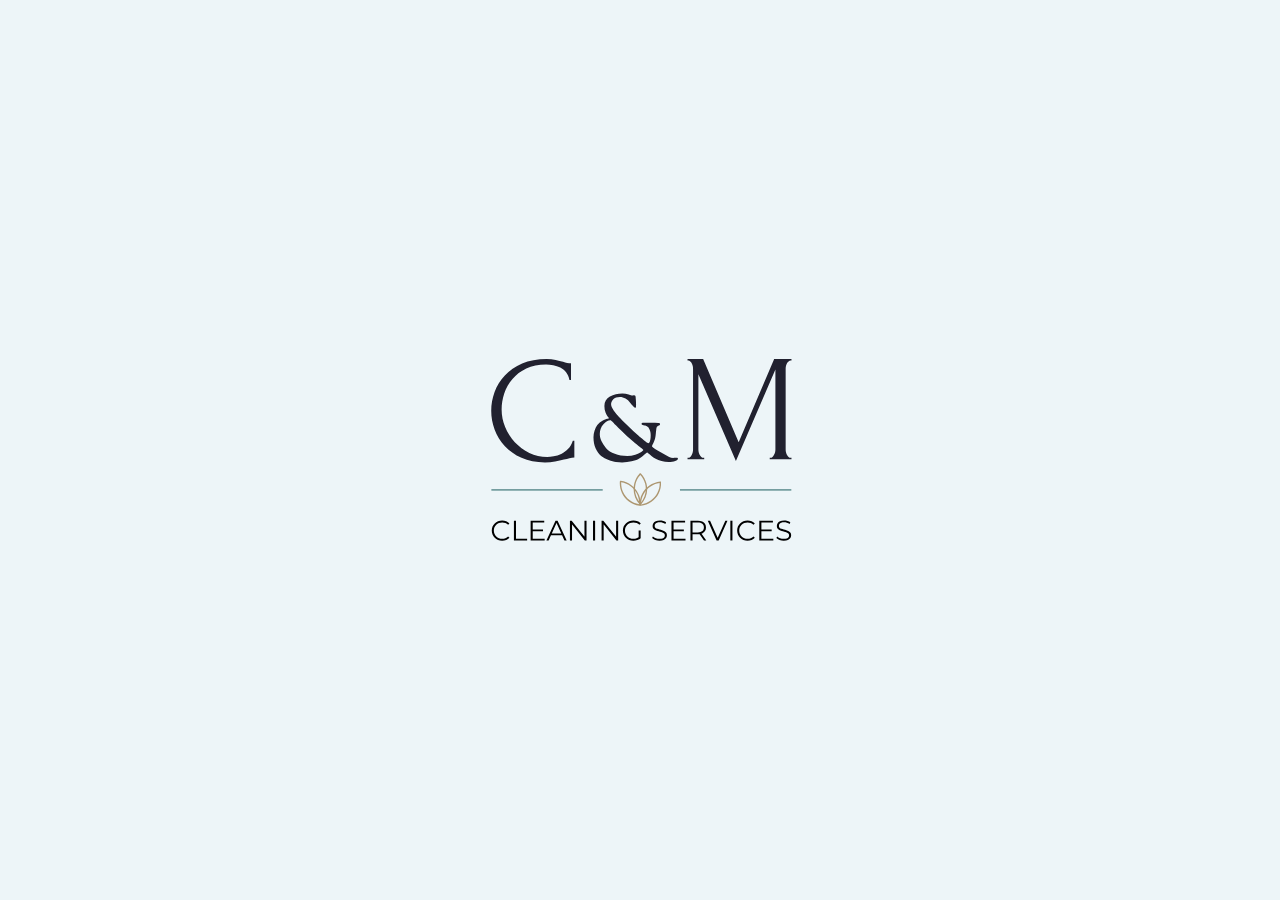
<file: index.html>
<!DOCTYPE html>
<html lang="en">

<head>
	<title>Cleaning Services</title>
	<meta charset="UTF-8">
	<meta name="format-detection" content="telephone=no">
	<!-- <style>body{opacity: 0;}</style> -->
	<link rel="stylesheet" href="css/style.min.css?_v=20241112223721">
	<link rel="shortcut icon" href="img/header/logonew.webp">
	<!-- <meta name="robots" content="noindex, nofollow"> -->
	<meta name="viewport" content="width=device-width, initial-scale=1.0">
</head>

<body>
	<style>
		body {
			background: var(--Super-Light, #EDF5F8);
		}
	</style>
	<section class="animation">

		<div class="animation__logo"><img src="img/animation/logo.svg" alt="Image"></div>

		<div class="animation__form form-animation">

			<div class="form-animation__forma">
				<div class="popup__form-wrap">
					<h1 class="popup__title">Quick order </h1>

					<div class="popup__form-img"><img src="img/form/01.svg" alt="Image"></div>

					<form class="popup__form form-call form" method="POST" action="sendmail.php" data-ajax="sendmail.php">
						<input type="text" name="form" class="form-call__input" placeholder="Name" required>
						<input type="tel" name="phone" class="form-call__input" placeholder="Phone number" required>

						<label class="form-call__checkbox">
							<input checked type="radio" name="contact" value="Call me" class="options-form__input">
							<span class="options-form__text">Call me</span>
						</label>

						<label class="form-call__checkbox">
							<input type="radio" name="contact" value="Write to me on WhatsApp" class="options-form__input">
							<span class="options-form__text">Write to me on WhatsApp</span>
						</label>

						<div class="form-call__checkbox">
							<input type="radio" name="contact" value="Write to me on Instagram" class="options-form__input">
							<span class="options-form__text">Write to me on Instagram</span>
						</div>

						<input type="text" name="username" class="form-call__input" placeholder="Username" required>

						<p class="popup__description">By clicking the “Order a call” button, you agree to the <span><a href="">processing of personal data</a></span></p>
						<button class="form-call__button button" type="submit">Order a quote </button>
					</form>
				</div>

				<div class="form-animation__element"><img src="img/animation/05.webp" alt="Image"></div>
			</div>

		</div>

		<div class="animation__button-block button-animation">
			<button class="button-animation__button">
				<p>Open website</p>
				<img src="img/animation/06.webp" alt="Image">
			</button>
			<div class="button-animation__img">
				<img src="img/animation/07.webp" alt="Image">
			</div>
		</div>

		<div class="animation__button-block-mob button-animation-mob">
			<button class="button-animation-mob__button">
				<p>Open website</p>
				<img src="img/animation/08.webp" alt="Image">
			</button>

			<div class="button-animation-mob__img">
				<img src="img/animation/09.webp" alt="Image">
			</div>
		</div>

	</section>


	<script src="js/app.min.js?_v=20241112223721"></script>
</body>

</html>
</file>
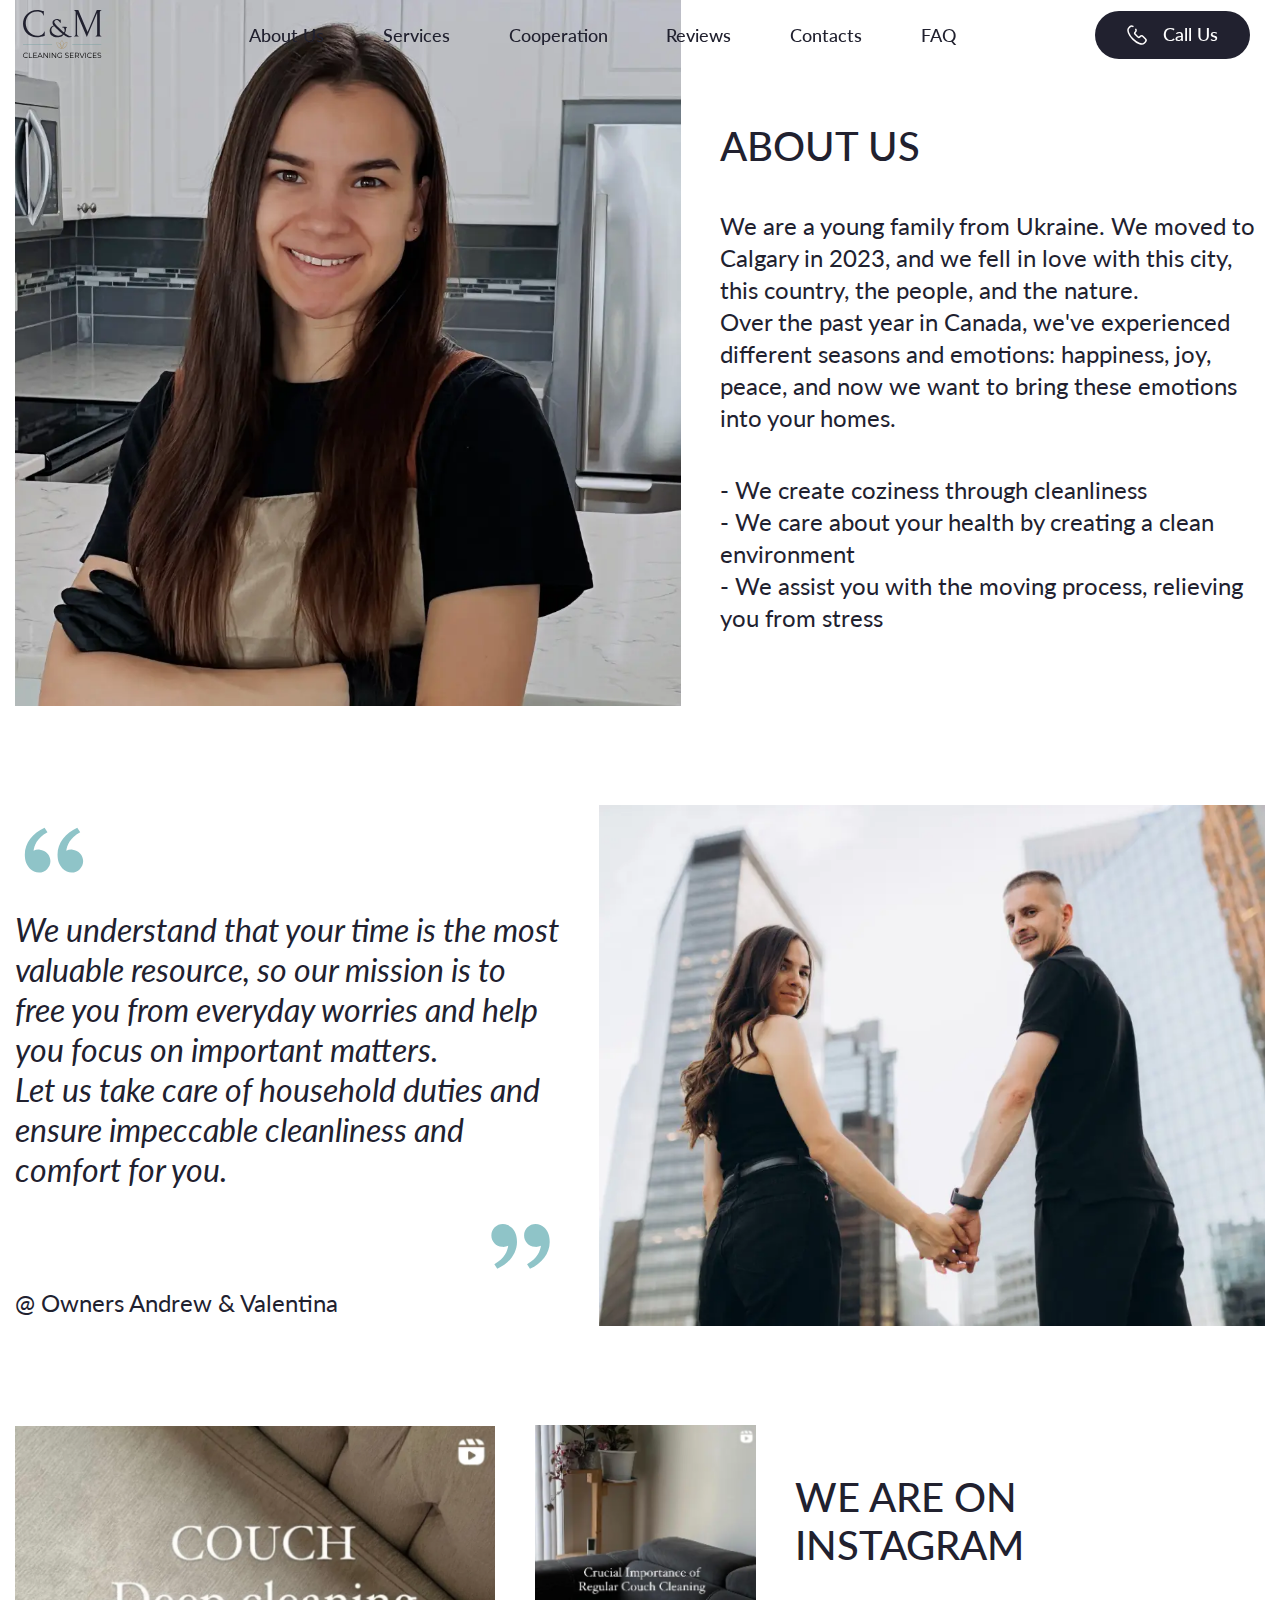
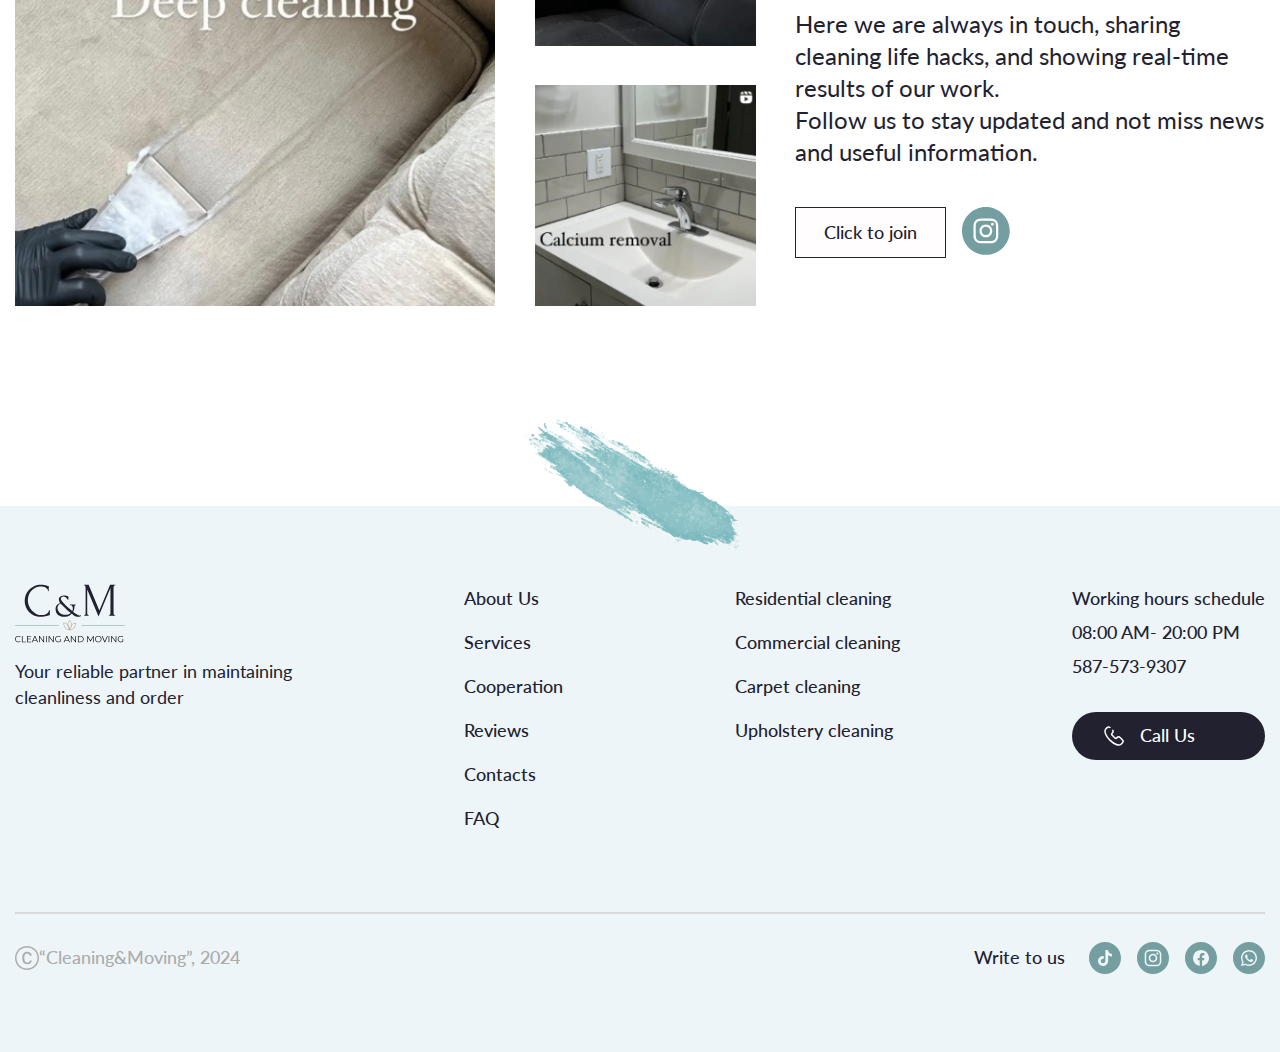
<file: about.html>
<!DOCTYPE html>
<html lang="en">

<head>
	<title>Cleaning Services</title>
	<meta charset="UTF-8">
	<meta name="format-detection" content="telephone=no">
	<!-- <style>body{opacity: 0;}</style> -->
	<link rel="stylesheet" href="css/style.min.css?_v=20241112223721">
	<link rel="shortcut icon" href="img/header/logonew.webp">
	<!-- <meta name="robots" content="noindex, nofollow"> -->
	<meta name="viewport" content="width=device-width, initial-scale=1.0">
</head>

<body>
	<div class="wrapper">
		<header class="header">
			<div class="header__containe">
				<a href="index1.html" class="header__logo"><img src="img/header/logon.svg" alt=""></a>

				<div class="header__menu menu">
					<nav class="menu__body">
						<ul class="menu__list">
							<li class="menu__item"><a href="about.html" class="menu__link">About Us</a></li>
							<li class="menu__item"><a href="services.html" class="menu__link">Services</a></li>
							<li class="menu__item"><a href="cooperation.html" class="menu__link">Cooperation</a></li>
							<li class="menu__item"><a href="reviews.html" class="menu__link">Reviews</a></li>
							<li class="menu__item"><a href="contacts.html" class="menu__link">Contacts</a></li>
							<li class="menu__item"><a href="faq.html" class="menu__link">FAQ</a></li>
							<!-- пункти меню які з'являються в бургері -->
							<li class="menu__item hidden"><a href="" data-popup="#popup" class="menu__link menu__link-btn-get">Get a quote</a></li>
						</ul>
						<div class="menu__social social">
							<ul class="social__list">
								<li class="social__item hidden"><a href="" class="social__link"><img src="img/header/social/tik_tok.svg" alt=""></a></li>
								<li class="social__item hidden"><a href="" class="social__link"><img src="img/header/social/instagram.svg" alt=""></a></li>
								<li class="social__item hidden"><a href="" class="social__link"><img src="img/header/social/facebook.svg" alt=""></a></li>
								<li class="social__item hidden"><a href="" class="social__link"><img src="img/header/social/whatsapp.svg" alt=""></a></li>
							</ul>
						</div>
					</nav>
				</div>
				<button type="button" class="header__button-call button-call" data-popup="#popup">
					<img src="img/header/Call.svg" alt="">
					Call Us
				</button>
				<button type="button" class="menu__icon icon-menu"><span></span></button>
			</div>
		</header>
		<div id="popup" aria-hidden="true" class="popup">
			<div class="popup__wrapper">
				<div class="popup__content">
					<button data-close type="button" class="popup__close"></button>

					<div class="popup__form-wrap">
						<h1 class="popup__title">Your date</h1>

						<div class="popup__form-img"><img src="img/form/01.svg" alt="Image"></div>

						<form class="popup__form form-call form" method="POST" action="sendmail.php" data-ajax="sendmail.php">
							<input type="text" name="form" class="form-call__input" placeholder="Name" required>
							<input type="tel" name="phone" class="form-call__input" placeholder="Phone number" required>

							<label class="form-call__checkbox">
								<input checked type="radio" name="contact" value="Call me" class="options-form__input">
								<span class="options-form__text">Call me</span>
							</label>

							<label class="form-call__checkbox">
								<input type="radio" name="contact" value="Write to me on WhatsApp" class="options-form__input">
								<span class="options-form__text">Write to me on WhatsApp</span>
							</label>

							<div class="form-call__checkbox">
								<input type="radio" name="contact" value="Write to me on Instagram" class="options-form__input">
								<span class="options-form__text">Write to me on Instagram</span>
							</div>

							<input type="text" name="username" class="form-call__input" placeholder="Username" required>

							<p class="popup__description">By clicking the “Order a call” button, you agree to the <span><a href="">processing of personal data</a></span></p>
							<button class="form-call__button button" type="submit">Order a call</button>
						</form>
					</div>

				</div>
			</div>
		</div>

		<!-- ggggg -->


		<main class="page__about about">
			<!-- _______________________________________ family __________________________________________ -->
			<section class="about__family family">
				<div class="family__containe">
					<div class="family__photo">
						<img src="img/about/01.webp" alt="Image">
					</div>
					<div class="family__text text-family">
						<h2 class="text-family__title title">About us</h2>
						<div class="text-family__description">
							<p>
								We are a young family from Ukraine. We moved to Calgary in 2023,
								and we fell in love with this city, this country, the people, and the nature.
							</p>
							<p>
								Over the past year in Canada, we've experienced different seasons and emotions: happiness,
								joy, peace, and now we want to bring these emotions into your homes.
							</p>
						</div>
						<div class="text-family__text">
							<p>
								- We create coziness through cleanliness <br>
								- We care about your health by creating a clean environment <br>
								- We assist you with the moving process, relieving you from stress
							</p>

						</div>
					</div>
				</div>
			</section>
			<!-- _______________________________________ owners __________________________________________ -->

			<section class="about__owners owners">
				<div class="owners__container">
					<div class="owners__text text-owners">
						<div class="text-owners__content">

							<div class="text-owners__quotes-top">
								<svg xmlns="http://www.w3.org/2000/svg" width="80" height="80" viewBox="0 0 80 80" fill="none">
									<path d="M15.2767 57.7367C11.8433 54.09 10 50 10 43.37C10 31.7033 18.19 21.2467 30.1 16.0767L33.0767 20.67C21.96 26.6833 19.7867 34.4867 18.92 39.4067C20.71 38.48 23.0533 38.1567 25.35 38.37C31.3633 38.9267 36.1033 43.8633 36.1033 50C36.1033 53.0942 34.8742 56.0616 32.6862 58.2496C30.4983 60.4375 27.5309 61.6667 24.4367 61.6667C22.7255 61.6517 21.0345 61.2965 19.4619 60.6218C17.8893 59.9471 16.4666 58.9664 15.2767 57.7367ZM48.61 57.7367C45.1767 54.09 43.3333 50 43.3333 43.37C43.3333 31.7033 51.5233 21.2467 63.4333 16.0767L66.41 20.67C55.2933 26.6833 53.12 34.4867 52.2533 39.4067C54.0433 38.48 56.3867 38.1567 58.6833 38.37C64.6967 38.9267 69.4367 43.8633 69.4367 50C69.4367 53.0942 68.2075 56.0616 66.0196 58.2496C63.8317 60.4375 60.8642 61.6667 57.77 61.6667C56.0589 61.6517 54.3678 61.2965 52.7952 60.6218C51.2226 59.9471 49.8 58.9664 48.61 57.7367Z" fill="#8FC4C8" />
								</svg>
							</div>

							<div class="text-owners__text">
								<p>
									We understand that your time is the most valuable resource, so our mission is
									to free you from everyday worries and help you focus on important matters.

								</p>
								<p>
									Let us take care of household duties and ensure impeccable cleanliness and comfort for you.
								</p>
							</div>

							<div class="text-owners__quotes-bottom">
								<svg xmlns="http://www.w3.org/2000/svg" width="80" height="80" viewBox="0 0 80 80" fill="none">
									<path d="M64.7233 22.2633C68.1567 25.91 70 30 70 36.63C70 48.2967 61.81 58.7533 49.9 63.9233L46.9233 59.33C58.04 53.3167 60.2133 45.5133 61.08 40.5933C59.29 41.52 56.9467 41.8433 54.65 41.63C48.6367 41.0733 43.8967 36.1367 43.8967 30C43.8967 26.9058 45.1258 23.9383 47.3138 21.7504C49.5017 19.5625 52.4691 18.3333 55.5633 18.3333C57.2745 18.3483 58.9656 18.7035 60.5381 19.3782C62.1107 20.0529 63.5334 21.0336 64.7233 22.2633ZM31.39 22.2633C34.8233 25.91 36.6667 30 36.6667 36.63C36.6667 48.2967 28.4767 58.7533 16.5667 63.9233L13.59 59.33C24.7067 53.3167 26.88 45.5133 27.7467 40.5933C25.9567 41.52 23.6133 41.8433 21.3167 41.63C15.3033 41.0733 10.5633 36.1367 10.5633 30C10.5633 26.9058 11.7925 23.9383 13.9804 21.7504C16.1683 19.5625 19.1358 18.3333 22.23 18.3333C23.9411 18.3483 25.6322 18.7035 27.2048 19.3782C28.7774 20.0528 30.2 21.0336 31.39 22.2633Z" fill="#8FC4C8" />
								</svg>
							</div>
						</div>

						<div class="text-owners__sign">@ Owners Andrew & Valentina</div>



					</div>

					<div class="owners__photo">
						<img src="img/about/02.webp" alt="Image">
					</div>
				</div>
			</section>

			<!-- _______________________________________ instagram __________________________________________ -->

			<section class="contacts__insta insta">
				<div class="insta__container">

					<div class="insta__video video-insta">
						<a href="https://www.instagram.com/cleaning_services_canada/?next=%2F" target="_blank" class="video-insta__item-big"><img src="img/contact/insta/01.webp" alt="Image"></a>

						<div class="video-insta__item-small item-small">
							<a href="https://www.instagram.com/cleaning_services_canada/?next=%2F" target="_blank" class="item-small__video"><img src="img/contact/insta/02.webp" alt="Image"></a>
							<a href="https://www.instagram.com/cleaning_services_canada/?next=%2F" target="_blank" class="item-small__video"><img src="img/contact/insta/03.webp" alt="Image"></a>
						</div>
					</div>

					<div class="insta__content content-insta">
						<h3 class="content-insta__title title">We are on <br> Instagram</h3>

						<div class="content-insta__text">
							<p>
								Here we are always in touch, sharing cleaning life hacks,
								and showing real-time results of our work. <br>
								Follow us to stay updated and not miss news and useful information.
							</p>
						</div>

						<div class="content-insta__action action-insta">
							<a href="https://www.instagram.com/cleaning_services_canada/?next=%2F" target="_blank" class="action-insta__button">Click to join</a>
							<div class="action-insta__img">
								<svg xmlns="http://www.w3.org/2000/svg" width="48" height="48" viewBox="0 0 48 48" fill="none">
									<path d="M24 28.2C21.75 28.2 19.8 26.4 19.8 24C19.8 21.75 21.6 19.8 24 19.8C26.25 19.8 28.2 21.6 28.2 24C28.2 26.25 26.25 28.2 24 28.2Z" fill="#759EA0" />
									<path fill-rule="evenodd" clip-rule="evenodd" d="M29.1 13.8H18.9C17.7 13.95 17.1 14.1 16.65 14.25C16.05 14.4 15.6 14.7 15.15 15.15C14.7939 15.5061 14.6257 15.8622 14.4223 16.2926C14.3687 16.406 14.3126 16.5249 14.25 16.65C14.2268 16.7196 14.2 16.7928 14.1713 16.8713C14.0144 17.3 13.8 17.8856 13.8 18.9V29.1C13.95 30.3 14.1 30.9 14.25 31.35C14.4 31.95 14.7 32.4 15.15 32.85C15.5061 33.2061 15.8622 33.3743 16.2926 33.5777C16.4061 33.6313 16.5248 33.6874 16.65 33.75C16.7196 33.7732 16.7928 33.8 16.8713 33.8287C17.3 33.9856 17.8856 34.2 18.9 34.2H29.1C30.3 34.05 30.9 33.9 31.35 33.75C31.95 33.6 32.4 33.3 32.85 32.85C33.2061 32.4939 33.3743 32.1378 33.5777 31.7074C33.6313 31.5939 33.6874 31.4752 33.75 31.35C33.7732 31.2804 33.8 31.2072 33.8287 31.1287C33.9856 30.7 34.2 30.1144 34.2 29.1V18.9C34.05 17.7 33.9 17.1 33.75 16.65C33.6 16.05 33.3 15.6 32.85 15.15C32.4939 14.7939 32.1378 14.6257 31.7074 14.4223C31.5941 14.3688 31.475 14.3125 31.35 14.25C31.2804 14.2268 31.2072 14.2 31.1287 14.1713C30.7 14.0144 30.1144 13.8 29.1 13.8ZM24 17.55C20.4 17.55 17.55 20.4 17.55 24C17.55 27.6 20.4 30.45 24 30.45C27.6 30.45 30.45 27.6 30.45 24C30.45 20.4 27.6 17.55 24 17.55ZM32.1 17.4C32.1 18.2284 31.4284 18.9 30.6 18.9C29.7716 18.9 29.1 18.2284 29.1 17.4C29.1 16.5716 29.7716 15.9 30.6 15.9C31.4284 15.9 32.1 16.5716 32.1 17.4Z" fill="#759EA0" />
									<path fill-rule="evenodd" clip-rule="evenodd" d="M0 24C0 10.7452 10.7452 0 24 0C37.2548 0 48 10.7452 48 24C48 37.2548 37.2548 48 24 48C10.7452 48 0 37.2548 0 24ZM18.9 11.55H29.1C30.45 11.7 31.35 11.85 32.1 12.15C33 12.6 33.6 12.9 34.35 13.65C35.1 14.4 35.55 15.15 35.85 15.9C36.15 16.65 36.45 17.55 36.45 18.9V29.1C36.3 30.45 36.15 31.35 35.85 32.1C35.4 33 35.1 33.6 34.35 34.35C33.6 35.1 32.85 35.55 32.1 35.85C31.35 36.15 30.45 36.45 29.1 36.45H18.9C17.55 36.3 16.65 36.15 15.9 35.85C15 35.4 14.4 35.1 13.65 34.35C12.9 33.6 12.45 32.85 12.15 32.1C11.85 31.35 11.55 30.45 11.55 29.1V18.9C11.7 17.55 11.85 16.65 12.15 15.9C12.6 15 12.9 14.4 13.65 13.65C14.4 12.9 15.15 12.45 15.9 12.15C16.65 11.85 17.55 11.55 18.9 11.55Z" fill="#759EA0" />
								</svg>
							</div>
						</div>
					</div>

					<div class="content-insta__action action-insta-mobile">
						<a href="https://www.instagram.com/cleaning_services_canada/?next=%2F" target="_blank" class="action-insta__button">Click to join</a>
						<div class="action-insta__img">
							<svg xmlns="http://www.w3.org/2000/svg" width="48" height="48" viewBox="0 0 48 48" fill="none">
								<path d="M24 28.2C21.75 28.2 19.8 26.4 19.8 24C19.8 21.75 21.6 19.8 24 19.8C26.25 19.8 28.2 21.6 28.2 24C28.2 26.25 26.25 28.2 24 28.2Z" fill="#759EA0" />
								<path fill-rule="evenodd" clip-rule="evenodd" d="M29.1 13.8H18.9C17.7 13.95 17.1 14.1 16.65 14.25C16.05 14.4 15.6 14.7 15.15 15.15C14.7939 15.5061 14.6257 15.8622 14.4223 16.2926C14.3687 16.406 14.3126 16.5249 14.25 16.65C14.2268 16.7196 14.2 16.7928 14.1713 16.8713C14.0144 17.3 13.8 17.8856 13.8 18.9V29.1C13.95 30.3 14.1 30.9 14.25 31.35C14.4 31.95 14.7 32.4 15.15 32.85C15.5061 33.2061 15.8622 33.3743 16.2926 33.5777C16.4061 33.6313 16.5248 33.6874 16.65 33.75C16.7196 33.7732 16.7928 33.8 16.8713 33.8287C17.3 33.9856 17.8856 34.2 18.9 34.2H29.1C30.3 34.05 30.9 33.9 31.35 33.75C31.95 33.6 32.4 33.3 32.85 32.85C33.2061 32.4939 33.3743 32.1378 33.5777 31.7074C33.6313 31.5939 33.6874 31.4752 33.75 31.35C33.7732 31.2804 33.8 31.2072 33.8287 31.1287C33.9856 30.7 34.2 30.1144 34.2 29.1V18.9C34.05 17.7 33.9 17.1 33.75 16.65C33.6 16.05 33.3 15.6 32.85 15.15C32.4939 14.7939 32.1378 14.6257 31.7074 14.4223C31.5941 14.3688 31.475 14.3125 31.35 14.25C31.2804 14.2268 31.2072 14.2 31.1287 14.1713C30.7 14.0144 30.1144 13.8 29.1 13.8ZM24 17.55C20.4 17.55 17.55 20.4 17.55 24C17.55 27.6 20.4 30.45 24 30.45C27.6 30.45 30.45 27.6 30.45 24C30.45 20.4 27.6 17.55 24 17.55ZM32.1 17.4C32.1 18.2284 31.4284 18.9 30.6 18.9C29.7716 18.9 29.1 18.2284 29.1 17.4C29.1 16.5716 29.7716 15.9 30.6 15.9C31.4284 15.9 32.1 16.5716 32.1 17.4Z" fill="#759EA0" />
								<path fill-rule="evenodd" clip-rule="evenodd" d="M0 24C0 10.7452 10.7452 0 24 0C37.2548 0 48 10.7452 48 24C48 37.2548 37.2548 48 24 48C10.7452 48 0 37.2548 0 24ZM18.9 11.55H29.1C30.45 11.7 31.35 11.85 32.1 12.15C33 12.6 33.6 12.9 34.35 13.65C35.1 14.4 35.55 15.15 35.85 15.9C36.15 16.65 36.45 17.55 36.45 18.9V29.1C36.3 30.45 36.15 31.35 35.85 32.1C35.4 33 35.1 33.6 34.35 34.35C33.6 35.1 32.85 35.55 32.1 35.85C31.35 36.15 30.45 36.45 29.1 36.45H18.9C17.55 36.3 16.65 36.15 15.9 35.85C15 35.4 14.4 35.1 13.65 34.35C12.9 33.6 12.45 32.85 12.15 32.1C11.85 31.35 11.55 30.45 11.55 29.1V18.9C11.7 17.55 11.85 16.65 12.15 15.9C12.6 15 12.9 14.4 13.65 13.65C14.4 12.9 15.15 12.45 15.9 12.15C16.65 11.85 17.55 11.55 18.9 11.55Z" fill="#759EA0" />
							</svg>
						</div>
					</div>
				</div>
			</section>

		</main>
		<footer class="footer">
			<div class="footer__container">
				<div class="footer__decor">
					<img src="img/footer/Decor.svg" alt="decor">
				</div>
				<div class="footer__decor-mini">
					<img src="img/footer/Decor-mini.svg" alt="decor-mini">
				</div>

				<div class="footer__top top-footer">
					<div class="top-footer__partner partner-footer">
						<div class="partner-footer__logo">
							<img src="img/footer/logo-footer.svg" alt="">
						</div>
						<p class="partner-footer__text">Your reliable partner in maintaining <br> cleanliness and order</p>
					</div>

					<div class="top-footer__menu1 menu1-footer">
						<ul class="menu1-footer__list">
							<li class="menu1-footer__item"><a href="about.html" class="menu1-footer__link">About Us</a></li>
							<li class="menu1-footer__item"><a href="services.html" class="menu1-footer__link">Services</a></li>
							<li class="menu1-footer__item"><a href="cooperation.html" class="menu1-footer__link">Cooperation</a></li>
							<li class="menu1-footer__item"><a href="reviews.html" class="menu1-footer__link">Reviews</a></li>
							<li class="menu1-footer__item"><a href="contacts.html" class="menu1-footer__link">Contacts</a></li>
							<li class="menu1-footer__item"><a href="faq.html" class="menu1-footer__link">FAQ</a></li>
						</ul>
					</div>

					<div class="top-footer__menu2 menu2-footer">
						<ul class="menu2-footer__list">
							<li class="menu2-footer__item"><a href="" class="menu2-footer__link">Residential cleaning</a></li>
							<li class="menu2-footer__item"><a href="" class="menu2-footer__link">Commercial cleaning</a></li>
							<li class="menu2-footer__item"><a href="" class="menu2-footer__link">Carpet cleaning</a></li>
							<li class="menu2-footer__item"><a href="" class="menu2-footer__link">Upholstery cleaning</a></li>
						</ul>
					</div>

					<div class="top-footer__info info-footer">
						<div class="info-footer__contacts contacts-footer">
							<p class="contacts-footer__text">Working hours schedule</p>
							<p class="contacts-footer__work-hours">08:00 AM- 20:00 PM</p>
							<p class="contacts-footer__tel"><a href="tel:5875739307">587-573-9307</a></p>
						</div>

						<button type="button" class="info-footer__button-call button-call" data-popup="#popup">
							<img src="img/header/Call.svg" alt="">
							Call Us
						</button>
					</div>
				</div>

				<div class="footer__bottom bottom-footer">
					<div class="bottom-footer__slogan slogan-footer">
						<img src="img/footer/slogan.svg" alt="" class="slogan-footer__img">
						<p class="slogan-footer__text">“Cleaning&Moving”, 2024</p>
					</div>
					<div class="bottom-footer__media media-footer">
						<h2 class="media-footer__title">Write to us</h2>
						<ul class="media-footer__list">
							<li class="media-footer__item"><a href="https://www.tiktok.com/@cleaningmovingcalgary?_t=8qCTRWCVu8k&_r=1" target="blank" class="media-footer__link"><img src="img/footer/tik_tok.svg" alt=""></a></li>
							<li class="media-footer__item"><a href="https://www.instagram.com/cleaning_services_canada/?next=%2F" target="blank" class="media-footer__link"><img src="img/footer/instagram.svg" alt=""></a></li>
							<li class="media-footer__item"><a href="https://www.facebook.com/share/ZxKqvmpSy1yYyH2X/?mibextid=JRoKGi" target="blank" class="media-footer__link"><img src="img/footer/facebook.svg" alt=""></a></li>
							<li class="media-footer__item"><a href="https://wa.me/15875739404" target="blank" class="media-footer__link"><img src="img/footer/whatsapp.svg" alt=""></a></li>
						</ul>
					</div>
				</div>
			</div>
		</footer>
	</div>
	<script src="js/app.min.js?_v=20241112223721"></script>
</body>

</html>
</file>
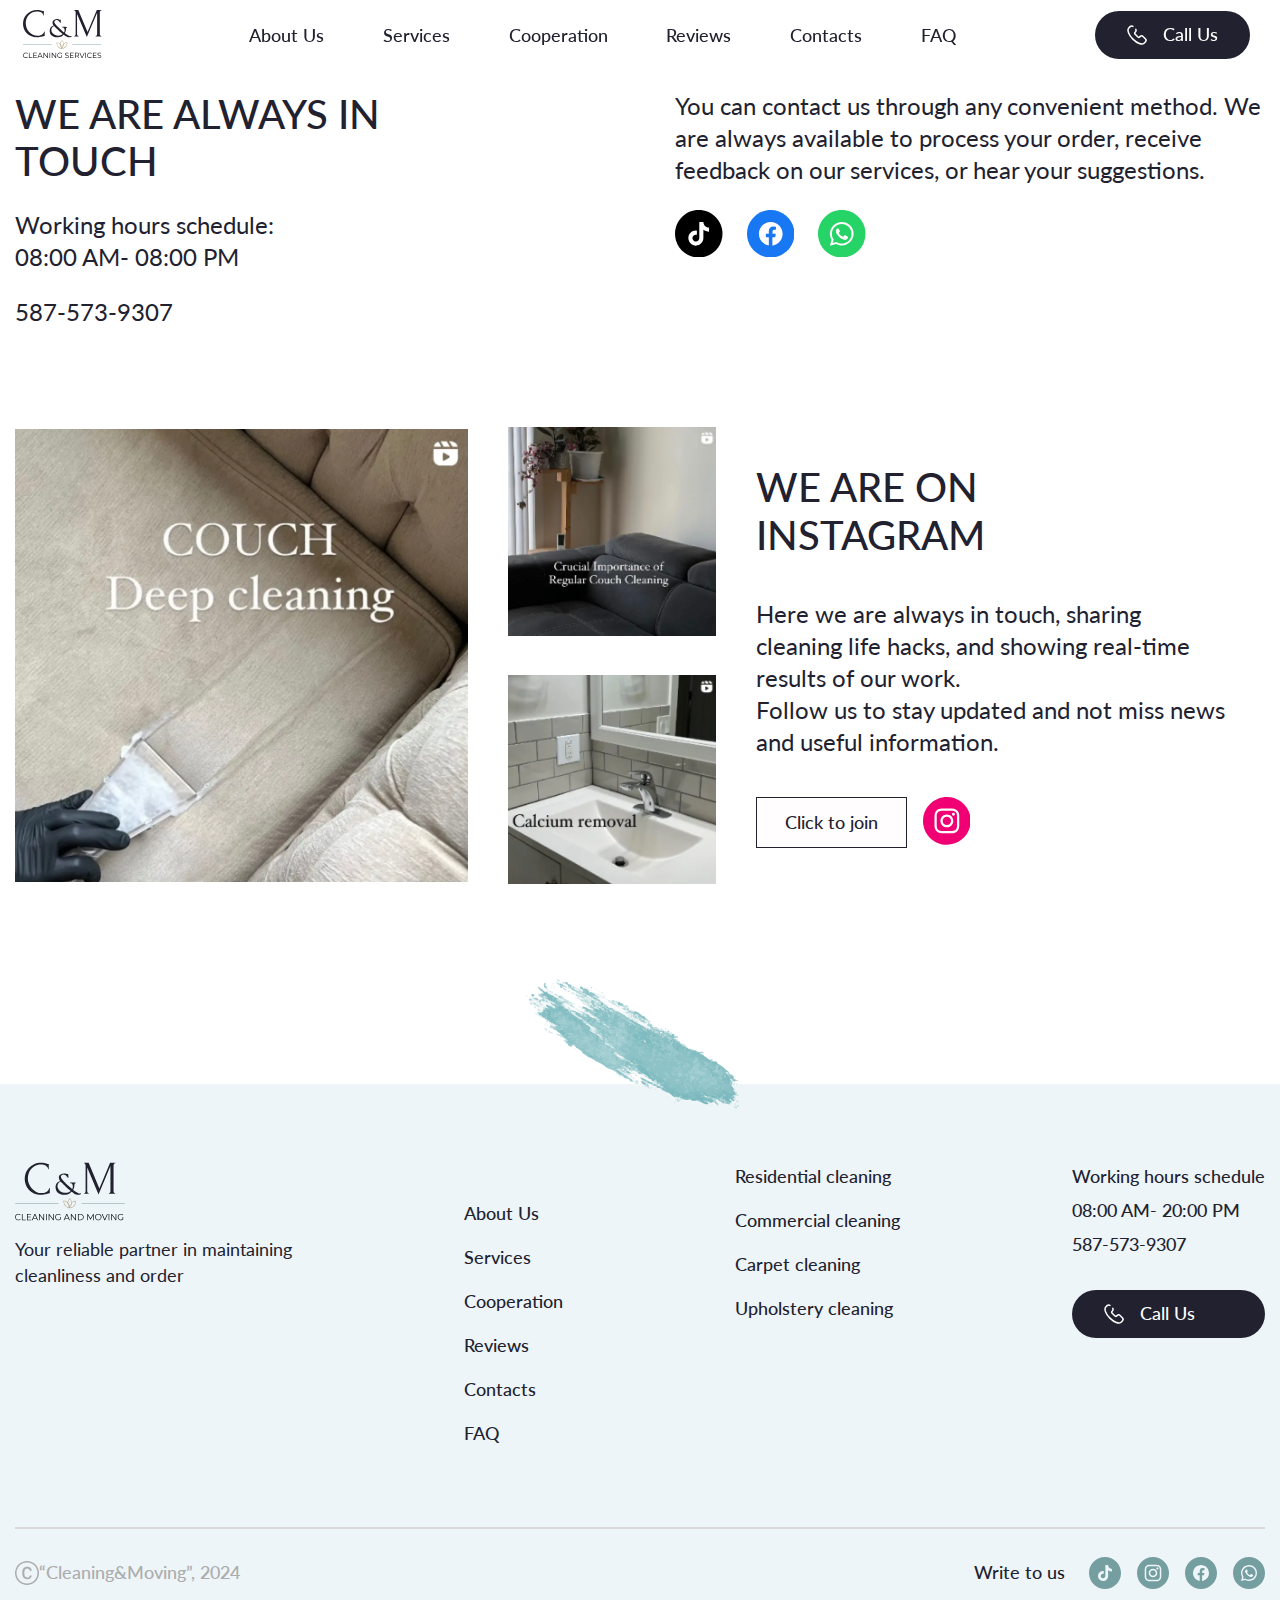
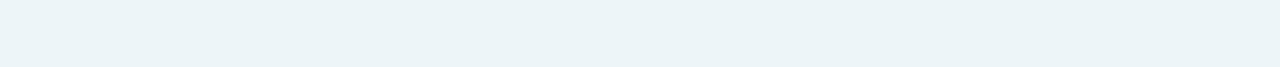
<file: contacts.html>
<!DOCTYPE html>
<html lang="en">

<head>
	<title>Cleaning Services</title>
	<meta charset="UTF-8">
	<meta name="format-detection" content="telephone=no">
	<!-- <style>body{opacity: 0;}</style> -->
	<link rel="stylesheet" href="css/style.min.css?_v=20241112223721">
	<link rel="shortcut icon" href="img/header/logonew.webp">
	<!-- <meta name="robots" content="noindex, nofollow"> -->
	<meta name="viewport" content="width=device-width, initial-scale=1.0">
</head>

<body>
	<div class="wrapper">
		<header class="header">
			<div class="header__containe">
				<a href="index1.html" class="header__logo"><img src="img/header/logon.svg" alt=""></a>

				<div class="header__menu menu">
					<nav class="menu__body">
						<ul class="menu__list">
							<li class="menu__item"><a href="about.html" class="menu__link">About Us</a></li>
							<li class="menu__item"><a href="services.html" class="menu__link">Services</a></li>
							<li class="menu__item"><a href="cooperation.html" class="menu__link">Cooperation</a></li>
							<li class="menu__item"><a href="reviews.html" class="menu__link">Reviews</a></li>
							<li class="menu__item"><a href="contacts.html" class="menu__link">Contacts</a></li>
							<li class="menu__item"><a href="faq.html" class="menu__link">FAQ</a></li>
							<!-- пункти меню які з'являються в бургері -->
							<li class="menu__item hidden"><a href="" data-popup="#popup" class="menu__link menu__link-btn-get">Get a quote</a></li>
						</ul>
						<div class="menu__social social">
							<ul class="social__list">
								<li class="social__item hidden"><a href="" class="social__link"><img src="img/header/social/tik_tok.svg" alt=""></a></li>
								<li class="social__item hidden"><a href="" class="social__link"><img src="img/header/social/instagram.svg" alt=""></a></li>
								<li class="social__item hidden"><a href="" class="social__link"><img src="img/header/social/facebook.svg" alt=""></a></li>
								<li class="social__item hidden"><a href="" class="social__link"><img src="img/header/social/whatsapp.svg" alt=""></a></li>
							</ul>
						</div>
					</nav>
				</div>
				<button type="button" class="header__button-call button-call" data-popup="#popup">
					<img src="img/header/Call.svg" alt="">
					Call Us
				</button>
				<button type="button" class="menu__icon icon-menu"><span></span></button>
			</div>
		</header>
		<div id="popup" aria-hidden="true" class="popup">
			<div class="popup__wrapper">
				<div class="popup__content">
					<button data-close type="button" class="popup__close"></button>

					<div class="popup__form-wrap">
						<h1 class="popup__title">Your date</h1>

						<div class="popup__form-img"><img src="img/form/01.svg" alt="Image"></div>

						<form class="popup__form form-call form" method="POST" action="sendmail.php" data-ajax="sendmail.php">
							<input type="text" name="form" class="form-call__input" placeholder="Name" required>
							<input type="tel" name="phone" class="form-call__input" placeholder="Phone number" required>

							<label class="form-call__checkbox">
								<input checked type="radio" name="contact" value="Call me" class="options-form__input">
								<span class="options-form__text">Call me</span>
							</label>

							<label class="form-call__checkbox">
								<input type="radio" name="contact" value="Write to me on WhatsApp" class="options-form__input">
								<span class="options-form__text">Write to me on WhatsApp</span>
							</label>

							<div class="form-call__checkbox">
								<input type="radio" name="contact" value="Write to me on Instagram" class="options-form__input">
								<span class="options-form__text">Write to me on Instagram</span>
							</div>

							<input type="text" name="username" class="form-call__input" placeholder="Username" required>

							<p class="popup__description">By clicking the “Order a call” button, you agree to the <span><a href="">processing of personal data</a></span></p>
							<button class="form-call__button button" type="submit">Order a call</button>
						</form>
					</div>

				</div>
			</div>
		</div>

		<!-- ggggg -->


		<main class="contacts">

			<!-- ------------------------------- touch ----------------------------------------------- -->

			<section class="contacts__touch touch">
				<div class="touch__container">
					<div class="touch__content">

						<div class="touch__schedule schedule">
							<h3 class="schedule__title title">We are always in <br> touch</h3>

							<div class="schedule__hours">
								<p>Working hours schedule:</p>
								<p>08:00 AM- 08:00 PM</p>
							</div>

							<div class="schedule__tel">587-573-9307</div>

						</div>

						<div class="touch__social social-touch">
							<div class="social-touch__text">
								<p>
									You can contact us through any convenient method.
									We are always available to process your order,
									receive feedback on our services, or hear your suggestions.
								</p>
							</div>
							<div class="social-touch__icons">
								<a href="https://www.tiktok.com/@cleaningmovingcalgary?_t=8qCTRWCVu8k&_r=1" target="blank" class="social-touch__link">
									<svg xmlns="http://www.w3.org/2000/svg" width="48" height="48" viewBox="0 0 48 48" fill="none">
										<path fill-rule="evenodd" clip-rule="evenodd" d="M24 0C10.7452 0 0 10.7452 0 24C0 37.2548 10.7452 48 24 48C37.2548 48 48 37.2548 48 24C48 10.7452 37.2548 0 24 0Z" fill="black" />
										<path fill-rule="evenodd" clip-rule="evenodd" d="M28.6773 12C28.6773 12.3566 28.7107 12.7079 28.772 13.0478C29.0672 14.6191 29.9971 15.9675 31.2888 16.8089C32.1908 17.3996 33.2597 17.7395 34.4122 17.7395L34.412 18.6589V21.863C32.274 21.863 30.292 21.1776 28.6772 20.0185V28.4049C28.6772 32.5897 25.2699 36 21.0887 36C19.474 36 17.9707 35.4872 16.7402 34.6235C14.7805 33.2471 13.5 30.9737 13.5 28.4049C13.5 24.2145 16.9018 20.8099 21.0831 20.8153C21.4339 20.8153 21.7735 20.8433 22.1076 20.8879V21.863L22.0953 21.8688L22.1075 21.8685V25.1005C21.7846 25.0002 21.4394 24.9389 21.0831 24.9389C19.1734 24.9389 17.62 26.4936 17.62 28.4049C17.62 29.7367 18.3772 30.8901 19.4796 31.4753C19.4899 31.4894 19.5003 31.5034 19.5108 31.5173L19.5293 31.5417C19.5166 31.5172 19.502 31.4932 19.4852 31.4697C19.9696 31.726 20.5152 31.8709 21.0943 31.8709C22.9593 31.8709 24.485 30.3831 24.5517 28.5331L24.5573 12H28.6773Z" fill="white" />
									</svg>
								</a>

								<a href="https://www.facebook.com/share/ZxKqvmpSy1yYyH2X/?mibextid=JRoKGi" target="blank" class="social-touch__link">
									<svg xmlns="http://www.w3.org/2000/svg" width="48" height="48" viewBox="0 0 48 48" fill="none">
										<path d="M0 24C0 37.2548 10.7452 48 24 48C37.2548 48 48 37.2548 48 24C48 10.7452 37.2548 0 24 0C10.7452 0 0 10.7452 0 24Z" fill="#1877F2" />
										<path d="M36 24C36 17.4 30.6 12 24 12C17.4 12 12 17.4 12 24C12 30 16.35 34.95 22.05 35.85V27.45H19.05V24H22.05V21.3C22.05 18.3 23.85 16.65 26.55 16.65C27.9 16.65 29.25 16.95 29.25 16.95V19.95H27.75C26.25 19.95 25.8 20.85 25.8 21.75V24H29.1L28.5 27.45H25.65V36C31.65 35.1 36 30 36 24Z" fill="#FFFDFD" />
									</svg>
								</a>

								<a href="https://wa.me/15875739404" target="blank" class="social-touch__link">
									<svg xmlns="http://www.w3.org/2000/svg" width="48" height="48" viewBox="0 0 48 48" fill="none">
										<path d="M0 24C0 37.2548 10.7452 48 24 48C37.2548 48 48 37.2548 48 24C48 10.7452 37.2548 0 24 0C10.7452 0 0 10.7452 0 24Z" fill="#25D366" />
										<path fill-rule="evenodd" clip-rule="evenodd" d="M32.4 15.45C30.15 13.2 27.15 12 24 12C17.4 12 12 17.4 12 24C12 26.1 12.6 28.2 13.65 30L12 36L18.3 34.35C20.1 35.25 22.05 35.85 24 35.85C30.6 35.85 36 30.45 36 23.85C36 20.7 34.65 17.7 32.4 15.45ZM24 33.9C22.2 33.9 20.4 33.45 18.9 32.55L18.6 32.4L14.85 33.45L15.9 29.85L15.6 29.4C14.55 27.75 14.1 25.95 14.1 24.15C14.1 18.75 18.6 14.25 24 14.25C26.7 14.25 29.1 15.3 31.05 17.1C33 19.05 33.9 21.45 33.9 24.15C33.9 29.4 29.55 33.9 24 33.9ZM29.4 26.4C29.1 26.25 27.6 25.5 27.3 25.5C27 25.35 26.85 25.35 26.7 25.65C26.55 25.95 25.95 26.55 25.8 26.85C25.65 27 25.5 27 25.2 27C24.9 26.85 24 26.55 22.8 25.5C21.9 24.75 21.3 23.7 21.15 23.4C21 23.1 21.15 22.95 21.3 22.8C21.45 22.65 21.6 22.5 21.75 22.35C21.9 22.2 21.9 22.05 22.05 21.9C22.2 21.75 22.05 21.6 22.05 21.45C22.05 21.3 21.45 19.8 21.15 19.2C21 18.75 20.7 18.75 20.55 18.75C20.4 18.75 20.25 18.75 19.95 18.75C19.8 18.75 19.5 18.75 19.2 19.05C18.9 19.35 18.15 20.1 18.15 21.6C18.15 23.1 19.2 24.45 19.35 24.75C19.5 24.9 21.45 28.05 24.45 29.25C27 30.3 27.45 30 28.05 30C28.65 30 29.85 29.25 30 28.65C30.3 27.9 30.3 27.3 30.15 27.3C30 26.55 29.7 26.55 29.4 26.4Z" fill="#FFFDFD" />
									</svg>
								</a>
							</div>

						</div>
					</div>
				</div>
			</section>

			<!-- ------------------------------- instagramm ----------------------------------------------- -->

			<section class="contacts__insta insta">
				<div class="insta__container">

					<div class="insta__video video-insta">
						<a href="https://www.instagram.com/cleaning_services_canada/?next=%2F" target="_blank" class="video-insta__item-big"><img src="img/contact/insta/01.webp" alt="Image"></a>

						<div class="video-insta__item-small item-small">
							<a href="https://www.instagram.com/cleaning_services_canada/?next=%2F" target="_blank" class="item-small__video"><img src="img/contact/insta/02.webp" alt="Image"></a>
							<a href="https://www.instagram.com/cleaning_services_canada/?next=%2F" target="_blank" class="item-small__video"><img src="img/contact/insta/03.webp" alt="Image"></a>
						</div>
					</div>

					<div class="insta__content content-insta">
						<h3 class="content-insta__title title">We are on <br> Instagram</h3>

						<div class="content-insta__text">
							<p>
								Here we are always in touch, sharing cleaning life hacks,
								and showing real-time results of our work. <br>
								Follow us to stay updated and not miss news and useful information.
							</p>
						</div>

						<div class="content-insta__action action-insta">
							<a href="https://www.instagram.com/cleaning_services_canada/?next=%2F" target="blank" class="action-insta__button">Click to join</a>
							<a href="https://www.instagram.com/cleaning_services_canada/?next=%2F" target="blank" class="action-insta__img">
								<svg width="48" height="48" viewBox="0 0 48 48" fill="none" xmlns="http://www.w3.org/2000/svg" xmlns:xlink="http://www.w3.org/1999/xlink">
									<defs />
									<path id="bg" d="M0 24C0 37.25 10.74 48 24 48C37.25 48 48 37.25 48 24C48 10.74 37.25 0 24 0C10.74 0 0 10.74 0 24Z" fill="#F00073" fill-opacity="1.000000" fill-rule="evenodd" />
									<path id="instagram" d="M29.1 11.55L18.9 11.55C17.55 11.55 16.65 11.85 15.9 12.15C15.15 12.45 14.4 12.9 13.65 13.65C12.9 14.4 12.6 15 12.15 15.9C11.85 16.65 11.7 17.54 11.55 18.9L11.55 29.1C11.55 30.45 11.85 31.35 12.15 32.1C12.45 32.85 12.9 33.6 13.65 34.35C14.4 35.1 15 35.4 15.9 35.85C16.65 36.15 17.55 36.3 18.9 36.45L29.1 36.45C30.45 36.45 31.35 36.15 32.1 35.85C32.85 35.55 33.6 35.1 34.35 34.35C35.1 33.6 35.4 33 35.85 32.1C36.15 31.35 36.3 30.45 36.45 29.1L36.45 18.9C36.45 17.54 36.15 16.65 35.85 15.9C35.55 15.15 35.1 14.4 34.35 13.65C33.6 12.9 33 12.6 32.1 12.15C31.35 11.85 30.45 11.7 29.1 11.55ZM18.9 13.8L29.1 13.8C30.3 13.8 30.9 14.1 31.35 14.25C31.95 14.55 32.4 14.7 32.85 15.15C33.3 15.6 33.6 16.04 33.75 16.65C33.9 17.1 34.05 17.7 34.2 18.9L34.2 29.1C34.2 30.3 33.9 30.9 33.75 31.35C33.45 31.95 33.3 32.4 32.85 32.85C32.4 33.3 31.95 33.6 31.35 33.75C30.9 33.9 30.3 34.05 29.1 34.2L18.9 34.2C17.7 34.2 17.1 33.9 16.65 33.75C16.05 33.45 15.6 33.3 15.15 32.85C14.7 32.4 14.4 31.95 14.25 31.35C14.1 30.9 13.95 30.3 13.8 29.1L13.8 18.9C13.8 17.7 14.1 17.1 14.25 16.65C14.55 16.04 14.7 15.6 15.15 15.15C15.6 14.7 16.05 14.4 16.65 14.25C17.1 14.1 17.7 13.95 18.9 13.8ZM32.1 17.4C32.1 18.22 31.42 18.9 30.6 18.9C29.77 18.9 29.1 18.22 29.1 17.4C29.1 16.57 29.77 15.9 30.6 15.9C31.42 15.9 32.1 16.57 32.1 17.4ZM24 17.54C20.4 17.54 17.55 20.4 17.55 24C17.55 27.6 20.4 30.45 24 30.45C27.6 30.45 30.45 27.6 30.45 24C30.45 20.4 27.6 17.54 24 17.54ZM24 28.2C21.75 28.2 19.8 26.4 19.8 24C19.8 21.75 21.6 19.79 24 19.79C26.25 19.79 28.2 21.6 28.2 24C28.2 26.25 26.25 28.2 24 28.2Z" fill="#FFFDFD" fill-opacity="1.000000" fill-rule="evenodd" />
								</svg>
							</a>
						</div>
					</div>

					<div class="content-insta__action action-insta-mobile">
						<a href="https://www.instagram.com/cleaning_services_canada/?next=%2F" target="blank" class="action-insta__button">Click to join</a>

						<a href="https://www.instagram.com/cleaning_services_canada/?next=%2F" target="blank" class="action-insta__img">
							<svg width="48" height="48" viewBox="0 0 48 48" fill="none" xmlns="http://www.w3.org/2000/svg" xmlns:xlink="http://www.w3.org/1999/xlink">
								<defs />
								<path id="bg" d="M0 24C0 37.25 10.74 48 24 48C37.25 48 48 37.25 48 24C48 10.74 37.25 0 24 0C10.74 0 0 10.74 0 24Z" fill="#F00073" fill-opacity="1.000000" fill-rule="evenodd" />
								<path id="instagram" d="M29.1 11.55L18.9 11.55C17.55 11.55 16.65 11.85 15.9 12.15C15.15 12.45 14.4 12.9 13.65 13.65C12.9 14.4 12.6 15 12.15 15.9C11.85 16.65 11.7 17.54 11.55 18.9L11.55 29.1C11.55 30.45 11.85 31.35 12.15 32.1C12.45 32.85 12.9 33.6 13.65 34.35C14.4 35.1 15 35.4 15.9 35.85C16.65 36.15 17.55 36.3 18.9 36.45L29.1 36.45C30.45 36.45 31.35 36.15 32.1 35.85C32.85 35.55 33.6 35.1 34.35 34.35C35.1 33.6 35.4 33 35.85 32.1C36.15 31.35 36.3 30.45 36.45 29.1L36.45 18.9C36.45 17.54 36.15 16.65 35.85 15.9C35.55 15.15 35.1 14.4 34.35 13.65C33.6 12.9 33 12.6 32.1 12.15C31.35 11.85 30.45 11.7 29.1 11.55ZM18.9 13.8L29.1 13.8C30.3 13.8 30.9 14.1 31.35 14.25C31.95 14.55 32.4 14.7 32.85 15.15C33.3 15.6 33.6 16.04 33.75 16.65C33.9 17.1 34.05 17.7 34.2 18.9L34.2 29.1C34.2 30.3 33.9 30.9 33.75 31.35C33.45 31.95 33.3 32.4 32.85 32.85C32.4 33.3 31.95 33.6 31.35 33.75C30.9 33.9 30.3 34.05 29.1 34.2L18.9 34.2C17.7 34.2 17.1 33.9 16.65 33.75C16.05 33.45 15.6 33.3 15.15 32.85C14.7 32.4 14.4 31.95 14.25 31.35C14.1 30.9 13.95 30.3 13.8 29.1L13.8 18.9C13.8 17.7 14.1 17.1 14.25 16.65C14.55 16.04 14.7 15.6 15.15 15.15C15.6 14.7 16.05 14.4 16.65 14.25C17.1 14.1 17.7 13.95 18.9 13.8ZM32.1 17.4C32.1 18.22 31.42 18.9 30.6 18.9C29.77 18.9 29.1 18.22 29.1 17.4C29.1 16.57 29.77 15.9 30.6 15.9C31.42 15.9 32.1 16.57 32.1 17.4ZM24 17.54C20.4 17.54 17.55 20.4 17.55 24C17.55 27.6 20.4 30.45 24 30.45C27.6 30.45 30.45 27.6 30.45 24C30.45 20.4 27.6 17.54 24 17.54ZM24 28.2C21.75 28.2 19.8 26.4 19.8 24C19.8 21.75 21.6 19.79 24 19.79C26.25 19.79 28.2 21.6 28.2 24C28.2 26.25 26.25 28.2 24 28.2Z" fill="#FFFDFD" fill-opacity="1.000000" fill-rule="evenodd" />
							</svg>
							</ф>
					</div>
				</div>
			</section>


		</main>
		<footer class="footer">
			<div class="footer__container">
				<div class="footer__decor">
					<img src="img/footer/Decor.svg" alt="decor">
				</div>
				<div class="footer__decor-mini">
					<img src="img/footer/Decor-mini.svg" alt="decor-mini">
				</div>

				<div class="footer__top top-footer">
					<div class="top-footer__partner partner-footer">
						<div class="partner-footer__logo">
							<img src="img/footer/logo-footer.svg" alt="">
						</div>
						<p class="partner-footer__text">Your reliable partner in maintaining <br> cleanliness and order</p>
					</div>

					<div class="top-footer__menu1 menu1-footer">
						<ul class="menu1-footer__list">
							<li class="menu1-footer__item"><a href="about.html" class="menu1-footer__link">About Us</a></li>
							<li class="menu1-footer__item"><a href="services.html" class="menu1-footer__link">Services</a></li>
							<li class="menu1-footer__item"><a href="cooperation.html" class="menu1-footer__link">Cooperation</a></li>
							<li class="menu1-footer__item"><a href="reviews.html" class="menu1-footer__link">Reviews</a></li>
							<li class="menu1-footer__item"><a href="contacts.html" class="menu1-footer__link">Contacts</a></li>
							<li class="menu1-footer__item"><a href="faq.html" class="menu1-footer__link">FAQ</a></li>
						</ul>
					</div>

					<div class="top-footer__menu2 menu2-footer">
						<ul class="menu2-footer__list">
							<li class="menu2-footer__item"><a href="" class="menu2-footer__link">Residential cleaning</a></li>
							<li class="menu2-footer__item"><a href="" class="menu2-footer__link">Commercial cleaning</a></li>
							<li class="menu2-footer__item"><a href="" class="menu2-footer__link">Carpet cleaning</a></li>
							<li class="menu2-footer__item"><a href="" class="menu2-footer__link">Upholstery cleaning</a></li>
						</ul>
					</div>

					<div class="top-footer__info info-footer">
						<div class="info-footer__contacts contacts-footer">
							<p class="contacts-footer__text">Working hours schedule</p>
							<p class="contacts-footer__work-hours">08:00 AM- 20:00 PM</p>
							<p class="contacts-footer__tel"><a href="tel:5875739307">587-573-9307</a></p>
						</div>

						<button type="button" class="info-footer__button-call button-call" data-popup="#popup">
							<img src="img/header/Call.svg" alt="">
							Call Us
						</button>
					</div>
				</div>

				<div class="footer__bottom bottom-footer">
					<div class="bottom-footer__slogan slogan-footer">
						<img src="img/footer/slogan.svg" alt="" class="slogan-footer__img">
						<p class="slogan-footer__text">“Cleaning&Moving”, 2024</p>
					</div>
					<div class="bottom-footer__media media-footer">
						<h2 class="media-footer__title">Write to us</h2>
						<ul class="media-footer__list">
							<li class="media-footer__item"><a href="https://www.tiktok.com/@cleaningmovingcalgary?_t=8qCTRWCVu8k&_r=1" target="blank" class="media-footer__link"><img src="img/footer/tik_tok.svg" alt=""></a></li>
							<li class="media-footer__item"><a href="https://www.instagram.com/cleaning_services_canada/?next=%2F" target="blank" class="media-footer__link"><img src="img/footer/instagram.svg" alt=""></a></li>
							<li class="media-footer__item"><a href="https://www.facebook.com/share/ZxKqvmpSy1yYyH2X/?mibextid=JRoKGi" target="blank" class="media-footer__link"><img src="img/footer/facebook.svg" alt=""></a></li>
							<li class="media-footer__item"><a href="https://wa.me/15875739404" target="blank" class="media-footer__link"><img src="img/footer/whatsapp.svg" alt=""></a></li>
						</ul>
					</div>
				</div>
			</div>
		</footer>
	</div>
	<script src="js/app.min.js?_v=20241112223721"></script>
</body>

</html>
</file>
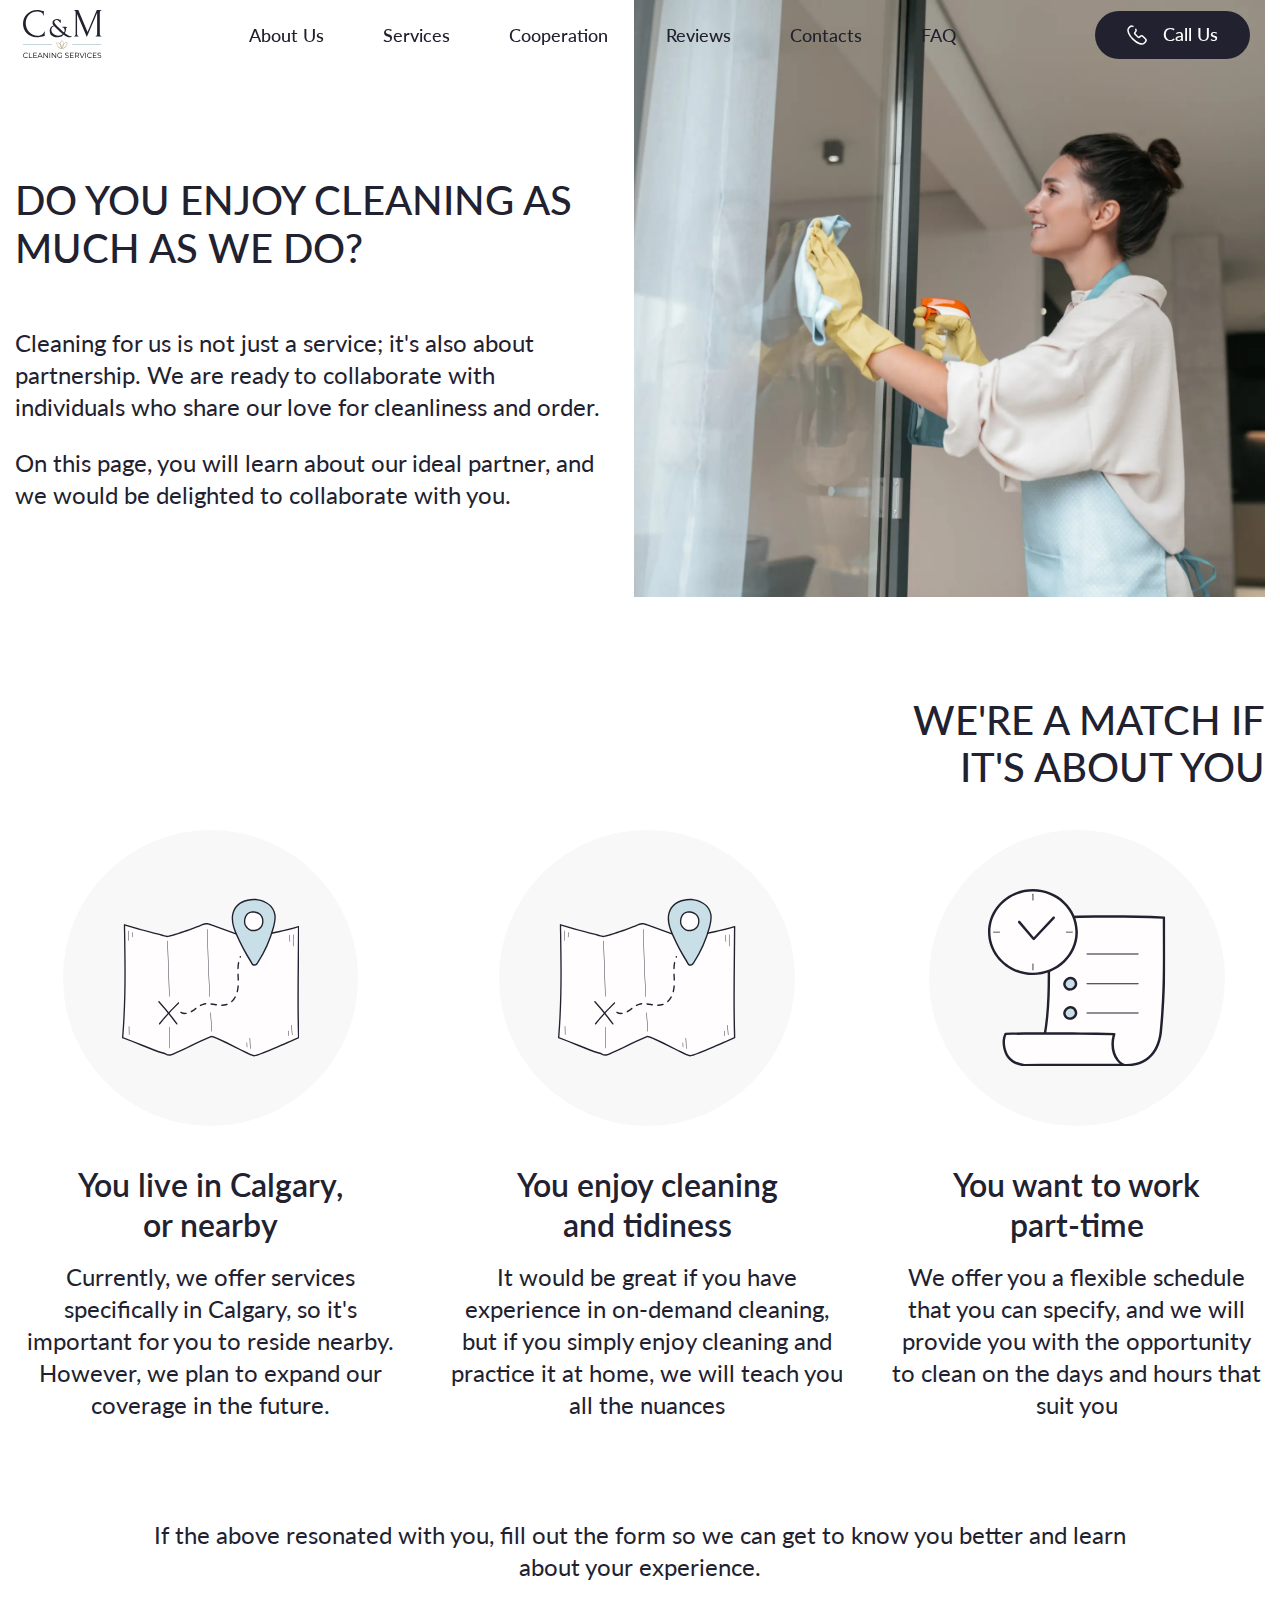
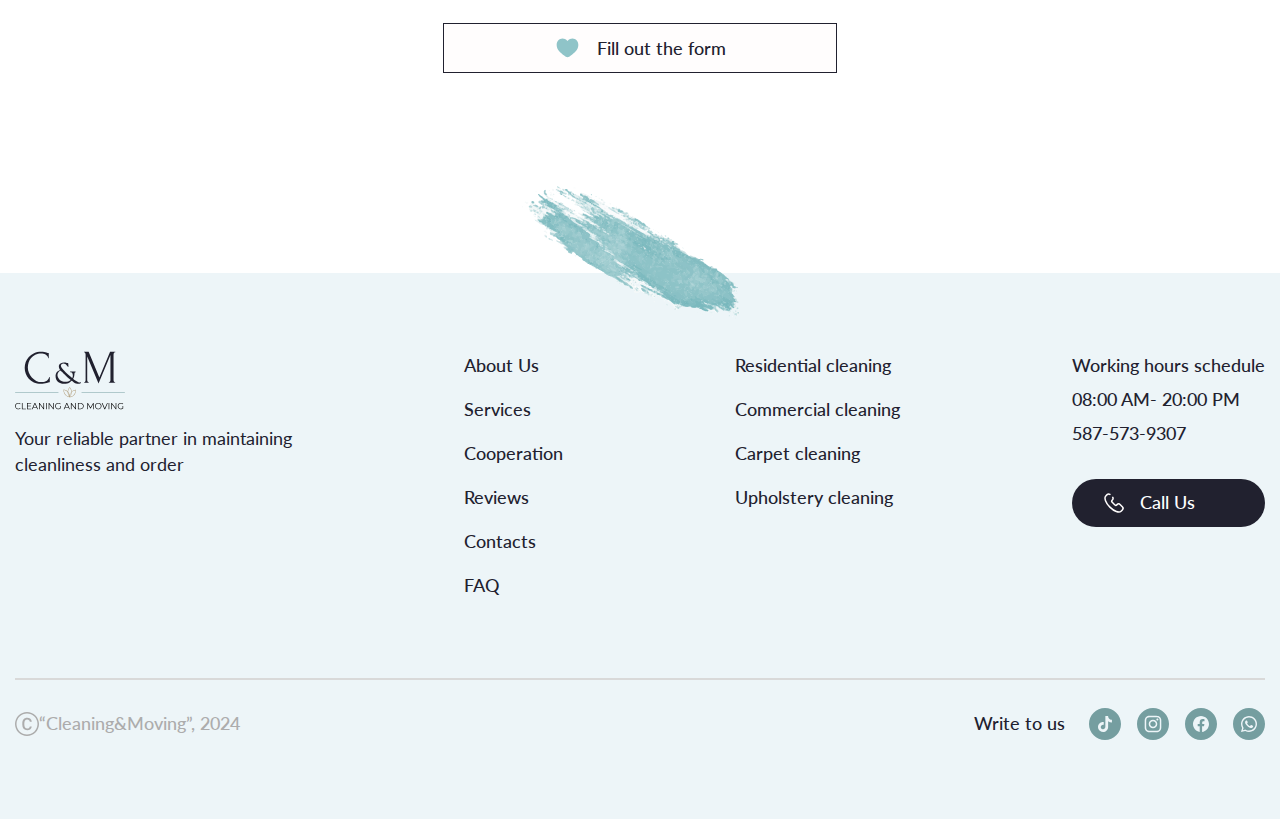
<file: cooperation.html>
<!DOCTYPE html>
<html lang="en">

<head>
	<title>Cleaning Services</title>
	<meta charset="UTF-8">
	<meta name="format-detection" content="telephone=no">
	<!-- <style>body{opacity: 0;}</style> -->
	<link rel="stylesheet" href="css/style.min.css?_v=20241112223721">
	<link rel="shortcut icon" href="img/header/logonew.webp">
	<!-- <meta name="robots" content="noindex, nofollow"> -->
	<meta name="viewport" content="width=device-width, initial-scale=1.0">
</head>

<body>
	<div class="wrapper">
		<header class="header">
			<div class="header__containe">
				<a href="index1.html" class="header__logo"><img src="img/header/logon.svg" alt=""></a>

				<div class="header__menu menu">
					<nav class="menu__body">
						<ul class="menu__list">
							<li class="menu__item"><a href="about.html" class="menu__link">About Us</a></li>
							<li class="menu__item"><a href="services.html" class="menu__link">Services</a></li>
							<li class="menu__item"><a href="cooperation.html" class="menu__link">Cooperation</a></li>
							<li class="menu__item"><a href="reviews.html" class="menu__link">Reviews</a></li>
							<li class="menu__item"><a href="contacts.html" class="menu__link">Contacts</a></li>
							<li class="menu__item"><a href="faq.html" class="menu__link">FAQ</a></li>
							<!-- пункти меню які з'являються в бургері -->
							<li class="menu__item hidden"><a href="" data-popup="#popup" class="menu__link menu__link-btn-get">Get a quote</a></li>
						</ul>
						<div class="menu__social social">
							<ul class="social__list">
								<li class="social__item hidden"><a href="" class="social__link"><img src="img/header/social/tik_tok.svg" alt=""></a></li>
								<li class="social__item hidden"><a href="" class="social__link"><img src="img/header/social/instagram.svg" alt=""></a></li>
								<li class="social__item hidden"><a href="" class="social__link"><img src="img/header/social/facebook.svg" alt=""></a></li>
								<li class="social__item hidden"><a href="" class="social__link"><img src="img/header/social/whatsapp.svg" alt=""></a></li>
							</ul>
						</div>
					</nav>
				</div>
				<button type="button" class="header__button-call button-call" data-popup="#popup">
					<img src="img/header/Call.svg" alt="">
					Call Us
				</button>
				<button type="button" class="menu__icon icon-menu"><span></span></button>
			</div>
		</header>
		<div id="popup" aria-hidden="true" class="popup">
			<div class="popup__wrapper">
				<div class="popup__content">
					<button data-close type="button" class="popup__close"></button>

					<div class="popup__form-wrap">
						<h1 class="popup__title">Your date</h1>

						<div class="popup__form-img"><img src="img/form/01.svg" alt="Image"></div>

						<form class="popup__form form-call form" method="POST" action="sendmail.php" data-ajax="sendmail.php">
							<input type="text" name="form" class="form-call__input" placeholder="Name" required>
							<input type="tel" name="phone" class="form-call__input" placeholder="Phone number" required>

							<label class="form-call__checkbox">
								<input checked type="radio" name="contact" value="Call me" class="options-form__input">
								<span class="options-form__text">Call me</span>
							</label>

							<label class="form-call__checkbox">
								<input type="radio" name="contact" value="Write to me on WhatsApp" class="options-form__input">
								<span class="options-form__text">Write to me on WhatsApp</span>
							</label>

							<div class="form-call__checkbox">
								<input type="radio" name="contact" value="Write to me on Instagram" class="options-form__input">
								<span class="options-form__text">Write to me on Instagram</span>
							</div>

							<input type="text" name="username" class="form-call__input" placeholder="Username" required>

							<p class="popup__description">By clicking the “Order a call” button, you agree to the <span><a href="">processing of personal data</a></span></p>
							<button class="form-call__button button" type="submit">Order a call</button>
						</form>
					</div>

				</div>
			</div>
		</div>

		<!-- ggggg -->


		<main class="cooperation">

			<!-- ------------------------------- enjoy ----------------------------------------------- -->

			<section class="cooperation__enjoy enjoy">
				<div class="enjoy__containe">

					<h3 class="enjoy__title-mobile">
						<div class="enjoy__decor-mini"><img src="img/header/Decor-mini.svg" alt=""></div>
						Do you enjoy <br> cleaning?
					</h3>

					<div class="enjoy__text text-enjoy">
						<h4 class="text-enjoy__title">Do you enjoy cleaning as much as we do?</h4>

						<div class="text-enjoy__description">
							<p>
								Cleaning for us is not just a service; it's also about partnership.
								We are ready to collaborate with individuals who share our love for cleanliness and order.
							</p>
							<p>
								On this page, you will learn about our ideal partner,
								and we would be delighted to collaborate with you.
							</p>
						</div>

					</div>

					<div class="enjoy__photo">
						<img src="img/cooperation/enjoy/01.webp" alt="">
					</div>

				</div>
			</section>

			<!-- ----------------------------------- about ---------------------------------------------------- -->

			<section class="cooperation__about about-cooperation">
				<div class="about-cooperation__container">
					<h3 class="about-cooperation__title title">We're a match if <br> it's about you</h3>

					<div class="about-cooperation__content">

						<div class="about-cooperation__item item-cooperation">
							<div class="item-cooperation-img">
								<svg xmlns="http://www.w3.org/2000/svg" width="180" height="160" viewBox="0 0 180 160" fill="none">
									<path d="M0.686316 140.886C3.96585 99.6367 3.15643 67.7194 2.52844 26.3952C17.6841 31.0235 33.2723 34.9155 40.7943 36.9441C42.5666 37.425 44.311 38.1162 46.209 38.1162C48.7349 38.1162 69.4169 31.4593 80.4975 26.6807C82.0047 26.0346 83.5677 25.3734 85.2842 25.2982C87.1403 25.2231 88.9266 25.8392 90.6152 26.4553C101.556 30.4224 112.497 34.3745 123.438 38.3416C125.978 39.2583 128.616 40.205 131.421 40.19C133.905 40.19 136.263 39.4386 138.552 38.7023C152.619 34.1792 165.193 32.7216 179.274 28.2135C179.065 68.1702 178.172 103.454 179.288 140.886C160.602 149.09 137.813 159.279 134.017 159.264C130.305 159.249 93.504 138.572 90.2943 139.864C76.5621 145.409 51.5818 158.858 47.9953 158.618C45.9717 158.467 44.2971 157.34 42.4131 156.799C30.2858 153.298 16.4281 146.446 0.672363 140.886H0.686316Z" fill="#FFFDFD" />
									<path d="M134.031 160C132.314 160 125.727 156.739 115.107 151.45C105.994 146.897 92.2202 140.029 90.5456 140.57C84.7541 142.899 77.0507 146.611 69.5845 150.203C57.5689 155.988 50.1027 159.519 47.9536 159.369C46.572 159.279 45.3858 158.768 44.2275 158.272C43.5576 157.987 42.9157 157.716 42.2458 157.521C35.4076 155.552 27.9694 152.502 20.0985 149.256C13.8465 146.686 7.37112 144.027 0.47713 141.592C0.17011 141.487 -0.0252663 141.171 0.00264456 140.826C3.03098 102.612 2.57045 72.9038 1.98432 35.2763C1.94245 32.361 1.88663 29.4007 1.84477 26.3953C1.84477 26.1549 1.94245 25.9445 2.10992 25.7943C2.27739 25.644 2.50067 25.5989 2.71 25.674C14.4744 29.2655 26.7134 32.4662 34.8075 34.585C37.1939 35.2162 39.2733 35.7571 40.9619 36.2079C41.3805 36.3282 41.8132 36.4484 42.2318 36.5686C43.5855 36.9743 44.8555 37.35 46.2091 37.35C48.5397 37.35 69.1798 30.7381 80.2465 25.9596C81.7257 25.3284 83.4004 24.6071 85.2704 24.517C87.3079 24.4268 89.2756 25.1481 90.8526 25.7191L123.676 37.6055C126.02 38.462 128.686 39.4237 131.407 39.4237H131.435C133.849 39.4237 136.152 38.6874 138.371 37.9661C145.432 35.697 152.215 34.1793 158.788 32.7066C165.319 31.234 172.087 29.7313 179.093 27.4773C179.302 27.4172 179.526 27.4472 179.707 27.5975C179.874 27.7327 179.986 27.9581 179.986 28.1986C179.93 38.8076 179.833 49.1612 179.721 59.1692C179.442 87.0442 179.177 113.356 180 140.841C180 141.156 179.833 141.427 179.567 141.547L174.474 143.786C156.373 151.75 137.659 159.985 134.031 159.985V160ZM90.6154 139.083C93.3785 139.083 102.129 143.335 115.665 150.097C123.564 154.034 132.524 158.512 134.017 158.512C137.366 158.512 156.792 149.962 173.929 142.434L178.577 140.39C177.781 113.056 178.032 86.8789 178.311 59.1692C178.409 49.4768 178.507 39.4538 178.563 29.2054C171.822 31.3242 165.319 32.7818 159.039 34.1793C152.508 35.652 145.739 37.1546 138.734 39.4087C136.529 40.115 134.017 40.9264 131.407 40.9264C128.435 40.9264 125.657 39.9196 123.201 39.033L90.3781 27.1467C88.8291 26.5907 87.0707 25.9445 85.2844 26.0197C83.6516 26.0948 82.1025 26.756 80.721 27.3571C69.738 32.0905 48.9584 38.8377 46.1812 38.8527C44.6461 38.8527 43.2227 38.4319 41.8411 38.0112C41.4364 37.891 41.0177 37.7708 40.613 37.6505C38.9383 37.1997 36.859 36.6588 34.4726 36.0276C26.5738 33.9539 14.7256 30.8584 3.2124 27.3721C3.25427 30.0319 3.29613 32.6616 3.338 35.2462C3.92413 72.7085 4.38465 102.342 1.39819 140.36C8.13867 142.749 14.4465 145.349 20.573 147.858C28.4159 151.074 35.8123 154.11 42.5807 156.063C43.3204 156.273 44.0321 156.574 44.7019 156.86C45.8184 157.325 46.865 157.776 48.0233 157.851C49.9213 157.987 59.6203 153.328 68.9984 148.805C76.4785 145.214 84.2098 141.487 90.0292 139.143C90.1688 139.083 90.3642 139.053 90.5875 139.053L90.6154 139.083Z" fill="#21212F" />
									<path d="M55.7127 127.662C55.5034 127.662 55.308 127.571 55.1685 127.376C49.5863 119.742 43.4738 112.229 36.9706 105.016C36.7054 104.715 36.7194 104.25 36.9845 103.964C37.2497 103.679 37.6963 103.694 37.9614 103.979C44.4926 111.222 50.6469 118.796 56.2431 126.459C56.4803 126.775 56.4245 127.241 56.1314 127.496C56.0058 127.602 55.8523 127.662 55.7127 127.662Z" fill="#21212F" />
									<path d="M38.1708 127.601C38.0173 127.601 37.8638 127.541 37.7243 127.421C37.4312 127.165 37.3893 126.685 37.6405 126.384C43.3762 119.021 49.8515 111.883 56.8851 105.166C57.1642 104.895 57.5968 104.925 57.848 105.226C58.0992 105.527 58.0713 105.992 57.7922 106.263C50.8145 112.92 44.381 120.013 38.6872 127.316C38.5476 127.496 38.3523 127.586 38.1569 127.586L38.1708 127.601Z" fill="#21212F" />
									<path d="M47.9953 151.765C47.8697 151.765 47.772 151.645 47.772 151.51L47.9953 130.277C47.9953 130.141 48.0929 130.036 48.2185 130.036C48.3441 130.036 48.4418 130.156 48.4418 130.292L48.2185 151.525C48.2185 151.66 48.1209 151.765 47.9953 151.765Z" fill="#21212F" />
									<path d="M48.1071 99.14C47.9815 99.14 47.8838 99.0348 47.8838 98.8996L45.9719 42.879C45.9719 42.7437 46.0696 42.6235 46.1952 42.6235C46.3208 42.6235 46.4325 42.7287 46.4325 42.864L48.3443 98.8845C48.3443 99.0198 48.2467 99.14 48.1211 99.14H48.1071Z" fill="#21212F" />
									<path d="M89.0102 99.4114C88.8846 99.4114 88.7869 99.3062 88.7869 99.171C87.6844 76.6155 86.8611 53.7444 86.3447 31.1739C86.3447 31.0387 86.4424 30.9185 86.568 30.9185C86.6936 30.9185 86.7913 31.0236 86.7913 31.1589C87.3216 53.7294 88.131 76.6005 89.2335 99.1409C89.2335 99.2762 89.1498 99.3964 89.0102 99.3964V99.4114Z" fill="#21212F" />
									<path d="M130.458 63.0307C125.197 54.6908 120.577 46.0052 116.642 37.0791C114.088 31.2937 111.799 25.2229 112.037 18.9867C112.274 12.7505 115.526 6.27384 121.666 3.41872C126.746 1.04445 132.342 0.17288 137.994 1.01439C144.399 1.97612 154.168 6.3039 155.257 16.5222C155.689 20.5495 154.838 24.5917 153.805 28.5288C150.47 41.1965 145.055 53.4135 137.785 64.6536C136.989 65.8859 135.873 67.2533 134.296 67.2233C132.342 67.1782 131.686 64.9692 130.458 63.0157V63.0307Z" fill="#C9DFE7" />
									<path d="M134.365 67.9896C134.365 67.9896 134.309 67.9896 134.282 67.9896C132.384 67.9445 131.49 66.3066 130.625 64.7438C130.388 64.323 130.151 63.8872 129.886 63.4665C124.624 55.1115 119.963 46.3507 116.028 37.4247C113.628 31.985 111.102 25.6436 111.353 18.9866C111.618 11.8488 115.567 5.49239 121.387 2.77251C126.648 0.323111 132.412 -0.533434 138.077 0.323104C145.641 1.45013 154.852 6.36395 155.94 16.4771C156.387 20.6847 155.494 24.8772 154.475 28.7842C151.112 41.5571 145.683 53.7891 138.357 65.1194C137.547 66.3667 136.277 68.0046 134.379 68.0046L134.365 67.9896ZM133.807 1.46516C129.746 1.46516 125.699 2.36678 121.945 4.10991C116.6 6.60439 112.986 12.4499 112.734 19.0317C112.497 25.343 114.953 31.5041 117.284 36.7786C121.191 45.6445 125.825 54.3451 131.044 62.625C131.323 63.0758 131.588 63.5416 131.825 63.9774C132.705 65.5703 133.249 66.4719 134.323 66.5019C135.579 66.532 136.542 65.3148 137.226 64.2479C144.469 53.0377 149.828 40.9711 153.149 28.3484C154.14 24.5917 154.991 20.5645 154.573 16.6274C153.582 7.35574 144.971 2.83261 137.896 1.76569C136.542 1.57034 135.175 1.46516 133.807 1.46516Z" fill="#21212F" />
									<path d="M131.17 13.4713C124.317 14.7485 123.773 23.1035 124.931 25.9436C126.16 28.9641 129.886 33.4271 136.012 31.8793C143.255 30.046 143.409 23.1486 142.613 19.9779C141.106 13.9521 134.379 12.8702 131.17 13.4713Z" fill="#FFFDFD" />
									<path d="M133.528 32.9469C128.462 32.9469 125.406 28.9647 124.304 26.2599C123.48 24.2462 123.522 20.3693 125.015 17.3789C126.271 14.8544 128.365 13.2615 131.058 12.7656C134.198 12.1796 141.622 13.1563 143.283 19.8133C143.827 22.0222 143.869 25.3582 142.334 28.1382C141.078 30.4073 138.999 31.91 136.166 32.6313C135.231 32.8717 134.351 32.9769 133.528 32.9769V32.9469ZM132.858 14.088C132.258 14.088 131.728 14.1331 131.281 14.2232C128.993 14.644 127.29 15.9513 126.215 18.0852C124.806 20.9103 124.987 24.2913 125.546 25.6738C126.662 28.4087 130.067 32.6313 135.845 31.1737C138.301 30.5576 140.087 29.2653 141.148 27.3719C142.473 24.9976 142.404 22.0222 141.957 20.189C140.771 15.4104 135.998 14.088 132.858 14.088Z" fill="#21212F" />
									<path d="M91.1453 134.544C91.0197 134.544 90.922 134.439 90.922 134.318L89.666 115.73C89.666 115.595 89.7498 115.474 89.8753 115.459C90.0009 115.459 90.1126 115.55 90.1265 115.685L91.3825 134.273C91.3825 134.408 91.2988 134.529 91.1732 134.544C91.1732 134.544 91.1732 134.544 91.1592 134.544H91.1453Z" fill="#21212F" />
									<path d="M63.8906 117.083C62.2439 117.083 60.7507 116.677 59.4668 115.866C59.1458 115.655 59.0341 115.204 59.2156 114.859C59.4109 114.513 59.8296 114.393 60.1506 114.588C61.5042 115.445 63.1649 115.76 65.035 115.535C65.4118 115.49 65.7467 115.775 65.7886 116.181C65.8304 116.587 65.5653 116.948 65.1885 116.993C64.7419 117.053 64.2953 117.083 63.8767 117.083H63.8906ZM70.3381 115.234C70.0869 115.234 69.8496 115.084 69.724 114.829C69.5565 114.468 69.6961 114.017 70.031 113.837C70.4497 113.612 70.8684 113.356 71.2591 113.101C72.3337 112.409 73.3803 111.628 74.3991 110.862L74.5805 110.726C74.8875 110.501 75.3201 110.576 75.5295 110.922C75.7388 111.252 75.669 111.718 75.3481 111.944L75.1666 112.079C74.1339 112.845 73.0594 113.657 71.9429 114.363C71.5103 114.633 71.0637 114.904 70.6172 115.144C70.5195 115.204 70.4078 115.219 70.3101 115.219L70.3381 115.234ZM79.6463 108.968C79.3951 108.968 79.1439 108.818 79.0323 108.563C78.8648 108.202 79.0044 107.751 79.3393 107.571C80.2743 107.075 81.1535 106.699 82.0606 106.414C82.9259 106.143 83.8609 105.948 84.8099 105.828C85.1866 105.783 85.5216 106.083 85.5634 106.489C85.6053 106.895 85.3262 107.255 84.9494 107.3C84.0702 107.405 83.2189 107.586 82.4235 107.826C81.6001 108.082 80.7907 108.427 79.9254 108.878C79.8278 108.923 79.7301 108.953 79.6184 108.953L79.6463 108.968ZM101.347 108.713H101.277C100.9 108.713 100.593 108.382 100.593 107.976C100.593 107.571 100.9 107.24 101.277 107.24H101.361C103.091 107.24 104.627 107.015 106.022 106.579C106.176 106.534 106.315 106.474 106.469 106.429C106.832 106.293 107.222 106.504 107.334 106.895C107.46 107.285 107.264 107.706 106.901 107.826C106.734 107.886 106.58 107.946 106.413 107.991C104.878 108.487 103.217 108.728 101.347 108.728V108.713ZM95.8067 108.202C95.8067 108.202 95.737 108.202 95.7091 108.202C95.1787 108.127 94.6345 108.037 94.1042 107.946C92.8482 107.751 91.5503 107.541 90.2804 107.39C89.9036 107.345 89.6245 106.985 89.6663 106.579C89.7082 106.173 90.0431 105.873 90.4199 105.918C91.7178 106.068 93.0296 106.278 94.2995 106.474C94.8299 106.564 95.3602 106.639 95.8905 106.729C96.2673 106.789 96.5324 107.165 96.4766 107.571C96.4347 107.946 96.1277 108.202 95.7928 108.202H95.8067ZM111.409 104.911C111.214 104.911 111.032 104.821 110.893 104.655C110.641 104.34 110.669 103.874 110.962 103.619C112.246 102.416 113.377 100.959 114.312 99.2608C114.507 98.9152 114.926 98.795 115.247 99.0054C115.568 99.2157 115.679 99.6665 115.484 100.012C114.465 101.845 113.251 103.423 111.856 104.731C111.73 104.851 111.562 104.911 111.409 104.911ZM117.033 94.9481C117.033 94.9481 116.907 94.9481 116.852 94.918C116.489 94.8128 116.265 94.4071 116.363 94.0164L116.391 93.8811C116.81 92.1831 117.075 90.3648 117.228 88.3212C117.256 87.9154 117.591 87.6149 117.968 87.645C118.345 87.675 118.624 88.0357 118.596 88.4414C118.442 90.5752 118.163 92.4836 117.717 94.2718L117.689 94.4071C117.605 94.7377 117.326 94.9481 117.033 94.9481ZM118.01 83.212C117.633 83.212 117.34 82.8964 117.326 82.4907C117.298 81.1833 117.242 79.8309 117.186 78.5386C117.159 77.8924 117.131 77.2313 117.103 76.5851C117.089 76.1794 117.382 75.8337 117.759 75.8187C118.135 75.8037 118.456 76.1193 118.47 76.525C118.498 77.1711 118.526 77.8173 118.554 78.4635C118.61 79.7708 118.666 81.1082 118.694 82.4456C118.694 82.8513 118.401 83.197 118.024 83.197C118.024 83.197 118.024 83.197 118.01 83.197V83.212ZM117.745 71.3858C117.745 71.3858 117.731 71.3858 117.717 71.3858C117.34 71.3858 117.047 71.0251 117.061 70.6194C117.131 68.3954 117.326 66.4419 117.661 64.6236C117.731 64.2179 118.094 63.9624 118.47 64.0376C118.847 64.1127 119.084 64.5034 119.015 64.9091C118.694 66.6372 118.512 68.5306 118.442 70.6645C118.442 71.0702 118.122 71.3858 117.759 71.3858H117.745ZM119.992 59.8901C119.894 59.8901 119.796 59.8601 119.698 59.815C119.35 59.6347 119.21 59.1989 119.364 58.8382C119.419 58.703 119.475 58.5828 119.531 58.4475C119.698 58.0869 120.117 57.9366 120.452 58.1169C120.787 58.2973 120.927 58.7481 120.759 59.1087C120.703 59.2289 120.647 59.3492 120.592 59.4694C120.48 59.7399 120.229 59.8901 119.964 59.8901H119.992Z" fill="#21212F" />
									<path d="M7.24561 137.85C7.12002 137.85 7.02233 137.745 7.02233 137.609L6.89673 129.45C6.89673 129.315 6.99442 129.194 7.12002 129.194C7.24561 129.209 7.35726 129.3 7.35726 129.435L7.48285 137.594C7.48285 137.73 7.38517 137.85 7.25957 137.85H7.24561Z" fill="#21212F" />
									<path d="M172.757 138.195C172.632 138.195 172.534 138.09 172.534 137.97L171.864 128.443C171.864 128.308 171.948 128.187 172.073 128.172C172.199 128.172 172.311 128.263 172.325 128.398L172.994 137.925C172.994 138.06 172.911 138.18 172.785 138.195C172.785 138.195 172.785 138.195 172.771 138.195H172.757Z" fill="#21212F" />
									<path d="M169.212 139.127C169.101 139.127 169.003 139.037 168.989 138.917C168.807 137.324 168.835 135.716 169.087 134.123C169.114 133.988 169.226 133.898 169.352 133.928C169.477 133.958 169.561 134.078 169.533 134.213C169.282 135.746 169.254 137.309 169.435 138.857C169.449 138.992 169.366 139.112 169.24 139.127C169.24 139.127 169.226 139.127 169.212 139.127Z" fill="#21212F" />
									<path d="M6.85462 42.4135C6.72902 42.4135 6.63133 42.3083 6.63133 42.1731L6.46387 32.6309C6.46387 32.4957 6.56156 32.3755 6.68715 32.3755C6.81275 32.3755 6.91044 32.4807 6.91044 32.6159L7.07791 42.158C7.07791 42.2933 6.98022 42.4135 6.85462 42.4135Z" fill="#21212F" />
									<path d="M10.3017 38.9878C10.1761 38.9878 10.0784 38.8676 10.0784 38.7323L10.2737 34.104C10.2737 33.9688 10.3854 33.8486 10.511 33.8636C10.6366 33.8636 10.7343 33.9838 10.7343 34.119L10.5389 38.7473C10.5389 38.8826 10.4273 38.9878 10.3156 38.9878H10.3017Z" fill="#21212F" />
									<path d="M130.249 152.201C130.123 152.201 130.025 152.095 130.025 151.96L129.551 141.381C129.551 141.246 129.648 141.126 129.774 141.126C129.9 141.096 130.011 141.231 130.011 141.366L130.486 151.945C130.486 152.08 130.388 152.201 130.263 152.201H130.249Z" fill="#21212F" />
									<path d="M126.941 150.698C126.816 150.698 126.718 150.593 126.718 150.458L126.495 146.01C126.495 145.875 126.578 145.754 126.704 145.754C126.83 145.754 126.941 145.845 126.941 145.98L127.164 150.428C127.164 150.563 127.081 150.683 126.955 150.683L126.941 150.698Z" fill="#21212F" />
									<path d="M173.846 48.0638C173.72 48.0638 173.622 47.9587 173.622 47.8234C173.497 44.0216 173.511 40.1747 173.65 36.3879C173.65 36.2527 173.776 36.1475 173.887 36.1475C174.013 36.1475 174.111 36.2677 174.111 36.4029C173.971 40.1897 173.957 44.0216 174.083 47.8084C174.083 47.9436 173.985 48.0638 173.859 48.0638H173.846Z" fill="#21212F" />
									<path d="M170.455 43.4353C170.343 43.4353 170.245 43.3451 170.231 43.2249C169.98 41.1512 169.882 39.0474 169.952 36.9587C169.952 36.8234 170.078 36.7183 170.189 36.7183C170.315 36.7183 170.413 36.8385 170.413 36.9737C170.343 39.0324 170.441 41.1212 170.692 43.1648C170.706 43.3001 170.622 43.4203 170.496 43.4353C170.496 43.4353 170.482 43.4353 170.468 43.4353H170.455Z" fill="#21212F" />
								</svg>
							</div>
							<h3 class="item-cooperation__title">You live in Calgary, <br> or nearby</h3>
							<div class="item-cooperation__text">
								<p>
									Currently, we offer services specifically in Calgary,
									so it's important for you to reside nearby. However,
									we plan to expand our coverage in the future.
								</p>
							</div>
						</div>

						<div class="about-cooperation__item item-cooperation">
							<div class="item-cooperation-img">
								<svg xmlns="http://www.w3.org/2000/svg" width="180" height="160" viewBox="0 0 180 160" fill="none">
									<path d="M0.686316 140.886C3.96585 99.6367 3.15643 67.7194 2.52844 26.3952C17.6841 31.0235 33.2723 34.9155 40.7943 36.9441C42.5666 37.425 44.311 38.1162 46.209 38.1162C48.7349 38.1162 69.4169 31.4593 80.4975 26.6807C82.0047 26.0346 83.5677 25.3734 85.2842 25.2982C87.1403 25.2231 88.9266 25.8392 90.6152 26.4553C101.556 30.4224 112.497 34.3745 123.438 38.3416C125.978 39.2583 128.616 40.205 131.421 40.19C133.905 40.19 136.263 39.4386 138.552 38.7023C152.619 34.1792 165.193 32.7216 179.274 28.2135C179.065 68.1702 178.172 103.454 179.288 140.886C160.602 149.09 137.813 159.279 134.017 159.264C130.305 159.249 93.504 138.572 90.2943 139.864C76.5621 145.409 51.5818 158.858 47.9953 158.618C45.9717 158.467 44.2971 157.34 42.4131 156.799C30.2858 153.298 16.4281 146.446 0.672363 140.886H0.686316Z" fill="#FFFDFD" />
									<path d="M134.031 160C132.314 160 125.727 156.739 115.107 151.45C105.994 146.897 92.2202 140.029 90.5456 140.57C84.7541 142.899 77.0507 146.611 69.5845 150.203C57.5689 155.988 50.1027 159.519 47.9536 159.369C46.572 159.279 45.3858 158.768 44.2275 158.272C43.5576 157.987 42.9157 157.716 42.2458 157.521C35.4076 155.552 27.9694 152.502 20.0985 149.256C13.8465 146.686 7.37112 144.027 0.47713 141.592C0.17011 141.487 -0.0252663 141.171 0.00264456 140.826C3.03098 102.612 2.57045 72.9038 1.98432 35.2763C1.94245 32.361 1.88663 29.4007 1.84477 26.3953C1.84477 26.1549 1.94245 25.9445 2.10992 25.7943C2.27739 25.644 2.50067 25.5989 2.71 25.674C14.4744 29.2655 26.7134 32.4662 34.8075 34.585C37.1939 35.2162 39.2733 35.7571 40.9619 36.2079C41.3805 36.3282 41.8132 36.4484 42.2318 36.5686C43.5855 36.9743 44.8555 37.35 46.2091 37.35C48.5397 37.35 69.1798 30.7381 80.2465 25.9596C81.7257 25.3284 83.4004 24.6071 85.2704 24.517C87.3079 24.4268 89.2756 25.1481 90.8526 25.7191L123.676 37.6055C126.02 38.462 128.686 39.4237 131.407 39.4237H131.435C133.849 39.4237 136.152 38.6874 138.371 37.9661C145.432 35.697 152.215 34.1793 158.788 32.7066C165.319 31.234 172.087 29.7313 179.093 27.4773C179.302 27.4172 179.526 27.4472 179.707 27.5975C179.874 27.7327 179.986 27.9581 179.986 28.1986C179.93 38.8076 179.833 49.1612 179.721 59.1692C179.442 87.0442 179.177 113.356 180 140.841C180 141.156 179.833 141.427 179.567 141.547L174.474 143.786C156.373 151.75 137.659 159.985 134.031 159.985V160ZM90.6154 139.083C93.3785 139.083 102.129 143.335 115.665 150.097C123.564 154.034 132.524 158.512 134.017 158.512C137.366 158.512 156.792 149.962 173.929 142.434L178.577 140.39C177.781 113.056 178.032 86.8789 178.311 59.1692C178.409 49.4768 178.507 39.4538 178.563 29.2054C171.822 31.3242 165.319 32.7818 159.039 34.1793C152.508 35.652 145.739 37.1546 138.734 39.4087C136.529 40.115 134.017 40.9264 131.407 40.9264C128.435 40.9264 125.657 39.9196 123.201 39.033L90.3781 27.1467C88.8291 26.5907 87.0707 25.9445 85.2844 26.0197C83.6516 26.0948 82.1025 26.756 80.721 27.3571C69.738 32.0905 48.9584 38.8377 46.1812 38.8527C44.6461 38.8527 43.2227 38.4319 41.8411 38.0112C41.4364 37.891 41.0177 37.7708 40.613 37.6505C38.9383 37.1997 36.859 36.6588 34.4726 36.0276C26.5738 33.9539 14.7256 30.8584 3.2124 27.3721C3.25427 30.0319 3.29613 32.6616 3.338 35.2462C3.92413 72.7085 4.38465 102.342 1.39819 140.36C8.13867 142.749 14.4465 145.349 20.573 147.858C28.4159 151.074 35.8123 154.11 42.5807 156.063C43.3204 156.273 44.0321 156.574 44.7019 156.86C45.8184 157.325 46.865 157.776 48.0233 157.851C49.9213 157.987 59.6203 153.328 68.9984 148.805C76.4785 145.214 84.2098 141.487 90.0292 139.143C90.1688 139.083 90.3642 139.053 90.5875 139.053L90.6154 139.083Z" fill="#21212F" />
									<path d="M55.7127 127.662C55.5034 127.662 55.308 127.571 55.1685 127.376C49.5863 119.742 43.4738 112.229 36.9706 105.016C36.7054 104.715 36.7194 104.25 36.9845 103.964C37.2497 103.679 37.6963 103.694 37.9614 103.979C44.4926 111.222 50.6469 118.796 56.2431 126.459C56.4803 126.775 56.4245 127.241 56.1314 127.496C56.0058 127.602 55.8523 127.662 55.7127 127.662Z" fill="#21212F" />
									<path d="M38.1708 127.601C38.0173 127.601 37.8638 127.541 37.7243 127.421C37.4312 127.165 37.3893 126.685 37.6405 126.384C43.3762 119.021 49.8515 111.883 56.8851 105.166C57.1642 104.895 57.5968 104.925 57.848 105.226C58.0992 105.527 58.0713 105.992 57.7922 106.263C50.8145 112.92 44.381 120.013 38.6872 127.316C38.5476 127.496 38.3523 127.586 38.1569 127.586L38.1708 127.601Z" fill="#21212F" />
									<path d="M47.9953 151.765C47.8697 151.765 47.772 151.645 47.772 151.51L47.9953 130.277C47.9953 130.141 48.0929 130.036 48.2185 130.036C48.3441 130.036 48.4418 130.156 48.4418 130.292L48.2185 151.525C48.2185 151.66 48.1209 151.765 47.9953 151.765Z" fill="#21212F" />
									<path d="M48.1071 99.14C47.9815 99.14 47.8838 99.0348 47.8838 98.8996L45.9719 42.879C45.9719 42.7437 46.0696 42.6235 46.1952 42.6235C46.3208 42.6235 46.4325 42.7287 46.4325 42.864L48.3443 98.8845C48.3443 99.0198 48.2467 99.14 48.1211 99.14H48.1071Z" fill="#21212F" />
									<path d="M89.0102 99.4114C88.8846 99.4114 88.7869 99.3062 88.7869 99.171C87.6844 76.6155 86.8611 53.7444 86.3447 31.1739C86.3447 31.0387 86.4424 30.9185 86.568 30.9185C86.6936 30.9185 86.7913 31.0236 86.7913 31.1589C87.3216 53.7294 88.131 76.6005 89.2335 99.1409C89.2335 99.2762 89.1498 99.3964 89.0102 99.3964V99.4114Z" fill="#21212F" />
									<path d="M130.458 63.0307C125.197 54.6908 120.577 46.0052 116.642 37.0791C114.088 31.2937 111.799 25.2229 112.037 18.9867C112.274 12.7505 115.526 6.27384 121.666 3.41872C126.746 1.04445 132.342 0.17288 137.994 1.01439C144.399 1.97612 154.168 6.3039 155.257 16.5222C155.689 20.5495 154.838 24.5917 153.805 28.5288C150.47 41.1965 145.055 53.4135 137.785 64.6536C136.989 65.8859 135.873 67.2533 134.296 67.2233C132.342 67.1782 131.686 64.9692 130.458 63.0157V63.0307Z" fill="#C9DFE7" />
									<path d="M134.365 67.9896C134.365 67.9896 134.309 67.9896 134.282 67.9896C132.384 67.9445 131.49 66.3066 130.625 64.7438C130.388 64.323 130.151 63.8872 129.886 63.4665C124.624 55.1115 119.963 46.3507 116.028 37.4247C113.628 31.985 111.102 25.6436 111.353 18.9866C111.618 11.8488 115.567 5.49239 121.387 2.77251C126.648 0.323111 132.412 -0.533434 138.077 0.323104C145.641 1.45013 154.852 6.36395 155.94 16.4771C156.387 20.6847 155.494 24.8772 154.475 28.7842C151.112 41.5571 145.683 53.7891 138.357 65.1194C137.547 66.3667 136.277 68.0046 134.379 68.0046L134.365 67.9896ZM133.807 1.46516C129.746 1.46516 125.699 2.36678 121.945 4.10991C116.6 6.60439 112.986 12.4499 112.734 19.0317C112.497 25.343 114.953 31.5041 117.284 36.7786C121.191 45.6445 125.825 54.3451 131.044 62.625C131.323 63.0758 131.588 63.5416 131.825 63.9774C132.705 65.5703 133.249 66.4719 134.323 66.5019C135.579 66.532 136.542 65.3148 137.226 64.2479C144.469 53.0377 149.828 40.9711 153.149 28.3484C154.14 24.5917 154.991 20.5645 154.573 16.6274C153.582 7.35574 144.971 2.83261 137.896 1.76569C136.542 1.57034 135.175 1.46516 133.807 1.46516Z" fill="#21212F" />
									<path d="M131.17 13.4713C124.317 14.7485 123.773 23.1035 124.931 25.9436C126.16 28.9641 129.886 33.4271 136.012 31.8793C143.255 30.046 143.409 23.1486 142.613 19.9779C141.106 13.9521 134.379 12.8702 131.17 13.4713Z" fill="#FFFDFD" />
									<path d="M133.528 32.9469C128.462 32.9469 125.406 28.9647 124.304 26.2599C123.48 24.2462 123.522 20.3693 125.015 17.3789C126.271 14.8544 128.365 13.2615 131.058 12.7656C134.198 12.1796 141.622 13.1563 143.283 19.8133C143.827 22.0222 143.869 25.3582 142.334 28.1382C141.078 30.4073 138.999 31.91 136.166 32.6313C135.231 32.8717 134.351 32.9769 133.528 32.9769V32.9469ZM132.858 14.088C132.258 14.088 131.728 14.1331 131.281 14.2232C128.993 14.644 127.29 15.9513 126.215 18.0852C124.806 20.9103 124.987 24.2913 125.546 25.6738C126.662 28.4087 130.067 32.6313 135.845 31.1737C138.301 30.5576 140.087 29.2653 141.148 27.3719C142.473 24.9976 142.404 22.0222 141.957 20.189C140.771 15.4104 135.998 14.088 132.858 14.088Z" fill="#21212F" />
									<path d="M91.1453 134.544C91.0197 134.544 90.922 134.439 90.922 134.318L89.666 115.73C89.666 115.595 89.7498 115.474 89.8753 115.459C90.0009 115.459 90.1126 115.55 90.1265 115.685L91.3825 134.273C91.3825 134.408 91.2988 134.529 91.1732 134.544C91.1732 134.544 91.1732 134.544 91.1592 134.544H91.1453Z" fill="#21212F" />
									<path d="M63.8906 117.083C62.2439 117.083 60.7507 116.677 59.4668 115.866C59.1458 115.655 59.0341 115.204 59.2156 114.859C59.4109 114.513 59.8296 114.393 60.1506 114.588C61.5042 115.445 63.1649 115.76 65.035 115.535C65.4118 115.49 65.7467 115.775 65.7886 116.181C65.8304 116.587 65.5653 116.948 65.1885 116.993C64.7419 117.053 64.2953 117.083 63.8767 117.083H63.8906ZM70.3381 115.234C70.0869 115.234 69.8496 115.084 69.724 114.829C69.5565 114.468 69.6961 114.017 70.031 113.837C70.4497 113.612 70.8684 113.356 71.2591 113.101C72.3337 112.409 73.3803 111.628 74.3991 110.862L74.5805 110.726C74.8875 110.501 75.3201 110.576 75.5295 110.922C75.7388 111.252 75.669 111.718 75.3481 111.944L75.1666 112.079C74.1339 112.845 73.0594 113.657 71.9429 114.363C71.5103 114.633 71.0637 114.904 70.6172 115.144C70.5195 115.204 70.4078 115.219 70.3101 115.219L70.3381 115.234ZM79.6463 108.968C79.3951 108.968 79.1439 108.818 79.0323 108.563C78.8648 108.202 79.0044 107.751 79.3393 107.571C80.2743 107.075 81.1535 106.699 82.0606 106.414C82.9259 106.143 83.8609 105.948 84.8099 105.828C85.1866 105.783 85.5216 106.083 85.5634 106.489C85.6053 106.895 85.3262 107.255 84.9494 107.3C84.0702 107.405 83.2189 107.586 82.4235 107.826C81.6001 108.082 80.7907 108.427 79.9254 108.878C79.8278 108.923 79.7301 108.953 79.6184 108.953L79.6463 108.968ZM101.347 108.713H101.277C100.9 108.713 100.593 108.382 100.593 107.976C100.593 107.571 100.9 107.24 101.277 107.24H101.361C103.091 107.24 104.627 107.015 106.022 106.579C106.176 106.534 106.315 106.474 106.469 106.429C106.832 106.293 107.222 106.504 107.334 106.895C107.46 107.285 107.264 107.706 106.901 107.826C106.734 107.886 106.58 107.946 106.413 107.991C104.878 108.487 103.217 108.728 101.347 108.728V108.713ZM95.8067 108.202C95.8067 108.202 95.737 108.202 95.7091 108.202C95.1787 108.127 94.6345 108.037 94.1042 107.946C92.8482 107.751 91.5503 107.541 90.2804 107.39C89.9036 107.345 89.6245 106.985 89.6663 106.579C89.7082 106.173 90.0431 105.873 90.4199 105.918C91.7178 106.068 93.0296 106.278 94.2995 106.474C94.8299 106.564 95.3602 106.639 95.8905 106.729C96.2673 106.789 96.5324 107.165 96.4766 107.571C96.4347 107.946 96.1277 108.202 95.7928 108.202H95.8067ZM111.409 104.911C111.214 104.911 111.032 104.821 110.893 104.655C110.641 104.34 110.669 103.874 110.962 103.619C112.246 102.416 113.377 100.959 114.312 99.2608C114.507 98.9152 114.926 98.795 115.247 99.0054C115.568 99.2157 115.679 99.6665 115.484 100.012C114.465 101.845 113.251 103.423 111.856 104.731C111.73 104.851 111.562 104.911 111.409 104.911ZM117.033 94.9481C117.033 94.9481 116.907 94.9481 116.852 94.918C116.489 94.8128 116.265 94.4071 116.363 94.0164L116.391 93.8811C116.81 92.1831 117.075 90.3648 117.228 88.3212C117.256 87.9154 117.591 87.6149 117.968 87.645C118.345 87.675 118.624 88.0357 118.596 88.4414C118.442 90.5752 118.163 92.4836 117.717 94.2718L117.689 94.4071C117.605 94.7377 117.326 94.9481 117.033 94.9481ZM118.01 83.212C117.633 83.212 117.34 82.8964 117.326 82.4907C117.298 81.1833 117.242 79.8309 117.186 78.5386C117.159 77.8924 117.131 77.2313 117.103 76.5851C117.089 76.1794 117.382 75.8337 117.759 75.8187C118.135 75.8037 118.456 76.1193 118.47 76.525C118.498 77.1711 118.526 77.8173 118.554 78.4635C118.61 79.7708 118.666 81.1082 118.694 82.4456C118.694 82.8513 118.401 83.197 118.024 83.197C118.024 83.197 118.024 83.197 118.01 83.197V83.212ZM117.745 71.3858C117.745 71.3858 117.731 71.3858 117.717 71.3858C117.34 71.3858 117.047 71.0251 117.061 70.6194C117.131 68.3954 117.326 66.4419 117.661 64.6236C117.731 64.2179 118.094 63.9624 118.47 64.0376C118.847 64.1127 119.084 64.5034 119.015 64.9091C118.694 66.6372 118.512 68.5306 118.442 70.6645C118.442 71.0702 118.122 71.3858 117.759 71.3858H117.745ZM119.992 59.8901C119.894 59.8901 119.796 59.8601 119.698 59.815C119.35 59.6347 119.21 59.1989 119.364 58.8382C119.419 58.703 119.475 58.5828 119.531 58.4475C119.698 58.0869 120.117 57.9366 120.452 58.1169C120.787 58.2973 120.927 58.7481 120.759 59.1087C120.703 59.2289 120.647 59.3492 120.592 59.4694C120.48 59.7399 120.229 59.8901 119.964 59.8901H119.992Z" fill="#21212F" />
									<path d="M7.24561 137.85C7.12002 137.85 7.02233 137.745 7.02233 137.609L6.89673 129.45C6.89673 129.315 6.99442 129.194 7.12002 129.194C7.24561 129.209 7.35726 129.3 7.35726 129.435L7.48285 137.594C7.48285 137.73 7.38517 137.85 7.25957 137.85H7.24561Z" fill="#21212F" />
									<path d="M172.757 138.195C172.632 138.195 172.534 138.09 172.534 137.97L171.864 128.443C171.864 128.308 171.948 128.187 172.073 128.172C172.199 128.172 172.311 128.263 172.325 128.398L172.994 137.925C172.994 138.06 172.911 138.18 172.785 138.195C172.785 138.195 172.785 138.195 172.771 138.195H172.757Z" fill="#21212F" />
									<path d="M169.212 139.127C169.101 139.127 169.003 139.037 168.989 138.917C168.807 137.324 168.835 135.716 169.087 134.123C169.114 133.988 169.226 133.898 169.352 133.928C169.477 133.958 169.561 134.078 169.533 134.213C169.282 135.746 169.254 137.309 169.435 138.857C169.449 138.992 169.366 139.112 169.24 139.127C169.24 139.127 169.226 139.127 169.212 139.127Z" fill="#21212F" />
									<path d="M6.85462 42.4135C6.72902 42.4135 6.63133 42.3083 6.63133 42.1731L6.46387 32.6309C6.46387 32.4957 6.56156 32.3755 6.68715 32.3755C6.81275 32.3755 6.91044 32.4807 6.91044 32.6159L7.07791 42.158C7.07791 42.2933 6.98022 42.4135 6.85462 42.4135Z" fill="#21212F" />
									<path d="M10.3017 38.9878C10.1761 38.9878 10.0784 38.8676 10.0784 38.7323L10.2737 34.104C10.2737 33.9688 10.3854 33.8486 10.511 33.8636C10.6366 33.8636 10.7343 33.9838 10.7343 34.119L10.5389 38.7473C10.5389 38.8826 10.4273 38.9878 10.3156 38.9878H10.3017Z" fill="#21212F" />
									<path d="M130.249 152.201C130.123 152.201 130.025 152.095 130.025 151.96L129.551 141.381C129.551 141.246 129.648 141.126 129.774 141.126C129.9 141.096 130.011 141.231 130.011 141.366L130.486 151.945C130.486 152.08 130.388 152.201 130.263 152.201H130.249Z" fill="#21212F" />
									<path d="M126.941 150.698C126.816 150.698 126.718 150.593 126.718 150.458L126.495 146.01C126.495 145.875 126.578 145.754 126.704 145.754C126.83 145.754 126.941 145.845 126.941 145.98L127.164 150.428C127.164 150.563 127.081 150.683 126.955 150.683L126.941 150.698Z" fill="#21212F" />
									<path d="M173.846 48.0638C173.72 48.0638 173.622 47.9587 173.622 47.8234C173.497 44.0216 173.511 40.1747 173.65 36.3879C173.65 36.2527 173.776 36.1475 173.887 36.1475C174.013 36.1475 174.111 36.2677 174.111 36.4029C173.971 40.1897 173.957 44.0216 174.083 47.8084C174.083 47.9436 173.985 48.0638 173.859 48.0638H173.846Z" fill="#21212F" />
									<path d="M170.455 43.4353C170.343 43.4353 170.245 43.3451 170.231 43.2249C169.98 41.1512 169.882 39.0474 169.952 36.9587C169.952 36.8234 170.078 36.7183 170.189 36.7183C170.315 36.7183 170.413 36.8385 170.413 36.9737C170.343 39.0324 170.441 41.1212 170.692 43.1648C170.706 43.3001 170.622 43.4203 170.496 43.4353C170.496 43.4353 170.482 43.4353 170.468 43.4353H170.455Z" fill="#21212F" />
								</svg>
							</div>
							<h3 class="item-cooperation__title">You enjoy cleaning <br> and tidiness</h3>
							<div class="item-cooperation__text">
								<p>
									It would be great if you have experience in on-demand cleaning,
									but if you simply enjoy cleaning and practice it at home,
									we will teach you all the nuances
								</p>
							</div>
						</div>

						<div class="about-cooperation__item item-cooperation">
							<div class="item-cooperation-img">
								<svg xmlns="http://www.w3.org/2000/svg" width="180" height="180" viewBox="0 0 180 180" fill="none">
									<g clip-path="url(#clip0_379_63142)">
										<path d="M61.5922 29.3167C99.8548 27.6717 140.707 27.5489 178.668 29.0467C178.668 73.218 179.573 101.503 175.5 144.005C174.469 154.858 169.416 178.772 140.179 178.772C110.715 178.306 81.8799 174.5 51.8129 173.027C66.1173 125.713 60.6117 77.8586 61.6173 29.2922L61.5922 29.3167Z" fill="#FFFDFD" />
										<path d="M140.154 180C123.008 179.73 105.788 178.306 89.095 176.931C76.9274 175.924 64.3324 174.893 51.7123 174.279C51.3352 174.279 50.9832 174.083 50.757 173.764C50.5307 173.469 50.4804 173.076 50.581 172.708C61.2905 137.277 60.838 102.289 60.3855 65.2627C60.2346 53.5017 60.0838 41.3232 60.3352 29.2921C60.3352 28.6538 60.8631 28.1136 61.5419 28.089C100.458 26.4194 140.958 26.3212 178.718 27.8189C179.397 27.8435 179.925 28.3837 179.925 29.0466C179.925 36.1179 179.925 42.7964 179.975 49.1803C180.101 82.2535 180.176 108.378 176.757 144.152C175.475 157.558 169.014 180.025 140.179 180.025L140.154 180ZM53.4218 171.898C65.5642 172.511 77.6313 173.518 89.3212 174.476C105.964 175.851 123.159 177.275 140.179 177.545C167.028 177.545 173.036 156.454 174.243 143.882C177.662 108.231 177.561 82.1553 177.436 49.1557C177.436 43.1156 177.385 36.83 177.385 30.2006C140.43 28.752 100.86 28.8502 62.7989 30.4461C62.5726 42.0844 62.7235 53.8209 62.8743 65.189C63.3017 100.276 63.7542 136.541 53.4218 171.873V171.898Z" fill="#21212F" />
										<path d="M17.7988 147.05C54.7793 146.411 91.7849 146.681 128.087 147.222C122.229 166.766 133.818 179.19 140.154 178.797C105.587 178.478 72.1005 178.797 36.8547 178.797C30.3435 177.962 21.7709 175.212 18.2262 166.447C15.8128 160.48 14.8323 153.532 17.7988 147.074V147.05Z" fill="#FFFDFD" />
										<path d="M139.877 180C139.726 180 139.575 180 139.425 180C116.774 179.804 95.0279 179.877 72.0251 179.951C60.4357 179.975 48.7458 180.025 36.8799 180.025C36.8296 180.025 36.7793 180.025 36.729 180.025C26.8491 178.748 20.0614 174.23 17.095 166.913C15.0084 161.757 13.2486 154.047 16.6927 146.583C16.8938 146.141 17.3212 145.871 17.7989 145.871C49.5503 145.331 83.5642 145.38 128.137 146.043C128.539 146.043 128.891 146.239 129.117 146.534C129.344 146.829 129.419 147.246 129.318 147.59C126.402 157.362 127.709 166.938 132.863 173.199C134.95 175.752 137.514 177.422 139.525 177.594C139.751 177.594 139.978 177.594 140.204 177.594C140.883 177.594 141.436 178.134 141.436 178.772C141.436 179.435 140.933 179.975 140.279 180.025C140.154 180.025 140.028 180.025 139.902 180.025L139.877 180ZM18.6285 148.253C15.9637 154.735 17.5475 161.438 19.3827 165.98C22.676 174.083 30.7207 176.759 36.9301 177.569C48.7709 177.569 60.4357 177.545 72 177.496C93.067 177.422 113.103 177.373 133.718 177.496C132.712 176.71 131.757 175.777 130.852 174.672C125.472 168.116 123.863 158.369 126.427 148.375C83.0614 147.737 49.7011 147.712 18.6033 148.228L18.6285 148.253Z" fill="#21212F" />
										<path d="M45.6285 86.1818C70.1342 86.1818 90 67.1642 90 43.7047C90 20.2452 70.1342 1.22754 45.6285 1.22754C21.1228 1.22754 1.25696 20.2452 1.25696 43.7047C1.25696 67.1642 21.1228 86.1818 45.6285 86.1818Z" fill="#FFFDFD" />
										<path d="M45.6285 87.4096C20.4637 87.4096 0 67.8161 0 43.7048C0 19.5935 20.4637 0 45.6285 0C70.7933 0 91.257 19.6181 91.257 43.7048C91.257 67.7916 70.7933 87.4096 45.6285 87.4096ZM45.6285 2.43077C21.8464 2.43077 2.48883 20.9439 2.48883 43.7048C2.48883 66.4657 21.8212 84.9789 45.6034 84.9789C69.3855 84.9789 88.7179 66.4657 88.7179 43.7048C88.7179 20.9439 69.4106 2.43077 45.6285 2.43077Z" fill="#21212F" />
										<path d="M46.433 51.9794C46.433 51.9794 46.433 51.9794 46.4078 51.9794C46.0559 51.9794 45.7039 51.8075 45.4777 51.5375L30.6453 34.1537C30.1928 33.6381 30.2682 32.877 30.7961 32.435C31.324 31.9931 32.1034 32.0667 32.5559 32.5823L46.4581 48.8857L65.8408 28.2118C66.3185 27.7208 67.0978 27.6717 67.6006 28.1382C68.1034 28.6047 68.1537 29.3659 67.676 29.8569L47.3129 51.562C47.0866 51.8075 46.7347 51.9549 46.3827 51.9549L46.433 51.9794Z" fill="#21212F" />
										<path d="M45.6285 11.7855C45.4023 11.7855 45.2012 11.6136 45.2012 11.3681V5.25432C45.2012 5.03334 45.3771 4.83691 45.6285 4.83691C45.8799 4.83691 46.0559 5.00879 46.0559 5.25432V11.3681C46.0559 11.5891 45.8799 11.7855 45.6285 11.7855Z" fill="#21212F" />
										<path d="M45.6285 82.5482C45.4023 82.5482 45.2012 82.3763 45.2012 82.1308V76.017C45.2012 75.796 45.3771 75.5996 45.6285 75.5996C45.8799 75.5996 46.0559 75.7715 46.0559 76.017V82.1308C46.0559 82.3518 45.8799 82.5482 45.6285 82.5482Z" fill="#21212F" />
										<path d="M85.7515 44.1219H79.366C79.1397 44.1219 78.9386 43.95 78.9386 43.7045C78.9386 43.459 79.1146 43.2871 79.366 43.2871H85.7515C85.9777 43.2871 86.1788 43.459 86.1788 43.7045C86.1788 43.95 86.0028 44.1219 85.7515 44.1219Z" fill="#21212F" />
										<path d="M11.8659 44.1219H5.48048C5.25422 44.1219 5.0531 43.95 5.0531 43.7045C5.0531 43.459 5.22908 43.2871 5.48048 43.2871H11.8659C12.0922 43.2871 12.2933 43.459 12.2933 43.7045C12.2933 43.95 12.1173 44.1219 11.8659 44.1219Z" fill="#21212F" />
										<path d="M84.0167 90.4054C81.3268 90.3563 79.3659 91.9032 78.1089 94.1866C76.6005 96.9611 78.4106 100.791 81.5279 101.7C84.6452 102.608 88.2905 100.57 89.1955 97.575C90.1005 94.5795 87.5866 90.43 84.0167 90.3809V90.4054Z" fill="#C9DFE7" />
										<path d="M83.1117 103.173C82.4581 103.173 81.8044 103.075 81.2011 102.903C79.3156 102.363 77.7067 100.889 76.8771 98.9743C76.0977 97.1573 76.148 95.2176 77.0279 93.6217C78.6117 90.7244 81.1005 89.153 84.0419 89.1775C85.9776 89.2021 87.838 90.2088 89.1201 91.9029C90.4776 93.7199 90.9804 96.0279 90.4274 97.9185C89.8994 99.6863 88.567 101.258 86.757 102.215C85.6005 102.829 84.3436 103.148 83.1117 103.148V103.173ZM83.9162 91.6574C81.4525 91.6574 80.0195 93.3516 79.2151 94.8002C78.7123 95.7333 78.6871 96.9118 79.1648 98.0658C79.6927 99.2935 80.6983 100.251 81.8799 100.595C83.0112 100.914 84.3436 100.767 85.5251 100.128C86.7318 99.4899 87.6369 98.4587 87.9888 97.3047C88.3408 96.1507 87.9888 94.6038 87.0838 93.4252C86.2542 92.3449 85.148 91.7065 83.9916 91.682C83.9665 91.682 83.9413 91.682 83.9162 91.682V91.6574Z" fill="#21212F" />
										<path d="M84.0167 120.09C81.3268 120.041 79.3659 121.588 78.1089 123.871C76.6005 126.646 78.4106 130.476 81.5279 131.384C84.6452 132.293 88.2905 130.255 89.1955 127.26C90.1005 124.264 87.5866 120.115 84.0167 120.065V120.09Z" fill="#C9DFE7" />
										<path d="M83.1117 132.833C82.4581 132.833 81.8044 132.735 81.2011 132.563C79.3156 132.023 77.7067 130.55 76.8771 128.634C76.0977 126.817 76.148 124.878 77.0279 123.282C78.6117 120.385 81.1005 118.813 84.0419 118.838C85.9776 118.862 87.838 119.869 89.1201 121.563C90.4776 123.38 90.9804 125.688 90.4274 127.579C89.8994 129.346 88.567 130.918 86.757 131.875C85.6005 132.489 84.3436 132.808 83.1117 132.808V132.833ZM83.9162 121.318C81.4525 121.318 80.0195 123.012 79.2151 124.46C78.7123 125.393 78.6871 126.572 79.1648 127.726C79.6927 128.954 80.6983 129.911 81.8799 130.255C83.0112 130.574 84.3436 130.427 85.5251 129.788C86.7318 129.15 87.6369 128.119 87.9888 126.965C88.3408 125.811 87.9888 124.264 87.0838 123.085C86.2542 122.005 85.148 121.367 83.9916 121.342C83.9916 121.342 83.9413 121.342 83.9162 121.342V121.318Z" fill="#21212F" />
										<path d="M152.472 66.3675H100.433C100.207 66.3675 100.006 66.1957 100.006 65.9501C100.006 65.7046 100.182 65.5327 100.433 65.5327H152.472C152.698 65.5327 152.899 65.7046 152.899 65.9501C152.899 66.1957 152.723 66.3675 152.472 66.3675Z" fill="#21212F" />
										<path d="M152.472 96.5926H100.433C100.207 96.5926 100.006 96.4207 100.006 96.1752C100.006 95.9297 100.182 95.7578 100.433 95.7578H152.472C152.698 95.7578 152.899 95.9297 152.899 96.1752C152.899 96.4207 152.723 96.5926 152.472 96.5926Z" fill="#21212F" />
										<path d="M152.472 126.253H100.433C100.207 126.253 100.006 126.081 100.006 125.835C100.006 125.59 100.182 125.418 100.433 125.418H152.472C152.698 125.418 152.899 125.59 152.899 125.835C152.899 126.081 152.723 126.253 152.472 126.253Z" fill="#21212F" />
									</g>
									<defs>
										<clipPath id="clip0_379_63142">
											<rect width="180" height="180" fill="white" />
										</clipPath>
									</defs>
								</svg>
							</div>
							<h3 class="item-cooperation__title">You want to work <br> part-time</h3>
							<div class="item-cooperation__text">
								<p>
									We offer you a flexible schedule that you can specify,
									and we will provide you with the opportunity to
									clean on the days and hours that suit you
								</p>
							</div>
						</div>


					</div>
				</div>
			</section>

			<!-- ----------------------------------- cooperation__form  ---------------------------------------------------- -->

			<section class="cooperation__form form-cooperation">
				<div class="form-cooperation__container">

					<div class="form-cooperation__text">
						<p>
							If the above resonated with you, fill out the form
							so we can get to know you better and learn about your experience.
						</p>
					</div>

					<button data-popup="#popup" class="form-cooperation__button button-order-cleaning">
						<svg xmlns="http://www.w3.org/2000/svg" width="27" height="26" viewBox="0 0 27 26" fill="none">
							<path d="M2.66663 9.89818C2.66663 15.1664 7.02163 17.9734 10.2088 20.4867C11.3333 21.3729 12.4166 22.2081 13.5 22.2081C14.5833 22.2081 15.6666 21.3739 16.7911 20.4856C19.9794 17.9744 24.3333 15.1664 24.3333 9.89927C24.3333 4.63102 18.375 0.894601 13.5 5.96027C8.62496 0.893517 2.66663 4.62993 2.66663 9.89818Z" fill="#8FC4C8" />
						</svg>
						<p>
							Fill out the form
						</p>
					</button>
				</div>
			</section>

		</main>
		<footer class="footer">
			<div class="footer__container">
				<div class="footer__decor">
					<img src="img/footer/Decor.svg" alt="decor">
				</div>
				<div class="footer__decor-mini">
					<img src="img/footer/Decor-mini.svg" alt="decor-mini">
				</div>

				<div class="footer__top top-footer">
					<div class="top-footer__partner partner-footer">
						<div class="partner-footer__logo">
							<img src="img/footer/logo-footer.svg" alt="">
						</div>
						<p class="partner-footer__text">Your reliable partner in maintaining <br> cleanliness and order</p>
					</div>

					<div class="top-footer__menu1 menu1-footer">
						<ul class="menu1-footer__list">
							<li class="menu1-footer__item"><a href="about.html" class="menu1-footer__link">About Us</a></li>
							<li class="menu1-footer__item"><a href="services.html" class="menu1-footer__link">Services</a></li>
							<li class="menu1-footer__item"><a href="cooperation.html" class="menu1-footer__link">Cooperation</a></li>
							<li class="menu1-footer__item"><a href="reviews.html" class="menu1-footer__link">Reviews</a></li>
							<li class="menu1-footer__item"><a href="contacts.html" class="menu1-footer__link">Contacts</a></li>
							<li class="menu1-footer__item"><a href="faq.html" class="menu1-footer__link">FAQ</a></li>
						</ul>
					</div>

					<div class="top-footer__menu2 menu2-footer">
						<ul class="menu2-footer__list">
							<li class="menu2-footer__item"><a href="" class="menu2-footer__link">Residential cleaning</a></li>
							<li class="menu2-footer__item"><a href="" class="menu2-footer__link">Commercial cleaning</a></li>
							<li class="menu2-footer__item"><a href="" class="menu2-footer__link">Carpet cleaning</a></li>
							<li class="menu2-footer__item"><a href="" class="menu2-footer__link">Upholstery cleaning</a></li>
						</ul>
					</div>

					<div class="top-footer__info info-footer">
						<div class="info-footer__contacts contacts-footer">
							<p class="contacts-footer__text">Working hours schedule</p>
							<p class="contacts-footer__work-hours">08:00 AM- 20:00 PM</p>
							<p class="contacts-footer__tel"><a href="tel:5875739307">587-573-9307</a></p>
						</div>

						<button type="button" class="info-footer__button-call button-call" data-popup="#popup">
							<img src="img/header/Call.svg" alt="">
							Call Us
						</button>
					</div>
				</div>

				<div class="footer__bottom bottom-footer">
					<div class="bottom-footer__slogan slogan-footer">
						<img src="img/footer/slogan.svg" alt="" class="slogan-footer__img">
						<p class="slogan-footer__text">“Cleaning&Moving”, 2024</p>
					</div>
					<div class="bottom-footer__media media-footer">
						<h2 class="media-footer__title">Write to us</h2>
						<ul class="media-footer__list">
							<li class="media-footer__item"><a href="https://www.tiktok.com/@cleaningmovingcalgary?_t=8qCTRWCVu8k&_r=1" target="blank" class="media-footer__link"><img src="img/footer/tik_tok.svg" alt=""></a></li>
							<li class="media-footer__item"><a href="https://www.instagram.com/cleaning_services_canada/?next=%2F" target="blank" class="media-footer__link"><img src="img/footer/instagram.svg" alt=""></a></li>
							<li class="media-footer__item"><a href="https://www.facebook.com/share/ZxKqvmpSy1yYyH2X/?mibextid=JRoKGi" target="blank" class="media-footer__link"><img src="img/footer/facebook.svg" alt=""></a></li>
							<li class="media-footer__item"><a href="https://wa.me/15875739404" target="blank" class="media-footer__link"><img src="img/footer/whatsapp.svg" alt=""></a></li>
						</ul>
					</div>
				</div>
			</div>
		</footer>
	</div>
	<script src="js/app.min.js?_v=20241112223721"></script>
</body>

</html>
</file>
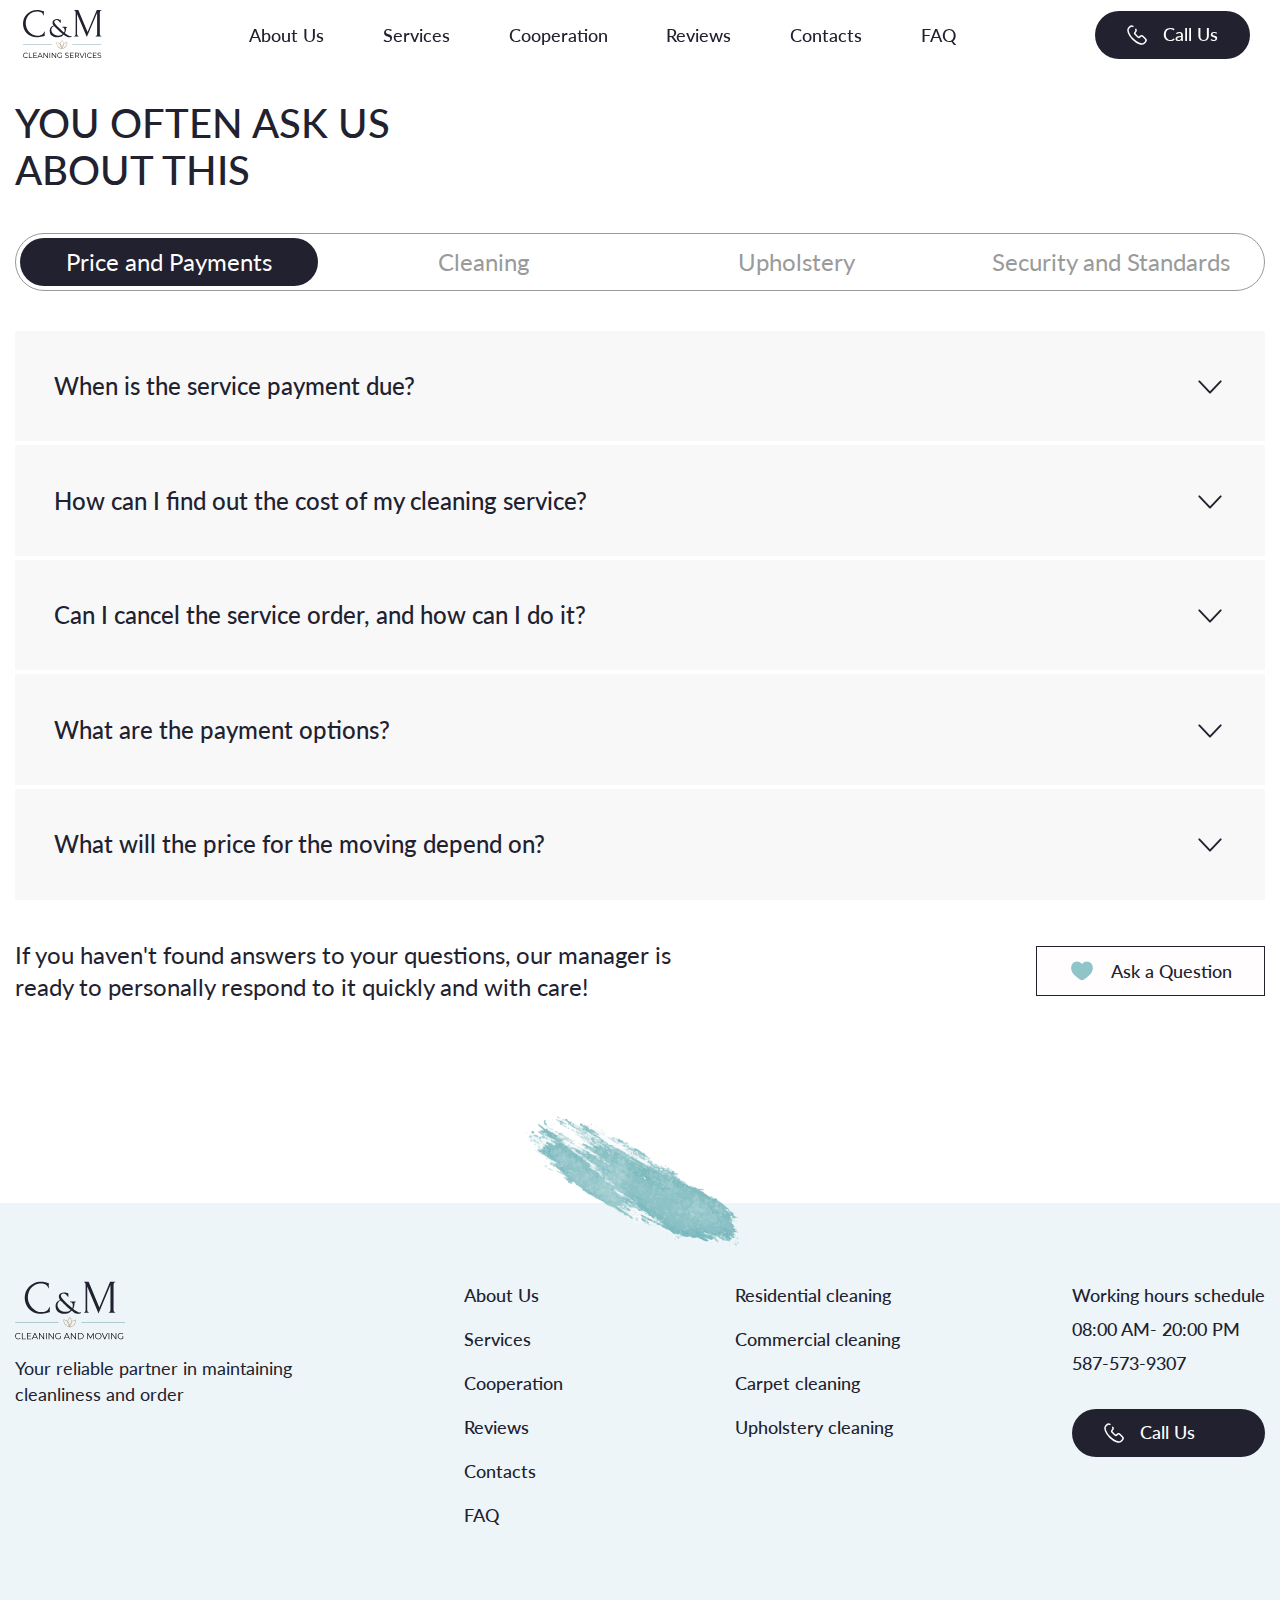
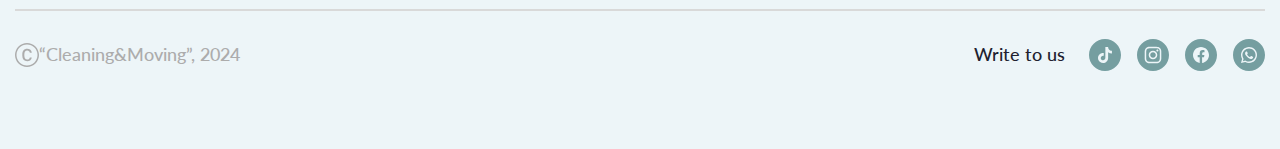
<file: faq.html>
<!DOCTYPE html>
<html lang="en">

<head>
	<title>Cleaning Services</title>
	<meta charset="UTF-8">
	<meta name="format-detection" content="telephone=no">
	<!-- <style>body{opacity: 0;}</style> -->
	<link rel="stylesheet" href="css/style.min.css?_v=20241112223721">
	<link rel="shortcut icon" href="img/header/logonew.webp">
	<!-- <meta name="robots" content="noindex, nofollow"> -->
	<meta name="viewport" content="width=device-width, initial-scale=1.0">
</head>

<body>
	<div class="wrapper">
		<header class="header">
			<div class="header__containe">
				<a href="index1.html" class="header__logo"><img src="img/header/logon.svg" alt=""></a>

				<div class="header__menu menu">
					<nav class="menu__body">
						<ul class="menu__list">
							<li class="menu__item"><a href="about.html" class="menu__link">About Us</a></li>
							<li class="menu__item"><a href="services.html" class="menu__link">Services</a></li>
							<li class="menu__item"><a href="cooperation.html" class="menu__link">Cooperation</a></li>
							<li class="menu__item"><a href="reviews.html" class="menu__link">Reviews</a></li>
							<li class="menu__item"><a href="contacts.html" class="menu__link">Contacts</a></li>
							<li class="menu__item"><a href="faq.html" class="menu__link">FAQ</a></li>
							<!-- пункти меню які з'являються в бургері -->
							<li class="menu__item hidden"><a href="" data-popup="#popup" class="menu__link menu__link-btn-get">Get a quote</a></li>
						</ul>
						<div class="menu__social social">
							<ul class="social__list">
								<li class="social__item hidden"><a href="" class="social__link"><img src="img/header/social/tik_tok.svg" alt=""></a></li>
								<li class="social__item hidden"><a href="" class="social__link"><img src="img/header/social/instagram.svg" alt=""></a></li>
								<li class="social__item hidden"><a href="" class="social__link"><img src="img/header/social/facebook.svg" alt=""></a></li>
								<li class="social__item hidden"><a href="" class="social__link"><img src="img/header/social/whatsapp.svg" alt=""></a></li>
							</ul>
						</div>
					</nav>
				</div>
				<button type="button" class="header__button-call button-call" data-popup="#popup">
					<img src="img/header/Call.svg" alt="">
					Call Us
				</button>
				<button type="button" class="menu__icon icon-menu"><span></span></button>
			</div>
		</header>
		<div id="popup" aria-hidden="true" class="popup">
			<div class="popup__wrapper">
				<div class="popup__content">
					<button data-close type="button" class="popup__close"></button>

					<div class="popup__form-wrap">
						<h1 class="popup__title">Your date</h1>

						<div class="popup__form-img"><img src="img/form/01.svg" alt="Image"></div>

						<form class="popup__form form-call form" method="POST" action="sendmail.php" data-ajax="sendmail.php">
							<input type="text" name="form" class="form-call__input" placeholder="Name" required>
							<input type="tel" name="phone" class="form-call__input" placeholder="Phone number" required>

							<label class="form-call__checkbox">
								<input checked type="radio" name="contact" value="Call me" class="options-form__input">
								<span class="options-form__text">Call me</span>
							</label>

							<label class="form-call__checkbox">
								<input type="radio" name="contact" value="Write to me on WhatsApp" class="options-form__input">
								<span class="options-form__text">Write to me on WhatsApp</span>
							</label>

							<div class="form-call__checkbox">
								<input type="radio" name="contact" value="Write to me on Instagram" class="options-form__input">
								<span class="options-form__text">Write to me on Instagram</span>
							</div>

							<input type="text" name="username" class="form-call__input" placeholder="Username" required>

							<p class="popup__description">By clicking the “Order a call” button, you agree to the <span><a href="">processing of personal data</a></span></p>
							<button class="form-call__button button" type="submit">Order a call</button>
						</form>
					</div>

				</div>
			</div>
		</div>

		<!-- ggggg -->


		<main class="faq">

			<!-- ----------------------------------- questions ---------------------------------------------------- -->
			<section class="page__questions questions">
				<div class="questions__container">
					<h1 class="questions__title title">You often ask us <br> about this</h1>

					<div data-tabs data-tabs-animate class="questions-tabs">
						<nav data-tabs-titles class="questions-tabs__navigation">
							<button type="button" class="questions-tabs__title _tab-active">Price and Payments</button>
							<button type="button" class="questions-tabs__title">Cleaning</button>
							<button type="button" class="questions-tabs__title">Upholstery</button>
							<button type="button" class="questions-tabs__title">Security and Standards</button>
						</nav>
						<div data-tabs-body class="questions-tabs__content">
							<div class="questions-tabs__body">
								<div data-spollers data-one-spoller class="questions-spollers">
									<details class="questions-spollers__item">
										<summary class="questions-spollers__title" aria-expanded="false">
											<p>When is the service payment due?</p>
											<svg xmlns="http://www.w3.org/2000/svg" width="32" height="32" viewBox="0 0 32 32" fill="none">
												<path d="M16.7249 23.2401L27.3449 12.0941C27.5222 11.9081 27.6211 11.661 27.6211 11.4041C27.6211 11.1472 27.5222 10.9001 27.3449 10.7141L27.3329 10.7021C27.247 10.6116 27.1435 10.5396 27.0288 10.4904C26.9142 10.4411 26.7907 10.4157 26.6659 10.4157C26.5411 10.4157 26.4176 10.4411 26.303 10.4904C26.1883 10.5396 26.0848 10.6116 25.9989 10.7021L15.9989 21.1981L6.0029 10.7021C5.91695 10.6116 5.8135 10.5396 5.69884 10.4904C5.58417 10.4411 5.46069 10.4157 5.3359 10.4157C5.21112 10.4157 5.08763 10.4411 4.97297 10.4904C4.8583 10.5396 4.75485 10.6116 4.6689 10.7021L4.6569 10.7141C4.47961 10.9001 4.38071 11.1472 4.38071 11.4041C4.38071 11.661 4.47961 11.9081 4.6569 12.0941L15.2769 23.2401C15.3703 23.3381 15.4826 23.4162 15.6071 23.4695C15.7315 23.5228 15.8655 23.5503 16.0009 23.5503C16.1363 23.5503 16.2703 23.5228 16.3947 23.4695C16.5192 23.4162 16.6315 23.3381 16.7249 23.2401Z" fill="#21212F" />
											</svg>
										</summary>
										<div class="questions-spollers__body">After the completion of the service.</div>
									</details>

									<details class="questions-spollers__item">
										<summary class="questions-spollers__title">
											<p>How can I find out the cost of my cleaning service?</p>
											<svg xmlns="http://www.w3.org/2000/svg" width="32" height="32" viewBox="0 0 32 32" fill="none">
												<path d="M16.7249 23.2401L27.3449 12.0941C27.5222 11.9081 27.6211 11.661 27.6211 11.4041C27.6211 11.1472 27.5222 10.9001 27.3449 10.7141L27.3329 10.7021C27.247 10.6116 27.1435 10.5396 27.0288 10.4904C26.9142 10.4411 26.7907 10.4157 26.6659 10.4157C26.5411 10.4157 26.4176 10.4411 26.303 10.4904C26.1883 10.5396 26.0848 10.6116 25.9989 10.7021L15.9989 21.1981L6.0029 10.7021C5.91695 10.6116 5.8135 10.5396 5.69884 10.4904C5.58417 10.4411 5.46069 10.4157 5.3359 10.4157C5.21112 10.4157 5.08763 10.4411 4.97297 10.4904C4.8583 10.5396 4.75485 10.6116 4.6689 10.7021L4.6569 10.7141C4.47961 10.9001 4.38071 11.1472 4.38071 11.4041C4.38071 11.661 4.47961 11.9081 4.6569 12.0941L15.2769 23.2401C15.3703 23.3381 15.4826 23.4162 15.6071 23.4695C15.7315 23.5228 15.8655 23.5503 16.0009 23.5503C16.1363 23.5503 16.2703 23.5228 16.3947 23.4695C16.5192 23.4162 16.6315 23.3381 16.7249 23.2401Z" fill="#21212F" />
											</svg>
										</summary>
										<div class="questions-spollers__body">You can use the approximate automatic calculation on the "order service" page or contact the manager directly for an individual estimate.</div>
									</details>
									<details class="questions-spollers__item">
										<summary class="questions-spollers__title" aria-expanded="false">
											<p>Can I cancel the service order, and how can I do it?</p>
											<svg xmlns="http://www.w3.org/2000/svg" width="32" height="32" viewBox="0 0 32 32" fill="none">
												<path d="M16.7249 23.2401L27.3449 12.0941C27.5222 11.9081 27.6211 11.661 27.6211 11.4041C27.6211 11.1472 27.5222 10.9001 27.3449 10.7141L27.3329 10.7021C27.247 10.6116 27.1435 10.5396 27.0288 10.4904C26.9142 10.4411 26.7907 10.4157 26.6659 10.4157C26.5411 10.4157 26.4176 10.4411 26.303 10.4904C26.1883 10.5396 26.0848 10.6116 25.9989 10.7021L15.9989 21.1981L6.0029 10.7021C5.91695 10.6116 5.8135 10.5396 5.69884 10.4904C5.58417 10.4411 5.46069 10.4157 5.3359 10.4157C5.21112 10.4157 5.08763 10.4411 4.97297 10.4904C4.8583 10.5396 4.75485 10.6116 4.6689 10.7021L4.6569 10.7141C4.47961 10.9001 4.38071 11.1472 4.38071 11.4041C4.38071 11.661 4.47961 11.9081 4.6569 12.0941L15.2769 23.2401C15.3703 23.3381 15.4826 23.4162 15.6071 23.4695C15.7315 23.5228 15.8655 23.5503 16.0009 23.5503C16.1363 23.5503 16.2703 23.5228 16.3947 23.4695C16.5192 23.4162 16.6315 23.3381 16.7249 23.2401Z" fill="#21212F" />
											</svg>
										</summary>
										<div class="questions-spollers__body">Yes, we can cancel or reschedule your order, but please notify us at least two hours before the agreed-upon time, or as soon as possible for the best assistance.</div>
									</details>

									<details class="questions-spollers__item">
										<summary class="questions-spollers__title">
											<p>What are the payment options?</p>
											<svg xmlns="http://www.w3.org/2000/svg" width="32" height="32" viewBox="0 0 32 32" fill="none">
												<path d="M16.7249 23.2401L27.3449 12.0941C27.5222 11.9081 27.6211 11.661 27.6211 11.4041C27.6211 11.1472 27.5222 10.9001 27.3449 10.7141L27.3329 10.7021C27.247 10.6116 27.1435 10.5396 27.0288 10.4904C26.9142 10.4411 26.7907 10.4157 26.6659 10.4157C26.5411 10.4157 26.4176 10.4411 26.303 10.4904C26.1883 10.5396 26.0848 10.6116 25.9989 10.7021L15.9989 21.1981L6.0029 10.7021C5.91695 10.6116 5.8135 10.5396 5.69884 10.4904C5.58417 10.4411 5.46069 10.4157 5.3359 10.4157C5.21112 10.4157 5.08763 10.4411 4.97297 10.4904C4.8583 10.5396 4.75485 10.6116 4.6689 10.7021L4.6569 10.7141C4.47961 10.9001 4.38071 11.1472 4.38071 11.4041C4.38071 11.661 4.47961 11.9081 4.6569 12.0941L15.2769 23.2401C15.3703 23.3381 15.4826 23.4162 15.6071 23.4695C15.7315 23.5228 15.8655 23.5503 16.0009 23.5503C16.1363 23.5503 16.2703 23.5228 16.3947 23.4695C16.5192 23.4162 16.6315 23.3381 16.7249 23.2401Z" fill="#21212F" />
											</svg>
										</summary>
										<div class="questions-spollers__body">Cash or bank transfer (e-transfer).</div>
									</details>

									<details class="questions-spollers__item">
										<summary class="questions-spollers__title">
											<p>What will the price for the moving depend on?</p>
											<svg xmlns="http://www.w3.org/2000/svg" width="32" height="32" viewBox="0 0 32 32" fill="none">
												<path d="M16.7249 23.2401L27.3449 12.0941C27.5222 11.9081 27.6211 11.661 27.6211 11.4041C27.6211 11.1472 27.5222 10.9001 27.3449 10.7141L27.3329 10.7021C27.247 10.6116 27.1435 10.5396 27.0288 10.4904C26.9142 10.4411 26.7907 10.4157 26.6659 10.4157C26.5411 10.4157 26.4176 10.4411 26.303 10.4904C26.1883 10.5396 26.0848 10.6116 25.9989 10.7021L15.9989 21.1981L6.0029 10.7021C5.91695 10.6116 5.8135 10.5396 5.69884 10.4904C5.58417 10.4411 5.46069 10.4157 5.3359 10.4157C5.21112 10.4157 5.08763 10.4411 4.97297 10.4904C4.8583 10.5396 4.75485 10.6116 4.6689 10.7021L4.6569 10.7141C4.47961 10.9001 4.38071 11.1472 4.38071 11.4041C4.38071 11.661 4.47961 11.9081 4.6569 12.0941L15.2769 23.2401C15.3703 23.3381 15.4826 23.4162 15.6071 23.4695C15.7315 23.5228 15.8655 23.5503 16.0009 23.5503C16.1363 23.5503 16.2703 23.5228 16.3947 23.4695C16.5192 23.4162 16.6315 23.3381 16.7249 23.2401Z" fill="#21212F" />
											</svg>
										</summary>
										<div class="questions-spollers__body">The price for the moving service is fixed at $60 per hour for two workers, so it will depend on the additional services, the length of the route, and the number of trips, as these factors affect the total time.</div>
									</details>


								</div>
							</div>

							<div class="questions-tabs__body">
								<div data-spollers data-one-spoller class="questions-spollers">
									<details class="questions-spollers__item">
										<summary class="questions-spollers__title" aria-expanded="false">
											<p>Yes, you can order specific additional services without booking a general cleaning.</p>
											<svg xmlns="http://www.w3.org/2000/svg" width="32" height="32" viewBox="0 0 32 32" fill="none">
												<path d="M16.7249 23.2401L27.3449 12.0941C27.5222 11.9081 27.6211 11.661 27.6211 11.4041C27.6211 11.1472 27.5222 10.9001 27.3449 10.7141L27.3329 10.7021C27.247 10.6116 27.1435 10.5396 27.0288 10.4904C26.9142 10.4411 26.7907 10.4157 26.6659 10.4157C26.5411 10.4157 26.4176 10.4411 26.303 10.4904C26.1883 10.5396 26.0848 10.6116 25.9989 10.7021L15.9989 21.1981L6.0029 10.7021C5.91695 10.6116 5.8135 10.5396 5.69884 10.4904C5.58417 10.4411 5.46069 10.4157 5.3359 10.4157C5.21112 10.4157 5.08763 10.4411 4.97297 10.4904C4.8583 10.5396 4.75485 10.6116 4.6689 10.7021L4.6569 10.7141C4.47961 10.9001 4.38071 11.1472 4.38071 11.4041C4.38071 11.661 4.47961 11.9081 4.6569 12.0941L15.2769 23.2401C15.3703 23.3381 15.4826 23.4162 15.6071 23.4695C15.7315 23.5228 15.8655 23.5503 16.0009 23.5503C16.1363 23.5503 16.2703 23.5228 16.3947 23.4695C16.5192 23.4162 16.6315 23.3381 16.7249 23.2401Z" fill="#21212F" />
											</svg>
										</summary>
										<div class="questions-spollers__body">Certainly, we can perform any additional service separately, or discuss your individual preferences for cleaning.</div>
									</details>

									<details class="questions-spollers__item">
										<summary class="questions-spollers__title">
											<p>Do you provide cleaning after renovation or moving out?</p>
											<svg xmlns="http://www.w3.org/2000/svg" width="32" height="32" viewBox="0 0 32 32" fill="none">
												<path d="M16.7249 23.2401L27.3449 12.0941C27.5222 11.9081 27.6211 11.661 27.6211 11.4041C27.6211 11.1472 27.5222 10.9001 27.3449 10.7141L27.3329 10.7021C27.247 10.6116 27.1435 10.5396 27.0288 10.4904C26.9142 10.4411 26.7907 10.4157 26.6659 10.4157C26.5411 10.4157 26.4176 10.4411 26.303 10.4904C26.1883 10.5396 26.0848 10.6116 25.9989 10.7021L15.9989 21.1981L6.0029 10.7021C5.91695 10.6116 5.8135 10.5396 5.69884 10.4904C5.58417 10.4411 5.46069 10.4157 5.3359 10.4157C5.21112 10.4157 5.08763 10.4411 4.97297 10.4904C4.8583 10.5396 4.75485 10.6116 4.6689 10.7021L4.6569 10.7141C4.47961 10.9001 4.38071 11.1472 4.38071 11.4041C4.38071 11.661 4.47961 11.9081 4.6569 12.0941L15.2769 23.2401C15.3703 23.3381 15.4826 23.4162 15.6071 23.4695C15.7315 23.5228 15.8655 23.5503 16.0009 23.5503C16.1363 23.5503 16.2703 23.5228 16.3947 23.4695C16.5192 23.4162 16.6315 23.3381 16.7249 23.2401Z" fill="#21212F" />
											</svg>
										</summary>
										<div class="questions-spollers__body">Yes, we have a specific type of deep cleaning that works well for both general cleaning and post-move cleaning.</div>
									</details>
									<details class="questions-spollers__item">
										<summary class="questions-spollers__title" aria-expanded="false">
											<p>What cleaning products do you use?</p>
											<svg xmlns="http://www.w3.org/2000/svg" width="32" height="32" viewBox="0 0 32 32" fill="none">
												<path d="M16.7249 23.2401L27.3449 12.0941C27.5222 11.9081 27.6211 11.661 27.6211 11.4041C27.6211 11.1472 27.5222 10.9001 27.3449 10.7141L27.3329 10.7021C27.247 10.6116 27.1435 10.5396 27.0288 10.4904C26.9142 10.4411 26.7907 10.4157 26.6659 10.4157C26.5411 10.4157 26.4176 10.4411 26.303 10.4904C26.1883 10.5396 26.0848 10.6116 25.9989 10.7021L15.9989 21.1981L6.0029 10.7021C5.91695 10.6116 5.8135 10.5396 5.69884 10.4904C5.58417 10.4411 5.46069 10.4157 5.3359 10.4157C5.21112 10.4157 5.08763 10.4411 4.97297 10.4904C4.8583 10.5396 4.75485 10.6116 4.6689 10.7021L4.6569 10.7141C4.47961 10.9001 4.38071 11.1472 4.38071 11.4041C4.38071 11.661 4.47961 11.9081 4.6569 12.0941L15.2769 23.2401C15.3703 23.3381 15.4826 23.4162 15.6071 23.4695C15.7315 23.5228 15.8655 23.5503 16.0009 23.5503C16.1363 23.5503 16.2703 23.5228 16.3947 23.4695C16.5192 23.4162 16.6315 23.3381 16.7249 23.2401Z" fill="#21212F" />
											</svg>
										</summary>
										<div class="questions-spollers__body">We use professional cleaning agents and equipment that effectively remove dirt and ensure a high standard of cleanliness. Our products are safe and environmentally friendly, providing efficient cleaning while preserving the health of our clients and the environment.</div>
									</details>
									<details class="questions-spollers__item">
										<summary class="questions-spollers__title" aria-expanded="false">
											<p>Do you bring all the equipment with you, or do I need to provide something for you?</p>
											<svg xmlns="http://www.w3.org/2000/svg" width="32" height="32" viewBox="0 0 32 32" fill="none">
												<path d="M16.7249 23.2401L27.3449 12.0941C27.5222 11.9081 27.6211 11.661 27.6211 11.4041C27.6211 11.1472 27.5222 10.9001 27.3449 10.7141L27.3329 10.7021C27.247 10.6116 27.1435 10.5396 27.0288 10.4904C26.9142 10.4411 26.7907 10.4157 26.6659 10.4157C26.5411 10.4157 26.4176 10.4411 26.303 10.4904C26.1883 10.5396 26.0848 10.6116 25.9989 10.7021L15.9989 21.1981L6.0029 10.7021C5.91695 10.6116 5.8135 10.5396 5.69884 10.4904C5.58417 10.4411 5.46069 10.4157 5.3359 10.4157C5.21112 10.4157 5.08763 10.4411 4.97297 10.4904C4.8583 10.5396 4.75485 10.6116 4.6689 10.7021L4.6569 10.7141C4.47961 10.9001 4.38071 11.1472 4.38071 11.4041C4.38071 11.661 4.47961 11.9081 4.6569 12.0941L15.2769 23.2401C15.3703 23.3381 15.4826 23.4162 15.6071 23.4695C15.7315 23.5228 15.8655 23.5503 16.0009 23.5503C16.1363 23.5503 16.2703 23.5228 16.3947 23.4695C16.5192 23.4162 16.6315 23.3381 16.7249 23.2401Z" fill="#21212F" />
											</svg>
										</summary>
										<div class="questions-spollers__body">We have all the necessary supplies and equipment for cleaning. If you have specific preferences regarding the use of certain products or tools, we will take them into account.</div>
									</details>

									<details class="questions-spollers__item">
										<summary class="questions-spollers__title" aria-expanded="false">
											<p>In which cities do you clean?</p>
											<svg xmlns="http://www.w3.org/2000/svg" width="32" height="32" viewBox="0 0 32 32" fill="none">
												<path d="M16.7249 23.2401L27.3449 12.0941C27.5222 11.9081 27.6211 11.661 27.6211 11.4041C27.6211 11.1472 27.5222 10.9001 27.3449 10.7141L27.3329 10.7021C27.247 10.6116 27.1435 10.5396 27.0288 10.4904C26.9142 10.4411 26.7907 10.4157 26.6659 10.4157C26.5411 10.4157 26.4176 10.4411 26.303 10.4904C26.1883 10.5396 26.0848 10.6116 25.9989 10.7021L15.9989 21.1981L6.0029 10.7021C5.91695 10.6116 5.8135 10.5396 5.69884 10.4904C5.58417 10.4411 5.46069 10.4157 5.3359 10.4157C5.21112 10.4157 5.08763 10.4411 4.97297 10.4904C4.8583 10.5396 4.75485 10.6116 4.6689 10.7021L4.6569 10.7141C4.47961 10.9001 4.38071 11.1472 4.38071 11.4041C4.38071 11.661 4.47961 11.9081 4.6569 12.0941L15.2769 23.2401C15.3703 23.3381 15.4826 23.4162 15.6071 23.4695C15.7315 23.5228 15.8655 23.5503 16.0009 23.5503C16.1363 23.5503 16.2703 23.5228 16.3947 23.4695C16.5192 23.4162 16.6315 23.3381 16.7249 23.2401Z" fill="#21212F" />
											</svg>
										</summary>
										<div class="questions-spollers__body">Currently, we operate only in the city of Calgary and its surrounding areas, but in the future, we plan to expand our service coverage across all of Canada.</div>
									</details>
									<details class="questions-spollers__item">
										<summary class="questions-spollers__title" aria-expanded="false">
											<p>How many people usually come for cleaning?</p>
											<svg xmlns="http://www.w3.org/2000/svg" width="32" height="32" viewBox="0 0 32 32" fill="none">
												<path d="M16.7249 23.2401L27.3449 12.0941C27.5222 11.9081 27.6211 11.661 27.6211 11.4041C27.6211 11.1472 27.5222 10.9001 27.3449 10.7141L27.3329 10.7021C27.247 10.6116 27.1435 10.5396 27.0288 10.4904C26.9142 10.4411 26.7907 10.4157 26.6659 10.4157C26.5411 10.4157 26.4176 10.4411 26.303 10.4904C26.1883 10.5396 26.0848 10.6116 25.9989 10.7021L15.9989 21.1981L6.0029 10.7021C5.91695 10.6116 5.8135 10.5396 5.69884 10.4904C5.58417 10.4411 5.46069 10.4157 5.3359 10.4157C5.21112 10.4157 5.08763 10.4411 4.97297 10.4904C4.8583 10.5396 4.75485 10.6116 4.6689 10.7021L4.6569 10.7141C4.47961 10.9001 4.38071 11.1472 4.38071 11.4041C4.38071 11.661 4.47961 11.9081 4.6569 12.0941L15.2769 23.2401C15.3703 23.3381 15.4826 23.4162 15.6071 23.4695C15.7315 23.5228 15.8655 23.5503 16.0009 23.5503C16.1363 23.5503 16.2703 23.5228 16.3947 23.4695C16.5192 23.4162 16.6315 23.3381 16.7249 23.2401Z" fill="#21212F" />
											</svg>
										</summary>
										<div class="questions-spollers__body">Two cleaners.</div>
									</details>
									<details class="questions-spollers__item">
										<summary class="questions-spollers__title" aria-expanded="false">
											<p>How much time does cleaning usually take?</p>
											<svg xmlns="http://www.w3.org/2000/svg" width="32" height="32" viewBox="0 0 32 32" fill="none">
												<path d="M16.7249 23.2401L27.3449 12.0941C27.5222 11.9081 27.6211 11.661 27.6211 11.4041C27.6211 11.1472 27.5222 10.9001 27.3449 10.7141L27.3329 10.7021C27.247 10.6116 27.1435 10.5396 27.0288 10.4904C26.9142 10.4411 26.7907 10.4157 26.6659 10.4157C26.5411 10.4157 26.4176 10.4411 26.303 10.4904C26.1883 10.5396 26.0848 10.6116 25.9989 10.7021L15.9989 21.1981L6.0029 10.7021C5.91695 10.6116 5.8135 10.5396 5.69884 10.4904C5.58417 10.4411 5.46069 10.4157 5.3359 10.4157C5.21112 10.4157 5.08763 10.4411 4.97297 10.4904C4.8583 10.5396 4.75485 10.6116 4.6689 10.7021L4.6569 10.7141C4.47961 10.9001 4.38071 11.1472 4.38071 11.4041C4.38071 11.661 4.47961 11.9081 4.6569 12.0941L15.2769 23.2401C15.3703 23.3381 15.4826 23.4162 15.6071 23.4695C15.7315 23.5228 15.8655 23.5503 16.0009 23.5503C16.1363 23.5503 16.2703 23.5228 16.3947 23.4695C16.5192 23.4162 16.6315 23.3381 16.7249 23.2401Z" fill="#21212F" />
											</svg>
										</summary>
										<div class="questions-spollers__body">It depends on the number of rooms, bathrooms, the level of dirt, and the quantity of additional services. On average, it takes between 3 to 6 hours.</div>
									</details>
									<details class="questions-spollers__item">
										<summary class="questions-spollers__title" aria-expanded="false">
											<p>Can specific details or areas that require special attention be specified?</p>
											<svg xmlns="http://www.w3.org/2000/svg" width="32" height="32" viewBox="0 0 32 32" fill="none">
												<path d="M16.7249 23.2401L27.3449 12.0941C27.5222 11.9081 27.6211 11.661 27.6211 11.4041C27.6211 11.1472 27.5222 10.9001 27.3449 10.7141L27.3329 10.7021C27.247 10.6116 27.1435 10.5396 27.0288 10.4904C26.9142 10.4411 26.7907 10.4157 26.6659 10.4157C26.5411 10.4157 26.4176 10.4411 26.303 10.4904C26.1883 10.5396 26.0848 10.6116 25.9989 10.7021L15.9989 21.1981L6.0029 10.7021C5.91695 10.6116 5.8135 10.5396 5.69884 10.4904C5.58417 10.4411 5.46069 10.4157 5.3359 10.4157C5.21112 10.4157 5.08763 10.4411 4.97297 10.4904C4.8583 10.5396 4.75485 10.6116 4.6689 10.7021L4.6569 10.7141C4.47961 10.9001 4.38071 11.1472 4.38071 11.4041C4.38071 11.661 4.47961 11.9081 4.6569 12.0941L15.2769 23.2401C15.3703 23.3381 15.4826 23.4162 15.6071 23.4695C15.7315 23.5228 15.8655 23.5503 16.0009 23.5503C16.1363 23.5503 16.2703 23.5228 16.3947 23.4695C16.5192 23.4162 16.6315 23.3381 16.7249 23.2401Z" fill="#21212F" />
											</svg>
										</summary>
										<div class="questions-spollers__body">Certainly, when placing your order, we will take into account all additional preferences. You can also discuss them directly on-site during the cleaning.</div>
									</details>
									<details class="questions-spollers__item">
										<summary class="questions-spollers__title" aria-expanded="false">
											<p>How do you handle complaints or customer dissatisfaction?</p>
											<svg xmlns="http://www.w3.org/2000/svg" width="32" height="32" viewBox="0 0 32 32" fill="none">
												<path d="M16.7249 23.2401L27.3449 12.0941C27.5222 11.9081 27.6211 11.661 27.6211 11.4041C27.6211 11.1472 27.5222 10.9001 27.3449 10.7141L27.3329 10.7021C27.247 10.6116 27.1435 10.5396 27.0288 10.4904C26.9142 10.4411 26.7907 10.4157 26.6659 10.4157C26.5411 10.4157 26.4176 10.4411 26.303 10.4904C26.1883 10.5396 26.0848 10.6116 25.9989 10.7021L15.9989 21.1981L6.0029 10.7021C5.91695 10.6116 5.8135 10.5396 5.69884 10.4904C5.58417 10.4411 5.46069 10.4157 5.3359 10.4157C5.21112 10.4157 5.08763 10.4411 4.97297 10.4904C4.8583 10.5396 4.75485 10.6116 4.6689 10.7021L4.6569 10.7141C4.47961 10.9001 4.38071 11.1472 4.38071 11.4041C4.38071 11.661 4.47961 11.9081 4.6569 12.0941L15.2769 23.2401C15.3703 23.3381 15.4826 23.4162 15.6071 23.4695C15.7315 23.5228 15.8655 23.5503 16.0009 23.5503C16.1363 23.5503 16.2703 23.5228 16.3947 23.4695C16.5192 23.4162 16.6315 23.3381 16.7249 23.2401Z" fill="#21212F" />
											</svg>
										</summary>
										<div class="questions-spollers__body">Your feedback is crucial to us, so we respond to it promptly and are always ready to be accountable for the work we've done.</div>
									</details>
									<details class="questions-spollers__item">
										<summary class="questions-spollers__title" aria-expanded="false">
											<p>Do you clean commercial properties and offices?</p>
											<svg xmlns="http://www.w3.org/2000/svg" width="32" height="32" viewBox="0 0 32 32" fill="none">
												<path d="M16.7249 23.2401L27.3449 12.0941C27.5222 11.9081 27.6211 11.661 27.6211 11.4041C27.6211 11.1472 27.5222 10.9001 27.3449 10.7141L27.3329 10.7021C27.247 10.6116 27.1435 10.5396 27.0288 10.4904C26.9142 10.4411 26.7907 10.4157 26.6659 10.4157C26.5411 10.4157 26.4176 10.4411 26.303 10.4904C26.1883 10.5396 26.0848 10.6116 25.9989 10.7021L15.9989 21.1981L6.0029 10.7021C5.91695 10.6116 5.8135 10.5396 5.69884 10.4904C5.58417 10.4411 5.46069 10.4157 5.3359 10.4157C5.21112 10.4157 5.08763 10.4411 4.97297 10.4904C4.8583 10.5396 4.75485 10.6116 4.6689 10.7021L4.6569 10.7141C4.47961 10.9001 4.38071 11.1472 4.38071 11.4041C4.38071 11.661 4.47961 11.9081 4.6569 12.0941L15.2769 23.2401C15.3703 23.3381 15.4826 23.4162 15.6071 23.4695C15.7315 23.5228 15.8655 23.5503 16.0009 23.5503C16.1363 23.5503 16.2703 23.5228 16.3947 23.4695C16.5192 23.4162 16.6315 23.3381 16.7249 23.2401Z" fill="#21212F" />
											</svg>
										</summary>
										<div class="questions-spollers__body">Yes, we offer such a service, and the terms and pricing are discussed individually with each client.</div>
									</details>
									<details class="questions-spollers__item">
										<summary class="questions-spollers__title" aria-expanded="false">
											<p>Is my presence required during the cleaning?</p>
											<svg xmlns="http://www.w3.org/2000/svg" width="32" height="32" viewBox="0 0 32 32" fill="none">
												<path d="M16.7249 23.2401L27.3449 12.0941C27.5222 11.9081 27.6211 11.661 27.6211 11.4041C27.6211 11.1472 27.5222 10.9001 27.3449 10.7141L27.3329 10.7021C27.247 10.6116 27.1435 10.5396 27.0288 10.4904C26.9142 10.4411 26.7907 10.4157 26.6659 10.4157C26.5411 10.4157 26.4176 10.4411 26.303 10.4904C26.1883 10.5396 26.0848 10.6116 25.9989 10.7021L15.9989 21.1981L6.0029 10.7021C5.91695 10.6116 5.8135 10.5396 5.69884 10.4904C5.58417 10.4411 5.46069 10.4157 5.3359 10.4157C5.21112 10.4157 5.08763 10.4411 4.97297 10.4904C4.8583 10.5396 4.75485 10.6116 4.6689 10.7021L4.6569 10.7141C4.47961 10.9001 4.38071 11.1472 4.38071 11.4041C4.38071 11.661 4.47961 11.9081 4.6569 12.0941L15.2769 23.2401C15.3703 23.3381 15.4826 23.4162 15.6071 23.4695C15.7315 23.5228 15.8655 23.5503 16.0009 23.5503C16.1363 23.5503 16.2703 23.5228 16.3947 23.4695C16.5192 23.4162 16.6315 23.3381 16.7249 23.2401Z" fill="#21212F" />
											</svg>
										</summary>
										<div class="questions-spollers__body">According to your preference. We can discuss all the cleaning details in advance, and you can attend to your own affairs while we professionally handle the cleaning.</div>
									</details>





								</div>
							</div>

							<div class="questions-tabs__body">
								<div data-spollers data-one-spoller class="questions-spollers">
									<details class="questions-spollers__item">
										<summary class="questions-spollers__title" aria-expanded="false">
											<p>Is the cleaning price inclusive of treating all parts of the furniture (legs, cushions, etc.) in dry cleaning?</p>
											<svg xmlns="http://www.w3.org/2000/svg" width="32" height="32" viewBox="0 0 32 32" fill="none">
												<path d="M16.7249 23.2401L27.3449 12.0941C27.5222 11.9081 27.6211 11.661 27.6211 11.4041C27.6211 11.1472 27.5222 10.9001 27.3449 10.7141L27.3329 10.7021C27.247 10.6116 27.1435 10.5396 27.0288 10.4904C26.9142 10.4411 26.7907 10.4157 26.6659 10.4157C26.5411 10.4157 26.4176 10.4411 26.303 10.4904C26.1883 10.5396 26.0848 10.6116 25.9989 10.7021L15.9989 21.1981L6.0029 10.7021C5.91695 10.6116 5.8135 10.5396 5.69884 10.4904C5.58417 10.4411 5.46069 10.4157 5.3359 10.4157C5.21112 10.4157 5.08763 10.4411 4.97297 10.4904C4.8583 10.5396 4.75485 10.6116 4.6689 10.7021L4.6569 10.7141C4.47961 10.9001 4.38071 11.1472 4.38071 11.4041C4.38071 11.661 4.47961 11.9081 4.6569 12.0941L15.2769 23.2401C15.3703 23.3381 15.4826 23.4162 15.6071 23.4695C15.7315 23.5228 15.8655 23.5503 16.0009 23.5503C16.1363 23.5503 16.2703 23.5228 16.3947 23.4695C16.5192 23.4162 16.6315 23.3381 16.7249 23.2401Z" fill="#21212F" />
											</svg>
										</summary>
										<div class="questions-spollers__body">All details that belong to a sofa or chair, such as cushions and the like, are included in the price.</div>
									</details>

									<details class="questions-spollers__item">
										<summary class="questions-spollers__title" aria-expanded="false">
											<p>Can a specific stain be removed?</p>
											<svg xmlns="http://www.w3.org/2000/svg" width="32" height="32" viewBox="0 0 32 32" fill="none">
												<path d="M16.7249 23.2401L27.3449 12.0941C27.5222 11.9081 27.6211 11.661 27.6211 11.4041C27.6211 11.1472 27.5222 10.9001 27.3449 10.7141L27.3329 10.7021C27.247 10.6116 27.1435 10.5396 27.0288 10.4904C26.9142 10.4411 26.7907 10.4157 26.6659 10.4157C26.5411 10.4157 26.4176 10.4411 26.303 10.4904C26.1883 10.5396 26.0848 10.6116 25.9989 10.7021L15.9989 21.1981L6.0029 10.7021C5.91695 10.6116 5.8135 10.5396 5.69884 10.4904C5.58417 10.4411 5.46069 10.4157 5.3359 10.4157C5.21112 10.4157 5.08763 10.4411 4.97297 10.4904C4.8583 10.5396 4.75485 10.6116 4.6689 10.7021L4.6569 10.7141C4.47961 10.9001 4.38071 11.1472 4.38071 11.4041C4.38071 11.661 4.47961 11.9081 4.6569 12.0941L15.2769 23.2401C15.3703 23.3381 15.4826 23.4162 15.6071 23.4695C15.7315 23.5228 15.8655 23.5503 16.0009 23.5503C16.1363 23.5503 16.2703 23.5228 16.3947 23.4695C16.5192 23.4162 16.6315 23.3381 16.7249 23.2401Z" fill="#21212F" />
											</svg>
										</summary>
										<div class="questions-spollers__body">Yes, we have a separate service for removing both large and small stains.</div>
									</details>
									<details class="questions-spollers__item">
										<summary class="questions-spollers__title" aria-expanded="false">
											<p>What materials and products do you use for dry cleaning? Are they safe for my furniture and health?</p>
											<svg xmlns="http://www.w3.org/2000/svg" width="32" height="32" viewBox="0 0 32 32" fill="none">
												<path d="M16.7249 23.2401L27.3449 12.0941C27.5222 11.9081 27.6211 11.661 27.6211 11.4041C27.6211 11.1472 27.5222 10.9001 27.3449 10.7141L27.3329 10.7021C27.247 10.6116 27.1435 10.5396 27.0288 10.4904C26.9142 10.4411 26.7907 10.4157 26.6659 10.4157C26.5411 10.4157 26.4176 10.4411 26.303 10.4904C26.1883 10.5396 26.0848 10.6116 25.9989 10.7021L15.9989 21.1981L6.0029 10.7021C5.91695 10.6116 5.8135 10.5396 5.69884 10.4904C5.58417 10.4411 5.46069 10.4157 5.3359 10.4157C5.21112 10.4157 5.08763 10.4411 4.97297 10.4904C4.8583 10.5396 4.75485 10.6116 4.6689 10.7021L4.6569 10.7141C4.47961 10.9001 4.38071 11.1472 4.38071 11.4041C4.38071 11.661 4.47961 11.9081 4.6569 12.0941L15.2769 23.2401C15.3703 23.3381 15.4826 23.4162 15.6071 23.4695C15.7315 23.5228 15.8655 23.5503 16.0009 23.5503C16.1363 23.5503 16.2703 23.5228 16.3947 23.4695C16.5192 23.4162 16.6315 23.3381 16.7249 23.2401Z" fill="#21212F" />
											</svg>
										</summary>
										<div class="questions-spollers__body">We use professional cleaning agents and equipment that effectively remove dirt and ensure a high standard of cleanliness. Our products are safe and environmentally friendly, providing efficient cleaning while preserving the health of our clients and the environment.</div>
									</details>
									<details class="questions-spollers__item">
										<summary class="questions-spollers__title" aria-expanded="false">
											<p>Are there any specific restrictions or recommendations after the dry cleaning procedure?</p>
											<svg xmlns="http://www.w3.org/2000/svg" width="32" height="32" viewBox="0 0 32 32" fill="none">
												<path d="M16.7249 23.2401L27.3449 12.0941C27.5222 11.9081 27.6211 11.661 27.6211 11.4041C27.6211 11.1472 27.5222 10.9001 27.3449 10.7141L27.3329 10.7021C27.247 10.6116 27.1435 10.5396 27.0288 10.4904C26.9142 10.4411 26.7907 10.4157 26.6659 10.4157C26.5411 10.4157 26.4176 10.4411 26.303 10.4904C26.1883 10.5396 26.0848 10.6116 25.9989 10.7021L15.9989 21.1981L6.0029 10.7021C5.91695 10.6116 5.8135 10.5396 5.69884 10.4904C5.58417 10.4411 5.46069 10.4157 5.3359 10.4157C5.21112 10.4157 5.08763 10.4411 4.97297 10.4904C4.8583 10.5396 4.75485 10.6116 4.6689 10.7021L4.6569 10.7141C4.47961 10.9001 4.38071 11.1472 4.38071 11.4041C4.38071 11.661 4.47961 11.9081 4.6569 12.0941L15.2769 23.2401C15.3703 23.3381 15.4826 23.4162 15.6071 23.4695C15.7315 23.5228 15.8655 23.5503 16.0009 23.5503C16.1363 23.5503 16.2703 23.5228 16.3947 23.4695C16.5192 23.4162 16.6315 23.3381 16.7249 23.2401Z" fill="#21212F" />
											</svg>
										</summary>
										<div class="questions-spollers__body">No, you can use your furniture as usual after the cleaning procedure.</div>
									</details>
									<details class="questions-spollers__item">
										<summary class="questions-spollers__title" aria-expanded="false">
											<p>What tips can you provide for the ongoing care of furniture after dry cleaning?</p>
											<svg xmlns="http://www.w3.org/2000/svg" width="32" height="32" viewBox="0 0 32 32" fill="none">
												<path d="M16.7249 23.2401L27.3449 12.0941C27.5222 11.9081 27.6211 11.661 27.6211 11.4041C27.6211 11.1472 27.5222 10.9001 27.3449 10.7141L27.3329 10.7021C27.247 10.6116 27.1435 10.5396 27.0288 10.4904C26.9142 10.4411 26.7907 10.4157 26.6659 10.4157C26.5411 10.4157 26.4176 10.4411 26.303 10.4904C26.1883 10.5396 26.0848 10.6116 25.9989 10.7021L15.9989 21.1981L6.0029 10.7021C5.91695 10.6116 5.8135 10.5396 5.69884 10.4904C5.58417 10.4411 5.46069 10.4157 5.3359 10.4157C5.21112 10.4157 5.08763 10.4411 4.97297 10.4904C4.8583 10.5396 4.75485 10.6116 4.6689 10.7021L4.6569 10.7141C4.47961 10.9001 4.38071 11.1472 4.38071 11.4041C4.38071 11.661 4.47961 11.9081 4.6569 12.0941L15.2769 23.2401C15.3703 23.3381 15.4826 23.4162 15.6071 23.4695C15.7315 23.5228 15.8655 23.5503 16.0009 23.5503C16.1363 23.5503 16.2703 23.5228 16.3947 23.4695C16.5192 23.4162 16.6315 23.3381 16.7249 23.2401Z" fill="#21212F" />
											</svg>
										</summary>
										<div class="questions-spollers__body">Keep various liquids away from furniture: try to avoid spills of drinks and other liquids on the furniture. If they do spill, treat the stain as quickly as possible.
											<br>
											<br>
											<b>Regularly remove dust and dirt:</b> use a soft brush or vacuum cleaner for regular dust and dirt removal. This will help maintain the fresh appearance of the furniture. <br>
											<b>Use specialized cleaning products:</b> use manufacturer-recommended furniture cleaning products. Avoid using aggressive abrasive substances. <br>
											<b>Protect from sunlight:</b> furniture can lose color due to the impact of sunlight. Use curtains or blinds to protect from direct sunlight. <br>
											<b>Stain removal:</b> if a stain occurs, use a small amount of clean water or a recommended stain removal product. Avoid aggressive chemical substances. <br>
											<b>Maintain proper humidity levels:</b> avoid extremely high or low humidity levels, as they can affect the condition of the furniture.
										</div>
									</details>






								</div>
							</div>

							<div class="questions-tabs__body">
								<div data-spollers data-one-spoller class="questions-spollers">
									<details class="questions-spollers__item">
										<summary class="questions-spollers__title" aria-expanded="false">
											<p>How do you screen your workers before hiring them?</p>
											<svg xmlns="http://www.w3.org/2000/svg" width="32" height="32" viewBox="0 0 32 32" fill="none">
												<path d="M16.7249 23.2401L27.3449 12.0941C27.5222 11.9081 27.6211 11.661 27.6211 11.4041C27.6211 11.1472 27.5222 10.9001 27.3449 10.7141L27.3329 10.7021C27.247 10.6116 27.1435 10.5396 27.0288 10.4904C26.9142 10.4411 26.7907 10.4157 26.6659 10.4157C26.5411 10.4157 26.4176 10.4411 26.303 10.4904C26.1883 10.5396 26.0848 10.6116 25.9989 10.7021L15.9989 21.1981L6.0029 10.7021C5.91695 10.6116 5.8135 10.5396 5.69884 10.4904C5.58417 10.4411 5.46069 10.4157 5.3359 10.4157C5.21112 10.4157 5.08763 10.4411 4.97297 10.4904C4.8583 10.5396 4.75485 10.6116 4.6689 10.7021L4.6569 10.7141C4.47961 10.9001 4.38071 11.1472 4.38071 11.4041C4.38071 11.661 4.47961 11.9081 4.6569 12.0941L15.2769 23.2401C15.3703 23.3381 15.4826 23.4162 15.6071 23.4695C15.7315 23.5228 15.8655 23.5503 16.0009 23.5503C16.1363 23.5503 16.2703 23.5228 16.3947 23.4695C16.5192 23.4162 16.6315 23.3381 16.7249 23.2401Z" fill="#21212F" />
											</svg>
										</summary>
										<div class="questions-spollers__body">All our workers are vetted individuals close to us who undergo interviews, training, and trial cleanings before providing the main services for orders.</div>
									</details>
									<details class="questions-spollers__item">
										<summary class="questions-spollers__title" aria-expanded="false">
											<p>Does your company have the necessary licenses and certificates?</p>
											<svg xmlns="http://www.w3.org/2000/svg" width="32" height="32" viewBox="0 0 32 32" fill="none">
												<path d="M16.7249 23.2401L27.3449 12.0941C27.5222 11.9081 27.6211 11.661 27.6211 11.4041C27.6211 11.1472 27.5222 10.9001 27.3449 10.7141L27.3329 10.7021C27.247 10.6116 27.1435 10.5396 27.0288 10.4904C26.9142 10.4411 26.7907 10.4157 26.6659 10.4157C26.5411 10.4157 26.4176 10.4411 26.303 10.4904C26.1883 10.5396 26.0848 10.6116 25.9989 10.7021L15.9989 21.1981L6.0029 10.7021C5.91695 10.6116 5.8135 10.5396 5.69884 10.4904C5.58417 10.4411 5.46069 10.4157 5.3359 10.4157C5.21112 10.4157 5.08763 10.4411 4.97297 10.4904C4.8583 10.5396 4.75485 10.6116 4.6689 10.7021L4.6569 10.7141C4.47961 10.9001 4.38071 11.1472 4.38071 11.4041C4.38071 11.661 4.47961 11.9081 4.6569 12.0941L15.2769 23.2401C15.3703 23.3381 15.4826 23.4162 15.6071 23.4695C15.7315 23.5228 15.8655 23.5503 16.0009 23.5503C16.1363 23.5503 16.2703 23.5228 16.3947 23.4695C16.5192 23.4162 16.6315 23.3381 16.7249 23.2401Z" fill="#21212F" />
											</svg>
										</summary>
										<div class="questions-spollers__body">Yes, we operate fully legally and in accordance with Canadian laws regarding the provision of commercial services.</div>
									</details>

								</div>
							</div>

						</div>
					</div>

					<div class="questions__manager manager-questions">
						<div class="manager-questions__text">
							<p>
								If you haven't found answers to your questions, our manager
								is ready to personally respond to it quickly and with care!
							</p>
						</div>
						<button class="manager-questions__button" data-popup="#popup">
							<svg xmlns="http://www.w3.org/2000/svg" width="26" height="26" viewBox="0 0 26 26" fill="none">
								<path d="M2.16699 9.89843C2.16699 15.1667 6.52199 17.9736 9.70916 20.4869C10.8337 21.3731 11.917 22.2083 13.0003 22.2083C14.0837 22.2083 15.167 21.3742 16.2915 20.4858C19.4797 17.9747 23.8337 15.1667 23.8337 9.89951C23.8337 4.63126 17.8753 0.894845 13.0003 5.96051C8.12533 0.893762 2.16699 4.63018 2.16699 9.89843Z" fill="#8FC4C8" />
							</svg>
							<p>
								Ask a Question
							</p>
						</button>
					</div>
				</div>
			</section>

		</main>
		<footer class="footer">
			<div class="footer__container">
				<div class="footer__decor">
					<img src="img/footer/Decor.svg" alt="decor">
				</div>
				<div class="footer__decor-mini">
					<img src="img/footer/Decor-mini.svg" alt="decor-mini">
				</div>

				<div class="footer__top top-footer">
					<div class="top-footer__partner partner-footer">
						<div class="partner-footer__logo">
							<img src="img/footer/logo-footer.svg" alt="">
						</div>
						<p class="partner-footer__text">Your reliable partner in maintaining <br> cleanliness and order</p>
					</div>

					<div class="top-footer__menu1 menu1-footer">
						<ul class="menu1-footer__list">
							<li class="menu1-footer__item"><a href="about.html" class="menu1-footer__link">About Us</a></li>
							<li class="menu1-footer__item"><a href="services.html" class="menu1-footer__link">Services</a></li>
							<li class="menu1-footer__item"><a href="cooperation.html" class="menu1-footer__link">Cooperation</a></li>
							<li class="menu1-footer__item"><a href="reviews.html" class="menu1-footer__link">Reviews</a></li>
							<li class="menu1-footer__item"><a href="contacts.html" class="menu1-footer__link">Contacts</a></li>
							<li class="menu1-footer__item"><a href="faq.html" class="menu1-footer__link">FAQ</a></li>
						</ul>
					</div>

					<div class="top-footer__menu2 menu2-footer">
						<ul class="menu2-footer__list">
							<li class="menu2-footer__item"><a href="" class="menu2-footer__link">Residential cleaning</a></li>
							<li class="menu2-footer__item"><a href="" class="menu2-footer__link">Commercial cleaning</a></li>
							<li class="menu2-footer__item"><a href="" class="menu2-footer__link">Carpet cleaning</a></li>
							<li class="menu2-footer__item"><a href="" class="menu2-footer__link">Upholstery cleaning</a></li>
						</ul>
					</div>

					<div class="top-footer__info info-footer">
						<div class="info-footer__contacts contacts-footer">
							<p class="contacts-footer__text">Working hours schedule</p>
							<p class="contacts-footer__work-hours">08:00 AM- 20:00 PM</p>
							<p class="contacts-footer__tel"><a href="tel:5875739307">587-573-9307</a></p>
						</div>

						<button type="button" class="info-footer__button-call button-call" data-popup="#popup">
							<img src="img/header/Call.svg" alt="">
							Call Us
						</button>
					</div>
				</div>

				<div class="footer__bottom bottom-footer">
					<div class="bottom-footer__slogan slogan-footer">
						<img src="img/footer/slogan.svg" alt="" class="slogan-footer__img">
						<p class="slogan-footer__text">“Cleaning&Moving”, 2024</p>
					</div>
					<div class="bottom-footer__media media-footer">
						<h2 class="media-footer__title">Write to us</h2>
						<ul class="media-footer__list">
							<li class="media-footer__item"><a href="https://www.tiktok.com/@cleaningmovingcalgary?_t=8qCTRWCVu8k&_r=1" target="blank" class="media-footer__link"><img src="img/footer/tik_tok.svg" alt=""></a></li>
							<li class="media-footer__item"><a href="https://www.instagram.com/cleaning_services_canada/?next=%2F" target="blank" class="media-footer__link"><img src="img/footer/instagram.svg" alt=""></a></li>
							<li class="media-footer__item"><a href="https://www.facebook.com/share/ZxKqvmpSy1yYyH2X/?mibextid=JRoKGi" target="blank" class="media-footer__link"><img src="img/footer/facebook.svg" alt=""></a></li>
							<li class="media-footer__item"><a href="https://wa.me/15875739404" target="blank" class="media-footer__link"><img src="img/footer/whatsapp.svg" alt=""></a></li>
						</ul>
					</div>
				</div>
			</div>
		</footer>
	</div>
	<script src="js/app.min.js?_v=20241112223721"></script>
</body>

</html>
</file>
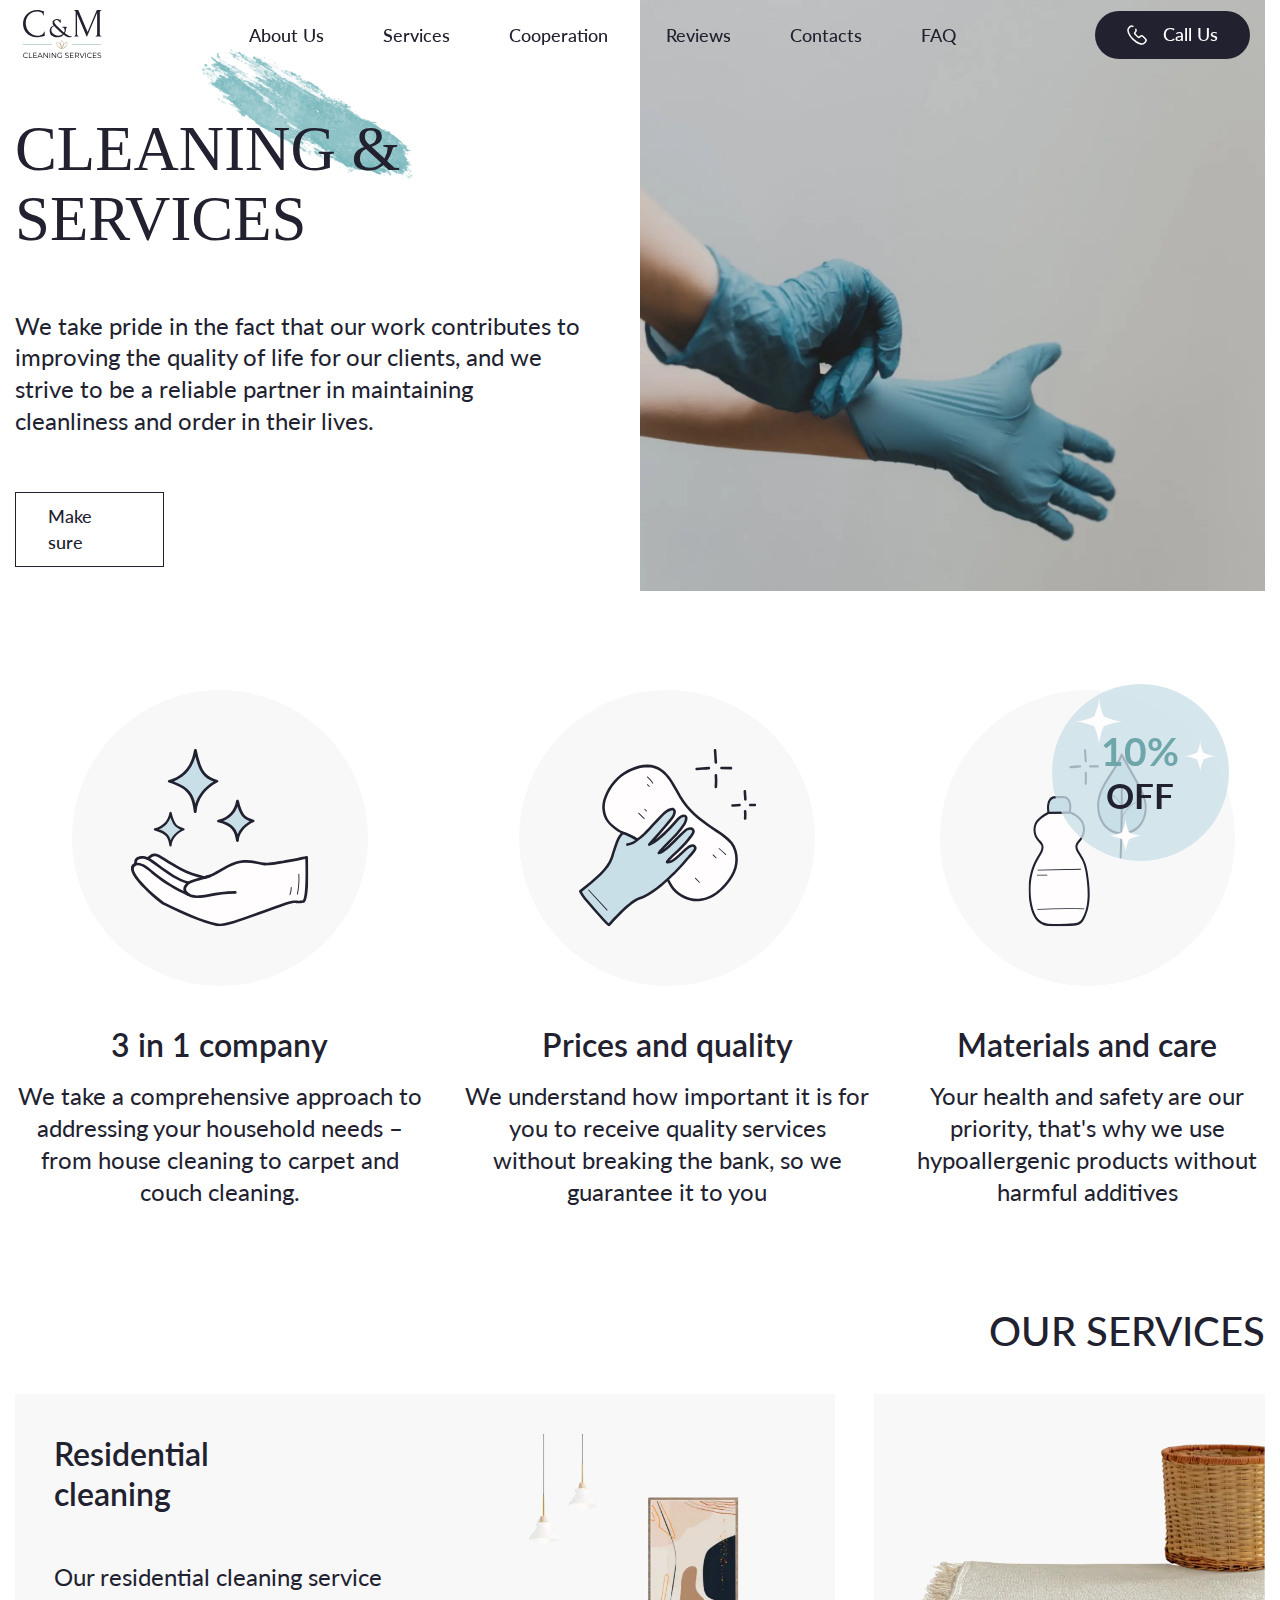
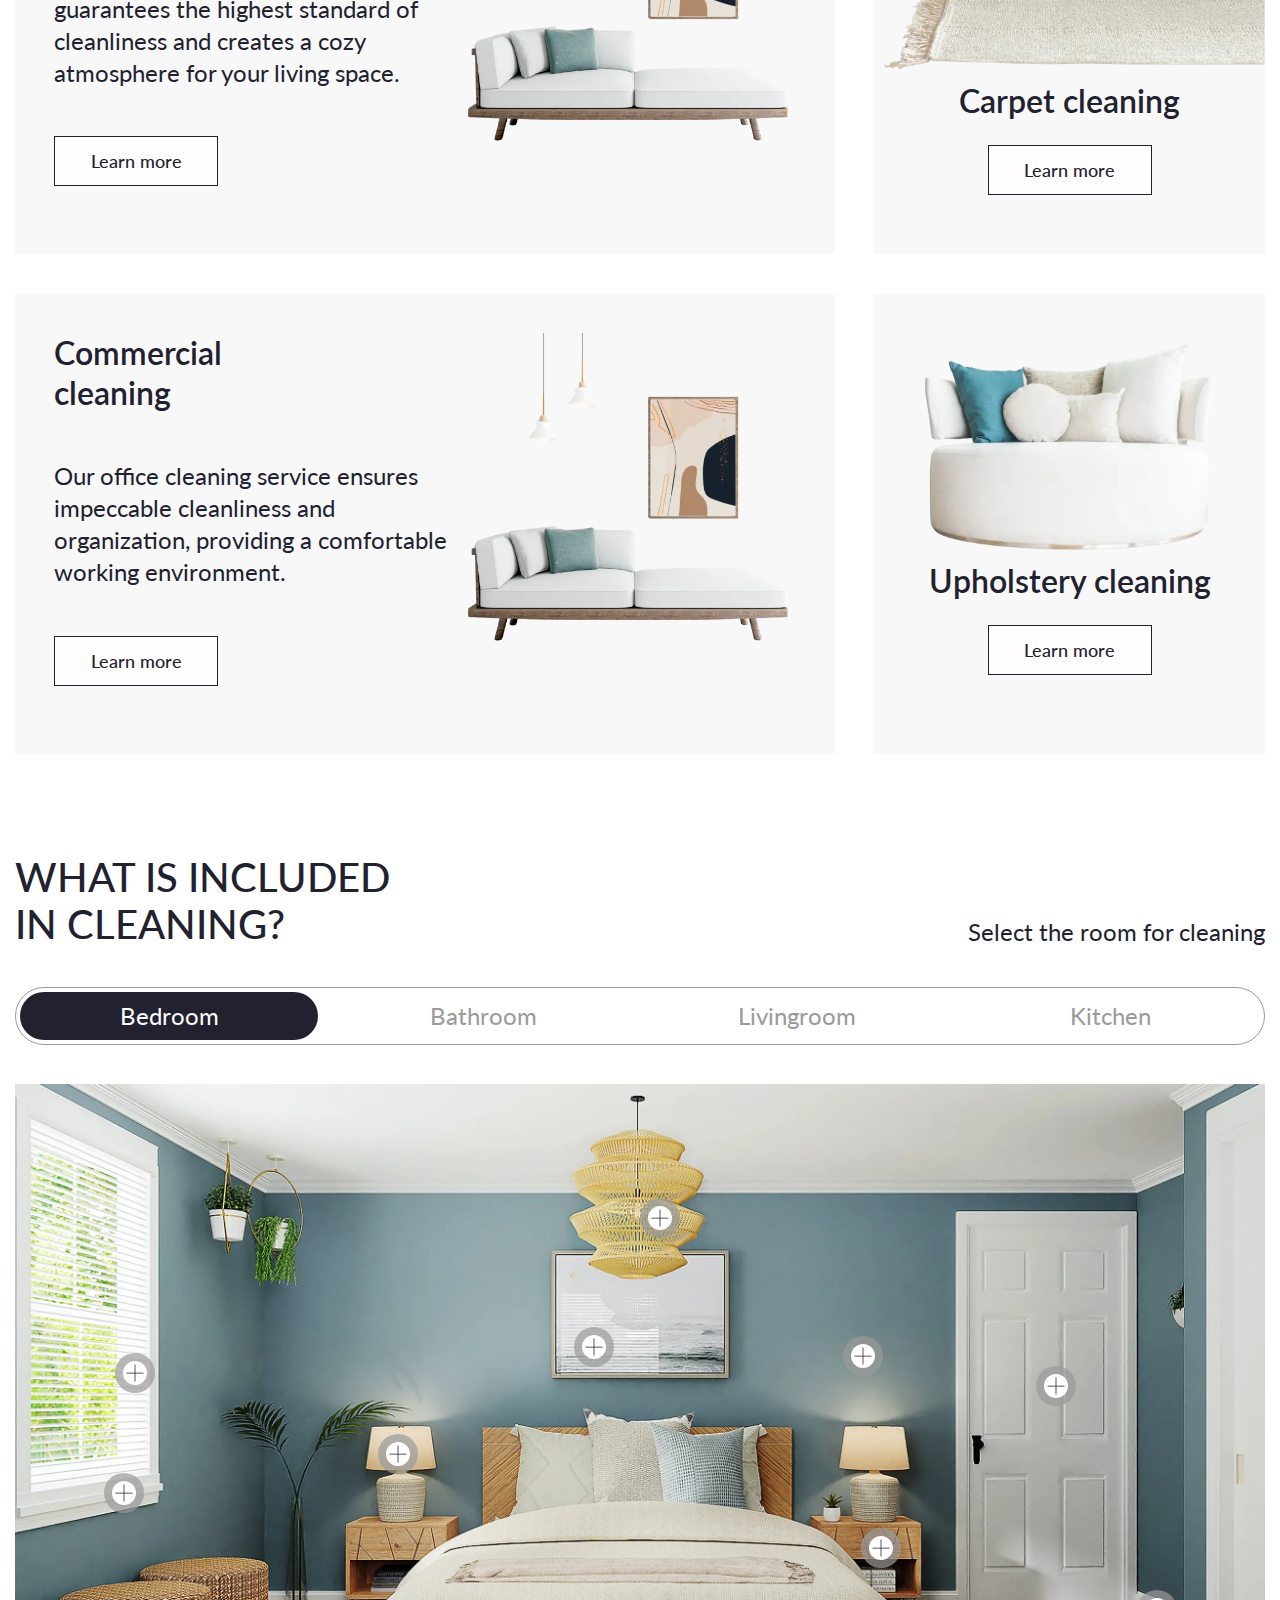
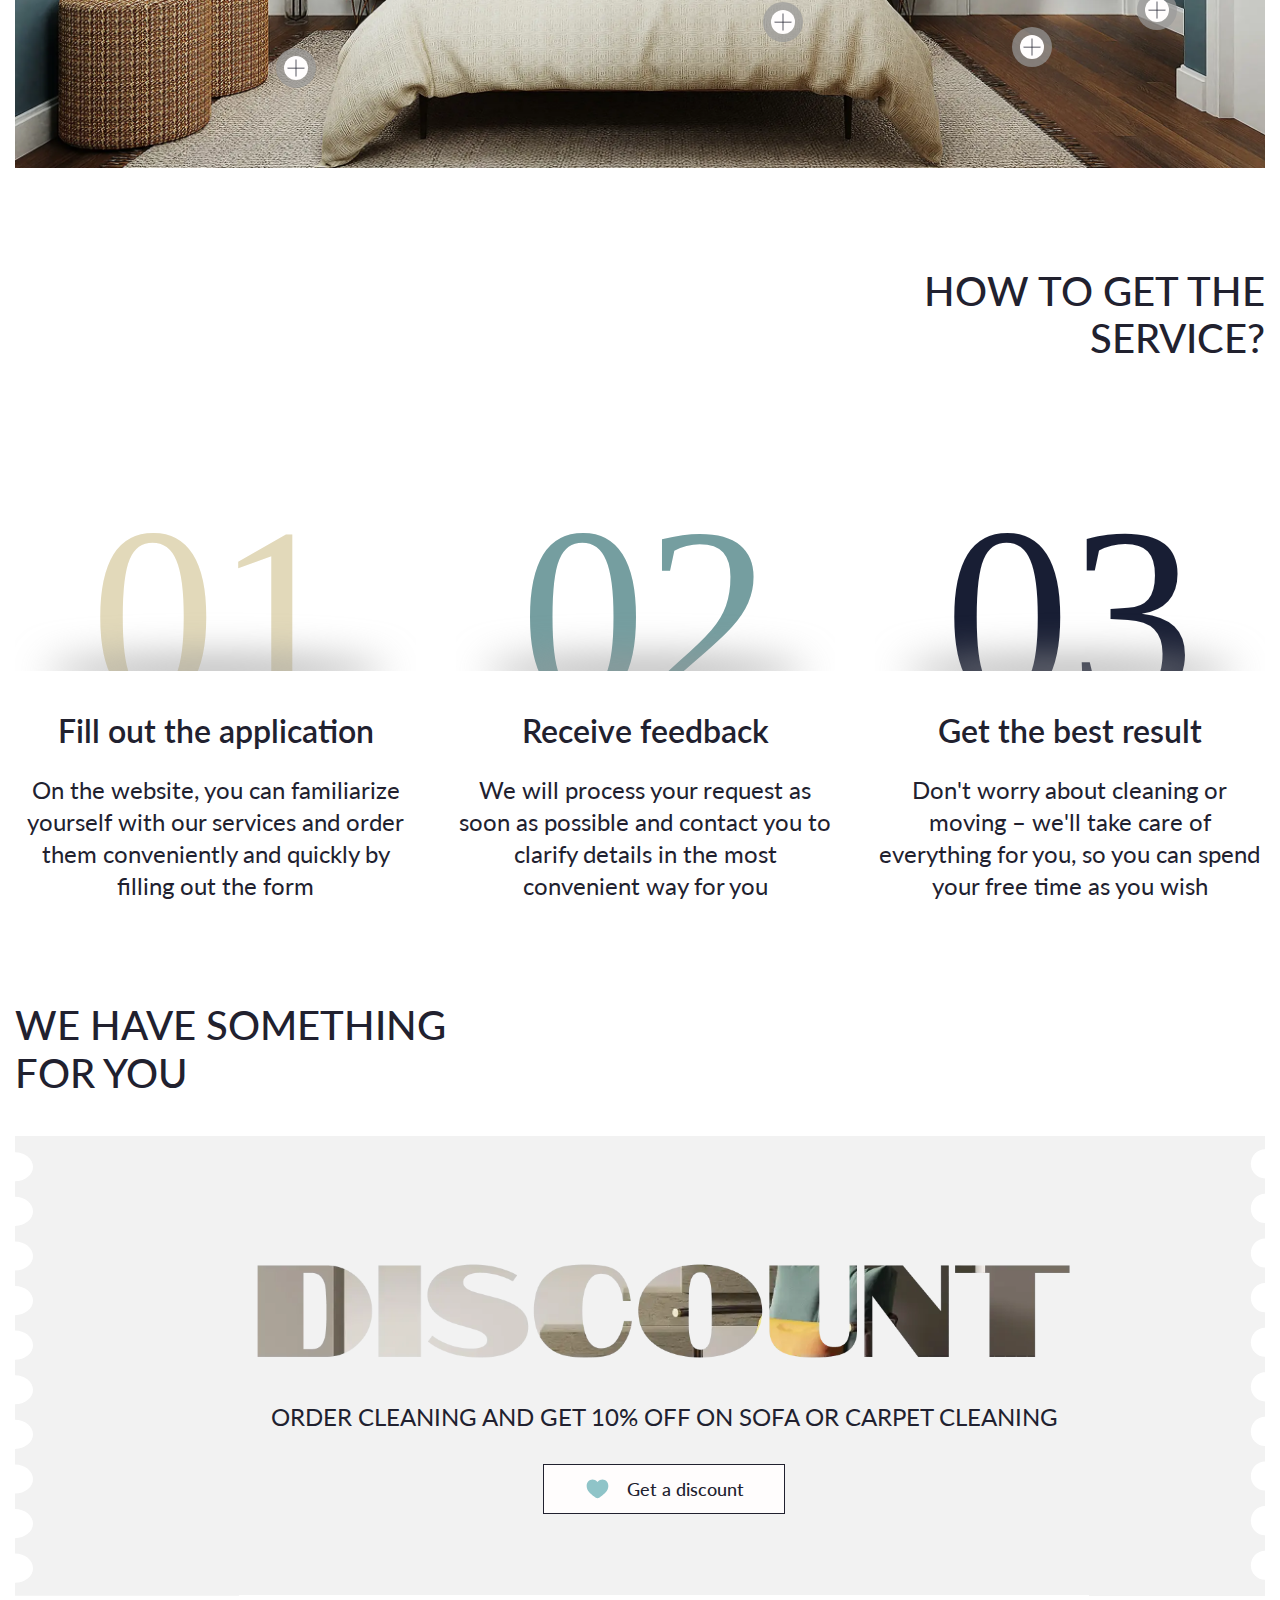
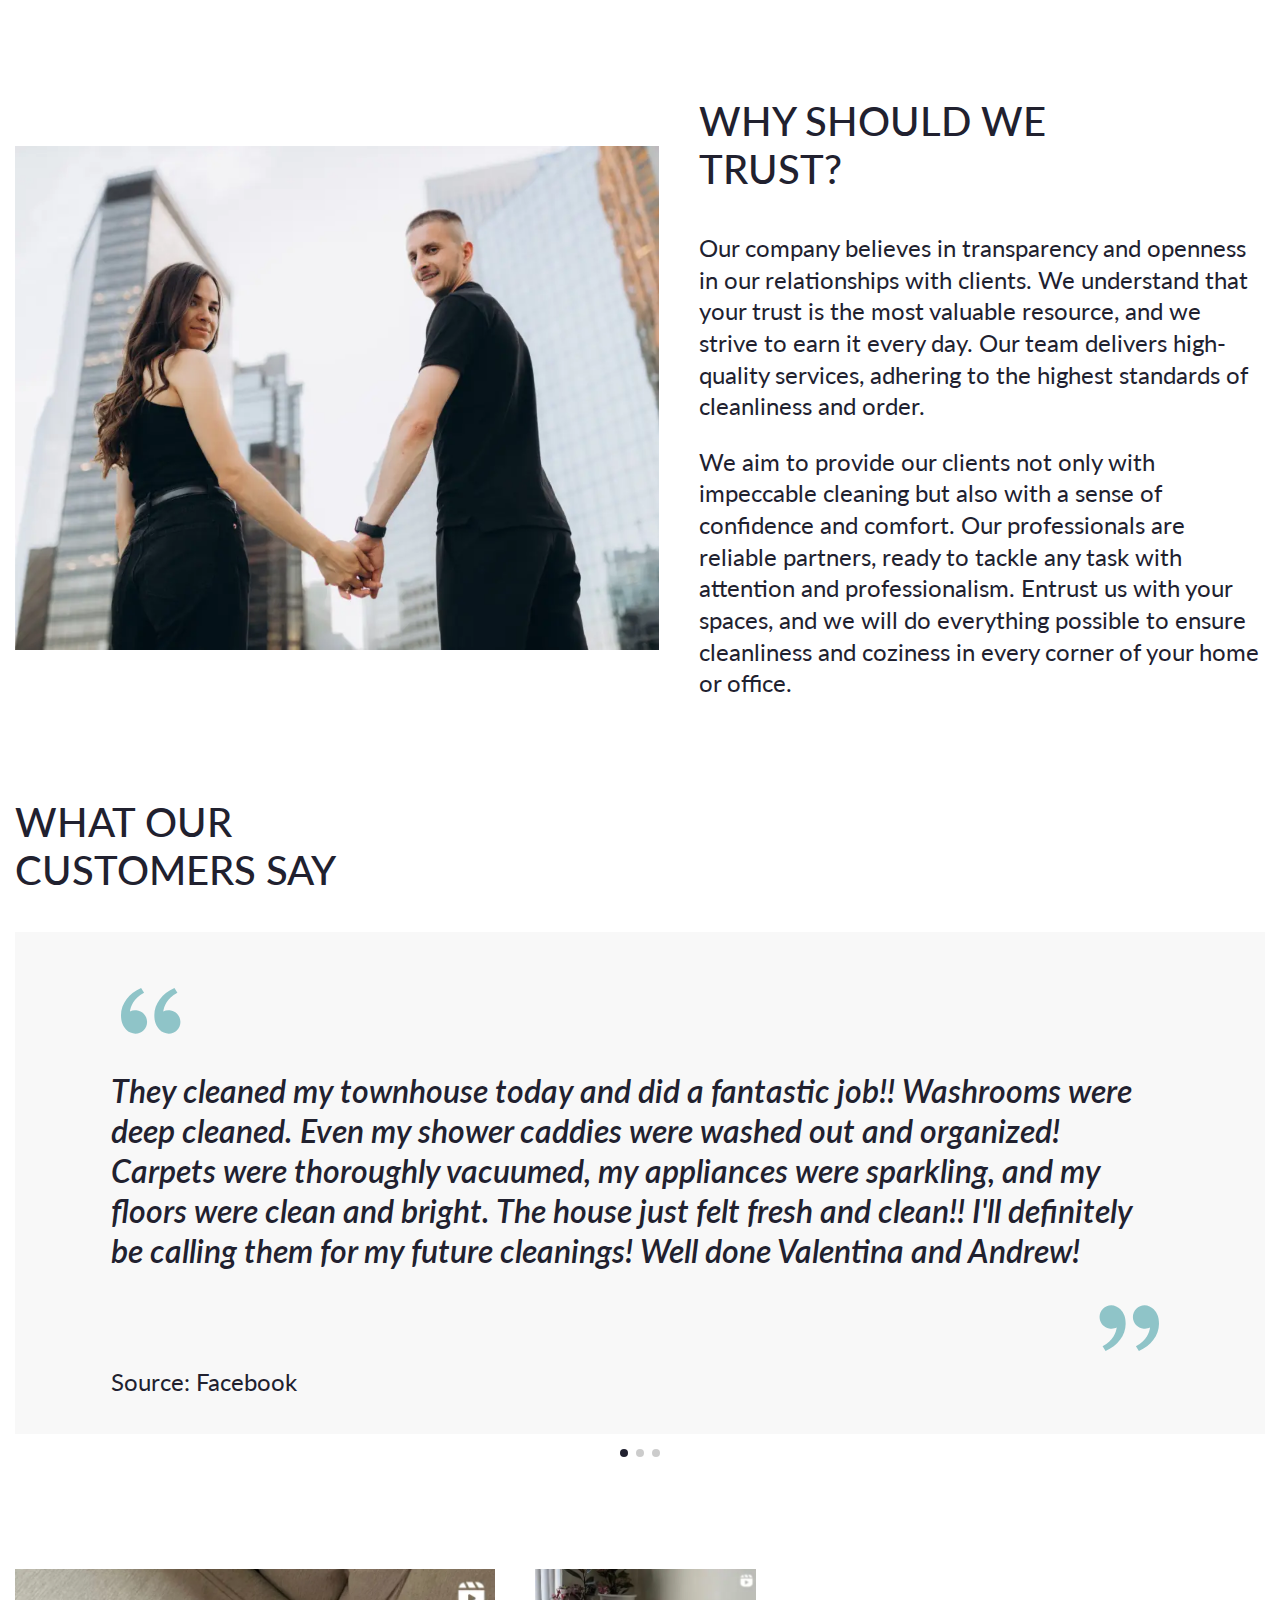
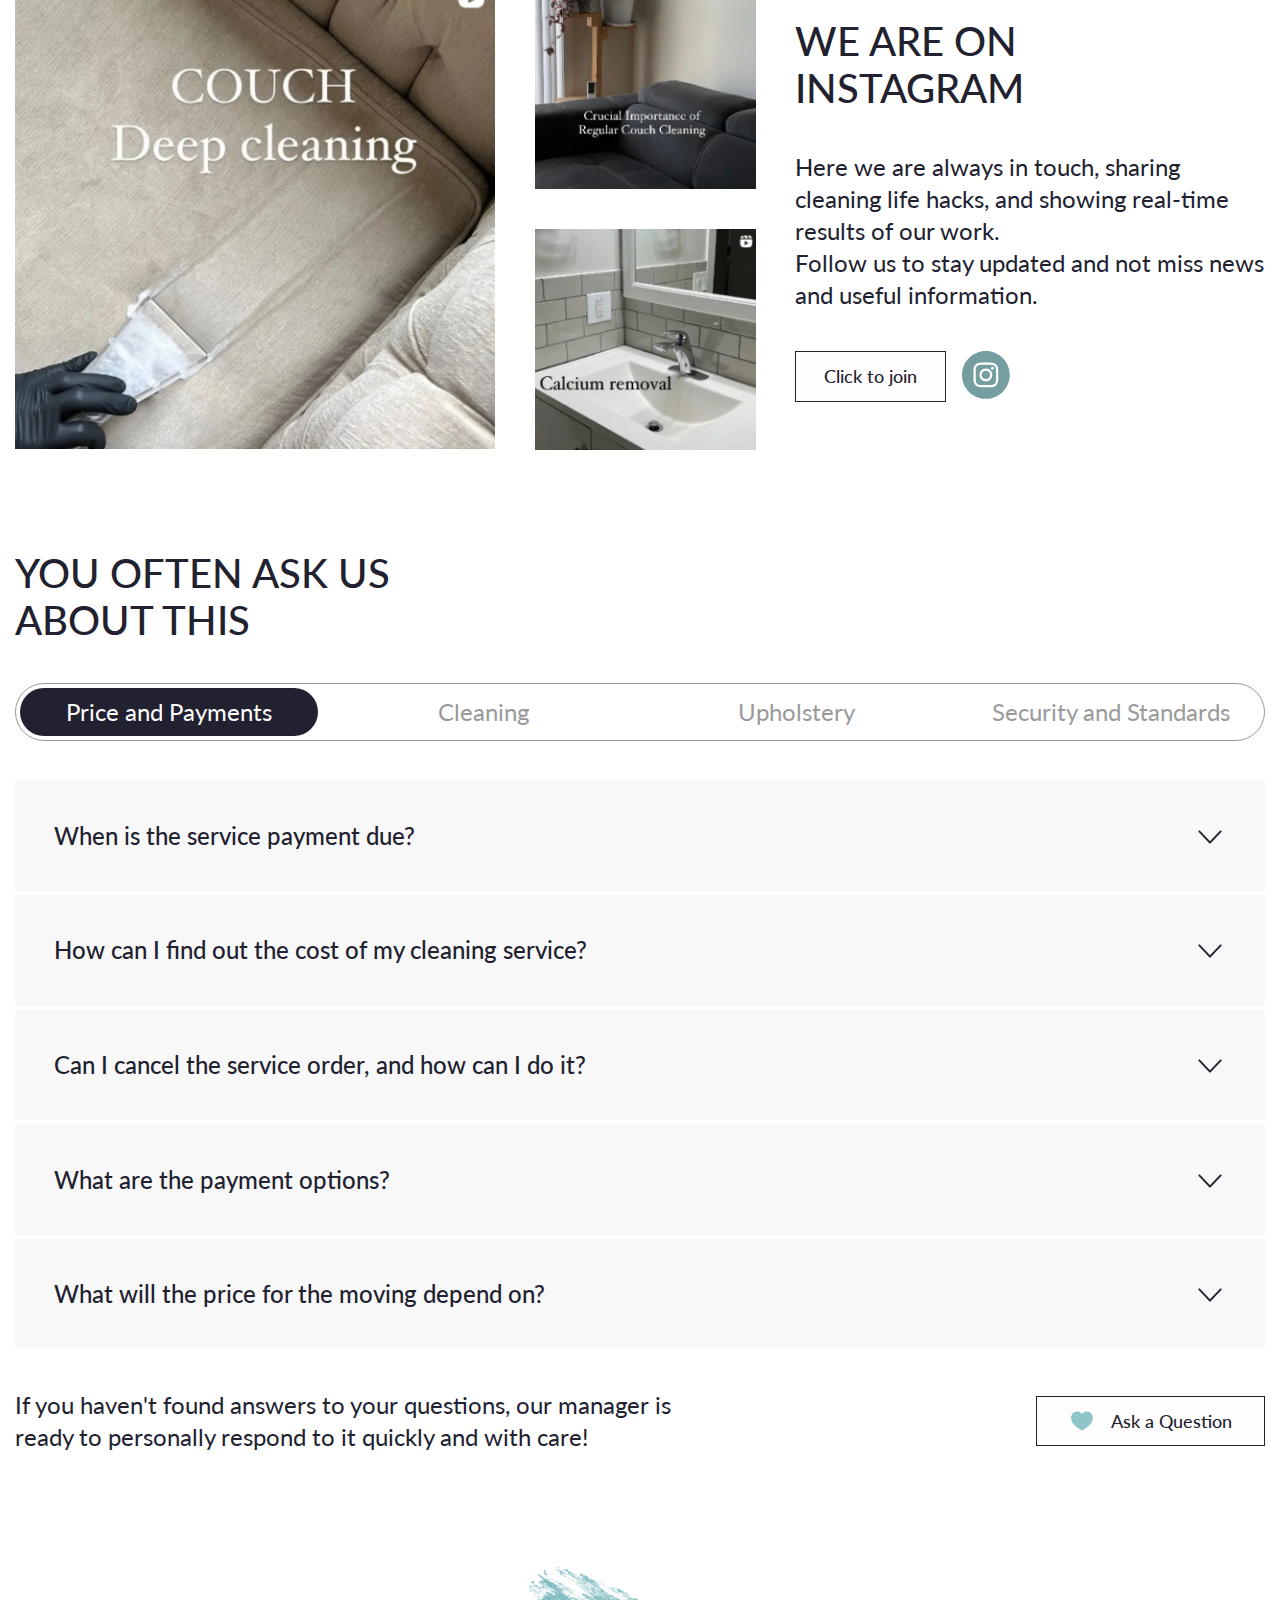
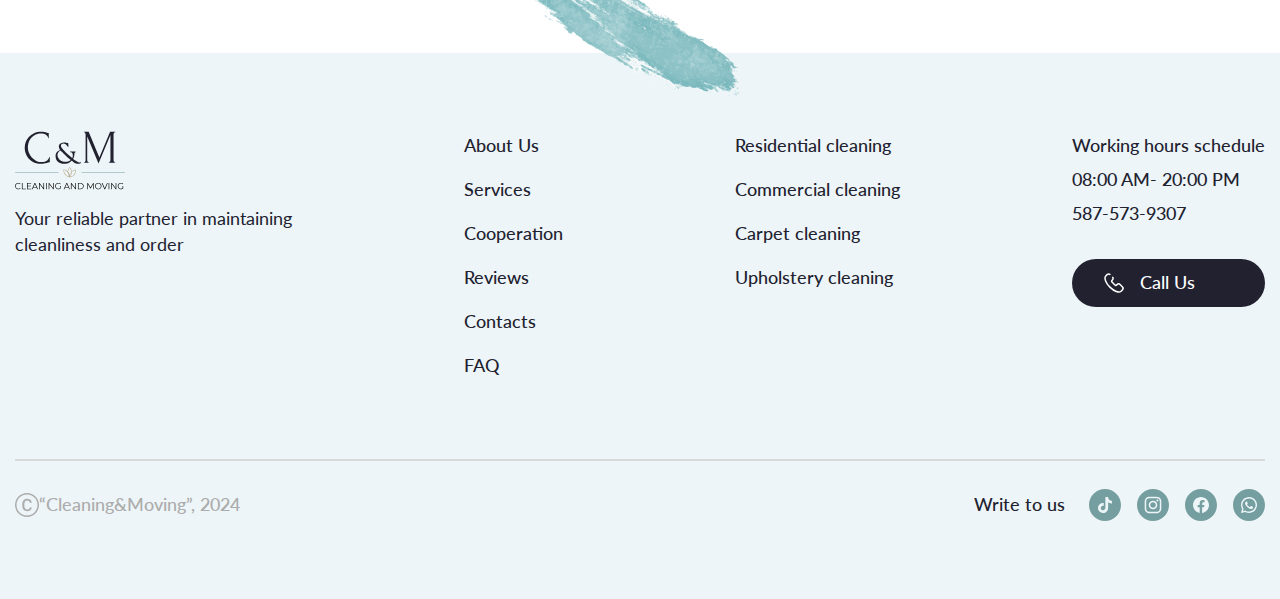
<file: index1.html>
<!DOCTYPE html>
<html lang="en">

<head>
	<title>Cleaning Services</title>
	<meta charset="UTF-8">
	<meta name="format-detection" content="telephone=no">
	<!-- <style>body{opacity: 0;}</style> -->
	<link rel="stylesheet" href="css/style.min.css?_v=20241112223721">
	<link rel="shortcut icon" href="img/header/logonew.webp">
	<!-- <meta name="robots" content="noindex, nofollow"> -->
	<meta name="viewport" content="width=device-width, initial-scale=1.0">
</head>

<body>
	<div class="wrapper">
		<header class="header">
			<div class="header__containe">
				<a href="index1.html" class="header__logo"><img src="img/header/logon.svg" alt=""></a>

				<div class="header__menu menu">
					<nav class="menu__body">
						<ul class="menu__list">
							<li class="menu__item"><a href="about.html" class="menu__link">About Us</a></li>
							<li class="menu__item"><a href="services.html" class="menu__link">Services</a></li>
							<li class="menu__item"><a href="cooperation.html" class="menu__link">Cooperation</a></li>
							<li class="menu__item"><a href="reviews.html" class="menu__link">Reviews</a></li>
							<li class="menu__item"><a href="contacts.html" class="menu__link">Contacts</a></li>
							<li class="menu__item"><a href="faq.html" class="menu__link">FAQ</a></li>
							<!-- пункти меню які з'являються в бургері -->
							<li class="menu__item hidden"><a href="" data-popup="#popup" class="menu__link menu__link-btn-get">Get a quote</a></li>
						</ul>
						<div class="menu__social social">
							<ul class="social__list">
								<li class="social__item hidden"><a href="" class="social__link"><img src="img/header/social/tik_tok.svg" alt=""></a></li>
								<li class="social__item hidden"><a href="" class="social__link"><img src="img/header/social/instagram.svg" alt=""></a></li>
								<li class="social__item hidden"><a href="" class="social__link"><img src="img/header/social/facebook.svg" alt=""></a></li>
								<li class="social__item hidden"><a href="" class="social__link"><img src="img/header/social/whatsapp.svg" alt=""></a></li>
							</ul>
						</div>
					</nav>
				</div>
				<button type="button" class="header__button-call button-call" data-popup="#popup">
					<img src="img/header/Call.svg" alt="">
					Call Us
				</button>
				<button type="button" class="menu__icon icon-menu"><span></span></button>
			</div>
		</header>
		<div id="popup" aria-hidden="true" class="popup">
			<div class="popup__wrapper">
				<div class="popup__content">
					<button data-close type="button" class="popup__close"></button>

					<div class="popup__form-wrap">
						<h1 class="popup__title">Your date</h1>

						<div class="popup__form-img"><img src="img/form/01.svg" alt="Image"></div>

						<form class="popup__form form-call form" method="POST" action="sendmail.php" data-ajax="sendmail.php">
							<input type="text" name="form" class="form-call__input" placeholder="Name" required>
							<input type="tel" name="phone" class="form-call__input" placeholder="Phone number" required>

							<label class="form-call__checkbox">
								<input checked type="radio" name="contact" value="Call me" class="options-form__input">
								<span class="options-form__text">Call me</span>
							</label>

							<label class="form-call__checkbox">
								<input type="radio" name="contact" value="Write to me on WhatsApp" class="options-form__input">
								<span class="options-form__text">Write to me on WhatsApp</span>
							</label>

							<div class="form-call__checkbox">
								<input type="radio" name="contact" value="Write to me on Instagram" class="options-form__input">
								<span class="options-form__text">Write to me on Instagram</span>
							</div>

							<input type="text" name="username" class="form-call__input" placeholder="Username" required>

							<p class="popup__description">By clicking the “Order a call” button, you agree to the <span><a href="">processing of personal data</a></span></p>
							<button class="form-call__button button" type="submit">Order a call</button>
						</form>
					</div>

				</div>
			</div>
		</div>

		<!-- ggggg -->


		<main class="page">

			<!-- ------------------------------- Cleaning & Moving ----------------------------------------------- -->
			<section class="page__cleaning cleaning">
				<div class="cleaning__containe">
					<h1 class="text-cleaning__title title-mobile">
						<div class="text-cleaning__decor-mini"><img src="img/header/Decor-mini.svg" alt=""></div>
						Cleaning & Services
					</h1>

					<div class="cleaning__text text-cleaning">
						<div class="text-cleaning__decor"><img src="img/header/Decor.svg" alt=""></div>

						<h1 class="text-cleaning__title title-hidden">Cleaning & Services</h1>
						<p class="text-cleaning__description">
							We take pride in the fact that our work contributes to improving the quality of life for our
							clients,
							and we strive to be a reliable partner in maintaining cleanliness and order in their lives.
						</p>
						<a href="services.html" class="text-cleaning__button button">Make sure</a>
					</div>

					<div class="cleaning__photo">
						<img src="img/header/01.webp" alt="">
					</div>

					<button data-popup="#popup" class="cleaning__float-button float-button">
						<div class="float-button__wrap">

							<div class="float-button__moving-star moving-star">
								<div class="moving-star__item moving-star__item1">
									<!-- <img src="img/header/moving-star/01.svg" alt=""> -->
									<svg xmlns="http://www.w3.org/2000/svg" width="50" height="50" viewBox="0 0 50 50" fill="none">
										<path d="M30.2371 30.698C35.0832 28.5519 42.8232 25.7688 50.2309 25.7688C42.8232 25.7688 35.0832 22.9857 30.2371 20.8396C28.0909 15.9934 25.3078 8.2534 25.3078 0.845703C25.3078 8.2534 22.5248 15.9934 20.3786 20.8396C15.5325 22.9857 7.79246 25.7688 0.384766 25.7688C7.79246 25.7688 15.5325 28.5519 20.3786 30.698C22.5248 35.5442 25.3078 43.2842 25.3078 50.6919C25.3078 43.2842 28.0909 35.5442 30.2371 30.698Z" fill="#FFFDFD" />
									</svg>
								</div>
								<div class="moving-star__item moving-star__item2">
									<!-- <img src="img/header/moving-star/02.svg" alt=""> -->
									<svg xmlns="http://www.w3.org/2000/svg" width="36" height="36" viewBox="0 0 36 36" fill="none">
										<path d="M20.6751 20.5979C23.9104 19.1722 29.065 17.3078 34.0003 17.3078C29.065 17.3078 23.9104 15.4433 20.6751 14.0176C19.2493 10.7822 17.3849 5.62764 17.3849 0.692383C17.3849 5.62764 15.5205 10.7822 14.0948 14.0176C10.8594 15.4433 5.70479 17.3078 0.769531 17.3078C5.70479 17.3078 10.8594 19.1722 14.0948 20.5979C15.5205 23.8333 17.3849 28.9879 17.3849 33.9232C17.3849 28.9879 19.2493 23.8333 20.6751 20.5979Z" fill="#FFFDFD" />
									</svg>
								</div>
								<div class="moving-star__item moving-star__item3">
									<!-- <img src="img/header/moving-star/03.svg" alt=""> -->
									<svg xmlns="http://www.w3.org/2000/svg" width="34" height="34" viewBox="0 0 34 34" fill="none">
										<path d="M22.2458 21.5534C25.7503 20.0095 31.3377 18 36.6924 18C31.35 18 25.7503 15.9905 22.2458 14.4466C20.7019 10.9421 18.6924 5.35466 18.6924 0C18.6924 5.34241 16.6829 10.9421 15.139 14.4466C11.6345 15.9905 6.04705 18 0.692383 18C6.03479 18 11.6345 20.0095 15.139 21.5534C16.6829 25.0579 18.6924 30.6453 18.6924 36C18.6924 30.6576 20.7019 25.0579 22.2458 21.5534Z" fill="#FFFDFD" />
									</svg>
								</div>
							</div>

							<a class="float-button__title">10%<span>off</span></a>
						</div>
					</button>

				</div>
			</section>
			<!-- ----------------------------------- description ---------------------------------------------------- -->
			<section class="page__description description">
				<div class="description__container">
					<div class="description__items">

						<div class="description__item item-description">
							<div class="item-description__img">
								<svg xmlns="http://www.w3.org/2000/svg" width="180" height="180" viewBox="0 0 180 180" fill="none">
									<g clip-path="url(#clip0_234_41300)">
										<rect width="180" height="180" fill="#F8F8F8" />
										<path d="M57.9244 154.907C56.6435 154.907 55.3804 154.856 54.0995 154.722C49.8832 154.303 46.9479 153.044 45.1689 150.845C42.0378 147.001 43.4432 141.479 46.3608 138.206C48.3177 136.024 54.7577 134.161 62.9767 131.945C65.8054 131.19 68.2604 130.519 69.3812 130.065C70.1106 129.763 70.9289 130.082 71.2491 130.77C71.5516 131.442 71.2313 132.231 70.5019 132.533C69.2033 133.053 66.8016 133.708 63.7595 134.53C58.636 135.906 50.0789 138.206 48.5312 139.935C46.2896 142.436 45.2756 146.582 47.4104 149.2C48.6913 150.778 50.9862 151.718 54.3841 152.037C61.7848 152.758 69.3456 150.996 76.6573 149.284C78.0805 148.948 79.5037 148.613 80.9269 148.294C89.6441 146.347 99.7844 144.886 108.786 148.73C109.498 149.032 109.818 149.821 109.498 150.509C109.178 151.181 108.341 151.483 107.612 151.181C99.393 147.673 89.8398 149.066 81.5674 150.912C80.1619 151.231 78.7387 151.55 77.3333 151.886C71.0179 153.363 64.5067 154.89 57.9244 154.89V154.907Z" fill="#21212F" />
										<path d="M44.5639 145.491C44.4571 145.491 44.3504 145.491 44.2437 145.457C42.7137 145.121 41.504 144.903 40.4188 144.719C34.2812 143.628 34.1033 143.409 24.6034 131.794C23.0023 129.847 21.1521 127.581 18.9462 124.912C13.7337 118.618 7.40041 117.376 4.57179 118.501C3.27311 119.021 2.70383 119.978 2.89952 121.371C3.00626 122.109 2.45477 122.781 1.672 122.882C0.889241 122.982 0.177638 122.462 0.0708974 121.723C-0.284904 119.138 0.978191 117.024 3.4688 116.033C7.75621 114.338 15.4059 116.302 21.1877 123.268C23.3937 125.936 25.2616 128.219 26.8628 130.166C32.8758 137.507 37.5783 141.479 40.9703 142.083C42.0199 142.268 43.3186 142.503 44.9019 142.855C45.6669 143.023 46.1472 143.745 45.9693 144.467C45.8092 145.088 45.2399 145.507 44.5817 145.507L44.5639 145.491Z" fill="#21212F" />
										<path d="M54.5802 137.081C54.3311 137.081 54.0643 137.014 53.833 136.88C51.3602 135.436 48.3181 134.463 45.0981 133.422C39.4408 131.593 33.0186 129.528 28.073 124.308C26.632 122.781 25.6001 121.455 24.6217 120.179C22.6292 117.594 20.9036 115.362 16.2781 112.441C15.6199 112.022 15.4598 111.199 15.8868 110.578C16.3315 109.957 17.2032 109.806 17.8615 110.209C22.8961 113.398 24.853 115.916 26.9166 118.584C27.8595 119.81 28.8557 121.085 30.19 122.512C34.6375 127.212 40.4193 129.075 46.0232 130.871C49.4033 131.962 52.5877 132.986 55.3274 134.58C55.9856 134.966 56.1991 135.789 55.7899 136.427C55.5231 136.829 55.0605 137.064 54.5802 137.064V137.081Z" fill="#21212F" />
										<path d="M178.238 109.991C178.238 109.991 141.449 118.081 134.368 116.688C124.21 114.674 116.169 112.626 106.064 115.748C100.852 117.36 94.2515 121.27 89.5549 123.99C80.1617 129.411 80.7666 128.521 74.5045 130.603C66.748 128.572 57.7284 126.004 50.5412 122.009C41.2904 116.856 32.004 110.797 29.2643 109.269C22.0237 105.241 20.0668 109.018 17.0425 111.334C13.2177 108.934 3.78892 108.866 4.62505 115.966C4.87411 118.115 1.72527 117.141 1.44063 121.539C0.978084 128.891 18.4657 146.062 32.7156 156.67C46.2005 163.048 68.6515 174.461 87.9182 178.507C96.8132 180.37 132.856 165.179 155.503 157.626C168.774 153.195 165.358 156.418 175.285 154.689C179.946 150.358 178.221 109.991 178.221 109.991H178.238Z" fill="#FFFDFD" />
										<path d="M89.6795 180C88.8968 180 88.2207 179.933 87.6159 179.816C70.3239 176.19 50.2033 166.556 36.8964 160.177C35.1885 159.355 33.5874 158.583 32.093 157.878C32.0041 157.844 31.9329 157.794 31.844 157.727C18.3235 147.656 -0.480597 129.73 0.053105 121.455C0.248796 118.299 1.83211 117.225 2.77499 116.587C2.95289 116.47 3.18416 116.302 3.25532 116.218C3.25532 116.218 3.25532 116.168 3.25532 116.101C2.91731 113.281 3.98471 111.015 6.26184 109.706C9.30395 107.96 13.9116 108.296 16.9181 109.689C17.1138 109.521 17.3095 109.336 17.523 109.152C19.978 106.936 23.0379 104.2 30.0472 108.094C31.0434 108.648 32.858 109.773 35.1351 111.183C39.4403 113.851 45.3466 117.51 51.3063 120.817C57.9598 124.527 66.3567 127.027 74.4868 129.159C75.6431 128.773 76.5682 128.504 77.3688 128.253C80.4643 127.313 81.6206 126.96 88.8434 122.798L89.6973 122.311C94.3049 119.642 100.603 116 105.673 114.439C115.368 111.434 123.285 113.029 132.429 114.875L134.706 115.328C140.275 116.436 167.814 110.88 177.954 108.648C178.363 108.547 178.808 108.648 179.128 108.883C179.466 109.118 179.662 109.487 179.68 109.89C179.964 116.738 181.174 151.08 176.317 155.595C176.122 155.78 175.855 155.914 175.57 155.964C171.443 156.686 169.521 156.585 167.814 156.485C165.519 156.367 163.704 156.267 155.983 158.851C149.703 160.949 142.498 163.585 134.884 166.371C115.902 173.337 97.863 179.95 89.6795 179.95V180ZM33.4985 155.545C34.9572 156.233 36.5406 156.988 38.195 157.794C51.3775 164.105 71.2846 173.656 88.2385 177.214C94.2338 178.49 115.297 170.752 133.87 163.937C141.502 161.134 148.725 158.482 155.04 156.384C163.295 153.631 165.359 153.749 167.974 153.883C169.45 153.967 171.105 154.051 174.556 153.48C177.153 149.821 177.491 127.665 176.904 111.686C169.041 113.381 140.648 119.323 134.101 118.014L131.824 117.561C122.716 115.714 115.511 114.271 106.545 117.04C101.795 118.518 95.657 122.059 91.1739 124.661L90.32 125.148C82.8125 129.478 81.4605 129.881 78.2227 130.871C77.351 131.14 76.337 131.442 75.0027 131.895C74.7358 131.996 74.4334 131.996 74.1488 131.929C65.6985 129.713 56.9102 127.128 49.8475 123.201C43.8345 119.844 37.8926 116.168 33.5518 113.499C31.2925 112.106 29.4957 110.998 28.5706 110.478C23.4115 107.607 21.757 109.101 19.4443 111.166C18.9817 111.585 18.4836 112.022 17.9677 112.425C17.4874 112.794 16.7936 112.828 16.2777 112.509C14.214 111.216 10.0333 110.746 7.72063 112.072C6.38637 112.844 5.85267 114.086 6.06615 115.882C6.26184 117.578 5.15886 118.333 4.44725 118.82C3.68228 119.34 3.02405 119.793 2.89952 121.69C2.49035 128.018 18.3769 144.316 33.5162 155.612L33.4985 155.545Z" fill="#21212F" />
										<path d="M66.6235 151.298C61.7134 151.298 57.764 150.09 54.7397 146.38C51.4663 142.369 53.7079 138.81 56.3408 135.873C58.2977 133.691 64.7377 131.828 72.9567 129.612C75.7853 128.857 78.2404 128.186 79.3612 127.732C80.0905 127.43 80.9089 127.766 81.2291 128.437C81.5315 129.125 81.2113 129.898 80.4819 130.2C79.1833 130.72 76.7816 131.375 73.7395 132.197C68.6159 133.573 60.0589 135.873 58.5112 137.602C55.6292 140.824 55.2556 142.62 56.9812 144.752C61.3932 150.157 68.7938 148.881 79.9838 146.951C87.0109 145.742 95.7814 144.232 105.797 144.232C106.58 144.232 107.22 144.836 107.22 145.575C107.22 146.313 106.58 146.917 105.797 146.917C96.0305 146.917 87.7759 148.344 80.4819 149.603C75.1983 150.509 70.5729 151.315 66.5879 151.315L66.6235 151.298Z" fill="#21212F" />
										<path d="M58.4402 149.25C58.2267 149.25 58.0132 149.2 57.8176 149.116C44.5462 142.99 32.4489 135.638 22.8423 127.867C22.3086 127.43 21.6859 126.893 20.9565 126.272C17.0427 122.882 9.74876 116.571 4.74975 118.434C4.02035 118.702 3.20201 118.366 2.91737 117.678C2.63273 116.99 2.98853 116.218 3.71792 115.949C10.3536 113.465 18.199 120.246 22.8778 124.308C23.5716 124.896 24.1765 125.433 24.6924 125.853C34.1212 133.49 46.0049 140.707 59.0629 146.733C59.7745 147.052 60.0591 147.857 59.7211 148.529C59.472 148.999 58.9739 149.284 58.4402 149.284V149.25Z" fill="#21212F" />
										<path d="M58.4405 137.064C58.3337 137.064 58.227 137.064 58.1025 137.031C47.4996 134.614 36.4341 126.523 27.5569 120.028C23.056 116.738 19.1778 113.885 16.1713 112.357C15.4774 112.005 15.2284 111.199 15.602 110.544C15.9756 109.89 16.8295 109.655 17.5233 110.007C20.7255 111.635 24.6927 114.539 29.3003 117.913C37.9641 124.257 48.7627 132.163 58.7785 134.429C59.5435 134.597 60.006 135.319 59.8281 136.04C59.668 136.661 59.0987 137.064 58.4583 137.064H58.4405Z" fill="#21212F" />
										<path d="M38.7822 32.8142C46.6454 31.1525 53.2811 26.436 57.6397 20.6621C61.9983 14.8881 64.2398 8.12383 65.3428 1.34277C66.2857 6.54606 67.6911 11.6822 69.5413 16.7008C72.2276 23.9519 76.0346 29.4405 87.2246 32.68C74.4157 39.0582 65.8231 51.1432 65.1827 63.715C64.2754 56.9675 63.2436 49.9347 58.7961 44.2782C54.562 38.8903 47.3215 35.2984 38.7822 32.8142Z" fill="#C9DFE7" />
										<path d="M65.2008 65.058C64.4892 65.058 63.8844 64.5545 63.7954 63.8831C62.9593 57.6391 61.9986 50.5727 57.6756 45.0841C54.0287 40.4515 47.5353 36.7589 38.3734 34.0901C37.7507 33.9054 37.3416 33.3683 37.3771 32.7641C37.3949 32.1598 37.8575 31.6395 38.4801 31.5052C45.4716 30.0282 52.0362 25.7984 56.5015 19.8734C60.273 14.8715 62.7102 8.74506 63.9555 1.12476C64.0623 0.470157 64.6493 0.000183221 65.3431 -0.0166016C66.037 -0.0166016 66.624 0.453372 66.7486 1.09119C67.6737 6.21055 69.0613 11.2963 70.8937 16.2311C73.5977 23.5324 77.2091 28.3497 87.6519 31.3709C88.2034 31.522 88.5948 31.992 88.6482 32.5291C88.7015 33.0662 88.3991 33.5865 87.901 33.8383C75.5902 39.9648 67.2289 51.7141 66.624 63.7488C66.5885 64.437 66.0014 64.9909 65.2542 65.0244C65.2364 65.0244 65.2186 65.0244 65.2008 65.0244V65.058ZM43.408 32.8816C51.0577 35.6007 56.5015 39.0919 59.9528 43.4896C62.8348 47.1654 64.3469 51.328 65.2898 55.5075C68.154 46.494 74.8253 38.2863 83.8448 32.9823C74.5406 29.5414 70.8047 24.1199 68.2251 17.1374C67.1044 14.1162 66.1437 11.0446 65.3609 7.93939C63.8844 13.1259 61.7318 17.5739 58.832 21.4176C54.9004 26.6376 49.4388 30.666 43.4258 32.8648L43.408 32.8816Z" fill="#21212F" />
										<path d="M88.7902 73.0642C94.5187 71.9899 99.3576 68.9351 102.524 65.2089C105.691 61.4827 107.328 57.1186 108.128 52.7378C108.804 56.0947 109.836 59.4181 111.188 62.6576C113.145 67.3406 115.92 70.8821 124.068 72.9802C114.728 77.0925 108.484 84.8974 108.021 93.0213C107.363 88.6572 106.616 84.1253 103.36 80.483C100.283 77.0086 94.999 74.6755 88.7725 73.0809L88.7902 73.0642Z" fill="#C9DFE7" />
										<path d="M108.039 94.3642C107.345 94.3642 106.74 93.8774 106.633 93.2228C106.029 89.2616 105.353 84.7801 102.293 81.3392C99.6953 78.4186 95.0343 76.0688 88.4164 74.3735C87.7759 74.2057 87.349 73.6518 87.3667 73.0307C87.3845 72.4097 87.8649 71.8894 88.5053 71.7719C93.5221 70.8319 98.2187 68.1464 101.403 64.4033C104.089 61.2478 105.833 57.3537 106.722 52.5365C106.847 51.8987 107.416 51.4287 108.11 51.4287C108.786 51.4287 109.373 51.8819 109.498 52.5197C110.156 55.7928 111.17 59.049 112.486 62.2045C114.39 66.7868 116.969 69.808 124.423 71.7215C124.993 71.8726 125.42 72.3426 125.455 72.8965C125.509 73.4503 125.188 73.9875 124.637 74.2224C115.813 78.1165 109.836 85.5354 109.409 93.1221C109.373 93.8103 108.786 94.3642 108.057 94.381C108.039 94.381 108.021 94.381 107.985 94.381L108.039 94.3642ZM93.5933 73.0979C98.5211 74.8099 102.115 76.9584 104.481 79.6104C106.349 81.7085 107.452 84.0919 108.163 86.4921C110.352 81.2721 114.728 76.5387 120.492 73.2825C114.337 70.9998 111.721 67.5421 109.889 63.1613C109.231 61.5667 108.626 59.9386 108.128 58.3105C107.06 61.2478 105.566 63.8159 103.645 66.065C101.03 69.1534 97.4893 71.5872 93.5933 73.0979Z" fill="#21212F" />
										<path d="M24.2949 81.5369C28.9958 80.6554 32.9668 78.1485 35.5654 75.0906C38.164 72.0328 39.5072 68.4515 40.1641 64.8564C40.7189 67.6113 41.5656 70.3386 42.6752 72.997C44.2811 76.84 46.5585 79.7463 53.2449 81.4681C45.5804 84.8427 40.4561 91.2477 40.0765 97.9144C39.5364 94.3331 38.9232 90.6141 36.2516 87.6251C33.7259 84.7739 29.39 82.8593 24.2803 81.5507L24.2949 81.5369Z" fill="#C9DFE7" />
										<path d="M40.0916 99.0165C39.5222 99.0165 39.0258 98.617 38.9382 98.0799C38.4419 94.8292 37.8871 91.1515 35.3761 88.3278C33.2446 85.9311 29.4196 84.0027 23.9887 82.6115C23.4632 82.4737 23.1128 82.0192 23.1274 81.5096C23.142 80.9999 23.5362 80.5729 24.0617 80.4765C28.1787 79.7051 32.0329 77.5013 34.6461 74.4296C36.8506 71.8401 38.2813 68.6445 39.0112 64.6913C39.1134 64.1679 39.5806 63.7822 40.15 63.7822C40.7047 63.7822 41.1865 64.1541 41.2887 64.6775C41.8289 67.3635 42.661 70.0357 43.7414 72.6252C45.3035 76.3856 47.4203 78.8649 53.5374 80.4352C54.0045 80.5591 54.3549 80.9448 54.3841 81.3994C54.4279 81.8539 54.1651 82.2947 53.7126 82.4875C46.4714 85.6831 41.5661 91.7713 41.2157 97.9972C41.1865 98.5619 40.7047 99.0165 40.1062 99.0303C40.0916 99.0303 40.077 99.0303 40.0478 99.0303L40.0916 99.0165ZM28.2371 81.5646C32.281 82.9696 35.2301 84.7327 37.1717 86.909C38.7047 88.6308 39.6098 90.5867 40.1938 92.5564C41.9895 88.2727 45.5809 84.3884 50.311 81.7162C45.2597 79.8429 43.1136 77.0054 41.6099 73.4104C41.0697 72.1018 40.5733 70.7657 40.1646 69.4296C39.2886 71.8401 38.0623 73.9475 36.4856 75.7933C34.3395 78.3277 31.4343 80.325 28.2371 81.5646Z" fill="#21212F" />
										<path d="M168.881 147.874C168.881 147.874 168.828 147.874 168.792 147.874C168.543 147.824 168.365 147.589 168.419 147.354C169.806 140.707 170.304 133.909 169.877 127.145C169.877 126.893 170.055 126.692 170.322 126.675C170.607 126.658 170.803 126.843 170.82 127.095C171.247 133.943 170.749 140.808 169.344 147.538C169.308 147.757 169.095 147.891 168.881 147.891V147.874Z" fill="#21212F" />
										<path d="M161.339 148.344C161.339 148.344 161.232 148.344 161.179 148.327C160.929 148.243 160.805 147.992 160.894 147.757C161.748 145.44 162.175 143.023 162.175 140.589C162.175 140.338 162.388 140.136 162.655 140.136C162.922 140.136 163.135 140.338 163.135 140.589C163.135 143.141 162.691 145.642 161.801 148.059C161.73 148.243 161.552 148.361 161.356 148.361L161.339 148.344Z" fill="#21212F" />
									</g>
									<defs>
										<clipPath id="clip0_234_41300">
											<rect width="180" height="180" fill="white" />
										</clipPath>
									</defs>
								</svg>
							</div>

							<h3 class="item-description__title">3 in 1 company</h3>

							<div class="item-description__text">
								<p>
									We take a comprehensive approach to addressing your
									household needs –from house cleaning to carpet and couch cleaning.
								</p>
							</div>
						</div>

						<div class="description__item item-description">
							<div class="item-description__img">
								<svg xmlns="http://www.w3.org/2000/svg" width="180" height="180" viewBox="0 0 180 180" fill="none">
									<g clip-path="url(#clip0_234_41421)">
										<rect width="180" height="180" fill="#F8F8F8" />
										<path d="M38.8847 81.9888C30.7469 76.2349 25.8576 70.8722 24.9717 60.8967C24.4794 55.3058 26.235 49.7149 28.696 44.6782C33.8642 34.0996 42.5598 25.0368 53.4704 20.7663C64.381 16.512 74.7009 14.9472 84.0693 22.0377C94.2415 29.7312 98.5894 42.7875 105.808 53.3335C114.094 65.4606 126.251 74.2952 138.507 82.3148C143.561 85.6236 151.157 90.6277 154.799 95.4688C162.002 105.021 161.411 119.201 154.963 129.275C134.389 161.418 108.499 156.691 95.6525 141.695C90.468 135.664 83.7083 116.708 74.5697 106.047C58.048 86.7646 47.0389 87.7263 38.9011 81.9725L38.8847 81.9888Z" fill="#FFFDFD" />
										<path d="M119.738 154.588C110.32 154.588 101.264 150.269 94.6353 142.543C92.3055 139.837 89.7789 134.833 86.8421 129.03C83.0028 121.451 78.655 112.844 73.5525 106.895C62.2809 93.7409 53.6509 90.1875 46.7108 87.335C43.6263 86.0636 40.7223 84.8737 38.1136 83.0319C29.8773 77.1965 24.5943 71.4752 23.6591 60.9944C23.1997 55.8436 24.463 50.3179 27.5147 44.0913C33.1259 32.6162 42.4122 23.6676 52.9946 19.5437C62.1989 15.9577 74.1431 12.877 84.8568 20.9781C91.9282 26.3244 96.2924 34.2136 100.493 41.8257C102.494 45.4442 104.561 49.1769 106.875 52.5836C115.374 65.0041 128.023 73.8876 139.213 81.2226C144.315 84.564 152.01 89.617 155.833 94.6863C162.97 104.173 163.068 119.006 156.046 129.976C143.774 149.144 130.681 153.904 121.871 154.507C121.149 154.556 120.443 154.588 119.738 154.588ZM69.6476 18.4516C65.1193 18.4516 59.984 19.6252 53.9626 21.9887C43.9872 25.8843 35.2096 34.3603 29.8773 45.2486C27.0389 51.0514 25.874 56.1207 26.2842 60.7825C27.121 70.3016 31.8297 75.3872 39.6558 80.9292C42.0184 82.6081 44.6599 83.7001 47.728 84.9552C54.9142 87.9218 63.8724 91.6056 75.5541 105.232C80.8699 111.426 85.2998 120.179 89.1882 127.889C92.043 133.529 94.5041 138.403 96.6206 140.88C103.2 148.558 112.338 152.584 121.674 151.932C129.894 151.361 142.15 146.846 153.831 128.59C160.279 118.5 160.246 104.906 153.733 96.2511C150.189 91.5567 142.412 86.4548 137.769 83.4068C126.383 75.9251 113.487 66.8786 104.709 54.0669C102.314 50.5787 100.214 46.7808 98.1956 43.0971C93.9298 35.3709 89.9101 28.0848 83.2653 23.0645C79.18 19.9838 74.783 18.4516 69.6312 18.4516H69.6476Z" fill="#21212F" />
										<path d="M119.376 21.4997C118.687 21.4997 118.097 20.9618 118.064 20.2609C118.031 19.5437 118.589 18.9406 119.311 18.908C121.591 18.7939 123.544 18.6635 125.447 18.5168C127.383 18.3701 129.401 18.2234 131.764 18.1093C132.486 18.0767 133.093 18.6309 133.125 19.3481C133.158 20.0653 132.6 20.6684 131.878 20.701C129.549 20.8151 127.563 20.9618 125.627 21.0922C123.708 21.2389 121.723 21.3693 119.426 21.4834C119.409 21.4834 119.376 21.4834 119.36 21.4834L119.376 21.4997Z" fill="#21212F" />
										<path d="M138.917 15.0286C138.228 15.0286 137.654 14.507 137.605 13.8061L136.801 1.38557C136.752 0.668372 137.309 0.0489748 138.015 7.50779e-05C138.737 -0.0488247 139.36 0.505373 139.41 1.20627L140.214 13.6268C140.263 14.344 139.705 14.9634 138.999 15.0123C138.967 15.0123 138.95 15.0123 138.917 15.0123V15.0286Z" fill="#21212F" />
										<path d="M154.274 20.7171L144.611 20.6356C143.889 20.6356 143.314 20.0488 143.314 19.3316C143.314 18.6144 143.905 18.0439 144.627 18.0439L154.291 18.1254C155.013 18.1254 155.587 18.7122 155.587 19.4294C155.587 20.1466 154.996 20.7171 154.274 20.7171Z" fill="#21212F" />
										<path d="M138.934 39.8858C138.934 39.8858 138.868 39.8858 138.819 39.8858C138.097 39.8206 137.572 39.2012 137.621 38.484C137.949 34.6209 137.95 30.709 137.654 26.8459C137.605 26.1287 138.13 25.5093 138.852 25.4441C139.574 25.3952 140.197 25.9168 140.263 26.634C140.575 30.6275 140.575 34.6861 140.23 38.6959C140.181 39.3805 139.607 39.8858 138.934 39.8858Z" fill="#21212F" />
										<path d="M155.767 58.696C155.078 58.696 154.504 58.1581 154.455 57.4572C154.422 56.74 154.963 56.1206 155.685 56.088C157.162 56.0065 158.146 55.9087 159.18 55.8109C160.213 55.7131 161.296 55.599 162.871 55.5175C163.61 55.4849 164.217 56.0391 164.249 56.74C164.282 57.4572 163.741 58.0766 163.019 58.1092C161.51 58.1907 160.459 58.2885 159.442 58.3863C158.425 58.4841 157.359 58.5982 155.833 58.6634C155.816 58.6634 155.784 58.6634 155.767 58.6634V58.696Z" fill="#21212F" />
										<path d="M168.876 52.4859C168.187 52.4859 167.612 51.948 167.563 51.2634C167.481 49.7801 167.383 48.4762 167.301 47.1722C167.219 45.8682 167.12 44.5642 167.038 43.0646C166.989 42.3474 167.547 41.728 168.269 41.6954C168.991 41.6465 169.614 42.2007 169.647 42.9179C169.729 44.4012 169.827 45.7052 169.909 47.0092C169.991 48.3132 170.09 49.6171 170.172 51.1167C170.221 51.8339 169.663 52.4533 168.941 52.4859C168.909 52.4859 168.892 52.4859 168.859 52.4859H168.876Z" fill="#21212F" />
										<path d="M175.029 58.142C174.684 58.142 174.291 58.142 173.831 58.142C173.109 58.142 172.535 57.5552 172.535 56.838C172.535 56.1208 173.126 55.5503 173.848 55.5503C174.898 55.5503 175.587 55.5503 176.276 55.5503C176.965 55.5503 177.654 55.5503 178.704 55.5503C179.426 55.5503 180 56.1371 180 56.8543C180 57.5715 179.41 58.142 178.688 58.142C177.638 58.142 176.965 58.142 176.292 58.142C175.899 58.142 175.505 58.142 175.029 58.142Z" fill="#21212F" />
										<path d="M168.614 71.9317C168.614 71.9317 168.548 71.9317 168.516 71.9317C167.794 71.8828 167.252 71.2471 167.318 70.5299C167.531 67.8404 167.531 66.1453 167.318 63.2602C167.269 62.543 167.81 61.9236 168.532 61.8747C169.27 61.8258 169.877 62.3637 169.927 63.0809C170.14 66.0638 170.14 67.9219 169.927 70.7255C169.877 71.4101 169.303 71.9317 168.63 71.9317H168.614Z" fill="#21212F" />
										<path d="M1.3127 144.385C17.0141 132.225 29.713 121.434 33.2569 110.497C39.672 90.7416 39.6064 90.6438 44.1183 85.2159C50.681 86.3895 58.6384 91.7848 58.6384 91.7848C58.6384 91.7848 59.7376 92.665 66.284 86.3732C74.5695 78.4025 84.5777 65.7212 89.3357 62.9502C90.9764 61.9885 94.4218 60.3259 95.9969 61.3691C98.3431 62.9013 96.1117 67.7424 95.1273 69.0953C89.0075 77.5386 71.2553 97.0333 71.2553 97.0333L76.8828 93.9038C76.8828 93.9038 85.7426 88.4759 100.197 71.4425C103.741 67.2534 106.661 67.3675 107.826 68.0684C110.074 69.4376 108.105 74.3113 106.711 76.5281C99.5079 88.0195 84.7581 99.5598 80.9682 105.591C83.1175 105.591 87.334 102.363 89.1552 100.799C94.471 96.251 102.396 87.3838 107.695 82.8361C109.811 81.0268 113.667 79.7228 115.57 81.744C117.736 84.026 113.962 87.938 111.255 91.524C103.396 101.923 88.6302 112.714 89.4505 114.947C99.2947 115.729 113.076 91.2306 117.867 99.8043C119.163 102.119 111.862 108.965 108.548 112.893C96.3578 127.368 75.6195 147.384 61.5916 151.459C51.1076 154.507 30.3693 178.68 30.3693 178.68C30.3693 178.68 26.8418 176.349 8.58095 154.8C5.62771 151.312 2.49399 147.253 1.24707 144.368L1.3127 144.385Z" fill="#C9DFE7" />
										<path d="M30.4181 180C30.172 180 29.9095 179.935 29.6962 179.788C29.5486 179.69 25.7914 177.098 7.62896 155.664C3.70771 151.035 1.18105 147.416 0.0981961 144.89C-0.1315 144.352 0.0325686 143.716 0.491962 143.358C15.0613 132.078 28.4493 121.043 31.9932 110.106L32.6823 108.003C38.4739 90.1709 38.5888 89.8286 43.1007 84.4007C43.396 84.0422 43.8718 83.8629 44.3476 83.9444C50.3689 85.0201 57.309 89.3722 58.9989 90.4806C59.5568 90.2687 61.2959 89.3559 65.3648 85.4439C68.6954 82.2492 72.2885 78.2883 75.7668 74.4741C81.0826 68.6387 85.6765 63.5858 88.679 61.8417C90.7463 60.6355 94.5199 58.8425 96.7348 60.2932C97.5551 60.8311 98.0802 61.6624 98.277 62.7056C98.7528 65.2809 97.0629 68.7039 96.2098 69.8775C92.2557 75.338 83.6585 85.1832 77.8997 91.6379C81.0662 89.2907 88.6626 83.0805 99.2122 70.6273C103.051 66.0959 106.628 65.8351 108.531 66.9924C109.302 67.4488 109.811 68.1986 110.041 69.144C110.664 71.7846 108.876 75.5988 107.842 77.2451C103.593 84.0259 96.6856 90.9044 91.1236 96.4301C89.1548 98.3861 87.3172 100.212 85.775 101.858C86.6609 101.222 87.5305 100.538 88.3345 99.8531C90.9432 97.62 94.2902 94.2296 97.5223 90.9533C100.804 87.6281 104.184 84.2052 106.874 81.8906C109.696 79.4619 114.208 78.4024 116.571 80.8963C119.179 83.6673 116.21 87.4488 113.568 90.774C113.158 91.2956 112.748 91.8172 112.354 92.3388C108.334 97.6526 102.608 103.015 97.9817 107.335C95.6847 109.486 93.1581 111.85 91.7963 113.398C95.455 112.274 99.7701 108.199 103.658 104.531C108.367 100.081 112.436 96.2508 115.865 96.7561C117.194 96.9517 118.277 97.783 119.081 99.2011C120.443 101.63 117.44 105.183 112.338 110.741C111.321 111.834 110.369 112.877 109.631 113.757C99.2122 126.129 77.4567 148.264 62.0342 152.746C52.0424 155.648 31.6486 179.315 31.4518 179.56C31.1893 179.853 30.8283 180.016 30.4509 180.016L30.4181 180ZM2.93659 144.776C4.10148 147.009 6.39844 150.171 9.6306 154.001C22.9858 169.763 28.3837 175.159 30.2705 176.886C34.3558 172.225 51.6322 153.04 61.2631 150.252C74.1589 146.503 94.323 127.856 107.596 112.094C108.367 111.182 109.335 110.122 110.369 108.997C112.535 106.65 117.03 101.744 116.751 100.44C116.259 99.5597 115.767 99.3804 115.455 99.3478C113.289 99.0381 109.122 102.95 105.447 106.438C100.098 111.491 94.5527 116.707 89.3845 116.3C88.8759 116.267 88.4329 115.925 88.2524 115.452C87.5797 113.627 89.7619 111.459 96.1769 105.477C100.722 101.239 106.366 95.9411 110.238 90.8066C110.631 90.2687 111.058 89.7308 111.485 89.1929C113.371 86.7968 115.718 83.8303 114.635 82.6893C113.339 81.3201 110.221 82.4611 108.564 83.8792C105.955 86.1122 102.608 89.5026 99.3763 92.7952C96.1113 96.1041 92.7151 99.5434 90.0244 101.842C88.6298 103.032 83.839 106.944 80.9842 106.944C80.5084 106.944 80.0654 106.683 79.8357 106.275C79.606 105.868 79.6224 105.362 79.8685 104.955C81.542 102.282 85.1187 98.7284 89.2697 94.6045C94.7331 89.1766 101.526 82.4285 105.611 75.8922C106.776 74.034 107.826 71.1652 107.481 69.7634C107.399 69.4211 107.268 69.2907 107.153 69.2255C106.546 68.8506 104.282 68.6876 101.197 72.3225C86.7758 89.3233 77.9489 94.8327 77.5715 95.0446L71.8948 98.2068C71.3369 98.5165 70.6314 98.3861 70.2377 97.8808C69.8439 97.3755 69.8603 96.6746 70.2869 96.2019C70.4674 96.0063 88.072 76.6746 94.0605 68.3779C94.7496 67.4162 95.9637 64.7105 95.6683 63.1946C95.5863 62.7545 95.4058 62.5752 95.2582 62.4774C94.6839 62.1025 92.551 62.6078 89.9752 64.0911C87.3172 65.6395 82.6413 70.774 77.6864 76.2345C74.1753 80.0813 70.5658 84.0748 67.1696 87.3347C60.7545 93.4961 58.8021 93.5776 57.8505 92.8767C57.3911 92.567 50.5002 87.9867 44.6101 86.6664C40.9021 91.1326 40.6724 91.8335 35.1761 108.818L34.487 110.937C30.7791 122.363 17.5059 133.48 2.92018 144.808L2.93659 144.776ZM59.4091 90.7414C59.4091 90.7414 59.4419 90.7577 59.4419 90.774C59.4419 90.774 59.4091 90.7577 59.4091 90.7414Z" fill="#21212F" />
										<path d="M49.1056 98.3372C48.5314 98.3372 47.9899 97.946 47.8423 97.3755C47.6618 96.6746 48.072 95.9737 48.7775 95.7781C52.5182 94.8002 56.0457 93.8711 58.6872 90.7578C59.1466 90.2036 59.9834 90.1384 60.5248 90.5948C61.0826 91.0512 61.1483 91.8825 60.6889 92.4204C57.5224 96.1694 53.2401 97.294 49.4502 98.2883C49.3353 98.3209 49.2205 98.3372 49.122 98.3372H49.1056Z" fill="#21212F" />
										<path d="M28.5806 163.977C28.4658 163.977 28.3509 163.928 28.2525 163.83L9.43377 143.341C9.2697 143.162 9.28611 142.885 9.46658 142.722C9.64706 142.559 9.92598 142.575 10.09 142.755L28.9087 163.244C29.0728 163.423 29.0564 163.7 28.8759 163.863C28.7939 163.945 28.6791 163.977 28.5806 163.977Z" fill="#21212F" />
										<path d="M75.0455 35.1916C74.8979 35.1916 74.7666 35.1264 74.6846 34.996C73.1423 32.5999 71.2555 30.4647 69.057 28.6391C68.8765 28.4924 68.8437 28.2153 69.0078 28.036C69.1554 27.8567 69.4344 27.8241 69.6148 27.9871C71.879 29.8616 73.8314 32.0783 75.4065 34.5396C75.5377 34.7352 75.4721 35.0123 75.2752 35.1427C75.2096 35.1916 75.1276 35.2079 75.0455 35.2079V35.1916Z" fill="#21212F" />
										<path d="M71.4682 38.4352C71.3698 38.4352 71.2549 38.4026 71.1729 38.3211L69.1385 36.4303C68.958 36.2673 68.958 35.9902 69.1221 35.8109C69.2861 35.6316 69.565 35.6316 69.7455 35.7946L71.78 37.6854C71.9604 37.8484 71.9604 38.1255 71.7964 38.3048C71.7143 38.4026 71.5995 38.4352 71.4846 38.4352H71.4682Z" fill="#21212F" />
										<path d="M66.2346 71.1327C66.1198 71.1327 66.0049 71.0838 65.9229 71.0023L60.2461 65.3626C60.082 65.1996 60.082 64.9225 60.2461 64.7432C60.4102 64.5639 60.6891 64.5802 60.8696 64.7432L66.5463 70.383C66.7104 70.5459 66.7104 70.8231 66.5463 71.0023C66.4643 71.0838 66.3495 71.1327 66.2346 71.1327Z" fill="#21212F" />
										<path d="M68.6624 63.4393C68.5639 63.4393 68.4491 63.4067 68.367 63.3252L66.3982 61.5322C66.2177 61.3692 66.2013 61.0921 66.3654 60.9128C66.5295 60.7335 66.8084 60.7335 66.9889 60.8802L68.9577 62.6732C69.1382 62.8362 69.1546 63.1133 68.9905 63.2926C68.9085 63.3904 68.7936 63.4393 68.6624 63.4393Z" fill="#21212F" />
										<path d="M149.008 107.661C148.893 107.661 148.778 107.612 148.696 107.531C146.579 105.314 144.282 103.227 141.838 101.353C141.641 101.206 141.608 100.929 141.756 100.75C141.903 100.554 142.182 100.522 142.363 100.668C144.84 102.575 147.17 104.678 149.319 106.944C149.483 107.123 149.483 107.4 149.303 107.563C149.221 107.645 149.106 107.677 149.008 107.677V107.661Z" fill="#21212F" />
										<path d="M139.245 111.019C139.147 111.019 139.049 110.986 138.966 110.921C137.834 109.943 136.752 108.884 135.767 107.759C135.603 107.58 135.619 107.302 135.816 107.139C135.997 106.976 136.276 106.993 136.44 107.188C137.408 108.28 138.441 109.324 139.557 110.269C139.738 110.432 139.754 110.693 139.606 110.872C139.524 110.97 139.393 111.019 139.278 111.019H139.245Z" fill="#21212F" />
										<path d="M122.362 135.909C122.247 135.909 122.133 135.86 122.051 135.779L117.752 131.361C117.588 131.182 117.588 130.921 117.752 130.742C117.932 130.579 118.195 130.579 118.375 130.742L122.674 135.159C122.838 135.338 122.838 135.599 122.674 135.779C122.592 135.86 122.477 135.893 122.379 135.893L122.362 135.909Z" fill="#21212F" />
									</g>
									<defs>
										<clipPath id="clip0_234_41421">
											<rect width="180" height="180" fill="white" />
										</clipPath>
									</defs>
								</svg>
							</div>

							<h3 class="item-description__title">Prices and quality</h3>

							<div class="item-description__text">
								<p>
									We understand how important it is for you to receive quality services without breaking the bank,
									so we guarantee it to you
								</p>
							</div>
						</div>

						<div class="description__item item-description">
							<div class="item-description__img">
								<svg xmlns="http://www.w3.org/2000/svg" width="120" height="180" viewBox="0 0 120 180" fill="none">
									<g clip-path="url(#clip0_234_41453)">
										<rect width="120" height="180" fill="#F8F8F8" />
										<path d="M42.5306 19.5501C41.9855 19.5501 41.5183 19.061 41.4923 18.4236C41.4663 17.7715 41.9076 17.2231 42.4787 17.1934C44.2827 17.0897 45.8271 16.9711 47.3327 16.8377C48.8641 16.7043 50.4605 16.5709 52.3294 16.4671C52.9005 16.4523 53.3807 16.9414 53.4066 17.5936C53.4326 18.2458 52.9913 18.7942 52.4203 18.8238C50.5773 18.9276 49.0069 19.061 47.4754 19.1796C45.9569 19.313 44.3865 19.4316 42.5695 19.5353C42.5565 19.5353 42.5306 19.5353 42.5176 19.5353L42.5306 19.5501Z" fill="#21212F" />
										<path d="M58.0015 13.6658C57.4564 13.6658 57.0022 13.1915 56.9762 12.5542L56.3403 1.25968C56.3013 0.60751 56.7426 0.0442691 57.3007 -0.000197341C57.8847 -0.0446637 58.3649 0.459289 58.4039 1.09664L59.0398 12.3911C59.0788 13.0433 58.6375 13.6065 58.0794 13.651C58.0535 13.651 58.0405 13.651 58.0145 13.651L58.0015 13.6658Z" fill="#21212F" />
										<path d="M70.1365 18.8385L62.4921 18.7644C61.921 18.7644 61.4668 18.2308 61.4668 17.5787C61.4668 16.9265 61.934 16.4077 62.5051 16.4077L70.1495 16.4818C70.7205 16.4818 71.1748 17.0154 71.1748 17.6676C71.1748 18.3198 70.7076 18.8385 70.1365 18.8385Z" fill="#21212F" />
										<path d="M58.0008 36.2696C58.0008 36.2696 57.9489 36.2696 57.9099 36.2696C57.3389 36.2103 56.9236 35.6471 56.9625 34.9949C57.2221 31.4821 57.2221 27.9247 56.9884 24.4119C56.9495 23.7597 57.3648 23.1965 57.9359 23.1372C58.494 23.0779 59.0001 23.567 59.052 24.2192C59.2986 27.8506 59.2986 31.5413 59.0261 35.1876C58.9871 35.8101 58.5329 36.2696 58.0008 36.2696Z" fill="#21212F" />
										<path d="M20.1041 64.3282C19.8185 61.5268 19.533 58.6513 20.0651 55.8944C20.5972 53.1375 22.1157 50.4398 24.4778 49.4023C25.7887 48.8242 30.8503 48.8242 35.7822 48.8242C38.6245 48.8242 41.324 51.5515 42.1157 55.5979C42.7777 58.9626 41.8043 65.173 41.8043 65.173C41.8043 65.173 26.6323 69.5011 20.0911 64.343L20.1041 64.3282Z" fill="#C9DFE7" />
										<path d="M29.8638 68.0336C26.0611 68.0336 22.1675 67.3814 19.5199 65.2915C19.2733 65.0988 19.1176 64.7876 19.0786 64.4615C18.7931 61.7194 18.4816 58.6067 19.0656 55.6275C19.7405 52.1295 21.6354 49.3874 24.1273 48.2905C25.529 47.668 29.4745 47.6235 35.808 47.6235C39.1954 47.6235 42.2843 50.8696 43.1539 55.331C43.8418 58.8884 42.8943 65.0988 42.8554 65.3656C42.7905 65.8251 42.479 66.1957 42.0897 66.2994C41.7003 66.418 35.8989 68.0336 29.8898 68.0336H29.8638ZM21.0773 63.6314C26.5802 67.4407 38.0403 64.9061 40.9086 64.1799C41.1292 62.4605 41.5965 58.2658 41.1163 55.835C40.4544 52.4407 38.222 49.9803 35.795 49.9803C31.4342 49.9803 26.0092 49.9803 24.8671 50.4842C22.6996 51.4328 21.4926 54.0267 21.0903 56.1314C20.6231 58.5474 20.8307 61.1117 21.0903 63.6314H21.0773Z" fill="#21212F" />
										<path d="M46.0991 178.147C37.5592 178.933 28.6559 179.007 19.8564 178.518C14.016 178.192 9.08415 174.545 6.51439 169.728C3.93165 164.881 2.58188 159.367 1.82912 153.987C-0.273409 138.854 1.6604 122.861 9.96669 109.624C12.4456 105.682 15.5734 101.087 13.5488 96.9366C12.7571 95.3062 11.2775 94.0611 10.0705 92.6827C6.00823 88.0582 4.90505 81.403 7.28013 75.8744C9.81095 69.9752 20.2976 64.7874 20.2976 64.7874L42.0757 64.5947C42.0757 64.5947 45.4501 65.8546 46.8648 66.6995C54.0809 70.9979 57.5332 77.2825 55.833 85.0344C54.8726 89.4218 52.822 91.8378 51.0829 93.7647C46.722 98.5819 49.0322 102.139 50.8622 105.237C53.445 109.61 57.1439 113.745 58.896 124.684C61.4787 140.855 63.2827 159.027 55.0673 173.063C53.406 175.894 51.0439 177.702 46.0861 178.162L46.0991 178.147Z" fill="#FFFDFD" />
										<path d="M30.668 180C27.1118 180 23.4778 179.896 19.8049 179.703C13.9645 179.377 8.53948 175.805 5.63228 170.351C3.28315 165.963 1.71274 160.672 0.804242 154.18C-0.857017 142.233 -0.766167 124.698 9.12352 108.942L9.48692 108.364C11.836 104.659 14.2501 100.82 12.6537 97.4998C12.1605 96.4919 11.3169 95.6025 10.4214 94.6539C10.058 94.2685 9.69457 93.8832 9.34415 93.4978C4.94441 88.4731 3.77634 81.3436 6.3461 75.3407C9.01969 69.1154 19.4415 63.9128 19.8828 63.6905C20.0125 63.6312 20.1423 63.6016 20.2851 63.5867L42.0632 63.394C42.167 63.394 42.2838 63.4089 42.3876 63.4533C42.5304 63.5126 45.8659 64.7577 47.3325 65.6322C55.2105 70.316 58.5849 77.312 56.8328 85.3012C55.8464 89.8367 53.8088 92.3713 51.7971 94.5946C48.1761 98.5966 49.7465 101.235 51.5505 104.303L51.7063 104.57C52.1346 105.296 52.5888 106.008 53.069 106.749C55.4441 110.469 58.4032 115.094 59.8957 124.461C62.6602 141.788 64.0878 159.738 55.9113 173.715C53.8607 177.213 50.9405 178.888 46.1514 179.333C41.1676 179.792 35.9892 180.015 30.642 180.015L30.668 180ZM20.5187 65.9583C19.117 66.6846 10.3565 71.3535 8.20204 76.3782C6.02163 81.477 7.03396 87.5393 10.7978 91.8229C11.1222 92.1934 11.4597 92.5492 11.8101 92.9049C12.7965 93.9276 13.8088 94.9948 14.4577 96.3436C16.69 100.968 13.6271 105.83 11.1612 109.728L10.7978 110.291C1.31041 125.38 1.23254 142.263 2.84188 153.779C3.69847 159.96 5.191 164.97 7.39736 169.091C9.95414 173.878 14.7432 177.021 19.8957 177.302C29.0067 177.806 37.7932 177.673 46.0087 176.932C51.1352 176.457 52.9782 174.456 54.2111 172.366C61.9723 159.101 60.5577 141.685 57.8841 124.861C56.4694 116.027 53.7828 111.818 51.4207 108.112C50.9275 107.342 50.4603 106.601 50.019 105.859L49.8633 105.607C48.0333 102.51 45.5155 98.2705 50.3824 92.8901C52.2514 90.8298 53.9905 88.651 54.8471 84.7231C56.7549 75.9632 51.3039 70.6421 46.398 67.7221C45.2429 67.0403 42.5953 66.0176 41.9204 65.7656L20.5187 65.9583Z" fill="#21212F" />
										<path d="M9.33187 123.231C9.15017 123.231 8.99442 123.053 8.98145 122.846C8.98145 122.624 9.12421 122.446 9.31889 122.446L52.7712 121.66C52.9788 121.66 53.1216 121.823 53.1216 122.046C53.1216 122.268 52.9789 122.446 52.7842 122.446L9.33187 123.231Z" fill="#21212F" />
										<path d="M9.17562 163.281C8.99392 163.281 8.83817 163.118 8.8252 162.91C8.8252 162.688 8.95498 162.51 9.14966 162.495C24.8018 161.561 40.6746 161.354 56.3398 161.873C56.5345 161.873 56.6772 162.065 56.6772 162.273C56.6772 162.495 56.5215 162.643 56.3268 162.658C40.6876 162.125 24.8278 162.332 9.1886 163.266C9.1886 163.266 9.1886 163.266 9.17562 163.266V163.281Z" fill="#21212F" />
										<path d="M8.79964 128.493C8.61794 128.493 8.4622 128.33 8.44922 128.108C8.44922 127.885 8.59198 127.707 8.78666 127.707C12.0962 127.604 15.4577 127.589 18.7672 127.663C18.9619 127.663 19.1046 127.841 19.1046 128.063C19.1046 128.286 18.9748 128.478 18.7542 128.449C15.4447 128.374 12.0962 128.389 8.79964 128.493Z" fill="#21212F" />
										<path d="M94.1602 85.4792C87.3075 85.4792 80.4678 82.0997 76.1459 76.0375C71.8111 69.9752 69.9681 61.7786 70.8117 54.0118C72.7975 35.5434 88.0733 22.8853 94.5366 5.79541C99.3257 14.4071 104.115 23.0336 108.904 31.6452C112.862 38.7747 116.886 46.0671 118.56 54.2934C120.221 62.5197 117.82 85.4792 94.1602 85.4792Z" fill="#C9DFE7" />
										<path d="M94.16 86.6652C86.7882 86.6652 79.7538 82.9745 75.3411 76.7937C70.9024 70.5832 68.8778 62.2235 69.7863 53.8786C71.0062 42.599 77.0672 33.3648 82.9465 24.4271C86.905 18.3945 91.0062 12.1543 93.589 5.35098C93.7447 4.95078 94.0692 4.68398 94.4585 4.63952C94.8479 4.60987 95.2113 4.81738 95.419 5.18794L109.786 31.0377C113.745 38.1672 117.846 45.5486 119.572 54.0417C120.584 59.0219 120.156 69.2047 114.848 76.8381C110.305 83.3747 103.349 86.68 94.173 86.68L94.16 86.6652ZM94.6792 8.27094C92.0186 14.5555 88.2548 20.2769 84.5948 25.8352C78.6247 34.9211 72.979 43.5032 71.8369 54.1603C71.0192 61.764 72.9271 69.6642 76.9504 75.2966C80.9738 80.9439 87.4112 84.3085 94.16 84.3085C102.674 84.3085 109.072 81.2996 113.213 75.3559C118.067 68.3747 118.469 59.096 117.547 54.5753C115.899 46.4676 111.902 39.264 108.034 32.2976L94.6792 8.28576V8.27094Z" fill="#21212F" />
										<path d="M93.4981 111.018C93.4981 111.018 93.4721 111.018 93.4591 111.018C92.8881 110.988 92.4468 110.44 92.4728 109.788C93.3423 85.8202 93.7057 61.4823 93.55 37.4704C93.55 36.8183 94.0042 36.2847 94.5753 36.2847C95.1464 36.2847 95.6006 36.8034 95.6136 37.4556C95.7693 61.4971 95.4059 85.8795 94.5364 109.891C94.5104 110.529 94.0562 111.018 93.4981 111.018Z" fill="#21212F" />
										<path d="M94.7957 70.9979C94.7957 70.9979 94.7049 70.9979 94.6659 70.9683C94.4972 70.8794 94.4064 70.657 94.4842 70.4495C97.1059 63.3201 102.142 57.3616 108.28 54.0859C108.449 53.9969 108.657 54.0859 108.735 54.2786C108.813 54.4713 108.735 54.7084 108.566 54.7973C102.583 57.9841 97.677 63.7944 95.1072 70.746C95.0553 70.8942 94.9255 70.9831 94.7827 70.9831L94.7957 70.9979Z" fill="#21212F" />
										<path d="M94.5879 58.3548C94.4711 58.3548 94.3543 58.2955 94.2894 58.1621C92.6541 55.1532 90.9669 52.0257 88.3582 49.7727C87.2161 48.7797 85.8923 47.9793 84.6204 47.1937L81.3109 45.1631C81.1421 45.0593 81.0772 44.8221 81.1681 44.6295C81.2589 44.4368 81.4666 44.3627 81.6353 44.4664L84.9449 46.4971C86.2427 47.2974 87.5925 48.1127 88.7735 49.1502C91.499 51.4921 93.2901 54.8271 94.8865 57.747C94.9903 57.9249 94.9384 58.1769 94.7696 58.2955C94.7177 58.3399 94.6528 58.3548 94.5879 58.3548Z" fill="#21212F" />
									</g>
									<defs>
										<clipPath id="clip0_234_41453">
											<rect width="120" height="180" fill="white" />
										</clipPath>
									</defs>
								</svg>
							</div>

							<h3 class="item-description__title">Materials and care</h3>

							<div class="item-description__text">
								<p>
									Your health and safety are our priority, that's why we use
									hypoallergenic products without harmful additives
								</p>
							</div>
						</div>

					</div>
				</div>
			</section>
			<!-- ----------------------------------- services ---------------------------------------------------- -->
			<section class="page__serv serv">
				<div class="serv__container">

					<h3 class="serv__title title">Our services</h3>

					<div class="srev__top top-serv">

						<div class="top-serv__item-bigg item-bigg">
							<h3 class="content-item-bigg__title content-item-bigg__title-mob">Residential <br> cleaning</h3>

							<div class="item-bigg__content content-item-bigg">
								<h3 class="content-item-bigg__title">Residential <br> cleaning</h3>
								<div class="content-item-bigg__text">
									<p>
										Our residential cleaning service guarantees the highest
										standard of cleanliness and creates a cozy atmosphere for your living space.
									</p>
								</div>
								<a href="services.html?tab=residential" id="button-resid" class="content-item-bigg__button button-order-cleaning">Learn more</a>
							</div>

							<div class="item-bigg__img">
								<img src="img/main/services/01.webp" alt="Image">
							</div>

						</div>

						<div class="top-serv__item-smalll item-smalll">
							<h3 class="item-smalll__title item-smalll__title-mob">Carpet cleaning</h3>
							<div class="item-smalll__img">
								<img src="img/main/services/02.webp" alt="Image">
							</div>
							<h3 class="item-smalll__title">Carpet cleaning</h3>
							<div class="item-smalll__text-mobile">
								<p>
									Using advanced technologies and the best environmentally friendly products,
									we ensure that your carpet regains its original brilliance.
								</p>
							</div>
							<a href="services.html?tab=carpet" id="button-carpett" class="content-item-bigg__button button-order-cleaning">Learn more</a>
						</div>

					</div>

					<div class="serv__bottom bottom-serv">

						<div class="bottom-serv__item-bigg item-bigg">
							<h3 class="content-item-bigg__title content-item-bigg__title-mob">Commercial <br> cleaning </h3>

							<div class="item-bigg__content content-item-bigg">
								<h3 class="content-item-bigg__title">Commercial <br> cleaning </h3>
								<div class="content-item-bigg__text">
									<p>
										Our office cleaning service ensures impeccable cleanliness and organization,
										providing a comfortable working environment.
									</p>
								</div>
								<a href="services.html?tab=commercial" id="button-commerc" class="content-item-bigg__button button-order-cleaning">Learn more</a>
							</div>

							<div class="item-bigg__img-comercial">
								<img src="img/main/services/01.webp" alt="Image">
							</div>
						</div>

						<div class="bottom-serv__item-smalll item-smalll">
							<h3 class="item-smalll__title item-smalll__title-mob">Upholstery cleaning</h3>
							<div class="item-smalll__img-comercial">
								<img src="img/main/services/04.webp" alt="Image">
							</div>
							<h3 class="item-smalll__title">Upholstery cleaning</h3>
							<div class="item-smalll__text-mobile">
								<p>
									Entrust your furniture to our team's care, and you'll
									experience a sense of comfort and aesthetics in every corner of your premises.
								</p>
							</div>
							<a href="services.html?tab=upholstery" id="button-upholst" class="content-item-bigg__button button-order-cleaning">Learn more</a>
						</div>

					</div>

				</div>
			</section>
			<!-- ----------------------------------- included ---------------------------------------------------- -->



			<section class="page__includedd includedd">
				<div class="includedd__container">
					<div class="includedd__title-block">
						<h3 class="includedd__title title">What is included <br> in cleaning?</h3>
						<h4 class="includedd__subtitle">Select the room for cleaning</h4>
					</div>

					<div data-tabs class="includedd">
						<nav data-tabs-titles class="includedd__navigation">
							<button type="button" class="includedd__navigation-title _tab-active">Bedroom</button>
							<button type="button" class="includedd__navigation-title">Bathroom</button>
							<button type="button" class="includedd__navigation-title">Livingroom</button>
							<button type="button" class="includedd__navigation-title">Kitchen</button>
						</nav>

						<div data-tabs-body class="includedd__content">

							<!-- // ----------------------------------- bedroom -------------------------------------- -->

							<div class="includedd__body body-bedroom">
								<div class="body-bedroom__img">
									<img src="img/main/included/01.webp" alt="Image">

									<div class="body-bedroom__item  body-bedroom__item1">
										<button class="body-bedroom__button img-button">
											<svg xmlns="http://www.w3.org/2000/svg" width="24" height="24" viewBox="0 0 24 24" fill="none">
												<rect width="24" height="24" rx="12" fill="#FFFDFD" />
												<path d="M20.625 12C20.625 12.0995 20.5855 12.1948 20.5152 12.2652C20.4448 12.3355 20.3495 12.375 20.25 12.375H12.375V20.25C12.375 20.3495 12.3355 20.4448 12.2652 20.5152C12.1948 20.5855 12.0995 20.625 12 20.625C11.9005 20.625 11.8052 20.5855 11.7348 20.5152C11.6645 20.4448 11.625 20.3495 11.625 20.25V12.375H3.75C3.65054 12.375 3.55516 12.3355 3.48484 12.2652C3.41451 12.1948 3.375 12.0995 3.375 12C3.375 11.9005 3.41451 11.8052 3.48484 11.7348C3.55516 11.6645 3.65054 11.625 3.75 11.625H11.625V3.75C11.625 3.65054 11.6645 3.55516 11.7348 3.48484C11.8052 3.41451 11.9005 3.375 12 3.375C12.0995 3.375 12.1948 3.41451 12.2652 3.48484C12.3355 3.55516 12.375 3.65054 12.375 3.75V11.625H20.25C20.3495 11.625 20.4448 11.6645 20.5152 11.7348C20.5855 11.8052 20.625 11.9005 20.625 12Z" fill="#21212F" />
											</svg>
										</button>

										<div class="body-bedroom__popup body-popup">
											<svg xmlns="http://www.w3.org/2000/svg" width="12" height="8" viewBox="0 0 12 8" fill="none">
												<path d="M0 8H12L6 0" fill="#FFFDFD" />
											</svg>
											<p>Windows</p>
										</div>
									</div>

									<div class="body-bedroom__item body-bedroom__item2">
										<button class="body-bedroom__button img-button">
											<svg xmlns="http://www.w3.org/2000/svg" width="24" height="24" viewBox="0 0 24 24" fill="none">
												<rect width="24" height="24" rx="12" fill="#FFFDFD" />
												<path d="M20.625 12C20.625 12.0995 20.5855 12.1948 20.5152 12.2652C20.4448 12.3355 20.3495 12.375 20.25 12.375H12.375V20.25C12.375 20.3495 12.3355 20.4448 12.2652 20.5152C12.1948 20.5855 12.0995 20.625 12 20.625C11.9005 20.625 11.8052 20.5855 11.7348 20.5152C11.6645 20.4448 11.625 20.3495 11.625 20.25V12.375H3.75C3.65054 12.375 3.55516 12.3355 3.48484 12.2652C3.41451 12.1948 3.375 12.0995 3.375 12C3.375 11.9005 3.41451 11.8052 3.48484 11.7348C3.55516 11.6645 3.65054 11.625 3.75 11.625H11.625V3.75C11.625 3.65054 11.6645 3.55516 11.7348 3.48484C11.8052 3.41451 11.9005 3.375 12 3.375C12.0995 3.375 12.1948 3.41451 12.2652 3.48484C12.3355 3.55516 12.375 3.65054 12.375 3.75V11.625H20.25C20.3495 11.625 20.4448 11.6645 20.5152 11.7348C20.5855 11.8052 20.625 11.9005 20.625 12Z" fill="#21212F" />
											</svg>
										</button>

										<div class="body-bedroom__popup body-popup">
											<svg xmlns="http://www.w3.org/2000/svg" width="12" height="8" viewBox="0 0 12 8" fill="none">
												<path d="M0 8H12L6 0" fill="#FFFDFD" />
											</svg>
											<p>Windowsill</p>
										</div>
									</div>

									<div class="body-bedroom__item body-bedroom__item3">
										<button class="body-bedroom__button img-button">
											<svg xmlns="http://www.w3.org/2000/svg" width="24" height="24" viewBox="0 0 24 24" fill="none">
												<rect width="24" height="24" rx="12" fill="#FFFDFD" />
												<path d="M20.625 12C20.625 12.0995 20.5855 12.1948 20.5152 12.2652C20.4448 12.3355 20.3495 12.375 20.25 12.375H12.375V20.25C12.375 20.3495 12.3355 20.4448 12.2652 20.5152C12.1948 20.5855 12.0995 20.625 12 20.625C11.9005 20.625 11.8052 20.5855 11.7348 20.5152C11.6645 20.4448 11.625 20.3495 11.625 20.25V12.375H3.75C3.65054 12.375 3.55516 12.3355 3.48484 12.2652C3.41451 12.1948 3.375 12.0995 3.375 12C3.375 11.9005 3.41451 11.8052 3.48484 11.7348C3.55516 11.6645 3.65054 11.625 3.75 11.625H11.625V3.75C11.625 3.65054 11.6645 3.55516 11.7348 3.48484C11.8052 3.41451 11.9005 3.375 12 3.375C12.0995 3.375 12.1948 3.41451 12.2652 3.48484C12.3355 3.55516 12.375 3.65054 12.375 3.75V11.625H20.25C20.3495 11.625 20.4448 11.6645 20.5152 11.7348C20.5855 11.8052 20.625 11.9005 20.625 12Z" fill="#21212F" />
											</svg>
										</button>

										<div class="body-bedroom__popup body-popup">
											<svg xmlns="http://www.w3.org/2000/svg" width="12" height="8" viewBox="0 0 12 8" fill="none">
												<path d="M0 8H12L6 0" fill="#FFFDFD" />
											</svg>
											<p>Carpet <br> (vacuuming)</p>
										</div>
									</div>

									<div class="body-bedroom__item body-bedroom__item4">
										<button class="body-bedroom__button img-button">
											<svg xmlns="http://www.w3.org/2000/svg" width="24" height="24" viewBox="0 0 24 24" fill="none">
												<rect width="24" height="24" rx="12" fill="#FFFDFD" />
												<path d="M20.625 12C20.625 12.0995 20.5855 12.1948 20.5152 12.2652C20.4448 12.3355 20.3495 12.375 20.25 12.375H12.375V20.25C12.375 20.3495 12.3355 20.4448 12.2652 20.5152C12.1948 20.5855 12.0995 20.625 12 20.625C11.9005 20.625 11.8052 20.5855 11.7348 20.5152C11.6645 20.4448 11.625 20.3495 11.625 20.25V12.375H3.75C3.65054 12.375 3.55516 12.3355 3.48484 12.2652C3.41451 12.1948 3.375 12.0995 3.375 12C3.375 11.9005 3.41451 11.8052 3.48484 11.7348C3.55516 11.6645 3.65054 11.625 3.75 11.625H11.625V3.75C11.625 3.65054 11.6645 3.55516 11.7348 3.48484C11.8052 3.41451 11.9005 3.375 12 3.375C12.0995 3.375 12.1948 3.41451 12.2652 3.48484C12.3355 3.55516 12.375 3.65054 12.375 3.75V11.625H20.25C20.3495 11.625 20.4448 11.6645 20.5152 11.7348C20.5855 11.8052 20.625 11.9005 20.625 12Z" fill="#21212F" />
											</svg>
										</button>

										<div class="body-bedroom__popup body-popup">
											<svg xmlns="http://www.w3.org/2000/svg" width="12" height="8" viewBox="0 0 12 8" fill="none">
												<path d="M0 8H12L6 0" fill="#FFFDFD" />
											</svg>
											<p>Decor (dusting)</p>
										</div>
									</div>

									<div class="body-bedroom__item body-bedroom__item5">
										<button class="body-bedroom__button img-button">
											<svg xmlns="http://www.w3.org/2000/svg" width="24" height="24" viewBox="0 0 24 24" fill="none">
												<rect width="24" height="24" rx="12" fill="#FFFDFD" />
												<path d="M20.625 12C20.625 12.0995 20.5855 12.1948 20.5152 12.2652C20.4448 12.3355 20.3495 12.375 20.25 12.375H12.375V20.25C12.375 20.3495 12.3355 20.4448 12.2652 20.5152C12.1948 20.5855 12.0995 20.625 12 20.625C11.9005 20.625 11.8052 20.5855 11.7348 20.5152C11.6645 20.4448 11.625 20.3495 11.625 20.25V12.375H3.75C3.65054 12.375 3.55516 12.3355 3.48484 12.2652C3.41451 12.1948 3.375 12.0995 3.375 12C3.375 11.9005 3.41451 11.8052 3.48484 11.7348C3.55516 11.6645 3.65054 11.625 3.75 11.625H11.625V3.75C11.625 3.65054 11.6645 3.55516 11.7348 3.48484C11.8052 3.41451 11.9005 3.375 12 3.375C12.0995 3.375 12.1948 3.41451 12.2652 3.48484C12.3355 3.55516 12.375 3.65054 12.375 3.75V11.625H20.25C20.3495 11.625 20.4448 11.6645 20.5152 11.7348C20.5855 11.8052 20.625 11.9005 20.625 12Z" fill="#21212F" />
											</svg>
										</button>

										<div class="body-bedroom__popup body-popup">
											<svg xmlns="http://www.w3.org/2000/svg" width="12" height="8" viewBox="0 0 12 8" fill="none">
												<path d="M0 8H12L6 0" fill="#FFFDFD" />
											</svg>
											<p>Light (dusting)</p>
										</div>
									</div>

									<div class="body-bedroom__item body-bedroom__item6">
										<button class="body-bedroom__button img-button">
											<svg xmlns="http://www.w3.org/2000/svg" width="24" height="24" viewBox="0 0 24 24" fill="none">
												<rect width="24" height="24" rx="12" fill="#FFFDFD" />
												<path d="M20.625 12C20.625 12.0995 20.5855 12.1948 20.5152 12.2652C20.4448 12.3355 20.3495 12.375 20.25 12.375H12.375V20.25C12.375 20.3495 12.3355 20.4448 12.2652 20.5152C12.1948 20.5855 12.0995 20.625 12 20.625C11.9005 20.625 11.8052 20.5855 11.7348 20.5152C11.6645 20.4448 11.625 20.3495 11.625 20.25V12.375H3.75C3.65054 12.375 3.55516 12.3355 3.48484 12.2652C3.41451 12.1948 3.375 12.0995 3.375 12C3.375 11.9005 3.41451 11.8052 3.48484 11.7348C3.55516 11.6645 3.65054 11.625 3.75 11.625H11.625V3.75C11.625 3.65054 11.6645 3.55516 11.7348 3.48484C11.8052 3.41451 11.9005 3.375 12 3.375C12.0995 3.375 12.1948 3.41451 12.2652 3.48484C12.3355 3.55516 12.375 3.65054 12.375 3.75V11.625H20.25C20.3495 11.625 20.4448 11.6645 20.5152 11.7348C20.5855 11.8052 20.625 11.9005 20.625 12Z" fill="#21212F" />
											</svg>
										</button>

										<div class="body-bedroom__popup body-popup">
											<svg xmlns="http://www.w3.org/2000/svg" width="12" height="8" viewBox="0 0 12 8" fill="none">
												<path d="M0 8H12L6 0" fill="#FFFDFD" />
											</svg>
											<p>Mirror and glass <br> (wiping)</p>
										</div>
									</div>

									<div class="body-bedroom__item body-bedroom__item7">
										<button class="body-bedroom__button img-button">
											<svg xmlns="http://www.w3.org/2000/svg" width="24" height="24" viewBox="0 0 24 24" fill="none">
												<rect width="24" height="24" rx="12" fill="#FFFDFD" />
												<path d="M20.625 12C20.625 12.0995 20.5855 12.1948 20.5152 12.2652C20.4448 12.3355 20.3495 12.375 20.25 12.375H12.375V20.25C12.375 20.3495 12.3355 20.4448 12.2652 20.5152C12.1948 20.5855 12.0995 20.625 12 20.625C11.9005 20.625 11.8052 20.5855 11.7348 20.5152C11.6645 20.4448 11.625 20.3495 11.625 20.25V12.375H3.75C3.65054 12.375 3.55516 12.3355 3.48484 12.2652C3.41451 12.1948 3.375 12.0995 3.375 12C3.375 11.9005 3.41451 11.8052 3.48484 11.7348C3.55516 11.6645 3.65054 11.625 3.75 11.625H11.625V3.75C11.625 3.65054 11.6645 3.55516 11.7348 3.48484C11.8052 3.41451 11.9005 3.375 12 3.375C12.0995 3.375 12.1948 3.41451 12.2652 3.48484C12.3355 3.55516 12.375 3.65054 12.375 3.75V11.625H20.25C20.3495 11.625 20.4448 11.6645 20.5152 11.7348C20.5855 11.8052 20.625 11.9005 20.625 12Z" fill="#21212F" />
											</svg>
										</button>

										<div class="body-bedroom__popup body-popup">
											<svg xmlns="http://www.w3.org/2000/svg" width="12" height="8" viewBox="0 0 12 8" fill="none">
												<path d="M0 8H12L6 0" fill="#FFFDFD" />
											</svg>
											<p>Wall (cleaning)</p>
										</div>
									</div>

									<div class="body-bedroom__item body-bedroom__item8">
										<button class="body-bedroom__button img-button">
											<svg xmlns="http://www.w3.org/2000/svg" width="24" height="24" viewBox="0 0 24 24" fill="none">
												<rect width="24" height="24" rx="12" fill="#FFFDFD" />
												<path d="M20.625 12C20.625 12.0995 20.5855 12.1948 20.5152 12.2652C20.4448 12.3355 20.3495 12.375 20.25 12.375H12.375V20.25C12.375 20.3495 12.3355 20.4448 12.2652 20.5152C12.1948 20.5855 12.0995 20.625 12 20.625C11.9005 20.625 11.8052 20.5855 11.7348 20.5152C11.6645 20.4448 11.625 20.3495 11.625 20.25V12.375H3.75C3.65054 12.375 3.55516 12.3355 3.48484 12.2652C3.41451 12.1948 3.375 12.0995 3.375 12C3.375 11.9005 3.41451 11.8052 3.48484 11.7348C3.55516 11.6645 3.65054 11.625 3.75 11.625H11.625V3.75C11.625 3.65054 11.6645 3.55516 11.7348 3.48484C11.8052 3.41451 11.9005 3.375 12 3.375C12.0995 3.375 12.1948 3.41451 12.2652 3.48484C12.3355 3.55516 12.375 3.65054 12.375 3.75V11.625H20.25C20.3495 11.625 20.4448 11.6645 20.5152 11.7348C20.5855 11.8052 20.625 11.9005 20.625 12Z" fill="#21212F" />
											</svg>
										</button>

										<div class="body-bedroom__popup body-popup">
											<svg xmlns="http://www.w3.org/2000/svg" width="12" height="8" viewBox="0 0 12 8" fill="none">
												<path d="M0 8H12L6 0" fill="#FFFDFD" />
											</svg>
											<p>Surfaced (dusting)</p>
										</div>
									</div>

									<div class="body-bedroom__item body-bedroom__item9">
										<button class="body-bedroom__button img-button">
											<svg xmlns="http://www.w3.org/2000/svg" width="24" height="24" viewBox="0 0 24 24" fill="none">
												<rect width="24" height="24" rx="12" fill="#FFFDFD" />
												<path d="M20.625 12C20.625 12.0995 20.5855 12.1948 20.5152 12.2652C20.4448 12.3355 20.3495 12.375 20.25 12.375H12.375V20.25C12.375 20.3495 12.3355 20.4448 12.2652 20.5152C12.1948 20.5855 12.0995 20.625 12 20.625C11.9005 20.625 11.8052 20.5855 11.7348 20.5152C11.6645 20.4448 11.625 20.3495 11.625 20.25V12.375H3.75C3.65054 12.375 3.55516 12.3355 3.48484 12.2652C3.41451 12.1948 3.375 12.0995 3.375 12C3.375 11.9005 3.41451 11.8052 3.48484 11.7348C3.55516 11.6645 3.65054 11.625 3.75 11.625H11.625V3.75C11.625 3.65054 11.6645 3.55516 11.7348 3.48484C11.8052 3.41451 11.9005 3.375 12 3.375C12.0995 3.375 12.1948 3.41451 12.2652 3.48484C12.3355 3.55516 12.375 3.65054 12.375 3.75V11.625H20.25C20.3495 11.625 20.4448 11.6645 20.5152 11.7348C20.5855 11.8052 20.625 11.9005 20.625 12Z" fill="#21212F" />
											</svg>
										</button>

										<div class="body-bedroom__popup body-popup">
											<svg xmlns="http://www.w3.org/2000/svg" width="12" height="8" viewBox="0 0 12 8" fill="none">
												<path d="M0 8H12L6 0" fill="#FFFDFD" />
											</svg>
											<p>Making the bed</p>
										</div>
									</div>

									<div class="body-bedroom__item body-bedroom__item10">
										<button class="body-bedroom__button img-button">
											<svg xmlns="http://www.w3.org/2000/svg" width="24" height="24" viewBox="0 0 24 24" fill="none">
												<rect width="24" height="24" rx="12" fill="#FFFDFD" />
												<path d="M20.625 12C20.625 12.0995 20.5855 12.1948 20.5152 12.2652C20.4448 12.3355 20.3495 12.375 20.25 12.375H12.375V20.25C12.375 20.3495 12.3355 20.4448 12.2652 20.5152C12.1948 20.5855 12.0995 20.625 12 20.625C11.9005 20.625 11.8052 20.5855 11.7348 20.5152C11.6645 20.4448 11.625 20.3495 11.625 20.25V12.375H3.75C3.65054 12.375 3.55516 12.3355 3.48484 12.2652C3.41451 12.1948 3.375 12.0995 3.375 12C3.375 11.9005 3.41451 11.8052 3.48484 11.7348C3.55516 11.6645 3.65054 11.625 3.75 11.625H11.625V3.75C11.625 3.65054 11.6645 3.55516 11.7348 3.48484C11.8052 3.41451 11.9005 3.375 12 3.375C12.0995 3.375 12.1948 3.41451 12.2652 3.48484C12.3355 3.55516 12.375 3.65054 12.375 3.75V11.625H20.25C20.3495 11.625 20.4448 11.6645 20.5152 11.7348C20.5855 11.8052 20.625 11.9005 20.625 12Z" fill="#21212F" />
											</svg>
										</button>

										<div class="body-bedroom__popup body-popup">
											<svg xmlns="http://www.w3.org/2000/svg" width="12" height="8" viewBox="0 0 12 8" fill="none">
												<path d="M0 8H12L6 0" fill="#FFFDFD" />
											</svg>
											<p>Door (cleaning)</p>
										</div>
									</div>

									<div class="body-bedroom__item body-bedroom__item11">
										<button class="body-bedroom__button img-button">
											<svg xmlns="http://www.w3.org/2000/svg" width="24" height="24" viewBox="0 0 24 24" fill="none">
												<rect width="24" height="24" rx="12" fill="#FFFDFD" />
												<path d="M20.625 12C20.625 12.0995 20.5855 12.1948 20.5152 12.2652C20.4448 12.3355 20.3495 12.375 20.25 12.375H12.375V20.25C12.375 20.3495 12.3355 20.4448 12.2652 20.5152C12.1948 20.5855 12.0995 20.625 12 20.625C11.9005 20.625 11.8052 20.5855 11.7348 20.5152C11.6645 20.4448 11.625 20.3495 11.625 20.25V12.375H3.75C3.65054 12.375 3.55516 12.3355 3.48484 12.2652C3.41451 12.1948 3.375 12.0995 3.375 12C3.375 11.9005 3.41451 11.8052 3.48484 11.7348C3.55516 11.6645 3.65054 11.625 3.75 11.625H11.625V3.75C11.625 3.65054 11.6645 3.55516 11.7348 3.48484C11.8052 3.41451 11.9005 3.375 12 3.375C12.0995 3.375 12.1948 3.41451 12.2652 3.48484C12.3355 3.55516 12.375 3.65054 12.375 3.75V11.625H20.25C20.3495 11.625 20.4448 11.6645 20.5152 11.7348C20.5855 11.8052 20.625 11.9005 20.625 12Z" fill="#21212F" />
											</svg>
										</button>

										<div class="body-bedroom__popup body-popup">
											<svg xmlns="http://www.w3.org/2000/svg" width="12" height="8" viewBox="0 0 12 8" fill="none">
												<path d="M0 8H12L6 0" fill="#FFFDFD" />
											</svg>
											<p>Baseboards <br> (cleaning)</p>
										</div>
									</div>

									<div class="body-bedroom__item body-bedroom__item12">
										<button class="body-bedroom__button img-button">
											<svg xmlns="http://www.w3.org/2000/svg" width="24" height="24" viewBox="0 0 24 24" fill="none">
												<rect width="24" height="24" rx="12" fill="#FFFDFD" />
												<path d="M20.625 12C20.625 12.0995 20.5855 12.1948 20.5152 12.2652C20.4448 12.3355 20.3495 12.375 20.25 12.375H12.375V20.25C12.375 20.3495 12.3355 20.4448 12.2652 20.5152C12.1948 20.5855 12.0995 20.625 12 20.625C11.9005 20.625 11.8052 20.5855 11.7348 20.5152C11.6645 20.4448 11.625 20.3495 11.625 20.25V12.375H3.75C3.65054 12.375 3.55516 12.3355 3.48484 12.2652C3.41451 12.1948 3.375 12.0995 3.375 12C3.375 11.9005 3.41451 11.8052 3.48484 11.7348C3.55516 11.6645 3.65054 11.625 3.75 11.625H11.625V3.75C11.625 3.65054 11.6645 3.55516 11.7348 3.48484C11.8052 3.41451 11.9005 3.375 12 3.375C12.0995 3.375 12.1948 3.41451 12.2652 3.48484C12.3355 3.55516 12.375 3.65054 12.375 3.75V11.625H20.25C20.3495 11.625 20.4448 11.6645 20.5152 11.7348C20.5855 11.8052 20.625 11.9005 20.625 12Z" fill="#21212F" />
											</svg>
										</button>

										<div class="body-bedroom__popup body-popup">
											<svg xmlns="http://www.w3.org/2000/svg" width="12" height="8" viewBox="0 0 12 8" fill="none">
												<path d="M0 8H12L6 0" fill="#FFFDFD" />
											</svg>
											<p>Floor (mopping)</p>
										</div>
									</div>
								</div>

							</div>

							<!-- // ----------------------------------- bathroom -------------------------------------- -->

							<div class="includedd__body body-bathroom">
								<div class="body-bathroom__img">
									<img src="img/main/included/02.webp" alt="Image">

									<div class="body-bathroom__item  body-bathroom__item1">
										<button class="body-bathroom__button img-button">
											<svg xmlns="http://www.w3.org/2000/svg" width="24" height="24" viewBox="0 0 24 24" fill="none">
												<rect width="24" height="24" rx="12" fill="#FFFDFD" />
												<path d="M20.625 12C20.625 12.0995 20.5855 12.1948 20.5152 12.2652C20.4448 12.3355 20.3495 12.375 20.25 12.375H12.375V20.25C12.375 20.3495 12.3355 20.4448 12.2652 20.5152C12.1948 20.5855 12.0995 20.625 12 20.625C11.9005 20.625 11.8052 20.5855 11.7348 20.5152C11.6645 20.4448 11.625 20.3495 11.625 20.25V12.375H3.75C3.65054 12.375 3.55516 12.3355 3.48484 12.2652C3.41451 12.1948 3.375 12.0995 3.375 12C3.375 11.9005 3.41451 11.8052 3.48484 11.7348C3.55516 11.6645 3.65054 11.625 3.75 11.625H11.625V3.75C11.625 3.65054 11.6645 3.55516 11.7348 3.48484C11.8052 3.41451 11.9005 3.375 12 3.375C12.0995 3.375 12.1948 3.41451 12.2652 3.48484C12.3355 3.55516 12.375 3.65054 12.375 3.75V11.625H20.25C20.3495 11.625 20.4448 11.6645 20.5152 11.7348C20.5855 11.8052 20.625 11.9005 20.625 12Z" fill="#21212F" />
											</svg>
										</button>

										<div class="body-bathroom__popup body-popup">
											<svg xmlns="http://www.w3.org/2000/svg" width="12" height="8" viewBox="0 0 12 8" fill="none">
												<path d="M0 8H12L6 0" fill="#FFFDFD" />
											</svg>
											<p>Mirror (wiping)</p>
										</div>
									</div>

									<div class="body-bathroom__item  body-bathroom__item2">
										<button class="body-bathroom__button img-button">
											<svg xmlns="http://www.w3.org/2000/svg" width="24" height="24" viewBox="0 0 24 24" fill="none">
												<rect width="24" height="24" rx="12" fill="#FFFDFD" />
												<path d="M20.625 12C20.625 12.0995 20.5855 12.1948 20.5152 12.2652C20.4448 12.3355 20.3495 12.375 20.25 12.375H12.375V20.25C12.375 20.3495 12.3355 20.4448 12.2652 20.5152C12.1948 20.5855 12.0995 20.625 12 20.625C11.9005 20.625 11.8052 20.5855 11.7348 20.5152C11.6645 20.4448 11.625 20.3495 11.625 20.25V12.375H3.75C3.65054 12.375 3.55516 12.3355 3.48484 12.2652C3.41451 12.1948 3.375 12.0995 3.375 12C3.375 11.9005 3.41451 11.8052 3.48484 11.7348C3.55516 11.6645 3.65054 11.625 3.75 11.625H11.625V3.75C11.625 3.65054 11.6645 3.55516 11.7348 3.48484C11.8052 3.41451 11.9005 3.375 12 3.375C12.0995 3.375 12.1948 3.41451 12.2652 3.48484C12.3355 3.55516 12.375 3.65054 12.375 3.75V11.625H20.25C20.3495 11.625 20.4448 11.6645 20.5152 11.7348C20.5855 11.8052 20.625 11.9005 20.625 12Z" fill="#21212F" />
											</svg>
										</button>

										<div class="body-bathroom__popup body-popup">
											<svg xmlns="http://www.w3.org/2000/svg" width="12" height="8" viewBox="0 0 12 8" fill="none">
												<path d="M0 8H12L6 0" fill="#FFFDFD" />
											</svg>
											<p>Faucet (cleaning <br> and polishing)</p>
										</div>
									</div>

									<div class="body-bathroom__item  body-bathroom__item3">
										<button class="body-bathroom__button img-button">
											<svg xmlns="http://www.w3.org/2000/svg" width="24" height="24" viewBox="0 0 24 24" fill="none">
												<rect width="24" height="24" rx="12" fill="#FFFDFD" />
												<path d="M20.625 12C20.625 12.0995 20.5855 12.1948 20.5152 12.2652C20.4448 12.3355 20.3495 12.375 20.25 12.375H12.375V20.25C12.375 20.3495 12.3355 20.4448 12.2652 20.5152C12.1948 20.5855 12.0995 20.625 12 20.625C11.9005 20.625 11.8052 20.5855 11.7348 20.5152C11.6645 20.4448 11.625 20.3495 11.625 20.25V12.375H3.75C3.65054 12.375 3.55516 12.3355 3.48484 12.2652C3.41451 12.1948 3.375 12.0995 3.375 12C3.375 11.9005 3.41451 11.8052 3.48484 11.7348C3.55516 11.6645 3.65054 11.625 3.75 11.625H11.625V3.75C11.625 3.65054 11.6645 3.55516 11.7348 3.48484C11.8052 3.41451 11.9005 3.375 12 3.375C12.0995 3.375 12.1948 3.41451 12.2652 3.48484C12.3355 3.55516 12.375 3.65054 12.375 3.75V11.625H20.25C20.3495 11.625 20.4448 11.6645 20.5152 11.7348C20.5855 11.8052 20.625 11.9005 20.625 12Z" fill="#21212F" />
											</svg>
										</button>

										<div class="body-bathroom__popup body-popup">
											<svg xmlns="http://www.w3.org/2000/svg" width="12" height="8" viewBox="0 0 12 8" fill="none">
												<path d="M0 8H12L6 0" fill="#FFFDFD" />
											</svg>
											<p>Sink (cleaning)</p>
										</div>
									</div>

									<div class="body-bathroom__item  body-bathroom__item4">
										<button class="body-bathroom__button img-button">
											<svg xmlns="http://www.w3.org/2000/svg" width="24" height="24" viewBox="0 0 24 24" fill="none">
												<rect width="24" height="24" rx="12" fill="#FFFDFD" />
												<path d="M20.625 12C20.625 12.0995 20.5855 12.1948 20.5152 12.2652C20.4448 12.3355 20.3495 12.375 20.25 12.375H12.375V20.25C12.375 20.3495 12.3355 20.4448 12.2652 20.5152C12.1948 20.5855 12.0995 20.625 12 20.625C11.9005 20.625 11.8052 20.5855 11.7348 20.5152C11.6645 20.4448 11.625 20.3495 11.625 20.25V12.375H3.75C3.65054 12.375 3.55516 12.3355 3.48484 12.2652C3.41451 12.1948 3.375 12.0995 3.375 12C3.375 11.9005 3.41451 11.8052 3.48484 11.7348C3.55516 11.6645 3.65054 11.625 3.75 11.625H11.625V3.75C11.625 3.65054 11.6645 3.55516 11.7348 3.48484C11.8052 3.41451 11.9005 3.375 12 3.375C12.0995 3.375 12.1948 3.41451 12.2652 3.48484C12.3355 3.55516 12.375 3.65054 12.375 3.75V11.625H20.25C20.3495 11.625 20.4448 11.6645 20.5152 11.7348C20.5855 11.8052 20.625 11.9005 20.625 12Z" fill="#21212F" />
											</svg>
										</button>

										<div class="body-bathroom__popup body-popup">
											<svg xmlns="http://www.w3.org/2000/svg" width="12" height="8" viewBox="0 0 12 8" fill="none">
												<path d="M0 8H12L6 0" fill="#FFFDFD" />
											</svg>
											<p>Shower/bathtub <br> (cleaning)</p>
										</div>
									</div>

									<div class="body-bathroom__item  body-bathroom__item5">
										<button class="body-bathroom__button img-button">
											<svg xmlns="http://www.w3.org/2000/svg" width="24" height="24" viewBox="0 0 24 24" fill="none">
												<rect width="24" height="24" rx="12" fill="#FFFDFD" />
												<path d="M20.625 12C20.625 12.0995 20.5855 12.1948 20.5152 12.2652C20.4448 12.3355 20.3495 12.375 20.25 12.375H12.375V20.25C12.375 20.3495 12.3355 20.4448 12.2652 20.5152C12.1948 20.5855 12.0995 20.625 12 20.625C11.9005 20.625 11.8052 20.5855 11.7348 20.5152C11.6645 20.4448 11.625 20.3495 11.625 20.25V12.375H3.75C3.65054 12.375 3.55516 12.3355 3.48484 12.2652C3.41451 12.1948 3.375 12.0995 3.375 12C3.375 11.9005 3.41451 11.8052 3.48484 11.7348C3.55516 11.6645 3.65054 11.625 3.75 11.625H11.625V3.75C11.625 3.65054 11.6645 3.55516 11.7348 3.48484C11.8052 3.41451 11.9005 3.375 12 3.375C12.0995 3.375 12.1948 3.41451 12.2652 3.48484C12.3355 3.55516 12.375 3.65054 12.375 3.75V11.625H20.25C20.3495 11.625 20.4448 11.6645 20.5152 11.7348C20.5855 11.8052 20.625 11.9005 20.625 12Z" fill="#21212F" />
											</svg>
										</button>

										<div class="body-bathroom__popup body-popup">
											<svg xmlns="http://www.w3.org/2000/svg" width="12" height="8" viewBox="0 0 12 8" fill="none">
												<path d="M0 8H12L6 0" fill="#FFFDFD" />
											</svg>
											<p>Floor (mopping/ <br> vacuuming)</p>
										</div>
									</div>

									<div class="body-bathroom__item  body-bathroom__item6">
										<button class="body-bathroom__button img-button">
											<svg xmlns="http://www.w3.org/2000/svg" width="24" height="24" viewBox="0 0 24 24" fill="none">
												<rect width="24" height="24" rx="12" fill="#FFFDFD" />
												<path d="M20.625 12C20.625 12.0995 20.5855 12.1948 20.5152 12.2652C20.4448 12.3355 20.3495 12.375 20.25 12.375H12.375V20.25C12.375 20.3495 12.3355 20.4448 12.2652 20.5152C12.1948 20.5855 12.0995 20.625 12 20.625C11.9005 20.625 11.8052 20.5855 11.7348 20.5152C11.6645 20.4448 11.625 20.3495 11.625 20.25V12.375H3.75C3.65054 12.375 3.55516 12.3355 3.48484 12.2652C3.41451 12.1948 3.375 12.0995 3.375 12C3.375 11.9005 3.41451 11.8052 3.48484 11.7348C3.55516 11.6645 3.65054 11.625 3.75 11.625H11.625V3.75C11.625 3.65054 11.6645 3.55516 11.7348 3.48484C11.8052 3.41451 11.9005 3.375 12 3.375C12.0995 3.375 12.1948 3.41451 12.2652 3.48484C12.3355 3.55516 12.375 3.65054 12.375 3.75V11.625H20.25C20.3495 11.625 20.4448 11.6645 20.5152 11.7348C20.5855 11.8052 20.625 11.9005 20.625 12Z" fill="#21212F" />
											</svg>
										</button>

										<div class="body-bathroom__popup body-popup">
											<svg xmlns="http://www.w3.org/2000/svg" width="12" height="8" viewBox="0 0 12 8" fill="none">
												<path d="M0 8H12L6 0" fill="#FFFDFD" />
											</svg>
											<p>Toilet (cleaning & <br> disinfection)</p>
										</div>
									</div>

									<div class="body-bathroom__item  body-bathroom__item7">
										<button class="body-bathroom__button img-button">
											<svg xmlns="http://www.w3.org/2000/svg" width="24" height="24" viewBox="0 0 24 24" fill="none">
												<rect width="24" height="24" rx="12" fill="#FFFDFD" />
												<path d="M20.625 12C20.625 12.0995 20.5855 12.1948 20.5152 12.2652C20.4448 12.3355 20.3495 12.375 20.25 12.375H12.375V20.25C12.375 20.3495 12.3355 20.4448 12.2652 20.5152C12.1948 20.5855 12.0995 20.625 12 20.625C11.9005 20.625 11.8052 20.5855 11.7348 20.5152C11.6645 20.4448 11.625 20.3495 11.625 20.25V12.375H3.75C3.65054 12.375 3.55516 12.3355 3.48484 12.2652C3.41451 12.1948 3.375 12.0995 3.375 12C3.375 11.9005 3.41451 11.8052 3.48484 11.7348C3.55516 11.6645 3.65054 11.625 3.75 11.625H11.625V3.75C11.625 3.65054 11.6645 3.55516 11.7348 3.48484C11.8052 3.41451 11.9005 3.375 12 3.375C12.0995 3.375 12.1948 3.41451 12.2652 3.48484C12.3355 3.55516 12.375 3.65054 12.375 3.75V11.625H20.25C20.3495 11.625 20.4448 11.6645 20.5152 11.7348C20.5855 11.8052 20.625 11.9005 20.625 12Z" fill="#21212F" />
											</svg>
										</button>

										<div class="body-bathroom__popup body-popup">
											<svg xmlns="http://www.w3.org/2000/svg" width="12" height="8" viewBox="0 0 12 8" fill="none">
												<path d="M0 8H12L6 0" fill="#FFFDFD" />
											</svg>
											<p>Bidet (cleaning <br> & disinfection)</p>
										</div>
									</div>

								</div>
							</div>

							<!-- // ----------------------------------- livingroom -------------------------------------- -->

							<div class="includedd__body body-livingroom">
								<div class="body-livingroom__img">
									<img src="img/main/included/03.webp" alt="Image">

									<div class="body-livingroom__item  body-livingroom__item1">
										<button class="body-livingroom__button img-button">
											<svg xmlns="http://www.w3.org/2000/svg" width="24" height="24" viewBox="0 0 24 24" fill="none">
												<rect width="24" height="24" rx="12" fill="#FFFDFD" />
												<path d="M20.625 12C20.625 12.0995 20.5855 12.1948 20.5152 12.2652C20.4448 12.3355 20.3495 12.375 20.25 12.375H12.375V20.25C12.375 20.3495 12.3355 20.4448 12.2652 20.5152C12.1948 20.5855 12.0995 20.625 12 20.625C11.9005 20.625 11.8052 20.5855 11.7348 20.5152C11.6645 20.4448 11.625 20.3495 11.625 20.25V12.375H3.75C3.65054 12.375 3.55516 12.3355 3.48484 12.2652C3.41451 12.1948 3.375 12.0995 3.375 12C3.375 11.9005 3.41451 11.8052 3.48484 11.7348C3.55516 11.6645 3.65054 11.625 3.75 11.625H11.625V3.75C11.625 3.65054 11.6645 3.55516 11.7348 3.48484C11.8052 3.41451 11.9005 3.375 12 3.375C12.0995 3.375 12.1948 3.41451 12.2652 3.48484C12.3355 3.55516 12.375 3.65054 12.375 3.75V11.625H20.25C20.3495 11.625 20.4448 11.6645 20.5152 11.7348C20.5855 11.8052 20.625 11.9005 20.625 12Z" fill="#21212F" />
											</svg>
										</button>

										<div class="body-livingroom__popup body-popup">
											<svg xmlns="http://www.w3.org/2000/svg" width="12" height="8" viewBox="0 0 12 8" fill="none">
												<path d="M0 8H12L6 0" fill="#FFFDFD" />
											</svg>
											<p>Decor <br> (dusting)</p>
										</div>
									</div>

									<div class="body-livingroom__item  body-livingroom__item2">
										<button class="body-livingroom__button img-button">
											<svg xmlns="http://www.w3.org/2000/svg" width="24" height="24" viewBox="0 0 24 24" fill="none">
												<rect width="24" height="24" rx="12" fill="#FFFDFD" />
												<path d="M20.625 12C20.625 12.0995 20.5855 12.1948 20.5152 12.2652C20.4448 12.3355 20.3495 12.375 20.25 12.375H12.375V20.25C12.375 20.3495 12.3355 20.4448 12.2652 20.5152C12.1948 20.5855 12.0995 20.625 12 20.625C11.9005 20.625 11.8052 20.5855 11.7348 20.5152C11.6645 20.4448 11.625 20.3495 11.625 20.25V12.375H3.75C3.65054 12.375 3.55516 12.3355 3.48484 12.2652C3.41451 12.1948 3.375 12.0995 3.375 12C3.375 11.9005 3.41451 11.8052 3.48484 11.7348C3.55516 11.6645 3.65054 11.625 3.75 11.625H11.625V3.75C11.625 3.65054 11.6645 3.55516 11.7348 3.48484C11.8052 3.41451 11.9005 3.375 12 3.375C12.0995 3.375 12.1948 3.41451 12.2652 3.48484C12.3355 3.55516 12.375 3.65054 12.375 3.75V11.625H20.25C20.3495 11.625 20.4448 11.6645 20.5152 11.7348C20.5855 11.8052 20.625 11.9005 20.625 12Z" fill="#21212F" />
											</svg>
										</button>

										<div class="body-livingroom__popup body-popup">
											<svg xmlns="http://www.w3.org/2000/svg" width="12" height="8" viewBox="0 0 12 8" fill="none">
												<path d="M0 8H12L6 0" fill="#FFFDFD" />
											</svg>
											<p>Baseboards (cleaning)</p>
										</div>
									</div>

									<div class="body-livingroom__item  body-livingroom__item3">
										<button class="body-livingroom__button img-button">
											<svg xmlns="http://www.w3.org/2000/svg" width="24" height="24" viewBox="0 0 24 24" fill="none">
												<rect width="24" height="24" rx="12" fill="#FFFDFD" />
												<path d="M20.625 12C20.625 12.0995 20.5855 12.1948 20.5152 12.2652C20.4448 12.3355 20.3495 12.375 20.25 12.375H12.375V20.25C12.375 20.3495 12.3355 20.4448 12.2652 20.5152C12.1948 20.5855 12.0995 20.625 12 20.625C11.9005 20.625 11.8052 20.5855 11.7348 20.5152C11.6645 20.4448 11.625 20.3495 11.625 20.25V12.375H3.75C3.65054 12.375 3.55516 12.3355 3.48484 12.2652C3.41451 12.1948 3.375 12.0995 3.375 12C3.375 11.9005 3.41451 11.8052 3.48484 11.7348C3.55516 11.6645 3.65054 11.625 3.75 11.625H11.625V3.75C11.625 3.65054 11.6645 3.55516 11.7348 3.48484C11.8052 3.41451 11.9005 3.375 12 3.375C12.0995 3.375 12.1948 3.41451 12.2652 3.48484C12.3355 3.55516 12.375 3.65054 12.375 3.75V11.625H20.25C20.3495 11.625 20.4448 11.6645 20.5152 11.7348C20.5855 11.8052 20.625 11.9005 20.625 12Z" fill="#21212F" />
											</svg>
										</button>

										<div class="body-livingroom__popup body-popup">
											<svg xmlns="http://www.w3.org/2000/svg" width="12" height="8" viewBox="0 0 12 8" fill="none">
												<path d="M0 8H12L6 0" fill="#FFFDFD" />
											</svg>
											<p>Mirror and glass <br> (wiping)</p>
										</div>
									</div>

									<div class="body-livingroom__item  body-livingroom__item4">
										<button class="body-livingroom__button img-button">
											<svg xmlns="http://www.w3.org/2000/svg" width="24" height="24" viewBox="0 0 24 24" fill="none">
												<rect width="24" height="24" rx="12" fill="#FFFDFD" />
												<path d="M20.625 12C20.625 12.0995 20.5855 12.1948 20.5152 12.2652C20.4448 12.3355 20.3495 12.375 20.25 12.375H12.375V20.25C12.375 20.3495 12.3355 20.4448 12.2652 20.5152C12.1948 20.5855 12.0995 20.625 12 20.625C11.9005 20.625 11.8052 20.5855 11.7348 20.5152C11.6645 20.4448 11.625 20.3495 11.625 20.25V12.375H3.75C3.65054 12.375 3.55516 12.3355 3.48484 12.2652C3.41451 12.1948 3.375 12.0995 3.375 12C3.375 11.9005 3.41451 11.8052 3.48484 11.7348C3.55516 11.6645 3.65054 11.625 3.75 11.625H11.625V3.75C11.625 3.65054 11.6645 3.55516 11.7348 3.48484C11.8052 3.41451 11.9005 3.375 12 3.375C12.0995 3.375 12.1948 3.41451 12.2652 3.48484C12.3355 3.55516 12.375 3.65054 12.375 3.75V11.625H20.25C20.3495 11.625 20.4448 11.6645 20.5152 11.7348C20.5855 11.8052 20.625 11.9005 20.625 12Z" fill="#21212F" />
											</svg>
										</button>

										<div class="body-livingroom__popup body-popup">
											<svg xmlns="http://www.w3.org/2000/svg" width="12" height="8" viewBox="0 0 12 8" fill="none">
												<path d="M0 8H12L6 0" fill="#FFFDFD" />
											</svg>
											<p>Couch <br> (vacuuming)</p>
										</div>
									</div>

									<div class="body-livingroom__item  body-livingroom__item5">
										<button class="body-livingroom__button img-button">
											<svg xmlns="http://www.w3.org/2000/svg" width="24" height="24" viewBox="0 0 24 24" fill="none">
												<rect width="24" height="24" rx="12" fill="#FFFDFD" />
												<path d="M20.625 12C20.625 12.0995 20.5855 12.1948 20.5152 12.2652C20.4448 12.3355 20.3495 12.375 20.25 12.375H12.375V20.25C12.375 20.3495 12.3355 20.4448 12.2652 20.5152C12.1948 20.5855 12.0995 20.625 12 20.625C11.9005 20.625 11.8052 20.5855 11.7348 20.5152C11.6645 20.4448 11.625 20.3495 11.625 20.25V12.375H3.75C3.65054 12.375 3.55516 12.3355 3.48484 12.2652C3.41451 12.1948 3.375 12.0995 3.375 12C3.375 11.9005 3.41451 11.8052 3.48484 11.7348C3.55516 11.6645 3.65054 11.625 3.75 11.625H11.625V3.75C11.625 3.65054 11.6645 3.55516 11.7348 3.48484C11.8052 3.41451 11.9005 3.375 12 3.375C12.0995 3.375 12.1948 3.41451 12.2652 3.48484C12.3355 3.55516 12.375 3.65054 12.375 3.75V11.625H20.25C20.3495 11.625 20.4448 11.6645 20.5152 11.7348C20.5855 11.8052 20.625 11.9005 20.625 12Z" fill="#21212F" />
											</svg>
										</button>

										<div class="body-livingroom__popup body-popup">
											<svg xmlns="http://www.w3.org/2000/svg" width="12" height="8" viewBox="0 0 12 8" fill="none">
												<path d="M0 8H12L6 0" fill="#FFFDFD" />
											</svg>
											<p>Surfaced <br> (dusting)</p>
										</div>
									</div>

									<div class="body-livingroom__item  body-livingroom__item6">
										<button class="body-livingroom__button img-button">
											<svg xmlns="http://www.w3.org/2000/svg" width="24" height="24" viewBox="0 0 24 24" fill="none">
												<rect width="24" height="24" rx="12" fill="#FFFDFD" />
												<path d="M20.625 12C20.625 12.0995 20.5855 12.1948 20.5152 12.2652C20.4448 12.3355 20.3495 12.375 20.25 12.375H12.375V20.25C12.375 20.3495 12.3355 20.4448 12.2652 20.5152C12.1948 20.5855 12.0995 20.625 12 20.625C11.9005 20.625 11.8052 20.5855 11.7348 20.5152C11.6645 20.4448 11.625 20.3495 11.625 20.25V12.375H3.75C3.65054 12.375 3.55516 12.3355 3.48484 12.2652C3.41451 12.1948 3.375 12.0995 3.375 12C3.375 11.9005 3.41451 11.8052 3.48484 11.7348C3.55516 11.6645 3.65054 11.625 3.75 11.625H11.625V3.75C11.625 3.65054 11.6645 3.55516 11.7348 3.48484C11.8052 3.41451 11.9005 3.375 12 3.375C12.0995 3.375 12.1948 3.41451 12.2652 3.48484C12.3355 3.55516 12.375 3.65054 12.375 3.75V11.625H20.25C20.3495 11.625 20.4448 11.6645 20.5152 11.7348C20.5855 11.8052 20.625 11.9005 20.625 12Z" fill="#21212F" />
											</svg>
										</button>

										<div class="body-livingroom__popup body-popup">
											<svg xmlns="http://www.w3.org/2000/svg" width="12" height="8" viewBox="0 0 12 8" fill="none">
												<path d="M0 8H12L6 0" fill="#FFFDFD" />
											</svg>
											<p>Pillows <br> (organizing)</p>
										</div>
									</div>

									<div class="body-livingroom__item  body-livingroom__item7">
										<button class="body-livingroom__button img-button">
											<svg xmlns="http://www.w3.org/2000/svg" width="24" height="24" viewBox="0 0 24 24" fill="none">
												<rect width="24" height="24" rx="12" fill="#FFFDFD" />
												<path d="M20.625 12C20.625 12.0995 20.5855 12.1948 20.5152 12.2652C20.4448 12.3355 20.3495 12.375 20.25 12.375H12.375V20.25C12.375 20.3495 12.3355 20.4448 12.2652 20.5152C12.1948 20.5855 12.0995 20.625 12 20.625C11.9005 20.625 11.8052 20.5855 11.7348 20.5152C11.6645 20.4448 11.625 20.3495 11.625 20.25V12.375H3.75C3.65054 12.375 3.55516 12.3355 3.48484 12.2652C3.41451 12.1948 3.375 12.0995 3.375 12C3.375 11.9005 3.41451 11.8052 3.48484 11.7348C3.55516 11.6645 3.65054 11.625 3.75 11.625H11.625V3.75C11.625 3.65054 11.6645 3.55516 11.7348 3.48484C11.8052 3.41451 11.9005 3.375 12 3.375C12.0995 3.375 12.1948 3.41451 12.2652 3.48484C12.3355 3.55516 12.375 3.65054 12.375 3.75V11.625H20.25C20.3495 11.625 20.4448 11.6645 20.5152 11.7348C20.5855 11.8052 20.625 11.9005 20.625 12Z" fill="#21212F" />
											</svg>
										</button>

										<div class="body-livingroom__popup body-popup">
											<svg xmlns="http://www.w3.org/2000/svg" width="12" height="8" viewBox="0 0 12 8" fill="none">
												<path d="M0 8H12L6 0" fill="#FFFDFD" />
											</svg>
											<p>Wall/door <br> (cleaning)</p>
										</div>
									</div>

									<div class="body-livingroom__item  body-livingroom__item8">
										<button class="body-livingroom__button img-button">
											<svg xmlns="http://www.w3.org/2000/svg" width="24" height="24" viewBox="0 0 24 24" fill="none">
												<rect width="24" height="24" rx="12" fill="#FFFDFD" />
												<path d="M20.625 12C20.625 12.0995 20.5855 12.1948 20.5152 12.2652C20.4448 12.3355 20.3495 12.375 20.25 12.375H12.375V20.25C12.375 20.3495 12.3355 20.4448 12.2652 20.5152C12.1948 20.5855 12.0995 20.625 12 20.625C11.9005 20.625 11.8052 20.5855 11.7348 20.5152C11.6645 20.4448 11.625 20.3495 11.625 20.25V12.375H3.75C3.65054 12.375 3.55516 12.3355 3.48484 12.2652C3.41451 12.1948 3.375 12.0995 3.375 12C3.375 11.9005 3.41451 11.8052 3.48484 11.7348C3.55516 11.6645 3.65054 11.625 3.75 11.625H11.625V3.75C11.625 3.65054 11.6645 3.55516 11.7348 3.48484C11.8052 3.41451 11.9005 3.375 12 3.375C12.0995 3.375 12.1948 3.41451 12.2652 3.48484C12.3355 3.55516 12.375 3.65054 12.375 3.75V11.625H20.25C20.3495 11.625 20.4448 11.6645 20.5152 11.7348C20.5855 11.8052 20.625 11.9005 20.625 12Z" fill="#21212F" />
											</svg>
										</button>

										<div class="body-livingroom__popup body-popup">
											<svg xmlns="http://www.w3.org/2000/svg" width="12" height="8" viewBox="0 0 12 8" fill="none">
												<path d="M0 8H12L6 0" fill="#FFFDFD" />
											</svg>
											<p>Floor (mopping <br> /vacuuming)</p>
										</div>
									</div>

								</div>
							</div>

							<!-- // ----------------------------------- kitchen -------------------------------------- -->

							<div class="includedd__body body-kitchen">
								<div class="body-kitchen__img">
									<img src="img/main/included/04.webp" alt="Image">

									<div class="body-kitchen__item  body-kitchen__item1">
										<button class="body-kitchen__button img-button">
											<svg xmlns="http://www.w3.org/2000/svg" width="24" height="24" viewBox="0 0 24 24" fill="none">
												<rect width="24" height="24" rx="12" fill="#FFFDFD" />
												<path d="M20.625 12C20.625 12.0995 20.5855 12.1948 20.5152 12.2652C20.4448 12.3355 20.3495 12.375 20.25 12.375H12.375V20.25C12.375 20.3495 12.3355 20.4448 12.2652 20.5152C12.1948 20.5855 12.0995 20.625 12 20.625C11.9005 20.625 11.8052 20.5855 11.7348 20.5152C11.6645 20.4448 11.625 20.3495 11.625 20.25V12.375H3.75C3.65054 12.375 3.55516 12.3355 3.48484 12.2652C3.41451 12.1948 3.375 12.0995 3.375 12C3.375 11.9005 3.41451 11.8052 3.48484 11.7348C3.55516 11.6645 3.65054 11.625 3.75 11.625H11.625V3.75C11.625 3.65054 11.6645 3.55516 11.7348 3.48484C11.8052 3.41451 11.9005 3.375 12 3.375C12.0995 3.375 12.1948 3.41451 12.2652 3.48484C12.3355 3.55516 12.375 3.65054 12.375 3.75V11.625H20.25C20.3495 11.625 20.4448 11.6645 20.5152 11.7348C20.5855 11.8052 20.625 11.9005 20.625 12Z" fill="#21212F" />
											</svg>
										</button>

										<div class="body-kitchen__popup body-popup">
											<svg xmlns="http://www.w3.org/2000/svg" width="12" height="8" viewBox="0 0 12 8" fill="none">
												<path d="M0 8H12L6 0" fill="#FFFDFD" />
											</svg>
											<p>Сabinets <br> (cleaning)</p>
										</div>
									</div>

									<div class="body-kitchen__item  body-kitchen__item2">
										<button class="body-kitchen__button img-button">
											<svg xmlns="http://www.w3.org/2000/svg" width="24" height="24" viewBox="0 0 24 24" fill="none">
												<rect width="24" height="24" rx="12" fill="#FFFDFD" />
												<path d="M20.625 12C20.625 12.0995 20.5855 12.1948 20.5152 12.2652C20.4448 12.3355 20.3495 12.375 20.25 12.375H12.375V20.25C12.375 20.3495 12.3355 20.4448 12.2652 20.5152C12.1948 20.5855 12.0995 20.625 12 20.625C11.9005 20.625 11.8052 20.5855 11.7348 20.5152C11.6645 20.4448 11.625 20.3495 11.625 20.25V12.375H3.75C3.65054 12.375 3.55516 12.3355 3.48484 12.2652C3.41451 12.1948 3.375 12.0995 3.375 12C3.375 11.9005 3.41451 11.8052 3.48484 11.7348C3.55516 11.6645 3.65054 11.625 3.75 11.625H11.625V3.75C11.625 3.65054 11.6645 3.55516 11.7348 3.48484C11.8052 3.41451 11.9005 3.375 12 3.375C12.0995 3.375 12.1948 3.41451 12.2652 3.48484C12.3355 3.55516 12.375 3.65054 12.375 3.75V11.625H20.25C20.3495 11.625 20.4448 11.6645 20.5152 11.7348C20.5855 11.8052 20.625 11.9005 20.625 12Z" fill="#21212F" />
											</svg>
										</button>

										<div class="body-kitchen__popup body-popup">
											<svg xmlns="http://www.w3.org/2000/svg" width="12" height="8" viewBox="0 0 12 8" fill="none">
												<path d="M0 8H12L6 0" fill="#FFFDFD" />
											</svg>
											<p>Oven/fridge/ <br> microwave <br> (cleaning)</p>
										</div>
									</div>

									<div class="body-kitchen__item  body-kitchen__item4">
										<button class="body-kitchen__button img-button">
											<svg xmlns="http://www.w3.org/2000/svg" width="24" height="24" viewBox="0 0 24 24" fill="none">
												<rect width="24" height="24" rx="12" fill="#FFFDFD" />
												<path d="M20.625 12C20.625 12.0995 20.5855 12.1948 20.5152 12.2652C20.4448 12.3355 20.3495 12.375 20.25 12.375H12.375V20.25C12.375 20.3495 12.3355 20.4448 12.2652 20.5152C12.1948 20.5855 12.0995 20.625 12 20.625C11.9005 20.625 11.8052 20.5855 11.7348 20.5152C11.6645 20.4448 11.625 20.3495 11.625 20.25V12.375H3.75C3.65054 12.375 3.55516 12.3355 3.48484 12.2652C3.41451 12.1948 3.375 12.0995 3.375 12C3.375 11.9005 3.41451 11.8052 3.48484 11.7348C3.55516 11.6645 3.65054 11.625 3.75 11.625H11.625V3.75C11.625 3.65054 11.6645 3.55516 11.7348 3.48484C11.8052 3.41451 11.9005 3.375 12 3.375C12.0995 3.375 12.1948 3.41451 12.2652 3.48484C12.3355 3.55516 12.375 3.65054 12.375 3.75V11.625H20.25C20.3495 11.625 20.4448 11.6645 20.5152 11.7348C20.5855 11.8052 20.625 11.9005 20.625 12Z" fill="#21212F" />
											</svg>
										</button>

										<div class="body-kitchen__popup body-popup">
											<svg xmlns="http://www.w3.org/2000/svg" width="12" height="8" viewBox="0 0 12 8" fill="none">
												<path d="M0 8H12L6 0" fill="#FFFDFD" />
											</svg>
											<p>Surfaced <br> (dusting)</p>
										</div>
									</div>

									<div class="body-kitchen__item  body-kitchen__item5">
										<button class="body-kitchen__button img-button">
											<svg xmlns="http://www.w3.org/2000/svg" width="24" height="24" viewBox="0 0 24 24" fill="none">
												<rect width="24" height="24" rx="12" fill="#FFFDFD" />
												<path d="M20.625 12C20.625 12.0995 20.5855 12.1948 20.5152 12.2652C20.4448 12.3355 20.3495 12.375 20.25 12.375H12.375V20.25C12.375 20.3495 12.3355 20.4448 12.2652 20.5152C12.1948 20.5855 12.0995 20.625 12 20.625C11.9005 20.625 11.8052 20.5855 11.7348 20.5152C11.6645 20.4448 11.625 20.3495 11.625 20.25V12.375H3.75C3.65054 12.375 3.55516 12.3355 3.48484 12.2652C3.41451 12.1948 3.375 12.0995 3.375 12C3.375 11.9005 3.41451 11.8052 3.48484 11.7348C3.55516 11.6645 3.65054 11.625 3.75 11.625H11.625V3.75C11.625 3.65054 11.6645 3.55516 11.7348 3.48484C11.8052 3.41451 11.9005 3.375 12 3.375C12.0995 3.375 12.1948 3.41451 12.2652 3.48484C12.3355 3.55516 12.375 3.65054 12.375 3.75V11.625H20.25C20.3495 11.625 20.4448 11.6645 20.5152 11.7348C20.5855 11.8052 20.625 11.9005 20.625 12Z" fill="#21212F" />
											</svg>
										</button>

										<div class="body-kitchen__popup body-popup">
											<svg xmlns="http://www.w3.org/2000/svg" width="12" height="8" viewBox="0 0 12 8" fill="none">
												<path d="M0 8H12L6 0" fill="#FFFDFD" />
											</svg>
											<p>Sink (cleaning)</p>
										</div>
									</div>

									<div class="body-kitchen__item  body-kitchen__item6">
										<button class="body-kitchen__button img-button">
											<svg xmlns="http://www.w3.org/2000/svg" width="24" height="24" viewBox="0 0 24 24" fill="none">
												<rect width="24" height="24" rx="12" fill="#FFFDFD" />
												<path d="M20.625 12C20.625 12.0995 20.5855 12.1948 20.5152 12.2652C20.4448 12.3355 20.3495 12.375 20.25 12.375H12.375V20.25C12.375 20.3495 12.3355 20.4448 12.2652 20.5152C12.1948 20.5855 12.0995 20.625 12 20.625C11.9005 20.625 11.8052 20.5855 11.7348 20.5152C11.6645 20.4448 11.625 20.3495 11.625 20.25V12.375H3.75C3.65054 12.375 3.55516 12.3355 3.48484 12.2652C3.41451 12.1948 3.375 12.0995 3.375 12C3.375 11.9005 3.41451 11.8052 3.48484 11.7348C3.55516 11.6645 3.65054 11.625 3.75 11.625H11.625V3.75C11.625 3.65054 11.6645 3.55516 11.7348 3.48484C11.8052 3.41451 11.9005 3.375 12 3.375C12.0995 3.375 12.1948 3.41451 12.2652 3.48484C12.3355 3.55516 12.375 3.65054 12.375 3.75V11.625H20.25C20.3495 11.625 20.4448 11.6645 20.5152 11.7348C20.5855 11.8052 20.625 11.9005 20.625 12Z" fill="#21212F" />
											</svg>
										</button>

										<div class="body-kitchen__popup body-popup">
											<svg xmlns="http://www.w3.org/2000/svg" width="12" height="8" viewBox="0 0 12 8" fill="none">
												<path d="M0 8H12L6 0" fill="#FFFDFD" />
											</svg>
											<p>Stove (cleaning)</p>
										</div>
									</div>

									<div class="body-kitchen__item  body-kitchen__item7">
										<button class="body-kitchen__button img-button">
											<svg xmlns="http://www.w3.org/2000/svg" width="24" height="24" viewBox="0 0 24 24" fill="none">
												<rect width="24" height="24" rx="12" fill="#FFFDFD" />
												<path d="M20.625 12C20.625 12.0995 20.5855 12.1948 20.5152 12.2652C20.4448 12.3355 20.3495 12.375 20.25 12.375H12.375V20.25C12.375 20.3495 12.3355 20.4448 12.2652 20.5152C12.1948 20.5855 12.0995 20.625 12 20.625C11.9005 20.625 11.8052 20.5855 11.7348 20.5152C11.6645 20.4448 11.625 20.3495 11.625 20.25V12.375H3.75C3.65054 12.375 3.55516 12.3355 3.48484 12.2652C3.41451 12.1948 3.375 12.0995 3.375 12C3.375 11.9005 3.41451 11.8052 3.48484 11.7348C3.55516 11.6645 3.65054 11.625 3.75 11.625H11.625V3.75C11.625 3.65054 11.6645 3.55516 11.7348 3.48484C11.8052 3.41451 11.9005 3.375 12 3.375C12.0995 3.375 12.1948 3.41451 12.2652 3.48484C12.3355 3.55516 12.375 3.65054 12.375 3.75V11.625H20.25C20.3495 11.625 20.4448 11.6645 20.5152 11.7348C20.5855 11.8052 20.625 11.9005 20.625 12Z" fill="#21212F" />
											</svg>
										</button>

										<div class="body-kitchen__popup body-popup">
											<svg xmlns="http://www.w3.org/2000/svg" width="12" height="8" viewBox="0 0 12 8" fill="none">
												<path d="M0 8H12L6 0" fill="#FFFDFD" />
											</svg>
											<p>Facades <br> (cleaning)</p>
										</div>
									</div>

								</div>
							</div>

						</div>
					</div>


				</div>
			</section>




			<!-- ----------------------------------- get the servicet ---------------------------------------------------- -->
			<section class="page__howtoget howtoget">
				<div class="howtoget__container">
					<h3 class="howtoget__title title">How to get the <br> service?</h3>
					<div class="howtoget__items">

						<div class="howtoget__item item-howtoget">
							<div class="item-howtoget__num item-howtoget__num1">
								<p>01</p>
							</div>
							<h3 class="item-howtoget__title">Fill out the application</h3>
							<div class="item-howtoget__text">
								<p>
									On the website, you can familiarize yourself with our services and
									order them conveniently and quickly by filling out the form
								</p>
							</div>
						</div>

						<div class="howtoget__item item-howtoget">
							<div class="item-howtoget__num item-howtoget__num2">
								<p>02</p>
							</div>
							<h3 class="item-howtoget__title">Receive feedback</h3>
							<div class="item-howtoget__text">
								<p>
									We will process your request as soon as possible and contact
									you to clarify details in the most convenient way for you
								</p>
							</div>
						</div>

						<div class="howtoget__item item-howtoget">
							<div class="item-howtoget__num item-howtoget__num3">
								<p>03</p>
							</div>
							<h3 class="item-howtoget__title">Get the best result</h3>
							<div class="item-howtoget__text">
								<p>
									Don't worry about cleaning or moving – we'll take care of
									everything for you, so you can spend your free time as you wish
								</p>
							</div>
						</div>

					</div>
				</div>
			</section>
			<!-- ----------------------------------- discount ---------------------------------------------------- -->
			<section class="page__foryou">
				<div class="foryou__container">

					<h3 class="foryou__title title">We have something <br> for you</h3>

					<div class="foryou__wrap">
						<div class="foryou__svg-left">
							<svg xmlns="http://www.w3.org/2000/svg" width="224" height="460" viewBox="0 0 224 460" fill="none">
								<path d="M223.968 0H0V16.1972C9.98338 16.1972 18.0407 22.7279 18.0407 30.7617C18.0407 38.7955 9.95127 45.3262 0 45.3262V60.7977C9.98338 60.7977 18.0407 67.3284 18.0407 75.3623C18.0407 83.3961 9.95127 89.9268 0 89.9268V105.398C9.98338 105.398 18.0407 111.929 18.0407 119.963C18.0407 127.997 9.95127 134.527 0 134.527V149.999C9.98338 149.999 18.0407 156.53 18.0407 164.563C18.0407 172.597 9.95127 179.128 0 179.128V194.599C9.98338 194.599 18.0407 201.13 18.0407 209.164C18.0407 217.198 9.95127 223.728 0 223.728V239.2C9.98338 239.2 18.0407 245.731 18.0407 253.764C18.0407 261.798 9.95127 268.329 0 268.329V283.801C9.98338 283.801 18.0407 290.331 18.0407 298.365C18.0407 306.399 9.95127 312.93 0 312.93V328.401C9.98338 328.401 18.0407 334.932 18.0407 342.966C18.0407 350.999 9.95127 357.53 0 357.53V373.002C9.98338 373.002 18.0407 379.532 18.0407 387.566C18.0407 395.6 9.95127 402.131 0 402.131V417.602C9.98338 417.602 18.0407 424.133 18.0407 432.167C18.0407 440.201 9.95127 446.731 0 446.731V459.689H224V0H223.968Z" fill="#F2F2F2" />
							</svg>
						</div>

						<div class="foryou__content content-foryou">
							<h3 class="content-foryou__title">
								<img src="img/main/discount/01.webp" alt="Image">
							</h3>
							<h4 class="content-foryou__subtitle">Order cleaning and get 10% off on sofa or carpet cleaning</h4>
							<button data-popup="#popup" class="content-foryou__button button-order-cleaning">
								<svg xmlns="http://www.w3.org/2000/svg" width="27" height="26" viewBox="0 0 27 26" fill="none">
									<path d="M2.66699 9.89843C2.66699 15.1667 7.02199 17.9736 10.2092 20.4869C11.3337 21.3731 12.417 22.2083 13.5003 22.2083C14.5837 22.2083 15.667 21.3742 16.7915 20.4858C19.9797 17.9747 24.3337 15.1667 24.3337 9.89951C24.3337 4.63126 18.3753 0.894845 13.5003 5.96051C8.62533 0.893762 2.66699 4.63018 2.66699 9.89843Z" fill="#8FC4C8" />
								</svg>
								<p>Get a discount</p>
							</button>
						</div>

						<div class="foryou__svg-right">
							<svg xmlns="http://www.w3.org/2000/svg" width="176" height="460" viewBox="0 0 176 460" fill="none">
								<path d="M0 460H176V443.803C168.156 443.803 161.825 437.272 161.825 429.238C161.825 421.204 168.181 414.674 176 414.674V399.202C168.156 399.202 161.825 392.672 161.825 384.638C161.825 376.604 168.181 370.073 176 370.073V354.602C168.156 354.602 161.825 348.071 161.825 340.037C161.825 332.003 168.181 325.473 176 325.473V310.001C168.156 310.001 161.825 303.47 161.825 295.437C161.825 287.403 168.181 280.872 176 280.872V265.401C168.156 265.401 161.825 258.87 161.825 250.836C161.825 242.802 168.181 236.272 176 236.272V220.8C168.156 220.8 161.825 214.269 161.825 206.235C161.825 198.202 168.181 191.671 176 191.671V176.199C168.156 176.199 161.825 169.669 161.825 161.635C161.825 153.601 168.181 147.07 176 147.07V131.599C168.156 131.599 161.825 125.068 161.825 117.034C161.825 109.001 168.181 102.47 176 102.47V86.9983C168.156 86.9983 161.825 80.4676 161.825 72.4338C161.825 64.4 168.181 57.8693 176 57.8693V42.3977C168.156 42.3977 161.825 35.867 161.825 27.8332C161.825 19.7994 168.181 13.2687 176 13.2687V0H0V460Z" fill="#F2F2F2" />
							</svg>
						</div>
					</div>

				</div>
			</section>
			<!-- ----------------------------------- trust ---------------------------------------------------- -->
			<section class="page__trust trust">
				<div class="trust__container">

					<div class="commercial-cleaning">
						<h3 class="commercial-cleaning__title-mob title">Why should we <br> trust?</h3>
						<div class="commercial-cleaning__img">
							<img src="img/about/02.webp" alt="Image">
						</div>
						<div class="commercial-cleaning__text text-commercial">
							<h2 class="commercial-cleaning__title title commercial-cleaning__title-desc">Why should we <br> trust?</h2>
							<div class="text-commercial__content">
								<div class="text-commercial__description">
									<p>
										Our company believes in transparency and openness in our relationships with clients.
										We understand that your trust is the most valuable resource,
										and we strive to earn it every day. Our team delivers high-quality services,
										adhering to the highest standards of cleanliness and order.
									</p>
									<p>
										We aim to provide our clients not only with impeccable cleaning but
										also with a sense of confidence and comfort. Our professionals are reliable partners,
										ready to tackle any task with attention and professionalism. Entrust us with your spaces,
										and we will do everything possible to ensure cleanliness and coziness
										in every corner of your home or office.
									</p>
								</div>
							</div>
						</div>
					</div>

				</div>
			</section>
			<!-- ----------------------------------- reviews ---------------------------------------------------- -->
			<section class="reviews">
				<div class="reviews__container">
					<div class="residential__reviews reviews">
						<h3 class="reviews__title title">What our <br> customers say</h3>
						<div class="reviews__content">
							<div class="reviews__slider swiper">
								<div class="reviews__wrapper swiper-wrapper">

									<div class="reviews__slide slide-reviews swiper-slide">
										<div class="slide-reviews__quotes-top">
											<svg xmlns="http://www.w3.org/2000/svg" width="80" height="80" viewBox="0 0 80 80" fill="none">
												<path d="M15.2767 57.7367C11.8433 54.09 10 50 10 43.37C10 31.7033 18.19 21.2467 30.1 16.0767L33.0767 20.67C21.96 26.6833 19.7867 34.4867 18.92 39.4067C20.71 38.48 23.0533 38.1567 25.35 38.37C31.3633 38.9267 36.1033 43.8633 36.1033 50C36.1033 53.0942 34.8742 56.0616 32.6862 58.2496C30.4983 60.4375 27.5309 61.6667 24.4367 61.6667C22.7255 61.6517 21.0345 61.2965 19.4619 60.6218C17.8893 59.9471 16.4666 58.9664 15.2767 57.7367ZM48.61 57.7367C45.1767 54.09 43.3333 50 43.3333 43.37C43.3333 31.7033 51.5233 21.2467 63.4333 16.0767L66.41 20.67C55.2933 26.6833 53.12 34.4867 52.2533 39.4067C54.0433 38.48 56.3867 38.1567 58.6833 38.37C64.6967 38.9267 69.4367 43.8633 69.4367 50C69.4367 53.0942 68.2075 56.0616 66.0196 58.2496C63.8317 60.4375 60.8642 61.6667 57.77 61.6667C56.0589 61.6517 54.3678 61.2965 52.7952 60.6218C51.2226 59.9471 49.8 58.9664 48.61 57.7367Z" fill="#8FC4C8" />
											</svg>
										</div>
										<div class="slide-reviews__text">
											<p>
												They cleaned my townhouse today and did a fantastic job!!
												Washrooms were deep cleaned. Even my shower caddies were
												washed out and organized! Carpets were thoroughly vacuumed,
												my appliances were sparkling, and my floors were clean and bright.
												The house just felt fresh and clean!! I'll definitely
												be calling them for my future cleanings! Well done
												Valentina and Andrew!
											</p>
										</div>
										<div class="slide-reviews__quotes-bottom">
											<svg xmlns="http://www.w3.org/2000/svg" width="80" height="80" viewBox="0 0 80 80" fill="none">
												<path d="M64.7233 22.2633C68.1567 25.91 70 30 70 36.63C70 48.2967 61.81 58.7533 49.9 63.9233L46.9233 59.33C58.04 53.3167 60.2133 45.5133 61.08 40.5933C59.29 41.52 56.9467 41.8433 54.65 41.63C48.6367 41.0733 43.8967 36.1367 43.8967 30C43.8967 26.9058 45.1258 23.9383 47.3138 21.7504C49.5017 19.5625 52.4691 18.3333 55.5633 18.3333C57.2745 18.3483 58.9656 18.7035 60.5381 19.3782C62.1107 20.0529 63.5334 21.0336 64.7233 22.2633ZM31.39 22.2633C34.8233 25.91 36.6667 30 36.6667 36.63C36.6667 48.2967 28.4767 58.7533 16.5667 63.9233L13.59 59.33C24.7067 53.3167 26.88 45.5133 27.7467 40.5933C25.9567 41.52 23.6133 41.8433 21.3167 41.63C15.3033 41.0733 10.5633 36.1367 10.5633 30C10.5633 26.9058 11.7925 23.9383 13.9804 21.7504C16.1683 19.5625 19.1358 18.3333 22.23 18.3333C23.9411 18.3483 25.6322 18.7035 27.2048 19.3782C28.7774 20.0528 30.2 21.0336 31.39 22.2633Z" fill="#8FC4C8" />
											</svg>
										</div>
										<div class="slide-reviews__sourse">Source: Facebook</div>
									</div>

									<div class="reviews__slide slide-reviews swiper-slide">
										<div class="slide-reviews__quotes-top">
											<svg xmlns="http://www.w3.org/2000/svg" width="80" height="80" viewBox="0 0 80 80" fill="none">
												<path d="M15.2767 57.7367C11.8433 54.09 10 50 10 43.37C10 31.7033 18.19 21.2467 30.1 16.0767L33.0767 20.67C21.96 26.6833 19.7867 34.4867 18.92 39.4067C20.71 38.48 23.0533 38.1567 25.35 38.37C31.3633 38.9267 36.1033 43.8633 36.1033 50C36.1033 53.0942 34.8742 56.0616 32.6862 58.2496C30.4983 60.4375 27.5309 61.6667 24.4367 61.6667C22.7255 61.6517 21.0345 61.2965 19.4619 60.6218C17.8893 59.9471 16.4666 58.9664 15.2767 57.7367ZM48.61 57.7367C45.1767 54.09 43.3333 50 43.3333 43.37C43.3333 31.7033 51.5233 21.2467 63.4333 16.0767L66.41 20.67C55.2933 26.6833 53.12 34.4867 52.2533 39.4067C54.0433 38.48 56.3867 38.1567 58.6833 38.37C64.6967 38.9267 69.4367 43.8633 69.4367 50C69.4367 53.0942 68.2075 56.0616 66.0196 58.2496C63.8317 60.4375 60.8642 61.6667 57.77 61.6667C56.0589 61.6517 54.3678 61.2965 52.7952 60.6218C51.2226 59.9471 49.8 58.9664 48.61 57.7367Z" fill="#8FC4C8" />
											</svg>
										</div>
										<div class="slide-reviews__text">
											<p>
												They cleaned my townhouse today and did a fantastic job!!
												Washrooms were deep cleaned. Even my shower caddies were
												washed out and organized! Carpets were thoroughly vacuumed,
												my appliances were sparkling, and my floors were clean and bright.
												The house just felt fresh and clean!! I'll definitely
												be calling them for my future cleanings! Well done
												Valentina and Andrew!
											</p>
										</div>
										<div class="slide-reviews__quotes-bottom">
											<svg xmlns="http://www.w3.org/2000/svg" width="80" height="80" viewBox="0 0 80 80" fill="none">
												<path d="M64.7233 22.2633C68.1567 25.91 70 30 70 36.63C70 48.2967 61.81 58.7533 49.9 63.9233L46.9233 59.33C58.04 53.3167 60.2133 45.5133 61.08 40.5933C59.29 41.52 56.9467 41.8433 54.65 41.63C48.6367 41.0733 43.8967 36.1367 43.8967 30C43.8967 26.9058 45.1258 23.9383 47.3138 21.7504C49.5017 19.5625 52.4691 18.3333 55.5633 18.3333C57.2745 18.3483 58.9656 18.7035 60.5381 19.3782C62.1107 20.0529 63.5334 21.0336 64.7233 22.2633ZM31.39 22.2633C34.8233 25.91 36.6667 30 36.6667 36.63C36.6667 48.2967 28.4767 58.7533 16.5667 63.9233L13.59 59.33C24.7067 53.3167 26.88 45.5133 27.7467 40.5933C25.9567 41.52 23.6133 41.8433 21.3167 41.63C15.3033 41.0733 10.5633 36.1367 10.5633 30C10.5633 26.9058 11.7925 23.9383 13.9804 21.7504C16.1683 19.5625 19.1358 18.3333 22.23 18.3333C23.9411 18.3483 25.6322 18.7035 27.2048 19.3782C28.7774 20.0528 30.2 21.0336 31.39 22.2633Z" fill="#8FC4C8" />
											</svg>
										</div>
										<div class="slide-reviews__sourse">Source: Facebook</div>
									</div>

									<div class="reviews__slide slide-reviews swiper-slide">
										<div class="slide-reviews__quotes-top">
											<svg xmlns="http://www.w3.org/2000/svg" width="80" height="80" viewBox="0 0 80 80" fill="none">
												<path d="M15.2767 57.7367C11.8433 54.09 10 50 10 43.37C10 31.7033 18.19 21.2467 30.1 16.0767L33.0767 20.67C21.96 26.6833 19.7867 34.4867 18.92 39.4067C20.71 38.48 23.0533 38.1567 25.35 38.37C31.3633 38.9267 36.1033 43.8633 36.1033 50C36.1033 53.0942 34.8742 56.0616 32.6862 58.2496C30.4983 60.4375 27.5309 61.6667 24.4367 61.6667C22.7255 61.6517 21.0345 61.2965 19.4619 60.6218C17.8893 59.9471 16.4666 58.9664 15.2767 57.7367ZM48.61 57.7367C45.1767 54.09 43.3333 50 43.3333 43.37C43.3333 31.7033 51.5233 21.2467 63.4333 16.0767L66.41 20.67C55.2933 26.6833 53.12 34.4867 52.2533 39.4067C54.0433 38.48 56.3867 38.1567 58.6833 38.37C64.6967 38.9267 69.4367 43.8633 69.4367 50C69.4367 53.0942 68.2075 56.0616 66.0196 58.2496C63.8317 60.4375 60.8642 61.6667 57.77 61.6667C56.0589 61.6517 54.3678 61.2965 52.7952 60.6218C51.2226 59.9471 49.8 58.9664 48.61 57.7367Z" fill="#8FC4C8" />
											</svg>
										</div>
										<div class="slide-reviews__text">
											<p>
												They cleaned my townhouse today and did a fantastic job!!
												Washrooms were deep cleaned. Even my shower caddies were
												washed out and organized! Carpets were thoroughly vacuumed,
												my appliances were sparkling, and my floors were clean and bright.
												The house just felt fresh and clean!! I'll definitely
												be calling them for my future cleanings! Well done
												Valentina and Andrew!
											</p>
										</div>
										<div class="slide-reviews__quotes-bottom">
											<svg xmlns="http://www.w3.org/2000/svg" width="80" height="80" viewBox="0 0 80 80" fill="none">
												<path d="M64.7233 22.2633C68.1567 25.91 70 30 70 36.63C70 48.2967 61.81 58.7533 49.9 63.9233L46.9233 59.33C58.04 53.3167 60.2133 45.5133 61.08 40.5933C59.29 41.52 56.9467 41.8433 54.65 41.63C48.6367 41.0733 43.8967 36.1367 43.8967 30C43.8967 26.9058 45.1258 23.9383 47.3138 21.7504C49.5017 19.5625 52.4691 18.3333 55.5633 18.3333C57.2745 18.3483 58.9656 18.7035 60.5381 19.3782C62.1107 20.0529 63.5334 21.0336 64.7233 22.2633ZM31.39 22.2633C34.8233 25.91 36.6667 30 36.6667 36.63C36.6667 48.2967 28.4767 58.7533 16.5667 63.9233L13.59 59.33C24.7067 53.3167 26.88 45.5133 27.7467 40.5933C25.9567 41.52 23.6133 41.8433 21.3167 41.63C15.3033 41.0733 10.5633 36.1367 10.5633 30C10.5633 26.9058 11.7925 23.9383 13.9804 21.7504C16.1683 19.5625 19.1358 18.3333 22.23 18.3333C23.9411 18.3483 25.6322 18.7035 27.2048 19.3782C28.7774 20.0528 30.2 21.0336 31.39 22.2633Z" fill="#8FC4C8" />
											</svg>
										</div>
										<div class="slide-reviews__sourse">Source: Facebook</div>
									</div>

								</div>
								<div class="swiper-pagination"></div>
							</div>
						</div>
					</div>
				</div>
			</section>
			<!-- ----------------------------------- instagram ---------------------------------------------------- -->
			<section class="contacts__insta insta">
				<div class="insta__container">

					<div class="insta__video video-insta">
						<a href="https://www.instagram.com/cleaning_services_canada/?next=%2F" target="_blank" class="video-insta__item-big"><img src="img/contact/insta/01.webp" alt="Image"></a>

						<div class="video-insta__item-small item-small">
							<a href="https://www.instagram.com/cleaning_services_canada/?next=%2F" target="_blank" class="item-small__video"><img src="img/contact/insta/02.webp" alt="Image"></a>
							<a href="https://www.instagram.com/cleaning_services_canada/?next=%2F" target="_blank" class="item-small__video"><img src="img/contact/insta/03.webp" alt="Image"></a>
						</div>
					</div>

					<div class="insta__content content-insta">
						<h3 class="content-insta__title title">We are on <br> Instagram</h3>

						<div class="content-insta__text">
							<p>
								Here we are always in touch, sharing cleaning life hacks,
								and showing real-time results of our work. <br>
								Follow us to stay updated and not miss news and useful information.
							</p>
						</div>

						<div class="content-insta__action action-insta">
							<a href="https://www.instagram.com/cleaning_services_canada/?next=%2F" target="_blank" class="action-insta__button">Click to join</a>
							<div class="action-insta__img">
								<svg xmlns="http://www.w3.org/2000/svg" width="48" height="48" viewBox="0 0 48 48" fill="none">
									<path d="M24 28.2C21.75 28.2 19.8 26.4 19.8 24C19.8 21.75 21.6 19.8 24 19.8C26.25 19.8 28.2 21.6 28.2 24C28.2 26.25 26.25 28.2 24 28.2Z" fill="#759EA0" />
									<path fill-rule="evenodd" clip-rule="evenodd" d="M29.1 13.8H18.9C17.7 13.95 17.1 14.1 16.65 14.25C16.05 14.4 15.6 14.7 15.15 15.15C14.7939 15.5061 14.6257 15.8622 14.4223 16.2926C14.3687 16.406 14.3126 16.5249 14.25 16.65C14.2268 16.7196 14.2 16.7928 14.1713 16.8713C14.0144 17.3 13.8 17.8856 13.8 18.9V29.1C13.95 30.3 14.1 30.9 14.25 31.35C14.4 31.95 14.7 32.4 15.15 32.85C15.5061 33.2061 15.8622 33.3743 16.2926 33.5777C16.4061 33.6313 16.5248 33.6874 16.65 33.75C16.7196 33.7732 16.7928 33.8 16.8713 33.8287C17.3 33.9856 17.8856 34.2 18.9 34.2H29.1C30.3 34.05 30.9 33.9 31.35 33.75C31.95 33.6 32.4 33.3 32.85 32.85C33.2061 32.4939 33.3743 32.1378 33.5777 31.7074C33.6313 31.5939 33.6874 31.4752 33.75 31.35C33.7732 31.2804 33.8 31.2072 33.8287 31.1287C33.9856 30.7 34.2 30.1144 34.2 29.1V18.9C34.05 17.7 33.9 17.1 33.75 16.65C33.6 16.05 33.3 15.6 32.85 15.15C32.4939 14.7939 32.1378 14.6257 31.7074 14.4223C31.5941 14.3688 31.475 14.3125 31.35 14.25C31.2804 14.2268 31.2072 14.2 31.1287 14.1713C30.7 14.0144 30.1144 13.8 29.1 13.8ZM24 17.55C20.4 17.55 17.55 20.4 17.55 24C17.55 27.6 20.4 30.45 24 30.45C27.6 30.45 30.45 27.6 30.45 24C30.45 20.4 27.6 17.55 24 17.55ZM32.1 17.4C32.1 18.2284 31.4284 18.9 30.6 18.9C29.7716 18.9 29.1 18.2284 29.1 17.4C29.1 16.5716 29.7716 15.9 30.6 15.9C31.4284 15.9 32.1 16.5716 32.1 17.4Z" fill="#759EA0" />
									<path fill-rule="evenodd" clip-rule="evenodd" d="M0 24C0 10.7452 10.7452 0 24 0C37.2548 0 48 10.7452 48 24C48 37.2548 37.2548 48 24 48C10.7452 48 0 37.2548 0 24ZM18.9 11.55H29.1C30.45 11.7 31.35 11.85 32.1 12.15C33 12.6 33.6 12.9 34.35 13.65C35.1 14.4 35.55 15.15 35.85 15.9C36.15 16.65 36.45 17.55 36.45 18.9V29.1C36.3 30.45 36.15 31.35 35.85 32.1C35.4 33 35.1 33.6 34.35 34.35C33.6 35.1 32.85 35.55 32.1 35.85C31.35 36.15 30.45 36.45 29.1 36.45H18.9C17.55 36.3 16.65 36.15 15.9 35.85C15 35.4 14.4 35.1 13.65 34.35C12.9 33.6 12.45 32.85 12.15 32.1C11.85 31.35 11.55 30.45 11.55 29.1V18.9C11.7 17.55 11.85 16.65 12.15 15.9C12.6 15 12.9 14.4 13.65 13.65C14.4 12.9 15.15 12.45 15.9 12.15C16.65 11.85 17.55 11.55 18.9 11.55Z" fill="#759EA0" />
								</svg>
							</div>
						</div>
					</div>

					<div class="content-insta__action action-insta-mobile">
						<a href="" class="action-insta__button">Click to join</a>
						<div class="action-insta__img">
							<svg xmlns="http://www.w3.org/2000/svg" width="48" height="48" viewBox="0 0 48 48" fill="none">
								<path d="M24 28.2C21.75 28.2 19.8 26.4 19.8 24C19.8 21.75 21.6 19.8 24 19.8C26.25 19.8 28.2 21.6 28.2 24C28.2 26.25 26.25 28.2 24 28.2Z" fill="#759EA0" />
								<path fill-rule="evenodd" clip-rule="evenodd" d="M29.1 13.8H18.9C17.7 13.95 17.1 14.1 16.65 14.25C16.05 14.4 15.6 14.7 15.15 15.15C14.7939 15.5061 14.6257 15.8622 14.4223 16.2926C14.3687 16.406 14.3126 16.5249 14.25 16.65C14.2268 16.7196 14.2 16.7928 14.1713 16.8713C14.0144 17.3 13.8 17.8856 13.8 18.9V29.1C13.95 30.3 14.1 30.9 14.25 31.35C14.4 31.95 14.7 32.4 15.15 32.85C15.5061 33.2061 15.8622 33.3743 16.2926 33.5777C16.4061 33.6313 16.5248 33.6874 16.65 33.75C16.7196 33.7732 16.7928 33.8 16.8713 33.8287C17.3 33.9856 17.8856 34.2 18.9 34.2H29.1C30.3 34.05 30.9 33.9 31.35 33.75C31.95 33.6 32.4 33.3 32.85 32.85C33.2061 32.4939 33.3743 32.1378 33.5777 31.7074C33.6313 31.5939 33.6874 31.4752 33.75 31.35C33.7732 31.2804 33.8 31.2072 33.8287 31.1287C33.9856 30.7 34.2 30.1144 34.2 29.1V18.9C34.05 17.7 33.9 17.1 33.75 16.65C33.6 16.05 33.3 15.6 32.85 15.15C32.4939 14.7939 32.1378 14.6257 31.7074 14.4223C31.5941 14.3688 31.475 14.3125 31.35 14.25C31.2804 14.2268 31.2072 14.2 31.1287 14.1713C30.7 14.0144 30.1144 13.8 29.1 13.8ZM24 17.55C20.4 17.55 17.55 20.4 17.55 24C17.55 27.6 20.4 30.45 24 30.45C27.6 30.45 30.45 27.6 30.45 24C30.45 20.4 27.6 17.55 24 17.55ZM32.1 17.4C32.1 18.2284 31.4284 18.9 30.6 18.9C29.7716 18.9 29.1 18.2284 29.1 17.4C29.1 16.5716 29.7716 15.9 30.6 15.9C31.4284 15.9 32.1 16.5716 32.1 17.4Z" fill="#759EA0" />
								<path fill-rule="evenodd" clip-rule="evenodd" d="M0 24C0 10.7452 10.7452 0 24 0C37.2548 0 48 10.7452 48 24C48 37.2548 37.2548 48 24 48C10.7452 48 0 37.2548 0 24ZM18.9 11.55H29.1C30.45 11.7 31.35 11.85 32.1 12.15C33 12.6 33.6 12.9 34.35 13.65C35.1 14.4 35.55 15.15 35.85 15.9C36.15 16.65 36.45 17.55 36.45 18.9V29.1C36.3 30.45 36.15 31.35 35.85 32.1C35.4 33 35.1 33.6 34.35 34.35C33.6 35.1 32.85 35.55 32.1 35.85C31.35 36.15 30.45 36.45 29.1 36.45H18.9C17.55 36.3 16.65 36.15 15.9 35.85C15 35.4 14.4 35.1 13.65 34.35C12.9 33.6 12.45 32.85 12.15 32.1C11.85 31.35 11.55 30.45 11.55 29.1V18.9C11.7 17.55 11.85 16.65 12.15 15.9C12.6 15 12.9 14.4 13.65 13.65C14.4 12.9 15.15 12.45 15.9 12.15C16.65 11.85 17.55 11.55 18.9 11.55Z" fill="#759EA0" />
							</svg>
						</div>
					</div>
				</div>
			</section>
			<!-- ----------------------------------- questions ---------------------------------------------------- -->
			<!-- ----------------------------------- questions ---------------------------------------------------- -->
			<section class="page__questions questions">
				<div class="questions__container">
					<h1 class="questions__title title">You often ask us <br> about this</h1>

					<div data-tabs data-tabs-animate class="questions-tabs">
						<nav data-tabs-titles class="questions-tabs__navigation">
							<button type="button" class="questions-tabs__title _tab-active">Price and Payments</button>
							<button type="button" class="questions-tabs__title">Cleaning</button>
							<button type="button" class="questions-tabs__title">Upholstery</button>
							<button type="button" class="questions-tabs__title">Security and Standards</button>
						</nav>
						<div data-tabs-body class="questions-tabs__content">
							<div class="questions-tabs__body">
								<div data-spollers data-one-spoller class="questions-spollers">
									<details class="questions-spollers__item">
										<summary class="questions-spollers__title" aria-expanded="false">
											<p>When is the service payment due?</p>
											<svg xmlns="http://www.w3.org/2000/svg" width="32" height="32" viewBox="0 0 32 32" fill="none">
												<path d="M16.7249 23.2401L27.3449 12.0941C27.5222 11.9081 27.6211 11.661 27.6211 11.4041C27.6211 11.1472 27.5222 10.9001 27.3449 10.7141L27.3329 10.7021C27.247 10.6116 27.1435 10.5396 27.0288 10.4904C26.9142 10.4411 26.7907 10.4157 26.6659 10.4157C26.5411 10.4157 26.4176 10.4411 26.303 10.4904C26.1883 10.5396 26.0848 10.6116 25.9989 10.7021L15.9989 21.1981L6.0029 10.7021C5.91695 10.6116 5.8135 10.5396 5.69884 10.4904C5.58417 10.4411 5.46069 10.4157 5.3359 10.4157C5.21112 10.4157 5.08763 10.4411 4.97297 10.4904C4.8583 10.5396 4.75485 10.6116 4.6689 10.7021L4.6569 10.7141C4.47961 10.9001 4.38071 11.1472 4.38071 11.4041C4.38071 11.661 4.47961 11.9081 4.6569 12.0941L15.2769 23.2401C15.3703 23.3381 15.4826 23.4162 15.6071 23.4695C15.7315 23.5228 15.8655 23.5503 16.0009 23.5503C16.1363 23.5503 16.2703 23.5228 16.3947 23.4695C16.5192 23.4162 16.6315 23.3381 16.7249 23.2401Z" fill="#21212F" />
											</svg>
										</summary>
										<div class="questions-spollers__body">After the completion of the service.</div>
									</details>

									<details class="questions-spollers__item">
										<summary class="questions-spollers__title">
											<p>How can I find out the cost of my cleaning service?</p>
											<svg xmlns="http://www.w3.org/2000/svg" width="32" height="32" viewBox="0 0 32 32" fill="none">
												<path d="M16.7249 23.2401L27.3449 12.0941C27.5222 11.9081 27.6211 11.661 27.6211 11.4041C27.6211 11.1472 27.5222 10.9001 27.3449 10.7141L27.3329 10.7021C27.247 10.6116 27.1435 10.5396 27.0288 10.4904C26.9142 10.4411 26.7907 10.4157 26.6659 10.4157C26.5411 10.4157 26.4176 10.4411 26.303 10.4904C26.1883 10.5396 26.0848 10.6116 25.9989 10.7021L15.9989 21.1981L6.0029 10.7021C5.91695 10.6116 5.8135 10.5396 5.69884 10.4904C5.58417 10.4411 5.46069 10.4157 5.3359 10.4157C5.21112 10.4157 5.08763 10.4411 4.97297 10.4904C4.8583 10.5396 4.75485 10.6116 4.6689 10.7021L4.6569 10.7141C4.47961 10.9001 4.38071 11.1472 4.38071 11.4041C4.38071 11.661 4.47961 11.9081 4.6569 12.0941L15.2769 23.2401C15.3703 23.3381 15.4826 23.4162 15.6071 23.4695C15.7315 23.5228 15.8655 23.5503 16.0009 23.5503C16.1363 23.5503 16.2703 23.5228 16.3947 23.4695C16.5192 23.4162 16.6315 23.3381 16.7249 23.2401Z" fill="#21212F" />
											</svg>
										</summary>
										<div class="questions-spollers__body">You can use the approximate automatic calculation on the "order service" page or contact the manager directly for an individual estimate.</div>
									</details>
									<details class="questions-spollers__item">
										<summary class="questions-spollers__title" aria-expanded="false">
											<p>Can I cancel the service order, and how can I do it?</p>
											<svg xmlns="http://www.w3.org/2000/svg" width="32" height="32" viewBox="0 0 32 32" fill="none">
												<path d="M16.7249 23.2401L27.3449 12.0941C27.5222 11.9081 27.6211 11.661 27.6211 11.4041C27.6211 11.1472 27.5222 10.9001 27.3449 10.7141L27.3329 10.7021C27.247 10.6116 27.1435 10.5396 27.0288 10.4904C26.9142 10.4411 26.7907 10.4157 26.6659 10.4157C26.5411 10.4157 26.4176 10.4411 26.303 10.4904C26.1883 10.5396 26.0848 10.6116 25.9989 10.7021L15.9989 21.1981L6.0029 10.7021C5.91695 10.6116 5.8135 10.5396 5.69884 10.4904C5.58417 10.4411 5.46069 10.4157 5.3359 10.4157C5.21112 10.4157 5.08763 10.4411 4.97297 10.4904C4.8583 10.5396 4.75485 10.6116 4.6689 10.7021L4.6569 10.7141C4.47961 10.9001 4.38071 11.1472 4.38071 11.4041C4.38071 11.661 4.47961 11.9081 4.6569 12.0941L15.2769 23.2401C15.3703 23.3381 15.4826 23.4162 15.6071 23.4695C15.7315 23.5228 15.8655 23.5503 16.0009 23.5503C16.1363 23.5503 16.2703 23.5228 16.3947 23.4695C16.5192 23.4162 16.6315 23.3381 16.7249 23.2401Z" fill="#21212F" />
											</svg>
										</summary>
										<div class="questions-spollers__body">Yes, we can cancel or reschedule your order, but please notify us at least two hours before the agreed-upon time, or as soon as possible for the best assistance.</div>
									</details>

									<details class="questions-spollers__item">
										<summary class="questions-spollers__title">
											<p>What are the payment options?</p>
											<svg xmlns="http://www.w3.org/2000/svg" width="32" height="32" viewBox="0 0 32 32" fill="none">
												<path d="M16.7249 23.2401L27.3449 12.0941C27.5222 11.9081 27.6211 11.661 27.6211 11.4041C27.6211 11.1472 27.5222 10.9001 27.3449 10.7141L27.3329 10.7021C27.247 10.6116 27.1435 10.5396 27.0288 10.4904C26.9142 10.4411 26.7907 10.4157 26.6659 10.4157C26.5411 10.4157 26.4176 10.4411 26.303 10.4904C26.1883 10.5396 26.0848 10.6116 25.9989 10.7021L15.9989 21.1981L6.0029 10.7021C5.91695 10.6116 5.8135 10.5396 5.69884 10.4904C5.58417 10.4411 5.46069 10.4157 5.3359 10.4157C5.21112 10.4157 5.08763 10.4411 4.97297 10.4904C4.8583 10.5396 4.75485 10.6116 4.6689 10.7021L4.6569 10.7141C4.47961 10.9001 4.38071 11.1472 4.38071 11.4041C4.38071 11.661 4.47961 11.9081 4.6569 12.0941L15.2769 23.2401C15.3703 23.3381 15.4826 23.4162 15.6071 23.4695C15.7315 23.5228 15.8655 23.5503 16.0009 23.5503C16.1363 23.5503 16.2703 23.5228 16.3947 23.4695C16.5192 23.4162 16.6315 23.3381 16.7249 23.2401Z" fill="#21212F" />
											</svg>
										</summary>
										<div class="questions-spollers__body">Cash or bank transfer (e-transfer).</div>
									</details>

									<details class="questions-spollers__item">
										<summary class="questions-spollers__title">
											<p>What will the price for the moving depend on?</p>
											<svg xmlns="http://www.w3.org/2000/svg" width="32" height="32" viewBox="0 0 32 32" fill="none">
												<path d="M16.7249 23.2401L27.3449 12.0941C27.5222 11.9081 27.6211 11.661 27.6211 11.4041C27.6211 11.1472 27.5222 10.9001 27.3449 10.7141L27.3329 10.7021C27.247 10.6116 27.1435 10.5396 27.0288 10.4904C26.9142 10.4411 26.7907 10.4157 26.6659 10.4157C26.5411 10.4157 26.4176 10.4411 26.303 10.4904C26.1883 10.5396 26.0848 10.6116 25.9989 10.7021L15.9989 21.1981L6.0029 10.7021C5.91695 10.6116 5.8135 10.5396 5.69884 10.4904C5.58417 10.4411 5.46069 10.4157 5.3359 10.4157C5.21112 10.4157 5.08763 10.4411 4.97297 10.4904C4.8583 10.5396 4.75485 10.6116 4.6689 10.7021L4.6569 10.7141C4.47961 10.9001 4.38071 11.1472 4.38071 11.4041C4.38071 11.661 4.47961 11.9081 4.6569 12.0941L15.2769 23.2401C15.3703 23.3381 15.4826 23.4162 15.6071 23.4695C15.7315 23.5228 15.8655 23.5503 16.0009 23.5503C16.1363 23.5503 16.2703 23.5228 16.3947 23.4695C16.5192 23.4162 16.6315 23.3381 16.7249 23.2401Z" fill="#21212F" />
											</svg>
										</summary>
										<div class="questions-spollers__body">The price for the moving service is fixed at $60 per hour for two workers, so it will depend on the additional services, the length of the route, and the number of trips, as these factors affect the total time.</div>
									</details>


								</div>
							</div>

							<div class="questions-tabs__body">
								<div data-spollers data-one-spoller class="questions-spollers">
									<details class="questions-spollers__item">
										<summary class="questions-spollers__title" aria-expanded="false">
											<p>Yes, you can order specific additional services without booking a general cleaning.</p>
											<svg xmlns="http://www.w3.org/2000/svg" width="32" height="32" viewBox="0 0 32 32" fill="none">
												<path d="M16.7249 23.2401L27.3449 12.0941C27.5222 11.9081 27.6211 11.661 27.6211 11.4041C27.6211 11.1472 27.5222 10.9001 27.3449 10.7141L27.3329 10.7021C27.247 10.6116 27.1435 10.5396 27.0288 10.4904C26.9142 10.4411 26.7907 10.4157 26.6659 10.4157C26.5411 10.4157 26.4176 10.4411 26.303 10.4904C26.1883 10.5396 26.0848 10.6116 25.9989 10.7021L15.9989 21.1981L6.0029 10.7021C5.91695 10.6116 5.8135 10.5396 5.69884 10.4904C5.58417 10.4411 5.46069 10.4157 5.3359 10.4157C5.21112 10.4157 5.08763 10.4411 4.97297 10.4904C4.8583 10.5396 4.75485 10.6116 4.6689 10.7021L4.6569 10.7141C4.47961 10.9001 4.38071 11.1472 4.38071 11.4041C4.38071 11.661 4.47961 11.9081 4.6569 12.0941L15.2769 23.2401C15.3703 23.3381 15.4826 23.4162 15.6071 23.4695C15.7315 23.5228 15.8655 23.5503 16.0009 23.5503C16.1363 23.5503 16.2703 23.5228 16.3947 23.4695C16.5192 23.4162 16.6315 23.3381 16.7249 23.2401Z" fill="#21212F" />
											</svg>
										</summary>
										<div class="questions-spollers__body">Certainly, we can perform any additional service separately, or discuss your individual preferences for cleaning.</div>
									</details>

									<details class="questions-spollers__item">
										<summary class="questions-spollers__title">
											<p>Do you provide cleaning after renovation or moving out?</p>
											<svg xmlns="http://www.w3.org/2000/svg" width="32" height="32" viewBox="0 0 32 32" fill="none">
												<path d="M16.7249 23.2401L27.3449 12.0941C27.5222 11.9081 27.6211 11.661 27.6211 11.4041C27.6211 11.1472 27.5222 10.9001 27.3449 10.7141L27.3329 10.7021C27.247 10.6116 27.1435 10.5396 27.0288 10.4904C26.9142 10.4411 26.7907 10.4157 26.6659 10.4157C26.5411 10.4157 26.4176 10.4411 26.303 10.4904C26.1883 10.5396 26.0848 10.6116 25.9989 10.7021L15.9989 21.1981L6.0029 10.7021C5.91695 10.6116 5.8135 10.5396 5.69884 10.4904C5.58417 10.4411 5.46069 10.4157 5.3359 10.4157C5.21112 10.4157 5.08763 10.4411 4.97297 10.4904C4.8583 10.5396 4.75485 10.6116 4.6689 10.7021L4.6569 10.7141C4.47961 10.9001 4.38071 11.1472 4.38071 11.4041C4.38071 11.661 4.47961 11.9081 4.6569 12.0941L15.2769 23.2401C15.3703 23.3381 15.4826 23.4162 15.6071 23.4695C15.7315 23.5228 15.8655 23.5503 16.0009 23.5503C16.1363 23.5503 16.2703 23.5228 16.3947 23.4695C16.5192 23.4162 16.6315 23.3381 16.7249 23.2401Z" fill="#21212F" />
											</svg>
										</summary>
										<div class="questions-spollers__body">Yes, we have a specific type of deep cleaning that works well for both general cleaning and post-move cleaning.</div>
									</details>
									<details class="questions-spollers__item">
										<summary class="questions-spollers__title" aria-expanded="false">
											<p>What cleaning products do you use?</p>
											<svg xmlns="http://www.w3.org/2000/svg" width="32" height="32" viewBox="0 0 32 32" fill="none">
												<path d="M16.7249 23.2401L27.3449 12.0941C27.5222 11.9081 27.6211 11.661 27.6211 11.4041C27.6211 11.1472 27.5222 10.9001 27.3449 10.7141L27.3329 10.7021C27.247 10.6116 27.1435 10.5396 27.0288 10.4904C26.9142 10.4411 26.7907 10.4157 26.6659 10.4157C26.5411 10.4157 26.4176 10.4411 26.303 10.4904C26.1883 10.5396 26.0848 10.6116 25.9989 10.7021L15.9989 21.1981L6.0029 10.7021C5.91695 10.6116 5.8135 10.5396 5.69884 10.4904C5.58417 10.4411 5.46069 10.4157 5.3359 10.4157C5.21112 10.4157 5.08763 10.4411 4.97297 10.4904C4.8583 10.5396 4.75485 10.6116 4.6689 10.7021L4.6569 10.7141C4.47961 10.9001 4.38071 11.1472 4.38071 11.4041C4.38071 11.661 4.47961 11.9081 4.6569 12.0941L15.2769 23.2401C15.3703 23.3381 15.4826 23.4162 15.6071 23.4695C15.7315 23.5228 15.8655 23.5503 16.0009 23.5503C16.1363 23.5503 16.2703 23.5228 16.3947 23.4695C16.5192 23.4162 16.6315 23.3381 16.7249 23.2401Z" fill="#21212F" />
											</svg>
										</summary>
										<div class="questions-spollers__body">We use professional cleaning agents and equipment that effectively remove dirt and ensure a high standard of cleanliness. Our products are safe and environmentally friendly, providing efficient cleaning while preserving the health of our clients and the environment.</div>
									</details>
									<details class="questions-spollers__item">
										<summary class="questions-spollers__title" aria-expanded="false">
											<p>Do you bring all the equipment with you, or do I need to provide something for you?</p>
											<svg xmlns="http://www.w3.org/2000/svg" width="32" height="32" viewBox="0 0 32 32" fill="none">
												<path d="M16.7249 23.2401L27.3449 12.0941C27.5222 11.9081 27.6211 11.661 27.6211 11.4041C27.6211 11.1472 27.5222 10.9001 27.3449 10.7141L27.3329 10.7021C27.247 10.6116 27.1435 10.5396 27.0288 10.4904C26.9142 10.4411 26.7907 10.4157 26.6659 10.4157C26.5411 10.4157 26.4176 10.4411 26.303 10.4904C26.1883 10.5396 26.0848 10.6116 25.9989 10.7021L15.9989 21.1981L6.0029 10.7021C5.91695 10.6116 5.8135 10.5396 5.69884 10.4904C5.58417 10.4411 5.46069 10.4157 5.3359 10.4157C5.21112 10.4157 5.08763 10.4411 4.97297 10.4904C4.8583 10.5396 4.75485 10.6116 4.6689 10.7021L4.6569 10.7141C4.47961 10.9001 4.38071 11.1472 4.38071 11.4041C4.38071 11.661 4.47961 11.9081 4.6569 12.0941L15.2769 23.2401C15.3703 23.3381 15.4826 23.4162 15.6071 23.4695C15.7315 23.5228 15.8655 23.5503 16.0009 23.5503C16.1363 23.5503 16.2703 23.5228 16.3947 23.4695C16.5192 23.4162 16.6315 23.3381 16.7249 23.2401Z" fill="#21212F" />
											</svg>
										</summary>
										<div class="questions-spollers__body">We have all the necessary supplies and equipment for cleaning. If you have specific preferences regarding the use of certain products or tools, we will take them into account.</div>
									</details>

									<details class="questions-spollers__item">
										<summary class="questions-spollers__title" aria-expanded="false">
											<p>In which cities do you clean?</p>
											<svg xmlns="http://www.w3.org/2000/svg" width="32" height="32" viewBox="0 0 32 32" fill="none">
												<path d="M16.7249 23.2401L27.3449 12.0941C27.5222 11.9081 27.6211 11.661 27.6211 11.4041C27.6211 11.1472 27.5222 10.9001 27.3449 10.7141L27.3329 10.7021C27.247 10.6116 27.1435 10.5396 27.0288 10.4904C26.9142 10.4411 26.7907 10.4157 26.6659 10.4157C26.5411 10.4157 26.4176 10.4411 26.303 10.4904C26.1883 10.5396 26.0848 10.6116 25.9989 10.7021L15.9989 21.1981L6.0029 10.7021C5.91695 10.6116 5.8135 10.5396 5.69884 10.4904C5.58417 10.4411 5.46069 10.4157 5.3359 10.4157C5.21112 10.4157 5.08763 10.4411 4.97297 10.4904C4.8583 10.5396 4.75485 10.6116 4.6689 10.7021L4.6569 10.7141C4.47961 10.9001 4.38071 11.1472 4.38071 11.4041C4.38071 11.661 4.47961 11.9081 4.6569 12.0941L15.2769 23.2401C15.3703 23.3381 15.4826 23.4162 15.6071 23.4695C15.7315 23.5228 15.8655 23.5503 16.0009 23.5503C16.1363 23.5503 16.2703 23.5228 16.3947 23.4695C16.5192 23.4162 16.6315 23.3381 16.7249 23.2401Z" fill="#21212F" />
											</svg>
										</summary>
										<div class="questions-spollers__body">Currently, we operate only in the city of Calgary and its surrounding areas, but in the future, we plan to expand our service coverage across all of Canada.</div>
									</details>
									<details class="questions-spollers__item">
										<summary class="questions-spollers__title" aria-expanded="false">
											<p>How many people usually come for cleaning?</p>
											<svg xmlns="http://www.w3.org/2000/svg" width="32" height="32" viewBox="0 0 32 32" fill="none">
												<path d="M16.7249 23.2401L27.3449 12.0941C27.5222 11.9081 27.6211 11.661 27.6211 11.4041C27.6211 11.1472 27.5222 10.9001 27.3449 10.7141L27.3329 10.7021C27.247 10.6116 27.1435 10.5396 27.0288 10.4904C26.9142 10.4411 26.7907 10.4157 26.6659 10.4157C26.5411 10.4157 26.4176 10.4411 26.303 10.4904C26.1883 10.5396 26.0848 10.6116 25.9989 10.7021L15.9989 21.1981L6.0029 10.7021C5.91695 10.6116 5.8135 10.5396 5.69884 10.4904C5.58417 10.4411 5.46069 10.4157 5.3359 10.4157C5.21112 10.4157 5.08763 10.4411 4.97297 10.4904C4.8583 10.5396 4.75485 10.6116 4.6689 10.7021L4.6569 10.7141C4.47961 10.9001 4.38071 11.1472 4.38071 11.4041C4.38071 11.661 4.47961 11.9081 4.6569 12.0941L15.2769 23.2401C15.3703 23.3381 15.4826 23.4162 15.6071 23.4695C15.7315 23.5228 15.8655 23.5503 16.0009 23.5503C16.1363 23.5503 16.2703 23.5228 16.3947 23.4695C16.5192 23.4162 16.6315 23.3381 16.7249 23.2401Z" fill="#21212F" />
											</svg>
										</summary>
										<div class="questions-spollers__body">Two cleaners.</div>
									</details>
									<details class="questions-spollers__item">
										<summary class="questions-spollers__title" aria-expanded="false">
											<p>How much time does cleaning usually take?</p>
											<svg xmlns="http://www.w3.org/2000/svg" width="32" height="32" viewBox="0 0 32 32" fill="none">
												<path d="M16.7249 23.2401L27.3449 12.0941C27.5222 11.9081 27.6211 11.661 27.6211 11.4041C27.6211 11.1472 27.5222 10.9001 27.3449 10.7141L27.3329 10.7021C27.247 10.6116 27.1435 10.5396 27.0288 10.4904C26.9142 10.4411 26.7907 10.4157 26.6659 10.4157C26.5411 10.4157 26.4176 10.4411 26.303 10.4904C26.1883 10.5396 26.0848 10.6116 25.9989 10.7021L15.9989 21.1981L6.0029 10.7021C5.91695 10.6116 5.8135 10.5396 5.69884 10.4904C5.58417 10.4411 5.46069 10.4157 5.3359 10.4157C5.21112 10.4157 5.08763 10.4411 4.97297 10.4904C4.8583 10.5396 4.75485 10.6116 4.6689 10.7021L4.6569 10.7141C4.47961 10.9001 4.38071 11.1472 4.38071 11.4041C4.38071 11.661 4.47961 11.9081 4.6569 12.0941L15.2769 23.2401C15.3703 23.3381 15.4826 23.4162 15.6071 23.4695C15.7315 23.5228 15.8655 23.5503 16.0009 23.5503C16.1363 23.5503 16.2703 23.5228 16.3947 23.4695C16.5192 23.4162 16.6315 23.3381 16.7249 23.2401Z" fill="#21212F" />
											</svg>
										</summary>
										<div class="questions-spollers__body">It depends on the number of rooms, bathrooms, the level of dirt, and the quantity of additional services. On average, it takes between 3 to 6 hours.</div>
									</details>
									<details class="questions-spollers__item">
										<summary class="questions-spollers__title" aria-expanded="false">
											<p>Can specific details or areas that require special attention be specified?</p>
											<svg xmlns="http://www.w3.org/2000/svg" width="32" height="32" viewBox="0 0 32 32" fill="none">
												<path d="M16.7249 23.2401L27.3449 12.0941C27.5222 11.9081 27.6211 11.661 27.6211 11.4041C27.6211 11.1472 27.5222 10.9001 27.3449 10.7141L27.3329 10.7021C27.247 10.6116 27.1435 10.5396 27.0288 10.4904C26.9142 10.4411 26.7907 10.4157 26.6659 10.4157C26.5411 10.4157 26.4176 10.4411 26.303 10.4904C26.1883 10.5396 26.0848 10.6116 25.9989 10.7021L15.9989 21.1981L6.0029 10.7021C5.91695 10.6116 5.8135 10.5396 5.69884 10.4904C5.58417 10.4411 5.46069 10.4157 5.3359 10.4157C5.21112 10.4157 5.08763 10.4411 4.97297 10.4904C4.8583 10.5396 4.75485 10.6116 4.6689 10.7021L4.6569 10.7141C4.47961 10.9001 4.38071 11.1472 4.38071 11.4041C4.38071 11.661 4.47961 11.9081 4.6569 12.0941L15.2769 23.2401C15.3703 23.3381 15.4826 23.4162 15.6071 23.4695C15.7315 23.5228 15.8655 23.5503 16.0009 23.5503C16.1363 23.5503 16.2703 23.5228 16.3947 23.4695C16.5192 23.4162 16.6315 23.3381 16.7249 23.2401Z" fill="#21212F" />
											</svg>
										</summary>
										<div class="questions-spollers__body">Certainly, when placing your order, we will take into account all additional preferences. You can also discuss them directly on-site during the cleaning.</div>
									</details>
									<details class="questions-spollers__item">
										<summary class="questions-spollers__title" aria-expanded="false">
											<p>How do you handle complaints or customer dissatisfaction?</p>
											<svg xmlns="http://www.w3.org/2000/svg" width="32" height="32" viewBox="0 0 32 32" fill="none">
												<path d="M16.7249 23.2401L27.3449 12.0941C27.5222 11.9081 27.6211 11.661 27.6211 11.4041C27.6211 11.1472 27.5222 10.9001 27.3449 10.7141L27.3329 10.7021C27.247 10.6116 27.1435 10.5396 27.0288 10.4904C26.9142 10.4411 26.7907 10.4157 26.6659 10.4157C26.5411 10.4157 26.4176 10.4411 26.303 10.4904C26.1883 10.5396 26.0848 10.6116 25.9989 10.7021L15.9989 21.1981L6.0029 10.7021C5.91695 10.6116 5.8135 10.5396 5.69884 10.4904C5.58417 10.4411 5.46069 10.4157 5.3359 10.4157C5.21112 10.4157 5.08763 10.4411 4.97297 10.4904C4.8583 10.5396 4.75485 10.6116 4.6689 10.7021L4.6569 10.7141C4.47961 10.9001 4.38071 11.1472 4.38071 11.4041C4.38071 11.661 4.47961 11.9081 4.6569 12.0941L15.2769 23.2401C15.3703 23.3381 15.4826 23.4162 15.6071 23.4695C15.7315 23.5228 15.8655 23.5503 16.0009 23.5503C16.1363 23.5503 16.2703 23.5228 16.3947 23.4695C16.5192 23.4162 16.6315 23.3381 16.7249 23.2401Z" fill="#21212F" />
											</svg>
										</summary>
										<div class="questions-spollers__body">Your feedback is crucial to us, so we respond to it promptly and are always ready to be accountable for the work we've done.</div>
									</details>
									<details class="questions-spollers__item">
										<summary class="questions-spollers__title" aria-expanded="false">
											<p>Do you clean commercial properties and offices?</p>
											<svg xmlns="http://www.w3.org/2000/svg" width="32" height="32" viewBox="0 0 32 32" fill="none">
												<path d="M16.7249 23.2401L27.3449 12.0941C27.5222 11.9081 27.6211 11.661 27.6211 11.4041C27.6211 11.1472 27.5222 10.9001 27.3449 10.7141L27.3329 10.7021C27.247 10.6116 27.1435 10.5396 27.0288 10.4904C26.9142 10.4411 26.7907 10.4157 26.6659 10.4157C26.5411 10.4157 26.4176 10.4411 26.303 10.4904C26.1883 10.5396 26.0848 10.6116 25.9989 10.7021L15.9989 21.1981L6.0029 10.7021C5.91695 10.6116 5.8135 10.5396 5.69884 10.4904C5.58417 10.4411 5.46069 10.4157 5.3359 10.4157C5.21112 10.4157 5.08763 10.4411 4.97297 10.4904C4.8583 10.5396 4.75485 10.6116 4.6689 10.7021L4.6569 10.7141C4.47961 10.9001 4.38071 11.1472 4.38071 11.4041C4.38071 11.661 4.47961 11.9081 4.6569 12.0941L15.2769 23.2401C15.3703 23.3381 15.4826 23.4162 15.6071 23.4695C15.7315 23.5228 15.8655 23.5503 16.0009 23.5503C16.1363 23.5503 16.2703 23.5228 16.3947 23.4695C16.5192 23.4162 16.6315 23.3381 16.7249 23.2401Z" fill="#21212F" />
											</svg>
										</summary>
										<div class="questions-spollers__body">Yes, we offer such a service, and the terms and pricing are discussed individually with each client.</div>
									</details>
									<details class="questions-spollers__item">
										<summary class="questions-spollers__title" aria-expanded="false">
											<p>Is my presence required during the cleaning?</p>
											<svg xmlns="http://www.w3.org/2000/svg" width="32" height="32" viewBox="0 0 32 32" fill="none">
												<path d="M16.7249 23.2401L27.3449 12.0941C27.5222 11.9081 27.6211 11.661 27.6211 11.4041C27.6211 11.1472 27.5222 10.9001 27.3449 10.7141L27.3329 10.7021C27.247 10.6116 27.1435 10.5396 27.0288 10.4904C26.9142 10.4411 26.7907 10.4157 26.6659 10.4157C26.5411 10.4157 26.4176 10.4411 26.303 10.4904C26.1883 10.5396 26.0848 10.6116 25.9989 10.7021L15.9989 21.1981L6.0029 10.7021C5.91695 10.6116 5.8135 10.5396 5.69884 10.4904C5.58417 10.4411 5.46069 10.4157 5.3359 10.4157C5.21112 10.4157 5.08763 10.4411 4.97297 10.4904C4.8583 10.5396 4.75485 10.6116 4.6689 10.7021L4.6569 10.7141C4.47961 10.9001 4.38071 11.1472 4.38071 11.4041C4.38071 11.661 4.47961 11.9081 4.6569 12.0941L15.2769 23.2401C15.3703 23.3381 15.4826 23.4162 15.6071 23.4695C15.7315 23.5228 15.8655 23.5503 16.0009 23.5503C16.1363 23.5503 16.2703 23.5228 16.3947 23.4695C16.5192 23.4162 16.6315 23.3381 16.7249 23.2401Z" fill="#21212F" />
											</svg>
										</summary>
										<div class="questions-spollers__body">According to your preference. We can discuss all the cleaning details in advance, and you can attend to your own affairs while we professionally handle the cleaning.</div>
									</details>





								</div>
							</div>

							<div class="questions-tabs__body">
								<div data-spollers data-one-spoller class="questions-spollers">
									<details class="questions-spollers__item">
										<summary class="questions-spollers__title" aria-expanded="false">
											<p>Is the cleaning price inclusive of treating all parts of the furniture (legs, cushions, etc.) in dry cleaning?</p>
											<svg xmlns="http://www.w3.org/2000/svg" width="32" height="32" viewBox="0 0 32 32" fill="none">
												<path d="M16.7249 23.2401L27.3449 12.0941C27.5222 11.9081 27.6211 11.661 27.6211 11.4041C27.6211 11.1472 27.5222 10.9001 27.3449 10.7141L27.3329 10.7021C27.247 10.6116 27.1435 10.5396 27.0288 10.4904C26.9142 10.4411 26.7907 10.4157 26.6659 10.4157C26.5411 10.4157 26.4176 10.4411 26.303 10.4904C26.1883 10.5396 26.0848 10.6116 25.9989 10.7021L15.9989 21.1981L6.0029 10.7021C5.91695 10.6116 5.8135 10.5396 5.69884 10.4904C5.58417 10.4411 5.46069 10.4157 5.3359 10.4157C5.21112 10.4157 5.08763 10.4411 4.97297 10.4904C4.8583 10.5396 4.75485 10.6116 4.6689 10.7021L4.6569 10.7141C4.47961 10.9001 4.38071 11.1472 4.38071 11.4041C4.38071 11.661 4.47961 11.9081 4.6569 12.0941L15.2769 23.2401C15.3703 23.3381 15.4826 23.4162 15.6071 23.4695C15.7315 23.5228 15.8655 23.5503 16.0009 23.5503C16.1363 23.5503 16.2703 23.5228 16.3947 23.4695C16.5192 23.4162 16.6315 23.3381 16.7249 23.2401Z" fill="#21212F" />
											</svg>
										</summary>
										<div class="questions-spollers__body">All details that belong to a sofa or chair, such as cushions and the like, are included in the price.</div>
									</details>

									<details class="questions-spollers__item">
										<summary class="questions-spollers__title" aria-expanded="false">
											<p>Can a specific stain be removed?</p>
											<svg xmlns="http://www.w3.org/2000/svg" width="32" height="32" viewBox="0 0 32 32" fill="none">
												<path d="M16.7249 23.2401L27.3449 12.0941C27.5222 11.9081 27.6211 11.661 27.6211 11.4041C27.6211 11.1472 27.5222 10.9001 27.3449 10.7141L27.3329 10.7021C27.247 10.6116 27.1435 10.5396 27.0288 10.4904C26.9142 10.4411 26.7907 10.4157 26.6659 10.4157C26.5411 10.4157 26.4176 10.4411 26.303 10.4904C26.1883 10.5396 26.0848 10.6116 25.9989 10.7021L15.9989 21.1981L6.0029 10.7021C5.91695 10.6116 5.8135 10.5396 5.69884 10.4904C5.58417 10.4411 5.46069 10.4157 5.3359 10.4157C5.21112 10.4157 5.08763 10.4411 4.97297 10.4904C4.8583 10.5396 4.75485 10.6116 4.6689 10.7021L4.6569 10.7141C4.47961 10.9001 4.38071 11.1472 4.38071 11.4041C4.38071 11.661 4.47961 11.9081 4.6569 12.0941L15.2769 23.2401C15.3703 23.3381 15.4826 23.4162 15.6071 23.4695C15.7315 23.5228 15.8655 23.5503 16.0009 23.5503C16.1363 23.5503 16.2703 23.5228 16.3947 23.4695C16.5192 23.4162 16.6315 23.3381 16.7249 23.2401Z" fill="#21212F" />
											</svg>
										</summary>
										<div class="questions-spollers__body">Yes, we have a separate service for removing both large and small stains.</div>
									</details>
									<details class="questions-spollers__item">
										<summary class="questions-spollers__title" aria-expanded="false">
											<p>What materials and products do you use for dry cleaning? Are they safe for my furniture and health?</p>
											<svg xmlns="http://www.w3.org/2000/svg" width="32" height="32" viewBox="0 0 32 32" fill="none">
												<path d="M16.7249 23.2401L27.3449 12.0941C27.5222 11.9081 27.6211 11.661 27.6211 11.4041C27.6211 11.1472 27.5222 10.9001 27.3449 10.7141L27.3329 10.7021C27.247 10.6116 27.1435 10.5396 27.0288 10.4904C26.9142 10.4411 26.7907 10.4157 26.6659 10.4157C26.5411 10.4157 26.4176 10.4411 26.303 10.4904C26.1883 10.5396 26.0848 10.6116 25.9989 10.7021L15.9989 21.1981L6.0029 10.7021C5.91695 10.6116 5.8135 10.5396 5.69884 10.4904C5.58417 10.4411 5.46069 10.4157 5.3359 10.4157C5.21112 10.4157 5.08763 10.4411 4.97297 10.4904C4.8583 10.5396 4.75485 10.6116 4.6689 10.7021L4.6569 10.7141C4.47961 10.9001 4.38071 11.1472 4.38071 11.4041C4.38071 11.661 4.47961 11.9081 4.6569 12.0941L15.2769 23.2401C15.3703 23.3381 15.4826 23.4162 15.6071 23.4695C15.7315 23.5228 15.8655 23.5503 16.0009 23.5503C16.1363 23.5503 16.2703 23.5228 16.3947 23.4695C16.5192 23.4162 16.6315 23.3381 16.7249 23.2401Z" fill="#21212F" />
											</svg>
										</summary>
										<div class="questions-spollers__body">We use professional cleaning agents and equipment that effectively remove dirt and ensure a high standard of cleanliness. Our products are safe and environmentally friendly, providing efficient cleaning while preserving the health of our clients and the environment.</div>
									</details>
									<details class="questions-spollers__item">
										<summary class="questions-spollers__title" aria-expanded="false">
											<p>Are there any specific restrictions or recommendations after the dry cleaning procedure?</p>
											<svg xmlns="http://www.w3.org/2000/svg" width="32" height="32" viewBox="0 0 32 32" fill="none">
												<path d="M16.7249 23.2401L27.3449 12.0941C27.5222 11.9081 27.6211 11.661 27.6211 11.4041C27.6211 11.1472 27.5222 10.9001 27.3449 10.7141L27.3329 10.7021C27.247 10.6116 27.1435 10.5396 27.0288 10.4904C26.9142 10.4411 26.7907 10.4157 26.6659 10.4157C26.5411 10.4157 26.4176 10.4411 26.303 10.4904C26.1883 10.5396 26.0848 10.6116 25.9989 10.7021L15.9989 21.1981L6.0029 10.7021C5.91695 10.6116 5.8135 10.5396 5.69884 10.4904C5.58417 10.4411 5.46069 10.4157 5.3359 10.4157C5.21112 10.4157 5.08763 10.4411 4.97297 10.4904C4.8583 10.5396 4.75485 10.6116 4.6689 10.7021L4.6569 10.7141C4.47961 10.9001 4.38071 11.1472 4.38071 11.4041C4.38071 11.661 4.47961 11.9081 4.6569 12.0941L15.2769 23.2401C15.3703 23.3381 15.4826 23.4162 15.6071 23.4695C15.7315 23.5228 15.8655 23.5503 16.0009 23.5503C16.1363 23.5503 16.2703 23.5228 16.3947 23.4695C16.5192 23.4162 16.6315 23.3381 16.7249 23.2401Z" fill="#21212F" />
											</svg>
										</summary>
										<div class="questions-spollers__body">No, you can use your furniture as usual after the cleaning procedure.</div>
									</details>
									<details class="questions-spollers__item">
										<summary class="questions-spollers__title" aria-expanded="false">
											<p>What tips can you provide for the ongoing care of furniture after dry cleaning?</p>
											<svg xmlns="http://www.w3.org/2000/svg" width="32" height="32" viewBox="0 0 32 32" fill="none">
												<path d="M16.7249 23.2401L27.3449 12.0941C27.5222 11.9081 27.6211 11.661 27.6211 11.4041C27.6211 11.1472 27.5222 10.9001 27.3449 10.7141L27.3329 10.7021C27.247 10.6116 27.1435 10.5396 27.0288 10.4904C26.9142 10.4411 26.7907 10.4157 26.6659 10.4157C26.5411 10.4157 26.4176 10.4411 26.303 10.4904C26.1883 10.5396 26.0848 10.6116 25.9989 10.7021L15.9989 21.1981L6.0029 10.7021C5.91695 10.6116 5.8135 10.5396 5.69884 10.4904C5.58417 10.4411 5.46069 10.4157 5.3359 10.4157C5.21112 10.4157 5.08763 10.4411 4.97297 10.4904C4.8583 10.5396 4.75485 10.6116 4.6689 10.7021L4.6569 10.7141C4.47961 10.9001 4.38071 11.1472 4.38071 11.4041C4.38071 11.661 4.47961 11.9081 4.6569 12.0941L15.2769 23.2401C15.3703 23.3381 15.4826 23.4162 15.6071 23.4695C15.7315 23.5228 15.8655 23.5503 16.0009 23.5503C16.1363 23.5503 16.2703 23.5228 16.3947 23.4695C16.5192 23.4162 16.6315 23.3381 16.7249 23.2401Z" fill="#21212F" />
											</svg>
										</summary>
										<div class="questions-spollers__body">Keep various liquids away from furniture: try to avoid spills of drinks and other liquids on the furniture. If they do spill, treat the stain as quickly as possible.
											<br>
											<br>
											<b>Regularly remove dust and dirt:</b> use a soft brush or vacuum cleaner for regular dust and dirt removal. This will help maintain the fresh appearance of the furniture. <br>
											<b>Use specialized cleaning products:</b> use manufacturer-recommended furniture cleaning products. Avoid using aggressive abrasive substances. <br>
											<b>Protect from sunlight:</b> furniture can lose color due to the impact of sunlight. Use curtains or blinds to protect from direct sunlight. <br>
											<b>Stain removal:</b> if a stain occurs, use a small amount of clean water or a recommended stain removal product. Avoid aggressive chemical substances. <br>
											<b>Maintain proper humidity levels:</b> avoid extremely high or low humidity levels, as they can affect the condition of the furniture.
										</div>
									</details>






								</div>
							</div>

							<div class="questions-tabs__body">
								<div data-spollers data-one-spoller class="questions-spollers">
									<details class="questions-spollers__item">
										<summary class="questions-spollers__title" aria-expanded="false">
											<p>How do you screen your workers before hiring them?</p>
											<svg xmlns="http://www.w3.org/2000/svg" width="32" height="32" viewBox="0 0 32 32" fill="none">
												<path d="M16.7249 23.2401L27.3449 12.0941C27.5222 11.9081 27.6211 11.661 27.6211 11.4041C27.6211 11.1472 27.5222 10.9001 27.3449 10.7141L27.3329 10.7021C27.247 10.6116 27.1435 10.5396 27.0288 10.4904C26.9142 10.4411 26.7907 10.4157 26.6659 10.4157C26.5411 10.4157 26.4176 10.4411 26.303 10.4904C26.1883 10.5396 26.0848 10.6116 25.9989 10.7021L15.9989 21.1981L6.0029 10.7021C5.91695 10.6116 5.8135 10.5396 5.69884 10.4904C5.58417 10.4411 5.46069 10.4157 5.3359 10.4157C5.21112 10.4157 5.08763 10.4411 4.97297 10.4904C4.8583 10.5396 4.75485 10.6116 4.6689 10.7021L4.6569 10.7141C4.47961 10.9001 4.38071 11.1472 4.38071 11.4041C4.38071 11.661 4.47961 11.9081 4.6569 12.0941L15.2769 23.2401C15.3703 23.3381 15.4826 23.4162 15.6071 23.4695C15.7315 23.5228 15.8655 23.5503 16.0009 23.5503C16.1363 23.5503 16.2703 23.5228 16.3947 23.4695C16.5192 23.4162 16.6315 23.3381 16.7249 23.2401Z" fill="#21212F" />
											</svg>
										</summary>
										<div class="questions-spollers__body">All our workers are vetted individuals close to us who undergo interviews, training, and trial cleanings before providing the main services for orders.</div>
									</details>
									<details class="questions-spollers__item">
										<summary class="questions-spollers__title" aria-expanded="false">
											<p>Does your company have the necessary licenses and certificates?</p>
											<svg xmlns="http://www.w3.org/2000/svg" width="32" height="32" viewBox="0 0 32 32" fill="none">
												<path d="M16.7249 23.2401L27.3449 12.0941C27.5222 11.9081 27.6211 11.661 27.6211 11.4041C27.6211 11.1472 27.5222 10.9001 27.3449 10.7141L27.3329 10.7021C27.247 10.6116 27.1435 10.5396 27.0288 10.4904C26.9142 10.4411 26.7907 10.4157 26.6659 10.4157C26.5411 10.4157 26.4176 10.4411 26.303 10.4904C26.1883 10.5396 26.0848 10.6116 25.9989 10.7021L15.9989 21.1981L6.0029 10.7021C5.91695 10.6116 5.8135 10.5396 5.69884 10.4904C5.58417 10.4411 5.46069 10.4157 5.3359 10.4157C5.21112 10.4157 5.08763 10.4411 4.97297 10.4904C4.8583 10.5396 4.75485 10.6116 4.6689 10.7021L4.6569 10.7141C4.47961 10.9001 4.38071 11.1472 4.38071 11.4041C4.38071 11.661 4.47961 11.9081 4.6569 12.0941L15.2769 23.2401C15.3703 23.3381 15.4826 23.4162 15.6071 23.4695C15.7315 23.5228 15.8655 23.5503 16.0009 23.5503C16.1363 23.5503 16.2703 23.5228 16.3947 23.4695C16.5192 23.4162 16.6315 23.3381 16.7249 23.2401Z" fill="#21212F" />
											</svg>
										</summary>
										<div class="questions-spollers__body">Yes, we operate fully legally and in accordance with Canadian laws regarding the provision of commercial services.</div>
									</details>

								</div>
							</div>

						</div>
					</div>

					<div class="questions__manager manager-questions">
						<div class="manager-questions__text">
							<p>
								If you haven't found answers to your questions, our manager
								is ready to personally respond to it quickly and with care!
							</p>
						</div>
						<button class="manager-questions__button" data-popup="#popup">
							<svg xmlns="http://www.w3.org/2000/svg" width="26" height="26" viewBox="0 0 26 26" fill="none">
								<path d="M2.16699 9.89843C2.16699 15.1667 6.52199 17.9736 9.70916 20.4869C10.8337 21.3731 11.917 22.2083 13.0003 22.2083C14.0837 22.2083 15.167 21.3742 16.2915 20.4858C19.4797 17.9747 23.8337 15.1667 23.8337 9.89951C23.8337 4.63126 17.8753 0.894845 13.0003 5.96051C8.12533 0.893762 2.16699 4.63018 2.16699 9.89843Z" fill="#8FC4C8" />
							</svg>
							<p>
								Ask a Question
							</p>
						</button>
					</div>
				</div>
			</section>

		</main>
		<footer class="footer">
			<div class="footer__container">
				<div class="footer__decor">
					<img src="img/footer/Decor.svg" alt="decor">
				</div>
				<div class="footer__decor-mini">
					<img src="img/footer/Decor-mini.svg" alt="decor-mini">
				</div>

				<div class="footer__top top-footer">
					<div class="top-footer__partner partner-footer">
						<div class="partner-footer__logo">
							<img src="img/footer/logo-footer.svg" alt="">
						</div>
						<p class="partner-footer__text">Your reliable partner in maintaining <br> cleanliness and order</p>
					</div>

					<div class="top-footer__menu1 menu1-footer">
						<ul class="menu1-footer__list">
							<li class="menu1-footer__item"><a href="about.html" class="menu1-footer__link">About Us</a></li>
							<li class="menu1-footer__item"><a href="services.html" class="menu1-footer__link">Services</a></li>
							<li class="menu1-footer__item"><a href="cooperation.html" class="menu1-footer__link">Cooperation</a></li>
							<li class="menu1-footer__item"><a href="reviews.html" class="menu1-footer__link">Reviews</a></li>
							<li class="menu1-footer__item"><a href="contacts.html" class="menu1-footer__link">Contacts</a></li>
							<li class="menu1-footer__item"><a href="faq.html" class="menu1-footer__link">FAQ</a></li>
						</ul>
					</div>

					<div class="top-footer__menu2 menu2-footer">
						<ul class="menu2-footer__list">
							<li class="menu2-footer__item"><a href="" class="menu2-footer__link">Residential cleaning</a></li>
							<li class="menu2-footer__item"><a href="" class="menu2-footer__link">Commercial cleaning</a></li>
							<li class="menu2-footer__item"><a href="" class="menu2-footer__link">Carpet cleaning</a></li>
							<li class="menu2-footer__item"><a href="" class="menu2-footer__link">Upholstery cleaning</a></li>
						</ul>
					</div>

					<div class="top-footer__info info-footer">
						<div class="info-footer__contacts contacts-footer">
							<p class="contacts-footer__text">Working hours schedule</p>
							<p class="contacts-footer__work-hours">08:00 AM- 20:00 PM</p>
							<p class="contacts-footer__tel"><a href="tel:5875739307">587-573-9307</a></p>
						</div>

						<button type="button" class="info-footer__button-call button-call" data-popup="#popup">
							<img src="img/header/Call.svg" alt="">
							Call Us
						</button>
					</div>
				</div>

				<div class="footer__bottom bottom-footer">
					<div class="bottom-footer__slogan slogan-footer">
						<img src="img/footer/slogan.svg" alt="" class="slogan-footer__img">
						<p class="slogan-footer__text">“Cleaning&Moving”, 2024</p>
					</div>
					<div class="bottom-footer__media media-footer">
						<h2 class="media-footer__title">Write to us</h2>
						<ul class="media-footer__list">
							<li class="media-footer__item"><a href="https://www.tiktok.com/@cleaningmovingcalgary?_t=8qCTRWCVu8k&_r=1" target="blank" class="media-footer__link"><img src="img/footer/tik_tok.svg" alt=""></a></li>
							<li class="media-footer__item"><a href="https://www.instagram.com/cleaning_services_canada/?next=%2F" target="blank" class="media-footer__link"><img src="img/footer/instagram.svg" alt=""></a></li>
							<li class="media-footer__item"><a href="https://www.facebook.com/share/ZxKqvmpSy1yYyH2X/?mibextid=JRoKGi" target="blank" class="media-footer__link"><img src="img/footer/facebook.svg" alt=""></a></li>
							<li class="media-footer__item"><a href="https://wa.me/15875739404" target="blank" class="media-footer__link"><img src="img/footer/whatsapp.svg" alt=""></a></li>
						</ul>
					</div>
				</div>
			</div>
		</footer>
	</div>
	<script src="js/app.min.js?_v=20241112223721"></script>
</body>

</html>
</file>
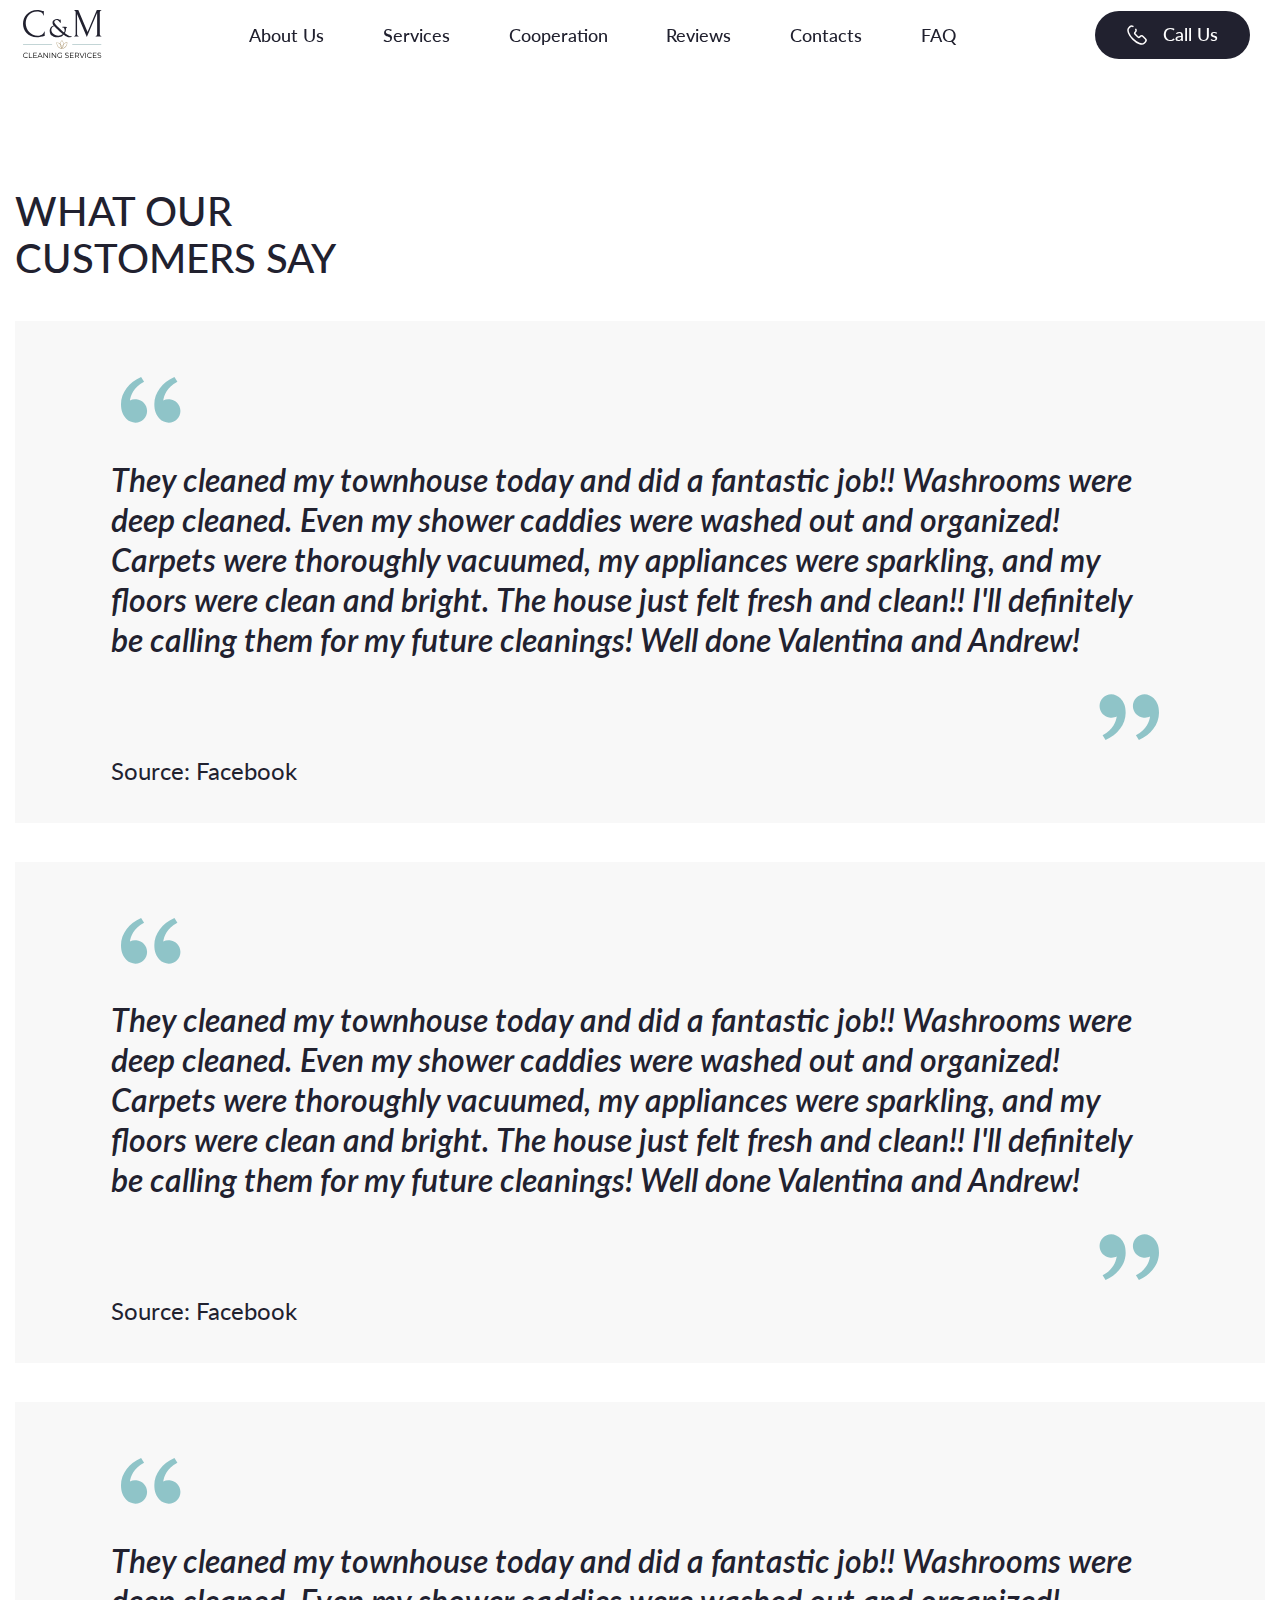
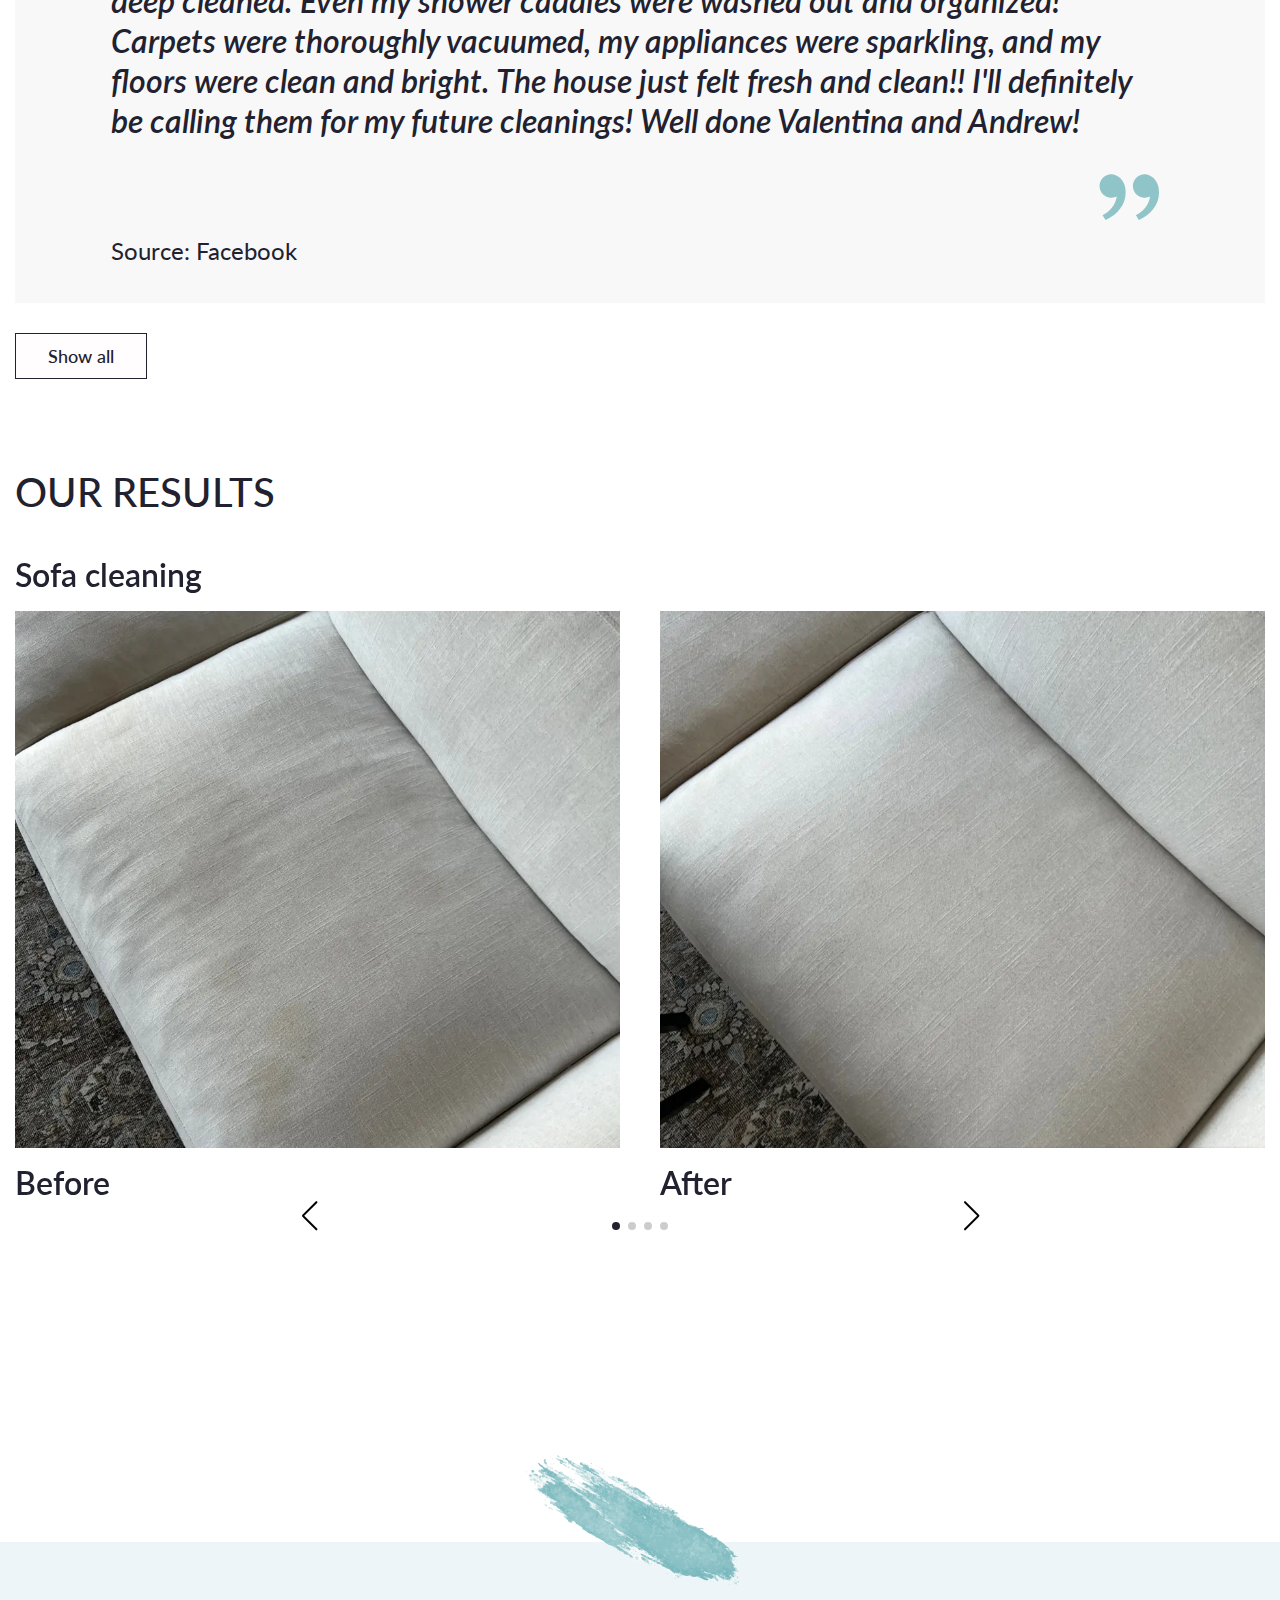
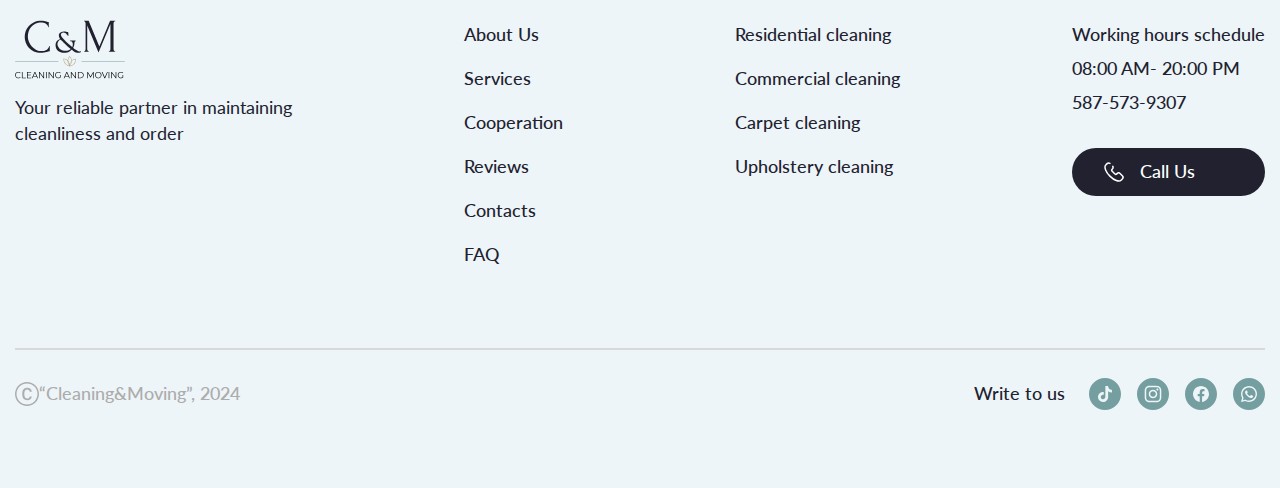
<file: reviews.html>
<!DOCTYPE html>
<html lang="en">

<head>
	<title>Cleaning Services</title>
	<meta charset="UTF-8">
	<meta name="format-detection" content="telephone=no">
	<!-- <style>body{opacity: 0;}</style> -->
	<link rel="stylesheet" href="css/style.min.css?_v=20241112223721">
	<link rel="shortcut icon" href="img/header/logonew.webp">
	<!-- <meta name="robots" content="noindex, nofollow"> -->
	<meta name="viewport" content="width=device-width, initial-scale=1.0">
</head>

<body>
	<div class="wrapper">
		<header class="header">
			<div class="header__containe">
				<a href="index1.html" class="header__logo"><img src="img/header/logon.svg" alt=""></a>

				<div class="header__menu menu">
					<nav class="menu__body">
						<ul class="menu__list">
							<li class="menu__item"><a href="about.html" class="menu__link">About Us</a></li>
							<li class="menu__item"><a href="services.html" class="menu__link">Services</a></li>
							<li class="menu__item"><a href="cooperation.html" class="menu__link">Cooperation</a></li>
							<li class="menu__item"><a href="reviews.html" class="menu__link">Reviews</a></li>
							<li class="menu__item"><a href="contacts.html" class="menu__link">Contacts</a></li>
							<li class="menu__item"><a href="faq.html" class="menu__link">FAQ</a></li>
							<!-- пункти меню які з'являються в бургері -->
							<li class="menu__item hidden"><a href="" data-popup="#popup" class="menu__link menu__link-btn-get">Get a quote</a></li>
						</ul>
						<div class="menu__social social">
							<ul class="social__list">
								<li class="social__item hidden"><a href="" class="social__link"><img src="img/header/social/tik_tok.svg" alt=""></a></li>
								<li class="social__item hidden"><a href="" class="social__link"><img src="img/header/social/instagram.svg" alt=""></a></li>
								<li class="social__item hidden"><a href="" class="social__link"><img src="img/header/social/facebook.svg" alt=""></a></li>
								<li class="social__item hidden"><a href="" class="social__link"><img src="img/header/social/whatsapp.svg" alt=""></a></li>
							</ul>
						</div>
					</nav>
				</div>
				<button type="button" class="header__button-call button-call" data-popup="#popup">
					<img src="img/header/Call.svg" alt="">
					Call Us
				</button>
				<button type="button" class="menu__icon icon-menu"><span></span></button>
			</div>
		</header>
		<div id="popup" aria-hidden="true" class="popup">
			<div class="popup__wrapper">
				<div class="popup__content">
					<button data-close type="button" class="popup__close"></button>

					<div class="popup__form-wrap">
						<h1 class="popup__title">Your date</h1>

						<div class="popup__form-img"><img src="img/form/01.svg" alt="Image"></div>

						<form class="popup__form form-call form" method="POST" action="sendmail.php" data-ajax="sendmail.php">
							<input type="text" name="form" class="form-call__input" placeholder="Name" required>
							<input type="tel" name="phone" class="form-call__input" placeholder="Phone number" required>

							<label class="form-call__checkbox">
								<input checked type="radio" name="contact" value="Call me" class="options-form__input">
								<span class="options-form__text">Call me</span>
							</label>

							<label class="form-call__checkbox">
								<input type="radio" name="contact" value="Write to me on WhatsApp" class="options-form__input">
								<span class="options-form__text">Write to me on WhatsApp</span>
							</label>

							<div class="form-call__checkbox">
								<input type="radio" name="contact" value="Write to me on Instagram" class="options-form__input">
								<span class="options-form__text">Write to me on Instagram</span>
							</div>

							<input type="text" name="username" class="form-call__input" placeholder="Username" required>

							<p class="popup__description">By clicking the “Order a call” button, you agree to the <span><a href="">processing of personal data</a></span></p>
							<button class="form-call__button button" type="submit">Order a call</button>
						</form>
					</div>

				</div>
			</div>
		</div>

		<!-- ggggg -->


		<main class="page-reviews">

			<!-- ------------------------------- Our results ----------------------------------------------- -->

			<section class="page-reviews__reviews-clients">
				<div class="reviews-clients__container">
					<h3 class="reviews__title title">What our <br> customers say</h3>
					<div data-showmore="items" class="reviews-clients__wrap">
						<ul data-showmore-content class="reviews-clients__content">
							<li class="reviews-clients__item">
								<div class="reviews__slide slide-reviews swiper-slide">
									<div class="slide-reviews__quotes-top">
										<svg xmlns="http://www.w3.org/2000/svg" width="80" height="80" viewBox="0 0 80 80" fill="none">
											<path d="M15.2767 57.7367C11.8433 54.09 10 50 10 43.37C10 31.7033 18.19 21.2467 30.1 16.0767L33.0767 20.67C21.96 26.6833 19.7867 34.4867 18.92 39.4067C20.71 38.48 23.0533 38.1567 25.35 38.37C31.3633 38.9267 36.1033 43.8633 36.1033 50C36.1033 53.0942 34.8742 56.0616 32.6862 58.2496C30.4983 60.4375 27.5309 61.6667 24.4367 61.6667C22.7255 61.6517 21.0345 61.2965 19.4619 60.6218C17.8893 59.9471 16.4666 58.9664 15.2767 57.7367ZM48.61 57.7367C45.1767 54.09 43.3333 50 43.3333 43.37C43.3333 31.7033 51.5233 21.2467 63.4333 16.0767L66.41 20.67C55.2933 26.6833 53.12 34.4867 52.2533 39.4067C54.0433 38.48 56.3867 38.1567 58.6833 38.37C64.6967 38.9267 69.4367 43.8633 69.4367 50C69.4367 53.0942 68.2075 56.0616 66.0196 58.2496C63.8317 60.4375 60.8642 61.6667 57.77 61.6667C56.0589 61.6517 54.3678 61.2965 52.7952 60.6218C51.2226 59.9471 49.8 58.9664 48.61 57.7367Z" fill="#8FC4C8" />
										</svg>
									</div>
									<div class="slide-reviews__text">
										<p>
											They cleaned my townhouse today and did a fantastic job!!
											Washrooms were deep cleaned. Even my shower caddies were
											washed out and organized! Carpets were thoroughly vacuumed,
											my appliances were sparkling, and my floors were clean and bright.
											The house just felt fresh and clean!! I'll definitely
											be calling them for my future cleanings! Well done
											Valentina and Andrew!
										</p>
									</div>
									<div class="slide-reviews__quotes-bottom">
										<svg xmlns="http://www.w3.org/2000/svg" width="80" height="80" viewBox="0 0 80 80" fill="none">
											<path d="M64.7233 22.2633C68.1567 25.91 70 30 70 36.63C70 48.2967 61.81 58.7533 49.9 63.9233L46.9233 59.33C58.04 53.3167 60.2133 45.5133 61.08 40.5933C59.29 41.52 56.9467 41.8433 54.65 41.63C48.6367 41.0733 43.8967 36.1367 43.8967 30C43.8967 26.9058 45.1258 23.9383 47.3138 21.7504C49.5017 19.5625 52.4691 18.3333 55.5633 18.3333C57.2745 18.3483 58.9656 18.7035 60.5381 19.3782C62.1107 20.0529 63.5334 21.0336 64.7233 22.2633ZM31.39 22.2633C34.8233 25.91 36.6667 30 36.6667 36.63C36.6667 48.2967 28.4767 58.7533 16.5667 63.9233L13.59 59.33C24.7067 53.3167 26.88 45.5133 27.7467 40.5933C25.9567 41.52 23.6133 41.8433 21.3167 41.63C15.3033 41.0733 10.5633 36.1367 10.5633 30C10.5633 26.9058 11.7925 23.9383 13.9804 21.7504C16.1683 19.5625 19.1358 18.3333 22.23 18.3333C23.9411 18.3483 25.6322 18.7035 27.2048 19.3782C28.7774 20.0528 30.2 21.0336 31.39 22.2633Z" fill="#8FC4C8" />
										</svg>
									</div>
									<div class="slide-reviews__sourse">Source: Facebook</div>
								</div>
							</li>

							<li class="reviews-clients__item">
								<div class="reviews__slide slide-reviews swiper-slide">
									<div class="slide-reviews__quotes-top">
										<svg xmlns="http://www.w3.org/2000/svg" width="80" height="80" viewBox="0 0 80 80" fill="none">
											<path d="M15.2767 57.7367C11.8433 54.09 10 50 10 43.37C10 31.7033 18.19 21.2467 30.1 16.0767L33.0767 20.67C21.96 26.6833 19.7867 34.4867 18.92 39.4067C20.71 38.48 23.0533 38.1567 25.35 38.37C31.3633 38.9267 36.1033 43.8633 36.1033 50C36.1033 53.0942 34.8742 56.0616 32.6862 58.2496C30.4983 60.4375 27.5309 61.6667 24.4367 61.6667C22.7255 61.6517 21.0345 61.2965 19.4619 60.6218C17.8893 59.9471 16.4666 58.9664 15.2767 57.7367ZM48.61 57.7367C45.1767 54.09 43.3333 50 43.3333 43.37C43.3333 31.7033 51.5233 21.2467 63.4333 16.0767L66.41 20.67C55.2933 26.6833 53.12 34.4867 52.2533 39.4067C54.0433 38.48 56.3867 38.1567 58.6833 38.37C64.6967 38.9267 69.4367 43.8633 69.4367 50C69.4367 53.0942 68.2075 56.0616 66.0196 58.2496C63.8317 60.4375 60.8642 61.6667 57.77 61.6667C56.0589 61.6517 54.3678 61.2965 52.7952 60.6218C51.2226 59.9471 49.8 58.9664 48.61 57.7367Z" fill="#8FC4C8" />
										</svg>
									</div>
									<div class="slide-reviews__text">
										<p>
											They cleaned my townhouse today and did a fantastic job!!
											Washrooms were deep cleaned. Even my shower caddies were
											washed out and organized! Carpets were thoroughly vacuumed,
											my appliances were sparkling, and my floors were clean and bright.
											The house just felt fresh and clean!! I'll definitely
											be calling them for my future cleanings! Well done
											Valentina and Andrew!
										</p>
									</div>
									<div class="slide-reviews__quotes-bottom">
										<svg xmlns="http://www.w3.org/2000/svg" width="80" height="80" viewBox="0 0 80 80" fill="none">
											<path d="M64.7233 22.2633C68.1567 25.91 70 30 70 36.63C70 48.2967 61.81 58.7533 49.9 63.9233L46.9233 59.33C58.04 53.3167 60.2133 45.5133 61.08 40.5933C59.29 41.52 56.9467 41.8433 54.65 41.63C48.6367 41.0733 43.8967 36.1367 43.8967 30C43.8967 26.9058 45.1258 23.9383 47.3138 21.7504C49.5017 19.5625 52.4691 18.3333 55.5633 18.3333C57.2745 18.3483 58.9656 18.7035 60.5381 19.3782C62.1107 20.0529 63.5334 21.0336 64.7233 22.2633ZM31.39 22.2633C34.8233 25.91 36.6667 30 36.6667 36.63C36.6667 48.2967 28.4767 58.7533 16.5667 63.9233L13.59 59.33C24.7067 53.3167 26.88 45.5133 27.7467 40.5933C25.9567 41.52 23.6133 41.8433 21.3167 41.63C15.3033 41.0733 10.5633 36.1367 10.5633 30C10.5633 26.9058 11.7925 23.9383 13.9804 21.7504C16.1683 19.5625 19.1358 18.3333 22.23 18.3333C23.9411 18.3483 25.6322 18.7035 27.2048 19.3782C28.7774 20.0528 30.2 21.0336 31.39 22.2633Z" fill="#8FC4C8" />
										</svg>
									</div>
									<div class="slide-reviews__sourse">Source: Facebook</div>
								</div>
							</li>

							<li class="reviews-clients__item">
								<div class="reviews__slide slide-reviews swiper-slide">
									<div class="slide-reviews__quotes-top">
										<svg xmlns="http://www.w3.org/2000/svg" width="80" height="80" viewBox="0 0 80 80" fill="none">
											<path d="M15.2767 57.7367C11.8433 54.09 10 50 10 43.37C10 31.7033 18.19 21.2467 30.1 16.0767L33.0767 20.67C21.96 26.6833 19.7867 34.4867 18.92 39.4067C20.71 38.48 23.0533 38.1567 25.35 38.37C31.3633 38.9267 36.1033 43.8633 36.1033 50C36.1033 53.0942 34.8742 56.0616 32.6862 58.2496C30.4983 60.4375 27.5309 61.6667 24.4367 61.6667C22.7255 61.6517 21.0345 61.2965 19.4619 60.6218C17.8893 59.9471 16.4666 58.9664 15.2767 57.7367ZM48.61 57.7367C45.1767 54.09 43.3333 50 43.3333 43.37C43.3333 31.7033 51.5233 21.2467 63.4333 16.0767L66.41 20.67C55.2933 26.6833 53.12 34.4867 52.2533 39.4067C54.0433 38.48 56.3867 38.1567 58.6833 38.37C64.6967 38.9267 69.4367 43.8633 69.4367 50C69.4367 53.0942 68.2075 56.0616 66.0196 58.2496C63.8317 60.4375 60.8642 61.6667 57.77 61.6667C56.0589 61.6517 54.3678 61.2965 52.7952 60.6218C51.2226 59.9471 49.8 58.9664 48.61 57.7367Z" fill="#8FC4C8" />
										</svg>
									</div>
									<div class="slide-reviews__text">
										<p>
											They cleaned my townhouse today and did a fantastic job!!
											Washrooms were deep cleaned. Even my shower caddies were
											washed out and organized! Carpets were thoroughly vacuumed,
											my appliances were sparkling, and my floors were clean and bright.
											The house just felt fresh and clean!! I'll definitely
											be calling them for my future cleanings! Well done
											Valentina and Andrew!
										</p>
									</div>
									<div class="slide-reviews__quotes-bottom">
										<svg xmlns="http://www.w3.org/2000/svg" width="80" height="80" viewBox="0 0 80 80" fill="none">
											<path d="M64.7233 22.2633C68.1567 25.91 70 30 70 36.63C70 48.2967 61.81 58.7533 49.9 63.9233L46.9233 59.33C58.04 53.3167 60.2133 45.5133 61.08 40.5933C59.29 41.52 56.9467 41.8433 54.65 41.63C48.6367 41.0733 43.8967 36.1367 43.8967 30C43.8967 26.9058 45.1258 23.9383 47.3138 21.7504C49.5017 19.5625 52.4691 18.3333 55.5633 18.3333C57.2745 18.3483 58.9656 18.7035 60.5381 19.3782C62.1107 20.0529 63.5334 21.0336 64.7233 22.2633ZM31.39 22.2633C34.8233 25.91 36.6667 30 36.6667 36.63C36.6667 48.2967 28.4767 58.7533 16.5667 63.9233L13.59 59.33C24.7067 53.3167 26.88 45.5133 27.7467 40.5933C25.9567 41.52 23.6133 41.8433 21.3167 41.63C15.3033 41.0733 10.5633 36.1367 10.5633 30C10.5633 26.9058 11.7925 23.9383 13.9804 21.7504C16.1683 19.5625 19.1358 18.3333 22.23 18.3333C23.9411 18.3483 25.6322 18.7035 27.2048 19.3782C28.7774 20.0528 30.2 21.0336 31.39 22.2633Z" fill="#8FC4C8" />
										</svg>
									</div>
									<div class="slide-reviews__sourse">Source: Facebook</div>
								</div>
							</li>

							<li class="reviews-clients__item">
								<div class="reviews__slide slide-reviews swiper-slide">
									<div class="slide-reviews__quotes-top">
										<svg xmlns="http://www.w3.org/2000/svg" width="80" height="80" viewBox="0 0 80 80" fill="none">
											<path d="M15.2767 57.7367C11.8433 54.09 10 50 10 43.37C10 31.7033 18.19 21.2467 30.1 16.0767L33.0767 20.67C21.96 26.6833 19.7867 34.4867 18.92 39.4067C20.71 38.48 23.0533 38.1567 25.35 38.37C31.3633 38.9267 36.1033 43.8633 36.1033 50C36.1033 53.0942 34.8742 56.0616 32.6862 58.2496C30.4983 60.4375 27.5309 61.6667 24.4367 61.6667C22.7255 61.6517 21.0345 61.2965 19.4619 60.6218C17.8893 59.9471 16.4666 58.9664 15.2767 57.7367ZM48.61 57.7367C45.1767 54.09 43.3333 50 43.3333 43.37C43.3333 31.7033 51.5233 21.2467 63.4333 16.0767L66.41 20.67C55.2933 26.6833 53.12 34.4867 52.2533 39.4067C54.0433 38.48 56.3867 38.1567 58.6833 38.37C64.6967 38.9267 69.4367 43.8633 69.4367 50C69.4367 53.0942 68.2075 56.0616 66.0196 58.2496C63.8317 60.4375 60.8642 61.6667 57.77 61.6667C56.0589 61.6517 54.3678 61.2965 52.7952 60.6218C51.2226 59.9471 49.8 58.9664 48.61 57.7367Z" fill="#8FC4C8" />
										</svg>
									</div>
									<div class="slide-reviews__text">
										<p>
											They cleaned my townhouse today and did a fantastic job!!
											Washrooms were deep cleaned. Even my shower caddies were
											washed out and organized! Carpets were thoroughly vacuumed,
											my appliances were sparkling, and my floors were clean and bright.
											The house just felt fresh and clean!! I'll definitely
											be calling them for my future cleanings! Well done
											Valentina and Andrew!
										</p>
									</div>
									<div class="slide-reviews__quotes-bottom">
										<svg xmlns="http://www.w3.org/2000/svg" width="80" height="80" viewBox="0 0 80 80" fill="none">
											<path d="M64.7233 22.2633C68.1567 25.91 70 30 70 36.63C70 48.2967 61.81 58.7533 49.9 63.9233L46.9233 59.33C58.04 53.3167 60.2133 45.5133 61.08 40.5933C59.29 41.52 56.9467 41.8433 54.65 41.63C48.6367 41.0733 43.8967 36.1367 43.8967 30C43.8967 26.9058 45.1258 23.9383 47.3138 21.7504C49.5017 19.5625 52.4691 18.3333 55.5633 18.3333C57.2745 18.3483 58.9656 18.7035 60.5381 19.3782C62.1107 20.0529 63.5334 21.0336 64.7233 22.2633ZM31.39 22.2633C34.8233 25.91 36.6667 30 36.6667 36.63C36.6667 48.2967 28.4767 58.7533 16.5667 63.9233L13.59 59.33C24.7067 53.3167 26.88 45.5133 27.7467 40.5933C25.9567 41.52 23.6133 41.8433 21.3167 41.63C15.3033 41.0733 10.5633 36.1367 10.5633 30C10.5633 26.9058 11.7925 23.9383 13.9804 21.7504C16.1683 19.5625 19.1358 18.3333 22.23 18.3333C23.9411 18.3483 25.6322 18.7035 27.2048 19.3782C28.7774 20.0528 30.2 21.0336 31.39 22.2633Z" fill="#8FC4C8" />
										</svg>
									</div>
									<div class="slide-reviews__sourse">Source: Facebook</div>
								</div>
							</li>

							<li class="reviews-clients__item">
								<div class="reviews__slide slide-reviews swiper-slide">
									<div class="slide-reviews__quotes-top">
										<svg xmlns="http://www.w3.org/2000/svg" width="80" height="80" viewBox="0 0 80 80" fill="none">
											<path d="M15.2767 57.7367C11.8433 54.09 10 50 10 43.37C10 31.7033 18.19 21.2467 30.1 16.0767L33.0767 20.67C21.96 26.6833 19.7867 34.4867 18.92 39.4067C20.71 38.48 23.0533 38.1567 25.35 38.37C31.3633 38.9267 36.1033 43.8633 36.1033 50C36.1033 53.0942 34.8742 56.0616 32.6862 58.2496C30.4983 60.4375 27.5309 61.6667 24.4367 61.6667C22.7255 61.6517 21.0345 61.2965 19.4619 60.6218C17.8893 59.9471 16.4666 58.9664 15.2767 57.7367ZM48.61 57.7367C45.1767 54.09 43.3333 50 43.3333 43.37C43.3333 31.7033 51.5233 21.2467 63.4333 16.0767L66.41 20.67C55.2933 26.6833 53.12 34.4867 52.2533 39.4067C54.0433 38.48 56.3867 38.1567 58.6833 38.37C64.6967 38.9267 69.4367 43.8633 69.4367 50C69.4367 53.0942 68.2075 56.0616 66.0196 58.2496C63.8317 60.4375 60.8642 61.6667 57.77 61.6667C56.0589 61.6517 54.3678 61.2965 52.7952 60.6218C51.2226 59.9471 49.8 58.9664 48.61 57.7367Z" fill="#8FC4C8" />
										</svg>
									</div>
									<div class="slide-reviews__text">
										<p>
											They cleaned my townhouse today and did a fantastic job!!
											Washrooms were deep cleaned. Even my shower caddies were
											washed out and organized! Carpets were thoroughly vacuumed,
											my appliances were sparkling, and my floors were clean and bright.
											The house just felt fresh and clean!! I'll definitely
											be calling them for my future cleanings! Well done
											Valentina and Andrew!
										</p>
									</div>
									<div class="slide-reviews__quotes-bottom">
										<svg xmlns="http://www.w3.org/2000/svg" width="80" height="80" viewBox="0 0 80 80" fill="none">
											<path d="M64.7233 22.2633C68.1567 25.91 70 30 70 36.63C70 48.2967 61.81 58.7533 49.9 63.9233L46.9233 59.33C58.04 53.3167 60.2133 45.5133 61.08 40.5933C59.29 41.52 56.9467 41.8433 54.65 41.63C48.6367 41.0733 43.8967 36.1367 43.8967 30C43.8967 26.9058 45.1258 23.9383 47.3138 21.7504C49.5017 19.5625 52.4691 18.3333 55.5633 18.3333C57.2745 18.3483 58.9656 18.7035 60.5381 19.3782C62.1107 20.0529 63.5334 21.0336 64.7233 22.2633ZM31.39 22.2633C34.8233 25.91 36.6667 30 36.6667 36.63C36.6667 48.2967 28.4767 58.7533 16.5667 63.9233L13.59 59.33C24.7067 53.3167 26.88 45.5133 27.7467 40.5933C25.9567 41.52 23.6133 41.8433 21.3167 41.63C15.3033 41.0733 10.5633 36.1367 10.5633 30C10.5633 26.9058 11.7925 23.9383 13.9804 21.7504C16.1683 19.5625 19.1358 18.3333 22.23 18.3333C23.9411 18.3483 25.6322 18.7035 27.2048 19.3782C28.7774 20.0528 30.2 21.0336 31.39 22.2633Z" fill="#8FC4C8" />
										</svg>
									</div>
									<div class="slide-reviews__sourse">Source: Facebook</div>
								</div>
							</li>

							<li class="reviews-clients__item">
								<div class="reviews__slide slide-reviews swiper-slide">
									<div class="slide-reviews__quotes-top">
										<svg xmlns="http://www.w3.org/2000/svg" width="80" height="80" viewBox="0 0 80 80" fill="none">
											<path d="M15.2767 57.7367C11.8433 54.09 10 50 10 43.37C10 31.7033 18.19 21.2467 30.1 16.0767L33.0767 20.67C21.96 26.6833 19.7867 34.4867 18.92 39.4067C20.71 38.48 23.0533 38.1567 25.35 38.37C31.3633 38.9267 36.1033 43.8633 36.1033 50C36.1033 53.0942 34.8742 56.0616 32.6862 58.2496C30.4983 60.4375 27.5309 61.6667 24.4367 61.6667C22.7255 61.6517 21.0345 61.2965 19.4619 60.6218C17.8893 59.9471 16.4666 58.9664 15.2767 57.7367ZM48.61 57.7367C45.1767 54.09 43.3333 50 43.3333 43.37C43.3333 31.7033 51.5233 21.2467 63.4333 16.0767L66.41 20.67C55.2933 26.6833 53.12 34.4867 52.2533 39.4067C54.0433 38.48 56.3867 38.1567 58.6833 38.37C64.6967 38.9267 69.4367 43.8633 69.4367 50C69.4367 53.0942 68.2075 56.0616 66.0196 58.2496C63.8317 60.4375 60.8642 61.6667 57.77 61.6667C56.0589 61.6517 54.3678 61.2965 52.7952 60.6218C51.2226 59.9471 49.8 58.9664 48.61 57.7367Z" fill="#8FC4C8" />
										</svg>
									</div>
									<div class="slide-reviews__text">
										<p>
											They cleaned my townhouse today and did a fantastic job!!
											Washrooms were deep cleaned. Even my shower caddies were
											washed out and organized! Carpets were thoroughly vacuumed,
											my appliances were sparkling, and my floors were clean and bright.
											The house just felt fresh and clean!! I'll definitely
											be calling them for my future cleanings! Well done
											Valentina and Andrew!
										</p>
									</div>
									<div class="slide-reviews__quotes-bottom">
										<svg xmlns="http://www.w3.org/2000/svg" width="80" height="80" viewBox="0 0 80 80" fill="none">
											<path d="M64.7233 22.2633C68.1567 25.91 70 30 70 36.63C70 48.2967 61.81 58.7533 49.9 63.9233L46.9233 59.33C58.04 53.3167 60.2133 45.5133 61.08 40.5933C59.29 41.52 56.9467 41.8433 54.65 41.63C48.6367 41.0733 43.8967 36.1367 43.8967 30C43.8967 26.9058 45.1258 23.9383 47.3138 21.7504C49.5017 19.5625 52.4691 18.3333 55.5633 18.3333C57.2745 18.3483 58.9656 18.7035 60.5381 19.3782C62.1107 20.0529 63.5334 21.0336 64.7233 22.2633ZM31.39 22.2633C34.8233 25.91 36.6667 30 36.6667 36.63C36.6667 48.2967 28.4767 58.7533 16.5667 63.9233L13.59 59.33C24.7067 53.3167 26.88 45.5133 27.7467 40.5933C25.9567 41.52 23.6133 41.8433 21.3167 41.63C15.3033 41.0733 10.5633 36.1367 10.5633 30C10.5633 26.9058 11.7925 23.9383 13.9804 21.7504C16.1683 19.5625 19.1358 18.3333 22.23 18.3333C23.9411 18.3483 25.6322 18.7035 27.2048 19.3782C28.7774 20.0528 30.2 21.0336 31.39 22.2633Z" fill="#8FC4C8" />
										</svg>
									</div>
									<div class="slide-reviews__sourse">Source: Facebook</div>
								</div>
							</li>

							<li class="reviews-clients__item">
								<div class="reviews__slide slide-reviews swiper-slide">
									<div class="slide-reviews__quotes-top">
										<svg xmlns="http://www.w3.org/2000/svg" width="80" height="80" viewBox="0 0 80 80" fill="none">
											<path d="M15.2767 57.7367C11.8433 54.09 10 50 10 43.37C10 31.7033 18.19 21.2467 30.1 16.0767L33.0767 20.67C21.96 26.6833 19.7867 34.4867 18.92 39.4067C20.71 38.48 23.0533 38.1567 25.35 38.37C31.3633 38.9267 36.1033 43.8633 36.1033 50C36.1033 53.0942 34.8742 56.0616 32.6862 58.2496C30.4983 60.4375 27.5309 61.6667 24.4367 61.6667C22.7255 61.6517 21.0345 61.2965 19.4619 60.6218C17.8893 59.9471 16.4666 58.9664 15.2767 57.7367ZM48.61 57.7367C45.1767 54.09 43.3333 50 43.3333 43.37C43.3333 31.7033 51.5233 21.2467 63.4333 16.0767L66.41 20.67C55.2933 26.6833 53.12 34.4867 52.2533 39.4067C54.0433 38.48 56.3867 38.1567 58.6833 38.37C64.6967 38.9267 69.4367 43.8633 69.4367 50C69.4367 53.0942 68.2075 56.0616 66.0196 58.2496C63.8317 60.4375 60.8642 61.6667 57.77 61.6667C56.0589 61.6517 54.3678 61.2965 52.7952 60.6218C51.2226 59.9471 49.8 58.9664 48.61 57.7367Z" fill="#8FC4C8" />
										</svg>
									</div>
									<div class="slide-reviews__text">
										<p>
											They cleaned my townhouse today and did a fantastic job!!
											Washrooms were deep cleaned. Even my shower caddies were
											washed out and organized! Carpets were thoroughly vacuumed,
											my appliances were sparkling, and my floors were clean and bright.
											The house just felt fresh and clean!! I'll definitely
											be calling them for my future cleanings! Well done
											Valentina and Andrew!
										</p>
									</div>
									<div class="slide-reviews__quotes-bottom">
										<svg xmlns="http://www.w3.org/2000/svg" width="80" height="80" viewBox="0 0 80 80" fill="none">
											<path d="M64.7233 22.2633C68.1567 25.91 70 30 70 36.63C70 48.2967 61.81 58.7533 49.9 63.9233L46.9233 59.33C58.04 53.3167 60.2133 45.5133 61.08 40.5933C59.29 41.52 56.9467 41.8433 54.65 41.63C48.6367 41.0733 43.8967 36.1367 43.8967 30C43.8967 26.9058 45.1258 23.9383 47.3138 21.7504C49.5017 19.5625 52.4691 18.3333 55.5633 18.3333C57.2745 18.3483 58.9656 18.7035 60.5381 19.3782C62.1107 20.0529 63.5334 21.0336 64.7233 22.2633ZM31.39 22.2633C34.8233 25.91 36.6667 30 36.6667 36.63C36.6667 48.2967 28.4767 58.7533 16.5667 63.9233L13.59 59.33C24.7067 53.3167 26.88 45.5133 27.7467 40.5933C25.9567 41.52 23.6133 41.8433 21.3167 41.63C15.3033 41.0733 10.5633 36.1367 10.5633 30C10.5633 26.9058 11.7925 23.9383 13.9804 21.7504C16.1683 19.5625 19.1358 18.3333 22.23 18.3333C23.9411 18.3483 25.6322 18.7035 27.2048 19.3782C28.7774 20.0528 30.2 21.0336 31.39 22.2633Z" fill="#8FC4C8" />
										</svg>
									</div>
									<div class="slide-reviews__sourse">Source: Facebook</div>
								</div>
							</li>

							<li class="reviews-clients__item">
								<div class="reviews__slide slide-reviews swiper-slide">
									<div class="slide-reviews__quotes-top">
										<svg xmlns="http://www.w3.org/2000/svg" width="80" height="80" viewBox="0 0 80 80" fill="none">
											<path d="M15.2767 57.7367C11.8433 54.09 10 50 10 43.37C10 31.7033 18.19 21.2467 30.1 16.0767L33.0767 20.67C21.96 26.6833 19.7867 34.4867 18.92 39.4067C20.71 38.48 23.0533 38.1567 25.35 38.37C31.3633 38.9267 36.1033 43.8633 36.1033 50C36.1033 53.0942 34.8742 56.0616 32.6862 58.2496C30.4983 60.4375 27.5309 61.6667 24.4367 61.6667C22.7255 61.6517 21.0345 61.2965 19.4619 60.6218C17.8893 59.9471 16.4666 58.9664 15.2767 57.7367ZM48.61 57.7367C45.1767 54.09 43.3333 50 43.3333 43.37C43.3333 31.7033 51.5233 21.2467 63.4333 16.0767L66.41 20.67C55.2933 26.6833 53.12 34.4867 52.2533 39.4067C54.0433 38.48 56.3867 38.1567 58.6833 38.37C64.6967 38.9267 69.4367 43.8633 69.4367 50C69.4367 53.0942 68.2075 56.0616 66.0196 58.2496C63.8317 60.4375 60.8642 61.6667 57.77 61.6667C56.0589 61.6517 54.3678 61.2965 52.7952 60.6218C51.2226 59.9471 49.8 58.9664 48.61 57.7367Z" fill="#8FC4C8" />
										</svg>
									</div>
									<div class="slide-reviews__text">
										<p>
											They cleaned my townhouse today and did a fantastic job!!
											Washrooms were deep cleaned. Even my shower caddies were
											washed out and organized! Carpets were thoroughly vacuumed,
											my appliances were sparkling, and my floors were clean and bright.
											The house just felt fresh and clean!! I'll definitely
											be calling them for my future cleanings! Well done
											Valentina and Andrew!
										</p>
									</div>
									<div class="slide-reviews__quotes-bottom">
										<svg xmlns="http://www.w3.org/2000/svg" width="80" height="80" viewBox="0 0 80 80" fill="none">
											<path d="M64.7233 22.2633C68.1567 25.91 70 30 70 36.63C70 48.2967 61.81 58.7533 49.9 63.9233L46.9233 59.33C58.04 53.3167 60.2133 45.5133 61.08 40.5933C59.29 41.52 56.9467 41.8433 54.65 41.63C48.6367 41.0733 43.8967 36.1367 43.8967 30C43.8967 26.9058 45.1258 23.9383 47.3138 21.7504C49.5017 19.5625 52.4691 18.3333 55.5633 18.3333C57.2745 18.3483 58.9656 18.7035 60.5381 19.3782C62.1107 20.0529 63.5334 21.0336 64.7233 22.2633ZM31.39 22.2633C34.8233 25.91 36.6667 30 36.6667 36.63C36.6667 48.2967 28.4767 58.7533 16.5667 63.9233L13.59 59.33C24.7067 53.3167 26.88 45.5133 27.7467 40.5933C25.9567 41.52 23.6133 41.8433 21.3167 41.63C15.3033 41.0733 10.5633 36.1367 10.5633 30C10.5633 26.9058 11.7925 23.9383 13.9804 21.7504C16.1683 19.5625 19.1358 18.3333 22.23 18.3333C23.9411 18.3483 25.6322 18.7035 27.2048 19.3782C28.7774 20.0528 30.2 21.0336 31.39 22.2633Z" fill="#8FC4C8" />
										</svg>
									</div>
									<div class="slide-reviews__sourse">Source: Facebook</div>
								</div>
							</li>
						</ul>

						<button hidden data-showmore-button type="button" class="reviews-clients__more">
							<span>Show all</span>
							<span>Collapse</span>
						</button>
					</div>
				</div>
			</section>

			<!-- ------------------------------- Our results ----------------------------------------------- -->

			<section class="page-reviews__results results-reviews">
				<div class="results-reviews__container">

					<div class="residential__results results">
						<h3 class="results__title title">Our results</h3>

						<div class="results__content">
							<div class="results__slider swiper">
								<div class="results__wrapper swiper-wrapper">

									<div class="results__slide slide-results swiper-slide">
										<h4 class="slide-results__title">Sofa cleaning</h4>
										<div class="slide-results__wrap">
											<div class="slide-results__before before-slide">
												<div class="before-slide__img">
													<img src="img/services/upholstery/results/01.webp" alt="Image">
												</div>
												<h4 class="before-slide__description">Before</h4>
											</div>
											<div class="slide-results__after after-slide">
												<div class="after-slide__img">
													<img src="img/services/upholstery/results/02.webp" alt="Image">
												</div>
												<h4 class="after-slide__description">After</h4>
											</div>
										</div>
									</div>

									<div class="results__slide slide-results swiper-slide">
										<h4 class="slide-results__title">Sofa cleaning</h4>
										<div class="slide-results__wrap">
											<div class="slide-results__before before-slide">
												<div class="before-slide__img">
													<img src="img/services/upholstery/results/001.webp" alt="Image">
												</div>
												<h4 class="before-slide__description">Before</h4>
											</div>
											<div class="slide-results__after after-slide">
												<div class="after-slide__img">
													<img src="img/services/upholstery/results/002.webp" alt="Image">
												</div>
												<h4 class="after-slide__description">After</h4>
											</div>
										</div>
									</div>

									<div class="results__slide slide-results swiper-slide">
										<h3 class="slide-results__title">Sofa cleaning</h3>
										<div class="slide-results__wrap">
											<div class="slide-results__before before-slide">
												<div class="before-slide__img">
													<img src="img/services/upholstery/results/03.webp" alt="Image">
												</div>
												<h4 class="before-slide__description">Before</h4>
											</div>
											<div class="slide-results__after after-slide">
												<div class="after-slide__img">
													<img src="img/services/upholstery/results/04.webp" alt="Image">
												</div>
												<h4 class="after-slide__description">After</h4>
											</div>
										</div>
									</div>

									<div class="results__slide slide-results swiper-slide">
										<h3 class="slide-results__title">Chair cleaning</h3>
										<div class="slide-results__wrap">
											<div class="slide-results__before before-slide">
												<div class="before-slide__img">
													<img src="img/services/upholstery/results/003.webp" alt="Image">
												</div>
												<h4 class="before-slide__description">Before</h4>
											</div>
											<div class="slide-results__after after-slide">
												<div class="after-slide__img">
													<img src="img/services/upholstery/results/004.webp" alt="Image">
												</div>
												<h4 class="after-slide__description">After</h4>
											</div>
										</div>
									</div>

								</div>

								<!-- Якщо потрібна пагінація -->
								<div class="swiper-pagination"></div>
								<!-- Якщо потрібна навігація (ліворуч/праворуч) -->
								<button type="button" class="swiper-button-prev"></button>
								<button type="button" class="swiper-button-next"></button>
							</div>
						</div>
					</div>

				</div>
			</section>



		</main>
		<footer class="footer">
			<div class="footer__container">
				<div class="footer__decor">
					<img src="img/footer/Decor.svg" alt="decor">
				</div>
				<div class="footer__decor-mini">
					<img src="img/footer/Decor-mini.svg" alt="decor-mini">
				</div>

				<div class="footer__top top-footer">
					<div class="top-footer__partner partner-footer">
						<div class="partner-footer__logo">
							<img src="img/footer/logo-footer.svg" alt="">
						</div>
						<p class="partner-footer__text">Your reliable partner in maintaining <br> cleanliness and order</p>
					</div>

					<div class="top-footer__menu1 menu1-footer">
						<ul class="menu1-footer__list">
							<li class="menu1-footer__item"><a href="about.html" class="menu1-footer__link">About Us</a></li>
							<li class="menu1-footer__item"><a href="services.html" class="menu1-footer__link">Services</a></li>
							<li class="menu1-footer__item"><a href="cooperation.html" class="menu1-footer__link">Cooperation</a></li>
							<li class="menu1-footer__item"><a href="reviews.html" class="menu1-footer__link">Reviews</a></li>
							<li class="menu1-footer__item"><a href="contacts.html" class="menu1-footer__link">Contacts</a></li>
							<li class="menu1-footer__item"><a href="faq.html" class="menu1-footer__link">FAQ</a></li>
						</ul>
					</div>

					<div class="top-footer__menu2 menu2-footer">
						<ul class="menu2-footer__list">
							<li class="menu2-footer__item"><a href="" class="menu2-footer__link">Residential cleaning</a></li>
							<li class="menu2-footer__item"><a href="" class="menu2-footer__link">Commercial cleaning</a></li>
							<li class="menu2-footer__item"><a href="" class="menu2-footer__link">Carpet cleaning</a></li>
							<li class="menu2-footer__item"><a href="" class="menu2-footer__link">Upholstery cleaning</a></li>
						</ul>
					</div>

					<div class="top-footer__info info-footer">
						<div class="info-footer__contacts contacts-footer">
							<p class="contacts-footer__text">Working hours schedule</p>
							<p class="contacts-footer__work-hours">08:00 AM- 20:00 PM</p>
							<p class="contacts-footer__tel"><a href="tel:5875739307">587-573-9307</a></p>
						</div>

						<button type="button" class="info-footer__button-call button-call" data-popup="#popup">
							<img src="img/header/Call.svg" alt="">
							Call Us
						</button>
					</div>
				</div>

				<div class="footer__bottom bottom-footer">
					<div class="bottom-footer__slogan slogan-footer">
						<img src="img/footer/slogan.svg" alt="" class="slogan-footer__img">
						<p class="slogan-footer__text">“Cleaning&Moving”, 2024</p>
					</div>
					<div class="bottom-footer__media media-footer">
						<h2 class="media-footer__title">Write to us</h2>
						<ul class="media-footer__list">
							<li class="media-footer__item"><a href="https://www.tiktok.com/@cleaningmovingcalgary?_t=8qCTRWCVu8k&_r=1" target="blank" class="media-footer__link"><img src="img/footer/tik_tok.svg" alt=""></a></li>
							<li class="media-footer__item"><a href="https://www.instagram.com/cleaning_services_canada/?next=%2F" target="blank" class="media-footer__link"><img src="img/footer/instagram.svg" alt=""></a></li>
							<li class="media-footer__item"><a href="https://www.facebook.com/share/ZxKqvmpSy1yYyH2X/?mibextid=JRoKGi" target="blank" class="media-footer__link"><img src="img/footer/facebook.svg" alt=""></a></li>
							<li class="media-footer__item"><a href="https://wa.me/15875739404" target="blank" class="media-footer__link"><img src="img/footer/whatsapp.svg" alt=""></a></li>
						</ul>
					</div>
				</div>
			</div>
		</footer>
	</div>
	<script src="js/app.min.js?_v=20241112223721"></script>
</body>

</html>
</file>
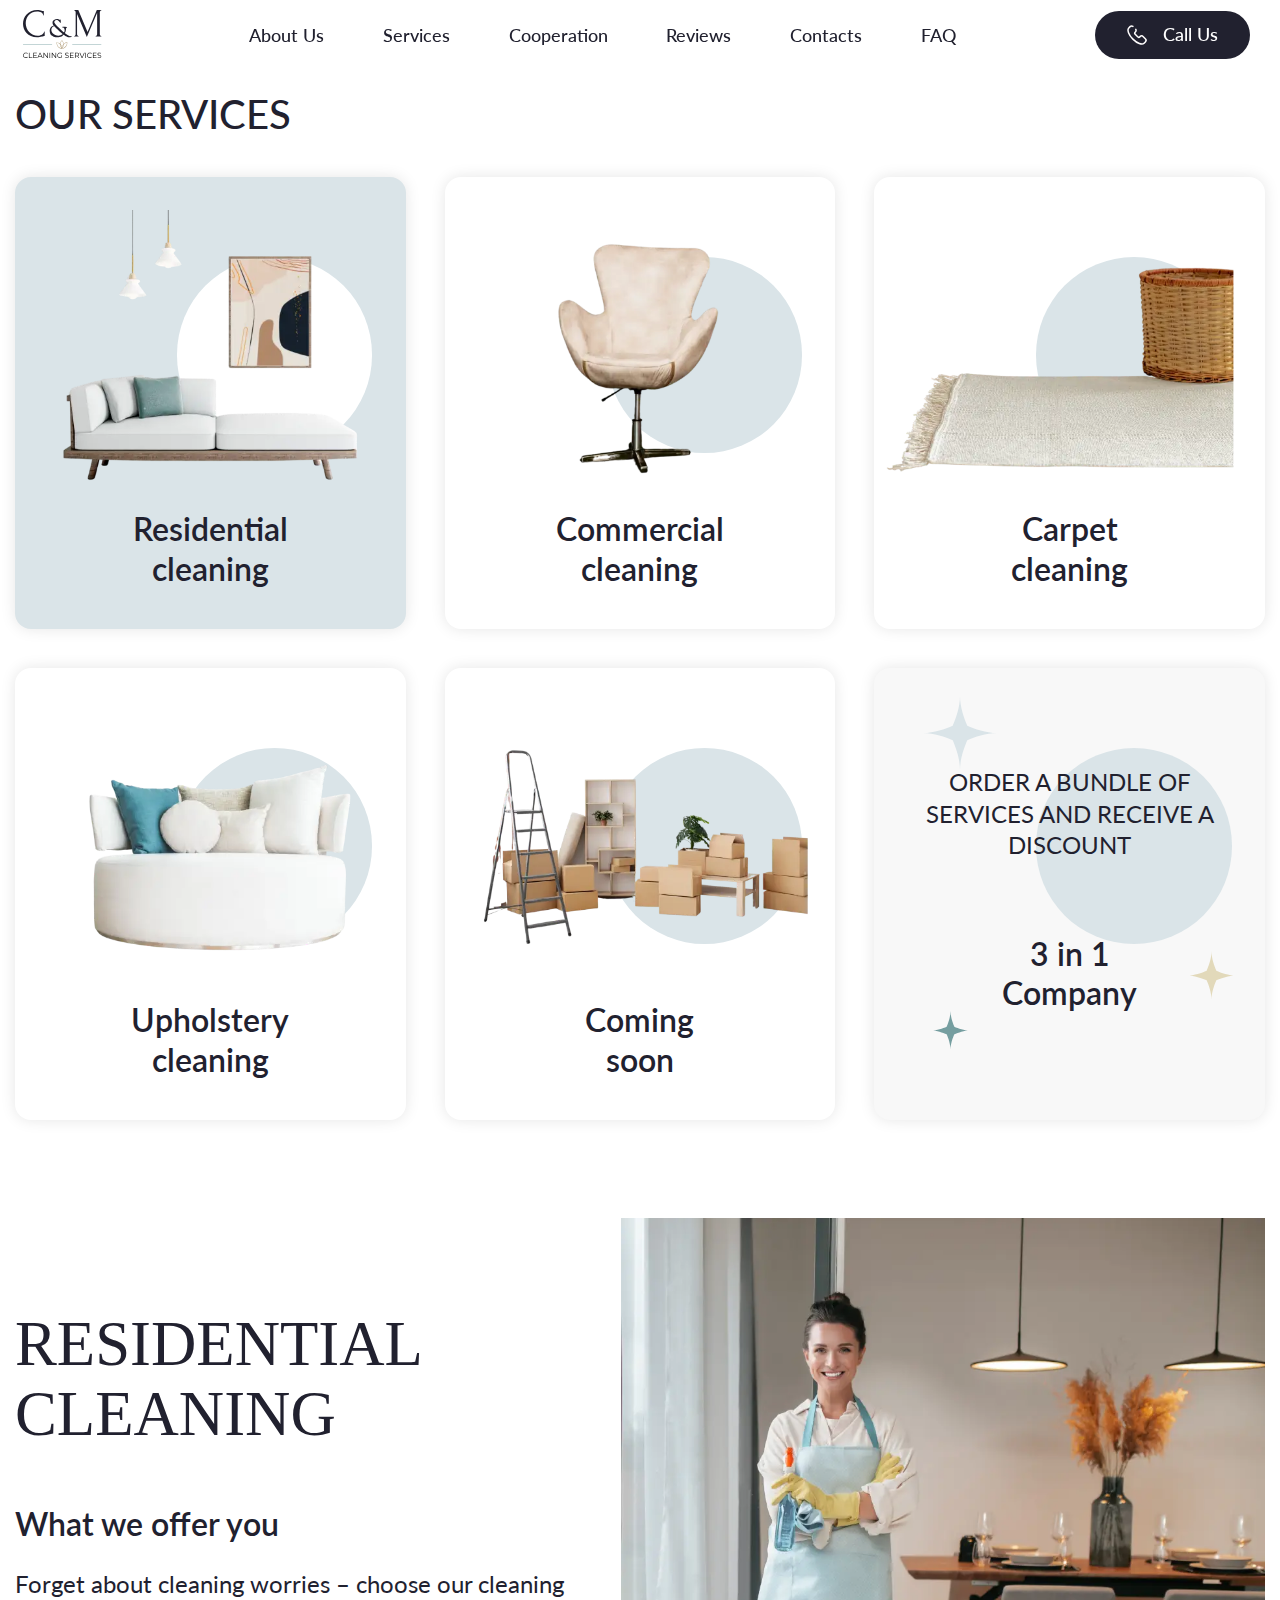
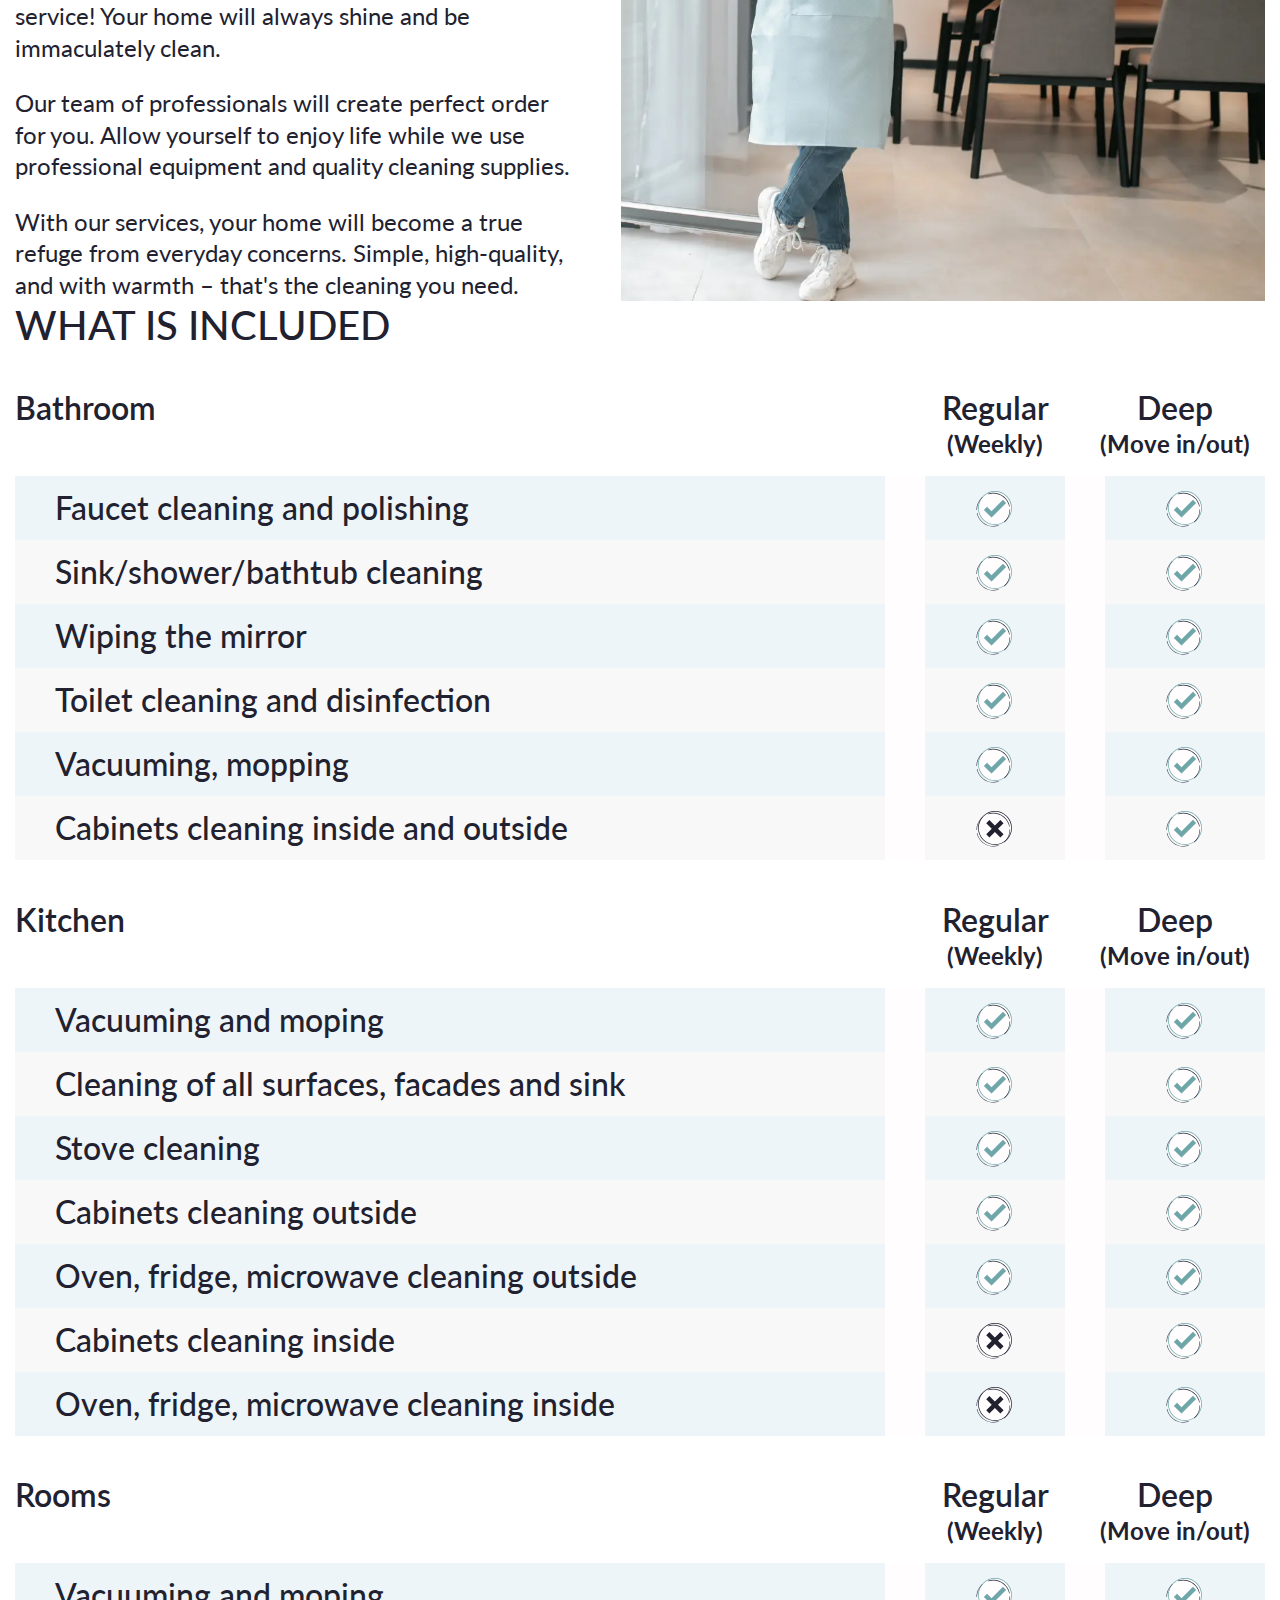
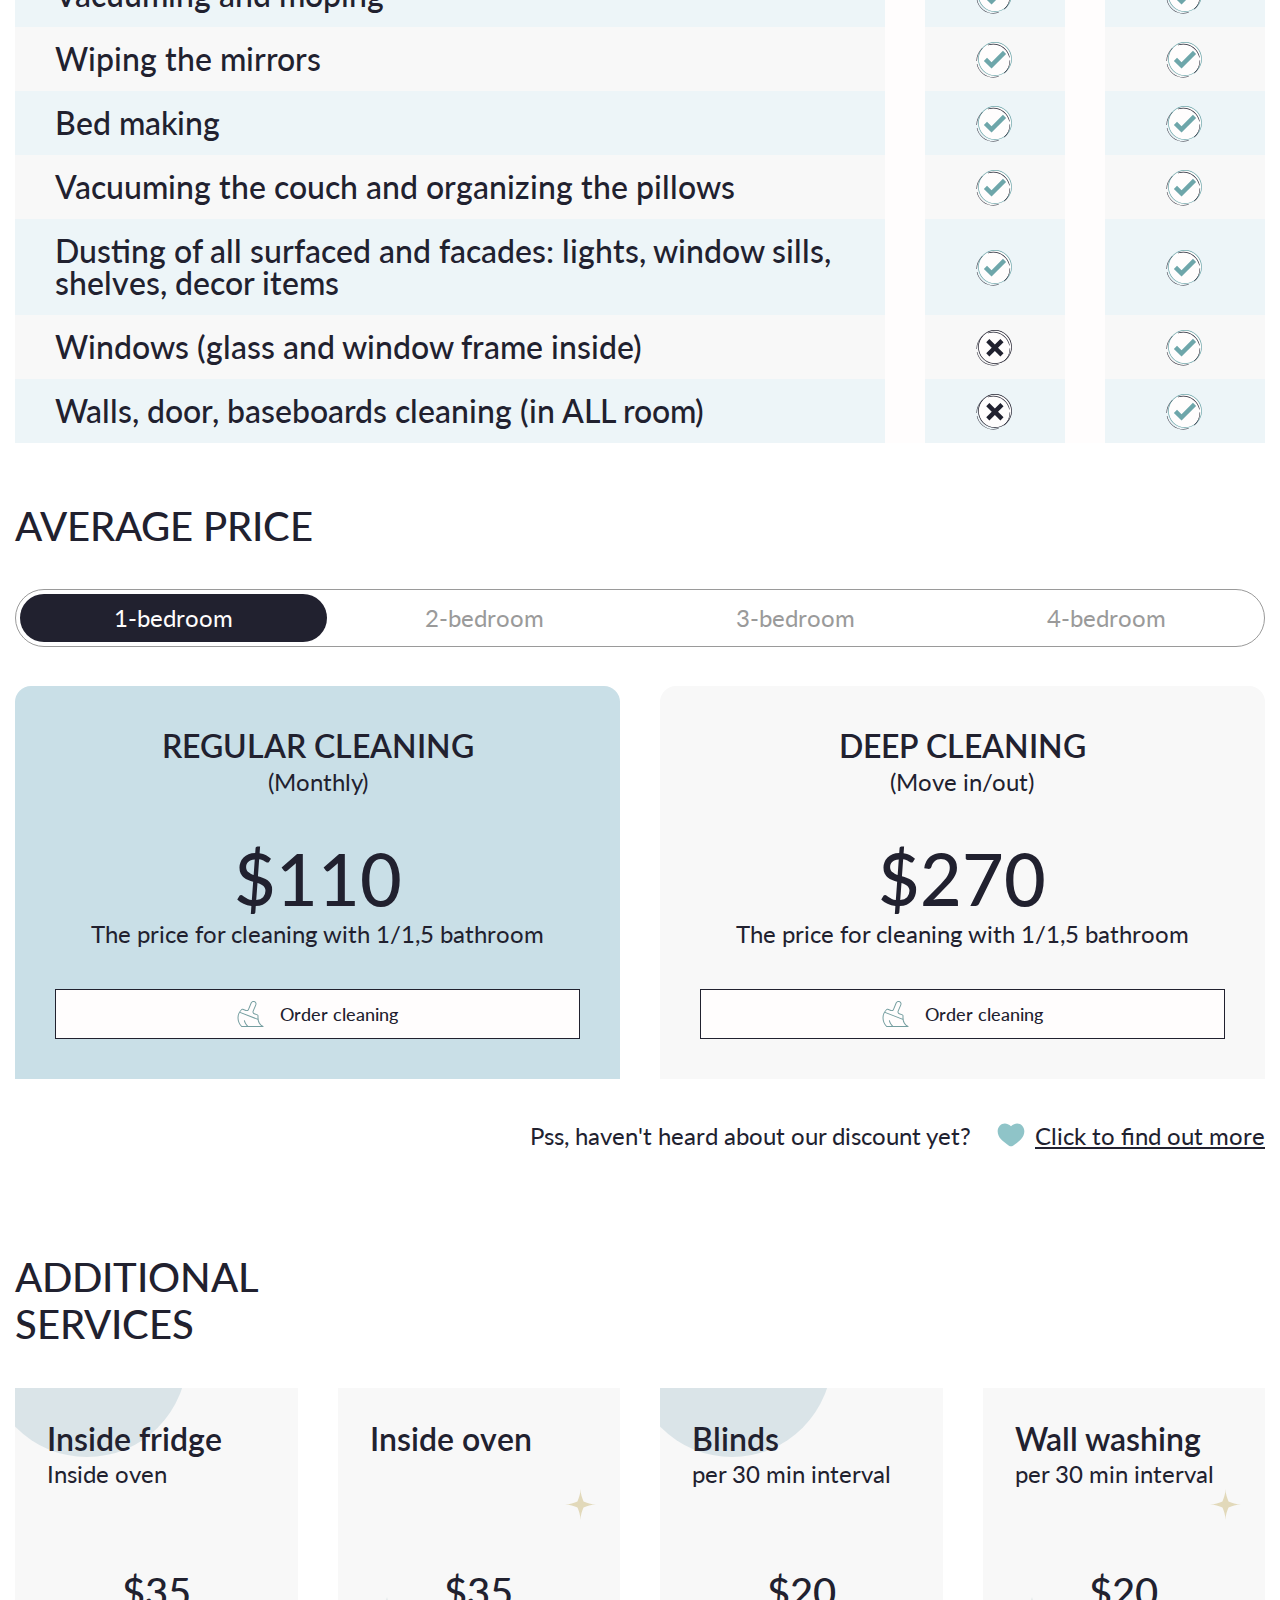
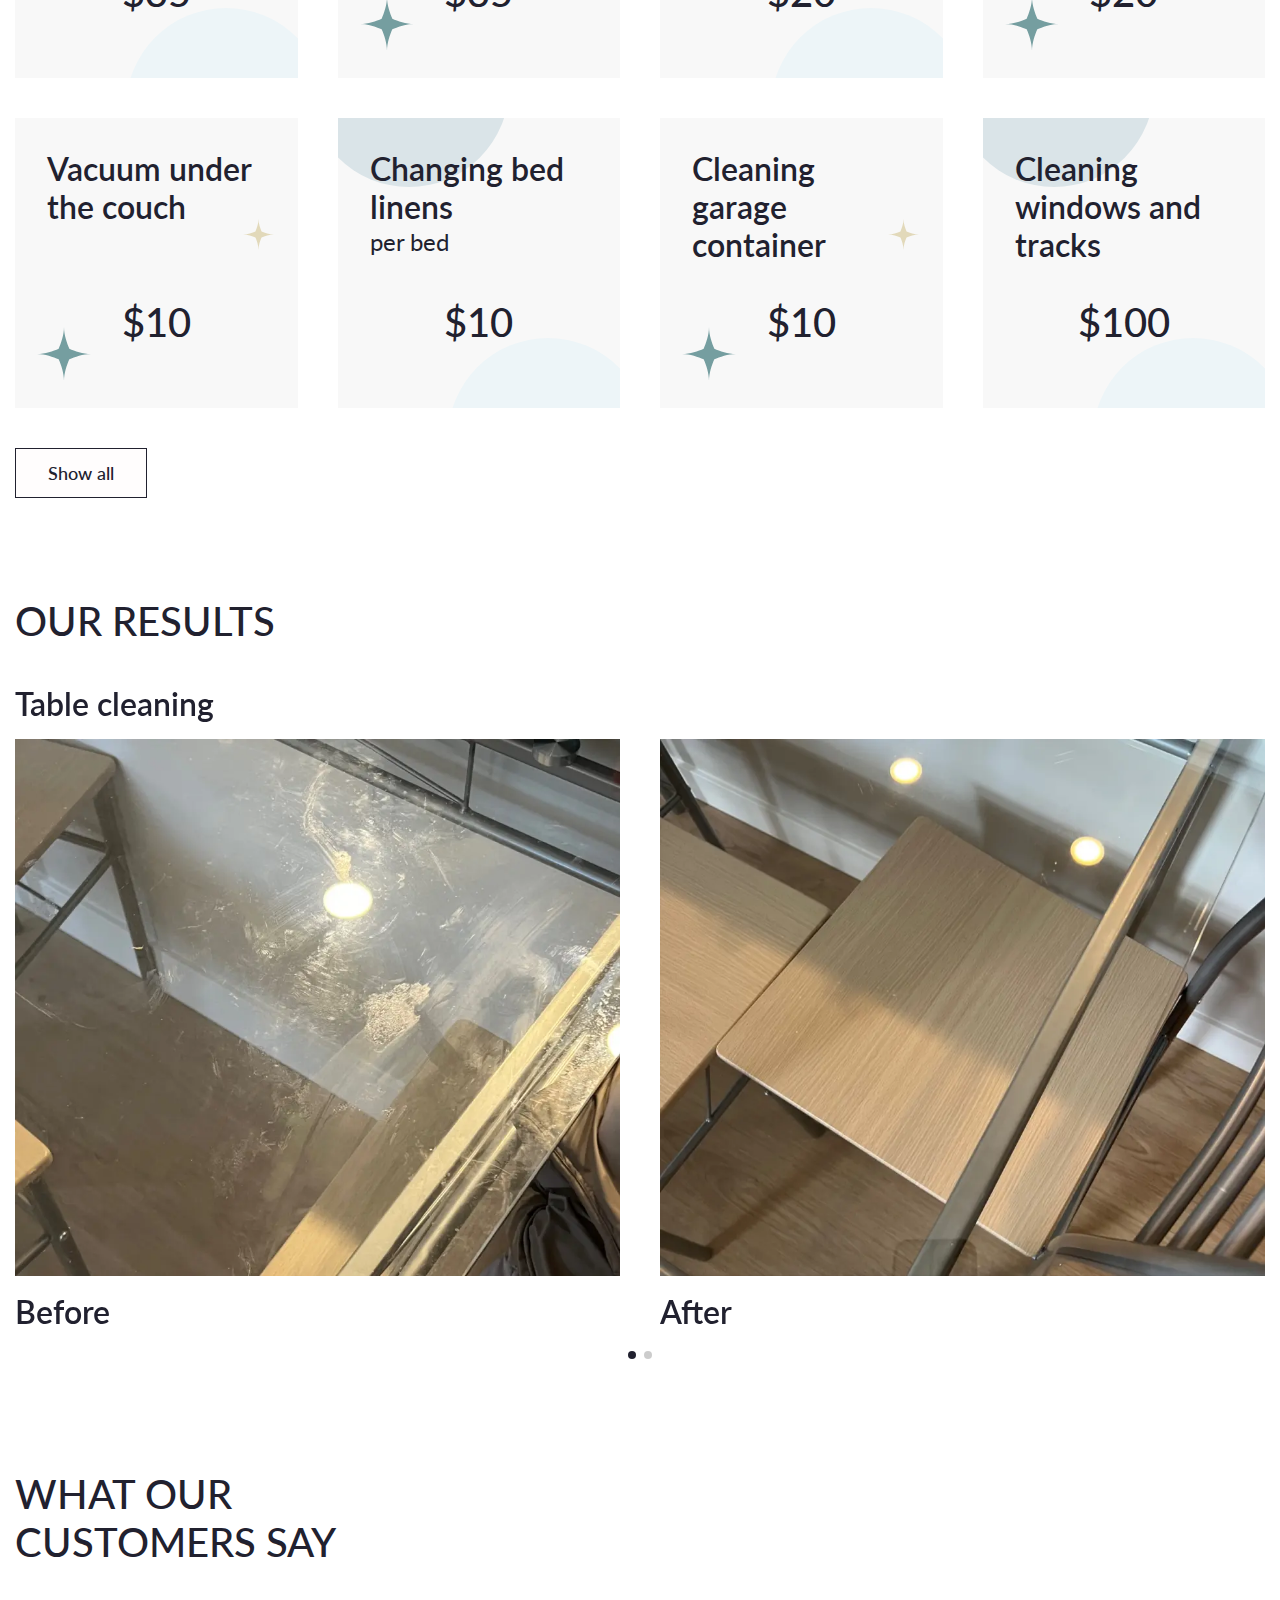
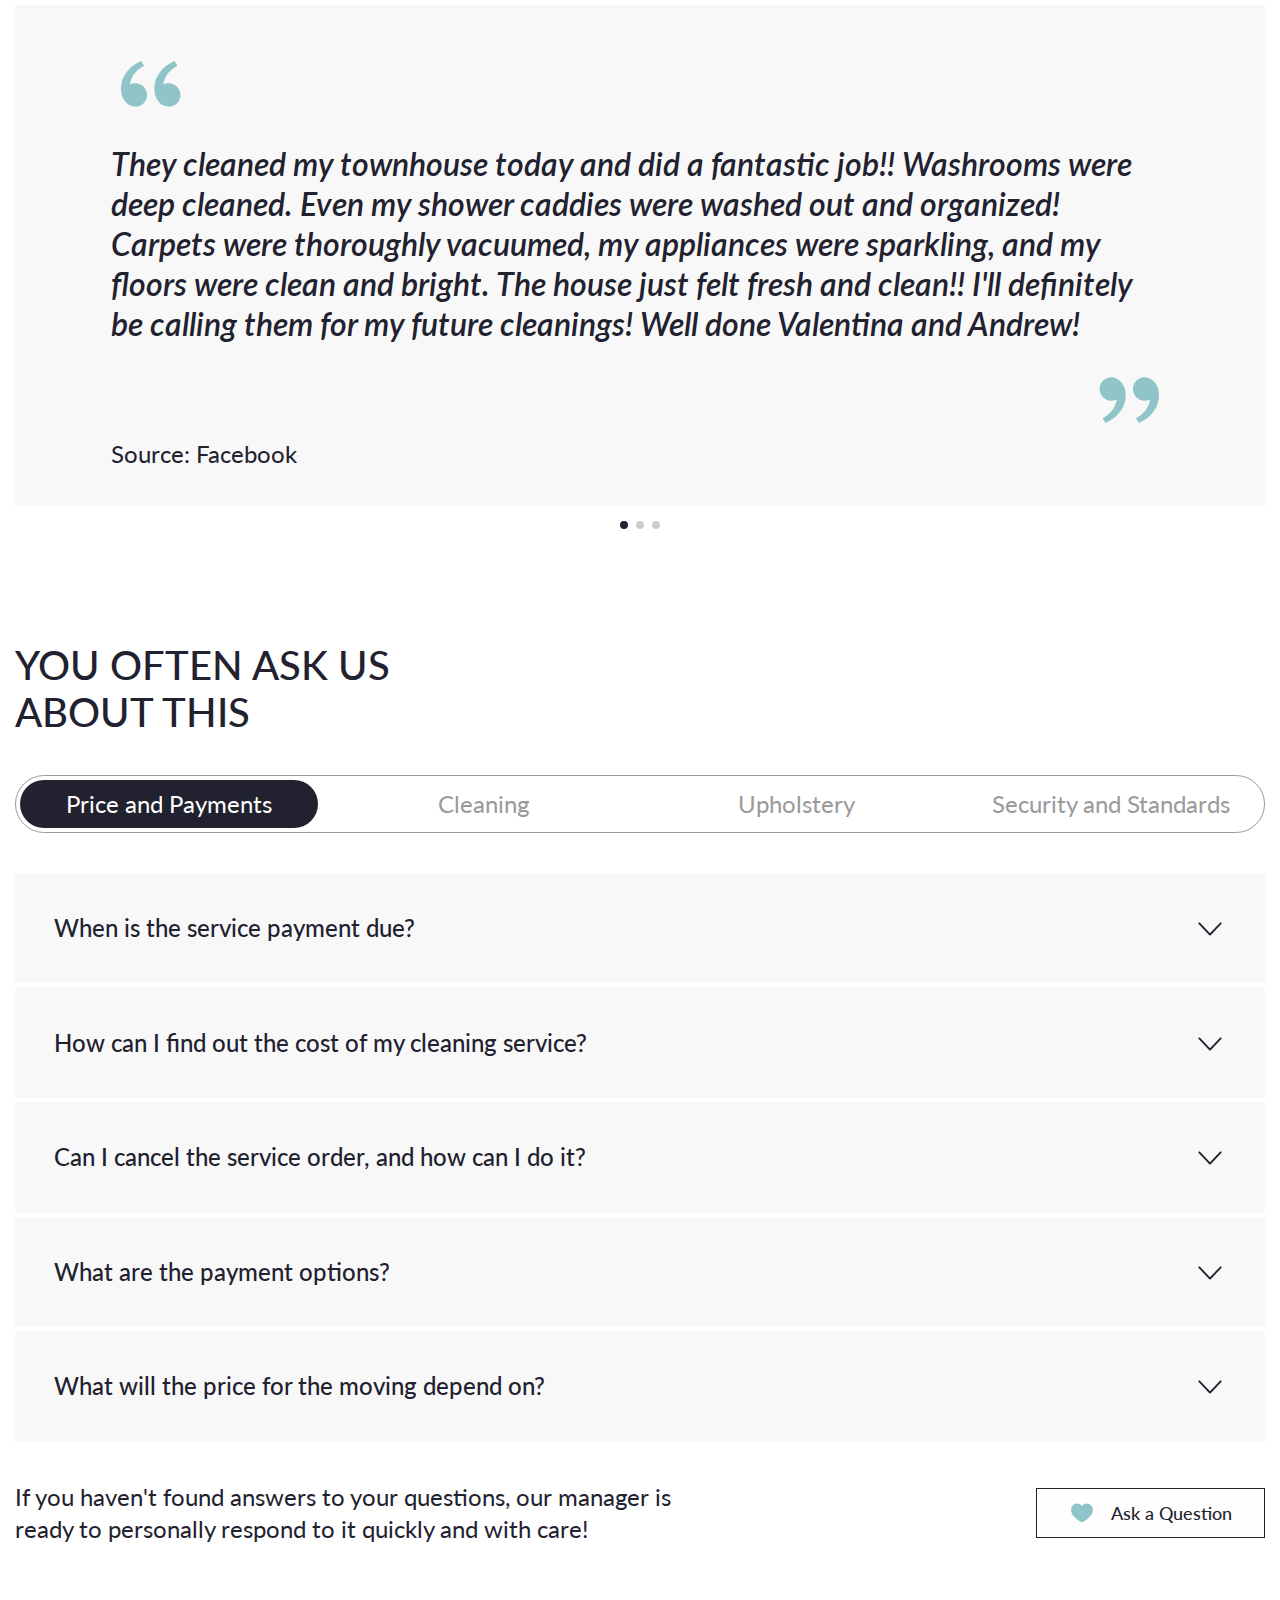
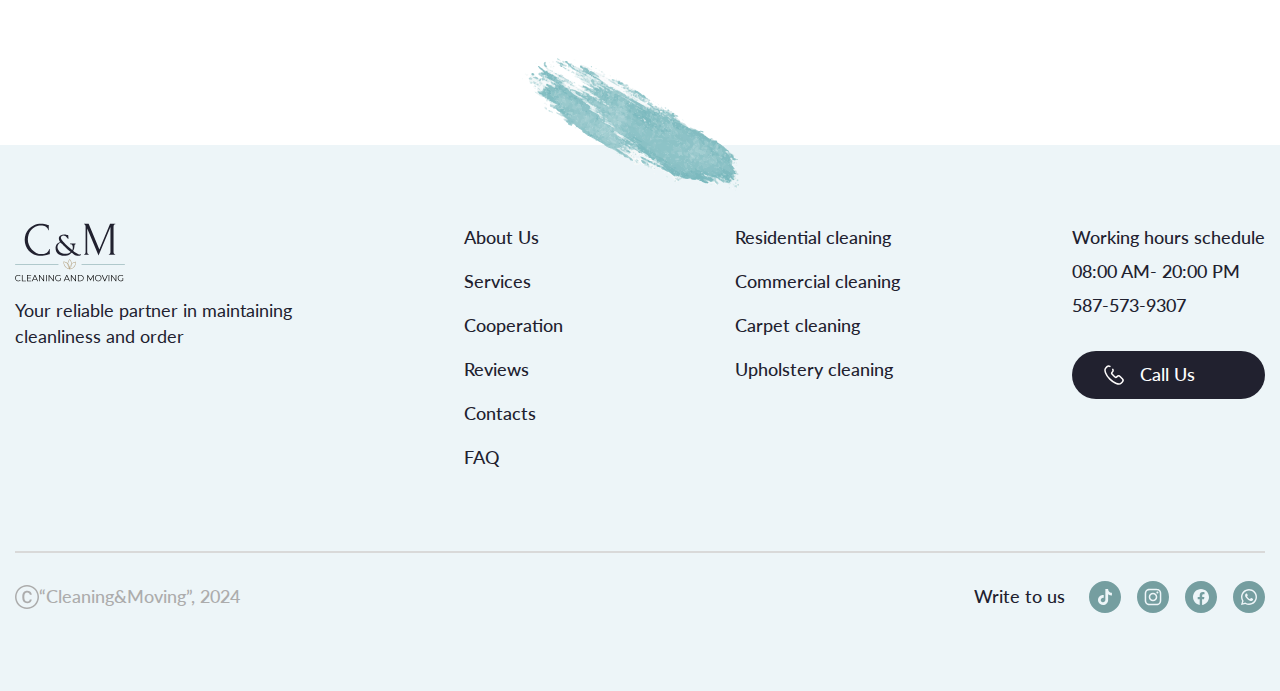
<file: services.html>
<!DOCTYPE html>
<html lang="en">

<head>
	<title>Cleaning Services</title>
	<meta charset="UTF-8">
	<meta name="format-detection" content="telephone=no">
	<!-- <style>body{opacity: 0;}</style> -->
	<link rel="stylesheet" href="css/style.min.css?_v=20241112223721">
	<link rel="shortcut icon" href="img/header/logonew.webp">
	<!-- <meta name="robots" content="noindex, nofollow"> -->
	<meta name="viewport" content="width=device-width, initial-scale=1.0">
</head>

<body>
	<div class="wrapper">
		<header class="header">
			<div class="header__containe">
				<a href="index1.html" class="header__logo"><img src="img/header/logon.svg" alt=""></a>

				<div class="header__menu menu">
					<nav class="menu__body">
						<ul class="menu__list">
							<li class="menu__item"><a href="about.html" class="menu__link">About Us</a></li>
							<li class="menu__item"><a href="services.html" class="menu__link">Services</a></li>
							<li class="menu__item"><a href="cooperation.html" class="menu__link">Cooperation</a></li>
							<li class="menu__item"><a href="reviews.html" class="menu__link">Reviews</a></li>
							<li class="menu__item"><a href="contacts.html" class="menu__link">Contacts</a></li>
							<li class="menu__item"><a href="faq.html" class="menu__link">FAQ</a></li>
							<!-- пункти меню які з'являються в бургері -->
							<li class="menu__item hidden"><a href="" data-popup="#popup" class="menu__link menu__link-btn-get">Get a quote</a></li>
						</ul>
						<div class="menu__social social">
							<ul class="social__list">
								<li class="social__item hidden"><a href="" class="social__link"><img src="img/header/social/tik_tok.svg" alt=""></a></li>
								<li class="social__item hidden"><a href="" class="social__link"><img src="img/header/social/instagram.svg" alt=""></a></li>
								<li class="social__item hidden"><a href="" class="social__link"><img src="img/header/social/facebook.svg" alt=""></a></li>
								<li class="social__item hidden"><a href="" class="social__link"><img src="img/header/social/whatsapp.svg" alt=""></a></li>
							</ul>
						</div>
					</nav>
				</div>
				<button type="button" class="header__button-call button-call" data-popup="#popup">
					<img src="img/header/Call.svg" alt="">
					Call Us
				</button>
				<button type="button" class="menu__icon icon-menu"><span></span></button>
			</div>
		</header>
		<div id="popup" aria-hidden="true" class="popup">
			<div class="popup__wrapper">
				<div class="popup__content">
					<button data-close type="button" class="popup__close"></button>

					<div class="popup__form-wrap">
						<h1 class="popup__title">Your date</h1>

						<div class="popup__form-img"><img src="img/form/01.svg" alt="Image"></div>

						<form class="popup__form form-call form" method="POST" action="sendmail.php" data-ajax="sendmail.php">
							<input type="text" name="form" class="form-call__input" placeholder="Name" required>
							<input type="tel" name="phone" class="form-call__input" placeholder="Phone number" required>

							<label class="form-call__checkbox">
								<input checked type="radio" name="contact" value="Call me" class="options-form__input">
								<span class="options-form__text">Call me</span>
							</label>

							<label class="form-call__checkbox">
								<input type="radio" name="contact" value="Write to me on WhatsApp" class="options-form__input">
								<span class="options-form__text">Write to me on WhatsApp</span>
							</label>

							<div class="form-call__checkbox">
								<input type="radio" name="contact" value="Write to me on Instagram" class="options-form__input">
								<span class="options-form__text">Write to me on Instagram</span>
							</div>

							<input type="text" name="username" class="form-call__input" placeholder="Username" required>

							<p class="popup__description">By clicking the “Order a call” button, you agree to the <span><a href="">processing of personal data</a></span></p>
							<button class="form-call__button button" type="submit">Order a call</button>
						</form>
					</div>

				</div>
			</div>
		</div>

		<!-- ggggg -->


		<main class="page">
			<!-- ------------------------------- services ----------------------------------------------- -->
			<section class="page__services services">
				<div class="services__container">
					<div class="services__title title">Our services</div>

					<div class="services__content">

						<div data-tabs class="services__tabs">

							<nav data-tabs-titles class="services__navigation navigation-services">
								<!---------------------------------- residential ---------------------------------->
								<button type="button" class="navigation-services__btn _tab-active">
									<div class="navigation-services__item item-services residential-services">
										<div class="item-services__img">
											<img src="img/services/residential/01.webp" alt="Image">
										</div>
										<div class="item-services__title">Residential <br> cleaning</div>
										<div class="item-services__circle"></div>
									</div>
								</button>
								<!---------------------------------- commercial ---------------------------------->
								<button type="button" class="navigation-services__btn ">
									<div class="navigation-services__item item-services commercial-services">
										<div class="item-services__img">
											<img src="img/services/commercial/01.webp" alt="Image">
										</div>
										<div class="item-services__title">Commercial <br> cleaning</div>
										<div class="item-services__circle"></div>
									</div>
								</button>
								<!---------------------------------- carpet ---------------------------------->
								<button type="button" class="navigation-services__btn ">
									<div class="navigation-services__item item-services carpet-services">
										<div class="item-services__img">
											<img src="img/services/carpet/01.webp" alt="Image">
										</div>
										<div class="item-services__title">Carpet <br> cleaning</div>
										<div class="item-services__circle"></div>
									</div>
								</button>
								<!---------------------------------- upholstery ---------------------------------->
								<button type="button" class="navigation-services__btn ">
									<div class="navigation-services__item item-services upholstery-services">
										<div class="item-services__img">
											<img src="img/services/upholstery/01.webp" alt="Image">
										</div>
										<div class="item-services__title">Upholstery <br> cleaning</div>
										<div class="item-services__circle"></div>
									</div>
								</button>
								<!---------------------------------- empty ---------------------------------->
								<button type="button" class="navigation-services__btn">
									<div class="navigation-services__item item-services empty-services">
										<div class="item-services__img">
											<img src="img/services/empty/01.webp" alt="Image">
										</div>
										<div class="item-services__title">Coming <br> soon</div>
										<div class="item-services__circle"></div>
									</div>
								</button>
								<!---------------------------------- discount ---------------------------------->
								<div class="navigation-services__btn">
									<div class="navigation-services__item item-services discount-services">
										<div class="item-services__text">Order a bundle of services and receive a discount</div>
										<div class="item-services__title">3 in 1 <br> Company</div>
										<div class="item-services__circle"></div>
										<div class="item-services__star1">
											<svg xmlns="http://www.w3.org/2000/svg" width="74" height="74" viewBox="0 0 74 74" fill="none">
												<path d="M44.3178 44.3178C51.5122 41.1317 63.0028 37 74 37C63.0028 37 51.5122 32.8683 44.3178 29.6822C41.1317 22.4878 37 10.9972 37 0C37 10.9972 32.8683 22.4878 29.6822 29.6822C22.4878 32.8683 10.9972 37 0 37C10.9972 37 22.4878 41.1317 29.6822 44.3178C32.8683 51.5122 37 63.0028 37 74C37 63.0028 41.1317 51.5122 44.3178 44.3178Z" fill="#DAE4E8" />
											</svg>
										</div>
										<div class="item-services__star2">
											<svg xmlns="http://www.w3.org/2000/svg" width="49" height="49" viewBox="0 0 49 49" fill="none">
												<path d="M29.3456 29.3456C34.1094 27.2358 41.7181 24.5 49 24.5C41.7181 24.5 34.1094 21.7642 29.3456 19.6544C27.2358 14.8906 24.5 7.28194 24.5 0C24.5 7.28194 21.7642 14.8906 19.6544 19.6544C14.8906 21.7642 7.28194 24.5 0 24.5C7.28194 24.5 14.8906 27.2358 19.6544 29.3456C21.7642 34.1094 24.5 41.7181 24.5 49C24.5 41.7181 27.2358 34.1094 29.3456 29.3456Z" fill="#E2D9BA" />
											</svg>
										</div>
										<div class="item-services__star3">
											<svg xmlns="http://www.w3.org/2000/svg" width="39" height="39" viewBox="0 0 39 39" fill="none">
												<path d="M23.3567 23.3567C27.1483 21.6775 33.2042 19.5 39 19.5C33.2042 19.5 27.1483 17.3225 23.3567 15.6433C21.6775 11.8517 19.5 5.79583 19.5 0C19.5 5.79583 17.3225 11.8517 15.6433 15.6433C11.8517 17.3225 5.79583 19.5 0 19.5C5.79583 19.5 11.8517 21.6775 15.6433 23.3567C17.3225 27.1483 19.5 33.2042 19.5 39C19.5 33.2042 21.6775 27.1483 23.3567 23.3567Z" fill="#759EA0" />
											</svg>
										</div>
									</div>
								</div>
							</nav>

							<div data-tabs-body class="services-tabs__content">
								<!---------------------------------- residential ---------------------------------->
								<div class="tabs__body residential">
									<!--&&&&&&&&&&&&&&&&&&&&&&&&&&&&&&&&&&&&&&&&&&&&& cleaning &&&&&&&&&&&&&&&&&&&&&&&&&&&&&&&&&&&&&&&&&&&&&-->
									<div class="residential__cleaning cleaning">

										<div class="cleaning__text text-cleaning">
											<div class="text-cleaning__title title">Residential <br> cleaning</div>
											<div class="text-cleaning__content content-cleaning">
												<div class="content-cleaning__title">What we offer you</div>
												<div class="content-cleaning__text">
													<p>
														Forget about cleaning worries – choose our cleaning service!
														Your home will always shine and be immaculately clean.
													</p>
													<p>
														Our team of professionals will create perfect order for you.
														Allow yourself to enjoy life while we use professional equipment
														and quality cleaning supplies.
													</p>
													<p>
														With our services, your home will become a true refuge from everyday concerns.
														Simple, high-quality, and with warmth – that's the cleaning you need.
													</p>
												</div>
											</div>
										</div>

										<div class="cleaning__img"><img src="img/services/residential/cleaning/01.webp" alt="Image"></div>
									</div>
									<!--&&&&&&&&&&&&&&&&&&&&&&&&&&&&&&&&&&&&&&&&&&&&& included &&&&&&&&&&&&&&&&&&&&&&&&&&&&&&&&&&&&&&&&&&&&&-->
									<div class="residential__included included">
										<h3 class="included__title title">What is included</h3>
										<!---------------------------- Bathroom table ---------------------------->
										<table class="included__table table">
											<thead class="table__head">
												<tr class="table__titles">
													<th class="table__title">Bathroom</th>
													<th class="table__title-block title-block">
														<p class="title-block__title">Regular</p>
														<p class="title-block__subtitle">(Weekly)</p>
													</th>
													<th class="table__title-block title-block">
														<p class="title-block__title">Deep</p>
														<p class="title-block__subtitle">(Move in/out)</p>
													</th>
												</tr>
											</thead>

											<tbody class="table__body">
												<tr class="table__row dark-row">
													<td class="table__service">Faucet cleaning and polishing</td>
													<td class="table__img table__img-midle"><img src="img/services/residential/included/check.svg" alt="Image"></td>
													<td class="table__img"><img src="img/services/residential/included/check.svg" alt="Image"></td>
												</tr>
												<tr class="table__row light-row">
													<td class="table__service">Sink/shower/bathtub cleaning</td>
													<td class="table__img table__img-midle"><img src="img/services/residential/included/check.svg" alt="Image"></td>
													<td class="table__img"><img src="img/services/residential/included/check.svg" alt="Image"></td>
												</tr>
												<tr class="table__row dark-row">
													<td class="table__service">Wiping the mirror</td>
													<td class="table__img table__img-midle"><img src="img/services/residential/included/check.svg" alt="Image"></td>
													<td class="table__img"><img src="img/services/residential/included/check.svg" alt="Image"></td>
												</tr>
												<tr class="table__row light-row">
													<td class="table__service">Toilet cleaning and disinfection</td>
													<td class="table__img table__img-midle"><img src="img/services/residential/included/check.svg" alt="Image"></td>
													<td class="table__img"><img src="img/services/residential/included/check.svg" alt="Image"></td>
												</tr>
												<tr class="table__row dark-row">
													<td class="table__service">Vacuuming, mopping</td>
													<td class="table__img table__img-midle"><img src="img/services/residential/included/check.svg" alt="Image"></td>
													<td class="table__img"><img src="img/services/residential/included/check.svg" alt="Image"></td>
												</tr>
												<tr class="table__row light-row">
													<td class="table__service">Cabinets cleaning inside and outside</td>
													<td class="table__img table__img-midle"><img src="img/services/residential/included/cross.svg" alt="Image"></td>
													<td class="table__img"><img src="img/services/residential/included/check.svg" alt="Image"></td>
												</tr>
											</tbody>
										</table>

										<!----------------------------  table Kitchen ---------------------------->
										<table class="included__table table">
											<thead class="table__head">
												<tr class="table__titles">
													<th class="table__title">Kitchen</th>
													<th class="table__title-block title-block">
														<p class="title-block__title">Regular</p>
														<p class="title-block__subtitle">(Weekly)</p>
													</th>
													<th class="table__title-block title-block">
														<p class="title-block__title">Deep</p>
														<p class="title-block__subtitle">(Move in/out)</p>
													</th>
												</tr>
											</thead>

											<tbody class="table__body">
												<tr class="table__row dark-row">
													<td class="table__service">Vacuuming and moping</td>
													<td class="table__img table__img-midle"><img src="img/services/residential/included/check.svg" alt="Image"></td>
													<td class="table__img"><img src="img/services/residential/included/check.svg" alt="Image"></td>
												</tr>
												<tr class="table__row light-row">
													<td class="table__service">Cleaning of all surfaces, facades and sink</td>
													<td class="table__img table__img-midle"><img src="img/services/residential/included/check.svg" alt="Image"></td>
													<td class="table__img"><img src="img/services/residential/included/check.svg" alt="Image"></td>
												</tr>
												<tr class="table__row dark-row">
													<td class="table__service">Stove cleaning</td>
													<td class="table__img table__img-midle"><img src="img/services/residential/included/check.svg" alt="Image"></td>
													<td class="table__img"><img src="img/services/residential/included/check.svg" alt="Image"></td>
												</tr>
												<tr class="table__row light-row">
													<td class="table__service">Сabinets cleaning outside</td>
													<td class="table__img table__img-midle"><img src="img/services/residential/included/check.svg" alt="Image"></td>
													<td class="table__img"><img src="img/services/residential/included/check.svg" alt="Image"></td>
												</tr>
												<tr class="table__row dark-row">
													<td class="table__service">Oven, fridge, microwave cleaning outside</td>
													<td class="table__img table__img-midle"><img src="img/services/residential/included/check.svg" alt="Image"></td>
													<td class="table__img"><img src="img/services/residential/included/check.svg" alt="Image"></td>
												</tr>
												<tr class="table__row light-row">
													<td class="table__service">Сabinets cleaning inside</td>
													<td class="table__img table__img-midle"><img src="img/services/residential/included/cross.svg" alt="Image"></td>
													<td class="table__img"><img src="img/services/residential/included/check.svg" alt="Image"></td>
												</tr>
												<tr class="table__row dark-row">
													<td class="table__service">Oven, fridge, microwave cleaning inside</td>
													<td class="table__img table__img-midle"><img src="img/services/residential/included/cross.svg" alt="Image"></td>
													<td class="table__img"><img src="img/services/residential/included/check.svg" alt="Image"></td>
												</tr>
											</tbody>
										</table>

										<!----------------------------  table rooms ---------------------------->
										<table class="included__table table">
											<thead class="table__head">
												<tr class="table__titles">
													<th class="table__title">Rooms</th>
													<th class="table__title-block title-block">
														<p class="title-block__title">Regular</p>
														<p class="title-block__subtitle">(Weekly)</p>
													</th>
													<th class="table__title-block title-block">
														<p class="title-block__title">Deep</p>
														<p class="title-block__subtitle">(Move in/out)</p>
													</th>
												</tr>
											</thead>

											<tbody class="table__body">
												<tr class="table__row dark-row">
													<td class="table__service">Vacuuming and moping</td>
													<td class="table__img table__img-midle"><img src="img/services/residential/included/check.svg" alt="Image"></td>
													<td class="table__img"><img src="img/services/residential/included/check.svg" alt="Image"></td>
												</tr>
												<tr class="table__row light-row">
													<td class="table__service">Wiping the mirrors</td>
													<td class="table__img table__img-midle"><img src="img/services/residential/included/check.svg" alt="Image"></td>
													<td class="table__img"><img src="img/services/residential/included/check.svg" alt="Image"></td>
												</tr>
												<tr class="table__row dark-row">
													<td class="table__service">Bed making</td>
													<td class="table__img table__img-midle"><img src="img/services/residential/included/check.svg" alt="Image"></td>
													<td class="table__img"><img src="img/services/residential/included/check.svg" alt="Image"></td>
												</tr>
												<tr class="table__row light-row">
													<td class="table__service">Vacuuming the couch and organizing the pillows</td>
													<td class="table__img table__img-midle"><img src="img/services/residential/included/check.svg" alt="Image"></td>
													<td class="table__img"><img src="img/services/residential/included/check.svg" alt="Image"></td>
												</tr>
												<tr class="table__row dark-row">
													<td class="table__service">Dusting of all surfaced and facades: lights, window sills, shelves, decor items</td>
													<td class="table__img table__img-midle"><img src="img/services/residential/included/check.svg" alt="Image"></td>
													<td class="table__img"><img src="img/services/residential/included/check.svg" alt="Image"></td>
												</tr>
												<tr class="table__row light-row">
													<td class="table__service">Windows (glass and window frame inside)</td>
													<td class="table__img table__img-midle"><img src="img/services/residential/included/cross.svg" alt="Image"></td>
													<td class="table__img"><img src="img/services/residential/included/check.svg" alt="Image"></td>
												</tr>
												<tr class="table__row dark-row">
													<td class="table__service">Walls, door, baseboards cleaning (in ALL room)</td>
													<td class="table__img table__img-midle"><img src="img/services/residential/included/cross.svg" alt="Image"></td>
													<td class="table__img"><img src="img/services/residential/included/check.svg" alt="Image"></td>
												</tr>
											</tbody>
										</table>

									</div>
									<!--&&&&&&&&&&&&&&&&&&&&&&&&&&&&&&&&&&&&&&&&&&&&& price tabs &&&&&&&&&&&&&&&&&&&&&&&&&&&&&&&&&&&&&&&&&&&&&-->
									<div class="residential__price price">
										<h3 class="price__title title">Average price</h3>

										<div class="price__tabs tabs-price">
											<ul class="tabs-price__nav">
												<div class="tab-price__item price-active" data-tab="1">1-bedroom</div>
												<div class="tab-price__item" data-tab="2">2-bedroom</div>
												<div class="tab-price__item" data-tab="3">3-bedroom</div>
												<div class="tab-price__item" data-tab="4">4-bedroom</div>
											</ul>

											<div class="tab-price__content price-active" id="tab-content-1">
												<div class="content-price-wrap">
													<div class="content-price regular-clean">
														<div class="content-price__title-block">
															<h3 class="content-price__title">Regular cleaning</h3>
															<h4 class="content-price__subtitle">(Monthly)</h4>
														</div>
														<div class="content-price__price-block">
															<h3 class="content-price__price">$110</h3>
															<h4 class="content-price__explanation">The price for cleaning with 1/1,5 bathroom</h4>
														</div>
														<button data-popup="#popup" type="button" class="content-price__button button-order-cleaning">
															<svg xmlns="http://www.w3.org/2000/svg" width="27" height="26" viewBox="0 0 27 26" fill="none">
																<path d="M26.218 25.085C23.2193 23.6825 21.4994 20.6813 21.4994 16.8506V14.7703C21.4994 14.4812 21.4094 14.1987 21.2409 13.9594C21.0724 13.7201 20.8333 13.535 20.5544 13.428L17.4432 12.2446C17.0748 12.1029 16.7797 11.8263 16.6225 11.4755C16.4653 11.1246 16.4588 10.7281 16.6045 10.3726L19.2707 3.99217C19.5043 3.45869 19.5653 2.86969 19.4456 2.30229C19.3258 1.73489 19.031 1.21552 18.5997 0.812202C18.1683 0.40888 17.6206 0.140396 17.0282 0.0419023C16.4358 -0.0565917 15.8263 0.0194945 15.2796 0.260199C14.5645 0.573972 14.0004 1.13833 13.7021 1.83846L11.0772 8.23097C11.0046 8.4079 10.8964 8.56929 10.7589 8.70585C10.6213 8.84241 10.4571 8.95146 10.2757 9.02674C10.0943 9.10202 9.89926 9.14205 9.70174 9.14453C9.50422 9.147 9.30814 9.11188 9.12475 9.04117L5.9536 7.80239C5.67924 7.69699 5.37868 7.67195 5.0896 7.73042C4.80053 7.78889 4.53581 7.92826 4.32865 8.13105C1.78748 10.6447 0.500023 13.5785 0.500023 16.8506C0.493581 20.2069 1.84126 23.4344 4.25865 25.8519C4.30596 25.8994 4.36286 25.937 4.42585 25.9625C4.48884 25.9879 4.55658 26.0007 4.62489 26H25.9992C26.1125 26.0001 26.2224 25.9633 26.3111 25.8954C26.3997 25.8276 26.4618 25.7328 26.4873 25.6265C26.5127 25.5202 26.4999 25.4088 26.4509 25.3104C26.402 25.212 26.3199 25.1326 26.218 25.085ZM5.04238 8.8028C5.11081 8.73559 5.19847 8.68951 5.29419 8.67043C5.3899 8.65135 5.48935 8.66013 5.57986 8.69566L8.74976 9.93443C9.05504 10.0517 9.38134 10.1099 9.70998 10.1056C10.0386 10.1013 10.3632 10.0346 10.665 9.90935C10.9669 9.78411 11.2401 9.60278 11.4691 9.37572C11.6982 9.14866 11.8784 8.88034 11.9997 8.58611L14.6246 2.20564C15.0483 1.22329 16.2008 0.718871 17.197 1.08003C17.4494 1.1704 17.6802 1.30894 17.8757 1.48733C18.0712 1.66571 18.2272 1.88028 18.3345 2.11816C18.4417 2.35604 18.498 2.61234 18.5 2.87168C18.5019 3.13102 18.4494 3.38806 18.3457 3.6274L15.6758 10.0151C15.5539 10.309 15.4934 10.6231 15.4977 10.9395C15.502 11.2559 15.5711 11.5684 15.7009 11.8591C15.8306 12.1498 16.0187 12.413 16.2541 12.6337C16.4896 12.8544 16.768 13.0281 17.0732 13.1451L20.1856 14.3285C20.2784 14.3644 20.3579 14.4263 20.4139 14.5061C20.4698 14.5859 20.4996 14.6801 20.4994 14.7764V16.8506C20.4994 17.1347 20.5094 17.4152 20.5269 17.6933L3.21494 11.0239C3.74049 10.2232 4.35309 9.4786 5.04238 8.8028ZM11.1947 25.0369C9.55938 23.5825 8.4011 21.6995 7.86229 19.6195C7.84587 19.5582 7.81709 19.5007 7.77758 19.4501C7.73808 19.3996 7.68862 19.357 7.63204 19.3249C7.57545 19.2928 7.51285 19.2717 7.4478 19.2628C7.38276 19.254 7.31654 19.2576 7.25293 19.2734C7.18933 19.2892 7.12957 19.3169 7.07709 19.355C7.02461 19.393 6.98042 19.4407 6.94705 19.4952C6.91368 19.5497 6.89178 19.6099 6.88261 19.6726C6.87343 19.7352 6.87715 19.799 6.89357 19.8603C7.39795 21.7885 8.38941 23.5668 9.77973 25.0369H4.83488C2.68585 22.814 1.49381 19.8879 1.49999 16.8506C1.48309 15.1192 1.90031 13.4095 2.7162 11.8666L20.6406 18.7768C21.0431 21.4253 22.2943 23.6031 24.2405 25.0369H11.1947Z" fill="#759EA0" />
															</svg>
															<p>Order cleaning</p>
														</button>
													</div>

													<div class="content-price deep-clean">
														<div class="content-price__title-block">
															<h3 class="content-price__title">Deep cleaning</h3>
															<h4 class="content-price__subtitle">(Move in/out)</h4>
														</div>
														<div class="content-price__price-block">
															<h3 class="content-price__price">$270</h3>
															<h4 class="content-price__explanation">The price for cleaning with 1/1,5 bathroom</h4>
														</div>
														<button data-popup="#popup" type="button" class="content-price__button button-order-cleaning">
															<svg xmlns="http://www.w3.org/2000/svg" width="27" height="26" viewBox="0 0 27 26" fill="none">
																<path d="M26.218 25.085C23.2193 23.6825 21.4994 20.6813 21.4994 16.8506V14.7703C21.4994 14.4812 21.4094 14.1987 21.2409 13.9594C21.0724 13.7201 20.8333 13.535 20.5544 13.428L17.4432 12.2446C17.0748 12.1029 16.7797 11.8263 16.6225 11.4755C16.4653 11.1246 16.4588 10.7281 16.6045 10.3726L19.2707 3.99217C19.5043 3.45869 19.5653 2.86969 19.4456 2.30229C19.3258 1.73489 19.031 1.21552 18.5997 0.812202C18.1683 0.40888 17.6206 0.140396 17.0282 0.0419023C16.4358 -0.0565917 15.8263 0.0194945 15.2796 0.260199C14.5645 0.573972 14.0004 1.13833 13.7021 1.83846L11.0772 8.23097C11.0046 8.4079 10.8964 8.56929 10.7589 8.70585C10.6213 8.84241 10.4571 8.95146 10.2757 9.02674C10.0943 9.10202 9.89926 9.14205 9.70174 9.14453C9.50422 9.147 9.30814 9.11188 9.12475 9.04117L5.9536 7.80239C5.67924 7.69699 5.37868 7.67195 5.0896 7.73042C4.80053 7.78889 4.53581 7.92826 4.32865 8.13105C1.78748 10.6447 0.500023 13.5785 0.500023 16.8506C0.493581 20.2069 1.84126 23.4344 4.25865 25.8519C4.30596 25.8994 4.36286 25.937 4.42585 25.9625C4.48884 25.9879 4.55658 26.0007 4.62489 26H25.9992C26.1125 26.0001 26.2224 25.9633 26.3111 25.8954C26.3997 25.8276 26.4618 25.7328 26.4873 25.6265C26.5127 25.5202 26.4999 25.4088 26.4509 25.3104C26.402 25.212 26.3199 25.1326 26.218 25.085ZM5.04238 8.8028C5.11081 8.73559 5.19847 8.68951 5.29419 8.67043C5.3899 8.65135 5.48935 8.66013 5.57986 8.69566L8.74976 9.93443C9.05504 10.0517 9.38134 10.1099 9.70998 10.1056C10.0386 10.1013 10.3632 10.0346 10.665 9.90935C10.9669 9.78411 11.2401 9.60278 11.4691 9.37572C11.6982 9.14866 11.8784 8.88034 11.9997 8.58611L14.6246 2.20564C15.0483 1.22329 16.2008 0.718871 17.197 1.08003C17.4494 1.1704 17.6802 1.30894 17.8757 1.48733C18.0712 1.66571 18.2272 1.88028 18.3345 2.11816C18.4417 2.35604 18.498 2.61234 18.5 2.87168C18.5019 3.13102 18.4494 3.38806 18.3457 3.6274L15.6758 10.0151C15.5539 10.309 15.4934 10.6231 15.4977 10.9395C15.502 11.2559 15.5711 11.5684 15.7009 11.8591C15.8306 12.1498 16.0187 12.413 16.2541 12.6337C16.4896 12.8544 16.768 13.0281 17.0732 13.1451L20.1856 14.3285C20.2784 14.3644 20.3579 14.4263 20.4139 14.5061C20.4698 14.5859 20.4996 14.6801 20.4994 14.7764V16.8506C20.4994 17.1347 20.5094 17.4152 20.5269 17.6933L3.21494 11.0239C3.74049 10.2232 4.35309 9.4786 5.04238 8.8028ZM11.1947 25.0369C9.55938 23.5825 8.4011 21.6995 7.86229 19.6195C7.84587 19.5582 7.81709 19.5007 7.77758 19.4501C7.73808 19.3996 7.68862 19.357 7.63204 19.3249C7.57545 19.2928 7.51285 19.2717 7.4478 19.2628C7.38276 19.254 7.31654 19.2576 7.25293 19.2734C7.18933 19.2892 7.12957 19.3169 7.07709 19.355C7.02461 19.393 6.98042 19.4407 6.94705 19.4952C6.91368 19.5497 6.89178 19.6099 6.88261 19.6726C6.87343 19.7352 6.87715 19.799 6.89357 19.8603C7.39795 21.7885 8.38941 23.5668 9.77973 25.0369H4.83488C2.68585 22.814 1.49381 19.8879 1.49999 16.8506C1.48309 15.1192 1.90031 13.4095 2.7162 11.8666L20.6406 18.7768C21.0431 21.4253 22.2943 23.6031 24.2405 25.0369H11.1947Z" fill="#759EA0" />
															</svg>
															<p>Order cleaning</p>
														</button>
													</div>
												</div>
											</div>

											<div class="tab-price__content" id="tab-content-2">
												<div class="content-price-wrap">
													<div class="content-price regular-clean">
														<div class="content-price__title-block">
															<h3 class="content-price__title">Regular cleaning</h3>
															<h4 class="content-price__subtitle">(Monthly)</h4>
														</div>
														<div class="content-price__price-block">
															<h3 class="content-price__price">$150</h3>
															<h4 class="content-price__explanation">The price for cleaning with 1,5/2 bathroom</h4>
														</div>
														<button data-popup="#popup" type="button" class="content-price__button button-order-cleaning">
															<svg xmlns="http://www.w3.org/2000/svg" width="27" height="26" viewBox="0 0 27 26" fill="none">
																<path d="M26.218 25.085C23.2193 23.6825 21.4994 20.6813 21.4994 16.8506V14.7703C21.4994 14.4812 21.4094 14.1987 21.2409 13.9594C21.0724 13.7201 20.8333 13.535 20.5544 13.428L17.4432 12.2446C17.0748 12.1029 16.7797 11.8263 16.6225 11.4755C16.4653 11.1246 16.4588 10.7281 16.6045 10.3726L19.2707 3.99217C19.5043 3.45869 19.5653 2.86969 19.4456 2.30229C19.3258 1.73489 19.031 1.21552 18.5997 0.812202C18.1683 0.40888 17.6206 0.140396 17.0282 0.0419023C16.4358 -0.0565917 15.8263 0.0194945 15.2796 0.260199C14.5645 0.573972 14.0004 1.13833 13.7021 1.83846L11.0772 8.23097C11.0046 8.4079 10.8964 8.56929 10.7589 8.70585C10.6213 8.84241 10.4571 8.95146 10.2757 9.02674C10.0943 9.10202 9.89926 9.14205 9.70174 9.14453C9.50422 9.147 9.30814 9.11188 9.12475 9.04117L5.9536 7.80239C5.67924 7.69699 5.37868 7.67195 5.0896 7.73042C4.80053 7.78889 4.53581 7.92826 4.32865 8.13105C1.78748 10.6447 0.500023 13.5785 0.500023 16.8506C0.493581 20.2069 1.84126 23.4344 4.25865 25.8519C4.30596 25.8994 4.36286 25.937 4.42585 25.9625C4.48884 25.9879 4.55658 26.0007 4.62489 26H25.9992C26.1125 26.0001 26.2224 25.9633 26.3111 25.8954C26.3997 25.8276 26.4618 25.7328 26.4873 25.6265C26.5127 25.5202 26.4999 25.4088 26.4509 25.3104C26.402 25.212 26.3199 25.1326 26.218 25.085ZM5.04238 8.8028C5.11081 8.73559 5.19847 8.68951 5.29419 8.67043C5.3899 8.65135 5.48935 8.66013 5.57986 8.69566L8.74976 9.93443C9.05504 10.0517 9.38134 10.1099 9.70998 10.1056C10.0386 10.1013 10.3632 10.0346 10.665 9.90935C10.9669 9.78411 11.2401 9.60278 11.4691 9.37572C11.6982 9.14866 11.8784 8.88034 11.9997 8.58611L14.6246 2.20564C15.0483 1.22329 16.2008 0.718871 17.197 1.08003C17.4494 1.1704 17.6802 1.30894 17.8757 1.48733C18.0712 1.66571 18.2272 1.88028 18.3345 2.11816C18.4417 2.35604 18.498 2.61234 18.5 2.87168C18.5019 3.13102 18.4494 3.38806 18.3457 3.6274L15.6758 10.0151C15.5539 10.309 15.4934 10.6231 15.4977 10.9395C15.502 11.2559 15.5711 11.5684 15.7009 11.8591C15.8306 12.1498 16.0187 12.413 16.2541 12.6337C16.4896 12.8544 16.768 13.0281 17.0732 13.1451L20.1856 14.3285C20.2784 14.3644 20.3579 14.4263 20.4139 14.5061C20.4698 14.5859 20.4996 14.6801 20.4994 14.7764V16.8506C20.4994 17.1347 20.5094 17.4152 20.5269 17.6933L3.21494 11.0239C3.74049 10.2232 4.35309 9.4786 5.04238 8.8028ZM11.1947 25.0369C9.55938 23.5825 8.4011 21.6995 7.86229 19.6195C7.84587 19.5582 7.81709 19.5007 7.77758 19.4501C7.73808 19.3996 7.68862 19.357 7.63204 19.3249C7.57545 19.2928 7.51285 19.2717 7.4478 19.2628C7.38276 19.254 7.31654 19.2576 7.25293 19.2734C7.18933 19.2892 7.12957 19.3169 7.07709 19.355C7.02461 19.393 6.98042 19.4407 6.94705 19.4952C6.91368 19.5497 6.89178 19.6099 6.88261 19.6726C6.87343 19.7352 6.87715 19.799 6.89357 19.8603C7.39795 21.7885 8.38941 23.5668 9.77973 25.0369H4.83488C2.68585 22.814 1.49381 19.8879 1.49999 16.8506C1.48309 15.1192 1.90031 13.4095 2.7162 11.8666L20.6406 18.7768C21.0431 21.4253 22.2943 23.6031 24.2405 25.0369H11.1947Z" fill="#759EA0" />
															</svg>
															<p>Order cleaning</p>
														</button>
													</div>

													<div class="content-price deep-clean">
														<div class="content-price__title-block">
															<h3 class="content-price__title">Deep cleaning</h3>
															<h4 class="content-price__subtitle">(Move in/out)</h4>
														</div>
														<div class="content-price__price-block">
															<h3 class="content-price__price">$370</h3>
															<h4 class="content-price__explanation">The price for cleaning with 2 bathroom</h4>
														</div>
														<button data-popup="#popup" type="button" class="content-price__button button-order-cleaning">
															<svg xmlns="http://www.w3.org/2000/svg" width="27" height="26" viewBox="0 0 27 26" fill="none">
																<path d="M26.218 25.085C23.2193 23.6825 21.4994 20.6813 21.4994 16.8506V14.7703C21.4994 14.4812 21.4094 14.1987 21.2409 13.9594C21.0724 13.7201 20.8333 13.535 20.5544 13.428L17.4432 12.2446C17.0748 12.1029 16.7797 11.8263 16.6225 11.4755C16.4653 11.1246 16.4588 10.7281 16.6045 10.3726L19.2707 3.99217C19.5043 3.45869 19.5653 2.86969 19.4456 2.30229C19.3258 1.73489 19.031 1.21552 18.5997 0.812202C18.1683 0.40888 17.6206 0.140396 17.0282 0.0419023C16.4358 -0.0565917 15.8263 0.0194945 15.2796 0.260199C14.5645 0.573972 14.0004 1.13833 13.7021 1.83846L11.0772 8.23097C11.0046 8.4079 10.8964 8.56929 10.7589 8.70585C10.6213 8.84241 10.4571 8.95146 10.2757 9.02674C10.0943 9.10202 9.89926 9.14205 9.70174 9.14453C9.50422 9.147 9.30814 9.11188 9.12475 9.04117L5.9536 7.80239C5.67924 7.69699 5.37868 7.67195 5.0896 7.73042C4.80053 7.78889 4.53581 7.92826 4.32865 8.13105C1.78748 10.6447 0.500023 13.5785 0.500023 16.8506C0.493581 20.2069 1.84126 23.4344 4.25865 25.8519C4.30596 25.8994 4.36286 25.937 4.42585 25.9625C4.48884 25.9879 4.55658 26.0007 4.62489 26H25.9992C26.1125 26.0001 26.2224 25.9633 26.3111 25.8954C26.3997 25.8276 26.4618 25.7328 26.4873 25.6265C26.5127 25.5202 26.4999 25.4088 26.4509 25.3104C26.402 25.212 26.3199 25.1326 26.218 25.085ZM5.04238 8.8028C5.11081 8.73559 5.19847 8.68951 5.29419 8.67043C5.3899 8.65135 5.48935 8.66013 5.57986 8.69566L8.74976 9.93443C9.05504 10.0517 9.38134 10.1099 9.70998 10.1056C10.0386 10.1013 10.3632 10.0346 10.665 9.90935C10.9669 9.78411 11.2401 9.60278 11.4691 9.37572C11.6982 9.14866 11.8784 8.88034 11.9997 8.58611L14.6246 2.20564C15.0483 1.22329 16.2008 0.718871 17.197 1.08003C17.4494 1.1704 17.6802 1.30894 17.8757 1.48733C18.0712 1.66571 18.2272 1.88028 18.3345 2.11816C18.4417 2.35604 18.498 2.61234 18.5 2.87168C18.5019 3.13102 18.4494 3.38806 18.3457 3.6274L15.6758 10.0151C15.5539 10.309 15.4934 10.6231 15.4977 10.9395C15.502 11.2559 15.5711 11.5684 15.7009 11.8591C15.8306 12.1498 16.0187 12.413 16.2541 12.6337C16.4896 12.8544 16.768 13.0281 17.0732 13.1451L20.1856 14.3285C20.2784 14.3644 20.3579 14.4263 20.4139 14.5061C20.4698 14.5859 20.4996 14.6801 20.4994 14.7764V16.8506C20.4994 17.1347 20.5094 17.4152 20.5269 17.6933L3.21494 11.0239C3.74049 10.2232 4.35309 9.4786 5.04238 8.8028ZM11.1947 25.0369C9.55938 23.5825 8.4011 21.6995 7.86229 19.6195C7.84587 19.5582 7.81709 19.5007 7.77758 19.4501C7.73808 19.3996 7.68862 19.357 7.63204 19.3249C7.57545 19.2928 7.51285 19.2717 7.4478 19.2628C7.38276 19.254 7.31654 19.2576 7.25293 19.2734C7.18933 19.2892 7.12957 19.3169 7.07709 19.355C7.02461 19.393 6.98042 19.4407 6.94705 19.4952C6.91368 19.5497 6.89178 19.6099 6.88261 19.6726C6.87343 19.7352 6.87715 19.799 6.89357 19.8603C7.39795 21.7885 8.38941 23.5668 9.77973 25.0369H4.83488C2.68585 22.814 1.49381 19.8879 1.49999 16.8506C1.48309 15.1192 1.90031 13.4095 2.7162 11.8666L20.6406 18.7768C21.0431 21.4253 22.2943 23.6031 24.2405 25.0369H11.1947Z" fill="#759EA0" />
															</svg>
															<p>Order cleaning</p>
														</button>
													</div>
												</div>
											</div>

											<div class="tab-price__content" id="tab-content-3">
												<div class="content-price-wrap">
													<div class="content-price regular-clean">
														<div class="content-price__title-block">
															<h3 class="content-price__title">Regular cleaning</h3>
															<h4 class="content-price__subtitle">(Monthly)</h4>
														</div>
														<div class="content-price__price-block">
															<h3 class="content-price__price">$175</h3>
															<h4 class="content-price__explanation">The price for cleaning with 2/2,5 bathroom</h4>
														</div>
														<button data-popup="#popup" type="button" class="content-price__button button-order-cleaning">
															<svg xmlns="http://www.w3.org/2000/svg" width="27" height="26" viewBox="0 0 27 26" fill="none">
																<path d="M26.218 25.085C23.2193 23.6825 21.4994 20.6813 21.4994 16.8506V14.7703C21.4994 14.4812 21.4094 14.1987 21.2409 13.9594C21.0724 13.7201 20.8333 13.535 20.5544 13.428L17.4432 12.2446C17.0748 12.1029 16.7797 11.8263 16.6225 11.4755C16.4653 11.1246 16.4588 10.7281 16.6045 10.3726L19.2707 3.99217C19.5043 3.45869 19.5653 2.86969 19.4456 2.30229C19.3258 1.73489 19.031 1.21552 18.5997 0.812202C18.1683 0.40888 17.6206 0.140396 17.0282 0.0419023C16.4358 -0.0565917 15.8263 0.0194945 15.2796 0.260199C14.5645 0.573972 14.0004 1.13833 13.7021 1.83846L11.0772 8.23097C11.0046 8.4079 10.8964 8.56929 10.7589 8.70585C10.6213 8.84241 10.4571 8.95146 10.2757 9.02674C10.0943 9.10202 9.89926 9.14205 9.70174 9.14453C9.50422 9.147 9.30814 9.11188 9.12475 9.04117L5.9536 7.80239C5.67924 7.69699 5.37868 7.67195 5.0896 7.73042C4.80053 7.78889 4.53581 7.92826 4.32865 8.13105C1.78748 10.6447 0.500023 13.5785 0.500023 16.8506C0.493581 20.2069 1.84126 23.4344 4.25865 25.8519C4.30596 25.8994 4.36286 25.937 4.42585 25.9625C4.48884 25.9879 4.55658 26.0007 4.62489 26H25.9992C26.1125 26.0001 26.2224 25.9633 26.3111 25.8954C26.3997 25.8276 26.4618 25.7328 26.4873 25.6265C26.5127 25.5202 26.4999 25.4088 26.4509 25.3104C26.402 25.212 26.3199 25.1326 26.218 25.085ZM5.04238 8.8028C5.11081 8.73559 5.19847 8.68951 5.29419 8.67043C5.3899 8.65135 5.48935 8.66013 5.57986 8.69566L8.74976 9.93443C9.05504 10.0517 9.38134 10.1099 9.70998 10.1056C10.0386 10.1013 10.3632 10.0346 10.665 9.90935C10.9669 9.78411 11.2401 9.60278 11.4691 9.37572C11.6982 9.14866 11.8784 8.88034 11.9997 8.58611L14.6246 2.20564C15.0483 1.22329 16.2008 0.718871 17.197 1.08003C17.4494 1.1704 17.6802 1.30894 17.8757 1.48733C18.0712 1.66571 18.2272 1.88028 18.3345 2.11816C18.4417 2.35604 18.498 2.61234 18.5 2.87168C18.5019 3.13102 18.4494 3.38806 18.3457 3.6274L15.6758 10.0151C15.5539 10.309 15.4934 10.6231 15.4977 10.9395C15.502 11.2559 15.5711 11.5684 15.7009 11.8591C15.8306 12.1498 16.0187 12.413 16.2541 12.6337C16.4896 12.8544 16.768 13.0281 17.0732 13.1451L20.1856 14.3285C20.2784 14.3644 20.3579 14.4263 20.4139 14.5061C20.4698 14.5859 20.4996 14.6801 20.4994 14.7764V16.8506C20.4994 17.1347 20.5094 17.4152 20.5269 17.6933L3.21494 11.0239C3.74049 10.2232 4.35309 9.4786 5.04238 8.8028ZM11.1947 25.0369C9.55938 23.5825 8.4011 21.6995 7.86229 19.6195C7.84587 19.5582 7.81709 19.5007 7.77758 19.4501C7.73808 19.3996 7.68862 19.357 7.63204 19.3249C7.57545 19.2928 7.51285 19.2717 7.4478 19.2628C7.38276 19.254 7.31654 19.2576 7.25293 19.2734C7.18933 19.2892 7.12957 19.3169 7.07709 19.355C7.02461 19.393 6.98042 19.4407 6.94705 19.4952C6.91368 19.5497 6.89178 19.6099 6.88261 19.6726C6.87343 19.7352 6.87715 19.799 6.89357 19.8603C7.39795 21.7885 8.38941 23.5668 9.77973 25.0369H4.83488C2.68585 22.814 1.49381 19.8879 1.49999 16.8506C1.48309 15.1192 1.90031 13.4095 2.7162 11.8666L20.6406 18.7768C21.0431 21.4253 22.2943 23.6031 24.2405 25.0369H11.1947Z" fill="#759EA0" />
															</svg>
															<p>Order cleaning</p>
														</button>
													</div>

													<div class="content-price deep-clean">
														<div class="content-price__title-block">
															<h3 class="content-price__title">Deep cleaning</h3>
															<h4 class="content-price__subtitle">(Move in/out)</h4>
														</div>
														<div class="content-price__price-block">
															<h3 class="content-price__price">$550</h3>
															<h4 class="content-price__explanation">The price for cleaning with 2,5 bathroom</h4>
														</div>
														<button data-popup="#popup" type="button" class="content-price__button button-order-cleaning">
															<svg xmlns="http://www.w3.org/2000/svg" width="27" height="26" viewBox="0 0 27 26" fill="none">
																<path d="M26.218 25.085C23.2193 23.6825 21.4994 20.6813 21.4994 16.8506V14.7703C21.4994 14.4812 21.4094 14.1987 21.2409 13.9594C21.0724 13.7201 20.8333 13.535 20.5544 13.428L17.4432 12.2446C17.0748 12.1029 16.7797 11.8263 16.6225 11.4755C16.4653 11.1246 16.4588 10.7281 16.6045 10.3726L19.2707 3.99217C19.5043 3.45869 19.5653 2.86969 19.4456 2.30229C19.3258 1.73489 19.031 1.21552 18.5997 0.812202C18.1683 0.40888 17.6206 0.140396 17.0282 0.0419023C16.4358 -0.0565917 15.8263 0.0194945 15.2796 0.260199C14.5645 0.573972 14.0004 1.13833 13.7021 1.83846L11.0772 8.23097C11.0046 8.4079 10.8964 8.56929 10.7589 8.70585C10.6213 8.84241 10.4571 8.95146 10.2757 9.02674C10.0943 9.10202 9.89926 9.14205 9.70174 9.14453C9.50422 9.147 9.30814 9.11188 9.12475 9.04117L5.9536 7.80239C5.67924 7.69699 5.37868 7.67195 5.0896 7.73042C4.80053 7.78889 4.53581 7.92826 4.32865 8.13105C1.78748 10.6447 0.500023 13.5785 0.500023 16.8506C0.493581 20.2069 1.84126 23.4344 4.25865 25.8519C4.30596 25.8994 4.36286 25.937 4.42585 25.9625C4.48884 25.9879 4.55658 26.0007 4.62489 26H25.9992C26.1125 26.0001 26.2224 25.9633 26.3111 25.8954C26.3997 25.8276 26.4618 25.7328 26.4873 25.6265C26.5127 25.5202 26.4999 25.4088 26.4509 25.3104C26.402 25.212 26.3199 25.1326 26.218 25.085ZM5.04238 8.8028C5.11081 8.73559 5.19847 8.68951 5.29419 8.67043C5.3899 8.65135 5.48935 8.66013 5.57986 8.69566L8.74976 9.93443C9.05504 10.0517 9.38134 10.1099 9.70998 10.1056C10.0386 10.1013 10.3632 10.0346 10.665 9.90935C10.9669 9.78411 11.2401 9.60278 11.4691 9.37572C11.6982 9.14866 11.8784 8.88034 11.9997 8.58611L14.6246 2.20564C15.0483 1.22329 16.2008 0.718871 17.197 1.08003C17.4494 1.1704 17.6802 1.30894 17.8757 1.48733C18.0712 1.66571 18.2272 1.88028 18.3345 2.11816C18.4417 2.35604 18.498 2.61234 18.5 2.87168C18.5019 3.13102 18.4494 3.38806 18.3457 3.6274L15.6758 10.0151C15.5539 10.309 15.4934 10.6231 15.4977 10.9395C15.502 11.2559 15.5711 11.5684 15.7009 11.8591C15.8306 12.1498 16.0187 12.413 16.2541 12.6337C16.4896 12.8544 16.768 13.0281 17.0732 13.1451L20.1856 14.3285C20.2784 14.3644 20.3579 14.4263 20.4139 14.5061C20.4698 14.5859 20.4996 14.6801 20.4994 14.7764V16.8506C20.4994 17.1347 20.5094 17.4152 20.5269 17.6933L3.21494 11.0239C3.74049 10.2232 4.35309 9.4786 5.04238 8.8028ZM11.1947 25.0369C9.55938 23.5825 8.4011 21.6995 7.86229 19.6195C7.84587 19.5582 7.81709 19.5007 7.77758 19.4501C7.73808 19.3996 7.68862 19.357 7.63204 19.3249C7.57545 19.2928 7.51285 19.2717 7.4478 19.2628C7.38276 19.254 7.31654 19.2576 7.25293 19.2734C7.18933 19.2892 7.12957 19.3169 7.07709 19.355C7.02461 19.393 6.98042 19.4407 6.94705 19.4952C6.91368 19.5497 6.89178 19.6099 6.88261 19.6726C6.87343 19.7352 6.87715 19.799 6.89357 19.8603C7.39795 21.7885 8.38941 23.5668 9.77973 25.0369H4.83488C2.68585 22.814 1.49381 19.8879 1.49999 16.8506C1.48309 15.1192 1.90031 13.4095 2.7162 11.8666L20.6406 18.7768C21.0431 21.4253 22.2943 23.6031 24.2405 25.0369H11.1947Z" fill="#759EA0" />
															</svg>
															<p>Order cleaning</p>
														</button>
													</div>
												</div>
											</div>

											<div class="tab-price__content" id="tab-content-4">
												<div class="content-price-wrap">
													<div class="content-price regular-clean">
														<div class="content-price__title-block">
															<h3 class="content-price__title">Regular cleaning</h3>
															<h4 class="content-price__subtitle">(Monthly)</h4>
														</div>
														<div class="content-price__price-block">
															<h3 class="content-price__price">$200</h3>
															<h4 class="content-price__explanation">The price for cleaning with 2,5/3 bathroom</h4>
														</div>
														<button data-popup="#popup" type="button" class="content-price__button button-order-cleaning">
															<svg xmlns="http://www.w3.org/2000/svg" width="27" height="26" viewBox="0 0 27 26" fill="none">
																<path d="M26.218 25.085C23.2193 23.6825 21.4994 20.6813 21.4994 16.8506V14.7703C21.4994 14.4812 21.4094 14.1987 21.2409 13.9594C21.0724 13.7201 20.8333 13.535 20.5544 13.428L17.4432 12.2446C17.0748 12.1029 16.7797 11.8263 16.6225 11.4755C16.4653 11.1246 16.4588 10.7281 16.6045 10.3726L19.2707 3.99217C19.5043 3.45869 19.5653 2.86969 19.4456 2.30229C19.3258 1.73489 19.031 1.21552 18.5997 0.812202C18.1683 0.40888 17.6206 0.140396 17.0282 0.0419023C16.4358 -0.0565917 15.8263 0.0194945 15.2796 0.260199C14.5645 0.573972 14.0004 1.13833 13.7021 1.83846L11.0772 8.23097C11.0046 8.4079 10.8964 8.56929 10.7589 8.70585C10.6213 8.84241 10.4571 8.95146 10.2757 9.02674C10.0943 9.10202 9.89926 9.14205 9.70174 9.14453C9.50422 9.147 9.30814 9.11188 9.12475 9.04117L5.9536 7.80239C5.67924 7.69699 5.37868 7.67195 5.0896 7.73042C4.80053 7.78889 4.53581 7.92826 4.32865 8.13105C1.78748 10.6447 0.500023 13.5785 0.500023 16.8506C0.493581 20.2069 1.84126 23.4344 4.25865 25.8519C4.30596 25.8994 4.36286 25.937 4.42585 25.9625C4.48884 25.9879 4.55658 26.0007 4.62489 26H25.9992C26.1125 26.0001 26.2224 25.9633 26.3111 25.8954C26.3997 25.8276 26.4618 25.7328 26.4873 25.6265C26.5127 25.5202 26.4999 25.4088 26.4509 25.3104C26.402 25.212 26.3199 25.1326 26.218 25.085ZM5.04238 8.8028C5.11081 8.73559 5.19847 8.68951 5.29419 8.67043C5.3899 8.65135 5.48935 8.66013 5.57986 8.69566L8.74976 9.93443C9.05504 10.0517 9.38134 10.1099 9.70998 10.1056C10.0386 10.1013 10.3632 10.0346 10.665 9.90935C10.9669 9.78411 11.2401 9.60278 11.4691 9.37572C11.6982 9.14866 11.8784 8.88034 11.9997 8.58611L14.6246 2.20564C15.0483 1.22329 16.2008 0.718871 17.197 1.08003C17.4494 1.1704 17.6802 1.30894 17.8757 1.48733C18.0712 1.66571 18.2272 1.88028 18.3345 2.11816C18.4417 2.35604 18.498 2.61234 18.5 2.87168C18.5019 3.13102 18.4494 3.38806 18.3457 3.6274L15.6758 10.0151C15.5539 10.309 15.4934 10.6231 15.4977 10.9395C15.502 11.2559 15.5711 11.5684 15.7009 11.8591C15.8306 12.1498 16.0187 12.413 16.2541 12.6337C16.4896 12.8544 16.768 13.0281 17.0732 13.1451L20.1856 14.3285C20.2784 14.3644 20.3579 14.4263 20.4139 14.5061C20.4698 14.5859 20.4996 14.6801 20.4994 14.7764V16.8506C20.4994 17.1347 20.5094 17.4152 20.5269 17.6933L3.21494 11.0239C3.74049 10.2232 4.35309 9.4786 5.04238 8.8028ZM11.1947 25.0369C9.55938 23.5825 8.4011 21.6995 7.86229 19.6195C7.84587 19.5582 7.81709 19.5007 7.77758 19.4501C7.73808 19.3996 7.68862 19.357 7.63204 19.3249C7.57545 19.2928 7.51285 19.2717 7.4478 19.2628C7.38276 19.254 7.31654 19.2576 7.25293 19.2734C7.18933 19.2892 7.12957 19.3169 7.07709 19.355C7.02461 19.393 6.98042 19.4407 6.94705 19.4952C6.91368 19.5497 6.89178 19.6099 6.88261 19.6726C6.87343 19.7352 6.87715 19.799 6.89357 19.8603C7.39795 21.7885 8.38941 23.5668 9.77973 25.0369H4.83488C2.68585 22.814 1.49381 19.8879 1.49999 16.8506C1.48309 15.1192 1.90031 13.4095 2.7162 11.8666L20.6406 18.7768C21.0431 21.4253 22.2943 23.6031 24.2405 25.0369H11.1947Z" fill="#759EA0" />
															</svg>
															<p>Order cleaning</p>
														</button>
													</div>

													<div class="content-price deep-clean">
														<div class="content-price__title-block">
															<h3 class="content-price__title">Deep cleaning</h3>
															<h4 class="content-price__subtitle">(Move in/out)</h4>
														</div>
														<div class="content-price__price-block">
															<h3 class="content-price__price">$670</h3>
															<h4 class="content-price__explanation">The price for cleaning with 2,5/3 bathroom</h4>
														</div>
														<button data-popup="#popup" type="button" class="content-price__button button-order-cleaning">
															<svg xmlns="http://www.w3.org/2000/svg" width="27" height="26" viewBox="0 0 27 26" fill="none">
																<path d="M26.218 25.085C23.2193 23.6825 21.4994 20.6813 21.4994 16.8506V14.7703C21.4994 14.4812 21.4094 14.1987 21.2409 13.9594C21.0724 13.7201 20.8333 13.535 20.5544 13.428L17.4432 12.2446C17.0748 12.1029 16.7797 11.8263 16.6225 11.4755C16.4653 11.1246 16.4588 10.7281 16.6045 10.3726L19.2707 3.99217C19.5043 3.45869 19.5653 2.86969 19.4456 2.30229C19.3258 1.73489 19.031 1.21552 18.5997 0.812202C18.1683 0.40888 17.6206 0.140396 17.0282 0.0419023C16.4358 -0.0565917 15.8263 0.0194945 15.2796 0.260199C14.5645 0.573972 14.0004 1.13833 13.7021 1.83846L11.0772 8.23097C11.0046 8.4079 10.8964 8.56929 10.7589 8.70585C10.6213 8.84241 10.4571 8.95146 10.2757 9.02674C10.0943 9.10202 9.89926 9.14205 9.70174 9.14453C9.50422 9.147 9.30814 9.11188 9.12475 9.04117L5.9536 7.80239C5.67924 7.69699 5.37868 7.67195 5.0896 7.73042C4.80053 7.78889 4.53581 7.92826 4.32865 8.13105C1.78748 10.6447 0.500023 13.5785 0.500023 16.8506C0.493581 20.2069 1.84126 23.4344 4.25865 25.8519C4.30596 25.8994 4.36286 25.937 4.42585 25.9625C4.48884 25.9879 4.55658 26.0007 4.62489 26H25.9992C26.1125 26.0001 26.2224 25.9633 26.3111 25.8954C26.3997 25.8276 26.4618 25.7328 26.4873 25.6265C26.5127 25.5202 26.4999 25.4088 26.4509 25.3104C26.402 25.212 26.3199 25.1326 26.218 25.085ZM5.04238 8.8028C5.11081 8.73559 5.19847 8.68951 5.29419 8.67043C5.3899 8.65135 5.48935 8.66013 5.57986 8.69566L8.74976 9.93443C9.05504 10.0517 9.38134 10.1099 9.70998 10.1056C10.0386 10.1013 10.3632 10.0346 10.665 9.90935C10.9669 9.78411 11.2401 9.60278 11.4691 9.37572C11.6982 9.14866 11.8784 8.88034 11.9997 8.58611L14.6246 2.20564C15.0483 1.22329 16.2008 0.718871 17.197 1.08003C17.4494 1.1704 17.6802 1.30894 17.8757 1.48733C18.0712 1.66571 18.2272 1.88028 18.3345 2.11816C18.4417 2.35604 18.498 2.61234 18.5 2.87168C18.5019 3.13102 18.4494 3.38806 18.3457 3.6274L15.6758 10.0151C15.5539 10.309 15.4934 10.6231 15.4977 10.9395C15.502 11.2559 15.5711 11.5684 15.7009 11.8591C15.8306 12.1498 16.0187 12.413 16.2541 12.6337C16.4896 12.8544 16.768 13.0281 17.0732 13.1451L20.1856 14.3285C20.2784 14.3644 20.3579 14.4263 20.4139 14.5061C20.4698 14.5859 20.4996 14.6801 20.4994 14.7764V16.8506C20.4994 17.1347 20.5094 17.4152 20.5269 17.6933L3.21494 11.0239C3.74049 10.2232 4.35309 9.4786 5.04238 8.8028ZM11.1947 25.0369C9.55938 23.5825 8.4011 21.6995 7.86229 19.6195C7.84587 19.5582 7.81709 19.5007 7.77758 19.4501C7.73808 19.3996 7.68862 19.357 7.63204 19.3249C7.57545 19.2928 7.51285 19.2717 7.4478 19.2628C7.38276 19.254 7.31654 19.2576 7.25293 19.2734C7.18933 19.2892 7.12957 19.3169 7.07709 19.355C7.02461 19.393 6.98042 19.4407 6.94705 19.4952C6.91368 19.5497 6.89178 19.6099 6.88261 19.6726C6.87343 19.7352 6.87715 19.799 6.89357 19.8603C7.39795 21.7885 8.38941 23.5668 9.77973 25.0369H4.83488C2.68585 22.814 1.49381 19.8879 1.49999 16.8506C1.48309 15.1192 1.90031 13.4095 2.7162 11.8666L20.6406 18.7768C21.0431 21.4253 22.2943 23.6031 24.2405 25.0369H11.1947Z" fill="#759EA0" />
															</svg>
															<p>Order cleaning</p>
														</button>
													</div>
												</div>
											</div>
										</div>

										<div class="price__discount discount-price">
											<h3 class="discount-price__text">Pss, haven't heard about our discount yet? </h3>
											<div class="discount-price__img">
												<svg xmlns="http://www.w3.org/2000/svg" width="32" height="32" viewBox="0 0 32 32" fill="none">
													<path d="M2.66699 12.1827C2.66699 18.6667 8.02699 22.1214 11.9497 25.2147C13.3337 26.3054 14.667 27.3334 16.0003 27.3334C17.3337 27.3334 18.667 26.3067 20.051 25.2134C23.975 22.1227 29.3337 18.6667 29.3337 12.184C29.3337 5.70003 22.0003 1.10137 16.0003 7.33603C10.0003 1.10003 2.66699 5.6987 2.66699 12.1827Z" fill="#8FC4C8" />
												</svg>
											</div>
											<a href="" class="discount-price__link">Click to find out more</a>
										</div>
									</div>
									<!--&&&&&&&&&&&&&&&&&&&&&&&&&&&&&&&&&&&&&&&&&&&&& Additional Services &&&&&&&&&&&&&&&&&&&&&&&&&&&&&&&&&&&&&&&&&&&&&-->
									<div class="residential__additional additional">
										<h3 class="additional__title title">Additional <br> Services</h3>

										<div data-showmore="items" class="additional__serv serv-additional">
											<ul data-showmore-content="2" class="serv-additional__content">
												<li class="serv-additional__item serv-additional__item-circle">
													<div class="serv-additional__text text-serv">
														<h3 class="text-serv__title">Inside fridge</h3>
														<h4 class="text-serv__subtitle">Inside oven</h4>
													</div>

													<div class="serv-additional__price">$35</div>

													<div class="serv-additional__dekor-cirkle1"></div>
													<div class="serv-additional__dekor-cirkle2"></div>
												</li>

												<li class="serv-additional__item serv-additional__item-star">
													<div class="serv-additional__text text-serv">
														<h3 class="text-serv__title">Inside oven</h3>
													</div>
													<div class="serv-additional__price">$35</div>

													<div class="serv-additional__dekor-star1">
														<svg xmlns="http://www.w3.org/2000/svg" width="31" height="31" viewBox="0 0 31 31" fill="none">
															<path d="M18.5656 18.5656C21.5794 17.2308 26.3931 15.5 31 15.5C26.3931 15.5 21.5794 13.7692 18.5656 12.4344C17.2308 9.42056 15.5 4.60694 15.5 0C15.5 4.60694 13.7692 9.42056 12.4344 12.4344C9.42056 13.7692 4.60694 15.5 0 15.5C4.60694 15.5 9.42056 17.2308 12.4344 18.5656C13.7692 21.5794 15.5 26.3931 15.5 31C15.5 26.3931 17.2308 21.5794 18.5656 18.5656Z" fill="#E2D9BA" />
														</svg>
													</div>
													<div class="serv-additional__dekor-star2">
														<svg xmlns="http://www.w3.org/2000/svg" width="54" height="54" viewBox="0 0 54 54" fill="none">
															<path d="M32.34 32.34C37.59 30.015 45.975 27 54 27C45.975 27 37.59 23.985 32.34 21.66C30.015 16.41 27 8.025 27 0C27 8.025 23.985 16.41 21.66 21.66C16.41 23.985 8.025 27 0 27C8.025 27 16.41 30.015 21.66 32.34C23.985 37.59 27 45.975 27 54C27 45.975 30.015 37.59 32.34 32.34Z" fill="#759EA0" />
														</svg>
													</div>
												</li>

												<li class="serv-additional__item serv-additional__item-circle">
													<div class="serv-additional__text text-serv">
														<h3 class="text-serv__title">Blinds</h3>
														<h4 class="text-serv__subtitle">per 30 min interval</h4>
													</div>

													<div class="serv-additional__price">$20</div>

													<div class="serv-additional__dekor-cirkle1"></div>
													<div class="serv-additional__dekor-cirkle2"></div>
												</li>

												<li class="serv-additional__item serv-additional__item-star">
													<div class="serv-additional__text text-serv">
														<h3 class="text-serv__title">Wall washing</h3>
														<h4 class="text-serv__subtitle">per 30 min interval</h4>
													</div>
													<div class="serv-additional__price">$20</div>

													<div class="serv-additional__dekor-star1">
														<svg xmlns="http://www.w3.org/2000/svg" width="31" height="31" viewBox="0 0 31 31" fill="none">
															<path d="M18.5656 18.5656C21.5794 17.2308 26.3931 15.5 31 15.5C26.3931 15.5 21.5794 13.7692 18.5656 12.4344C17.2308 9.42056 15.5 4.60694 15.5 0C15.5 4.60694 13.7692 9.42056 12.4344 12.4344C9.42056 13.7692 4.60694 15.5 0 15.5C4.60694 15.5 9.42056 17.2308 12.4344 18.5656C13.7692 21.5794 15.5 26.3931 15.5 31C15.5 26.3931 17.2308 21.5794 18.5656 18.5656Z" fill="#E2D9BA" />
														</svg>
													</div>
													<div class="serv-additional__dekor-star2">
														<svg xmlns="http://www.w3.org/2000/svg" width="54" height="54" viewBox="0 0 54 54" fill="none">
															<path d="M32.34 32.34C37.59 30.015 45.975 27 54 27C45.975 27 37.59 23.985 32.34 21.66C30.015 16.41 27 8.025 27 0C27 8.025 23.985 16.41 21.66 21.66C16.41 23.985 8.025 27 0 27C8.025 27 16.41 30.015 21.66 32.34C23.985 37.59 27 45.975 27 54C27 45.975 30.015 37.59 32.34 32.34Z" fill="#759EA0" />
														</svg>
													</div>
												</li>

												<li class="serv-additional__item serv-additional__item-star">
													<div class="serv-additional__text text-serv">
														<h3 class="text-serv__title">Vacuum under <br> the couch</h3>
													</div>
													<div class="serv-additional__price">$10</div>

													<div class="serv-additional__dekor-star1">
														<svg xmlns="http://www.w3.org/2000/svg" width="31" height="31" viewBox="0 0 31 31" fill="none">
															<path d="M18.5656 18.5656C21.5794 17.2308 26.3931 15.5 31 15.5C26.3931 15.5 21.5794 13.7692 18.5656 12.4344C17.2308 9.42056 15.5 4.60694 15.5 0C15.5 4.60694 13.7692 9.42056 12.4344 12.4344C9.42056 13.7692 4.60694 15.5 0 15.5C4.60694 15.5 9.42056 17.2308 12.4344 18.5656C13.7692 21.5794 15.5 26.3931 15.5 31C15.5 26.3931 17.2308 21.5794 18.5656 18.5656Z" fill="#E2D9BA" />
														</svg>
													</div>
													<div class="serv-additional__dekor-star2">
														<svg xmlns="http://www.w3.org/2000/svg" width="54" height="54" viewBox="0 0 54 54" fill="none">
															<path d="M32.34 32.34C37.59 30.015 45.975 27 54 27C45.975 27 37.59 23.985 32.34 21.66C30.015 16.41 27 8.025 27 0C27 8.025 23.985 16.41 21.66 21.66C16.41 23.985 8.025 27 0 27C8.025 27 16.41 30.015 21.66 32.34C23.985 37.59 27 45.975 27 54C27 45.975 30.015 37.59 32.34 32.34Z" fill="#759EA0" />
														</svg>
													</div>
												</li>

												<li class="serv-additional__item serv-additional__item-circle">
													<div class="serv-additional__text text-serv">
														<h3 class="text-serv__title">Changing bed <br> linens</h3>
														<h4 class="text-serv__subtitle">per bed</h4>
													</div>

													<div class="serv-additional__price">$10</div>

													<div class="serv-additional__dekor-cirkle1"></div>
													<div class="serv-additional__dekor-cirkle2"></div>
												</li>

												<li class="serv-additional__item serv-additional__item-star">
													<div class="serv-additional__text text-serv">
														<h3 class="text-serv__title">Cleaning garage <br> container</h3>
													</div>
													<div class="serv-additional__price">$10</div>

													<div class="serv-additional__dekor-star1">
														<svg xmlns="http://www.w3.org/2000/svg" width="31" height="31" viewBox="0 0 31 31" fill="none">
															<path d="M18.5656 18.5656C21.5794 17.2308 26.3931 15.5 31 15.5C26.3931 15.5 21.5794 13.7692 18.5656 12.4344C17.2308 9.42056 15.5 4.60694 15.5 0C15.5 4.60694 13.7692 9.42056 12.4344 12.4344C9.42056 13.7692 4.60694 15.5 0 15.5C4.60694 15.5 9.42056 17.2308 12.4344 18.5656C13.7692 21.5794 15.5 26.3931 15.5 31C15.5 26.3931 17.2308 21.5794 18.5656 18.5656Z" fill="#E2D9BA" />
														</svg>
													</div>
													<div class="serv-additional__dekor-star2">
														<svg xmlns="http://www.w3.org/2000/svg" width="54" height="54" viewBox="0 0 54 54" fill="none">
															<path d="M32.34 32.34C37.59 30.015 45.975 27 54 27C45.975 27 37.59 23.985 32.34 21.66C30.015 16.41 27 8.025 27 0C27 8.025 23.985 16.41 21.66 21.66C16.41 23.985 8.025 27 0 27C8.025 27 16.41 30.015 21.66 32.34C23.985 37.59 27 45.975 27 54C27 45.975 30.015 37.59 32.34 32.34Z" fill="#759EA0" />
														</svg>
													</div>
												</li>

												<li class="serv-additional__item serv-additional__item-circle">
													<div class="serv-additional__text text-serv">
														<h4 class="text-serv__title">Cleaning <br> windows and <br> tracks</h4>
													</div>

													<div class="serv-additional__price">$100</div>

													<div class="serv-additional__dekor-cirkle1"></div>
													<div class="serv-additional__dekor-cirkle2"></div>
												</li>

												<li class="serv-additional__item serv-additional__item-circle">
													<div class="serv-additional__text text-serv">
														<h3 class="text-serv__title">Top of kitchen <br> cabinets</h3>
													</div>

													<div class="serv-additional__price">$50</div>

													<div class="serv-additional__dekor-cirkle1"></div>
													<div class="serv-additional__dekor-cirkle2"></div>
												</li>

												<li class="serv-additional__item serv-additional__item-star">
													<div class="serv-additional__text text-serv">
														<h3 class="text-serv__title">Hood fan filters <br> cleaned out</h3>
													</div>
													<div class="serv-additional__price">$15</div>

													<div class="serv-additional__dekor-star1">
														<svg xmlns="http://www.w3.org/2000/svg" width="31" height="31" viewBox="0 0 31 31" fill="none">
															<path d="M18.5656 18.5656C21.5794 17.2308 26.3931 15.5 31 15.5C26.3931 15.5 21.5794 13.7692 18.5656 12.4344C17.2308 9.42056 15.5 4.60694 15.5 0C15.5 4.60694 13.7692 9.42056 12.4344 12.4344C9.42056 13.7692 4.60694 15.5 0 15.5C4.60694 15.5 9.42056 17.2308 12.4344 18.5656C13.7692 21.5794 15.5 26.3931 15.5 31C15.5 26.3931 17.2308 21.5794 18.5656 18.5656Z" fill="#E2D9BA" />
														</svg>
													</div>
													<div class="serv-additional__dekor-star2">
														<svg xmlns="http://www.w3.org/2000/svg" width="54" height="54" viewBox="0 0 54 54" fill="none">
															<path d="M32.34 32.34C37.59 30.015 45.975 27 54 27C45.975 27 37.59 23.985 32.34 21.66C30.015 16.41 27 8.025 27 0C27 8.025 23.985 16.41 21.66 21.66C16.41 23.985 8.025 27 0 27C8.025 27 16.41 30.015 21.66 32.34C23.985 37.59 27 45.975 27 54C27 45.975 30.015 37.59 32.34 32.34Z" fill="#759EA0" />
														</svg>
													</div>
												</li>

												<li class="serv-additional__item serv-additional__item-circle">
													<div class="serv-additional__text text-serv">
														<h4 class="text-serv__title">Washing <br> baseboards</h4>
													</div>

													<div class="serv-additional__price">$30</div>

													<div class="serv-additional__dekor-cirkle1"></div>
													<div class="serv-additional__dekor-cirkle2"></div>
												</li>

												<li class="serv-additional__item serv-additional__item-star">
													<div class="serv-additional__text text-serv">
														<h4 class="text-serv__title">Sweeping <br> balcony/patio</h4>
													</div>
													<div class="serv-additional__price">$30</div>

													<div class="serv-additional__dekor-star1">
														<svg xmlns="http://www.w3.org/2000/svg" width="31" height="31" viewBox="0 0 31 31" fill="none">
															<path d="M18.5656 18.5656C21.5794 17.2308 26.3931 15.5 31 15.5C26.3931 15.5 21.5794 13.7692 18.5656 12.4344C17.2308 9.42056 15.5 4.60694 15.5 0C15.5 4.60694 13.7692 9.42056 12.4344 12.4344C9.42056 13.7692 4.60694 15.5 0 15.5C4.60694 15.5 9.42056 17.2308 12.4344 18.5656C13.7692 21.5794 15.5 26.3931 15.5 31C15.5 26.3931 17.2308 21.5794 18.5656 18.5656Z" fill="#E2D9BA" />
														</svg>
													</div>
													<div class="serv-additional__dekor-star2">
														<svg xmlns="http://www.w3.org/2000/svg" width="54" height="54" viewBox="0 0 54 54" fill="none">
															<path d="M32.34 32.34C37.59 30.015 45.975 27 54 27C45.975 27 37.59 23.985 32.34 21.66C30.015 16.41 27 8.025 27 0C27 8.025 23.985 16.41 21.66 21.66C16.41 23.985 8.025 27 0 27C8.025 27 16.41 30.015 21.66 32.34C23.985 37.59 27 45.975 27 54C27 45.975 30.015 37.59 32.34 32.34Z" fill="#759EA0" />
														</svg>
													</div>
												</li>

												<li class="serv-additional__item serv-additional__item-star">
													<div class="serv-additional__text text-serv">
														<h3 class="text-serv__title">Pet Fee</h3>
														<h4 class="text-serv__subtitle">Deep</h4>
													</div>
													<div class="serv-additional__price">$35</div>

													<div class="serv-additional__dekor-star1">
														<svg xmlns="http://www.w3.org/2000/svg" width="31" height="31" viewBox="0 0 31 31" fill="none">
															<path d="M18.5656 18.5656C21.5794 17.2308 26.3931 15.5 31 15.5C26.3931 15.5 21.5794 13.7692 18.5656 12.4344C17.2308 9.42056 15.5 4.60694 15.5 0C15.5 4.60694 13.7692 9.42056 12.4344 12.4344C9.42056 13.7692 4.60694 15.5 0 15.5C4.60694 15.5 9.42056 17.2308 12.4344 18.5656C13.7692 21.5794 15.5 26.3931 15.5 31C15.5 26.3931 17.2308 21.5794 18.5656 18.5656Z" fill="#E2D9BA" />
														</svg>
													</div>
													<div class="serv-additional__dekor-star2">
														<svg xmlns="http://www.w3.org/2000/svg" width="54" height="54" viewBox="0 0 54 54" fill="none">
															<path d="M32.34 32.34C37.59 30.015 45.975 27 54 27C45.975 27 37.59 23.985 32.34 21.66C30.015 16.41 27 8.025 27 0C27 8.025 23.985 16.41 21.66 21.66C16.41 23.985 8.025 27 0 27C8.025 27 16.41 30.015 21.66 32.34C23.985 37.59 27 45.975 27 54C27 45.975 30.015 37.59 32.34 32.34Z" fill="#759EA0" />
														</svg>
													</div>
												</li>

												<li class="serv-additional__item serv-additional__item-circle">
													<div class="serv-additional__text text-serv">
														<h3 class="text-serv__title">Pet Fee</h3>
														<h4 class="text-serv__subtitle">Regular</h4>
													</div>

													<div class="serv-additional__price">$35</div>

													<div class="serv-additional__dekor-cirkle1"></div>
													<div class="serv-additional__dekor-cirkle2"></div>
												</li>
											</ul>
											<button hidden data-showmore-button type="button" class="serv-additional__more-button">
												<span>Show all</span>
												<span>Collapse</span>
											</button>
										</div>

										<!---------------- Оболонка слайдера for mobile ---------------->

										<div class="additional__slider-mobile swiper">
											<div class="additional__wrapper-mobile swiper-wrapper">
												<div class="additional__slide-mobile swiper-slide">

													<div class="serv-additional__item-mobile serv-additional__item-circle-mobile">
														<div class="serv-additional__text-mobile text-serv-mobile">
															<h3 class="text-serv-mobile__title-mobile">Inside fridge</h3>
															<h4 class="text-serv-mobile__subtitle-mobile">Inside oven</h4>
														</div>
														<div class="serv-additional__price-mobile">$35</div>
														<div class="serv-additional__dekor-cirkle1-mobile"></div>
													</div>

													<div class="serv-additional__item-mobile serv-additional__item-star-mobile">
														<div class="serv-additional__text-mobile text-serv-mobile">
															<h3 class="text-serv-mobile__title-mobile">Inside oven</h3>
														</div>
														<div class="serv-additional__price-mobile">$35</div>
														<div class="serv-additional__dekor-star1-mobile">
															<svg xmlns="http://www.w3.org/2000/svg" width="31" height="31" viewBox="0 0 31 31" fill="none">
																<path d="M18.5656 18.5656C21.5794 17.2308 26.3931 15.5 31 15.5C26.3931 15.5 21.5794 13.7692 18.5656 12.4344C17.2308 9.42056 15.5 4.60694 15.5 0C15.5 4.60694 13.7692 9.42056 12.4344 12.4344C9.42056 13.7692 4.60694 15.5 0 15.5C4.60694 15.5 9.42056 17.2308 12.4344 18.5656C13.7692 21.5794 15.5 26.3931 15.5 31C15.5 26.3931 17.2308 21.5794 18.5656 18.5656Z" fill="#E2D9BA" />
															</svg>
														</div>
														<div class="serv-additional__dekor-star2-mobile">
															<svg xmlns="http://www.w3.org/2000/svg" width="31" height="31" viewBox="0 0 31 31" fill="none">
																<path d="M18.5656 18.5656C21.5794 17.2308 26.3931 15.5 31 15.5C26.3931 15.5 21.5794 13.7692 18.5656 12.4344C17.2308 9.42056 15.5 4.60694 15.5 0C15.5 4.60694 13.7692 9.42056 12.4344 12.4344C9.42056 13.7692 4.60694 15.5 0 15.5C4.60694 15.5 9.42056 17.2308 12.4344 18.5656C13.7692 21.5794 15.5 26.3931 15.5 31C15.5 26.3931 17.2308 21.5794 18.5656 18.5656Z" fill="#DAE4E8" />
															</svg>
														</div>
													</div>

													<div class="serv-additional__item-mobile serv-additional__item-circle-mobile">
														<div class="serv-additional__text-mobile text-serv-mobile">
															<h3 class="text-serv-mobile__title-mobile">Blinds</h3>
															<h4 class="text-serv-mobile__subtitle-mobile">per 30 min interval</h4>
														</div>
														<div class="serv-additional__price-mobile">$20</div>
														<div class="serv-additional__dekor-cirkle1-mobile"></div>
													</div>

													<div class="serv-additional__item-mobile serv-additional__item-star-mobile">
														<div class="serv-additional__text-mobile text-serv-mobile">
															<h3 class="text-serv-mobile__title-mobile">Wall washing</h3>
															<h4 class="text-serv-mobile__subtitle-mobile">per 30 min interval</h4>
														</div>
														<div class="serv-additional__price-mobile">$20</div>
														<div class="serv-additional__dekor-star1-mobile">
															<svg xmlns="http://www.w3.org/2000/svg" width="31" height="31" viewBox="0 0 31 31" fill="none">
																<path d="M18.5656 18.5656C21.5794 17.2308 26.3931 15.5 31 15.5C26.3931 15.5 21.5794 13.7692 18.5656 12.4344C17.2308 9.42056 15.5 4.60694 15.5 0C15.5 4.60694 13.7692 9.42056 12.4344 12.4344C9.42056 13.7692 4.60694 15.5 0 15.5C4.60694 15.5 9.42056 17.2308 12.4344 18.5656C13.7692 21.5794 15.5 26.3931 15.5 31C15.5 26.3931 17.2308 21.5794 18.5656 18.5656Z" fill="#E2D9BA" />
															</svg>
														</div>
														<div class="serv-additional__dekor-star2-mobile">
															<svg xmlns="http://www.w3.org/2000/svg" width="31" height="31" viewBox="0 0 31 31" fill="none">
																<path d="M18.5656 18.5656C21.5794 17.2308 26.3931 15.5 31 15.5C26.3931 15.5 21.5794 13.7692 18.5656 12.4344C17.2308 9.42056 15.5 4.60694 15.5 0C15.5 4.60694 13.7692 9.42056 12.4344 12.4344C9.42056 13.7692 4.60694 15.5 0 15.5C4.60694 15.5 9.42056 17.2308 12.4344 18.5656C13.7692 21.5794 15.5 26.3931 15.5 31C15.5 26.3931 17.2308 21.5794 18.5656 18.5656Z" fill="#DAE4E8" />
															</svg>
														</div>
													</div>

													<div class="serv-additional__item-mobile serv-additional__item-circle-mobile">
														<div class="serv-additional__text-mobile text-serv-mobile">
															<h3 class="text-serv-mobile__title-mobile">Vacuum under the <br> couch</h3>
														</div>
														<div class="serv-additional__price-mobile">$10</div>
														<div class="serv-additional__dekor-cirkle1-mobile"></div>
													</div>

													<div class="serv-additional__item-mobile serv-additional__item-star-mobile">
														<div class="serv-additional__text-mobile text-serv-mobile">
															<h3 class="text-serv-mobile__title-mobile">Changing bed linens</h3>
														</div>
														<div class="serv-additional__price-mobile">$10</div>
														<div class="serv-additional__dekor-star1-mobile">
															<svg xmlns="http://www.w3.org/2000/svg" width="31" height="31" viewBox="0 0 31 31" fill="none">
																<path d="M18.5656 18.5656C21.5794 17.2308 26.3931 15.5 31 15.5C26.3931 15.5 21.5794 13.7692 18.5656 12.4344C17.2308 9.42056 15.5 4.60694 15.5 0C15.5 4.60694 13.7692 9.42056 12.4344 12.4344C9.42056 13.7692 4.60694 15.5 0 15.5C4.60694 15.5 9.42056 17.2308 12.4344 18.5656C13.7692 21.5794 15.5 26.3931 15.5 31C15.5 26.3931 17.2308 21.5794 18.5656 18.5656Z" fill="#E2D9BA" />
															</svg>
														</div>
														<div class="serv-additional__dekor-star2-mobile">
															<svg xmlns="http://www.w3.org/2000/svg" width="31" height="31" viewBox="0 0 31 31" fill="none">
																<path d="M18.5656 18.5656C21.5794 17.2308 26.3931 15.5 31 15.5C26.3931 15.5 21.5794 13.7692 18.5656 12.4344C17.2308 9.42056 15.5 4.60694 15.5 0C15.5 4.60694 13.7692 9.42056 12.4344 12.4344C9.42056 13.7692 4.60694 15.5 0 15.5C4.60694 15.5 9.42056 17.2308 12.4344 18.5656C13.7692 21.5794 15.5 26.3931 15.5 31C15.5 26.3931 17.2308 21.5794 18.5656 18.5656Z" fill="#DAE4E8" />
															</svg>
														</div>
													</div>

													<div class="serv-additional__item-mobile serv-additional__item-circle-mobile">
														<div class="serv-additional__text-mobile text-serv-mobile">
															<h3 class="text-serv-mobile__title-mobile">Cleaning windows and <br> tracks</h3>
														</div>
														<div class="serv-additional__price-mobile">$100</div>
														<div class="serv-additional__dekor-cirkle1-mobile"></div>
													</div>
												</div>

												<div class="additional__slide-mobile swiper-slide">

													<div class="serv-additional__item-mobile serv-additional__item-circle-mobile">
														<div class="serv-additional__text-mobile text-serv-mobile">
															<h3 class="text-serv-mobile__title-mobile">Top of kitchen <br> cabinets</h3>
														</div>
														<div class="serv-additional__price-mobile">$50</div>
														<div class="serv-additional__dekor-cirkle1-mobile"></div>
													</div>

													<div class="serv-additional__item-mobile serv-additional__item-star-mobile">
														<div class="serv-additional__text-mobile text-serv-mobile">
															<h3 class="text-serv-mobile__title-mobile">Hood fan filters <br> cleaned out</h3>
														</div>
														<div class="serv-additional__price-mobile">$15</div>
														<div class="serv-additional__dekor-star1-mobile">
															<svg xmlns="http://www.w3.org/2000/svg" width="31" height="31" viewBox="0 0 31 31" fill="none">
																<path d="M18.5656 18.5656C21.5794 17.2308 26.3931 15.5 31 15.5C26.3931 15.5 21.5794 13.7692 18.5656 12.4344C17.2308 9.42056 15.5 4.60694 15.5 0C15.5 4.60694 13.7692 9.42056 12.4344 12.4344C9.42056 13.7692 4.60694 15.5 0 15.5C4.60694 15.5 9.42056 17.2308 12.4344 18.5656C13.7692 21.5794 15.5 26.3931 15.5 31C15.5 26.3931 17.2308 21.5794 18.5656 18.5656Z" fill="#E2D9BA" />
															</svg>
														</div>
														<div class="serv-additional__dekor-star2-mobile">
															<svg xmlns="http://www.w3.org/2000/svg" width="31" height="31" viewBox="0 0 31 31" fill="none">
																<path d="M18.5656 18.5656C21.5794 17.2308 26.3931 15.5 31 15.5C26.3931 15.5 21.5794 13.7692 18.5656 12.4344C17.2308 9.42056 15.5 4.60694 15.5 0C15.5 4.60694 13.7692 9.42056 12.4344 12.4344C9.42056 13.7692 4.60694 15.5 0 15.5C4.60694 15.5 9.42056 17.2308 12.4344 18.5656C13.7692 21.5794 15.5 26.3931 15.5 31C15.5 26.3931 17.2308 21.5794 18.5656 18.5656Z" fill="#DAE4E8" />
															</svg>
														</div>
													</div>

													<div class="serv-additional__item-mobile serv-additional__item-circle-mobile">
														<div class="serv-additional__text-mobile text-serv-mobile">
															<h3 class="text-serv-mobile__title-mobile">Washing baseboards</h3>
														</div>
														<div class="serv-additional__price-mobile">$30</div>
														<div class="serv-additional__dekor-cirkle1-mobile"></div>
													</div>

													<div class="serv-additional__item-mobile serv-additional__item-star-mobile">
														<div class="serv-additional__text-mobile text-serv-mobile">
															<h3 class="text-serv-mobile__title-mobile">Sweeping balcony/ <br> patio</h3>
														</div>
														<div class="serv-additional__price-mobile">$30</div>
														<div class="serv-additional__dekor-star1-mobile">
															<svg xmlns="http://www.w3.org/2000/svg" width="31" height="31" viewBox="0 0 31 31" fill="none">
																<path d="M18.5656 18.5656C21.5794 17.2308 26.3931 15.5 31 15.5C26.3931 15.5 21.5794 13.7692 18.5656 12.4344C17.2308 9.42056 15.5 4.60694 15.5 0C15.5 4.60694 13.7692 9.42056 12.4344 12.4344C9.42056 13.7692 4.60694 15.5 0 15.5C4.60694 15.5 9.42056 17.2308 12.4344 18.5656C13.7692 21.5794 15.5 26.3931 15.5 31C15.5 26.3931 17.2308 21.5794 18.5656 18.5656Z" fill="#E2D9BA" />
															</svg>
														</div>
														<div class="serv-additional__dekor-star2-mobile">
															<svg xmlns="http://www.w3.org/2000/svg" width="31" height="31" viewBox="0 0 31 31" fill="none">
																<path d="M18.5656 18.5656C21.5794 17.2308 26.3931 15.5 31 15.5C26.3931 15.5 21.5794 13.7692 18.5656 12.4344C17.2308 9.42056 15.5 4.60694 15.5 0C15.5 4.60694 13.7692 9.42056 12.4344 12.4344C9.42056 13.7692 4.60694 15.5 0 15.5C4.60694 15.5 9.42056 17.2308 12.4344 18.5656C13.7692 21.5794 15.5 26.3931 15.5 31C15.5 26.3931 17.2308 21.5794 18.5656 18.5656Z" fill="#DAE4E8" />
															</svg>
														</div>
													</div>

													<div class="serv-additional__item-mobile serv-additional__item-circle-mobile">
														<div class="serv-additional__text-mobile text-serv-mobile">
															<h2 class="text-serv-mobile__title-mobile">Pet Fee</h2>
															<h3 class="text-serv-mobile__subtitle-mobile">Deep</h3>
														</div>
														<div class="serv-additional__price-mobile">$30</div>
														<div class="serv-additional__dekor-cirkle1-mobile"></div>
													</div>

													<div class="serv-additional__item-mobile serv-additional__item-star-mobile">
														<div class="serv-additional__text-mobile text-serv-mobile">
															<h3 class="text-serv-mobile__title-mobile">Pet Fee</h3>
															<h4 class="text-serv-mobile__subtitle-mobile">Regular</h4>
														</div>
														<div class="serv-additional__price-mobile">$15</div>
														<div class="serv-additional__dekor-star1-mobile">
															<svg xmlns="http://www.w3.org/2000/svg" width="31" height="31" viewBox="0 0 31 31" fill="none">
																<path d="M18.5656 18.5656C21.5794 17.2308 26.3931 15.5 31 15.5C26.3931 15.5 21.5794 13.7692 18.5656 12.4344C17.2308 9.42056 15.5 4.60694 15.5 0C15.5 4.60694 13.7692 9.42056 12.4344 12.4344C9.42056 13.7692 4.60694 15.5 0 15.5C4.60694 15.5 9.42056 17.2308 12.4344 18.5656C13.7692 21.5794 15.5 26.3931 15.5 31C15.5 26.3931 17.2308 21.5794 18.5656 18.5656Z" fill="#E2D9BA" />
															</svg>
														</div>
														<div class="serv-additional__dekor-star2-mobile">
															<svg xmlns="http://www.w3.org/2000/svg" width="31" height="31" viewBox="0 0 31 31" fill="none">
																<path d="M18.5656 18.5656C21.5794 17.2308 26.3931 15.5 31 15.5C26.3931 15.5 21.5794 13.7692 18.5656 12.4344C17.2308 9.42056 15.5 4.60694 15.5 0C15.5 4.60694 13.7692 9.42056 12.4344 12.4344C9.42056 13.7692 4.60694 15.5 0 15.5C4.60694 15.5 9.42056 17.2308 12.4344 18.5656C13.7692 21.5794 15.5 26.3931 15.5 31C15.5 26.3931 17.2308 21.5794 18.5656 18.5656Z" fill="#DAE4E8" />
															</svg>
														</div>
													</div>

													<div class="serv-additional__item-mobile serv-additional__item-circle-mobile">
														<div class="serv-additional__text-mobile text-serv-mobile">
															<h3 class="text-serv-mobile__title-mobile">Cleaning garage container</h3>
															<h4 class="text-serv-mobile__subtitle-mobile">Inside oven</h4>
														</div>
														<div class="serv-additional__price-mobile">$10</div>
														<div class="serv-additional__dekor-cirkle1-mobile"></div>
													</div>
												</div>
											</div>
											<div class="swiper-pagination"></div>
										</div>
									</div>
									<!--&&&&&&&&&&&&&&&&&&&&&&&&&&&&&&&&&&&&&&&&&&&&& Our results &&&&&&&&&&&&&&&&&&&&&&&&&&&&&&&&&&&&&&&&&&&&&-->
									<div class="residential__results results">
										<h3 class="results__title title">Our results</h3>

										<div class="results__content">
											<div class="results__slider swiper">
												<div class="results__wrapper swiper-wrapper">

													<div class="results__slide slide-results swiper-slide">
														<h3 class="slide-results__title">Table cleaning</h3>
														<div class="slide-results__wrap">
															<div class="slide-results__before before-slide">
																<div class="before-slide__img">
																	<img src="img/services/residential/results/01.webp" alt="Image">
																</div>
																<h4 class="before-slide__description">Before</h4>
															</div>
															<div class="slide-results__after after-slide">
																<div class="after-slide__img">
																	<img src="img/services/residential/results/02.webp" alt="Image">
																</div>
																<h4 class="after-slide__description">After</h4>
															</div>
														</div>
													</div>

													<div class="results__slide slide-results swiper-slide">
														<h3 class="slide-results__title">Stove cleaning</h3>
														<div class="slide-results__wrap">
															<div class="slide-results__before before-slide">
																<div class="before-slide__img">
																	<img src="img/services/residential/results/001.webp" alt="Image">
																</div>
																<h4 class="before-slide__description">Before</h4>
															</div>
															<div class="slide-results__after after-slide">
																<div class="after-slide__img">
																	<img src="img/services/residential/results/002.webp" alt="Image">
																</div>
																<h4 class="after-slide__description">After</h4>
															</div>
														</div>
													</div>

												</div>

												<!-- Якщо потрібна пагінація -->
												<div class="swiper-pagination"></div>
												<!-- Якщо потрібна навігація (ліворуч/праворуч) -->
												<!-- <button type="button" class="results__button-left swiper-button-prev"></button>
                                                <button type="button" class="results__button-right swiper-button-next"></button> -->
											</div>
										</div>
									</div>
									<!--&&&&&&&&&&&&&&&&&&&&&&&&&&&&&&&&&&&&&&&&&&&&& What our customers say &&&&&&&&&&&&&&&&&&&&&&&&&&&&&&&&&&&&&&&&&&&&&-->
									<div class="residential__reviews reviews">
										<h3 class="reviews__title title">What our <br> customers say</h3>
										<div class="reviews__content">
											<div class="reviews__slider swiper">
												<div class="reviews__wrapper swiper-wrapper">

													<div class="reviews__slide slide-reviews swiper-slide">
														<div class="slide-reviews__quotes-top">
															<svg xmlns="http://www.w3.org/2000/svg" width="80" height="80" viewBox="0 0 80 80" fill="none">
																<path d="M15.2767 57.7367C11.8433 54.09 10 50 10 43.37C10 31.7033 18.19 21.2467 30.1 16.0767L33.0767 20.67C21.96 26.6833 19.7867 34.4867 18.92 39.4067C20.71 38.48 23.0533 38.1567 25.35 38.37C31.3633 38.9267 36.1033 43.8633 36.1033 50C36.1033 53.0942 34.8742 56.0616 32.6862 58.2496C30.4983 60.4375 27.5309 61.6667 24.4367 61.6667C22.7255 61.6517 21.0345 61.2965 19.4619 60.6218C17.8893 59.9471 16.4666 58.9664 15.2767 57.7367ZM48.61 57.7367C45.1767 54.09 43.3333 50 43.3333 43.37C43.3333 31.7033 51.5233 21.2467 63.4333 16.0767L66.41 20.67C55.2933 26.6833 53.12 34.4867 52.2533 39.4067C54.0433 38.48 56.3867 38.1567 58.6833 38.37C64.6967 38.9267 69.4367 43.8633 69.4367 50C69.4367 53.0942 68.2075 56.0616 66.0196 58.2496C63.8317 60.4375 60.8642 61.6667 57.77 61.6667C56.0589 61.6517 54.3678 61.2965 52.7952 60.6218C51.2226 59.9471 49.8 58.9664 48.61 57.7367Z" fill="#8FC4C8" />
															</svg>
														</div>
														<div class="slide-reviews__text">
															<p>
																They cleaned my townhouse today and did a fantastic job!!
																Washrooms were deep cleaned. Even my shower caddies were
																washed out and organized! Carpets were thoroughly vacuumed,
																my appliances were sparkling, and my floors were clean and bright.
																The house just felt fresh and clean!! I'll definitely
																be calling them for my future cleanings! Well done
																Valentina and Andrew!
															</p>
														</div>
														<div class="slide-reviews__quotes-bottom">
															<svg xmlns="http://www.w3.org/2000/svg" width="80" height="80" viewBox="0 0 80 80" fill="none">
																<path d="M64.7233 22.2633C68.1567 25.91 70 30 70 36.63C70 48.2967 61.81 58.7533 49.9 63.9233L46.9233 59.33C58.04 53.3167 60.2133 45.5133 61.08 40.5933C59.29 41.52 56.9467 41.8433 54.65 41.63C48.6367 41.0733 43.8967 36.1367 43.8967 30C43.8967 26.9058 45.1258 23.9383 47.3138 21.7504C49.5017 19.5625 52.4691 18.3333 55.5633 18.3333C57.2745 18.3483 58.9656 18.7035 60.5381 19.3782C62.1107 20.0529 63.5334 21.0336 64.7233 22.2633ZM31.39 22.2633C34.8233 25.91 36.6667 30 36.6667 36.63C36.6667 48.2967 28.4767 58.7533 16.5667 63.9233L13.59 59.33C24.7067 53.3167 26.88 45.5133 27.7467 40.5933C25.9567 41.52 23.6133 41.8433 21.3167 41.63C15.3033 41.0733 10.5633 36.1367 10.5633 30C10.5633 26.9058 11.7925 23.9383 13.9804 21.7504C16.1683 19.5625 19.1358 18.3333 22.23 18.3333C23.9411 18.3483 25.6322 18.7035 27.2048 19.3782C28.7774 20.0528 30.2 21.0336 31.39 22.2633Z" fill="#8FC4C8" />
															</svg>
														</div>
														<div class="slide-reviews__sourse">Source: Facebook</div>
													</div>

													<div class="reviews__slide slide-reviews swiper-slide">
														<div class="slide-reviews__quotes-top">
															<svg xmlns="http://www.w3.org/2000/svg" width="80" height="80" viewBox="0 0 80 80" fill="none">
																<path d="M15.2767 57.7367C11.8433 54.09 10 50 10 43.37C10 31.7033 18.19 21.2467 30.1 16.0767L33.0767 20.67C21.96 26.6833 19.7867 34.4867 18.92 39.4067C20.71 38.48 23.0533 38.1567 25.35 38.37C31.3633 38.9267 36.1033 43.8633 36.1033 50C36.1033 53.0942 34.8742 56.0616 32.6862 58.2496C30.4983 60.4375 27.5309 61.6667 24.4367 61.6667C22.7255 61.6517 21.0345 61.2965 19.4619 60.6218C17.8893 59.9471 16.4666 58.9664 15.2767 57.7367ZM48.61 57.7367C45.1767 54.09 43.3333 50 43.3333 43.37C43.3333 31.7033 51.5233 21.2467 63.4333 16.0767L66.41 20.67C55.2933 26.6833 53.12 34.4867 52.2533 39.4067C54.0433 38.48 56.3867 38.1567 58.6833 38.37C64.6967 38.9267 69.4367 43.8633 69.4367 50C69.4367 53.0942 68.2075 56.0616 66.0196 58.2496C63.8317 60.4375 60.8642 61.6667 57.77 61.6667C56.0589 61.6517 54.3678 61.2965 52.7952 60.6218C51.2226 59.9471 49.8 58.9664 48.61 57.7367Z" fill="#8FC4C8" />
															</svg>
														</div>
														<div class="slide-reviews__text">
															<p>
																They cleaned my townhouse today and did a fantastic job!!
																Washrooms were deep cleaned. Even my shower caddies were
																washed out and organized! Carpets were thoroughly vacuumed,
																my appliances were sparkling, and my floors were clean and bright.
																The house just felt fresh and clean!! I'll definitely
																be calling them for my future cleanings! Well done
																Valentina and Andrew!
															</p>
														</div>
														<div class="slide-reviews__quotes-bottom">
															<svg xmlns="http://www.w3.org/2000/svg" width="80" height="80" viewBox="0 0 80 80" fill="none">
																<path d="M64.7233 22.2633C68.1567 25.91 70 30 70 36.63C70 48.2967 61.81 58.7533 49.9 63.9233L46.9233 59.33C58.04 53.3167 60.2133 45.5133 61.08 40.5933C59.29 41.52 56.9467 41.8433 54.65 41.63C48.6367 41.0733 43.8967 36.1367 43.8967 30C43.8967 26.9058 45.1258 23.9383 47.3138 21.7504C49.5017 19.5625 52.4691 18.3333 55.5633 18.3333C57.2745 18.3483 58.9656 18.7035 60.5381 19.3782C62.1107 20.0529 63.5334 21.0336 64.7233 22.2633ZM31.39 22.2633C34.8233 25.91 36.6667 30 36.6667 36.63C36.6667 48.2967 28.4767 58.7533 16.5667 63.9233L13.59 59.33C24.7067 53.3167 26.88 45.5133 27.7467 40.5933C25.9567 41.52 23.6133 41.8433 21.3167 41.63C15.3033 41.0733 10.5633 36.1367 10.5633 30C10.5633 26.9058 11.7925 23.9383 13.9804 21.7504C16.1683 19.5625 19.1358 18.3333 22.23 18.3333C23.9411 18.3483 25.6322 18.7035 27.2048 19.3782C28.7774 20.0528 30.2 21.0336 31.39 22.2633Z" fill="#8FC4C8" />
															</svg>
														</div>
														<div class="slide-reviews__sourse">Source: Facebook</div>
													</div>

													<div class="reviews__slide slide-reviews swiper-slide">
														<div class="slide-reviews__quotes-top">
															<svg xmlns="http://www.w3.org/2000/svg" width="80" height="80" viewBox="0 0 80 80" fill="none">
																<path d="M15.2767 57.7367C11.8433 54.09 10 50 10 43.37C10 31.7033 18.19 21.2467 30.1 16.0767L33.0767 20.67C21.96 26.6833 19.7867 34.4867 18.92 39.4067C20.71 38.48 23.0533 38.1567 25.35 38.37C31.3633 38.9267 36.1033 43.8633 36.1033 50C36.1033 53.0942 34.8742 56.0616 32.6862 58.2496C30.4983 60.4375 27.5309 61.6667 24.4367 61.6667C22.7255 61.6517 21.0345 61.2965 19.4619 60.6218C17.8893 59.9471 16.4666 58.9664 15.2767 57.7367ZM48.61 57.7367C45.1767 54.09 43.3333 50 43.3333 43.37C43.3333 31.7033 51.5233 21.2467 63.4333 16.0767L66.41 20.67C55.2933 26.6833 53.12 34.4867 52.2533 39.4067C54.0433 38.48 56.3867 38.1567 58.6833 38.37C64.6967 38.9267 69.4367 43.8633 69.4367 50C69.4367 53.0942 68.2075 56.0616 66.0196 58.2496C63.8317 60.4375 60.8642 61.6667 57.77 61.6667C56.0589 61.6517 54.3678 61.2965 52.7952 60.6218C51.2226 59.9471 49.8 58.9664 48.61 57.7367Z" fill="#8FC4C8" />
															</svg>
														</div>
														<div class="slide-reviews__text">
															<p>
																They cleaned my townhouse today and did a fantastic job!!
																Washrooms were deep cleaned. Even my shower caddies were
																washed out and organized! Carpets were thoroughly vacuumed,
																my appliances were sparkling, and my floors were clean and bright.
																The house just felt fresh and clean!! I'll definitely
																be calling them for my future cleanings! Well done
																Valentina and Andrew!
															</p>
														</div>
														<div class="slide-reviews__quotes-bottom">
															<svg xmlns="http://www.w3.org/2000/svg" width="80" height="80" viewBox="0 0 80 80" fill="none">
																<path d="M64.7233 22.2633C68.1567 25.91 70 30 70 36.63C70 48.2967 61.81 58.7533 49.9 63.9233L46.9233 59.33C58.04 53.3167 60.2133 45.5133 61.08 40.5933C59.29 41.52 56.9467 41.8433 54.65 41.63C48.6367 41.0733 43.8967 36.1367 43.8967 30C43.8967 26.9058 45.1258 23.9383 47.3138 21.7504C49.5017 19.5625 52.4691 18.3333 55.5633 18.3333C57.2745 18.3483 58.9656 18.7035 60.5381 19.3782C62.1107 20.0529 63.5334 21.0336 64.7233 22.2633ZM31.39 22.2633C34.8233 25.91 36.6667 30 36.6667 36.63C36.6667 48.2967 28.4767 58.7533 16.5667 63.9233L13.59 59.33C24.7067 53.3167 26.88 45.5133 27.7467 40.5933C25.9567 41.52 23.6133 41.8433 21.3167 41.63C15.3033 41.0733 10.5633 36.1367 10.5633 30C10.5633 26.9058 11.7925 23.9383 13.9804 21.7504C16.1683 19.5625 19.1358 18.3333 22.23 18.3333C23.9411 18.3483 25.6322 18.7035 27.2048 19.3782C28.7774 20.0528 30.2 21.0336 31.39 22.2633Z" fill="#8FC4C8" />
															</svg>
														</div>
														<div class="slide-reviews__sourse">Source: Facebook</div>
													</div>

												</div>
												<div class="swiper-pagination"></div>
											</div>
										</div>
									</div>
								</div>

								<!---------------------------------- commercial ---------------------------------->

								<div class="tabs__body commercial">
									<!--&&&&&&&&&&&&&&&&&&&&&&&&&&&&&&&&&&&&&&&&&&&&& cleaning &&&&&&&&&&&&&&&&&&&&&&&&&&&&&&&&&&&&&&&&&&&&&-->
									<div class="commercial-cleaning">
										<div class="commercial-cleaning__text text-commercial">
											<h3 class="commercial-cleaning__title title">Commercial <br> cleaning </h3>
											<div class="text-commercial__content">
												<h4 class="text-commercial__title">What we offer you</h4>
												<div class="text-commercial__description">
													<p>
														With us, your office will transform into an impeccably clean and
														stylish space that will impress your clients and boost your team's
														productivity.
													</p>
													<p>
														Our team of experienced professionals performs commercial cleaning with
														attention to detail, using only high-quality products and environmentally
														friendly technologies.
													</p>
													<p>
														Entrust us with creating a pleasant working environment where each space
														reflects the professionalism of your business. Let our work speak for itself,
														making your office an impressive and inviting place for achieving
														great success.
													</p>
												</div>
											</div>
										</div>
										<div class="commercial-cleaning__img">
											<img src="img/services/commercial/cleaning/01.webp" alt="Image">
										</div>
									</div>
									<!--&&&&&&&&&&&&&&&&&&&&&&&&&&&&&&&&&&&&&&&&&&&&& Types of premises &&&&&&&&&&&&&&&&&&&&&&&&&&&&&&&&&&&&&&&&&&&&&-->
									<div class="commercial-premises">
										<h3 class="commercial-premises__title title">Types of premises <br> we clean</h3>

										<ul class="commercial-premises__list">
											<li class="commercial-premises__item commercial-premises__item-circle item-premises">
												<h4 class="item-premises__title">Shops and <br> product store</h4>
												<div class="item-premises__img"><img src="img/services/commercial/premises/01.svg" alt="Image"></div>
												<div class="item-premises__img-mobile"><img src="img/services/commercial/premises/001.svg" alt="Image"></div>
												<div class="item-premises__circle"></div>
												<div class="item-premises__circle-mobile"></div>
											</li>

											<li class="commercial-premises__item commercial-premises__item-star item-premises">
												<h4 class="item-premises__title">Garages</h4>
												<div class="item-premises__img"><img src="img/services/commercial/premises/02.svg" alt="Image"></div>
												<div class="item-premises__img-mobile"><img src="img/services/commercial/premises/002.svg" alt="Image"></div>
												<div class="item-premises__star1">
													<svg xmlns="http://www.w3.org/2000/svg" width="54" height="54" viewBox="0 0 54 54" fill="none">
														<path d="M32.34 32.34C37.59 30.015 45.975 27 54 27C45.975 27 37.59 23.985 32.34 21.66C30.015 16.41 27 8.025 27 0C27 8.025 23.985 16.41 21.66 21.66C16.41 23.985 8.025 27 0 27C8.025 27 16.41 30.015 21.66 32.34C23.985 37.59 27 45.975 27 54C27 45.975 30.015 37.59 32.34 32.34Z" fill="#759EA0" />
													</svg>
												</div>
												<div class="item-premises__star2">
													<svg xmlns="http://www.w3.org/2000/svg" width="31" height="31" viewBox="0 0 31 31" fill="none">
														<path d="M18.5656 18.5656C21.5794 17.2308 26.3931 15.5 31 15.5C26.3931 15.5 21.5794 13.7692 18.5656 12.4344C17.2308 9.42056 15.5 4.60694 15.5 0C15.5 4.60694 13.7692 9.42056 12.4344 12.4344C9.42056 13.7692 4.60694 15.5 0 15.5C4.60694 15.5 9.42056 17.2308 12.4344 18.5656C13.7692 21.5794 15.5 26.3931 15.5 31C15.5 26.3931 17.2308 21.5794 18.5656 18.5656Z" fill="#E2D9BA" />
													</svg>
												</div>

												<div class="item-premises__star-mobile">
													<svg xmlns="http://www.w3.org/2000/svg" width="36" height="36" viewBox="0 0 36 36" fill="none">
														<path d="M21.56 21.56C25.06 20.01 30.65 18 36 18C30.65 18 25.06 15.99 21.56 14.44C20.01 10.94 18 5.35 18 0C18 5.35 15.99 10.94 14.44 14.44C10.94 15.99 5.35 18 0 18C5.35 18 10.94 20.01 14.44 21.56C15.99 25.06 18 30.65 18 36C18 30.65 20.01 25.06 21.56 21.56Z" fill="#759EA0" />
													</svg>
												</div>
											</li>

											<li class="commercial-premises__item commercial-premises__item-circle item-premises">
												<h4 class="item-premises__title">Healthcare <br> facilities</h4>
												<div class="item-premises__img"><img src="img/services/commercial/premises/03.svg" alt="Image"></div>
												<div class="item-premises__img-mobile"><img src="img/services/commercial/premises/003.svg" alt="Image"></div>
												<div class="item-premises__circle"></div>
												<div class="item-premises__circle-mobile"></div>
											</li>

											<li class="commercial-premises__item commercial-premises__item-star item-premises">
												<h4 class="item-premises__title">Fitness centers <br> and gyms</h4>
												<div class="item-premises__img"><img src="img/services/commercial/premises/04.svg" alt="Image"></div>
												<div class="item-premises__img-mobile"><img src="img/services/commercial/premises/004.svg" alt="Image"></div>
												<div class="item-premises__star1">
													<svg xmlns="http://www.w3.org/2000/svg" width="54" height="54" viewBox="0 0 54 54" fill="none">
														<path d="M32.34 32.34C37.59 30.015 45.975 27 54 27C45.975 27 37.59 23.985 32.34 21.66C30.015 16.41 27 8.025 27 0C27 8.025 23.985 16.41 21.66 21.66C16.41 23.985 8.025 27 0 27C8.025 27 16.41 30.015 21.66 32.34C23.985 37.59 27 45.975 27 54C27 45.975 30.015 37.59 32.34 32.34Z" fill="#759EA0" />
													</svg>
												</div>
												<div class="item-premises__star2">
													<svg xmlns="http://www.w3.org/2000/svg" width="31" height="31" viewBox="0 0 31 31" fill="none">
														<path d="M18.5656 18.5656C21.5794 17.2308 26.3931 15.5 31 15.5C26.3931 15.5 21.5794 13.7692 18.5656 12.4344C17.2308 9.42056 15.5 4.60694 15.5 0C15.5 4.60694 13.7692 9.42056 12.4344 12.4344C9.42056 13.7692 4.60694 15.5 0 15.5C4.60694 15.5 9.42056 17.2308 12.4344 18.5656C13.7692 21.5794 15.5 26.3931 15.5 31C15.5 26.3931 17.2308 21.5794 18.5656 18.5656Z" fill="#E2D9BA" />
													</svg>
												</div>
												<div class="item-premises__star-mobile">
													<svg xmlns="http://www.w3.org/2000/svg" width="36" height="36" viewBox="0 0 36 36" fill="none">
														<path d="M21.56 21.56C25.06 20.01 30.65 18 36 18C30.65 18 25.06 15.99 21.56 14.44C20.01 10.94 18 5.35 18 0C18 5.35 15.99 10.94 14.44 14.44C10.94 15.99 5.35 18 0 18C5.35 18 10.94 20.01 14.44 21.56C15.99 25.06 18 30.65 18 36C18 30.65 20.01 25.06 21.56 21.56Z" fill="#759EA0" />
													</svg>
												</div>
											</li>

											<li class="commercial-premises__item commercial-premises__item-circle item-premises">
												<h4 class="item-premises__title">Learning <br> facilities</h4>
												<div class="item-premises__img"><img src="img/services/commercial/premises/05.svg" alt="Image"></div>
												<div class="item-premises__img-mobile"><img src="img/services/commercial/premises/005.svg" alt="Image"></div>
												<div class="item-premises__circle"></div>
												<div class="item-premises__circle-mobile"></div>
											</li>

											<li class="commercial-premises__item commercial-premises__item-star item-premises">
												<h4 class="item-premises__title">Cafes and <br> restaurant </h4>
												<div class="item-premises__img"><img src="img/services/commercial/premises/06.svg" alt="Image"></div>
												<div class="item-premises__img-mobile"><img src="img/services/commercial/premises/006.svg" alt="Image"></div>
												<div class="item-premises__star1">
													<svg xmlns="http://www.w3.org/2000/svg" width="54" height="54" viewBox="0 0 54 54" fill="none">
														<path d="M32.34 32.34C37.59 30.015 45.975 27 54 27C45.975 27 37.59 23.985 32.34 21.66C30.015 16.41 27 8.025 27 0C27 8.025 23.985 16.41 21.66 21.66C16.41 23.985 8.025 27 0 27C8.025 27 16.41 30.015 21.66 32.34C23.985 37.59 27 45.975 27 54C27 45.975 30.015 37.59 32.34 32.34Z" fill="#759EA0" />
													</svg>
												</div>
												<div class="item-premises__star2">
													<svg xmlns="http://www.w3.org/2000/svg" width="31" height="31" viewBox="0 0 31 31" fill="none">
														<path d="M18.5656 18.5656C21.5794 17.2308 26.3931 15.5 31 15.5C26.3931 15.5 21.5794 13.7692 18.5656 12.4344C17.2308 9.42056 15.5 4.60694 15.5 0C15.5 4.60694 13.7692 9.42056 12.4344 12.4344C9.42056 13.7692 4.60694 15.5 0 15.5C4.60694 15.5 9.42056 17.2308 12.4344 18.5656C13.7692 21.5794 15.5 26.3931 15.5 31C15.5 26.3931 17.2308 21.5794 18.5656 18.5656Z" fill="#E2D9BA" />
													</svg>
												</div>
												<div class="item-premises__star-mobile">
													<svg xmlns="http://www.w3.org/2000/svg" width="36" height="36" viewBox="0 0 36 36" fill="none">
														<path d="M21.56 21.56C25.06 20.01 30.65 18 36 18C30.65 18 25.06 15.99 21.56 14.44C20.01 10.94 18 5.35 18 0C18 5.35 15.99 10.94 14.44 14.44C10.94 15.99 5.35 18 0 18C5.35 18 10.94 20.01 14.44 21.56C15.99 25.06 18 30.65 18 36C18 30.65 20.01 25.06 21.56 21.56Z" fill="#759EA0" />
													</svg>
												</div>
											</li>

											<li class="commercial-premises__item commercial-premises__item-circle item-premises">
												<h4 class="item-premises__title">Business <br> centers</h4>
												<div class="item-premises__img"><img src="img/services/commercial/premises/07.svg" alt="Image"></div>
												<div class="item-premises__img-mobile"><img src="img/services/commercial/premises/007.svg" alt="Image"></div>
												<div class="item-premises__circle"></div>
												<div class="item-premises__circle-mobile"></div>
											</li>

											<li class="commercial-premises__item commercial-premises__item-star item-premises">
												<h4 class="item-premises__title">Hotels and <br> apartments</h4>
												<div class="item-premises__img"><img src="img/services/commercial/premises/08.svg" alt="Image"></div>
												<div class="item-premises__img-mobile"><img src="img/services/commercial/premises/008.svg" alt="Image"></div>
												<div class="item-premises__star1">
													<svg xmlns="http://www.w3.org/2000/svg" width="54" height="54" viewBox="0 0 54 54" fill="none">
														<path d="M32.34 32.34C37.59 30.015 45.975 27 54 27C45.975 27 37.59 23.985 32.34 21.66C30.015 16.41 27 8.025 27 0C27 8.025 23.985 16.41 21.66 21.66C16.41 23.985 8.025 27 0 27C8.025 27 16.41 30.015 21.66 32.34C23.985 37.59 27 45.975 27 54C27 45.975 30.015 37.59 32.34 32.34Z" fill="#759EA0" />
													</svg>
												</div>
												<div class="item-premises__star2">
													<svg xmlns="http://www.w3.org/2000/svg" width="31" height="31" viewBox="0 0 31 31" fill="none">
														<path d="M18.5656 18.5656C21.5794 17.2308 26.3931 15.5 31 15.5C26.3931 15.5 21.5794 13.7692 18.5656 12.4344C17.2308 9.42056 15.5 4.60694 15.5 0C15.5 4.60694 13.7692 9.42056 12.4344 12.4344C9.42056 13.7692 4.60694 15.5 0 15.5C4.60694 15.5 9.42056 17.2308 12.4344 18.5656C13.7692 21.5794 15.5 26.3931 15.5 31C15.5 26.3931 17.2308 21.5794 18.5656 18.5656Z" fill="#E2D9BA" />
													</svg>
												</div>
												<div class="item-premises__star-mobile">
													<svg xmlns="http://www.w3.org/2000/svg" width="36" height="36" viewBox="0 0 36 36" fill="none">
														<path d="M21.56 21.56C25.06 20.01 30.65 18 36 18C30.65 18 25.06 15.99 21.56 14.44C20.01 10.94 18 5.35 18 0C18 5.35 15.99 10.94 14.44 14.44C10.94 15.99 5.35 18 0 18C5.35 18 10.94 20.01 14.44 21.56C15.99 25.06 18 30.65 18 36C18 30.65 20.01 25.06 21.56 21.56Z" fill="#759EA0" />
													</svg>
												</div>
											</li>
										</ul>
									</div>
									<!--&&&&&&&&&&&&&&&&&&&&&&&&&&&&&&&&&&&&&&&&&&&&& Average price &&&&&&&&&&&&&&&&&&&&&&&&&&&&&&&&&&&&&&&&&&&&&-->
									<div class="commercial-price">
										<h3 class="commercial-price__title title">Average price</h3>
										<div class="commercial-price__content content-commercial">
											<div class="content-commercial__order-block order-block-commercial">
												<h4 class="order-block-commercial__title">Commercial cleaning </h4>
												<div class="order-block-commercial__price-block price-block-order">
													<div class="price-block-order__price">$35</div>
													<p class="price-block-order__text">per hour</p>
												</div>
												<button data-popup="#popup" type="button" class="order-block-commercial__button button-order-cleaning">
													<svg xmlns="http://www.w3.org/2000/svg" width="27" height="26" viewBox="0 0 27 26" fill="none">
														<path d="M26.218 25.085C23.2193 23.6825 21.4994 20.6813 21.4994 16.8506V14.7703C21.4994 14.4812 21.4094 14.1987 21.2409 13.9594C21.0724 13.7201 20.8333 13.535 20.5544 13.428L17.4432 12.2446C17.0748 12.1029 16.7797 11.8263 16.6225 11.4755C16.4653 11.1246 16.4588 10.7281 16.6045 10.3726L19.2707 3.99217C19.5043 3.45869 19.5653 2.86969 19.4456 2.30229C19.3258 1.73489 19.031 1.21552 18.5997 0.812202C18.1683 0.40888 17.6206 0.140396 17.0282 0.0419023C16.4358 -0.0565917 15.8263 0.0194945 15.2796 0.260199C14.5645 0.573972 14.0004 1.13833 13.7021 1.83846L11.0772 8.23097C11.0046 8.4079 10.8964 8.56929 10.7589 8.70585C10.6213 8.84241 10.4571 8.95146 10.2757 9.02674C10.0943 9.10202 9.89926 9.14205 9.70174 9.14453C9.50422 9.147 9.30814 9.11188 9.12475 9.04117L5.9536 7.80239C5.67924 7.69699 5.37868 7.67195 5.0896 7.73042C4.80053 7.78889 4.53581 7.92826 4.32865 8.13105C1.78748 10.6447 0.500023 13.5785 0.500023 16.8506C0.493581 20.2069 1.84126 23.4344 4.25865 25.8519C4.30596 25.8994 4.36286 25.937 4.42585 25.9625C4.48884 25.9879 4.55658 26.0007 4.62489 26H25.9992C26.1125 26.0001 26.2224 25.9633 26.3111 25.8954C26.3997 25.8276 26.4618 25.7328 26.4873 25.6265C26.5127 25.5202 26.4999 25.4088 26.4509 25.3104C26.402 25.212 26.3199 25.1326 26.218 25.085ZM5.04238 8.8028C5.11081 8.73559 5.19847 8.68951 5.29419 8.67043C5.3899 8.65135 5.48935 8.66013 5.57986 8.69566L8.74976 9.93443C9.05504 10.0517 9.38134 10.1099 9.70998 10.1056C10.0386 10.1013 10.3632 10.0346 10.665 9.90935C10.9669 9.78411 11.2401 9.60278 11.4691 9.37572C11.6982 9.14866 11.8784 8.88034 11.9997 8.58611L14.6246 2.20564C15.0483 1.22329 16.2008 0.718871 17.197 1.08003C17.4494 1.1704 17.6802 1.30894 17.8757 1.48733C18.0712 1.66571 18.2272 1.88028 18.3345 2.11816C18.4417 2.35604 18.498 2.61234 18.5 2.87168C18.5019 3.13102 18.4494 3.38806 18.3457 3.6274L15.6758 10.0151C15.5539 10.309 15.4934 10.6231 15.4977 10.9395C15.502 11.2559 15.5711 11.5684 15.7009 11.8591C15.8306 12.1498 16.0187 12.413 16.2541 12.6337C16.4896 12.8544 16.768 13.0281 17.0732 13.1451L20.1856 14.3285C20.2784 14.3644 20.3579 14.4263 20.4139 14.5061C20.4698 14.5859 20.4996 14.6801 20.4994 14.7764V16.8506C20.4994 17.1347 20.5094 17.4152 20.5269 17.6933L3.21494 11.0239C3.74049 10.2232 4.35309 9.4786 5.04238 8.8028ZM11.1947 25.0369C9.55938 23.5825 8.4011 21.6995 7.86229 19.6195C7.84587 19.5582 7.81709 19.5007 7.77758 19.4501C7.73808 19.3996 7.68862 19.357 7.63204 19.3249C7.57545 19.2928 7.51285 19.2717 7.4478 19.2628C7.38276 19.254 7.31654 19.2576 7.25293 19.2734C7.18933 19.2892 7.12957 19.3169 7.07709 19.355C7.02461 19.393 6.98042 19.4407 6.94705 19.4952C6.91368 19.5497 6.89178 19.6099 6.88261 19.6726C6.87343 19.7352 6.87715 19.799 6.89357 19.8603C7.39795 21.7885 8.38941 23.5668 9.77973 25.0369H4.83488C2.68585 22.814 1.49381 19.8879 1.49999 16.8506C1.48309 15.1192 1.90031 13.4095 2.7162 11.8666L20.6406 18.7768C21.0431 21.4253 22.2943 23.6031 24.2405 25.0369H11.1947Z" fill="#759EA0" />
													</svg>
													<p>Order cleaning</p>
												</button>
											</div>

											<div class="content-commercial__text-block">
												<p>
													When estimating commercial cleaning services, it is crucial to consider
													the individual needs of each client, as the cost depends on various factors:
													size and type of the premises, the scope of work, the frequency of cleaning,
													and specific customer requirements.
												</p>
												<p>
													We strive to ensure transparency in the cost of our services,
													so each client can expect an individualized approach and a personalized
													service plan. Our goal is to provide an optimal balance between the quality
													of services and satisfying the business needs of each client.
												</p>
											</div>
										</div>
										<div class="price__discount discount-price commercial-discount-price">
											<h4 class="discount-price__text">Pss, haven't heard about our discount yet? </h4>
											<div class="discount-price__img">
												<svg xmlns="http://www.w3.org/2000/svg" width="32" height="32" viewBox="0 0 32 32" fill="none">
													<path d="M2.66699 12.1827C2.66699 18.6667 8.02699 22.1214 11.9497 25.2147C13.3337 26.3054 14.667 27.3334 16.0003 27.3334C17.3337 27.3334 18.667 26.3067 20.051 25.2134C23.975 22.1227 29.3337 18.6667 29.3337 12.184C29.3337 5.70003 22.0003 1.10137 16.0003 7.33603C10.0003 1.10003 2.66699 5.6987 2.66699 12.1827Z" fill="#8FC4C8" />
												</svg>
											</div>
											<a href="" class="discount-price__link">Click to find out more</a>
										</div>
									</div>
									<!--&&&&&&&&&&&&&&&&&&&&&&&&&&&&&&&&&&&&&&&&&&&&& What our customers say &&&&&&&&&&&&&&&&&&&&&&&&&&&&&&&&&&&&&&&&&&&&&-->
									<div class="commercial__reviews reviews">
										<h3 class="reviews__title title">What our <br> customers say</h3>
										<div class="reviews__content">
											<div class="reviews__slider swiper">
												<div class="reviews__wrapper swiper-wrapper">

													<div class="reviews__slide slide-reviews swiper-slide">
														<div class="slide-reviews__quotes-top">
															<svg xmlns="http://www.w3.org/2000/svg" width="80" height="80" viewBox="0 0 80 80" fill="none">
																<path d="M15.2767 57.7367C11.8433 54.09 10 50 10 43.37C10 31.7033 18.19 21.2467 30.1 16.0767L33.0767 20.67C21.96 26.6833 19.7867 34.4867 18.92 39.4067C20.71 38.48 23.0533 38.1567 25.35 38.37C31.3633 38.9267 36.1033 43.8633 36.1033 50C36.1033 53.0942 34.8742 56.0616 32.6862 58.2496C30.4983 60.4375 27.5309 61.6667 24.4367 61.6667C22.7255 61.6517 21.0345 61.2965 19.4619 60.6218C17.8893 59.9471 16.4666 58.9664 15.2767 57.7367ZM48.61 57.7367C45.1767 54.09 43.3333 50 43.3333 43.37C43.3333 31.7033 51.5233 21.2467 63.4333 16.0767L66.41 20.67C55.2933 26.6833 53.12 34.4867 52.2533 39.4067C54.0433 38.48 56.3867 38.1567 58.6833 38.37C64.6967 38.9267 69.4367 43.8633 69.4367 50C69.4367 53.0942 68.2075 56.0616 66.0196 58.2496C63.8317 60.4375 60.8642 61.6667 57.77 61.6667C56.0589 61.6517 54.3678 61.2965 52.7952 60.6218C51.2226 59.9471 49.8 58.9664 48.61 57.7367Z" fill="#8FC4C8" />
															</svg>
														</div>
														<div class="slide-reviews__text">
															<p>
																They cleaned my townhouse today and did a fantastic job!!
																Washrooms were deep cleaned. Even my shower caddies were
																washed out and organized! Carpets were thoroughly vacuumed,
																my appliances were sparkling, and my floors were clean and bright.
																The house just felt fresh and clean!! I'll definitely
																be calling them for my future cleanings! Well done
																Valentina and Andrew!
															</p>
														</div>
														<div class="slide-reviews__quotes-bottom">
															<svg xmlns="http://www.w3.org/2000/svg" width="80" height="80" viewBox="0 0 80 80" fill="none">
																<path d="M64.7233 22.2633C68.1567 25.91 70 30 70 36.63C70 48.2967 61.81 58.7533 49.9 63.9233L46.9233 59.33C58.04 53.3167 60.2133 45.5133 61.08 40.5933C59.29 41.52 56.9467 41.8433 54.65 41.63C48.6367 41.0733 43.8967 36.1367 43.8967 30C43.8967 26.9058 45.1258 23.9383 47.3138 21.7504C49.5017 19.5625 52.4691 18.3333 55.5633 18.3333C57.2745 18.3483 58.9656 18.7035 60.5381 19.3782C62.1107 20.0529 63.5334 21.0336 64.7233 22.2633ZM31.39 22.2633C34.8233 25.91 36.6667 30 36.6667 36.63C36.6667 48.2967 28.4767 58.7533 16.5667 63.9233L13.59 59.33C24.7067 53.3167 26.88 45.5133 27.7467 40.5933C25.9567 41.52 23.6133 41.8433 21.3167 41.63C15.3033 41.0733 10.5633 36.1367 10.5633 30C10.5633 26.9058 11.7925 23.9383 13.9804 21.7504C16.1683 19.5625 19.1358 18.3333 22.23 18.3333C23.9411 18.3483 25.6322 18.7035 27.2048 19.3782C28.7774 20.0528 30.2 21.0336 31.39 22.2633Z" fill="#8FC4C8" />
															</svg>
														</div>
														<div class="slide-reviews__sourse">Source: Facebook</div>
													</div>

													<div class="reviews__slide slide-reviews swiper-slide">
														<div class="slide-reviews__quotes-top">
															<svg xmlns="http://www.w3.org/2000/svg" width="80" height="80" viewBox="0 0 80 80" fill="none">
																<path d="M15.2767 57.7367C11.8433 54.09 10 50 10 43.37C10 31.7033 18.19 21.2467 30.1 16.0767L33.0767 20.67C21.96 26.6833 19.7867 34.4867 18.92 39.4067C20.71 38.48 23.0533 38.1567 25.35 38.37C31.3633 38.9267 36.1033 43.8633 36.1033 50C36.1033 53.0942 34.8742 56.0616 32.6862 58.2496C30.4983 60.4375 27.5309 61.6667 24.4367 61.6667C22.7255 61.6517 21.0345 61.2965 19.4619 60.6218C17.8893 59.9471 16.4666 58.9664 15.2767 57.7367ZM48.61 57.7367C45.1767 54.09 43.3333 50 43.3333 43.37C43.3333 31.7033 51.5233 21.2467 63.4333 16.0767L66.41 20.67C55.2933 26.6833 53.12 34.4867 52.2533 39.4067C54.0433 38.48 56.3867 38.1567 58.6833 38.37C64.6967 38.9267 69.4367 43.8633 69.4367 50C69.4367 53.0942 68.2075 56.0616 66.0196 58.2496C63.8317 60.4375 60.8642 61.6667 57.77 61.6667C56.0589 61.6517 54.3678 61.2965 52.7952 60.6218C51.2226 59.9471 49.8 58.9664 48.61 57.7367Z" fill="#8FC4C8" />
															</svg>
														</div>
														<div class="slide-reviews__text">
															<p>
																They cleaned my townhouse today and did a fantastic job!!
																Washrooms were deep cleaned. Even my shower caddies were
																washed out and organized! Carpets were thoroughly vacuumed,
																my appliances were sparkling, and my floors were clean and bright.
																The house just felt fresh and clean!! I'll definitely
																be calling them for my future cleanings! Well done
																Valentina and Andrew!
															</p>
														</div>
														<div class="slide-reviews__quotes-bottom">
															<svg xmlns="http://www.w3.org/2000/svg" width="80" height="80" viewBox="0 0 80 80" fill="none">
																<path d="M64.7233 22.2633C68.1567 25.91 70 30 70 36.63C70 48.2967 61.81 58.7533 49.9 63.9233L46.9233 59.33C58.04 53.3167 60.2133 45.5133 61.08 40.5933C59.29 41.52 56.9467 41.8433 54.65 41.63C48.6367 41.0733 43.8967 36.1367 43.8967 30C43.8967 26.9058 45.1258 23.9383 47.3138 21.7504C49.5017 19.5625 52.4691 18.3333 55.5633 18.3333C57.2745 18.3483 58.9656 18.7035 60.5381 19.3782C62.1107 20.0529 63.5334 21.0336 64.7233 22.2633ZM31.39 22.2633C34.8233 25.91 36.6667 30 36.6667 36.63C36.6667 48.2967 28.4767 58.7533 16.5667 63.9233L13.59 59.33C24.7067 53.3167 26.88 45.5133 27.7467 40.5933C25.9567 41.52 23.6133 41.8433 21.3167 41.63C15.3033 41.0733 10.5633 36.1367 10.5633 30C10.5633 26.9058 11.7925 23.9383 13.9804 21.7504C16.1683 19.5625 19.1358 18.3333 22.23 18.3333C23.9411 18.3483 25.6322 18.7035 27.2048 19.3782C28.7774 20.0528 30.2 21.0336 31.39 22.2633Z" fill="#8FC4C8" />
															</svg>
														</div>
														<div class="slide-reviews__sourse">Source: Facebook</div>
													</div>

													<div class="reviews__slide slide-reviews swiper-slide">
														<div class="slide-reviews__quotes-top">
															<svg xmlns="http://www.w3.org/2000/svg" width="80" height="80" viewBox="0 0 80 80" fill="none">
																<path d="M15.2767 57.7367C11.8433 54.09 10 50 10 43.37C10 31.7033 18.19 21.2467 30.1 16.0767L33.0767 20.67C21.96 26.6833 19.7867 34.4867 18.92 39.4067C20.71 38.48 23.0533 38.1567 25.35 38.37C31.3633 38.9267 36.1033 43.8633 36.1033 50C36.1033 53.0942 34.8742 56.0616 32.6862 58.2496C30.4983 60.4375 27.5309 61.6667 24.4367 61.6667C22.7255 61.6517 21.0345 61.2965 19.4619 60.6218C17.8893 59.9471 16.4666 58.9664 15.2767 57.7367ZM48.61 57.7367C45.1767 54.09 43.3333 50 43.3333 43.37C43.3333 31.7033 51.5233 21.2467 63.4333 16.0767L66.41 20.67C55.2933 26.6833 53.12 34.4867 52.2533 39.4067C54.0433 38.48 56.3867 38.1567 58.6833 38.37C64.6967 38.9267 69.4367 43.8633 69.4367 50C69.4367 53.0942 68.2075 56.0616 66.0196 58.2496C63.8317 60.4375 60.8642 61.6667 57.77 61.6667C56.0589 61.6517 54.3678 61.2965 52.7952 60.6218C51.2226 59.9471 49.8 58.9664 48.61 57.7367Z" fill="#8FC4C8" />
															</svg>
														</div>
														<div class="slide-reviews__text">
															<p>
																They cleaned my townhouse today and did a fantastic job!!
																Washrooms were deep cleaned. Even my shower caddies were
																washed out and organized! Carpets were thoroughly vacuumed,
																my appliances were sparkling, and my floors were clean and bright.
																The house just felt fresh and clean!! I'll definitely
																be calling them for my future cleanings! Well done
																Valentina and Andrew!
															</p>
														</div>
														<div class="slide-reviews__quotes-bottom">
															<svg xmlns="http://www.w3.org/2000/svg" width="80" height="80" viewBox="0 0 80 80" fill="none">
																<path d="M64.7233 22.2633C68.1567 25.91 70 30 70 36.63C70 48.2967 61.81 58.7533 49.9 63.9233L46.9233 59.33C58.04 53.3167 60.2133 45.5133 61.08 40.5933C59.29 41.52 56.9467 41.8433 54.65 41.63C48.6367 41.0733 43.8967 36.1367 43.8967 30C43.8967 26.9058 45.1258 23.9383 47.3138 21.7504C49.5017 19.5625 52.4691 18.3333 55.5633 18.3333C57.2745 18.3483 58.9656 18.7035 60.5381 19.3782C62.1107 20.0529 63.5334 21.0336 64.7233 22.2633ZM31.39 22.2633C34.8233 25.91 36.6667 30 36.6667 36.63C36.6667 48.2967 28.4767 58.7533 16.5667 63.9233L13.59 59.33C24.7067 53.3167 26.88 45.5133 27.7467 40.5933C25.9567 41.52 23.6133 41.8433 21.3167 41.63C15.3033 41.0733 10.5633 36.1367 10.5633 30C10.5633 26.9058 11.7925 23.9383 13.9804 21.7504C16.1683 19.5625 19.1358 18.3333 22.23 18.3333C23.9411 18.3483 25.6322 18.7035 27.2048 19.3782C28.7774 20.0528 30.2 21.0336 31.39 22.2633Z" fill="#8FC4C8" />
															</svg>
														</div>
														<div class="slide-reviews__sourse">Source: Facebook</div>
													</div>

												</div>
												<div class="swiper-pagination"></div>
											</div>
										</div>
									</div>
								</div>

								<!---------------------------------- carpet ---------------------------------->

								<div class="tabs__body carpet">
									<!--&&&&&&&&&&&&&&&&&&&&&&&&&&&&&&&&&&&&&&&&&&&&& cleaning &&&&&&&&&&&&&&&&&&&&&&&&&&&&&&&&&&&&&&&&&&&&&-->
									<div class="commercial-cleaning">
										<div class="commercial-cleaning__text text-commercial">
											<h3 class="commercial-cleaning__title title">Carpet <br> cleaning</h3>
											<div class="text-commercial__content">
												<h4 class="text-commercial__title">What we offer you</h4>
												<div class="text-commercial__description">
													<p>
														Our carpet cleaning is the art of rejuvenating your home interior.
														Using advanced technologies and the best environmentally friendly products,
														we ensure that your carpet regains its original brilliance.
													</p>
													<p>
														Our highly skilled professionals can tackle even the toughest stains,
														refreshing the visual appearance of each fiber and providing you with a
														long-lasting cleanliness effect.
													</p>
													<p>
														Entrusting your carpet to the reliable hands of our experts gives you
														the opportunity to enjoy comfort and harmony in your home, where every
														touch to the carpet becomes a pleasant experience.
													</p>
												</div>
											</div>
										</div>
										<div class="commercial-cleaning__img">
											<img src="img/services/carpet/cleaning/01.webp" alt="Image">
										</div>
									</div>
									<!--&&&&&&&&&&&&&&&&&&&&&&&&&&&&&&&&&&&&&&&&&&&&& included &&&&&&&&&&&&&&&&&&&&&&&&&&&&&&&&&&&&&&&&&&&&&-->
									<div class="carpet-included">
										<h3 class="carpet-included__title title">What is included</h3>

										<div class="carpet-included__content">

											<div class="carpet-included__item item-carpet">
												<div class="item-carpet__circle item-carpet__circle-blue circle-carpet">
													<p class="circle-carpet__num">1</p>
												</div>
												<div class="item-carpet__rectangle rectangle-carpet">
													<p class="rectangle-carpet__text">Vacuuming</p>
												</div>
											</div>

											<div class="carpet-included__item item-carpet">
												<div class="item-carpet__circle item-carpet__circle-green circle-carpet">
													<p class="circle-carpet__num circle-carpet__num-green">2</p>
												</div>
												<div class="item-carpet__rectangle item-carpet__rectangle-mob rectangle-carpet">
													<p class="rectangle-carpet__text">Applying the initial layer of chemicals</p>
												</div>
											</div>

											<div class="carpet-included__item item-carpet">
												<div class="item-carpet__circle item-carpet__circle-blue circle-carpet">
													<p class="circle-carpet__num">3</p>
												</div>
												<div class="item-carpet__rectangle rectangle-carpet">
													<p class="rectangle-carpet__text">Stain removal</p>
												</div>
											</div>

											<div class="carpet-included__item item-carpet">
												<div class="item-carpet__circle item-carpet__circle-green circle-carpet">
													<p class="circle-carpet__num circle-carpet__num-green">4</p>
												</div>
												<div class="item-carpet__rectangle item-carpet__rectangle-mob rectangle-carpet">
													<p class="rectangle-carpet__text">Washing with hot water and chemicals</p>
												</div>
											</div>

											<div class="carpet-included__item item-carpet">
												<div class="item-carpet__circle item-carpet__circle-blue circle-carpet">
													<p class="circle-carpet__num">5</p>
												</div>
												<div class="item-carpet__rectangle rectangle-carpet">
													<p class="rectangle-carpet__text">Extracting all chemicals from the carpets</p>
												</div>
											</div>

											<div class="carpet-included__item item-carpet carpet-included__item-green">
												<div class="item-carpet__circle item-carpet__circle-green circle-carpet">
													<p class="circle-carpet__num circle-carpet__num-green">6</p>
												</div>
												<div class="item-carpet__rectangle item-carpet__rectangle-mob rectangle-carpet">
													<p class="rectangle-carpet__text">Lifting the pile of the carpet</p>
												</div>
											</div>

										</div>
									</div>
									<!--&&&&&&&&&&&&&&&&&&&&&&&&&&&&&&&&&&&&&&&&&&&&& Average price &&&&&&&&&&&&&&&&&&&&&&&&&&&&&&&&&&&&&&&&&&&&&-->
									<div class="carpet-price">
										<h3 class="carpet-price__title title">Average price</h3>

										<div class="carpet-price__content">
											<div class="carpet-price__item item-carpet-price carpet-price__item1">
												<div class="item-carpet-price__title-block">
													<h3 class="item-carpet-price__title">Carpet cleaning</h3>
													<h4 class="item-carpet-price__subtitle">(for the whole carpet)</h4>
												</div>
												<div class="item-carpet-price__price-block">
													<h3 class="item-carpet-price__price">$45</h3>
													<h4 class="item-carpet-price__text">Per bedroom</h4>
												</div>

												<button data-popup="#popup" type="button" class="item-carpet-price__button button-order-cleaning">
													<svg xmlns="http://www.w3.org/2000/svg" width="27" height="26" viewBox="0 0 27 26" fill="none">
														<path d="M26.218 25.085C23.2193 23.6825 21.4994 20.6813 21.4994 16.8506V14.7703C21.4994 14.4812 21.4094 14.1987 21.2409 13.9594C21.0724 13.7201 20.8333 13.535 20.5544 13.428L17.4432 12.2446C17.0748 12.1029 16.7797 11.8263 16.6225 11.4755C16.4653 11.1246 16.4588 10.7281 16.6045 10.3726L19.2707 3.99217C19.5043 3.45869 19.5653 2.86969 19.4456 2.30229C19.3258 1.73489 19.031 1.21552 18.5997 0.812202C18.1683 0.40888 17.6206 0.140396 17.0282 0.0419023C16.4358 -0.0565917 15.8263 0.0194945 15.2796 0.260199C14.5645 0.573972 14.0004 1.13833 13.7021 1.83846L11.0772 8.23097C11.0046 8.4079 10.8964 8.56929 10.7589 8.70585C10.6213 8.84241 10.4571 8.95146 10.2757 9.02674C10.0943 9.10202 9.89926 9.14205 9.70174 9.14453C9.50422 9.147 9.30814 9.11188 9.12475 9.04117L5.9536 7.80239C5.67924 7.69699 5.37868 7.67195 5.0896 7.73042C4.80053 7.78889 4.53581 7.92826 4.32865 8.13105C1.78748 10.6447 0.500023 13.5785 0.500023 16.8506C0.493581 20.2069 1.84126 23.4344 4.25865 25.8519C4.30596 25.8994 4.36286 25.937 4.42585 25.9625C4.48884 25.9879 4.55658 26.0007 4.62489 26H25.9992C26.1125 26.0001 26.2224 25.9633 26.3111 25.8954C26.3997 25.8276 26.4618 25.7328 26.4873 25.6265C26.5127 25.5202 26.4999 25.4088 26.4509 25.3104C26.402 25.212 26.3199 25.1326 26.218 25.085ZM5.04238 8.8028C5.11081 8.73559 5.19847 8.68951 5.29419 8.67043C5.3899 8.65135 5.48935 8.66013 5.57986 8.69566L8.74976 9.93443C9.05504 10.0517 9.38134 10.1099 9.70998 10.1056C10.0386 10.1013 10.3632 10.0346 10.665 9.90935C10.9669 9.78411 11.2401 9.60278 11.4691 9.37572C11.6982 9.14866 11.8784 8.88034 11.9997 8.58611L14.6246 2.20564C15.0483 1.22329 16.2008 0.718871 17.197 1.08003C17.4494 1.1704 17.6802 1.30894 17.8757 1.48733C18.0712 1.66571 18.2272 1.88028 18.3345 2.11816C18.4417 2.35604 18.498 2.61234 18.5 2.87168C18.5019 3.13102 18.4494 3.38806 18.3457 3.6274L15.6758 10.0151C15.5539 10.309 15.4934 10.6231 15.4977 10.9395C15.502 11.2559 15.5711 11.5684 15.7009 11.8591C15.8306 12.1498 16.0187 12.413 16.2541 12.6337C16.4896 12.8544 16.768 13.0281 17.0732 13.1451L20.1856 14.3285C20.2784 14.3644 20.3579 14.4263 20.4139 14.5061C20.4698 14.5859 20.4996 14.6801 20.4994 14.7764V16.8506C20.4994 17.1347 20.5094 17.4152 20.5269 17.6933L3.21494 11.0239C3.74049 10.2232 4.35309 9.4786 5.04238 8.8028ZM11.1947 25.0369C9.55938 23.5825 8.4011 21.6995 7.86229 19.6195C7.84587 19.5582 7.81709 19.5007 7.77758 19.4501C7.73808 19.3996 7.68862 19.357 7.63204 19.3249C7.57545 19.2928 7.51285 19.2717 7.4478 19.2628C7.38276 19.254 7.31654 19.2576 7.25293 19.2734C7.18933 19.2892 7.12957 19.3169 7.07709 19.355C7.02461 19.393 6.98042 19.4407 6.94705 19.4952C6.91368 19.5497 6.89178 19.6099 6.88261 19.6726C6.87343 19.7352 6.87715 19.799 6.89357 19.8603C7.39795 21.7885 8.38941 23.5668 9.77973 25.0369H4.83488C2.68585 22.814 1.49381 19.8879 1.49999 16.8506C1.48309 15.1192 1.90031 13.4095 2.7162 11.8666L20.6406 18.7768C21.0431 21.4253 22.2943 23.6031 24.2405 25.0369H11.1947Z" fill="#759EA0" />
													</svg>
													<p>Order cleaning</p>
												</button>
											</div>

											<div class="carpet-price__item item-carpet-price carpet-price__item2">
												<div class="item-carpet-price__title-block">
													<h3 class="item-carpet-price__title">Only a stain</h3>
													<h4 class="item-carpet-price__subtitle">Small one</h4>
												</div>
												<div class="item-carpet-price__price-block">
													<h3 class="item-carpet-price__price">$15</h3>
													<h4 class="item-carpet-price__text">- - - - - - - - </h4>
												</div>

												<button data-popup="#popup" type="button" class="item-carpet-price__button button-order-cleaning">
													<svg xmlns="http://www.w3.org/2000/svg" width="27" height="26" viewBox="0 0 27 26" fill="none">
														<path d="M26.218 25.085C23.2193 23.6825 21.4994 20.6813 21.4994 16.8506V14.7703C21.4994 14.4812 21.4094 14.1987 21.2409 13.9594C21.0724 13.7201 20.8333 13.535 20.5544 13.428L17.4432 12.2446C17.0748 12.1029 16.7797 11.8263 16.6225 11.4755C16.4653 11.1246 16.4588 10.7281 16.6045 10.3726L19.2707 3.99217C19.5043 3.45869 19.5653 2.86969 19.4456 2.30229C19.3258 1.73489 19.031 1.21552 18.5997 0.812202C18.1683 0.40888 17.6206 0.140396 17.0282 0.0419023C16.4358 -0.0565917 15.8263 0.0194945 15.2796 0.260199C14.5645 0.573972 14.0004 1.13833 13.7021 1.83846L11.0772 8.23097C11.0046 8.4079 10.8964 8.56929 10.7589 8.70585C10.6213 8.84241 10.4571 8.95146 10.2757 9.02674C10.0943 9.10202 9.89926 9.14205 9.70174 9.14453C9.50422 9.147 9.30814 9.11188 9.12475 9.04117L5.9536 7.80239C5.67924 7.69699 5.37868 7.67195 5.0896 7.73042C4.80053 7.78889 4.53581 7.92826 4.32865 8.13105C1.78748 10.6447 0.500023 13.5785 0.500023 16.8506C0.493581 20.2069 1.84126 23.4344 4.25865 25.8519C4.30596 25.8994 4.36286 25.937 4.42585 25.9625C4.48884 25.9879 4.55658 26.0007 4.62489 26H25.9992C26.1125 26.0001 26.2224 25.9633 26.3111 25.8954C26.3997 25.8276 26.4618 25.7328 26.4873 25.6265C26.5127 25.5202 26.4999 25.4088 26.4509 25.3104C26.402 25.212 26.3199 25.1326 26.218 25.085ZM5.04238 8.8028C5.11081 8.73559 5.19847 8.68951 5.29419 8.67043C5.3899 8.65135 5.48935 8.66013 5.57986 8.69566L8.74976 9.93443C9.05504 10.0517 9.38134 10.1099 9.70998 10.1056C10.0386 10.1013 10.3632 10.0346 10.665 9.90935C10.9669 9.78411 11.2401 9.60278 11.4691 9.37572C11.6982 9.14866 11.8784 8.88034 11.9997 8.58611L14.6246 2.20564C15.0483 1.22329 16.2008 0.718871 17.197 1.08003C17.4494 1.1704 17.6802 1.30894 17.8757 1.48733C18.0712 1.66571 18.2272 1.88028 18.3345 2.11816C18.4417 2.35604 18.498 2.61234 18.5 2.87168C18.5019 3.13102 18.4494 3.38806 18.3457 3.6274L15.6758 10.0151C15.5539 10.309 15.4934 10.6231 15.4977 10.9395C15.502 11.2559 15.5711 11.5684 15.7009 11.8591C15.8306 12.1498 16.0187 12.413 16.2541 12.6337C16.4896 12.8544 16.768 13.0281 17.0732 13.1451L20.1856 14.3285C20.2784 14.3644 20.3579 14.4263 20.4139 14.5061C20.4698 14.5859 20.4996 14.6801 20.4994 14.7764V16.8506C20.4994 17.1347 20.5094 17.4152 20.5269 17.6933L3.21494 11.0239C3.74049 10.2232 4.35309 9.4786 5.04238 8.8028ZM11.1947 25.0369C9.55938 23.5825 8.4011 21.6995 7.86229 19.6195C7.84587 19.5582 7.81709 19.5007 7.77758 19.4501C7.73808 19.3996 7.68862 19.357 7.63204 19.3249C7.57545 19.2928 7.51285 19.2717 7.4478 19.2628C7.38276 19.254 7.31654 19.2576 7.25293 19.2734C7.18933 19.2892 7.12957 19.3169 7.07709 19.355C7.02461 19.393 6.98042 19.4407 6.94705 19.4952C6.91368 19.5497 6.89178 19.6099 6.88261 19.6726C6.87343 19.7352 6.87715 19.799 6.89357 19.8603C7.39795 21.7885 8.38941 23.5668 9.77973 25.0369H4.83488C2.68585 22.814 1.49381 19.8879 1.49999 16.8506C1.48309 15.1192 1.90031 13.4095 2.7162 11.8666L20.6406 18.7768C21.0431 21.4253 22.2943 23.6031 24.2405 25.0369H11.1947Z" fill="#759EA0" />
													</svg>
													<p>Order cleaning</p>
												</button>
											</div>

											<div class="carpet-price__item item-carpet-price carpet-price__item3">
												<div class="item-carpet-price__title-block">
													<h3 class="item-carpet-price__title">Only a stain</h3>
													<h4 class="item-carpet-price__subtitle">Big one</h4>
												</div>
												<div class="item-carpet-price__price-block">
													<h3 class="item-carpet-price__price">$20</h3>
													<h4 class="item-carpet-price__text">- - - - - - - - </h4>
												</div>

												<button data-popup="#popup" type="button" class="item-carpet-price__button button-order-cleaning">
													<svg xmlns="http://www.w3.org/2000/svg" width="27" height="26" viewBox="0 0 27 26" fill="none">
														<path d="M26.218 25.085C23.2193 23.6825 21.4994 20.6813 21.4994 16.8506V14.7703C21.4994 14.4812 21.4094 14.1987 21.2409 13.9594C21.0724 13.7201 20.8333 13.535 20.5544 13.428L17.4432 12.2446C17.0748 12.1029 16.7797 11.8263 16.6225 11.4755C16.4653 11.1246 16.4588 10.7281 16.6045 10.3726L19.2707 3.99217C19.5043 3.45869 19.5653 2.86969 19.4456 2.30229C19.3258 1.73489 19.031 1.21552 18.5997 0.812202C18.1683 0.40888 17.6206 0.140396 17.0282 0.0419023C16.4358 -0.0565917 15.8263 0.0194945 15.2796 0.260199C14.5645 0.573972 14.0004 1.13833 13.7021 1.83846L11.0772 8.23097C11.0046 8.4079 10.8964 8.56929 10.7589 8.70585C10.6213 8.84241 10.4571 8.95146 10.2757 9.02674C10.0943 9.10202 9.89926 9.14205 9.70174 9.14453C9.50422 9.147 9.30814 9.11188 9.12475 9.04117L5.9536 7.80239C5.67924 7.69699 5.37868 7.67195 5.0896 7.73042C4.80053 7.78889 4.53581 7.92826 4.32865 8.13105C1.78748 10.6447 0.500023 13.5785 0.500023 16.8506C0.493581 20.2069 1.84126 23.4344 4.25865 25.8519C4.30596 25.8994 4.36286 25.937 4.42585 25.9625C4.48884 25.9879 4.55658 26.0007 4.62489 26H25.9992C26.1125 26.0001 26.2224 25.9633 26.3111 25.8954C26.3997 25.8276 26.4618 25.7328 26.4873 25.6265C26.5127 25.5202 26.4999 25.4088 26.4509 25.3104C26.402 25.212 26.3199 25.1326 26.218 25.085ZM5.04238 8.8028C5.11081 8.73559 5.19847 8.68951 5.29419 8.67043C5.3899 8.65135 5.48935 8.66013 5.57986 8.69566L8.74976 9.93443C9.05504 10.0517 9.38134 10.1099 9.70998 10.1056C10.0386 10.1013 10.3632 10.0346 10.665 9.90935C10.9669 9.78411 11.2401 9.60278 11.4691 9.37572C11.6982 9.14866 11.8784 8.88034 11.9997 8.58611L14.6246 2.20564C15.0483 1.22329 16.2008 0.718871 17.197 1.08003C17.4494 1.1704 17.6802 1.30894 17.8757 1.48733C18.0712 1.66571 18.2272 1.88028 18.3345 2.11816C18.4417 2.35604 18.498 2.61234 18.5 2.87168C18.5019 3.13102 18.4494 3.38806 18.3457 3.6274L15.6758 10.0151C15.5539 10.309 15.4934 10.6231 15.4977 10.9395C15.502 11.2559 15.5711 11.5684 15.7009 11.8591C15.8306 12.1498 16.0187 12.413 16.2541 12.6337C16.4896 12.8544 16.768 13.0281 17.0732 13.1451L20.1856 14.3285C20.2784 14.3644 20.3579 14.4263 20.4139 14.5061C20.4698 14.5859 20.4996 14.6801 20.4994 14.7764V16.8506C20.4994 17.1347 20.5094 17.4152 20.5269 17.6933L3.21494 11.0239C3.74049 10.2232 4.35309 9.4786 5.04238 8.8028ZM11.1947 25.0369C9.55938 23.5825 8.4011 21.6995 7.86229 19.6195C7.84587 19.5582 7.81709 19.5007 7.77758 19.4501C7.73808 19.3996 7.68862 19.357 7.63204 19.3249C7.57545 19.2928 7.51285 19.2717 7.4478 19.2628C7.38276 19.254 7.31654 19.2576 7.25293 19.2734C7.18933 19.2892 7.12957 19.3169 7.07709 19.355C7.02461 19.393 6.98042 19.4407 6.94705 19.4952C6.91368 19.5497 6.89178 19.6099 6.88261 19.6726C6.87343 19.7352 6.87715 19.799 6.89357 19.8603C7.39795 21.7885 8.38941 23.5668 9.77973 25.0369H4.83488C2.68585 22.814 1.49381 19.8879 1.49999 16.8506C1.48309 15.1192 1.90031 13.4095 2.7162 11.8666L20.6406 18.7768C21.0431 21.4253 22.2943 23.6031 24.2405 25.0369H11.1947Z" fill="#759EA0" />
													</svg>
													<p>Order cleaning</p>
												</button>
											</div>
										</div>

										<div class="price__discount discount-price commercial-discount-price">
											<h3 class="discount-price__text">Pss, haven't heard about our discount yet? </h3>
											<div class="discount-price__img">
												<svg xmlns="http://www.w3.org/2000/svg" width="32" height="32" viewBox="0 0 32 32" fill="none">
													<path d="M2.66699 12.1827C2.66699 18.6667 8.02699 22.1214 11.9497 25.2147C13.3337 26.3054 14.667 27.3334 16.0003 27.3334C17.3337 27.3334 18.667 26.3067 20.051 25.2134C23.975 22.1227 29.3337 18.6667 29.3337 12.184C29.3337 5.70003 22.0003 1.10137 16.0003 7.33603C10.0003 1.10003 2.66699 5.6987 2.66699 12.1827Z" fill="#8FC4C8" />
												</svg>
											</div>
											<a href="" class="discount-price__link">Click to find out more</a>
										</div>
									</div>
									<!--&&&&&&&&&&&&&&&&&&&&&&&&&&&&&&&&&&&&&&&&&&&&& Our results &&&&&&&&&&&&&&&&&&&&&&&&&&&&&&&&&&&&&&&&&&&&&-->
									<div class="residential__results results">
										<h3 class="results__title title">Our results</h3>

										<div class="results__content">
											<div class="results__slider swiper">
												<div class="results__wrapper swiper-wrapper">

													<div class="results__slide slide-results swiper-slide">
														<h3 class="slide-results__title">Carpet cleaning</h3>
														<div class="slide-results__wrap">
															<div class="slide-results__before before-slide">
																<div class="before-slide__img">
																	<img src="img/services/carpet/results/01.webp" alt="Image">
																</div>
																<h4 class="before-slide__description">Before</h4>
															</div>
															<div class="slide-results__after after-slide">
																<div class="after-slide__img">
																	<img src="img/services/carpet/results/02.webp" alt="Image">
																</div>
																<h4 class="after-slide__description">After</h4>
															</div>
														</div>
													</div>

													<div class="results__slide slide-results swiper-slide">
														<h3 class="slide-results__title">Carpet cleaning</h3>
														<div class="slide-results__wrap">
															<div class="slide-results__before before-slide">
																<div class="before-slide__img">
																	<img src="img/services/carpet/results/001.webp" alt="Image">
																</div>
																<h4 class="before-slide__description">Before</h4>
															</div>
															<div class="slide-results__after after-slide">
																<div class="after-slide__img">
																	<img src="img/services/carpet/results/002.webp" alt="Image">
																</div>
																<h4 class="after-slide__description">After</h4>
															</div>
														</div>
													</div>

												</div>

												<!-- Якщо потрібна пагінація -->
												<div class="swiper-pagination"></div>
												<!-- Якщо потрібна навігація (ліворуч/праворуч) -->
												<!-- <button type="button" class="results__button-left swiper-button-prev"></button>
                                                <button type="button" class="results__button-right swiper-button-next"></button> -->
											</div>
										</div>
									</div>
									<!--&&&&&&&&&&&&&&&&&&&&&&&&&&&&&&&&&&&&&&&&&&&&& What our customers say &&&&&&&&&&&&&&&&&&&&&&&&&&&&&&&&&&&&&&&&&&&&&-->
									<div class="residential__reviews reviews">
										<h3 class="reviews__title title">What our <br> customers say</h3>
										<div class="reviews__content">
											<div class="reviews__slider swiper">
												<div class="reviews__wrapper swiper-wrapper">

													<div class="reviews__slide slide-reviews swiper-slide">
														<div class="slide-reviews__quotes-top">
															<svg xmlns="http://www.w3.org/2000/svg" width="80" height="80" viewBox="0 0 80 80" fill="none">
																<path d="M15.2767 57.7367C11.8433 54.09 10 50 10 43.37C10 31.7033 18.19 21.2467 30.1 16.0767L33.0767 20.67C21.96 26.6833 19.7867 34.4867 18.92 39.4067C20.71 38.48 23.0533 38.1567 25.35 38.37C31.3633 38.9267 36.1033 43.8633 36.1033 50C36.1033 53.0942 34.8742 56.0616 32.6862 58.2496C30.4983 60.4375 27.5309 61.6667 24.4367 61.6667C22.7255 61.6517 21.0345 61.2965 19.4619 60.6218C17.8893 59.9471 16.4666 58.9664 15.2767 57.7367ZM48.61 57.7367C45.1767 54.09 43.3333 50 43.3333 43.37C43.3333 31.7033 51.5233 21.2467 63.4333 16.0767L66.41 20.67C55.2933 26.6833 53.12 34.4867 52.2533 39.4067C54.0433 38.48 56.3867 38.1567 58.6833 38.37C64.6967 38.9267 69.4367 43.8633 69.4367 50C69.4367 53.0942 68.2075 56.0616 66.0196 58.2496C63.8317 60.4375 60.8642 61.6667 57.77 61.6667C56.0589 61.6517 54.3678 61.2965 52.7952 60.6218C51.2226 59.9471 49.8 58.9664 48.61 57.7367Z" fill="#8FC4C8" />
															</svg>
														</div>
														<div class="slide-reviews__text">
															<p>
																They cleaned my townhouse today and did a fantastic job!!
																Washrooms were deep cleaned. Even my shower caddies were
																washed out and organized! Carpets were thoroughly vacuumed,
																my appliances were sparkling, and my floors were clean and bright.
																The house just felt fresh and clean!! I'll definitely
																be calling them for my future cleanings! Well done
																Valentina and Andrew!
															</p>
														</div>
														<div class="slide-reviews__quotes-bottom">
															<svg xmlns="http://www.w3.org/2000/svg" width="80" height="80" viewBox="0 0 80 80" fill="none">
																<path d="M64.7233 22.2633C68.1567 25.91 70 30 70 36.63C70 48.2967 61.81 58.7533 49.9 63.9233L46.9233 59.33C58.04 53.3167 60.2133 45.5133 61.08 40.5933C59.29 41.52 56.9467 41.8433 54.65 41.63C48.6367 41.0733 43.8967 36.1367 43.8967 30C43.8967 26.9058 45.1258 23.9383 47.3138 21.7504C49.5017 19.5625 52.4691 18.3333 55.5633 18.3333C57.2745 18.3483 58.9656 18.7035 60.5381 19.3782C62.1107 20.0529 63.5334 21.0336 64.7233 22.2633ZM31.39 22.2633C34.8233 25.91 36.6667 30 36.6667 36.63C36.6667 48.2967 28.4767 58.7533 16.5667 63.9233L13.59 59.33C24.7067 53.3167 26.88 45.5133 27.7467 40.5933C25.9567 41.52 23.6133 41.8433 21.3167 41.63C15.3033 41.0733 10.5633 36.1367 10.5633 30C10.5633 26.9058 11.7925 23.9383 13.9804 21.7504C16.1683 19.5625 19.1358 18.3333 22.23 18.3333C23.9411 18.3483 25.6322 18.7035 27.2048 19.3782C28.7774 20.0528 30.2 21.0336 31.39 22.2633Z" fill="#8FC4C8" />
															</svg>
														</div>
														<div class="slide-reviews__sourse">Source: Facebook</div>
													</div>

													<div class="reviews__slide slide-reviews swiper-slide">
														<div class="slide-reviews__quotes-top">
															<svg xmlns="http://www.w3.org/2000/svg" width="80" height="80" viewBox="0 0 80 80" fill="none">
																<path d="M15.2767 57.7367C11.8433 54.09 10 50 10 43.37C10 31.7033 18.19 21.2467 30.1 16.0767L33.0767 20.67C21.96 26.6833 19.7867 34.4867 18.92 39.4067C20.71 38.48 23.0533 38.1567 25.35 38.37C31.3633 38.9267 36.1033 43.8633 36.1033 50C36.1033 53.0942 34.8742 56.0616 32.6862 58.2496C30.4983 60.4375 27.5309 61.6667 24.4367 61.6667C22.7255 61.6517 21.0345 61.2965 19.4619 60.6218C17.8893 59.9471 16.4666 58.9664 15.2767 57.7367ZM48.61 57.7367C45.1767 54.09 43.3333 50 43.3333 43.37C43.3333 31.7033 51.5233 21.2467 63.4333 16.0767L66.41 20.67C55.2933 26.6833 53.12 34.4867 52.2533 39.4067C54.0433 38.48 56.3867 38.1567 58.6833 38.37C64.6967 38.9267 69.4367 43.8633 69.4367 50C69.4367 53.0942 68.2075 56.0616 66.0196 58.2496C63.8317 60.4375 60.8642 61.6667 57.77 61.6667C56.0589 61.6517 54.3678 61.2965 52.7952 60.6218C51.2226 59.9471 49.8 58.9664 48.61 57.7367Z" fill="#8FC4C8" />
															</svg>
														</div>
														<div class="slide-reviews__text">
															<p>
																They cleaned my townhouse today and did a fantastic job!!
																Washrooms were deep cleaned. Even my shower caddies were
																washed out and organized! Carpets were thoroughly vacuumed,
																my appliances were sparkling, and my floors were clean and bright.
																The house just felt fresh and clean!! I'll definitely
																be calling them for my future cleanings! Well done
																Valentina and Andrew!
															</p>
														</div>
														<div class="slide-reviews__quotes-bottom">
															<svg xmlns="http://www.w3.org/2000/svg" width="80" height="80" viewBox="0 0 80 80" fill="none">
																<path d="M64.7233 22.2633C68.1567 25.91 70 30 70 36.63C70 48.2967 61.81 58.7533 49.9 63.9233L46.9233 59.33C58.04 53.3167 60.2133 45.5133 61.08 40.5933C59.29 41.52 56.9467 41.8433 54.65 41.63C48.6367 41.0733 43.8967 36.1367 43.8967 30C43.8967 26.9058 45.1258 23.9383 47.3138 21.7504C49.5017 19.5625 52.4691 18.3333 55.5633 18.3333C57.2745 18.3483 58.9656 18.7035 60.5381 19.3782C62.1107 20.0529 63.5334 21.0336 64.7233 22.2633ZM31.39 22.2633C34.8233 25.91 36.6667 30 36.6667 36.63C36.6667 48.2967 28.4767 58.7533 16.5667 63.9233L13.59 59.33C24.7067 53.3167 26.88 45.5133 27.7467 40.5933C25.9567 41.52 23.6133 41.8433 21.3167 41.63C15.3033 41.0733 10.5633 36.1367 10.5633 30C10.5633 26.9058 11.7925 23.9383 13.9804 21.7504C16.1683 19.5625 19.1358 18.3333 22.23 18.3333C23.9411 18.3483 25.6322 18.7035 27.2048 19.3782C28.7774 20.0528 30.2 21.0336 31.39 22.2633Z" fill="#8FC4C8" />
															</svg>
														</div>
														<div class="slide-reviews__sourse">Source: Facebook</div>
													</div>

													<div class="reviews__slide slide-reviews swiper-slide">
														<div class="slide-reviews__quotes-top">
															<svg xmlns="http://www.w3.org/2000/svg" width="80" height="80" viewBox="0 0 80 80" fill="none">
																<path d="M15.2767 57.7367C11.8433 54.09 10 50 10 43.37C10 31.7033 18.19 21.2467 30.1 16.0767L33.0767 20.67C21.96 26.6833 19.7867 34.4867 18.92 39.4067C20.71 38.48 23.0533 38.1567 25.35 38.37C31.3633 38.9267 36.1033 43.8633 36.1033 50C36.1033 53.0942 34.8742 56.0616 32.6862 58.2496C30.4983 60.4375 27.5309 61.6667 24.4367 61.6667C22.7255 61.6517 21.0345 61.2965 19.4619 60.6218C17.8893 59.9471 16.4666 58.9664 15.2767 57.7367ZM48.61 57.7367C45.1767 54.09 43.3333 50 43.3333 43.37C43.3333 31.7033 51.5233 21.2467 63.4333 16.0767L66.41 20.67C55.2933 26.6833 53.12 34.4867 52.2533 39.4067C54.0433 38.48 56.3867 38.1567 58.6833 38.37C64.6967 38.9267 69.4367 43.8633 69.4367 50C69.4367 53.0942 68.2075 56.0616 66.0196 58.2496C63.8317 60.4375 60.8642 61.6667 57.77 61.6667C56.0589 61.6517 54.3678 61.2965 52.7952 60.6218C51.2226 59.9471 49.8 58.9664 48.61 57.7367Z" fill="#8FC4C8" />
															</svg>
														</div>
														<div class="slide-reviews__text">
															<p>
																They cleaned my townhouse today and did a fantastic job!!
																Washrooms were deep cleaned. Even my shower caddies were
																washed out and organized! Carpets were thoroughly vacuumed,
																my appliances were sparkling, and my floors were clean and bright.
																The house just felt fresh and clean!! I'll definitely
																be calling them for my future cleanings! Well done
																Valentina and Andrew!
															</p>
														</div>
														<div class="slide-reviews__quotes-bottom">
															<svg xmlns="http://www.w3.org/2000/svg" width="80" height="80" viewBox="0 0 80 80" fill="none">
																<path d="M64.7233 22.2633C68.1567 25.91 70 30 70 36.63C70 48.2967 61.81 58.7533 49.9 63.9233L46.9233 59.33C58.04 53.3167 60.2133 45.5133 61.08 40.5933C59.29 41.52 56.9467 41.8433 54.65 41.63C48.6367 41.0733 43.8967 36.1367 43.8967 30C43.8967 26.9058 45.1258 23.9383 47.3138 21.7504C49.5017 19.5625 52.4691 18.3333 55.5633 18.3333C57.2745 18.3483 58.9656 18.7035 60.5381 19.3782C62.1107 20.0529 63.5334 21.0336 64.7233 22.2633ZM31.39 22.2633C34.8233 25.91 36.6667 30 36.6667 36.63C36.6667 48.2967 28.4767 58.7533 16.5667 63.9233L13.59 59.33C24.7067 53.3167 26.88 45.5133 27.7467 40.5933C25.9567 41.52 23.6133 41.8433 21.3167 41.63C15.3033 41.0733 10.5633 36.1367 10.5633 30C10.5633 26.9058 11.7925 23.9383 13.9804 21.7504C16.1683 19.5625 19.1358 18.3333 22.23 18.3333C23.9411 18.3483 25.6322 18.7035 27.2048 19.3782C28.7774 20.0528 30.2 21.0336 31.39 22.2633Z" fill="#8FC4C8" />
															</svg>
														</div>
														<div class="slide-reviews__sourse">Source: Facebook</div>
													</div>

												</div>
												<div class="swiper-pagination"></div>
											</div>
										</div>
									</div>
								</div>

								<!---------------------------------- upholstery ---------------------------------->

								<div class="tabs__body upholstery">
									<!--&&&&&&&&&&&&&&&&&&&&&&&&&&&&&&&&&&&&&&&&&&&&& cleaning &&&&&&&&&&&&&&&&&&&&&&&&&&&&&&&&&&&&&&&&&&&&&-->
									<div class="commercial-cleaning">
										<div class="commercial-cleaning__text text-commercial">
											<h1 class="commercial-cleaning__title title">Upholstery <br> cleaning</h1>
											<div class="text-commercial__content">
												<h3 class="text-commercial__title">What we offer you</h3>
												<div class="text-commercial__description">
													<p>
														Our furniture cleaning service is a magical transformation for your interior.
													</p>
													<p>
														Highly skilled experts eliminate stains, reviving the colors and
														textures of your furniture, creating impeccable cleanliness and a
														fresh look for your interior. This process not only refreshes your
														furniture but also expresses attention to detail and a commitment
														to creating an attractive space for you.
													</p>
													<p>
														Entrust your furniture to our team's care, and you'll experience a sense of
														comfort and aesthetics in every corner of your premises.
													</p>
												</div>
											</div>
										</div>
										<div class="commercial-cleaning__img">
											<img src="img/services/upholstery/cleaning/01.webp" alt="Image">
										</div>
									</div>

									<ul class="sofa__cleaning-block">
										<li class="sofa__cleaning-item">
											<img src="img/services/upholstery/sofacl1.webp" width="300px" height="574px" alt="">
										</li>
										<li class="sofa__cleaning-item">
											<img src="img/services/upholstery/sofacl2.webp" width="300px" height="574px" alt="">
										</li>
										<li class="sofa__cleaning-item">
											<img src="img/services/upholstery/sofacl3.webp" width="300px" height="574px" alt="">
										</li>
										<li class="sofa__cleaning-item">
											<img src="img/services/upholstery/sofacl4.webp" width="300px" height="574px" alt="">
										</li>
									</ul>
									<!--&&&&&&&&&&&&&&&&&&&&&&&&&&&&&&&&&&&&&&&&&&&&& furniture &&&&&&&&&&&&&&&&&&&&&&&&&&&&&&&&&&&&&&&&&&&&&-->
									<div class="upholstery-furniture">
										<h3 class="upholstery-furniture__title title">What furniture <br> do we dry clean</h3>

										<div class="upholstery-furniture__content">
											<ul class="commercial-premises__list">
												<li class="commercial-premises__item commercial-premises__item-circle item-premises">
													<h2 class="item-premises__title">Shops and <br> product store</h2>
													<div class="item-premises__img"><img src="img/services/upholstery/furniture/01.svg" alt="Image"></div>
													<div class="item-premises__img-mobile"><img src="img/services/upholstery/furniture/001.svg" alt="Image"></div>
													<div class="item-premises__circle"></div>
													<div class="item-premises__circle-mobile"></div>
												</li>

												<li class="commercial-premises__item commercial-premises__item-star item-premises">
													<h4 class="item-premises__title">Garages</h4>
													<div class="item-premises__img"><img src="img/services/upholstery/furniture/02.svg" alt="Image"></div>
													<div class="item-premises__img-mobile"><img src="img/services/upholstery/furniture/002.svg" alt="Image"></div>
													<div class="item-premises__star1">
														<svg xmlns="http://www.w3.org/2000/svg" width="54" height="54" viewBox="0 0 54 54" fill="none">
															<path d="M32.34 32.34C37.59 30.015 45.975 27 54 27C45.975 27 37.59 23.985 32.34 21.66C30.015 16.41 27 8.025 27 0C27 8.025 23.985 16.41 21.66 21.66C16.41 23.985 8.025 27 0 27C8.025 27 16.41 30.015 21.66 32.34C23.985 37.59 27 45.975 27 54C27 45.975 30.015 37.59 32.34 32.34Z" fill="#759EA0" />
														</svg>
													</div>
													<div class="item-premises__star2">
														<svg xmlns="http://www.w3.org/2000/svg" width="31" height="31" viewBox="0 0 31 31" fill="none">
															<path d="M18.5656 18.5656C21.5794 17.2308 26.3931 15.5 31 15.5C26.3931 15.5 21.5794 13.7692 18.5656 12.4344C17.2308 9.42056 15.5 4.60694 15.5 0C15.5 4.60694 13.7692 9.42056 12.4344 12.4344C9.42056 13.7692 4.60694 15.5 0 15.5C4.60694 15.5 9.42056 17.2308 12.4344 18.5656C13.7692 21.5794 15.5 26.3931 15.5 31C15.5 26.3931 17.2308 21.5794 18.5656 18.5656Z" fill="#E2D9BA" />
														</svg>
													</div>

													<div class="item-premises__star-mobile">
														<svg xmlns="http://www.w3.org/2000/svg" width="36" height="36" viewBox="0 0 36 36" fill="none">
															<path d="M21.56 21.56C25.06 20.01 30.65 18 36 18C30.65 18 25.06 15.99 21.56 14.44C20.01 10.94 18 5.35 18 0C18 5.35 15.99 10.94 14.44 14.44C10.94 15.99 5.35 18 0 18C5.35 18 10.94 20.01 14.44 21.56C15.99 25.06 18 30.65 18 36C18 30.65 20.01 25.06 21.56 21.56Z" fill="#759EA0" />
														</svg>
													</div>
												</li>

												<li class="commercial-premises__item commercial-premises__item-circle item-premises">
													<h3 class="item-premises__title">Healthcare <br> facilities</h3>
													<div class="item-premises__img"><img src="img/services/upholstery/furniture/03.svg" alt="Image"></div>
													<div class="item-premises__img-mobile"><img src="img/services/upholstery/furniture/003.svg" alt="Image"></div>
													<div class="item-premises__circle"></div>
													<div class="item-premises__circle-mobile"></div>
												</li>

												<li class="commercial-premises__item commercial-premises__item-star item-premises">
													<h3 class="item-premises__title">Fitness centers <br> and gyms</h3>
													<div class="item-premises__img"><img src="img/services/upholstery/furniture/04.svg" alt="Image"></div>
													<div class="item-premises__img-mobile"><img src="img/services/upholstery/furniture/004.svg" alt="Image"></div>
													<div class="item-premises__star1">
														<svg xmlns="http://www.w3.org/2000/svg" width="54" height="54" viewBox="0 0 54 54" fill="none">
															<path d="M32.34 32.34C37.59 30.015 45.975 27 54 27C45.975 27 37.59 23.985 32.34 21.66C30.015 16.41 27 8.025 27 0C27 8.025 23.985 16.41 21.66 21.66C16.41 23.985 8.025 27 0 27C8.025 27 16.41 30.015 21.66 32.34C23.985 37.59 27 45.975 27 54C27 45.975 30.015 37.59 32.34 32.34Z" fill="#759EA0" />
														</svg>
													</div>
													<div class="item-premises__star2">
														<svg xmlns="http://www.w3.org/2000/svg" width="31" height="31" viewBox="0 0 31 31" fill="none">
															<path d="M18.5656 18.5656C21.5794 17.2308 26.3931 15.5 31 15.5C26.3931 15.5 21.5794 13.7692 18.5656 12.4344C17.2308 9.42056 15.5 4.60694 15.5 0C15.5 4.60694 13.7692 9.42056 12.4344 12.4344C9.42056 13.7692 4.60694 15.5 0 15.5C4.60694 15.5 9.42056 17.2308 12.4344 18.5656C13.7692 21.5794 15.5 26.3931 15.5 31C15.5 26.3931 17.2308 21.5794 18.5656 18.5656Z" fill="#E2D9BA" />
														</svg>
													</div>
													<div class="item-premises__star-mobile">
														<svg xmlns="http://www.w3.org/2000/svg" width="36" height="36" viewBox="0 0 36 36" fill="none">
															<path d="M21.56 21.56C25.06 20.01 30.65 18 36 18C30.65 18 25.06 15.99 21.56 14.44C20.01 10.94 18 5.35 18 0C18 5.35 15.99 10.94 14.44 14.44C10.94 15.99 5.35 18 0 18C5.35 18 10.94 20.01 14.44 21.56C15.99 25.06 18 30.65 18 36C18 30.65 20.01 25.06 21.56 21.56Z" fill="#759EA0" />
														</svg>
													</div>
												</li>

												<li class="commercial-premises__item commercial-premises__item-circle item-premises">
													<h3 class="item-premises__title">Learning <br> facilities</h3>
													<div class="item-premises__img"><img src="img/services/upholstery/furniture/05.svg" alt="Image"></div>
													<div class="item-premises__img-mobile"><img src="img/services/upholstery/furniture/005.svg" alt="Image"></div>
													<div class="item-premises__circle"></div>
													<div class="item-premises__circle-mobile"></div>
												</li>

												<li class="commercial-premises__item commercial-premises__item-star item-premises">
													<h3 class="item-premises__title">Cafes and <br> restaurant </h3>
													<div class="item-premises__img"><img src="img/services/upholstery/furniture/06.svg" alt="Image"></div>
													<div class="item-premises__img-mobile"><img src="img/services/upholstery/furniture/006.svg" alt="Image"></div>
													<div class="item-premises__star1">
														<svg xmlns="http://www.w3.org/2000/svg" width="54" height="54" viewBox="0 0 54 54" fill="none">
															<path d="M32.34 32.34C37.59 30.015 45.975 27 54 27C45.975 27 37.59 23.985 32.34 21.66C30.015 16.41 27 8.025 27 0C27 8.025 23.985 16.41 21.66 21.66C16.41 23.985 8.025 27 0 27C8.025 27 16.41 30.015 21.66 32.34C23.985 37.59 27 45.975 27 54C27 45.975 30.015 37.59 32.34 32.34Z" fill="#759EA0" />
														</svg>
													</div>
													<div class="item-premises__star2">
														<svg xmlns="http://www.w3.org/2000/svg" width="31" height="31" viewBox="0 0 31 31" fill="none">
															<path d="M18.5656 18.5656C21.5794 17.2308 26.3931 15.5 31 15.5C26.3931 15.5 21.5794 13.7692 18.5656 12.4344C17.2308 9.42056 15.5 4.60694 15.5 0C15.5 4.60694 13.7692 9.42056 12.4344 12.4344C9.42056 13.7692 4.60694 15.5 0 15.5C4.60694 15.5 9.42056 17.2308 12.4344 18.5656C13.7692 21.5794 15.5 26.3931 15.5 31C15.5 26.3931 17.2308 21.5794 18.5656 18.5656Z" fill="#E2D9BA" />
														</svg>
													</div>
													<div class="item-premises__star-mobile">
														<svg xmlns="http://www.w3.org/2000/svg" width="36" height="36" viewBox="0 0 36 36" fill="none">
															<path d="M21.56 21.56C25.06 20.01 30.65 18 36 18C30.65 18 25.06 15.99 21.56 14.44C20.01 10.94 18 5.35 18 0C18 5.35 15.99 10.94 14.44 14.44C10.94 15.99 5.35 18 0 18C5.35 18 10.94 20.01 14.44 21.56C15.99 25.06 18 30.65 18 36C18 30.65 20.01 25.06 21.56 21.56Z" fill="#759EA0" />
														</svg>
													</div>
												</li>

												<li class="commercial-premises__item commercial-premises__item-circle item-premises">
													<h3 class="item-premises__title">Business <br> centers</h3>
													<div class="item-premises__img"><img src="img/services/upholstery/furniture/07.svg" alt="Image"></div>
													<div class="item-premises__img-mobile"><img src="img/services/upholstery/furniture/007.svg" alt="Image"></div>
													<div class="item-premises__circle"></div>
													<div class="item-premises__circle-mobile"></div>
												</li>

												<li class="commercial-premises__item commercial-premises__item-star item-premises">
													<h3 class="item-premises__title">Hotels and <br> apartments</h3>
													<div class="item-premises__img"><img src="img/services/upholstery/furniture/08.svg" alt="Image"></div>
													<div class="item-premises__img-mobile"><img src="img/services/upholstery/furniture/008.svg" alt="Image"></div>
													<div class="item-premises__star1">
														<svg xmlns="http://www.w3.org/2000/svg" width="54" height="54" viewBox="0 0 54 54" fill="none">
															<path d="M32.34 32.34C37.59 30.015 45.975 27 54 27C45.975 27 37.59 23.985 32.34 21.66C30.015 16.41 27 8.025 27 0C27 8.025 23.985 16.41 21.66 21.66C16.41 23.985 8.025 27 0 27C8.025 27 16.41 30.015 21.66 32.34C23.985 37.59 27 45.975 27 54C27 45.975 30.015 37.59 32.34 32.34Z" fill="#759EA0" />
														</svg>
													</div>
													<div class="item-premises__star2">
														<svg xmlns="http://www.w3.org/2000/svg" width="31" height="31" viewBox="0 0 31 31" fill="none">
															<path d="M18.5656 18.5656C21.5794 17.2308 26.3931 15.5 31 15.5C26.3931 15.5 21.5794 13.7692 18.5656 12.4344C17.2308 9.42056 15.5 4.60694 15.5 0C15.5 4.60694 13.7692 9.42056 12.4344 12.4344C9.42056 13.7692 4.60694 15.5 0 15.5C4.60694 15.5 9.42056 17.2308 12.4344 18.5656C13.7692 21.5794 15.5 26.3931 15.5 31C15.5 26.3931 17.2308 21.5794 18.5656 18.5656Z" fill="#E2D9BA" />
														</svg>
													</div>
													<div class="item-premises__star-mobile">
														<svg xmlns="http://www.w3.org/2000/svg" width="36" height="36" viewBox="0 0 36 36" fill="none">
															<path d="M21.56 21.56C25.06 20.01 30.65 18 36 18C30.65 18 25.06 15.99 21.56 14.44C20.01 10.94 18 5.35 18 0C18 5.35 15.99 10.94 14.44 14.44C10.94 15.99 5.35 18 0 18C5.35 18 10.94 20.01 14.44 21.56C15.99 25.06 18 30.65 18 36C18 30.65 20.01 25.06 21.56 21.56Z" fill="#759EA0" />
														</svg>
													</div>
												</li>
											</ul>
										</div>

										<div class="price__discount discount-price commercial-discount-price">
											<h4 class="discount-price__text">Pss, haven't heard about our discount yet? </h4>
											<div class="discount-price__img">
												<svg xmlns="http://www.w3.org/2000/svg" width="32" height="32" viewBox="0 0 32 32" fill="none">
													<path d="M2.66699 12.1827C2.66699 18.6667 8.02699 22.1214 11.9497 25.2147C13.3337 26.3054 14.667 27.3334 16.0003 27.3334C17.3337 27.3334 18.667 26.3067 20.051 25.2134C23.975 22.1227 29.3337 18.6667 29.3337 12.184C29.3337 5.70003 22.0003 1.10137 16.0003 7.33603C10.0003 1.10003 2.66699 5.6987 2.66699 12.1827Z" fill="#8FC4C8" />
												</svg>
											</div>
											<a href="" class="discount-price__link">Click to find out more</a>
										</div>
									</div>
									<!--&&&&&&&&&&&&&&&&&&&&&&&&&&&&&&&&&&&&&&&&&&&&& stains &&&&&&&&&&&&&&&&&&&&&&&&&&&&&&&&&&&&&&&&&&&&&-->
									<div class="upholstery-stains">
										<h3 class="upholstery-stains__title title">Which stains can <br> we handle</h3>

										<div class="upholstery-stains__content">
											<ul class="upholstery-stains__list">
												<li class="upholstery-stains__item item-upholstery-stains">
													<div class="item-upholstery-stains__img"><img src="img/services/upholstery/stains/check.svg" alt="Image"></div>
													<div class="item-upholstery-stains__img-mobile"><img src="img/services/upholstery/stains/check-mob.svg" alt="Image"></div>
													<p class="item-upholstery-stains__text">Biological fruids (urine, vomit and other)</p>
												</li>

												<li class="upholstery-stains__item item-upholstery-stains">
													<div class="item-upholstery-stains__img"><img src="img/services/upholstery/stains/check.svg" alt="Image"></div>
													<div class="item-upholstery-stains__img-mobile"><img src="img/services/upholstery/stains/check-mob.svg" alt="Image"></div>
													<p class="item-upholstery-stains__text">Organic pollution: drinks, food</p>
												</li>

												<li class="upholstery-stains__item item-upholstery-stains">
													<div class="item-upholstery-stains__img"><img src="img/services/upholstery/stains/check.svg" alt="Image"></div>
													<div class="item-upholstery-stains__img-mobile"><img src="img/services/upholstery/stains/check-mob.svg" alt="Image"></div>
													<p class="item-upholstery-stains__text">
														Stains resulting from contact of the
														upholstery with decorative cosmetics,
														nail polish, building mixtures, etc.
													</p>
												</li>

												<li class="upholstery-stains__item item-upholstery-stains">
													<div class="item-upholstery-stains__img"><img src="img/services/upholstery/stains/check.svg" alt="Image"></div>
													<div class="item-upholstery-stains__img-mobile"><img src="img/services/upholstery/stains/check-mob.svg" alt="Image"></div>
													<p class="item-upholstery-stains__text">Markers, felt-tip pen</p>
												</li>

												<li class="upholstery-stains__item item-upholstery-stains">
													<div class="item-upholstery-stains__img"><img src="img/services/upholstery/stains/check.svg" alt="Image"></div>
													<div class="item-upholstery-stains__img-mobile"><img src="img/services/upholstery/stains/check-mob.svg" alt="Image"></div>
													<p class="item-upholstery-stains__text">Watercolor paint</p>
												</li>

												<li class="upholstery-stains__item item-upholstery-stains">
													<div class="item-upholstery-stains__img"><img src="img/services/upholstery/stains/check.svg" alt="Image"></div>
													<div class="item-upholstery-stains__img-mobile"><img src="img/services/upholstery/stains/check-mob.svg" alt="Image"></div>
													<p class="item-upholstery-stains__text">Pet hair</p>
												</li>

												<li class="upholstery-stains__item item-upholstery-stains">
													<div class="item-upholstery-stains__img"><img src="img/services/upholstery/stains/check.svg" alt="Image"></div>
													<div class="item-upholstery-stains__img-mobile"><img src="img/services/upholstery/stains/check-mob.svg" alt="Image"></div>
													<p class="item-upholstery-stains__text">Glue, plasticine, wax</p>
												</li>
											</ul>

											<ul class="upholstery-stains__list">
												<li class="upholstery-stains__item item-upholstery-stains">
													<div class="item-upholstery-stains__img"><img src="img/services/upholstery/stains/check.svg" alt="Image"></div>
													<div class="item-upholstery-stains__img-mobile"><img src="img/services/upholstery/stains/check-mob.svg" alt="Image"></div>
													<p class="item-upholstery-stains__text">Grass</p>
												</li>

												<li class="upholstery-stains__item item-upholstery-stains">
													<div class="item-upholstery-stains__img"><img src="img/services/upholstery/stains/check.svg" alt="Image"></div>
													<div class="item-upholstery-stains__img-mobile"><img src="img/services/upholstery/stains/check-mob.svg" alt="Image"></div>
													<p class="item-upholstery-stains__text">Dye for eyebrows/eyelashes</p>
												</li>

												<li class="upholstery-stains__item item-upholstery-stains">
													<div class="item-upholstery-stains__img"><img src="img/services/upholstery/stains/cross.svg" alt="Image"></div>
													<div class="item-upholstery-stains__img-mobile"><img src="img/services/upholstery/stains/cross-mob.svg" alt="Image"></div>
													<p class="item-upholstery-stains__text">Oil paints</p>
												</li>

												<li class="upholstery-stains__item item-upholstery-stains">
													<div class="item-upholstery-stains__img"><img src="img/services/upholstery/stains/cross.svg" alt="Image"></div>
													<div class="item-upholstery-stains__img-mobile"><img src="img/services/upholstery/stains/cross-mob.svg" alt="Image"></div>
													<p class="item-upholstery-stains__text">Mold</p>
												</li>

												<li class="upholstery-stains__item item-upholstery-stains">
													<div class="item-upholstery-stains__img"><img src="img/services/upholstery/stains/cross.svg" alt="Image"></div>
													<div class="item-upholstery-stains__img-mobile"><img src="img/services/upholstery/stains/cross-mob.svg" alt="Image"></div>
													<p class="item-upholstery-stains__text">Silicate glue</p>
												</li>

												<li class="upholstery-stains__item item-upholstery-stains">
													<div class="item-upholstery-stains__img"><img src="img/services/upholstery/stains/cross.svg" alt="Image"></div>
													<div class="item-upholstery-stains__img-mobile"><img src="img/services/upholstery/stains/cross-mob.svg" alt="Image"></div>
													<p class="item-upholstery-stains__text">Hair dye, perfumery</p>
												</li>

												<li class="upholstery-stains__item item-upholstery-stains">
													<div class="item-upholstery-stains__img"><img src="img/services/upholstery/stains/cross.svg" alt="Image"></div>
													<div class="item-upholstery-stains__img-mobile"><img src="img/services/upholstery/stains/cross-mob.svg" alt="Image"></div>
													<p class="item-upholstery-stains__text">
														It’s also difficult to get rid yellowness caused by
														precipitation stain removers and chemical compounds
													</p>
												</li>
											</ul>
										</div>
									</div>
									<!--&&&&&&&&&&&&&&&&&&&&&&&&&&&&&&&&&&&&&&&&&&&&& Our results &&&&&&&&&&&&&&&&&&&&&&&&&&&&&&&&&&&&&&&&&&&&&-->
									<div class="residential__results results">
										<h3 class="results__title title">Our results</h3>

										<div class="results__content">
											<div class="results__slider swiper">
												<div class="results__wrapper swiper-wrapper">

													<div class="results__slide slide-results swiper-slide">
														<h4 class="slide-results__title">Sofa cleaning</h4>
														<div class="slide-results__wrap">
															<div class="slide-results__before before-slide">
																<div class="before-slide__img">
																	<img src="img/services/upholstery/results/01.webp" alt="Image">
																</div>
																<h3 class="before-slide__description">Before</h3>
															</div>
															<div class="slide-results__after after-slide">
																<div class="after-slide__img">
																	<img src="img/services/upholstery/results/02.webp" alt="Image">
																</div>
																<h3 class="after-slide__description">After</h3>
															</div>
														</div>
													</div>

													<div class="results__slide slide-results swiper-slide">
														<h3 class="slide-results__title">Sofa cleaning</h3>
														<div class="slide-results__wrap">
															<div class="slide-results__before before-slide">
																<div class="before-slide__img">
																	<img src="img/services/upholstery/results/001.webp" alt="Image">
																</div>
																<h4 class="before-slide__description">Before</h4>
															</div>
															<div class="slide-results__after after-slide">
																<div class="after-slide__img">
																	<img src="img/services/upholstery/results/002.webp" alt="Image">
																</div>
																<h4 class="after-slide__description">After</h4>
															</div>
														</div>
													</div>

													<div class="results__slide slide-results swiper-slide">
														<h3 class="slide-results__title">Sofa cleaning</h3>
														<div class="slide-results__wrap">
															<div class="slide-results__before before-slide">
																<div class="before-slide__img">
																	<img src="img/services/upholstery/results/03.webp" alt="Image">
																</div>
																<h4 class="before-slide__description">Before</h4>
															</div>
															<div class="slide-results__after after-slide">
																<div class="after-slide__img">
																	<img src="img/services/upholstery/results/04.webp" alt="Image">
																</div>
																<h4 class="after-slide__description">After</h4>
															</div>
														</div>
													</div>

													<div class="results__slide slide-results swiper-slide">
														<h3 class="slide-results__title">Chair cleaning</h3>
														<div class="slide-results__wrap">
															<div class="slide-results__before before-slide">
																<div class="before-slide__img">
																	<img src="img/services/upholstery/results/003.webp" alt="Image">
																</div>
																<h4 class="before-slide__description">Before</h4>
															</div>
															<div class="slide-results__after after-slide">
																<div class="after-slide__img">
																	<img src="img/services/upholstery/results/004.webp" alt="Image">
																</div>
																<h4 class="after-slide__description">After</h4>
															</div>
														</div>
													</div>

												</div>

												<!-- Якщо потрібна пагінація -->
												<div class="swiper-pagination"></div>
												<!-- Якщо потрібна навігація (ліворуч/праворуч) -->
												<button type="button" class="swiper-button-prev"></button>
												<button type="button" class="swiper-button-next"></button>
											</div>
										</div>
									</div>
									<!--&&&&&&&&&&&&&&&&&&&&&&&&&&&&&&&&&&&&&&&&&&&&& What our customers say &&&&&&&&&&&&&&&&&&&&&&&&&&&&&&&&&&&&&&&&&&&&&-->
									<div class="residential__reviews reviews">
										<h3 class="reviews__title title">What our <br> customers say</h3>
										<div class="reviews__content">
											<div class="reviews__slider swiper">
												<div class="reviews__wrapper swiper-wrapper">

													<div class="reviews__slide slide-reviews swiper-slide">
														<div class="slide-reviews__quotes-top">
															<svg xmlns="http://www.w3.org/2000/svg" width="80" height="80" viewBox="0 0 80 80" fill="none">
																<path d="M15.2767 57.7367C11.8433 54.09 10 50 10 43.37C10 31.7033 18.19 21.2467 30.1 16.0767L33.0767 20.67C21.96 26.6833 19.7867 34.4867 18.92 39.4067C20.71 38.48 23.0533 38.1567 25.35 38.37C31.3633 38.9267 36.1033 43.8633 36.1033 50C36.1033 53.0942 34.8742 56.0616 32.6862 58.2496C30.4983 60.4375 27.5309 61.6667 24.4367 61.6667C22.7255 61.6517 21.0345 61.2965 19.4619 60.6218C17.8893 59.9471 16.4666 58.9664 15.2767 57.7367ZM48.61 57.7367C45.1767 54.09 43.3333 50 43.3333 43.37C43.3333 31.7033 51.5233 21.2467 63.4333 16.0767L66.41 20.67C55.2933 26.6833 53.12 34.4867 52.2533 39.4067C54.0433 38.48 56.3867 38.1567 58.6833 38.37C64.6967 38.9267 69.4367 43.8633 69.4367 50C69.4367 53.0942 68.2075 56.0616 66.0196 58.2496C63.8317 60.4375 60.8642 61.6667 57.77 61.6667C56.0589 61.6517 54.3678 61.2965 52.7952 60.6218C51.2226 59.9471 49.8 58.9664 48.61 57.7367Z" fill="#8FC4C8" />
															</svg>
														</div>
														<div class="slide-reviews__text">
															<p>
																They cleaned my townhouse today and did a fantastic job!!
																Washrooms were deep cleaned. Even my shower caddies were
																washed out and organized! Carpets were thoroughly vacuumed,
																my appliances were sparkling, and my floors were clean and bright.
																The house just felt fresh and clean!! I'll definitely
																be calling them for my future cleanings! Well done
																Valentina and Andrew!
															</p>
														</div>
														<div class="slide-reviews__quotes-bottom">
															<svg xmlns="http://www.w3.org/2000/svg" width="80" height="80" viewBox="0 0 80 80" fill="none">
																<path d="M64.7233 22.2633C68.1567 25.91 70 30 70 36.63C70 48.2967 61.81 58.7533 49.9 63.9233L46.9233 59.33C58.04 53.3167 60.2133 45.5133 61.08 40.5933C59.29 41.52 56.9467 41.8433 54.65 41.63C48.6367 41.0733 43.8967 36.1367 43.8967 30C43.8967 26.9058 45.1258 23.9383 47.3138 21.7504C49.5017 19.5625 52.4691 18.3333 55.5633 18.3333C57.2745 18.3483 58.9656 18.7035 60.5381 19.3782C62.1107 20.0529 63.5334 21.0336 64.7233 22.2633ZM31.39 22.2633C34.8233 25.91 36.6667 30 36.6667 36.63C36.6667 48.2967 28.4767 58.7533 16.5667 63.9233L13.59 59.33C24.7067 53.3167 26.88 45.5133 27.7467 40.5933C25.9567 41.52 23.6133 41.8433 21.3167 41.63C15.3033 41.0733 10.5633 36.1367 10.5633 30C10.5633 26.9058 11.7925 23.9383 13.9804 21.7504C16.1683 19.5625 19.1358 18.3333 22.23 18.3333C23.9411 18.3483 25.6322 18.7035 27.2048 19.3782C28.7774 20.0528 30.2 21.0336 31.39 22.2633Z" fill="#8FC4C8" />
															</svg>
														</div>
														<div class="slide-reviews__sourse">Source: Facebook</div>
													</div>

													<div class="reviews__slide slide-reviews swiper-slide">
														<div class="slide-reviews__quotes-top">
															<svg xmlns="http://www.w3.org/2000/svg" width="80" height="80" viewBox="0 0 80 80" fill="none">
																<path d="M15.2767 57.7367C11.8433 54.09 10 50 10 43.37C10 31.7033 18.19 21.2467 30.1 16.0767L33.0767 20.67C21.96 26.6833 19.7867 34.4867 18.92 39.4067C20.71 38.48 23.0533 38.1567 25.35 38.37C31.3633 38.9267 36.1033 43.8633 36.1033 50C36.1033 53.0942 34.8742 56.0616 32.6862 58.2496C30.4983 60.4375 27.5309 61.6667 24.4367 61.6667C22.7255 61.6517 21.0345 61.2965 19.4619 60.6218C17.8893 59.9471 16.4666 58.9664 15.2767 57.7367ZM48.61 57.7367C45.1767 54.09 43.3333 50 43.3333 43.37C43.3333 31.7033 51.5233 21.2467 63.4333 16.0767L66.41 20.67C55.2933 26.6833 53.12 34.4867 52.2533 39.4067C54.0433 38.48 56.3867 38.1567 58.6833 38.37C64.6967 38.9267 69.4367 43.8633 69.4367 50C69.4367 53.0942 68.2075 56.0616 66.0196 58.2496C63.8317 60.4375 60.8642 61.6667 57.77 61.6667C56.0589 61.6517 54.3678 61.2965 52.7952 60.6218C51.2226 59.9471 49.8 58.9664 48.61 57.7367Z" fill="#8FC4C8" />
															</svg>
														</div>
														<div class="slide-reviews__text">
															<p>
																They cleaned my townhouse today and did a fantastic job!!
																Washrooms were deep cleaned. Even my shower caddies were
																washed out and organized! Carpets were thoroughly vacuumed,
																my appliances were sparkling, and my floors were clean and bright.
																The house just felt fresh and clean!! I'll definitely
																be calling them for my future cleanings! Well done
																Valentina and Andrew!
															</p>
														</div>
														<div class="slide-reviews__quotes-bottom">
															<svg xmlns="http://www.w3.org/2000/svg" width="80" height="80" viewBox="0 0 80 80" fill="none">
																<path d="M64.7233 22.2633C68.1567 25.91 70 30 70 36.63C70 48.2967 61.81 58.7533 49.9 63.9233L46.9233 59.33C58.04 53.3167 60.2133 45.5133 61.08 40.5933C59.29 41.52 56.9467 41.8433 54.65 41.63C48.6367 41.0733 43.8967 36.1367 43.8967 30C43.8967 26.9058 45.1258 23.9383 47.3138 21.7504C49.5017 19.5625 52.4691 18.3333 55.5633 18.3333C57.2745 18.3483 58.9656 18.7035 60.5381 19.3782C62.1107 20.0529 63.5334 21.0336 64.7233 22.2633ZM31.39 22.2633C34.8233 25.91 36.6667 30 36.6667 36.63C36.6667 48.2967 28.4767 58.7533 16.5667 63.9233L13.59 59.33C24.7067 53.3167 26.88 45.5133 27.7467 40.5933C25.9567 41.52 23.6133 41.8433 21.3167 41.63C15.3033 41.0733 10.5633 36.1367 10.5633 30C10.5633 26.9058 11.7925 23.9383 13.9804 21.7504C16.1683 19.5625 19.1358 18.3333 22.23 18.3333C23.9411 18.3483 25.6322 18.7035 27.2048 19.3782C28.7774 20.0528 30.2 21.0336 31.39 22.2633Z" fill="#8FC4C8" />
															</svg>
														</div>
														<div class="slide-reviews__sourse">Source: Facebook</div>
													</div>

													<div class="reviews__slide slide-reviews swiper-slide">
														<div class="slide-reviews__quotes-top">
															<svg xmlns="http://www.w3.org/2000/svg" width="80" height="80" viewBox="0 0 80 80" fill="none">
																<path d="M15.2767 57.7367C11.8433 54.09 10 50 10 43.37C10 31.7033 18.19 21.2467 30.1 16.0767L33.0767 20.67C21.96 26.6833 19.7867 34.4867 18.92 39.4067C20.71 38.48 23.0533 38.1567 25.35 38.37C31.3633 38.9267 36.1033 43.8633 36.1033 50C36.1033 53.0942 34.8742 56.0616 32.6862 58.2496C30.4983 60.4375 27.5309 61.6667 24.4367 61.6667C22.7255 61.6517 21.0345 61.2965 19.4619 60.6218C17.8893 59.9471 16.4666 58.9664 15.2767 57.7367ZM48.61 57.7367C45.1767 54.09 43.3333 50 43.3333 43.37C43.3333 31.7033 51.5233 21.2467 63.4333 16.0767L66.41 20.67C55.2933 26.6833 53.12 34.4867 52.2533 39.4067C54.0433 38.48 56.3867 38.1567 58.6833 38.37C64.6967 38.9267 69.4367 43.8633 69.4367 50C69.4367 53.0942 68.2075 56.0616 66.0196 58.2496C63.8317 60.4375 60.8642 61.6667 57.77 61.6667C56.0589 61.6517 54.3678 61.2965 52.7952 60.6218C51.2226 59.9471 49.8 58.9664 48.61 57.7367Z" fill="#8FC4C8" />
															</svg>
														</div>
														<div class="slide-reviews__text">
															<p>
																They cleaned my townhouse today and did a fantastic job!!
																Washrooms were deep cleaned. Even my shower caddies were
																washed out and organized! Carpets were thoroughly vacuumed,
																my appliances were sparkling, and my floors were clean and bright.
																The house just felt fresh and clean!! I'll definitely
																be calling them for my future cleanings! Well done
																Valentina and Andrew!
															</p>
														</div>
														<div class="slide-reviews__quotes-bottom">
															<svg xmlns="http://www.w3.org/2000/svg" width="80" height="80" viewBox="0 0 80 80" fill="none">
																<path d="M64.7233 22.2633C68.1567 25.91 70 30 70 36.63C70 48.2967 61.81 58.7533 49.9 63.9233L46.9233 59.33C58.04 53.3167 60.2133 45.5133 61.08 40.5933C59.29 41.52 56.9467 41.8433 54.65 41.63C48.6367 41.0733 43.8967 36.1367 43.8967 30C43.8967 26.9058 45.1258 23.9383 47.3138 21.7504C49.5017 19.5625 52.4691 18.3333 55.5633 18.3333C57.2745 18.3483 58.9656 18.7035 60.5381 19.3782C62.1107 20.0529 63.5334 21.0336 64.7233 22.2633ZM31.39 22.2633C34.8233 25.91 36.6667 30 36.6667 36.63C36.6667 48.2967 28.4767 58.7533 16.5667 63.9233L13.59 59.33C24.7067 53.3167 26.88 45.5133 27.7467 40.5933C25.9567 41.52 23.6133 41.8433 21.3167 41.63C15.3033 41.0733 10.5633 36.1367 10.5633 30C10.5633 26.9058 11.7925 23.9383 13.9804 21.7504C16.1683 19.5625 19.1358 18.3333 22.23 18.3333C23.9411 18.3483 25.6322 18.7035 27.2048 19.3782C28.7774 20.0528 30.2 21.0336 31.39 22.2633Z" fill="#8FC4C8" />
															</svg>
														</div>
														<div class="slide-reviews__sourse">Source: Facebook</div>
													</div>

												</div>
												<div class="swiper-pagination"></div>
											</div>
										</div>
									</div>
								</div>

								<!---------------------------------- empty ---------------------------------->
								<div class="tabs__body empty">
									COMING SOON
								</div>
								<!-- -------------------------------- discount -------------------------------- -->
								<!-- <div class="tabs__body discount">
                                    Вміст 6 таба
                                </div> -->
							</div>
						</div>

					</div>

				</div>
			</section>
			<!--&&&&&&&&&&&&&&&&&&&&&&&&&&&&&&&&&&&&&&&&&&&&& questions tabs &&&&&&&&&&&&&&&&&&&&&&&&&&&&&&&&&&&&&&&&&&&&&-->
			<!-- ----------------------------------- questions ---------------------------------------------------- -->
			<section class="page__questions questions">
				<div class="questions__container">
					<h1 class="questions__title title">You often ask us <br> about this</h1>

					<div data-tabs data-tabs-animate class="questions-tabs">
						<nav data-tabs-titles class="questions-tabs__navigation">
							<button type="button" class="questions-tabs__title _tab-active">Price and Payments</button>
							<button type="button" class="questions-tabs__title">Cleaning</button>
							<button type="button" class="questions-tabs__title">Upholstery</button>
							<button type="button" class="questions-tabs__title">Security and Standards</button>
						</nav>
						<div data-tabs-body class="questions-tabs__content">
							<div class="questions-tabs__body">
								<div data-spollers data-one-spoller class="questions-spollers">
									<details class="questions-spollers__item">
										<summary class="questions-spollers__title" aria-expanded="false">
											<p>When is the service payment due?</p>
											<svg xmlns="http://www.w3.org/2000/svg" width="32" height="32" viewBox="0 0 32 32" fill="none">
												<path d="M16.7249 23.2401L27.3449 12.0941C27.5222 11.9081 27.6211 11.661 27.6211 11.4041C27.6211 11.1472 27.5222 10.9001 27.3449 10.7141L27.3329 10.7021C27.247 10.6116 27.1435 10.5396 27.0288 10.4904C26.9142 10.4411 26.7907 10.4157 26.6659 10.4157C26.5411 10.4157 26.4176 10.4411 26.303 10.4904C26.1883 10.5396 26.0848 10.6116 25.9989 10.7021L15.9989 21.1981L6.0029 10.7021C5.91695 10.6116 5.8135 10.5396 5.69884 10.4904C5.58417 10.4411 5.46069 10.4157 5.3359 10.4157C5.21112 10.4157 5.08763 10.4411 4.97297 10.4904C4.8583 10.5396 4.75485 10.6116 4.6689 10.7021L4.6569 10.7141C4.47961 10.9001 4.38071 11.1472 4.38071 11.4041C4.38071 11.661 4.47961 11.9081 4.6569 12.0941L15.2769 23.2401C15.3703 23.3381 15.4826 23.4162 15.6071 23.4695C15.7315 23.5228 15.8655 23.5503 16.0009 23.5503C16.1363 23.5503 16.2703 23.5228 16.3947 23.4695C16.5192 23.4162 16.6315 23.3381 16.7249 23.2401Z" fill="#21212F" />
											</svg>
										</summary>
										<div class="questions-spollers__body">After the completion of the service.</div>
									</details>

									<details class="questions-spollers__item">
										<summary class="questions-spollers__title">
											<p>How can I find out the cost of my cleaning service?</p>
											<svg xmlns="http://www.w3.org/2000/svg" width="32" height="32" viewBox="0 0 32 32" fill="none">
												<path d="M16.7249 23.2401L27.3449 12.0941C27.5222 11.9081 27.6211 11.661 27.6211 11.4041C27.6211 11.1472 27.5222 10.9001 27.3449 10.7141L27.3329 10.7021C27.247 10.6116 27.1435 10.5396 27.0288 10.4904C26.9142 10.4411 26.7907 10.4157 26.6659 10.4157C26.5411 10.4157 26.4176 10.4411 26.303 10.4904C26.1883 10.5396 26.0848 10.6116 25.9989 10.7021L15.9989 21.1981L6.0029 10.7021C5.91695 10.6116 5.8135 10.5396 5.69884 10.4904C5.58417 10.4411 5.46069 10.4157 5.3359 10.4157C5.21112 10.4157 5.08763 10.4411 4.97297 10.4904C4.8583 10.5396 4.75485 10.6116 4.6689 10.7021L4.6569 10.7141C4.47961 10.9001 4.38071 11.1472 4.38071 11.4041C4.38071 11.661 4.47961 11.9081 4.6569 12.0941L15.2769 23.2401C15.3703 23.3381 15.4826 23.4162 15.6071 23.4695C15.7315 23.5228 15.8655 23.5503 16.0009 23.5503C16.1363 23.5503 16.2703 23.5228 16.3947 23.4695C16.5192 23.4162 16.6315 23.3381 16.7249 23.2401Z" fill="#21212F" />
											</svg>
										</summary>
										<div class="questions-spollers__body">You can use the approximate automatic calculation on the "order service" page or contact the manager directly for an individual estimate.</div>
									</details>
									<details class="questions-spollers__item">
										<summary class="questions-spollers__title" aria-expanded="false">
											<p>Can I cancel the service order, and how can I do it?</p>
											<svg xmlns="http://www.w3.org/2000/svg" width="32" height="32" viewBox="0 0 32 32" fill="none">
												<path d="M16.7249 23.2401L27.3449 12.0941C27.5222 11.9081 27.6211 11.661 27.6211 11.4041C27.6211 11.1472 27.5222 10.9001 27.3449 10.7141L27.3329 10.7021C27.247 10.6116 27.1435 10.5396 27.0288 10.4904C26.9142 10.4411 26.7907 10.4157 26.6659 10.4157C26.5411 10.4157 26.4176 10.4411 26.303 10.4904C26.1883 10.5396 26.0848 10.6116 25.9989 10.7021L15.9989 21.1981L6.0029 10.7021C5.91695 10.6116 5.8135 10.5396 5.69884 10.4904C5.58417 10.4411 5.46069 10.4157 5.3359 10.4157C5.21112 10.4157 5.08763 10.4411 4.97297 10.4904C4.8583 10.5396 4.75485 10.6116 4.6689 10.7021L4.6569 10.7141C4.47961 10.9001 4.38071 11.1472 4.38071 11.4041C4.38071 11.661 4.47961 11.9081 4.6569 12.0941L15.2769 23.2401C15.3703 23.3381 15.4826 23.4162 15.6071 23.4695C15.7315 23.5228 15.8655 23.5503 16.0009 23.5503C16.1363 23.5503 16.2703 23.5228 16.3947 23.4695C16.5192 23.4162 16.6315 23.3381 16.7249 23.2401Z" fill="#21212F" />
											</svg>
										</summary>
										<div class="questions-spollers__body">Yes, we can cancel or reschedule your order, but please notify us at least two hours before the agreed-upon time, or as soon as possible for the best assistance.</div>
									</details>

									<details class="questions-spollers__item">
										<summary class="questions-spollers__title">
											<p>What are the payment options?</p>
											<svg xmlns="http://www.w3.org/2000/svg" width="32" height="32" viewBox="0 0 32 32" fill="none">
												<path d="M16.7249 23.2401L27.3449 12.0941C27.5222 11.9081 27.6211 11.661 27.6211 11.4041C27.6211 11.1472 27.5222 10.9001 27.3449 10.7141L27.3329 10.7021C27.247 10.6116 27.1435 10.5396 27.0288 10.4904C26.9142 10.4411 26.7907 10.4157 26.6659 10.4157C26.5411 10.4157 26.4176 10.4411 26.303 10.4904C26.1883 10.5396 26.0848 10.6116 25.9989 10.7021L15.9989 21.1981L6.0029 10.7021C5.91695 10.6116 5.8135 10.5396 5.69884 10.4904C5.58417 10.4411 5.46069 10.4157 5.3359 10.4157C5.21112 10.4157 5.08763 10.4411 4.97297 10.4904C4.8583 10.5396 4.75485 10.6116 4.6689 10.7021L4.6569 10.7141C4.47961 10.9001 4.38071 11.1472 4.38071 11.4041C4.38071 11.661 4.47961 11.9081 4.6569 12.0941L15.2769 23.2401C15.3703 23.3381 15.4826 23.4162 15.6071 23.4695C15.7315 23.5228 15.8655 23.5503 16.0009 23.5503C16.1363 23.5503 16.2703 23.5228 16.3947 23.4695C16.5192 23.4162 16.6315 23.3381 16.7249 23.2401Z" fill="#21212F" />
											</svg>
										</summary>
										<div class="questions-spollers__body">Cash or bank transfer (e-transfer).</div>
									</details>

									<details class="questions-spollers__item">
										<summary class="questions-spollers__title">
											<p>What will the price for the moving depend on?</p>
											<svg xmlns="http://www.w3.org/2000/svg" width="32" height="32" viewBox="0 0 32 32" fill="none">
												<path d="M16.7249 23.2401L27.3449 12.0941C27.5222 11.9081 27.6211 11.661 27.6211 11.4041C27.6211 11.1472 27.5222 10.9001 27.3449 10.7141L27.3329 10.7021C27.247 10.6116 27.1435 10.5396 27.0288 10.4904C26.9142 10.4411 26.7907 10.4157 26.6659 10.4157C26.5411 10.4157 26.4176 10.4411 26.303 10.4904C26.1883 10.5396 26.0848 10.6116 25.9989 10.7021L15.9989 21.1981L6.0029 10.7021C5.91695 10.6116 5.8135 10.5396 5.69884 10.4904C5.58417 10.4411 5.46069 10.4157 5.3359 10.4157C5.21112 10.4157 5.08763 10.4411 4.97297 10.4904C4.8583 10.5396 4.75485 10.6116 4.6689 10.7021L4.6569 10.7141C4.47961 10.9001 4.38071 11.1472 4.38071 11.4041C4.38071 11.661 4.47961 11.9081 4.6569 12.0941L15.2769 23.2401C15.3703 23.3381 15.4826 23.4162 15.6071 23.4695C15.7315 23.5228 15.8655 23.5503 16.0009 23.5503C16.1363 23.5503 16.2703 23.5228 16.3947 23.4695C16.5192 23.4162 16.6315 23.3381 16.7249 23.2401Z" fill="#21212F" />
											</svg>
										</summary>
										<div class="questions-spollers__body">The price for the moving service is fixed at $60 per hour for two workers, so it will depend on the additional services, the length of the route, and the number of trips, as these factors affect the total time.</div>
									</details>


								</div>
							</div>

							<div class="questions-tabs__body">
								<div data-spollers data-one-spoller class="questions-spollers">
									<details class="questions-spollers__item">
										<summary class="questions-spollers__title" aria-expanded="false">
											<p>Yes, you can order specific additional services without booking a general cleaning.</p>
											<svg xmlns="http://www.w3.org/2000/svg" width="32" height="32" viewBox="0 0 32 32" fill="none">
												<path d="M16.7249 23.2401L27.3449 12.0941C27.5222 11.9081 27.6211 11.661 27.6211 11.4041C27.6211 11.1472 27.5222 10.9001 27.3449 10.7141L27.3329 10.7021C27.247 10.6116 27.1435 10.5396 27.0288 10.4904C26.9142 10.4411 26.7907 10.4157 26.6659 10.4157C26.5411 10.4157 26.4176 10.4411 26.303 10.4904C26.1883 10.5396 26.0848 10.6116 25.9989 10.7021L15.9989 21.1981L6.0029 10.7021C5.91695 10.6116 5.8135 10.5396 5.69884 10.4904C5.58417 10.4411 5.46069 10.4157 5.3359 10.4157C5.21112 10.4157 5.08763 10.4411 4.97297 10.4904C4.8583 10.5396 4.75485 10.6116 4.6689 10.7021L4.6569 10.7141C4.47961 10.9001 4.38071 11.1472 4.38071 11.4041C4.38071 11.661 4.47961 11.9081 4.6569 12.0941L15.2769 23.2401C15.3703 23.3381 15.4826 23.4162 15.6071 23.4695C15.7315 23.5228 15.8655 23.5503 16.0009 23.5503C16.1363 23.5503 16.2703 23.5228 16.3947 23.4695C16.5192 23.4162 16.6315 23.3381 16.7249 23.2401Z" fill="#21212F" />
											</svg>
										</summary>
										<div class="questions-spollers__body">Certainly, we can perform any additional service separately, or discuss your individual preferences for cleaning.</div>
									</details>

									<details class="questions-spollers__item">
										<summary class="questions-spollers__title">
											<p>Do you provide cleaning after renovation or moving out?</p>
											<svg xmlns="http://www.w3.org/2000/svg" width="32" height="32" viewBox="0 0 32 32" fill="none">
												<path d="M16.7249 23.2401L27.3449 12.0941C27.5222 11.9081 27.6211 11.661 27.6211 11.4041C27.6211 11.1472 27.5222 10.9001 27.3449 10.7141L27.3329 10.7021C27.247 10.6116 27.1435 10.5396 27.0288 10.4904C26.9142 10.4411 26.7907 10.4157 26.6659 10.4157C26.5411 10.4157 26.4176 10.4411 26.303 10.4904C26.1883 10.5396 26.0848 10.6116 25.9989 10.7021L15.9989 21.1981L6.0029 10.7021C5.91695 10.6116 5.8135 10.5396 5.69884 10.4904C5.58417 10.4411 5.46069 10.4157 5.3359 10.4157C5.21112 10.4157 5.08763 10.4411 4.97297 10.4904C4.8583 10.5396 4.75485 10.6116 4.6689 10.7021L4.6569 10.7141C4.47961 10.9001 4.38071 11.1472 4.38071 11.4041C4.38071 11.661 4.47961 11.9081 4.6569 12.0941L15.2769 23.2401C15.3703 23.3381 15.4826 23.4162 15.6071 23.4695C15.7315 23.5228 15.8655 23.5503 16.0009 23.5503C16.1363 23.5503 16.2703 23.5228 16.3947 23.4695C16.5192 23.4162 16.6315 23.3381 16.7249 23.2401Z" fill="#21212F" />
											</svg>
										</summary>
										<div class="questions-spollers__body">Yes, we have a specific type of deep cleaning that works well for both general cleaning and post-move cleaning.</div>
									</details>
									<details class="questions-spollers__item">
										<summary class="questions-spollers__title" aria-expanded="false">
											<p>What cleaning products do you use?</p>
											<svg xmlns="http://www.w3.org/2000/svg" width="32" height="32" viewBox="0 0 32 32" fill="none">
												<path d="M16.7249 23.2401L27.3449 12.0941C27.5222 11.9081 27.6211 11.661 27.6211 11.4041C27.6211 11.1472 27.5222 10.9001 27.3449 10.7141L27.3329 10.7021C27.247 10.6116 27.1435 10.5396 27.0288 10.4904C26.9142 10.4411 26.7907 10.4157 26.6659 10.4157C26.5411 10.4157 26.4176 10.4411 26.303 10.4904C26.1883 10.5396 26.0848 10.6116 25.9989 10.7021L15.9989 21.1981L6.0029 10.7021C5.91695 10.6116 5.8135 10.5396 5.69884 10.4904C5.58417 10.4411 5.46069 10.4157 5.3359 10.4157C5.21112 10.4157 5.08763 10.4411 4.97297 10.4904C4.8583 10.5396 4.75485 10.6116 4.6689 10.7021L4.6569 10.7141C4.47961 10.9001 4.38071 11.1472 4.38071 11.4041C4.38071 11.661 4.47961 11.9081 4.6569 12.0941L15.2769 23.2401C15.3703 23.3381 15.4826 23.4162 15.6071 23.4695C15.7315 23.5228 15.8655 23.5503 16.0009 23.5503C16.1363 23.5503 16.2703 23.5228 16.3947 23.4695C16.5192 23.4162 16.6315 23.3381 16.7249 23.2401Z" fill="#21212F" />
											</svg>
										</summary>
										<div class="questions-spollers__body">We use professional cleaning agents and equipment that effectively remove dirt and ensure a high standard of cleanliness. Our products are safe and environmentally friendly, providing efficient cleaning while preserving the health of our clients and the environment.</div>
									</details>
									<details class="questions-spollers__item">
										<summary class="questions-spollers__title" aria-expanded="false">
											<p>Do you bring all the equipment with you, or do I need to provide something for you?</p>
											<svg xmlns="http://www.w3.org/2000/svg" width="32" height="32" viewBox="0 0 32 32" fill="none">
												<path d="M16.7249 23.2401L27.3449 12.0941C27.5222 11.9081 27.6211 11.661 27.6211 11.4041C27.6211 11.1472 27.5222 10.9001 27.3449 10.7141L27.3329 10.7021C27.247 10.6116 27.1435 10.5396 27.0288 10.4904C26.9142 10.4411 26.7907 10.4157 26.6659 10.4157C26.5411 10.4157 26.4176 10.4411 26.303 10.4904C26.1883 10.5396 26.0848 10.6116 25.9989 10.7021L15.9989 21.1981L6.0029 10.7021C5.91695 10.6116 5.8135 10.5396 5.69884 10.4904C5.58417 10.4411 5.46069 10.4157 5.3359 10.4157C5.21112 10.4157 5.08763 10.4411 4.97297 10.4904C4.8583 10.5396 4.75485 10.6116 4.6689 10.7021L4.6569 10.7141C4.47961 10.9001 4.38071 11.1472 4.38071 11.4041C4.38071 11.661 4.47961 11.9081 4.6569 12.0941L15.2769 23.2401C15.3703 23.3381 15.4826 23.4162 15.6071 23.4695C15.7315 23.5228 15.8655 23.5503 16.0009 23.5503C16.1363 23.5503 16.2703 23.5228 16.3947 23.4695C16.5192 23.4162 16.6315 23.3381 16.7249 23.2401Z" fill="#21212F" />
											</svg>
										</summary>
										<div class="questions-spollers__body">We have all the necessary supplies and equipment for cleaning. If you have specific preferences regarding the use of certain products or tools, we will take them into account.</div>
									</details>

									<details class="questions-spollers__item">
										<summary class="questions-spollers__title" aria-expanded="false">
											<p>In which cities do you clean?</p>
											<svg xmlns="http://www.w3.org/2000/svg" width="32" height="32" viewBox="0 0 32 32" fill="none">
												<path d="M16.7249 23.2401L27.3449 12.0941C27.5222 11.9081 27.6211 11.661 27.6211 11.4041C27.6211 11.1472 27.5222 10.9001 27.3449 10.7141L27.3329 10.7021C27.247 10.6116 27.1435 10.5396 27.0288 10.4904C26.9142 10.4411 26.7907 10.4157 26.6659 10.4157C26.5411 10.4157 26.4176 10.4411 26.303 10.4904C26.1883 10.5396 26.0848 10.6116 25.9989 10.7021L15.9989 21.1981L6.0029 10.7021C5.91695 10.6116 5.8135 10.5396 5.69884 10.4904C5.58417 10.4411 5.46069 10.4157 5.3359 10.4157C5.21112 10.4157 5.08763 10.4411 4.97297 10.4904C4.8583 10.5396 4.75485 10.6116 4.6689 10.7021L4.6569 10.7141C4.47961 10.9001 4.38071 11.1472 4.38071 11.4041C4.38071 11.661 4.47961 11.9081 4.6569 12.0941L15.2769 23.2401C15.3703 23.3381 15.4826 23.4162 15.6071 23.4695C15.7315 23.5228 15.8655 23.5503 16.0009 23.5503C16.1363 23.5503 16.2703 23.5228 16.3947 23.4695C16.5192 23.4162 16.6315 23.3381 16.7249 23.2401Z" fill="#21212F" />
											</svg>
										</summary>
										<div class="questions-spollers__body">Currently, we operate only in the city of Calgary and its surrounding areas, but in the future, we plan to expand our service coverage across all of Canada.</div>
									</details>
									<details class="questions-spollers__item">
										<summary class="questions-spollers__title" aria-expanded="false">
											<p>How many people usually come for cleaning?</p>
											<svg xmlns="http://www.w3.org/2000/svg" width="32" height="32" viewBox="0 0 32 32" fill="none">
												<path d="M16.7249 23.2401L27.3449 12.0941C27.5222 11.9081 27.6211 11.661 27.6211 11.4041C27.6211 11.1472 27.5222 10.9001 27.3449 10.7141L27.3329 10.7021C27.247 10.6116 27.1435 10.5396 27.0288 10.4904C26.9142 10.4411 26.7907 10.4157 26.6659 10.4157C26.5411 10.4157 26.4176 10.4411 26.303 10.4904C26.1883 10.5396 26.0848 10.6116 25.9989 10.7021L15.9989 21.1981L6.0029 10.7021C5.91695 10.6116 5.8135 10.5396 5.69884 10.4904C5.58417 10.4411 5.46069 10.4157 5.3359 10.4157C5.21112 10.4157 5.08763 10.4411 4.97297 10.4904C4.8583 10.5396 4.75485 10.6116 4.6689 10.7021L4.6569 10.7141C4.47961 10.9001 4.38071 11.1472 4.38071 11.4041C4.38071 11.661 4.47961 11.9081 4.6569 12.0941L15.2769 23.2401C15.3703 23.3381 15.4826 23.4162 15.6071 23.4695C15.7315 23.5228 15.8655 23.5503 16.0009 23.5503C16.1363 23.5503 16.2703 23.5228 16.3947 23.4695C16.5192 23.4162 16.6315 23.3381 16.7249 23.2401Z" fill="#21212F" />
											</svg>
										</summary>
										<div class="questions-spollers__body">Two cleaners.</div>
									</details>
									<details class="questions-spollers__item">
										<summary class="questions-spollers__title" aria-expanded="false">
											<p>How much time does cleaning usually take?</p>
											<svg xmlns="http://www.w3.org/2000/svg" width="32" height="32" viewBox="0 0 32 32" fill="none">
												<path d="M16.7249 23.2401L27.3449 12.0941C27.5222 11.9081 27.6211 11.661 27.6211 11.4041C27.6211 11.1472 27.5222 10.9001 27.3449 10.7141L27.3329 10.7021C27.247 10.6116 27.1435 10.5396 27.0288 10.4904C26.9142 10.4411 26.7907 10.4157 26.6659 10.4157C26.5411 10.4157 26.4176 10.4411 26.303 10.4904C26.1883 10.5396 26.0848 10.6116 25.9989 10.7021L15.9989 21.1981L6.0029 10.7021C5.91695 10.6116 5.8135 10.5396 5.69884 10.4904C5.58417 10.4411 5.46069 10.4157 5.3359 10.4157C5.21112 10.4157 5.08763 10.4411 4.97297 10.4904C4.8583 10.5396 4.75485 10.6116 4.6689 10.7021L4.6569 10.7141C4.47961 10.9001 4.38071 11.1472 4.38071 11.4041C4.38071 11.661 4.47961 11.9081 4.6569 12.0941L15.2769 23.2401C15.3703 23.3381 15.4826 23.4162 15.6071 23.4695C15.7315 23.5228 15.8655 23.5503 16.0009 23.5503C16.1363 23.5503 16.2703 23.5228 16.3947 23.4695C16.5192 23.4162 16.6315 23.3381 16.7249 23.2401Z" fill="#21212F" />
											</svg>
										</summary>
										<div class="questions-spollers__body">It depends on the number of rooms, bathrooms, the level of dirt, and the quantity of additional services. On average, it takes between 3 to 6 hours.</div>
									</details>
									<details class="questions-spollers__item">
										<summary class="questions-spollers__title" aria-expanded="false">
											<p>Can specific details or areas that require special attention be specified?</p>
											<svg xmlns="http://www.w3.org/2000/svg" width="32" height="32" viewBox="0 0 32 32" fill="none">
												<path d="M16.7249 23.2401L27.3449 12.0941C27.5222 11.9081 27.6211 11.661 27.6211 11.4041C27.6211 11.1472 27.5222 10.9001 27.3449 10.7141L27.3329 10.7021C27.247 10.6116 27.1435 10.5396 27.0288 10.4904C26.9142 10.4411 26.7907 10.4157 26.6659 10.4157C26.5411 10.4157 26.4176 10.4411 26.303 10.4904C26.1883 10.5396 26.0848 10.6116 25.9989 10.7021L15.9989 21.1981L6.0029 10.7021C5.91695 10.6116 5.8135 10.5396 5.69884 10.4904C5.58417 10.4411 5.46069 10.4157 5.3359 10.4157C5.21112 10.4157 5.08763 10.4411 4.97297 10.4904C4.8583 10.5396 4.75485 10.6116 4.6689 10.7021L4.6569 10.7141C4.47961 10.9001 4.38071 11.1472 4.38071 11.4041C4.38071 11.661 4.47961 11.9081 4.6569 12.0941L15.2769 23.2401C15.3703 23.3381 15.4826 23.4162 15.6071 23.4695C15.7315 23.5228 15.8655 23.5503 16.0009 23.5503C16.1363 23.5503 16.2703 23.5228 16.3947 23.4695C16.5192 23.4162 16.6315 23.3381 16.7249 23.2401Z" fill="#21212F" />
											</svg>
										</summary>
										<div class="questions-spollers__body">Certainly, when placing your order, we will take into account all additional preferences. You can also discuss them directly on-site during the cleaning.</div>
									</details>
									<details class="questions-spollers__item">
										<summary class="questions-spollers__title" aria-expanded="false">
											<p>How do you handle complaints or customer dissatisfaction?</p>
											<svg xmlns="http://www.w3.org/2000/svg" width="32" height="32" viewBox="0 0 32 32" fill="none">
												<path d="M16.7249 23.2401L27.3449 12.0941C27.5222 11.9081 27.6211 11.661 27.6211 11.4041C27.6211 11.1472 27.5222 10.9001 27.3449 10.7141L27.3329 10.7021C27.247 10.6116 27.1435 10.5396 27.0288 10.4904C26.9142 10.4411 26.7907 10.4157 26.6659 10.4157C26.5411 10.4157 26.4176 10.4411 26.303 10.4904C26.1883 10.5396 26.0848 10.6116 25.9989 10.7021L15.9989 21.1981L6.0029 10.7021C5.91695 10.6116 5.8135 10.5396 5.69884 10.4904C5.58417 10.4411 5.46069 10.4157 5.3359 10.4157C5.21112 10.4157 5.08763 10.4411 4.97297 10.4904C4.8583 10.5396 4.75485 10.6116 4.6689 10.7021L4.6569 10.7141C4.47961 10.9001 4.38071 11.1472 4.38071 11.4041C4.38071 11.661 4.47961 11.9081 4.6569 12.0941L15.2769 23.2401C15.3703 23.3381 15.4826 23.4162 15.6071 23.4695C15.7315 23.5228 15.8655 23.5503 16.0009 23.5503C16.1363 23.5503 16.2703 23.5228 16.3947 23.4695C16.5192 23.4162 16.6315 23.3381 16.7249 23.2401Z" fill="#21212F" />
											</svg>
										</summary>
										<div class="questions-spollers__body">Your feedback is crucial to us, so we respond to it promptly and are always ready to be accountable for the work we've done.</div>
									</details>
									<details class="questions-spollers__item">
										<summary class="questions-spollers__title" aria-expanded="false">
											<p>Do you clean commercial properties and offices?</p>
											<svg xmlns="http://www.w3.org/2000/svg" width="32" height="32" viewBox="0 0 32 32" fill="none">
												<path d="M16.7249 23.2401L27.3449 12.0941C27.5222 11.9081 27.6211 11.661 27.6211 11.4041C27.6211 11.1472 27.5222 10.9001 27.3449 10.7141L27.3329 10.7021C27.247 10.6116 27.1435 10.5396 27.0288 10.4904C26.9142 10.4411 26.7907 10.4157 26.6659 10.4157C26.5411 10.4157 26.4176 10.4411 26.303 10.4904C26.1883 10.5396 26.0848 10.6116 25.9989 10.7021L15.9989 21.1981L6.0029 10.7021C5.91695 10.6116 5.8135 10.5396 5.69884 10.4904C5.58417 10.4411 5.46069 10.4157 5.3359 10.4157C5.21112 10.4157 5.08763 10.4411 4.97297 10.4904C4.8583 10.5396 4.75485 10.6116 4.6689 10.7021L4.6569 10.7141C4.47961 10.9001 4.38071 11.1472 4.38071 11.4041C4.38071 11.661 4.47961 11.9081 4.6569 12.0941L15.2769 23.2401C15.3703 23.3381 15.4826 23.4162 15.6071 23.4695C15.7315 23.5228 15.8655 23.5503 16.0009 23.5503C16.1363 23.5503 16.2703 23.5228 16.3947 23.4695C16.5192 23.4162 16.6315 23.3381 16.7249 23.2401Z" fill="#21212F" />
											</svg>
										</summary>
										<div class="questions-spollers__body">Yes, we offer such a service, and the terms and pricing are discussed individually with each client.</div>
									</details>
									<details class="questions-spollers__item">
										<summary class="questions-spollers__title" aria-expanded="false">
											<p>Is my presence required during the cleaning?</p>
											<svg xmlns="http://www.w3.org/2000/svg" width="32" height="32" viewBox="0 0 32 32" fill="none">
												<path d="M16.7249 23.2401L27.3449 12.0941C27.5222 11.9081 27.6211 11.661 27.6211 11.4041C27.6211 11.1472 27.5222 10.9001 27.3449 10.7141L27.3329 10.7021C27.247 10.6116 27.1435 10.5396 27.0288 10.4904C26.9142 10.4411 26.7907 10.4157 26.6659 10.4157C26.5411 10.4157 26.4176 10.4411 26.303 10.4904C26.1883 10.5396 26.0848 10.6116 25.9989 10.7021L15.9989 21.1981L6.0029 10.7021C5.91695 10.6116 5.8135 10.5396 5.69884 10.4904C5.58417 10.4411 5.46069 10.4157 5.3359 10.4157C5.21112 10.4157 5.08763 10.4411 4.97297 10.4904C4.8583 10.5396 4.75485 10.6116 4.6689 10.7021L4.6569 10.7141C4.47961 10.9001 4.38071 11.1472 4.38071 11.4041C4.38071 11.661 4.47961 11.9081 4.6569 12.0941L15.2769 23.2401C15.3703 23.3381 15.4826 23.4162 15.6071 23.4695C15.7315 23.5228 15.8655 23.5503 16.0009 23.5503C16.1363 23.5503 16.2703 23.5228 16.3947 23.4695C16.5192 23.4162 16.6315 23.3381 16.7249 23.2401Z" fill="#21212F" />
											</svg>
										</summary>
										<div class="questions-spollers__body">According to your preference. We can discuss all the cleaning details in advance, and you can attend to your own affairs while we professionally handle the cleaning.</div>
									</details>





								</div>
							</div>

							<div class="questions-tabs__body">
								<div data-spollers data-one-spoller class="questions-spollers">
									<details class="questions-spollers__item">
										<summary class="questions-spollers__title" aria-expanded="false">
											<p>Is the cleaning price inclusive of treating all parts of the furniture (legs, cushions, etc.) in dry cleaning?</p>
											<svg xmlns="http://www.w3.org/2000/svg" width="32" height="32" viewBox="0 0 32 32" fill="none">
												<path d="M16.7249 23.2401L27.3449 12.0941C27.5222 11.9081 27.6211 11.661 27.6211 11.4041C27.6211 11.1472 27.5222 10.9001 27.3449 10.7141L27.3329 10.7021C27.247 10.6116 27.1435 10.5396 27.0288 10.4904C26.9142 10.4411 26.7907 10.4157 26.6659 10.4157C26.5411 10.4157 26.4176 10.4411 26.303 10.4904C26.1883 10.5396 26.0848 10.6116 25.9989 10.7021L15.9989 21.1981L6.0029 10.7021C5.91695 10.6116 5.8135 10.5396 5.69884 10.4904C5.58417 10.4411 5.46069 10.4157 5.3359 10.4157C5.21112 10.4157 5.08763 10.4411 4.97297 10.4904C4.8583 10.5396 4.75485 10.6116 4.6689 10.7021L4.6569 10.7141C4.47961 10.9001 4.38071 11.1472 4.38071 11.4041C4.38071 11.661 4.47961 11.9081 4.6569 12.0941L15.2769 23.2401C15.3703 23.3381 15.4826 23.4162 15.6071 23.4695C15.7315 23.5228 15.8655 23.5503 16.0009 23.5503C16.1363 23.5503 16.2703 23.5228 16.3947 23.4695C16.5192 23.4162 16.6315 23.3381 16.7249 23.2401Z" fill="#21212F" />
											</svg>
										</summary>
										<div class="questions-spollers__body">All details that belong to a sofa or chair, such as cushions and the like, are included in the price.</div>
									</details>

									<details class="questions-spollers__item">
										<summary class="questions-spollers__title" aria-expanded="false">
											<p>Can a specific stain be removed?</p>
											<svg xmlns="http://www.w3.org/2000/svg" width="32" height="32" viewBox="0 0 32 32" fill="none">
												<path d="M16.7249 23.2401L27.3449 12.0941C27.5222 11.9081 27.6211 11.661 27.6211 11.4041C27.6211 11.1472 27.5222 10.9001 27.3449 10.7141L27.3329 10.7021C27.247 10.6116 27.1435 10.5396 27.0288 10.4904C26.9142 10.4411 26.7907 10.4157 26.6659 10.4157C26.5411 10.4157 26.4176 10.4411 26.303 10.4904C26.1883 10.5396 26.0848 10.6116 25.9989 10.7021L15.9989 21.1981L6.0029 10.7021C5.91695 10.6116 5.8135 10.5396 5.69884 10.4904C5.58417 10.4411 5.46069 10.4157 5.3359 10.4157C5.21112 10.4157 5.08763 10.4411 4.97297 10.4904C4.8583 10.5396 4.75485 10.6116 4.6689 10.7021L4.6569 10.7141C4.47961 10.9001 4.38071 11.1472 4.38071 11.4041C4.38071 11.661 4.47961 11.9081 4.6569 12.0941L15.2769 23.2401C15.3703 23.3381 15.4826 23.4162 15.6071 23.4695C15.7315 23.5228 15.8655 23.5503 16.0009 23.5503C16.1363 23.5503 16.2703 23.5228 16.3947 23.4695C16.5192 23.4162 16.6315 23.3381 16.7249 23.2401Z" fill="#21212F" />
											</svg>
										</summary>
										<div class="questions-spollers__body">Yes, we have a separate service for removing both large and small stains.</div>
									</details>
									<details class="questions-spollers__item">
										<summary class="questions-spollers__title" aria-expanded="false">
											<p>What materials and products do you use for dry cleaning? Are they safe for my furniture and health?</p>
											<svg xmlns="http://www.w3.org/2000/svg" width="32" height="32" viewBox="0 0 32 32" fill="none">
												<path d="M16.7249 23.2401L27.3449 12.0941C27.5222 11.9081 27.6211 11.661 27.6211 11.4041C27.6211 11.1472 27.5222 10.9001 27.3449 10.7141L27.3329 10.7021C27.247 10.6116 27.1435 10.5396 27.0288 10.4904C26.9142 10.4411 26.7907 10.4157 26.6659 10.4157C26.5411 10.4157 26.4176 10.4411 26.303 10.4904C26.1883 10.5396 26.0848 10.6116 25.9989 10.7021L15.9989 21.1981L6.0029 10.7021C5.91695 10.6116 5.8135 10.5396 5.69884 10.4904C5.58417 10.4411 5.46069 10.4157 5.3359 10.4157C5.21112 10.4157 5.08763 10.4411 4.97297 10.4904C4.8583 10.5396 4.75485 10.6116 4.6689 10.7021L4.6569 10.7141C4.47961 10.9001 4.38071 11.1472 4.38071 11.4041C4.38071 11.661 4.47961 11.9081 4.6569 12.0941L15.2769 23.2401C15.3703 23.3381 15.4826 23.4162 15.6071 23.4695C15.7315 23.5228 15.8655 23.5503 16.0009 23.5503C16.1363 23.5503 16.2703 23.5228 16.3947 23.4695C16.5192 23.4162 16.6315 23.3381 16.7249 23.2401Z" fill="#21212F" />
											</svg>
										</summary>
										<div class="questions-spollers__body">We use professional cleaning agents and equipment that effectively remove dirt and ensure a high standard of cleanliness. Our products are safe and environmentally friendly, providing efficient cleaning while preserving the health of our clients and the environment.</div>
									</details>
									<details class="questions-spollers__item">
										<summary class="questions-spollers__title" aria-expanded="false">
											<p>Are there any specific restrictions or recommendations after the dry cleaning procedure?</p>
											<svg xmlns="http://www.w3.org/2000/svg" width="32" height="32" viewBox="0 0 32 32" fill="none">
												<path d="M16.7249 23.2401L27.3449 12.0941C27.5222 11.9081 27.6211 11.661 27.6211 11.4041C27.6211 11.1472 27.5222 10.9001 27.3449 10.7141L27.3329 10.7021C27.247 10.6116 27.1435 10.5396 27.0288 10.4904C26.9142 10.4411 26.7907 10.4157 26.6659 10.4157C26.5411 10.4157 26.4176 10.4411 26.303 10.4904C26.1883 10.5396 26.0848 10.6116 25.9989 10.7021L15.9989 21.1981L6.0029 10.7021C5.91695 10.6116 5.8135 10.5396 5.69884 10.4904C5.58417 10.4411 5.46069 10.4157 5.3359 10.4157C5.21112 10.4157 5.08763 10.4411 4.97297 10.4904C4.8583 10.5396 4.75485 10.6116 4.6689 10.7021L4.6569 10.7141C4.47961 10.9001 4.38071 11.1472 4.38071 11.4041C4.38071 11.661 4.47961 11.9081 4.6569 12.0941L15.2769 23.2401C15.3703 23.3381 15.4826 23.4162 15.6071 23.4695C15.7315 23.5228 15.8655 23.5503 16.0009 23.5503C16.1363 23.5503 16.2703 23.5228 16.3947 23.4695C16.5192 23.4162 16.6315 23.3381 16.7249 23.2401Z" fill="#21212F" />
											</svg>
										</summary>
										<div class="questions-spollers__body">No, you can use your furniture as usual after the cleaning procedure.</div>
									</details>
									<details class="questions-spollers__item">
										<summary class="questions-spollers__title" aria-expanded="false">
											<p>What tips can you provide for the ongoing care of furniture after dry cleaning?</p>
											<svg xmlns="http://www.w3.org/2000/svg" width="32" height="32" viewBox="0 0 32 32" fill="none">
												<path d="M16.7249 23.2401L27.3449 12.0941C27.5222 11.9081 27.6211 11.661 27.6211 11.4041C27.6211 11.1472 27.5222 10.9001 27.3449 10.7141L27.3329 10.7021C27.247 10.6116 27.1435 10.5396 27.0288 10.4904C26.9142 10.4411 26.7907 10.4157 26.6659 10.4157C26.5411 10.4157 26.4176 10.4411 26.303 10.4904C26.1883 10.5396 26.0848 10.6116 25.9989 10.7021L15.9989 21.1981L6.0029 10.7021C5.91695 10.6116 5.8135 10.5396 5.69884 10.4904C5.58417 10.4411 5.46069 10.4157 5.3359 10.4157C5.21112 10.4157 5.08763 10.4411 4.97297 10.4904C4.8583 10.5396 4.75485 10.6116 4.6689 10.7021L4.6569 10.7141C4.47961 10.9001 4.38071 11.1472 4.38071 11.4041C4.38071 11.661 4.47961 11.9081 4.6569 12.0941L15.2769 23.2401C15.3703 23.3381 15.4826 23.4162 15.6071 23.4695C15.7315 23.5228 15.8655 23.5503 16.0009 23.5503C16.1363 23.5503 16.2703 23.5228 16.3947 23.4695C16.5192 23.4162 16.6315 23.3381 16.7249 23.2401Z" fill="#21212F" />
											</svg>
										</summary>
										<div class="questions-spollers__body">Keep various liquids away from furniture: try to avoid spills of drinks and other liquids on the furniture. If they do spill, treat the stain as quickly as possible.
											<br>
											<br>
											<b>Regularly remove dust and dirt:</b> use a soft brush or vacuum cleaner for regular dust and dirt removal. This will help maintain the fresh appearance of the furniture. <br>
											<b>Use specialized cleaning products:</b> use manufacturer-recommended furniture cleaning products. Avoid using aggressive abrasive substances. <br>
											<b>Protect from sunlight:</b> furniture can lose color due to the impact of sunlight. Use curtains or blinds to protect from direct sunlight. <br>
											<b>Stain removal:</b> if a stain occurs, use a small amount of clean water or a recommended stain removal product. Avoid aggressive chemical substances. <br>
											<b>Maintain proper humidity levels:</b> avoid extremely high or low humidity levels, as they can affect the condition of the furniture.
										</div>
									</details>






								</div>
							</div>

							<div class="questions-tabs__body">
								<div data-spollers data-one-spoller class="questions-spollers">
									<details class="questions-spollers__item">
										<summary class="questions-spollers__title" aria-expanded="false">
											<p>How do you screen your workers before hiring them?</p>
											<svg xmlns="http://www.w3.org/2000/svg" width="32" height="32" viewBox="0 0 32 32" fill="none">
												<path d="M16.7249 23.2401L27.3449 12.0941C27.5222 11.9081 27.6211 11.661 27.6211 11.4041C27.6211 11.1472 27.5222 10.9001 27.3449 10.7141L27.3329 10.7021C27.247 10.6116 27.1435 10.5396 27.0288 10.4904C26.9142 10.4411 26.7907 10.4157 26.6659 10.4157C26.5411 10.4157 26.4176 10.4411 26.303 10.4904C26.1883 10.5396 26.0848 10.6116 25.9989 10.7021L15.9989 21.1981L6.0029 10.7021C5.91695 10.6116 5.8135 10.5396 5.69884 10.4904C5.58417 10.4411 5.46069 10.4157 5.3359 10.4157C5.21112 10.4157 5.08763 10.4411 4.97297 10.4904C4.8583 10.5396 4.75485 10.6116 4.6689 10.7021L4.6569 10.7141C4.47961 10.9001 4.38071 11.1472 4.38071 11.4041C4.38071 11.661 4.47961 11.9081 4.6569 12.0941L15.2769 23.2401C15.3703 23.3381 15.4826 23.4162 15.6071 23.4695C15.7315 23.5228 15.8655 23.5503 16.0009 23.5503C16.1363 23.5503 16.2703 23.5228 16.3947 23.4695C16.5192 23.4162 16.6315 23.3381 16.7249 23.2401Z" fill="#21212F" />
											</svg>
										</summary>
										<div class="questions-spollers__body">All our workers are vetted individuals close to us who undergo interviews, training, and trial cleanings before providing the main services for orders.</div>
									</details>
									<details class="questions-spollers__item">
										<summary class="questions-spollers__title" aria-expanded="false">
											<p>Does your company have the necessary licenses and certificates?</p>
											<svg xmlns="http://www.w3.org/2000/svg" width="32" height="32" viewBox="0 0 32 32" fill="none">
												<path d="M16.7249 23.2401L27.3449 12.0941C27.5222 11.9081 27.6211 11.661 27.6211 11.4041C27.6211 11.1472 27.5222 10.9001 27.3449 10.7141L27.3329 10.7021C27.247 10.6116 27.1435 10.5396 27.0288 10.4904C26.9142 10.4411 26.7907 10.4157 26.6659 10.4157C26.5411 10.4157 26.4176 10.4411 26.303 10.4904C26.1883 10.5396 26.0848 10.6116 25.9989 10.7021L15.9989 21.1981L6.0029 10.7021C5.91695 10.6116 5.8135 10.5396 5.69884 10.4904C5.58417 10.4411 5.46069 10.4157 5.3359 10.4157C5.21112 10.4157 5.08763 10.4411 4.97297 10.4904C4.8583 10.5396 4.75485 10.6116 4.6689 10.7021L4.6569 10.7141C4.47961 10.9001 4.38071 11.1472 4.38071 11.4041C4.38071 11.661 4.47961 11.9081 4.6569 12.0941L15.2769 23.2401C15.3703 23.3381 15.4826 23.4162 15.6071 23.4695C15.7315 23.5228 15.8655 23.5503 16.0009 23.5503C16.1363 23.5503 16.2703 23.5228 16.3947 23.4695C16.5192 23.4162 16.6315 23.3381 16.7249 23.2401Z" fill="#21212F" />
											</svg>
										</summary>
										<div class="questions-spollers__body">Yes, we operate fully legally and in accordance with Canadian laws regarding the provision of commercial services.</div>
									</details>

								</div>
							</div>

						</div>
					</div>

					<div class="questions__manager manager-questions">
						<div class="manager-questions__text">
							<p>
								If you haven't found answers to your questions, our manager
								is ready to personally respond to it quickly and with care!
							</p>
						</div>
						<button class="manager-questions__button" data-popup="#popup">
							<svg xmlns="http://www.w3.org/2000/svg" width="26" height="26" viewBox="0 0 26 26" fill="none">
								<path d="M2.16699 9.89843C2.16699 15.1667 6.52199 17.9736 9.70916 20.4869C10.8337 21.3731 11.917 22.2083 13.0003 22.2083C14.0837 22.2083 15.167 21.3742 16.2915 20.4858C19.4797 17.9747 23.8337 15.1667 23.8337 9.89951C23.8337 4.63126 17.8753 0.894845 13.0003 5.96051C8.12533 0.893762 2.16699 4.63018 2.16699 9.89843Z" fill="#8FC4C8" />
							</svg>
							<p>
								Ask a Question
							</p>
						</button>
					</div>
				</div>
			</section>
		</main>
		<footer class="footer">
			<div class="footer__container">
				<div class="footer__decor">
					<img src="img/footer/Decor.svg" alt="decor">
				</div>
				<div class="footer__decor-mini">
					<img src="img/footer/Decor-mini.svg" alt="decor-mini">
				</div>

				<div class="footer__top top-footer">
					<div class="top-footer__partner partner-footer">
						<div class="partner-footer__logo">
							<img src="img/footer/logo-footer.svg" alt="">
						</div>
						<p class="partner-footer__text">Your reliable partner in maintaining <br> cleanliness and order</p>
					</div>

					<div class="top-footer__menu1 menu1-footer">
						<ul class="menu1-footer__list">
							<li class="menu1-footer__item"><a href="about.html" class="menu1-footer__link">About Us</a></li>
							<li class="menu1-footer__item"><a href="services.html" class="menu1-footer__link">Services</a></li>
							<li class="menu1-footer__item"><a href="cooperation.html" class="menu1-footer__link">Cooperation</a></li>
							<li class="menu1-footer__item"><a href="reviews.html" class="menu1-footer__link">Reviews</a></li>
							<li class="menu1-footer__item"><a href="contacts.html" class="menu1-footer__link">Contacts</a></li>
							<li class="menu1-footer__item"><a href="faq.html" class="menu1-footer__link">FAQ</a></li>
						</ul>
					</div>

					<div class="top-footer__menu2 menu2-footer">
						<ul class="menu2-footer__list">
							<li class="menu2-footer__item"><a href="" class="menu2-footer__link">Residential cleaning</a></li>
							<li class="menu2-footer__item"><a href="" class="menu2-footer__link">Commercial cleaning</a></li>
							<li class="menu2-footer__item"><a href="" class="menu2-footer__link">Carpet cleaning</a></li>
							<li class="menu2-footer__item"><a href="" class="menu2-footer__link">Upholstery cleaning</a></li>
						</ul>
					</div>

					<div class="top-footer__info info-footer">
						<div class="info-footer__contacts contacts-footer">
							<p class="contacts-footer__text">Working hours schedule</p>
							<p class="contacts-footer__work-hours">08:00 AM- 20:00 PM</p>
							<p class="contacts-footer__tel"><a href="tel:5875739307">587-573-9307</a></p>
						</div>

						<button type="button" class="info-footer__button-call button-call" data-popup="#popup">
							<img src="img/header/Call.svg" alt="">
							Call Us
						</button>
					</div>
				</div>

				<div class="footer__bottom bottom-footer">
					<div class="bottom-footer__slogan slogan-footer">
						<img src="img/footer/slogan.svg" alt="" class="slogan-footer__img">
						<p class="slogan-footer__text">“Cleaning&Moving”, 2024</p>
					</div>
					<div class="bottom-footer__media media-footer">
						<h2 class="media-footer__title">Write to us</h2>
						<ul class="media-footer__list">
							<li class="media-footer__item"><a href="https://www.tiktok.com/@cleaningmovingcalgary?_t=8qCTRWCVu8k&_r=1" target="blank" class="media-footer__link"><img src="img/footer/tik_tok.svg" alt=""></a></li>
							<li class="media-footer__item"><a href="https://www.instagram.com/cleaning_services_canada/?next=%2F" target="blank" class="media-footer__link"><img src="img/footer/instagram.svg" alt=""></a></li>
							<li class="media-footer__item"><a href="https://www.facebook.com/share/ZxKqvmpSy1yYyH2X/?mibextid=JRoKGi" target="blank" class="media-footer__link"><img src="img/footer/facebook.svg" alt=""></a></li>
							<li class="media-footer__item"><a href="https://wa.me/15875739404" target="blank" class="media-footer__link"><img src="img/footer/whatsapp.svg" alt=""></a></li>
						</ul>
					</div>
				</div>
			</div>
		</footer>
	</div>
	<script src="js/app.min.js?_v=20241112223721"></script>
</body>

</html>
</file>
<file: css/style.min.css>
@import url(https://fonts.googleapis.com/css?family=Lato:regular,italic,500,600,600italic,700&display=swap);*{padding:0;margin:0;border:0}*,*:after,*:before{box-sizing:border-box}body,html{height:100%;min-width:320px}body{color:#21212f;line-height:1;font-family:lato;font-size:1.5rem;-ms-text-size-adjust:100%;-moz-text-size-adjust:100%;-webkit-text-size-adjust:100%;-webkit-font-smoothing:antialiased;-moz-osx-font-smoothing:grayscale}button,input,textarea{font-family:lato;font-size:inherit;line-height:inherit}button{cursor:pointer;color:inherit;background-color:rgba(0,0,0,0)}a{color:inherit;text-decoration:none}ul li{list-style:none}img{vertical-align:top}h1,h2,h3,h4,h5,h6{font-weight:inherit;font-size:inherit}body{background-color:#fff}.lock body{overflow:hidden;touch-action:none;-ms-scroll-chaining:none;overscroll-behavior:none}.wrapper{min-height:100%;display:flex;flex-direction:column;overflow:hidden}@supports (overflow:clip){.wrapper{overflow:clip}}.wrapper>main{flex:1 1 auto}.wrapper>*{min-width:0}[class*=__container]{max-width:81.875rem;margin:0 auto;padding:0 .9375rem}.button{max-width:9.3125rem;border:1px solid #21212f;padding:.6875rem 2rem;font-weight:500;line-height:144.444%;transition:all .3s ease 0s}.button--fw{width:100%}.button-call{background-color:#21212f;display:flex;align-items:center;gap:1rem;border-radius:1.5rem;color:#fff;padding:.6875rem 2rem;font-size:1.125rem;font-style:normal;font-weight:500;line-height:144.444%;white-space:nowrap;transition:all .3s}.button-call--fw{width:100%}body::after{content:"";background-color:rgba(0,0,0,.47);position:fixed;width:100%;height:100%;top:0;left:0;opacity:0;transition:opacity .8s ease 0s;pointer-events:none;z-index:149}.popup-show body::after{opacity:1}.popup{position:fixed;top:0;left:0;bottom:0;right:0;padding:30px 10px;transition:visibility .8s ease 0s;visibility:hidden;pointer-events:none}.popup_show{z-index:150;visibility:visible;overflow:auto;pointer-events:auto}.popup_show .popup__content{visibility:visible;-webkit-transform:scale(1);transform:scale(1)}.popup__wrapper{flex-direction:column;min-height:100%;flex:1 1 auto;width:100%;display:flex;justify-content:center;align-items:center}.popup__content{display:flex;flex-direction:column;align-items:flex-end;visibility:hidden;-webkit-transform:scale(0);transform:scale(0);transition:-webkit-transform .3s ease 0s;transition:transform .3s ease 0s;transition:transform .3s ease 0s,-webkit-transform .3s ease 0s;background-color:#eee;width:100%;max-width:500px;background:var(--White,#fffdfd)}.lock .popup__content{visibility:visible}.popup__form-wrap{position:relative;display:flex;flex-direction:column;gap:1.5rem;padding:3rem;max-width:31.25rem;background:var(--White,#fffdfd)}.popup__form-img{position:absolute;right:0;top:0}.popup__form-img img{width:220px}.popup__title{color:#21212f;font-weight:600;line-height:125%;z-index:5}.popup__description{color:#21212f;line-height:144.444%;padding-top:1.25rem}.popup__description span{color:#759ea0;line-height:144.444%;text-decoration-line:underline}.form-call{display:flex;flex-direction:column;gap:1.5rem}.form-call__input{color:#21212f;border:none;background:0 0;outline:0;border-bottom:1px solid #9a9a9a;z-index:5}.form-call__checkbox{display:flex;align-items:center;gap:1rem}.form-call__checkbox span{color:#21212f;line-height:133.333%}.form-call__checkbox input[type=radio]{border-radius:50%;border:1px solid #9a9a9a;background:#edf5f8;-webkit-appearance:none;appearance:none;outline:0;cursor:pointer;position:relative}.form-call__checkbox input[type=radio]:checked::before{content:"";width:1rem;height:1rem;border-radius:50%;background:#759ea0;position:absolute;top:50%;left:50%;-webkit-transform:translate(-50%,-50%);transform:translate(-50%,-50%)}.form-call__button{min-width:12.5rem;align-self:center}[data-showmore-button] span:last-child{display:none}._showmore-active [data-showmore-button] span{display:none}._showmore-active [data-showmore-button] span:last-child{display:block}[class*=-ibg]{position:relative}[class*=-ibg] img{position:absolute;width:100%;height:100%;top:0;left:0;-o-object-fit:cover;object-fit:cover}[class*=-ibg--contain] img{-o-object-fit:contain;object-fit:contain}.button-order-cleaning{width:100%;display:flex;align-items:center;justify-content:center;gap:1rem;border:1px solid var(--Black,#21212f);background:var(--White,#fffdfd);padding:.6875rem 2rem;transition:all .3s ease}.button-order-cleaning p{text-align:center;font-size:18px;font-weight:500;line-height:26px}.button-order-cleaning:hover{border:1px solid var(--Black,#21212f);background:var(--Black,#21212f);color:#fffdfd}.title{font-size:40px;font-weight:500;line-height:120%;text-transform:uppercase}.page__questions{margin-top:6.25rem}.questions__title{padding-bottom:2.5rem}.questions-tabs{padding-bottom:2.5rem}.questions-tabs__navigation{display:flex;align-items:center;justify-content:space-between;gap:1rem;padding:.25rem;border-radius:30px;border:1px solid var(--Gray-Secondary,#9a9a9a);margin-bottom:2.5rem}.questions-tabs__title{padding:.5rem 0;width:25%;color:var(--Gray-Secondary,#9a9a9a);border-radius:24px;text-align:center;line-height:32px}.questions-tabs__title:hover{border-radius:24px;background:var(--Gray-Secondary,#9a9a9a);color:#fffdfd}.questions-tabs__title._tab-active{border-radius:24px;background:var(--Black,#21212f);color:#fffdfd}summary{list-style:none}.questions-spollers{display:flex;flex-direction:column;gap:.25rem}.questions-spollers__item{background:var(--Backgroung,#f8f8f8)}.questions-spollers__title{padding:2.5rem;display:flex;align-items:center;justify-content:space-between;gap:.25rem;cursor:pointer;transition:all .3s ease}.questions-spollers__title p{line-height:32px;font-weight:500}.questions-spollers__title svg{transition:all .3s ease}.questions-spollers__body{padding:2.5rem;border-top:1px solid var(--Gray-Secondary,rgba(154,154,154,.3019607843));color:var(--Black,rgba(33,33,47,.6392156863))}.questions-spollers__title[aria-expanded=true] svg{-webkit-transform:rotate(180deg);transform:rotate(180deg)}.manager-questions{display:flex;align-items:center;justify-content:space-between;gap:2.5rem}.manager-questions__text{max-width:41.25rem;line-height:32px}.manager-questions__text svg{width:25px;height:22px}.manager-questions__button{border:1px solid var(--Black,#21212f);background:var(--White,#fffdfd);padding:.6875rem 2rem;display:flex;align-items:center;gap:1rem;cursor:pointer;transition:all .3s ease}.manager-questions__button:hover{border:1px solid var(--Gray-Secondary,#9a9a9a);background:var(--Gray-Secondary,#9a9a9a)}.manager-questions__button:hover p{color:#fffdfd}.manager-questions__button p{color:var(--Black,#21212f);text-align:center;font-size:18px;font-weight:500;line-height:26px}.header{position:fixed;top:0;left:0;width:100%;z-index:50;transition:all .3s ease 0s;background-color:rgba(255,255,255,0)}.header._header-scroll{background:rgba(255,255,255,.8862745098)}.header__containe{padding:0 1.875rem 0 .9375rem;display:flex;align-items:center;padding-top:.625rem;padding-bottom:.625rem;gap:1.25rem 1.25rem}.header__logo{position:relative;z-index:5;max-width:96px;height:50px}.header__logo img{width:100%;height:auto}.header__menu{flex:1 1 auto}.menu__list{display:flex;align-items:center;justify-content:center;row-gap:.625rem;flex-wrap:wrap}.menu__link{font-size:1.125rem;font-weight:500;line-height:144.444%;color:#21212f;transition:all .3s}.menu__link:hover{color:#9a9a9a}.menu__link-btn-get{color:var(--White,#fffdfd);text-align:center;line-height:32px;border-radius:24px;background:var(--Dark-Turquoise,#6ea6aa);padding:.5rem 2.5rem}.hidden{display:none}.icon-menu{display:none}.footer{background:#edf5f8;margin-top:12.5rem}.footer__container{position:relative;display:flex;flex-direction:column;justify-content:center}.footer__top{display:flex;align-items:baseline;justify-content:space-between;border-bottom:2px solid #d9d9d9;gap:1.5rem;padding-bottom:5rem}.footer__bottom{display:flex;align-items:center;justify-content:space-between}.footer__decor{position:absolute;top:-47.5%;left:40%}.footer__decor-mini{display:none}.partner-footer{display:flex;flex-direction:column;justify-content:center;gap:1rem}.partner-footer__text{font-size:18px;line-height:144.444%}.menu1-footer__list{display:flex;flex-direction:column;justify-content:center;gap:1rem}.menu1-footer__link{font-size:18px;font-weight:500;line-height:144.444%}.menu2-footer__list{display:flex;flex-direction:column;justify-content:center;gap:1rem}.menu2-footer__link{font-size:18px;font-weight:500;line-height:144.444%}.info-footer{display:flex;flex-direction:column;justify-content:end;gap:2rem}.contacts-footer{display:flex;flex-direction:column;justify-content:start;gap:.5rem;font-size:18px;font-weight:500;line-height:144.444%}.bottom-footer{padding-top:1.75rem}.bottom-footer__slogan{display:flex;align-items:center}.bottom-footer__media{display:flex;align-items:center;gap:1.5rem}.slogan-footer{order:-1}.slogan-footer__text{color:#acacac;font-size:18px;font-weight:500;line-height:144.444%}.media-footer__title{font-size:18px;font-weight:500;line-height:144.444%}.media-footer__list{display:flex;align-items:center;gap:1rem}.page__cleaning{margin-bottom:6.25rem}.cleaning__containe{padding:0 .9375rem;display:flex;align-items:center;justify-content:space-between;gap:1.5rem;position:relative}.cleaning .title-mobile{display:none;max-width:100%}.cleaning__text{padding-top:5.625rem;display:flex;flex-direction:column;justify-content:center;gap:3.5rem;width:50%}.cleaning__photo{width:50%}.cleaning__photo img{width:100%;height:auto;order:1}.text-cleaning{position:relative}.text-cleaning__decor{position:absolute;top:1%;left:30%;z-index:-5}.text-cleaning__decor-mini{display:none}.text-cleaning__title{max-width:26.75rem;font-family:NanumMyeongjo;font-style:normal;line-height:112.5%;text-transform:uppercase}.text-cleaning__description{line-height:133.333%}.float-button{display:flex;align-items:center;justify-content:center;position:fixed;top:76%;right:4%;z-index:10;transition:all .5s ease}.float-button__wrap{position:relative;display:flex;align-items:center;justify-content:center;border-radius:50%;background-color:rgba(201,223,231,.768627451);z-index:2;border:solid 1px transparent;transition:all .3s ease}.float-button__wrap::after{content:"";position:absolute;top:0;left:0;width:100%;height:100%;border-radius:50%;background:radial-gradient(50% 50% at 50% 50%,rgba(201,223,231,.6) 85%,rgba(201,223,231,.12) 100%);opacity:0;-webkit-transform:scale(0);transform:scale(0);transition:all .4s ease;z-index:1;-webkit-animation:pulse 3s infinite ease-in-out;animation:pulse 3s infinite ease-in-out}.float-button__wrap:hover::after{-webkit-animation:none;animation:none;opacity:1;-webkit-transform:scale(1.3);transform:scale(1.3)}@-webkit-keyframes pulse{0%,100%{opacity:0;-webkit-transform:scale(1);transform:scale(1)}50%{opacity:1;-webkit-transform:scale(1.3);transform:scale(1.3)}}@keyframes pulse{0%,100%{opacity:0;-webkit-transform:scale(1);transform:scale(1)}50%{opacity:1;-webkit-transform:scale(1.3);transform:scale(1.3)}}.float-button__title{display:flex;align-items:center;justify-content:center;flex-direction:column;padding:1.25rem;color:var(--Dark-Turquoise,var(--Dark-Turquoise,#6ea6aa));text-align:center;font-size:40px;font-weight:700;line-height:42px;text-transform:uppercase;z-index:50}.float-button__title span{color:var(--Black,#21212f);text-align:center;font-size:36px;line-height:44px}.float-button:focus{outline:0}.moving-star__item{position:absolute;transition:all .5s ease;z-index:45}.moving-star__item1{top:6.1538461538%;left:12.3076923077%;-webkit-animation:moveStar1 3s infinite ease-in-out;animation:moveStar1 3s infinite ease-in-out}.moving-star__item1 svg{width:3.125rem;height:3.125rem}.moving-star__item2{top:30.7692307692%;left:74.1666666667%;-webkit-animation:moveStar2 3s infinite ease-in-out;animation:moveStar2 3s infinite ease-in-out}.moving-star__item2 svg{width:2.25rem;height:2.25rem}.moving-star__item3{top:76.1538461538%;left:30.7692307692%;-webkit-animation:moveStar3 3s infinite ease-in-out;animation:moveStar3 3s infinite ease-in-out}.moving-star__item3 svg{width:2.125rem;height:2.125rem}@-webkit-keyframes moveStar1{0%,100%{top:9.2307692308%;left:12.3076923077%}50%{top:20%;left:8.4210526316%}}@keyframes moveStar1{0%,100%{top:9.2307692308%;left:12.3076923077%}50%{top:20%;left:8.4210526316%}}@-webkit-keyframes moveStar2{0%,100%{top:30.7692307692%;left:74.1666666667%}50%{top:21.5384615385%;left:67.6923076923%}}@keyframes moveStar2{0%,100%{top:30.7692307692%;left:74.1666666667%}50%{top:21.5384615385%;left:67.6923076923%}}@-webkit-keyframes moveStar3{0%,100%{top:76.1538461538%;left:30.7692307692%}50%{top:75.3846153846%;left:43.8461538462%}}@keyframes moveStar3{0%,100%{top:76.1538461538%;left:30.7692307692%}50%{top:75.3846153846%;left:43.8461538462%}}.page__description{margin-bottom:6.25rem}.description__items{display:flex;justify-content:space-between;gap:2.5rem}.description__item{display:flex;flex-direction:column;align-items:center}.item-description__img{display:flex;align-items:center;justify-content:center;width:18.75rem;height:18.75rem;border-radius:50%;background:var(--Backgroung,#f8f8f8);margin-bottom:2.5rem}.item-description__img svg{width:11.25rem;height:11.25rem}.item-description__title{text-align:center;font-size:32px;font-weight:600;line-height:40px;margin-bottom:1rem}.item-description__text{line-height:32px;text-align:center}.page__serv{margin-bottom:6.25rem}.serv__container{display:flex;flex-direction:column;gap:2.5rem}.serv__title{text-align:right}.top-serv{display:flex;align-items:center;justify-content:space-between;gap:2.5rem}.top-serv__item-bigg{width:67%;min-height:28.75rem}.top-serv__item-smalll{width:32%;min-height:28.75rem}.item-bigg{background:var(--Backgroung,#f8f8f8);display:flex;justify-content:space-between;gap:.5rem;padding:2.5rem}.item-bigg__content{display:flex;flex-direction:column;max-width:25rem}.item-bigg__img img{width:100%;height:auto}.content-item-bigg__title{text-align:left;font-size:32px;font-weight:600;line-height:40px;padding-bottom:3rem}.content-item-bigg__title-mob{display:none}.content-item-bigg__text{line-height:32px;padding-bottom:3rem}.content-item-bigg__button{max-width:10.25rem;text-align:center;font-size:18px;font-weight:500;line-height:26px}.item-smalll{display:flex;flex-direction:column;align-items:center;padding:2.5rem 0;background:var(--Backgroung,#f8f8f8)}.item-smalll__img img{width:100%;height:auto}.item-smalll__title{font-size:32px;font-weight:600;line-height:40px;padding-bottom:1.5rem}.item-smalll__title-mob{display:none}.bottom-serv{display:flex;align-items:center;justify-content:space-between;gap:2.5rem}.bottom-serv__item-bigg{width:67%;min-height:28.75rem}.bottom-serv__item-smalll{width:32%;min-height:28.75rem}.item-bigg__img-comercial img{width:100%;height:auto}.item-smalll__img-comercial{width:312px;height:227px}.item-smalll__img-comercial img{width:100%;height:auto}.item-smalll__text-mobile{display:none}.page__includedd{margin-bottom:6.25rem}.includedd__title-block{display:flex;align-items:end;justify-content:space-between;margin-bottom:2.5rem}.includedd__title{width:100%;text-align:left}.includedd__subtitle{text-align:right;line-height:32px;white-space:nowrap}.includedd__navigation{display:flex;align-items:center;justify-content:space-between;gap:1rem;padding:.25rem;border-radius:30px;border:1px solid var(--Gray-Secondary,#9a9a9a);margin-bottom:2.5rem}.includedd__navigation-title{padding:.5rem 0;width:25%;color:var(--Gray-Secondary,#9a9a9a);border-radius:24px;text-align:center;line-height:32px}.includedd__navigation-title:hover{border-radius:24px;background:var(--Gray-Secondary,#9a9a9a);color:#fffdfd}.includedd__navigation-title._tab-active{border-radius:24px;background:var(--Black,#21212f);color:#fffdfd}.body-bedroom__img{position:relative}.body-bedroom__img img{width:100%;height:auto}.body-bedroom__item{position:absolute;display:flex;flex-direction:column;gap:.75rem}.body-bedroom__item1{top:39.29%;left:7.97%}.body-bedroom__item2{top:56.86%;left:7.11%}.body-bedroom__item3{left:20.84%;top:82.43%}.body-bedroom__item4{left:29%;top:51.14%}.body-bedroom__item5{left:50%;top:16.71%}.body-bedroom__item6{top:35.57%;left:44.72%}.body-bedroom__item7{top:36.86%;left:66.25%}.body-bedroom__item8{top:64.86%;left:67.66%}.body-bedroom__item9{left:59.84%;top:75.71%}.body-bedroom__item10{top:41.29%;left:81.64%}.body-bedroom__item11{top:74%;left:89.77%}.body-bedroom__item12{top:79.43%;left:79.77%}.body-bedroom__button.active svg{-webkit-transform:rotate(45deg);transform:rotate(45deg);transition:-webkit-transform .3s ease;transition:transform .3s ease;transition:transform .3s ease,-webkit-transform .3s ease}.body-popup{display:none;position:relative;padding:.5rem 1rem;background:var(--White,rgba(255,253,253,.8078431373));box-shadow:0 0 15px 0 rgba(0,0,0,.1);text-align:center;font-size:18px;line-height:26px;z-index:15;margin-left:-65%}.body-popup svg{position:absolute;top:-8px;left:50%;-webkit-transform:translateX(-50%);transform:translateX(-50%)}.img-button{width:40px;height:40px;padding:8px;border-radius:50%;background:rgba(154,154,154,.7)}.img-button svg{transition:-webkit-transform .3s ease;transition:transform .3s ease;transition:transform .3s ease,-webkit-transform .3s ease}.body-bathroom__img{position:relative}.body-bathroom__img img{width:100%;height:auto}.body-bathroom__item{position:absolute;display:flex;flex-direction:column;gap:.75rem}.body-bathroom__item1{left:20.23%;top:11%}.body-bathroom__item2{left:16.25%;top:51.71%}.body-bathroom__item3{left:18.66%;top:75.71%}.body-bathroom__item4{left:48.44%;top:64.86%}.body-bathroom__item5{left:48.44%;top:83%}.body-bathroom__item6{left:70.06%;top:76.29%}.body-bathroom__item7{left:85.77%;top:82.71%}.body-bathroom__button.active svg{-webkit-transform:rotate(45deg);transform:rotate(45deg);transition:-webkit-transform .3s ease;transition:transform .3s ease;transition:transform .3s ease,-webkit-transform .3s ease}.body-livingroom__img{position:relative}.body-livingroom__img img{width:100%;height:auto}.body-livingroom__item{position:absolute;display:flex;flex-direction:column;gap:.75rem}.body-livingroom__item1{left:7.73%;top:73%}.body-livingroom__item2{left:13.44%;top:72.86%}.body-livingroom__item3{left:33.28%;top:8.14%}.body-livingroom__item4{left:32.42%;top:70%}.body-livingroom__item5{left:66.48%;top:26%}.body-livingroom__item6{left:61.72%;top:63.14%}.body-livingroom__item7{left:87.73%;top:23.14%}.body-livingroom__item8{left:84.61%;top:78.43%}.body-livingroom__button.active svg{-webkit-transform:rotate(45deg);transform:rotate(45deg);transition:-webkit-transform .3s ease;transition:transform .3s ease;transition:transform .3s ease,-webkit-transform .3s ease}.body-kitchen__img{position:relative}.body-kitchen__img img{width:100%;height:auto}.body-kitchen__item{position:absolute;display:flex;flex-direction:column;gap:.75rem}.body-kitchen__item1{left:10.08%;top:23%}.body-kitchen__item2{left:14.61%;top:44.29%}.body-kitchen__item4{left:39.38%;top:21%}.body-kitchen__item5{left:51.77%;top:53.29%}.body-kitchen__item6{left:75.94%;top:53.29%}.body-kitchen__item7{left:90%;top:62.71%}.body-kitchen__button.active svg{-webkit-transform:rotate(45deg);transform:rotate(45deg);transition:-webkit-transform .3s ease;transition:transform .3s ease;transition:transform .3s ease,-webkit-transform .3s ease}.page__howtoget{margin-bottom:6.25rem}.howtoget__title{text-align:right;margin-bottom:2.5rem}.howtoget__items{display:flex;gap:2.5rem}.item-howtoget{display:flex;flex-direction:column;align-items:center}.item-howtoget__num{width:100%;overflow:hidden;font-family:Lustria;font-size:250px;line-height:270px;text-transform:uppercase;margin-bottom:2.5rem;position:relative}.item-howtoget__num p{text-align:center;position:relative;top:80px}.item-howtoget__num::after{content:"";position:absolute;bottom:-15px;left:50%;-webkit-transform:translateX(-50%);transform:translateX(-50%);width:85%;height:25px;background:var(--Gray-Secondary,#989898);border-radius:50%;-webkit-filter:blur(20px);filter:blur(20px);pointer-events:none}.item-howtoget__title{text-align:center;font-size:32px;font-weight:600;line-height:40px;margin-bottom:1.5rem}.item-howtoget__text{text-align:center;line-height:32px}.item-howtoget__num1{color:var(--Beige,#e2d9ba)}.item-howtoget__num2{color:var(--Dark-pale-turquoise,#759ea0)}.item-howtoget__num3{color:#181e34}.page__foryou{margin-bottom:6.25rem}.foryou__wrap{display:flex}.foryou__title{margin-bottom:2.5rem}.foryou__content{padding:1.25rem .9375rem;height:459px;display:flex;flex-direction:column;align-items:center;justify-content:center;gap:2rem;background-color:#f2f2f2}.content-foryou__title img{width:100%;height:auto}.content-foryou__subtitle{text-align:center;line-height:32px;text-transform:uppercase}.content-foryou__button{max-width:15.125rem}.commercial-cleaning__title-mob{display:none}.reviews__container{margin-bottom:6.25rem}.page__services{margin-top:5.625rem}.navigation-services{margin-top:2.5rem;display:grid;grid-template-columns:repeat(3,1fr);gap:2.5rem;margin-bottom:6.25rem}.navigation-services__btn{transition:all .3s ease}.navigation-services__btn:not(:last-child):hover{border-radius:16px;background:var(--Super-Light,#edf5f8);box-shadow:0 0 15px 0 rgba(0,0,0,.1)}.navigation-services__btn._tab-active{border-radius:16px;background:var(--Pale-turquoise,#dae4e8)}._tab-active .item-services__circle{background-color:#fff}.item-services{min-width:8.75rem;height:28.75rem;position:relative;display:flex;flex-direction:column;align-items:center;justify-content:center;padding:2rem .625rem 2.5rem .625rem;border-radius:16px;box-shadow:0 0 15px 0 rgba(0,0,0,.1)}.item-services__img{max-width:23.75rem;max-height:18.25rem;margin-bottom:1rem;z-index:5}.item-services__img img{width:100%;height:auto}.item-services__title{text-align:center;font-size:32px;font-weight:600;line-height:125%;z-index:5}.item-services__circle{position:absolute;top:17.61%;right:8.5%;width:12.5rem;height:12.5rem;background-color:#dae4e8;transition:background-color .3s;border-radius:50%}.item-services .item-services_active .item-services__circle{background-color:#fff}.item-services__text{max-width:20rem;text-align:center;font-size:24px;line-height:133.333%;text-transform:uppercase;margin-bottom:4.625rem;z-index:5}.item-services__star1{position:absolute;top:6%;left:12.5%}.item-services__star2{position:absolute;bottom:26%;right:7.5%}.item-services__star3{position:absolute;bottom:15%;left:14.5%}.discount-services{position:relative;background:var(--Backgroung,#f8f8f8)}.cleaning{display:flex;align-items:center;gap:2.5rem}.cleaning__text{width:45.31%}.cleaning__img{width:51.56%}.cleaning__img img{width:100%;height:auto}.content-cleaning__title{font-size:32px;font-weight:600;line-height:125%;padding-bottom:1.5rem}.content-cleaning__text{display:flex;flex-direction:column;gap:1.5rem;line-height:133.333%}.included__title{margin-bottom:2.5rem}.table{width:100%;border-collapse:collapse;margin-bottom:2.5rem}.table__title{display:flex;font-size:32px;font-weight:600;line-height:40px}.table__service{min-width:11.5rem;font-weight:500;line-height:32px;padding:1rem 2.5rem;border-right:40px solid #fffdfd}.table__img{width:180px;text-align:center;min-width:56px}.table__img-midle{border-right:40px solid #fffdfd}.title-block__title{font-size:32px;font-weight:600;line-height:40px}.title-block__subtitle{line-height:32px;padding-bottom:1rem}.dark-row{background:var(--Super-Light,#edf5f8)}.light-row{background:var(--Backgroung,#f8f8f8)}.residential__price{margin-top:3.75rem;margin-bottom:6.25rem}.tabs-price__nav{margin-bottom:2.5rem;margin-top:2.5rem;display:flex;align-items:center;justify-content:space-between;gap:.25rem;padding:.25rem;border-radius:30px;border:1px solid var(--Gray-Secondary,#9a9a9a)}.tab-price__item{border-radius:24px;padding:.5rem 2.5rem;width:25%;cursor:pointer;color:var(--Gray-Secondary,#9a9a9a);text-align:center;line-height:32px;transition:all .3s ease}.tab-price__item:hover{border-radius:24px;background:var(--Gray-Secondary,#9a9a9a);color:#fffdfd}.tab-price__content{display:none;opacity:0;-webkit-transform:translateX(100%);transform:translateX(100%);transition:opacity .5s ease-in-out,-webkit-transform .5s ease-in-out;transition:opacity .5s ease-in-out,transform .5s ease-in-out;transition:opacity .5s ease-in-out,transform .5s ease-in-out,-webkit-transform .5s ease-in-out}.tab-price__item.price-active{border-radius:24px;background:var(--Black,#21212f);color:#fffdfd}.tab-price__content.price-active{display:block;opacity:1;-webkit-transform:translateX(0);transform:translateX(0)}.content-price-wrap{display:flex;align-items:center;gap:2.5rem;margin-bottom:2.5rem}.content-price{width:100%;padding:2.5rem;border-radius:16px 16px 0 0;display:flex;flex-direction:column;align-items:center;gap:2.5rem}.content-price__title-block{text-align:center}.content-price__title{font-size:32px;font-weight:600;line-height:40px;text-transform:uppercase}.content-price__subtitle{line-height:32px}.content-price__price-block{text-align:center}.content-price__price{font-size:72px;font-weight:500;line-height:80px;text-transform:uppercase}.content-price__explanation{line-height:32px}.regular-clean{background:var(--Light-Turquoise,#c9dfe7)}.deep-clean{background:var(--Backgroung,#f8f8f8)}.discount-price{display:flex;align-items:center;justify-content:end}.discount-price__text{line-height:32px;padding-right:1.5rem}.discount-price__link{line-height:32px;text-decoration-line:underline;padding-left:.5rem}.additional__title{margin-bottom:2.5rem}.serv-additional__content{display:grid;grid-template-columns:repeat(4,1fr);gap:2.5rem;margin-bottom:2.5rem}.serv-additional__item{position:relative;background:var(--Backgroung,#f8f8f8);padding:2rem 2rem 3.875rem 2rem;max-width:18.125rem;height:18.125rem;width:100%;display:flex;flex-direction:column;justify-content:space-between;overflow:hidden}.serv-additional__price{text-align:center;font-size:40px;font-weight:500;line-height:48px;text-transform:uppercase;z-index:10}.serv-additional__dekor-cirkle1{position:absolute;top:-45%;left:-10%;width:12.5rem;height:12.5rem;border-radius:50%;background-color:var(--Pale-turquoise,#dae4e8)}.serv-additional__dekor-cirkle2{position:absolute;bottom:-45%;right:-10%;width:12.5rem;height:12.5rem;border-radius:50%;background-color:var(--Pale-turquoise,#edf5f8)}.serv-additional__dekor-star1{position:absolute;left:80.69%;top:34.83%}.serv-additional__dekor-star2{position:absolute;top:72.07%;left:7.93%}.serv-additional__more-button{border:1px solid var(--Black,#21212f);background:var(--White,#fffdfd);padding:.6875rem 2rem;text-align:center;font-size:18px;font-weight:500;line-height:26px;transition:all .3s ease}.serv-additional__more-button:hover{border:1px solid var(--Gray-Secondary,#9a9a9a);background:var(--Gray-Secondary,#9a9a9a);color:#fffdfd}.text-serv{z-index:10}.text-serv__title{font-size:32px;font-weight:600;line-height:38px}.text-serv__subtitle{line-height:32px}.additional__slider-mobile{display:none}.additional__wrapper-mobile{margin-bottom:2.25rem}.additional__slide-mobile{display:flex;flex-direction:column;gap:1rem}.serv-additional__item-mobile{position:relative;height:5.875rem;padding:1rem;background:var(--Gray-Light,#f2f2f2);display:flex;align-items:center;justify-content:space-between;gap:.5rem;overflow:hidden}.serv-additional__price-mobile{min-width:4.875rem;text-align:center;font-size:26px;font-weight:600;line-height:34px;text-transform:uppercase;z-index:10}.serv-additional__dekor-cirkle1-mobile{position:absolute;top:-20%;left:-10px;width:3.25rem;height:3.25rem;border-radius:50%;background-color:#dae4e8}.serv-additional__dekor-star1-mobile{position:absolute;top:10%;left:0}.serv-additional__dekor-star2-mobile{position:absolute;top:36%;right:10px}.serv-additional__dekor-cirkle2-mobile{position:absolute}.text-serv-mobile{min-width:10.625rem;z-index:10}.text-serv-mobile__title-mobile{font-size:18px;font-weight:500;line-height:26px;padding-bottom:.25rem}.text-serv-mobile__subtitle-mobile{font-size:16px;line-height:24px}.residential__results{margin-top:6.25rem;margin-bottom:6.25rem}.results__title{margin-bottom:2.5rem}.results__wrapper{margin-bottom:2.5rem}.results__button-left{width:6.25rem;height:6.25rem;border-radius:50%;background-color:#000}.results__button-right{width:6.25rem;height:6.25rem;border-radius:50%;background-color:#000}.slide-results__wrap{display:flex;align-items:center;gap:2.5rem}.slide-results__title{font-size:32px;font-weight:600;line-height:40px;padding-bottom:1rem}.before-slide__img img{width:100%;height:auto}.before-slide__description{font-size:32px;font-weight:600;line-height:40px;padding-top:1rem}.after-slide__img img{width:100%;height:auto}.after-slide__description{font-size:32px;font-weight:600;line-height:40px;padding-top:1rem}.reviews__title{padding-bottom:2.5rem}.reviews__wrapper{margin-bottom:2.25rem}.slide-reviews{padding:40px 96px;background:var(--Backgroung,#f8f8f8)}.slide-reviews__quotes-top{padding-bottom:1rem}.slide-reviews__text{font-size:32px;font-style:italic;font-weight:600;line-height:40px}.slide-reviews__quotes-bottom{text-align:right;padding-top:1rem}.commercial-cleaning{display:flex;align-items:center;gap:2.5rem;margin-bottom:6.25rem}.commercial-cleaning__text{width:45.31%}.commercial-cleaning__title{padding-bottom:2.5rem}.commercial-cleaning__img{width:51.56%}.commercial-cleaning__img img{width:100%;height:auto}.text-commercial__title{font-size:32px;font-weight:600;line-height:125%;padding-bottom:1.5rem}.text-commercial__description{display:flex;flex-direction:column;gap:1.5rem;line-height:133.333%}.commercial-premises{margin-bottom:6.25rem}.commercial-premises__title{text-align:right;padding-bottom:2.5rem}.commercial-premises__list{display:grid;grid-template-columns:repeat(4,1fr);text-align:center;gap:2.5rem}.commercial-premises__item{position:relative;display:flex;flex-direction:column;gap:2.1875rem;padding:2.75rem 2rem;max-width:18.125rem;max-height:18.125rem;background:var(--Backgroung,#f8f8f8);overflow:hidden}.item-premises__title{max-width:14.125rem;height:5.9375rem;text-align:center;line-height:32px;z-index:10}.item-premises__img{z-index:10}.item-premises__img-mobile{z-index:10;display:none}.item-premises__circle{position:absolute;bottom:-20%;left:-33%;width:12.5rem;height:12.5rem;border-radius:50%;background-color:#dae4e8}.item-premises__circle-mobile{position:absolute;display:none}.item-premises__star1{position:absolute;top:50%;left:11%}.item-premises__star2{position:absolute;top:27%;left:72%}.item-premises__star-mobile{position:absolute;display:none}.commercial-price{margin-bottom:6.25rem}.commercial-price__title{text-align:left;padding-bottom:2.5rem}.content-commercial{display:flex;align-items:center;gap:2.5rem;margin-bottom:2.5rem}.content-commercial__order-block{width:50%}.content-commercial__text-block{width:50%;display:flex;flex-direction:column;gap:1rem;line-height:32px}.order-block-commercial{display:flex;align-items:center;flex-direction:column;padding:2.5rem;border-radius:16px 16px 0 0;background:var(--Light-Turquoise,#c9dfe7)}.order-block-commercial__title{text-align:center;font-size:32px;font-weight:600;line-height:40px;text-transform:uppercase;padding-bottom:2.5rem}.order-block-commercial__price-block{padding-bottom:2.5rem}.price-block-order__price{text-align:center;color:var(--Gray-Secondary,#020000);font-size:72px;font-weight:500;line-height:80px;text-transform:uppercase}.price-block-order__text{text-align:center;line-height:32px}.carpet-included{margin-bottom:6.25rem}.carpet-included__title{text-align:right;padding-bottom:2.5rem}.carpet-included__content{display:grid;grid-template-columns:repeat(3,1fr);-webkit-column-gap:2.5rem;-moz-column-gap:2.5rem;column-gap:2.5rem;row-gap:4rem}.item-carpet{position:relative;max-width:25rem;height:11.5rem}.item-carpet__circle{width:8.0625rem;height:8.0625rem;border-radius:50%;padding:1.25rem;display:flex;align-items:center}.item-carpet__circle-blue{background-color:#c9dfe7}.item-carpet__rectangle{position:absolute;bottom:0;right:0;width:18.75rem;height:9.25rem;border-radius:32px;background:var(--Backgroung,#f8f8f8);padding:2rem;text-align:center;display:flex;align-items:center;justify-content:center}.item-carpet__circle-green{background-color:#e2d9ba}.circle-carpet__num{font-family:Lustria;font-size:80px;line-height:88px;text-transform:uppercase}.rectangle-carpet__text{line-height:32px}.carpet-price__title{text-align:left;padding-bottom:2.5rem}.carpet-price__content{display:flex;align-items:center;gap:2.5rem;margin-bottom:2.5rem}.carpet-price__item{border-radius:16px 16px 0 0;min-width:18rem;height:25.25rem;padding:2.5rem;display:flex;flex-direction:column;align-items:center;gap:2.5rem}.carpet-price__item1{max-width:38.75rem;width:100%;background:var(--Light-Turquoise,#c9dfe7);white-space:nowrap}.carpet-price__item2{background:var(--Backgroung,#f8f8f8)}.carpet-price__item3{background:var(--Backgroung,#f8f8f8)}.item-carpet-price__title-block{text-align:center}.item-carpet-price__title{font-size:32px;font-weight:600;line-height:40px;text-transform:uppercase}.item-carpet-price__subtitle{line-height:32px}.item-carpet-price__price-block{text-align:center}.item-carpet-price__price{font-size:72px;font-weight:500;line-height:80px;text-transform:uppercase}.item-carpet-price__text{line-height:32px}.item-carpet-price__button{padding:1rem 0}.sofa__cleaning-block{margin:20px 0 100px 0;display:flex;justify-content:center;align-items:center;gap:10px}.upholstery-furniture{margin-bottom:6.25rem}.upholstery-furniture__title{text-align:right;padding-bottom:2.5rem}.upholstery-furniture__content{margin-bottom:2.5rem}.upholstery-stains{margin-bottom:6.25rem}.upholstery-stains__title{text-align:left;padding-bottom:2.5rem}.upholstery-stains__content{display:grid;grid-template-columns:repeat(2,1fr);gap:2.5rem}.upholstery-stains__list{height:auto;padding:1.5rem 2.5rem;background:var(--Backgroung,#f8f8f8)}.item-upholstery-stains{display:flex;align-items:center}.item-upholstery-stains__img-mobile{display:none}.item-upholstery-stains__text{padding:1rem 2.5rem;line-height:32px}.cooperation__enjoy{margin-bottom:6.25rem}.enjoy__containe{padding:0 .9375rem;display:flex;align-items:center;justify-content:space-between;gap:1.5rem;position:relative}.enjoy__title-mobile{display:none;width:100%;font-size:26px;font-weight:600;line-height:34px;text-transform:uppercase;text-align:left}.enjoy__decor-mini{position:absolute;top:-41%;left:20%;z-index:-5}.enjoy__text{padding-top:5.625rem;display:flex;flex-direction:column;justify-content:center;gap:3.5rem;width:50%}.enjoy__photo{width:53%}.enjoy__photo img{width:100%;height:auto;order:1}.text-enjoy__title{font-size:40px;font-weight:500;line-height:48px;text-transform:uppercase}.text-enjoy__description{display:flex;flex-direction:column;gap:1.5rem;line-height:32px}.cooperation__about{margin-bottom:6.25rem}.about-cooperation__title{margin-bottom:2.5rem;text-align:right}.about-cooperation__content{display:flex;gap:2.5rem}.item-cooperation{display:flex;flex-direction:column;align-items:center}.item-cooperation__title{text-align:center;font-size:32px;font-weight:600;line-height:40px;padding-bottom:1rem}.item-cooperation__text{text-align:center;line-height:32px}.item-cooperation-img{height:18.75rem;width:18.75rem;border-radius:50%;background:var(--Backgroung,#f8f8f8);display:flex;align-items:center;justify-content:center;margin-bottom:2.5rem}.item-cooperation-img svg{width:180px;height:180px}.form-cooperation__container{display:flex;flex-direction:column;align-items:center}.form-cooperation__text{max-width:63.75rem;text-align:center;line-height:32px;padding-bottom:2.5rem}.form-cooperation__button{width:25rem}.page-reviews__reviews-clients{margin-top:11.875rem}.reviews-clients__wrap{display:flex;flex-direction:column}.reviews-clients__content{display:flex;flex-direction:column;gap:2.5rem;margin-bottom:2.5rem}.reviews-clients__more{align-self:start}.reviews-clients__more span{padding:.6875rem 2rem;border:1px solid var(--Black,#21212f);background:var(--White,#fffdfd);text-align:center;font-size:18px;font-weight:500;line-height:26px;transition:all .3s ease}.reviews-clients__more span:hover{border:1px solid var(--Gray-Secondary,#9a9a9a);background:var(--Gray-Secondary,#9a9a9a);color:#fffdfd}.contacts__touch{margin-top:5.625rem;margin-bottom:6.25rem}.touch__content{display:flex;justify-content:space-between;gap:16.25rem}.touch__schedule{max-width:25rem;width:100%}.touch__social{max-width:38.75rem;width:100%}.schedule__title{padding-bottom:1.5rem}.schedule__hours{line-height:32px;padding-bottom:1.5rem}.schedule__tel{line-height:32px}.social-touch__text{line-height:32px;padding-bottom:1.5rem}.social-touch__icons{display:flex;align-items:center;gap:1.5rem}.social-touch__link svg{width:3rem;height:3rem}.insta__container{display:flex;align-items:center;gap:2.5rem}.insta__content{max-width:29.375rem}.video-insta{display:flex;align-items:center;gap:40px}.video-insta__item-big img{width:100%;height:auto}.video-insta__item-small img{width:100%;height:auto}.item-small{display:flex;flex-direction:column;gap:40px}.content-insta__title{padding-bottom:2.5rem}.content-insta__text{line-height:32px}.content-insta__action{display:flex;gap:1rem}.action-insta-mobile{display:none}.action-insta__button{max-width:9.875rem;padding:.6875rem 1.75rem;text-align:center;font-size:18px;font-weight:500;line-height:26px;border:1px solid var(--Black,#21212f);background:var(--White,#fffdfd);transition:all .3s ease}.action-insta__button:hover{border:1px solid var(--Black,#21212f);background:var(--Black,#21212f);color:#fffdfd}.action-insta__img svg{width:3rem;height:3rem}.about__family{margin-bottom:6.25rem}.family__containe{padding:0 .9375rem;display:flex;align-items:center;gap:2.5rem}.family__photo{width:55%}.family__photo img{width:100%;height:auto}.family__text{width:45%}.text-family{padding-top:3.125rem}.text-family__title{padding-bottom:2.5rem}.text-family__description{line-height:32px;padding-bottom:2.5rem}.text-family__text{line-height:32px}.about__owners{margin-bottom:6.25rem}.owners__container{display:flex;align-items:center;gap:2.5rem}.owners__text{width:45%}.owners__photo{width:55%}.owners__photo img{width:100%;height:auto}.text-owners{display:flex;flex-direction:column}.text-owners__content{display:flex;flex-direction:column;gap:1rem}.text-owners__quotes-top{align-self:start}.text-owners__quotes-top svg{width:5rem;height:5rem}.text-owners__text{font-size:32px;font-style:italic;line-height:40px}.text-owners__quotes-bottom{align-self:end}.text-owners__quotes-bottom svg{align-self:end;width:5rem;height:5rem}.text-owners__sign{line-height:32px}.animation{padding:0 .9375rem 0 .9375rem}.animation__logo{position:fixed;top:50%;left:50%;-webkit-transform:translate(-50%,-50%);transform:translate(-50%,-50%);-webkit-animation:scaleUp 1.5s ease-out forwards;animation:scaleUp 1.5s ease-out forwards}@-webkit-keyframes scaleUp{from{-webkit-transform:translate(-50%,-50%) scale(0);transform:translate(-50%,-50%) scale(0)}to{-webkit-transform:translate(-50%,-50%) scale(1);transform:translate(-50%,-50%) scale(1)}}@keyframes scaleUp{from{-webkit-transform:translate(-50%,-50%) scale(0);transform:translate(-50%,-50%) scale(0)}to{-webkit-transform:translate(-50%,-50%) scale(1);transform:translate(-50%,-50%) scale(1)}}.form-animation__forma{width:34.0625rem;min-width:18.125rem;position:fixed;top:50%;left:54%;-webkit-transform:translate(-50%,-250%);transform:translate(-50%,-250%);-webkit-animation:slideDown 1.3s ease-out forwards;animation:slideDown 1.3s ease-out forwards;-webkit-animation-delay:1.5s;animation-delay:1.5s}@-webkit-keyframes slideDown{0%{-webkit-transform:translate(-50%,-250%);transform:translate(-50%,-250%);opacity:0}100%{-webkit-transform:translate(-50%,-50%);transform:translate(-50%,-50%);opacity:1}}@keyframes slideDown{0%{-webkit-transform:translate(-50%,-250%);transform:translate(-50%,-250%);opacity:0}100%{-webkit-transform:translate(-50%,-50%);transform:translate(-50%,-50%);opacity:1}}.form-animation__element{position:fixed;top:94%;left:46%;-webkit-transform:translate(-50%,-50%);transform:translate(-50%,-50%);-webkit-animation:slideOut 1.3s ease-in forwards;animation:slideOut 1.3s ease-in forwards;-webkit-animation-delay:2.4s;animation-delay:2.4s}.form-animation__element img{width:34.0625rem}@-webkit-keyframes slideOut{0%{-webkit-transform:translate(-50%,-50%);transform:translate(-50%,-50%);opacity:1}100%{-webkit-transform:translate(-50%,80%);transform:translate(-50%,80%);opacity:0}}@keyframes slideOut{0%{-webkit-transform:translate(-50%,-50%);transform:translate(-50%,-50%);opacity:1}100%{-webkit-transform:translate(-50%,80%);transform:translate(-50%,80%);opacity:0}}.animation__button-block{position:fixed;top:50%;right:0;-webkit-transform:translate(100%,-50%);transform:translate(100%,-50%);-webkit-animation:slideInAdjust 1.5s forwards;animation:slideInAdjust 1.5s forwards;-webkit-animation-delay:3s;animation-delay:3s;transition:-webkit-transform .3s ease;transition:transform .3s ease;transition:transform .3s ease,-webkit-transform .3s ease}@-webkit-keyframes slideInAdjust{0%{-webkit-transform:translate(100%,-50%);transform:translate(100%,-50%)}50%{-webkit-transform:translate(75%,-50%);transform:translate(75%,-50%)}100%{-webkit-transform:translate(85%,-50%);transform:translate(85%,-50%)}}@keyframes slideInAdjust{0%{-webkit-transform:translate(100%,-50%);transform:translate(100%,-50%)}50%{-webkit-transform:translate(75%,-50%);transform:translate(75%,-50%)}100%{-webkit-transform:translate(85%,-50%);transform:translate(85%,-50%)}}.animation__button-block.slideOut{-webkit-animation:slideOutAnimation 1s forwards;animation:slideOutAnimation 1s forwards}@-webkit-keyframes slideOutAnimation{from{-webkit-transform:translate(85%,-50%);transform:translate(85%,-50%)}to{-webkit-transform:translate(0,-50%);transform:translate(0,-50%);opacity:0}}@keyframes slideOutAnimation{from{-webkit-transform:translate(85%,-50%);transform:translate(85%,-50%)}to{-webkit-transform:translate(0,-50%);transform:translate(0,-50%);opacity:0}}.button-animation{display:flex;align-items:center;width:6.25%rem;height:100%;cursor:pointer}.button-animation__button{position:relative;margin-right:-2px}.button-animation__button p{position:absolute;top:49%;left:0;-webkit-transform:rotate(270deg);transform:rotate(270deg);white-space:nowrap;font-size:32px;z-index:10}.button-animation__img{height:100%}.animation__button-block-mob{position:fixed;left:50%;bottom:0;-webkit-transform:translate(50%,150%);transform:translate(50%,150%);-webkit-animation:slideInFromBottom 1.5s forwards;animation:slideInFromBottom 1.5s forwards;-webkit-animation-delay:3s;animation-delay:3s;transition:-webkit-transform .3s ease-in-out;transition:transform .3s ease-in-out;transition:transform .3s ease-in-out,-webkit-transform .3s ease-in-out}@-webkit-keyframes slideInFromBottom{0%{-webkit-transform:translate(-50%,150%);transform:translate(-50%,150%)}50%{-webkit-transform:translate(-50%,80%);transform:translate(-50%,80%)}100%{-webkit-transform:translate(-50%,95%);transform:translate(-50%,95%)}}@keyframes slideInFromBottom{0%{-webkit-transform:translate(-50%,150%);transform:translate(-50%,150%)}50%{-webkit-transform:translate(-50%,80%);transform:translate(-50%,80%)}100%{-webkit-transform:translate(-50%,95%);transform:translate(-50%,95%)}}.animation__button-block-mob.slideOut{-webkit-animation:slideOutFromBottom 1s forwards;animation:slideOutFromBottom 1s forwards}@-webkit-keyframes slideOutFromBottom{from{-webkit-transform:translate(-50%,90%);transform:translate(-50%,90%)}to{-webkit-transform:translate(-50%,0);transform:translate(-50%,0);opacity:0}}@keyframes slideOutFromBottom{from{-webkit-transform:translate(-50%,90%);transform:translate(-50%,90%)}to{-webkit-transform:translate(-50%,0);transform:translate(-50%,0);opacity:0}}.button-animation-mob{display:flex;flex-direction:column;align-items:center;width:100%;display:none}.button-animation-mob__button{margin-bottom:-2px}.button-animation-mob__button p{position:absolute;top:4.5%;left:50%;-webkit-transform:translate(-50%,-50%);transform:translate(-50%,-50%);white-space:nowrap;font-size:24px;z-index:10}.button-animation-mob__button img{width:100%;height:auto}.button-animation-mob__img img{width:100%;height:auto}@font-face{font-family:swiper-icons;src:url("data:application/font-woff;charset=utf-8;base64, [base64]//wADZ2x5ZgAAAywAAADMAAAD2MHtryVoZWFkAAABbAAAADAAAAA2E2+eoWhoZWEAAAGcAAAAHwAAACQC9gDzaG10eAAAAigAAAAZAAAArgJkABFsb2NhAAAC0AAAAFoAAABaFQAUGG1heHAAAAG8AAAAHwAAACAAcABAbmFtZQAAA/gAAAE5AAACXvFdBwlwb3N0AAAFNAAAAGIAAACE5s74hXjaY2BkYGAAYpf5Hu/j+W2+MnAzMYDAzaX6QjD6/4//Bxj5GA8AuRwMYGkAPywL13jaY2BkYGA88P8Agx4j+/8fQDYfA1AEBWgDAIB2BOoAeNpjYGRgYNBh4GdgYgABEMnIABJzYNADCQAACWgAsQB42mNgYfzCOIGBlYGB0YcxjYGBwR1Kf2WQZGhhYGBiYGVmgAFGBiQQkOaawtDAoMBQxXjg/wEGPcYDDA4wNUA2CCgwsAAAO4EL6gAAeNpj2M0gyAACqxgGNWBkZ2D4/wMA+xkDdgAAAHjaY2BgYGaAYBkGRgYQiAHyGMF8FgYHIM3DwMHABGQrMOgyWDLEM1T9/w8UBfEMgLzE////P/5//f/V/xv+r4eaAAeMbAxwIUYmIMHEgKYAYjUcsDAwsLKxc3BycfPw8jEQA/[base64]/uznmfPFBNODM2K7MTQ45YEAZqGP81AmGGcF3iPqOop0r1SPTaTbVkfUe4HXj97wYE+yNwWYxwWu4v1ugWHgo3S1XdZEVqWM7ET0cfnLGxWfkgR42o2PvWrDMBSFj/IHLaF0zKjRgdiVMwScNRAoWUoH78Y2icB/yIY09An6AH2Bdu/UB+yxopYshQiEvnvu0dURgDt8QeC8PDw7Fpji3fEA4z/PEJ6YOB5hKh4dj3EvXhxPqH/SKUY3rJ7srZ4FZnh1PMAtPhwP6fl2PMJMPDgeQ4rY8YT6Gzao0eAEA409DuggmTnFnOcSCiEiLMgxCiTI6Cq5DZUd3Qmp10vO0LaLTd2cjN4fOumlc7lUYbSQcZFkutRG7g6JKZKy0RmdLY680CDnEJ+UMkpFFe1RN7nxdVpXrC4aTtnaurOnYercZg2YVmLN/d/gczfEimrE/fs/bOuq29Zmn8tloORaXgZgGa78yO9/cnXm2BpaGvq25Dv9S4E9+5SIc9PqupJKhYFSSl47+Qcr1mYNAAAAeNptw0cKwkAAAMDZJA8Q7OUJvkLsPfZ6zFVERPy8qHh2YER+3i/BP83vIBLLySsoKimrqKqpa2hp6+jq6RsYGhmbmJqZSy0sraxtbO3sHRydnEMU4uR6yx7JJXveP7WrDycAAAAAAAH//wACeNpjYGRgYOABYhkgZgJCZgZNBkYGLQZtIJsFLMYAAAw3ALgAeNolizEKgDAQBCchRbC2sFER0YD6qVQiBCv/H9ezGI6Z5XBAw8CBK/m5iQQVauVbXLnOrMZv2oLdKFa8Pjuru2hJzGabmOSLzNMzvutpB3N42mNgZGBg4GKQYzBhYMxJLMlj4GBgAYow/P/PAJJhLM6sSoWKfWCAAwDAjgbRAAB42mNgYGBkAIIbCZo5IPrmUn0hGA0AO8EFTQAA");font-weight:400;font-style:normal}:root{--swiper-theme-color:#007aff}.swiper{margin-left:auto;margin-right:auto;position:relative;overflow:hidden;list-style:none;padding:0;z-index:1}.swiper-vertical>.swiper-wrapper{flex-direction:column}.swiper-wrapper{position:relative;width:100%;height:100%;z-index:1;display:flex;transition-property:-webkit-transform;transition-property:transform;transition-property:transform,-webkit-transform;box-sizing:content-box}.swiper-android .swiper-slide,.swiper-wrapper{-webkit-transform:translate3d(0,0,0);transform:translate3d(0,0,0)}.swiper-pointer-events{touch-action:pan-y}.swiper-pointer-events.swiper-vertical{touch-action:pan-x}.swiper-slide{flex-shrink:0;width:100%;height:100%;position:relative;transition-property:-webkit-transform;transition-property:transform;transition-property:transform,-webkit-transform}.swiper-slide-invisible-blank{visibility:hidden}.swiper-autoheight,.swiper-autoheight .swiper-slide{height:auto}.swiper-autoheight .swiper-wrapper{align-items:flex-start;transition-property:height,-webkit-transform;transition-property:transform,height;transition-property:transform,height,-webkit-transform}.swiper-3d,.swiper-3d.swiper-css-mode .swiper-wrapper{-webkit-perspective:1200px;perspective:1200px}.swiper-3d .swiper-cube-shadow,.swiper-3d .swiper-slide,.swiper-3d .swiper-slide-shadow,.swiper-3d .swiper-slide-shadow-bottom,.swiper-3d .swiper-slide-shadow-left,.swiper-3d .swiper-slide-shadow-right,.swiper-3d .swiper-slide-shadow-top,.swiper-3d .swiper-wrapper{-webkit-transform-style:preserve-3d;transform-style:preserve-3d}.swiper-3d .swiper-slide-shadow,.swiper-3d .swiper-slide-shadow-bottom,.swiper-3d .swiper-slide-shadow-left,.swiper-3d .swiper-slide-shadow-right,.swiper-3d .swiper-slide-shadow-top{position:absolute;left:0;top:0;width:100%;height:100%;pointer-events:none;z-index:10}.swiper-3d .swiper-slide-shadow{background:rgba(0,0,0,.15)}.swiper-3d .swiper-slide-shadow-left{background-image:linear-gradient(to left,rgba(0,0,0,.5),rgba(0,0,0,0))}.swiper-3d .swiper-slide-shadow-right{background-image:linear-gradient(to right,rgba(0,0,0,.5),rgba(0,0,0,0))}.swiper-3d .swiper-slide-shadow-top{background-image:linear-gradient(to top,rgba(0,0,0,.5),rgba(0,0,0,0))}.swiper-3d .swiper-slide-shadow-bottom{background-image:linear-gradient(to bottom,rgba(0,0,0,.5),rgba(0,0,0,0))}.swiper-css-mode>.swiper-wrapper{overflow:auto;scrollbar-width:none;-ms-overflow-style:none}.swiper-css-mode>.swiper-wrapper::-webkit-scrollbar{display:none}.swiper-css-mode>.swiper-wrapper>.swiper-slide{scroll-snap-align:start start}.swiper-horizontal.swiper-css-mode>.swiper-wrapper{-ms-scroll-snap-type:x mandatory;scroll-snap-type:x mandatory}.swiper-vertical.swiper-css-mode>.swiper-wrapper{-ms-scroll-snap-type:y mandatory;scroll-snap-type:y mandatory}.swiper-centered>.swiper-wrapper::before{content:"";flex-shrink:0;order:9999}.swiper-centered.swiper-horizontal>.swiper-wrapper>.swiper-slide:first-child{-webkit-margin-start:var(--swiper-centered-offset-before);margin-inline-start:var(--swiper-centered-offset-before)}.swiper-centered.swiper-horizontal>.swiper-wrapper::before{height:100%;min-height:1px;width:var(--swiper-centered-offset-after)}.swiper-centered.swiper-vertical>.swiper-wrapper>.swiper-slide:first-child{-webkit-margin-before:var(--swiper-centered-offset-before);margin-block-start:var(--swiper-centered-offset-before)}.swiper-centered.swiper-vertical>.swiper-wrapper::before{width:100%;min-width:1px;height:var(--swiper-centered-offset-after)}.swiper-centered>.swiper-wrapper>.swiper-slide{scroll-snap-align:center center}.swiper-virtual.swiper-css-mode .swiper-wrapper::after{content:"";position:absolute;left:0;top:0;pointer-events:none}.swiper-virtual.swiper-css-mode.swiper-horizontal .swiper-wrapper::after{height:1px;width:var(--swiper-virtual-size)}.swiper-virtual.swiper-css-mode.swiper-vertical .swiper-wrapper::after{width:1px;height:var(--swiper-virtual-size)}:root{--swiper-navigation-size:30px}.swiper-button-next,.swiper-button-prev{position:absolute;top:96%;width:calc(var(--swiper-navigation-size)/30*568);height:var(--swiper-navigation-size);margin-top:calc(0px - var(--swiper-navigation-size)/ 2);z-index:10;cursor:pointer;display:flex;align-items:center;justify-content:center;color:#000}.swiper-button-next.swiper-button-disabled,.swiper-button-prev.swiper-button-disabled{opacity:.35;cursor:auto;pointer-events:none}.swiper-button-next:after,.swiper-button-prev:after{font-family:swiper-icons;font-size:var(--swiper-navigation-size);letter-spacing:0;text-transform:none;font-variant:initial;line-height:1}.swiper-button-prev,.swiper-rtl .swiper-button-next{left:10px;right:auto}.swiper-button-prev:after,.swiper-rtl .swiper-button-next:after{content:"prev"}.swiper-button-next,.swiper-rtl .swiper-button-prev{right:10px;left:auto}.swiper-button-next:after,.swiper-rtl .swiper-button-prev:after{content:"next"}.swiper-button-lock{display:none}.swiper-pagination{position:absolute;text-align:center;transition:.3s opacity;-webkit-transform:translate3d(0,0,0);transform:translate3d(0,0,0);z-index:10}.swiper-pagination.swiper-pagination-hidden{opacity:0}.swiper-horizontal>.swiper-pagination-bullets,.swiper-pagination-bullets.swiper-pagination-horizontal,.swiper-pagination-custom,.swiper-pagination-fraction{bottom:10px;left:0;width:100%}.swiper-pagination-bullets-dynamic{overflow:hidden;font-size:0}.swiper-pagination-bullets-dynamic .swiper-pagination-bullet{-webkit-transform:scale(.33);transform:scale(.33);position:relative}.swiper-pagination-bullets-dynamic .swiper-pagination-bullet-active{-webkit-transform:scale(1);transform:scale(1)}.swiper-pagination-bullets-dynamic .swiper-pagination-bullet-active-main{-webkit-transform:scale(1);transform:scale(1)}.swiper-pagination-bullets-dynamic .swiper-pagination-bullet-active-prev{-webkit-transform:scale(.66);transform:scale(.66)}.swiper-pagination-bullets-dynamic .swiper-pagination-bullet-active-prev-prev{-webkit-transform:scale(.33);transform:scale(.33)}.swiper-pagination-bullets-dynamic .swiper-pagination-bullet-active-next{-webkit-transform:scale(.66);transform:scale(.66)}.swiper-pagination-bullets-dynamic .swiper-pagination-bullet-active-next-next{-webkit-transform:scale(.33);transform:scale(.33)}.swiper-pagination-bullet{width:var(--swiper-pagination-bullet-width,var(--swiper-pagination-bullet-size,8px));height:var(--swiper-pagination-bullet-height,var(--swiper-pagination-bullet-size,8px));display:inline-block;border-radius:50%;background:var(--swiper-pagination-bullet-inactive-color,#000);opacity:var(--swiper-pagination-bullet-inactive-opacity,.2)}button.swiper-pagination-bullet{border:none;margin:0;padding:0;box-shadow:none;-webkit-appearance:none;appearance:none}.swiper-pagination-clickable .swiper-pagination-bullet{cursor:pointer}.swiper-pagination-bullet:only-child{display:none!important}.swiper-pagination-bullet-active{opacity:var(--swiper-pagination-bullet-opacity,1);background:var(--swiper-pagination-color,var(--Black,#21212f))}.swiper-pagination-vertical.swiper-pagination-bullets,.swiper-vertical>.swiper-pagination-bullets{right:10px;top:50%;-webkit-transform:translate3d(0,-50%,0);transform:translate3d(0,-50%,0)}.swiper-pagination-vertical.swiper-pagination-bullets .swiper-pagination-bullet,.swiper-vertical>.swiper-pagination-bullets .swiper-pagination-bullet{margin:var(--swiper-pagination-bullet-vertical-gap,6px) 0;display:block}.swiper-pagination-vertical.swiper-pagination-bullets.swiper-pagination-bullets-dynamic,.swiper-vertical>.swiper-pagination-bullets.swiper-pagination-bullets-dynamic{top:50%;-webkit-transform:translateY(-50%);transform:translateY(-50%);width:8px}.swiper-pagination-vertical.swiper-pagination-bullets.swiper-pagination-bullets-dynamic .swiper-pagination-bullet,.swiper-vertical>.swiper-pagination-bullets.swiper-pagination-bullets-dynamic .swiper-pagination-bullet{display:inline-block;transition:.2s transform,.2s top}.swiper-horizontal>.swiper-pagination-bullets .swiper-pagination-bullet,.swiper-pagination-horizontal.swiper-pagination-bullets .swiper-pagination-bullet{margin:0 var(--swiper-pagination-bullet-horizontal-gap,4px)}.swiper-horizontal>.swiper-pagination-bullets.swiper-pagination-bullets-dynamic,.swiper-pagination-horizontal.swiper-pagination-bullets.swiper-pagination-bullets-dynamic{left:50%;-webkit-transform:translateX(-50%);transform:translateX(-50%);white-space:nowrap}.swiper-horizontal>.swiper-pagination-bullets.swiper-pagination-bullets-dynamic .swiper-pagination-bullet,.swiper-pagination-horizontal.swiper-pagination-bullets.swiper-pagination-bullets-dynamic .swiper-pagination-bullet{transition:.2s transform,.2s left}.swiper-horizontal.swiper-rtl>.swiper-pagination-bullets-dynamic .swiper-pagination-bullet{transition:.2s transform,.2s right}.swiper-pagination-progressbar{background:rgba(0,0,0,.25);position:absolute}.swiper-pagination-progressbar .swiper-pagination-progressbar-fill{background:var(--swiper-pagination-color,var(--swiper-theme-color));position:absolute;left:0;top:0;width:100%;height:100%;-webkit-transform:scale(0);transform:scale(0);-webkit-transform-origin:left top;transform-origin:left top}.swiper-rtl .swiper-pagination-progressbar .swiper-pagination-progressbar-fill{-webkit-transform-origin:right top;transform-origin:right top}.swiper-horizontal>.swiper-pagination-progressbar,.swiper-pagination-progressbar.swiper-pagination-horizontal,.swiper-pagination-progressbar.swiper-pagination-vertical.swiper-pagination-progressbar-opposite,.swiper-vertical>.swiper-pagination-progressbar.swiper-pagination-progressbar-opposite{width:100%;height:4px;left:0;top:0}.swiper-horizontal>.swiper-pagination-progressbar.swiper-pagination-progressbar-opposite,.swiper-pagination-progressbar.swiper-pagination-horizontal.swiper-pagination-progressbar-opposite,.swiper-pagination-progressbar.swiper-pagination-vertical,.swiper-vertical>.swiper-pagination-progressbar{width:4px;height:100%;left:0;top:0}.swiper-pagination-lock{display:none}.swiper-scrollbar{border-radius:10px;position:relative;-ms-touch-action:none;background:rgba(0,0,0,.1)}.swiper-horizontal>.swiper-scrollbar{position:absolute;left:1%;bottom:3px;z-index:50;height:5px;width:98%}.swiper-vertical>.swiper-scrollbar{position:absolute;right:3px;top:1%;z-index:50;width:5px;height:98%}.swiper-scrollbar-drag{height:100%;width:100%;position:relative;background:rgba(0,0,0,.5);border-radius:10px;left:0;top:0}.swiper-scrollbar-cursor-drag{cursor:move}.swiper-scrollbar-lock{display:none}.swiper-zoom-container{width:100%;height:100%;display:flex;justify-content:center;align-items:center;text-align:center}.swiper-zoom-container>canvas,.swiper-zoom-container>img,.swiper-zoom-container>svg{max-width:100%;max-height:100%;-o-object-fit:contain;object-fit:contain}.swiper-slide-zoomed{cursor:move}.swiper-lazy-preloader{width:42px;height:42px;position:absolute;left:50%;top:50%;margin-left:-21px;margin-top:-21px;z-index:10;-webkit-transform-origin:50%;transform-origin:50%;-webkit-animation:swiper-preloader-spin 1s infinite linear;animation:swiper-preloader-spin 1s infinite linear;box-sizing:border-box;border:4px solid var(--swiper-preloader-color,var(--swiper-theme-color));border-radius:50%;border-top-color:transparent}.swiper-lazy-preloader-white{--swiper-preloader-color:#fff}.swiper-lazy-preloader-black{--swiper-preloader-color:#000}@-webkit-keyframes swiper-preloader-spin{100%{-webkit-transform:rotate(360deg);transform:rotate(360deg)}}@keyframes swiper-preloader-spin{100%{-webkit-transform:rotate(360deg);transform:rotate(360deg)}}.swiper .swiper-notification{position:absolute;left:0;top:0;pointer-events:none;opacity:0;z-index:-1000}.swiper-free-mode>.swiper-wrapper{transition-timing-function:ease-out;margin:0 auto}.swiper-grid>.swiper-wrapper{flex-wrap:wrap}.swiper-grid-column>.swiper-wrapper{flex-wrap:wrap;flex-direction:column}.swiper-fade.swiper-free-mode .swiper-slide{transition-timing-function:ease-out}.swiper-fade .swiper-slide{pointer-events:none;transition-property:opacity}.swiper-fade .swiper-slide .swiper-slide{pointer-events:none}.swiper-fade .swiper-slide-active,.swiper-fade .swiper-slide-active .swiper-slide-active{pointer-events:auto}.swiper-cube{overflow:visible}.swiper-cube .swiper-slide{pointer-events:none;-webkit-backface-visibility:hidden;backface-visibility:hidden;z-index:1;visibility:hidden;-webkit-transform-origin:0 0;transform-origin:0 0;width:100%;height:100%}.swiper-cube .swiper-slide .swiper-slide{pointer-events:none}.swiper-cube.swiper-rtl .swiper-slide{-webkit-transform-origin:100% 0;transform-origin:100% 0}.swiper-cube .swiper-slide-active,.swiper-cube .swiper-slide-active .swiper-slide-active{pointer-events:auto}.swiper-cube .swiper-slide-active,.swiper-cube .swiper-slide-next,.swiper-cube .swiper-slide-next+.swiper-slide,.swiper-cube .swiper-slide-prev{pointer-events:auto;visibility:visible}.swiper-cube .swiper-slide-shadow-bottom,.swiper-cube .swiper-slide-shadow-left,.swiper-cube .swiper-slide-shadow-right,.swiper-cube .swiper-slide-shadow-top{z-index:0;-webkit-backface-visibility:hidden;backface-visibility:hidden}.swiper-cube .swiper-cube-shadow{position:absolute;left:0;bottom:0;width:100%;height:100%;opacity:.6;z-index:0}.swiper-cube .swiper-cube-shadow:before{content:"";background:#000;position:absolute;left:0;top:0;bottom:0;right:0;-webkit-filter:blur(50px);filter:blur(50px)}.swiper-flip{overflow:visible}.swiper-flip .swiper-slide{pointer-events:none;-webkit-backface-visibility:hidden;backface-visibility:hidden;z-index:1}.swiper-flip .swiper-slide .swiper-slide{pointer-events:none}.swiper-flip .swiper-slide-active,.swiper-flip .swiper-slide-active .swiper-slide-active{pointer-events:auto}.swiper-flip .swiper-slide-shadow-bottom,.swiper-flip .swiper-slide-shadow-left,.swiper-flip .swiper-slide-shadow-right,.swiper-flip .swiper-slide-shadow-top{z-index:0;-webkit-backface-visibility:hidden;backface-visibility:hidden}.swiper-creative .swiper-slide{-webkit-backface-visibility:hidden;backface-visibility:hidden;overflow:hidden;transition-property:opacity,height,-webkit-transform;transition-property:transform,opacity,height;transition-property:transform,opacity,height,-webkit-transform}.swiper-cards{overflow:visible}.swiper-cards .swiper-slide{-webkit-transform-origin:center bottom;transform-origin:center bottom;-webkit-backface-visibility:hidden;backface-visibility:hidden;overflow:hidden}@media (min-width:81.875em){.button{font-size:1.125rem}.popup__form-wrap{padding:3rem}.popup__title{font-size:2rem}.popup__description{font-size:1.125rem}.popup__description span{font-size:1.125rem}.form-call__input{font-size:1.5rem}.form-call__checkbox span{font-size:1.5rem}.form-call__checkbox input[type=radio]{width:2rem}.form-call__checkbox input[type=radio]{height:2rem}.button-order-cleaning p{font-size:1.125rem}.title{font-size:2.5rem}.page__questions{margin-top:6.25rem}.questions__title{padding-bottom:2.5rem}.questions-tabs{padding-bottom:2.5rem}.questions-tabs__navigation{margin-bottom:2.5rem}.questions-tabs__navigation{gap:1rem}.questions-tabs__title{font-size:1.5rem}.questions-spollers__title{padding:2.5rem}.questions-spollers__title p{font-size:1.5rem}.questions-spollers__body{font-size:1.5rem}.questions-spollers__body{padding:2.5rem}.manager-questions{gap:2.5rem}.manager-questions__text{font-size:1.5rem}.manager-questions__button p{font-size:1.125rem}.header__logo{max-width:6rem}.menu__list{-webkit-column-gap:3.75rem;-moz-column-gap:3.75rem;column-gap:3.75rem}.footer{padding-top:5rem}.footer{padding-bottom:5rem}.page__cleaning{margin-bottom:6.25rem}.cleaning__text{gap:3.5rem}.text-cleaning__title{font-size:4rem}.text-cleaning__description{font-size:1.5rem}.float-button__wrap{width:11.25rem}.float-button__wrap{height:11.25rem}.float-button__title{font-size:2.5rem}.float-button__title{line-height:3rem}.float-button__title span{font-size:2.25rem}.float-button__title span{line-height:2.75rem}.moving-star__item1 svg{width:3.125rem}.moving-star__item1 svg{height:3.125rem}.moving-star__item2 svg{width:2.25rem}.moving-star__item2 svg{height:2.25rem}.moving-star__item3 svg{width:2.125rem}.moving-star__item3 svg{height:2.125rem}.page__description{margin-bottom:6.25rem}.description__items{gap:2.5rem}.item-description__img{margin-bottom:2.5rem}.item-description__img{width:18.75rem}.item-description__img{height:18.75rem}.item-description__img svg{width:11.25rem}.item-description__img svg{height:11.25rem}.item-description__title{font-size:2rem}.item-description__title{margin-bottom:1rem}.page__serv{margin-bottom:6.25rem}.serv__container{gap:2.5rem}.top-serv{gap:2.5rem}.item-bigg{padding:2.5rem}.content-item-bigg__title{padding-bottom:3rem}.content-item-bigg__text{padding-bottom:3rem}.content-item-bigg__text{font-size:1.5rem}.content-item-bigg__button{font-size:1.125rem}.bottom-serv{gap:2.5rem}.page__includedd{margin-bottom:6.25rem}.includedd__title-block{margin-bottom:2.5rem}.includedd__subtitle{font-size:1.5rem}.includedd__navigation{margin-bottom:2.5rem}.includedd__navigation{gap:1rem}.includedd__navigation-title{font-size:1.5rem}.body-popup{font-size:1.125rem}.body-popup{line-height:1.625rem}.page__howtoget{margin-bottom:6.25rem}.howtoget__title{margin-bottom:2.5rem}.item-howtoget__num{margin-bottom:2.5rem}.item-howtoget__title{margin-bottom:1.5rem}.item-howtoget__title{font-size:2rem}.item-howtoget__text{font-size:1.5rem}.page__foryou{margin-bottom:6.25rem}.foryou__title{margin-bottom:2.5rem}.foryou__content{gap:2rem}.content-foryou__subtitle{font-size:1.5rem}.reviews__container{margin-bottom:6.25rem}.navigation-services{margin-bottom:6.25rem}.navigation-services{gap:2.5rem}.item-services{padding-top:2rem}.item-services{padding-bottom:2.5rem}.item-services{height:28.75rem}.item-services__title{font-size:2rem}.item-services__circle{width:12.5rem}.item-services__circle{height:12.5rem}.item-services__text{font-size:1.5rem}.item-services__text{margin-bottom:4.625rem}.cleaning{gap:2.5rem}.content-cleaning__title{padding-bottom:1.5rem}.content-cleaning__title{font-size:2rem}.content-cleaning__text{gap:1.5rem}.content-cleaning__text{font-size:1.5rem}.included__title{margin-bottom:2.5rem}.table{margin-bottom:2.5rem}.table__title{font-size:2rem}.table__service{font-size:2rem}.title-block__title{font-size:2rem}.title-block__subtitle{padding-bottom:1rem}.title-block__subtitle{font-size:1.5rem}.residential__price{margin-top:3.75rem}.residential__price{margin-bottom:6.25rem}.tabs-price__nav{margin-bottom:2.5rem}.tabs-price__nav{margin-top:2.5rem}.tab-price__item{font-size:1.5rem}.tab-price__item{padding-left:2.5rem}.tab-price__item{padding-right:2.5rem}.content-price-wrap{margin-bottom:2.5rem}.content-price-wrap{gap:2.5rem}.content-price{gap:2.5rem}.content-price__title{font-size:2rem}.content-price__subtitle{font-size:1.5rem}.content-price__price{font-size:4.5rem}.discount-price__text{font-size:1.5rem}.discount-price__link{font-size:1.5rem}.residential__results{margin-top:6.25rem}.residential__results{margin-bottom:6.25rem}.results__title{margin-bottom:2.5rem}.results__wrapper{margin-bottom:2.5rem}.slide-results__wrap{gap:2.5rem}.slide-results__title{font-size:2rem}.slide-results__title{padding-bottom:1rem}.before-slide__description{font-size:2rem}.before-slide__description{padding-top:1rem}.after-slide__description{font-size:2rem}.after-slide__description{padding-top:1rem}.reviews__title{padding-bottom:2.5rem}.slide-reviews__quotes-top{padding-bottom:1rem}.slide-reviews__text{font-size:2rem}.slide-reviews__quotes-bottom{padding-top:1rem}.commercial-cleaning{margin-bottom:6.25rem}.commercial-cleaning{gap:2.5rem}.commercial-cleaning__title{padding-bottom:2.5rem}.text-commercial__title{padding-bottom:1.5rem}.text-commercial__title{font-size:2rem}.text-commercial__description{gap:1.5rem}.text-commercial__description{font-size:1.5rem}.commercial-premises{margin-bottom:6.25rem}.commercial-premises__title{padding-bottom:2.5rem}.commercial-premises__list{gap:2.5rem}.item-premises__title{font-size:1.5rem}.commercial-price{margin-bottom:6.25rem}.commercial-price__title{padding-bottom:2.5rem}.content-commercial{margin-bottom:2.5rem}.content-commercial{gap:2.5rem}.content-commercial__text-block{font-size:1.5rem}.order-block-commercial{padding:2.5rem}.order-block-commercial__title{padding-bottom:2.5rem}.order-block-commercial__title{font-size:2rem}.order-block-commercial__price-block{padding-bottom:2.5rem}.price-block-order__price{font-size:4.5rem}.price-block-order__text{font-size:1.5rem}.carpet-included{margin-bottom:6.25rem}.carpet-included__title{padding-bottom:2.5rem}.carpet-included__content{row-gap:4rem}.item-carpet{height:11.5rem}.item-carpet__circle{padding:1.25rem}.item-carpet__circle{width:8.0625rem}.item-carpet__circle{height:8.0625rem}.item-carpet__rectangle{height:9.25rem}.circle-carpet__num{font-size:5rem}.rectangle-carpet__text{font-size:1.5rem}.carpet-price__title{padding-bottom:2.5rem}.carpet-price__content{gap:2.5rem}.carpet-price__content{margin-bottom:2.5rem}.carpet-price__item{gap:2.5rem}.item-carpet-price__title{font-size:2rem}.item-carpet-price__subtitle{font-size:1.5rem}.item-carpet-price__price{font-size:4.5rem}.item-carpet-price__text{font-size:1.5rem}.upholstery-furniture{margin-bottom:6.25rem}.upholstery-furniture__title{padding-bottom:2.5rem}.upholstery-furniture__content{margin-bottom:2.5rem}.upholstery-stains{margin-bottom:6.25rem}.upholstery-stains__title{padding-bottom:2.5rem}.upholstery-stains__list{padding-left:2.5rem}.upholstery-stains__list{padding-right:2.5rem}.item-upholstery-stains__text{padding-left:2.5rem}.item-upholstery-stains__text{padding-right:2.5rem}.item-upholstery-stains__text{font-size:1.5rem}.cooperation__enjoy{margin-bottom:6.25rem}.enjoy__text{gap:3.5rem}.text-enjoy__title{font-size:2.5rem}.text-enjoy__description{font-size:1.5rem}.cooperation__about{margin-bottom:6.25rem}.about-cooperation__title{margin-bottom:2.5rem}.about-cooperation__content{gap:2.5rem}.item-cooperation__title{font-size:2rem}.item-cooperation__text{font-size:1.5rem}.item-cooperation-img{margin-bottom:2.5rem}.item-cooperation-img{width:18.75rem}.item-cooperation-img{height:18.75rem}.item-cooperation-img svg{width:11.25rem}.item-cooperation-img svg{height:11.25rem}.form-cooperation__text{padding-bottom:2.5rem}.form-cooperation__text{font-size:1.5rem}.form-cooperation__button{width:25rem}.page-reviews__reviews-clients{margin-top:11.875rem}.reviews-clients__content{margin-bottom:2.5rem}.reviews-clients__content{gap:2.5rem}.contacts__touch{margin-bottom:6.25rem}.schedule__hours{padding-bottom:1.5rem}.schedule__hours{font-size:1.5rem}.schedule__tel{font-size:1.5rem}.social-touch__text{padding-bottom:1.5rem}.social-touch__text{font-size:1.5rem}.social-touch__link svg{width:3rem}.social-touch__link svg{height:3rem}.insta__container{gap:2.5rem}.video-insta{gap:2.5rem}.item-small{gap:2.5rem}.content-insta__title{padding-bottom:2.5rem}.content-insta__text{padding-bottom:2.5rem}.content-insta__text{font-size:1.5rem}.action-insta__img svg{width:3rem}.action-insta__img svg{height:3rem}.about__family{margin-bottom:6.25rem}.family__containe{gap:2.5rem}.about__owners{margin-bottom:6.25rem}.owners__container{gap:2.5rem}.text-owners__quotes-top svg{width:5rem}.text-owners__quotes-top svg{height:5rem}.text-owners__quotes-bottom svg{width:5rem}.text-owners__quotes-bottom svg{height:5rem}.animation__logo img{width:22.625rem}}@media (min-width:80em){.text-serv__title{font-size:2rem}.text-serv__subtitle{font-size:1.5rem}}@media (max-width:1220px){@-webkit-keyframes slideInAdjust{0%{-webkit-transform:translate(100%,-50%);transform:translate(100%,-50%)}50%{-webkit-transform:translate(80%,-50%);transform:translate(80%,-50%)}100%{-webkit-transform:translate(90%,-50%);transform:translate(90%,-50%)}}@keyframes slideInAdjust{0%{-webkit-transform:translate(100%,-50%);transform:translate(100%,-50%)}50%{-webkit-transform:translate(80%,-50%);transform:translate(80%,-50%)}100%{-webkit-transform:translate(90%,-50%);transform:translate(90%,-50%)}}}@media (max-width:1024px){.serv-additional__content{gap:1.25rem}.commercial-premises__list{grid-template-columns:repeat(3,1fr)}.carpet-included__content{grid-template-columns:repeat(2,1fr)}}@media (max-width:1024.98px){@-webkit-keyframes slideInAdjust{0%{-webkit-transform:translate(100%,-50%);transform:translate(100%,-50%)}50%{-webkit-transform:translate(85%,-50%);transform:translate(85%,-50%)}100%{-webkit-transform:translate(95%,-50%);transform:translate(95%,-50%)}}@keyframes slideInAdjust{0%{-webkit-transform:translate(100%,-50%);transform:translate(100%,-50%)}50%{-webkit-transform:translate(85%,-50%);transform:translate(85%,-50%)}100%{-webkit-transform:translate(95%,-50%);transform:translate(95%,-50%)}}}@media (max-width:1023.98px){.foryou__svg-left{display:none}.foryou__svg-right{display:none}}@media (max-width:962px){.carpet-price__content{flex-direction:column}.carpet-price__item{width:100%}.carpet-price__item1{max-width:100%}}@media (max-width:767.98px){.carpet-included__content{grid-template-columns:repeat(1,1fr)}.swiper-button-next,.swiper-button-prev{display:none}}@media (max-width:570px){.form-animation__forma{left:50%;top:46%}.form-animation__element{left:50%}}@media (max-width:525px){.questions-tabs__title{height:4.125rem}.includedd__navigation-title{height:4.125rem}}@media (max-width:500px){.form-call{gap:1.25rem}}@media (max-width:500.98px){@-webkit-keyframes slideInFromBottom{0%{-webkit-transform:translate(-50%,150%);transform:translate(-50%,150%)}50%{-webkit-transform:translate(-50%,80%);transform:translate(-50%,80%)}100%{-webkit-transform:translate(-50%,91%);transform:translate(-50%,91%)}}@keyframes slideInFromBottom{0%{-webkit-transform:translate(-50%,150%);transform:translate(-50%,150%)}50%{-webkit-transform:translate(-50%,80%);transform:translate(-50%,80%)}100%{-webkit-transform:translate(-50%,91%);transform:translate(-50%,91%)}}}@media (max-width:20em){.button{font-size:1rem}.popup__form-wrap{padding:1.25rem}.popup__title{font-size:1.5rem}.popup__description{font-size:1rem}.popup__description span{font-size:1rem}.form-call__input{font-size:1.125rem}.form-call__checkbox span{font-size:1.125rem}.form-call__checkbox input[type=radio]{width:1.5rem}.form-call__checkbox input[type=radio]{height:1.5rem}.button-order-cleaning p{font-size:1rem}.title{font-size:1.625rem}.page__questions{margin-top:4rem}.questions__title{padding-bottom:1.5rem}.questions-tabs{padding-bottom:1.5rem}.questions-tabs__navigation{margin-bottom:1.5rem}.questions-tabs__navigation{gap:.5rem}.questions-tabs__title{font-size:1.125rem}.questions-spollers__title{padding:1rem}.questions-spollers__title p{font-size:1.125rem}.questions-spollers__body{font-size:1.125rem}.questions-spollers__body{padding:1rem}.manager-questions{gap:1.5rem}.manager-questions__text{font-size:1rem}.manager-questions__button p{font-size:1rem}.header__logo{max-width:4rem}.menu__list{-webkit-column-gap:1.25rem;-moz-column-gap:1.25rem;column-gap:1.25rem}.footer{padding-top:1.5rem}.footer{padding-bottom:1.5rem}.page__cleaning{margin-bottom:4rem}.cleaning__text{gap:2.25rem}.text-cleaning__title{font-size:1.5rem}.text-cleaning__description{font-size:1.125rem}.float-button__wrap{width:5rem}.float-button__wrap{height:5rem}.float-button__title{font-size:1.25rem}.float-button__title{line-height:1.5rem}.float-button__title span{font-size:1rem}.float-button__title span{line-height:1.75rem}.moving-star__item1 svg{width:2rem}.moving-star__item1 svg{height:2rem}.moving-star__item2 svg{width:1.5rem}.moving-star__item2 svg{height:1.5rem}.moving-star__item3 svg{width:1.375rem}.moving-star__item3 svg{height:1.375rem}.page__description{margin-bottom:4rem}.description__items{gap:2rem}.item-description__img{margin-bottom:.5rem}.item-description__img{width:9.625rem}.item-description__img{height:9.625rem}.item-description__img svg{width:5.75rem}.item-description__img svg{height:5.75rem}.item-description__title{font-size:1.5rem}.item-description__title{margin-bottom:.5rem}.page__serv{margin-bottom:4rem}.serv__container{gap:1.5rem}.top-serv{gap:1.5rem}.item-bigg{padding:1rem}.content-item-bigg__title{padding-bottom:1.5rem}.content-item-bigg__text{padding-bottom:1.5rem}.content-item-bigg__text{font-size:1.125rem}.content-item-bigg__button{font-size:1rem}.bottom-serv{gap:1.5rem}.page__includedd{margin-bottom:4rem}.includedd__title-block{margin-bottom:1rem}.includedd__subtitle{font-size:1.125rem}.includedd__navigation{margin-bottom:1rem}.includedd__navigation{gap:.5rem}.includedd__navigation-title{font-size:1.125rem}.body-popup{font-size:.625rem}.body-popup{line-height:.875rem}.page__howtoget{margin-bottom:4rem}.howtoget__title{margin-bottom:1.5rem}.item-howtoget__num{margin-bottom:1.5rem}.item-howtoget__title{margin-bottom:.5rem}.item-howtoget__title{font-size:1.5rem}.item-howtoget__text{font-size:1.125rem}.page__foryou{margin-bottom:4rem}.foryou__title{margin-bottom:1.5rem}.foryou__content{gap:1rem}.content-foryou__subtitle{font-size:.875rem}.reviews__container{margin-bottom:4.0625rem}.navigation-services{margin-bottom:1.5rem}.navigation-services{gap:.625rem}.item-services{padding-top:1rem}.item-services{padding-bottom:1rem}.item-services{height:12.0625rem}.item-services__title{font-size:1.25rem}.item-services__circle{width:3.125rem}.item-services__circle{height:3.125rem}.item-services__text{font-size:.75rem}.item-services__text{margin-bottom:2.3125rem}.cleaning{gap:1.5rem}.content-cleaning__title{padding-bottom:1rem}.content-cleaning__title{font-size:1.5rem}.content-cleaning__text{gap:1rem}.content-cleaning__text{font-size:1.125rem}.included__title{margin-bottom:1.5rem}.table{margin-bottom:2rem}.table__title{font-size:1.5rem}.table__service{font-size:1rem}.title-block__title{font-size:1rem}.title-block__subtitle{padding-bottom:.5rem}.title-block__subtitle{font-size:.625rem}.residential__price{margin-top:1.25rem}.residential__price{margin-bottom:3.75rem}.tabs-price__nav{margin-bottom:1.5rem}.tabs-price__nav{margin-top:1.5rem}.tab-price__item{font-size:1.125rem}.tab-price__item{padding-left:1rem}.tab-price__item{padding-right:1rem}.content-price-wrap{margin-bottom:1.5rem}.content-price-wrap{gap:1rem}.content-price{gap:1.5rem}.content-price__title{font-size:1.5rem}.content-price__subtitle{font-size:1.125rem}.content-price__price{font-size:3.5rem}.discount-price__text{font-size:1.125rem}.discount-price__link{font-size:1.125rem}.residential__results{margin-top:4rem}.residential__results{margin-bottom:4rem}.results__title{margin-bottom:1.5rem}.results__wrapper{margin-bottom:1.5rem}.slide-results__wrap{gap:1rem}.slide-results__title{font-size:1.125rem}.slide-results__title{padding-bottom:.5rem}.before-slide__description{font-size:1.125rem}.before-slide__description{padding-top:.5rem}.after-slide__description{font-size:1.125rem}.after-slide__description{padding-top:.5rem}.reviews__title{padding-bottom:1.5rem}.slide-reviews__quotes-top{padding-bottom:.125rem}.slide-reviews__text{font-size:1rem}.slide-reviews__quotes-bottom{padding-top:.125rem}.commercial-cleaning{margin-bottom:4rem}.commercial-cleaning{gap:1.5rem}.commercial-cleaning__title{padding-bottom:1.5rem}.text-commercial__title{padding-bottom:1rem}.text-commercial__title{font-size:1.5rem}.text-commercial__description{gap:1rem}.text-commercial__description{font-size:1.125rem}.commercial-premises{margin-bottom:4rem}.commercial-premises__title{padding-bottom:1.5rem}.commercial-premises__list{gap:1rem}.item-premises__title{font-size:1.125rem}.commercial-price{margin-bottom:4rem}.commercial-price__title{padding-bottom:1.5rem}.content-commercial{margin-bottom:1.5rem}.content-commercial{gap:1.5rem}.content-commercial__text-block{font-size:1.125rem}.order-block-commercial{padding:2.25rem}.order-block-commercial__title{padding-bottom:1.5rem}.order-block-commercial__title{font-size:1.5rem}.order-block-commercial__price-block{padding-bottom:1.5rem}.price-block-order__price{font-size:3.5rem}.price-block-order__text{font-size:1.125rem}.carpet-included{margin-bottom:4rem}.carpet-included__title{padding-bottom:1.5rem}.carpet-included__content{row-gap:2rem}.item-carpet{height:8rem}.item-carpet__circle{padding:.3125rem}.item-carpet__circle{width:5rem}.item-carpet__circle{height:5rem}.item-carpet__rectangle{height:5.25rem}.circle-carpet__num{font-size:4.5rem}.rectangle-carpet__text{font-size:1.125rem}.carpet-price__title{padding-bottom:1.5rem}.carpet-price__content{gap:2rem}.carpet-price__content{margin-bottom:1.5rem}.carpet-price__item{gap:1.5rem}.item-carpet-price__title{font-size:1.5rem}.item-carpet-price__subtitle{font-size:1.125rem}.item-carpet-price__price{font-size:3.5rem}.item-carpet-price__text{font-size:1.125rem}.upholstery-furniture{margin-bottom:4rem}.upholstery-furniture__title{padding-bottom:1.5rem}.upholstery-furniture__content{margin-bottom:1.5rem}.upholstery-stains{margin-bottom:4rem}.upholstery-stains__title{padding-bottom:1.5rem}.upholstery-stains__list{padding-left:1rem}.upholstery-stains__list{padding-right:1rem}.item-upholstery-stains__text{padding-left:1rem}.item-upholstery-stains__text{padding-right:1rem}.item-upholstery-stains__text{font-size:1.125rem}.cooperation__enjoy{margin-bottom:3.75rem}.enjoy__text{gap:2.25rem}.text-enjoy__title{font-size:1.5rem}.text-enjoy__description{font-size:1.125rem}.cooperation__about{margin-bottom:3.75rem}.about-cooperation__title{margin-bottom:1.5rem}.about-cooperation__content{gap:2rem}.item-cooperation__title{font-size:1.5rem}.item-cooperation__text{font-size:1.125rem}.item-cooperation-img{margin-bottom:.5rem}.item-cooperation-img{width:9.625rem}.item-cooperation-img{height:9.625rem}.item-cooperation-img svg{width:5.75rem}.item-cooperation-img svg{height:5.75rem}.form-cooperation__text{padding-bottom:1rem}.form-cooperation__text{font-size:1rem}.form-cooperation__button{width:13.125rem}.page-reviews__reviews-clients{margin-top:5.625rem}.reviews-clients__content{margin-bottom:1rem}.reviews-clients__content{gap:1rem}.contacts__touch{margin-bottom:4rem}.schedule__hours{padding-bottom:.5rem}.schedule__hours{font-size:1.125rem}.schedule__tel{font-size:1.125rem}.social-touch__text{padding-bottom:.5rem}.social-touch__text{font-size:1.125rem}.social-touch__link svg{width:2rem}.social-touch__link svg{height:2rem}.insta__container{gap:1.5rem}.video-insta{gap:1.5rem}.item-small{gap:1.5rem}.content-insta__title{padding-bottom:1.5rem}.content-insta__text{padding-bottom:1.5rem}.content-insta__text{font-size:1.125rem}.action-insta__img svg{width:2.5rem}.action-insta__img svg{height:2.5rem}.about__family{margin-bottom:4rem}.family__containe{gap:1.5rem}.about__owners{margin-bottom:4rem}.owners__container{gap:1.5rem}.text-owners__quotes-top svg{width:2rem}.text-owners__quotes-top svg{height:2rem}.text-owners__quotes-bottom svg{width:2rem}.text-owners__quotes-bottom svg{height:2rem}.animation__logo img{width:13.875rem}}@media (max-width:61.99875em){.button-call{padding:.5rem 1.5rem}}@media (max-width:47.99875em){.button{padding:.5rem 1.5rem}.button-call{display:none}.button-order-cleaning{padding:.5rem 1.5rem}.button-order-cleaning p{line-height:24px}.questions-tabs__navigation{display:grid;grid-template-columns:repeat(2,1fr);border:none}.questions-tabs__title{line-height:26px;padding-top:.375rem;padding-bottom:.375rem;border:1px solid var(--Gray-Secondary,#9a9a9a);width:100%}.questions-spollers__title p{line-height:26px;width:16rem}.questions-spollers__title svg{width:1.25rem;height:1.25rem}.questions-spollers__body{line-height:26px}.manager-questions{flex-direction:column;text-align:center}.manager-questions__text{line-height:24px}.manager-questions__button p{line-height:24px}.header__containe{padding:0 .9375rem 0 .9375rem}.header__logo{padding-top:12px}.menu__body{position:fixed;width:100%;height:100%;top:0;left:-100%;overflow:auto;background-color:#c9dfe7;padding:5.75rem 3.5rem;transition:all .3s ease 0s}.menu__body::before{content:"";position:fixed;top:0;left:-100%;transition:all .3s ease 0s;width:100%;height:4.0625rem;background-color:rgba(195,221,230,.8666666667);z-index:2}.menu-open .menu__body{left:0}.menu-open .menu__body::before{left:0}.menu__list{flex-direction:column;text-align:center;row-gap:1.5rem}.menu__link{font-weight:400;line-height:133.333%}.hidden{display:block}.social__list{display:flex;align-items:center;justify-content:center;gap:1rem;padding-top:2.875rem}.icon-menu{display:block;position:relative;width:1.875rem;height:1.125rem;z-index:5}.icon-menu span,.icon-menu::after,.icon-menu::before{content:"";transition:all .3s ease 0s;right:0;position:absolute;width:100%;height:.125rem;background-color:#000}.icon-menu::before{top:0}.icon-menu::after{bottom:0}.icon-menu span{top:calc(50% - .0625rem)}.menu-open .icon-menu span{width:0}.menu-open .icon-menu::before{top:calc(50% - .0625rem);-webkit-transform:rotate(-45deg);transform:rotate(-45deg)}.menu-open .icon-menu::after{bottom:calc(50% - .0625rem);-webkit-transform:rotate(45deg);transform:rotate(45deg)}.footer__top{flex-direction:column;justify-content:center;align-items:center;gap:1.5rem;padding-bottom:1.5rem;border-bottom:1px solid #d9d9d9}.footer__bottom{flex-direction:column-reverse;justify-content:center;align-items:center;gap:1.5rem}.footer__decor{display:none}.footer__decor-mini{display:block;position:absolute;top:-10%;left:36%}.partner-footer{align-items:center;text-align:center}.menu1-footer{width:100%}.menu1-footer__list{align-items:center;padding-bottom:1.5rem;border-bottom:1px solid #d9d9d9}.menu2-footer{display:none}.info-footer__button-call{display:block}.contacts-footer{align-items:center}.bottom-footer__media{flex-direction:column;gap:.625rem}.page{margin-top:5.625rem}.cleaning__containe{flex-direction:column}.cleaning .title-mobile{display:block;padding-bottom:1.25rem}.cleaning__text{padding-top:0;align-items:center}.cleaning__photo{min-width:100%}.text-cleaning{order:1}.text-cleaning__decor{display:none}.text-cleaning__decor-mini{display:block;position:absolute;top:-5%;left:37.5%;z-index:-5}.text-cleaning .title-hidden{display:none}.text-cleaning__description{text-align:center}.float-button{top:84%;left:74%}.float-button__wrap{background-color:rgba(191,221,232,.8392156863)}.description__items{flex-direction:column}.item-description__title{line-height:32px}.item-description__text{line-height:26px}.top-serv{flex-direction:column}.top-serv__item-bigg{width:100%}.top-serv__item-smalll{width:100%;min-height:auto}.item-bigg{flex-direction:column}.item-bigg__content{order:2;align-items:center;max-width:100%}.item-bigg__img{order:1}.content-item-bigg__title{line-height:32px}.content-item-bigg__title br{display:none}.content-item-bigg__title-mob{display:block}.content-item-bigg__text{line-height:26px;text-align:center}.content-item-bigg__button{line-height:24px}.item-smalll__title{line-height:32px;display:none}.item-smalll__title-mob{display:block}.bottom-serv{flex-direction:column}.bottom-serv__item-bigg{width:100%;min-height:auto}.bottom-serv__item-smalll{width:100%;min-height:auto;max-height:auto}.item-smalll__text-mobile{display:block;text-align:center;font-size:18px;line-height:26px;padding-bottom:1rem}.includedd__title-block{flex-direction:column}.includedd__title{padding-bottom:1rem}.includedd__subtitle{line-height:26px}.includedd__navigation{display:grid;grid-template-columns:repeat(2,1fr);border:none}.includedd__navigation-title{line-height:26px;padding-top:.375rem;padding-bottom:.375rem;border:1px solid var(--Gray-Secondary,#9a9a9a);width:100%}.body-bedroom__item{gap:.5rem}.body-bedroom__item2{display:none}.body-bedroom__item3{left:19.84%;top:69.43%}.body-bedroom__item4{left:25%;top:40.14%}.body-bedroom__item6{display:none}.body-bedroom__item8{display:none}.body-bedroom__item9{left:49.84%;top:59.71%}.body-bedroom__item11{display:none}.body-bedroom__item12{top:70.43%;left:79.77%}.body-popup{padding:.25rem .5rem}.body-bathroom__item{gap:.5rem}.body-bathroom__item3{display:none}.body-bathroom__item4{top:52.86%}.body-bathroom__item5{display:none}.body-bathroom__item6{left:77.06%;top:61.29%}.body-bathroom__item7{display:none}.body-livingroom__item{gap:.5rem}.body-livingroom__item1{left:3.73%;top:64%}.body-livingroom__item2{display:none}.body-livingroom__item4{left:32.42%;top:50%}.body-livingroom__item6{left:55.42%;top:55%}.body-livingroom__item7{left:81.73%;top:15.14%}.body-livingroom__item8{display:none}.body-kitchen__item{gap:.5rem}.body-kitchen__item5{left:49.77%;top:47.29%}.body-kitchen__item6{left:70.94%;top:50.29%}.body-kitchen__item7{left:86%;top:60.71%}.howtoget__items{flex-direction:column}.item-howtoget__num{line-height:190px}.item-howtoget__num p{top:50px}.item-howtoget__title{line-height:32px}.item-howtoget__text{line-height:24px}.content-foryou__subtitle{line-height:24px}.commercial-cleaning__title-desc{display:none}.commercial-cleaning__title-mob{display:block;text-align:right;width:100%}.navigation-services{grid-template-columns:repeat(2,1fr)}.item-services__circle{right:10%}.item-services__star1 svg{width:3.25rem;height:3.25rem}.item-services__star2 svg{width:2.1875rem;height:2.1875rem}.item-services__star3 svg{width:1.5625rem;height:1.5625rem}.cleaning{flex-direction:column}.cleaning__text{order:2;width:100%}.cleaning__img{order:1;width:100%}.text-cleaning__title{text-align:right;align-self:flex-end}.table__title{line-height:32px}.table__service{padding:.5rem 1rem;line-height:24px;border-right:8px solid #fffdfd}.table__img-midle{border-right:8px solid #fffdfd}.title-block__title{line-height:24px}.title-block__subtitle{line-height:14px}.tabs-price__nav{display:grid;grid-template-columns:repeat(2,1fr);border:none}.tab-price__item{line-height:26px;padding-top:.375rem;padding-bottom:.375rem;border:1px solid var(--Gray-Secondary,#9a9a9a);width:100%}.content-price-wrap{flex-direction:column}.content-price{padding:2.25rem}.content-price__title{line-height:32px}.content-price__subtitle{line-height:26px}.content-price__price{line-height:64px}.content-price__explanation{line-height:26px}.discount-price{flex-direction:column;align-items:center;justify-content:center}.discount-price__text{line-height:26px;text-align:center;padding-bottom:.5rem}.discount-price__link{line-height:26px}.serv-additional{display:none}.additional__slider-mobile{display:flex}.slide-results__title{text-align:right}.slide-reviews{padding:1rem}.slide-reviews__quotes-top svg{width:2rem;height:2rem}.slide-reviews__text{line-height:24px}.slide-reviews__quotes-bottom svg{width:2rem;height:2rem}.commercial-cleaning{flex-direction:column}.commercial-cleaning__text{order:2;width:100%}.commercial-cleaning__title{text-align:right;align-self:flex-end}.commercial-cleaning__img{order:1;width:100%}.commercial-premises__title{text-align:left}.commercial-premises__list{display:flex;flex-direction:column}.commercial-premises__item{flex-direction:row;align-items:center;justify-content:space-between;gap:.625rem;padding:1.375rem 1rem;max-width:100%;height:5.875rem}.item-premises__title{display:flex;align-items:center;min-width:12.375rem;height:3.125rem;text-align:left}.item-premises__title br{display:none}.item-premises__img{display:none}.item-premises__img-mobile{display:block}.item-premises__circle{width:4.3125rem;height:4.3125rem;bottom:-31%;left:-7%}.item-premises__circle-mobile{display:block;width:4.3125rem;height:4.3125rem;background-color:#dae4e8;border-radius:50%;top:-50%;left:68%}.item-premises__star1{display:none}.item-premises__star2{top:55%;left:3%}.item-premises__star-mobile{display:block;top:7%;left:52%}.commercial-price__title{text-align:right}.content-commercial{flex-direction:column}.content-commercial__order-block{width:100%}.content-commercial__text-block{width:100%;line-height:26px}.order-block-commercial__title{line-height:32px}.price-block-order__price{line-height:64px}.carpet-included__title{text-align:left}.item-carpet{max-width:100%}.item-carpet__rectangle{width:87%}.item-carpet__rectangle-mob{position:absolute;bottom:0;left:0}.item-carpet__circle-green{justify-content:end;position:absolute;top:0;right:0}.rectangle-carpet__text{line-height:26px}.carpet-price__title{text-align:right}.item-carpet-price__title{line-height:32px}.item-carpet-price__subtitle{line-height:26px}.item-carpet-price__price{line-height:64px}.item-carpet-price__text{line-height:26px}.sofa__cleaning-block{flex-direction:column}.upholstery-furniture__title{text-align:left}.upholstery-stains__title{text-align:right}.upholstery-stains__content{display:flex;flex-direction:column;gap:0}.upholstery-stains__list{width:100%;padding:0 1rem}.item-upholstery-stains__img{display:none}.item-upholstery-stains__img-mobile{display:block;padding-right:.5rem}.item-upholstery-stains__text{line-height:26px;padding:.75rem 0}.cooperation{margin-top:5.625rem}.enjoy__containe{flex-direction:column}.enjoy__title-mobile{display:block;padding-bottom:1.25rem;position:relative}.enjoy__text{padding-top:0;align-items:center;width:100%;order:1}.enjoy__photo{min-width:100%;order:0}.text-enjoy__title{display:none}.text-enjoy__description{line-height:26px}.about-cooperation__content{flex-direction:column}.item-cooperation__title{display:none}.item-cooperation__text{line-height:26px;max-width:25rem}.form-cooperation__text{line-height:24px}.reviews-clients__more{align-self:center}.reviews-clients__more span{padding:.6875rem 2rem;text-align:center;font-size:16px;font-weight:400;line-height:24px}.touch__content{flex-direction:column}.schedule__hours{line-height:26px}.schedule__tel{line-height:26px;padding-bottom:.5rem}.social-touch__text{line-height:26px}.insta__container{flex-direction:column}.insta__video{order:2}.insta__content{order:1;max-width:100%}.video-insta__item-big{display:none}.item-small{flex-direction:row}.content-insta__text{line-height:26px;padding-bottom:0}.action-insta-mobile{display:flex;order:3}.action-insta{display:none}.action-insta__button{font-size:16px;font-weight:400;line-height:24px;padding:.5rem 1.5rem}.family__containe{flex-direction:column}.family__photo{width:100%}.family__text{width:100%}.text-family{padding-top:0}.text-family__description{line-height:26px}.text-family__text{line-height:26px}.owners__container{flex-direction:column}.owners__text{width:100%;order:2}.owners__photo{width:100%;order:1}.text-owners__sign{align-self:end}.button-animation{display:none}.button-animation-mob{display:block}}@media (max-width:47.99875em)and (max-width:20em){.menu__link{font-size:1.5rem}}@media (max-width:47.99875em)and (any-hover:none){.icon-menu{cursor:default}}@media (max-width:47.99875em)and (max-width:47.99875em){.content-item-bigg__title{display:none}}@media (min-width:20em)and (max-width:81.875em){@supports (font-size:clamp(1rem ,0.9595959596rem + 0.202020202vw ,1.125rem)){.button{font-size:clamp(1rem ,.9595959596rem + .202020202vw ,1.125rem)}}@supports not (font-size:clamp(1rem ,0.9595959596rem + 0.202020202vw ,1.125rem)){.button{font-size:calc(1rem + .125*(100vw - 20rem)/ 61.875)}}@supports (padding:clamp(1.25rem ,0.6843434343rem + 2.8282828283vw ,3rem)){.popup__form-wrap{padding:clamp(1.25rem ,.6843434343rem + 2.8282828283vw ,3rem)}}@supports not (padding:clamp(1.25rem ,0.6843434343rem + 2.8282828283vw ,3rem)){.popup__form-wrap{padding:calc(1.25rem + 1.75*(100vw - 20rem)/ 61.875)}}@supports (font-size:clamp(1.5rem ,1.3383838384rem + 0.8080808081vw ,2rem)){.popup__title{font-size:clamp(1.5rem ,1.3383838384rem + .8080808081vw ,2rem)}}@supports not (font-size:clamp(1.5rem ,1.3383838384rem + 0.8080808081vw ,2rem)){.popup__title{font-size:calc(1.5rem + .5*(100vw - 20rem)/ 61.875)}}@supports (font-size:clamp(1rem ,0.9595959596rem + 0.202020202vw ,1.125rem)){.popup__description{font-size:clamp(1rem ,.9595959596rem + .202020202vw ,1.125rem)}}@supports not (font-size:clamp(1rem ,0.9595959596rem + 0.202020202vw ,1.125rem)){.popup__description{font-size:calc(1rem + .125*(100vw - 20rem)/ 61.875)}}@supports (font-size:clamp(1rem ,0.9595959596rem + 0.202020202vw ,1.125rem)){.popup__description span{font-size:clamp(1rem ,.9595959596rem + .202020202vw ,1.125rem)}}@supports not (font-size:clamp(1rem ,0.9595959596rem + 0.202020202vw ,1.125rem)){.popup__description span{font-size:calc(1rem + .125*(100vw - 20rem)/ 61.875)}}@supports (font-size:clamp(1.125rem ,1.0037878788rem + 0.6060606061vw ,1.5rem)){.form-call__input{font-size:clamp(1.125rem ,1.0037878788rem + .6060606061vw ,1.5rem)}}@supports not (font-size:clamp(1.125rem ,1.0037878788rem + 0.6060606061vw ,1.5rem)){.form-call__input{font-size:calc(1.125rem + .375*(100vw - 20rem)/ 61.875)}}@supports (font-size:clamp(1.125rem ,1.0037878788rem + 0.6060606061vw ,1.5rem)){.form-call__checkbox span{font-size:clamp(1.125rem ,1.0037878788rem + .6060606061vw ,1.5rem)}}@supports not (font-size:clamp(1.125rem ,1.0037878788rem + 0.6060606061vw ,1.5rem)){.form-call__checkbox span{font-size:calc(1.125rem + .375*(100vw - 20rem)/ 61.875)}}@supports (width:clamp(1.5rem ,1.3383838384rem + 0.8080808081vw ,2rem)){.form-call__checkbox input[type=radio]{width:clamp(1.5rem ,1.3383838384rem + .8080808081vw ,2rem)}}@supports not (width:clamp(1.5rem ,1.3383838384rem + 0.8080808081vw ,2rem)){.form-call__checkbox input[type=radio]{width:calc(1.5rem + .5*(100vw - 20rem)/ 61.875)}}@supports (height:clamp(1.5rem ,1.3383838384rem + 0.8080808081vw ,2rem)){.form-call__checkbox input[type=radio]{height:clamp(1.5rem ,1.3383838384rem + .8080808081vw ,2rem)}}@supports not (height:clamp(1.5rem ,1.3383838384rem + 0.8080808081vw ,2rem)){.form-call__checkbox input[type=radio]{height:calc(1.5rem + .5*(100vw - 20rem)/ 61.875)}}@supports (font-size:clamp(1rem ,0.9595959596rem + 0.202020202vw ,1.125rem)){.button-order-cleaning p{font-size:clamp(1rem ,.9595959596rem + .202020202vw ,1.125rem)}}@supports not (font-size:clamp(1rem ,0.9595959596rem + 0.202020202vw ,1.125rem)){.button-order-cleaning p{font-size:calc(1rem + .125*(100vw - 20rem)/ 61.875)}}@supports (font-size:clamp(1.625rem ,1.3421717172rem + 1.4141414141vw ,2.5rem)){.title{font-size:clamp(1.625rem ,1.3421717172rem + 1.4141414141vw ,2.5rem)}}@supports not (font-size:clamp(1.625rem ,1.3421717172rem + 1.4141414141vw ,2.5rem)){.title{font-size:calc(1.625rem + .875*(100vw - 20rem)/ 61.875)}}@supports (margin-top:clamp(4rem ,3.2727272727rem + 3.6363636364vw ,6.25rem)){.page__questions{margin-top:clamp(4rem ,3.2727272727rem + 3.6363636364vw ,6.25rem)}}@supports not (margin-top:clamp(4rem ,3.2727272727rem + 3.6363636364vw ,6.25rem)){.page__questions{margin-top:calc(4rem + 2.25*(100vw - 20rem)/ 61.875)}}@supports (padding-bottom:clamp(1.5rem ,1.1767676768rem + 1.6161616162vw ,2.5rem)){.questions__title{padding-bottom:clamp(1.5rem ,1.1767676768rem + 1.6161616162vw ,2.5rem)}}@supports not (padding-bottom:clamp(1.5rem ,1.1767676768rem + 1.6161616162vw ,2.5rem)){.questions__title{padding-bottom:calc(1.5rem + 1*(100vw - 20rem)/ 61.875)}}@supports (padding-bottom:clamp(1.5rem ,1.1767676768rem + 1.6161616162vw ,2.5rem)){.questions-tabs{padding-bottom:clamp(1.5rem ,1.1767676768rem + 1.6161616162vw ,2.5rem)}}@supports not (padding-bottom:clamp(1.5rem ,1.1767676768rem + 1.6161616162vw ,2.5rem)){.questions-tabs{padding-bottom:calc(1.5rem + 1*(100vw - 20rem)/ 61.875)}}@supports (margin-bottom:clamp(1.5rem ,1.1767676768rem + 1.6161616162vw ,2.5rem)){.questions-tabs__navigation{margin-bottom:clamp(1.5rem ,1.1767676768rem + 1.6161616162vw ,2.5rem)}}@supports not (margin-bottom:clamp(1.5rem ,1.1767676768rem + 1.6161616162vw ,2.5rem)){.questions-tabs__navigation{margin-bottom:calc(1.5rem + 1*(100vw - 20rem)/ 61.875)}}@supports (gap:clamp(0.5rem ,0.3383838384rem + 0.8080808081vw ,1rem)){.questions-tabs__navigation{gap:clamp(.5rem ,.3383838384rem + .8080808081vw ,1rem)}}@supports not (gap:clamp(0.5rem ,0.3383838384rem + 0.8080808081vw ,1rem)){.questions-tabs__navigation{gap:calc(.5rem + .5*(100vw - 20rem)/ 61.875)}}@supports (font-size:clamp(1.125rem ,1.0037878788rem + 0.6060606061vw ,1.5rem)){.questions-tabs__title{font-size:clamp(1.125rem ,1.0037878788rem + .6060606061vw ,1.5rem)}}@supports not (font-size:clamp(1.125rem ,1.0037878788rem + 0.6060606061vw ,1.5rem)){.questions-tabs__title{font-size:calc(1.125rem + .375*(100vw - 20rem)/ 61.875)}}@supports (padding:clamp(1rem ,0.5151515152rem + 2.4242424242vw ,2.5rem)){.questions-spollers__title{padding:clamp(1rem ,.5151515152rem + 2.4242424242vw ,2.5rem)}}@supports not (padding:clamp(1rem ,0.5151515152rem + 2.4242424242vw ,2.5rem)){.questions-spollers__title{padding:calc(1rem + 1.5*(100vw - 20rem)/ 61.875)}}@supports (font-size:clamp(1.125rem ,1.0037878788rem + 0.6060606061vw ,1.5rem)){.questions-spollers__title p{font-size:clamp(1.125rem ,1.0037878788rem + .6060606061vw ,1.5rem)}}@supports not (font-size:clamp(1.125rem ,1.0037878788rem + 0.6060606061vw ,1.5rem)){.questions-spollers__title p{font-size:calc(1.125rem + .375*(100vw - 20rem)/ 61.875)}}@supports (font-size:clamp(1.125rem ,1.0037878788rem + 0.6060606061vw ,1.5rem)){.questions-spollers__body{font-size:clamp(1.125rem ,1.0037878788rem + .6060606061vw ,1.5rem)}}@supports not (font-size:clamp(1.125rem ,1.0037878788rem + 0.6060606061vw ,1.5rem)){.questions-spollers__body{font-size:calc(1.125rem + .375*(100vw - 20rem)/ 61.875)}}@supports (padding:clamp(1rem ,0.5151515152rem + 2.4242424242vw ,2.5rem)){.questions-spollers__body{padding:clamp(1rem ,.5151515152rem + 2.4242424242vw ,2.5rem)}}@supports not (padding:clamp(1rem ,0.5151515152rem + 2.4242424242vw ,2.5rem)){.questions-spollers__body{padding:calc(1rem + 1.5*(100vw - 20rem)/ 61.875)}}@supports (gap:clamp(1.5rem ,1.1767676768rem + 1.6161616162vw ,2.5rem)){.manager-questions{gap:clamp(1.5rem ,1.1767676768rem + 1.6161616162vw ,2.5rem)}}@supports not (gap:clamp(1.5rem ,1.1767676768rem + 1.6161616162vw ,2.5rem)){.manager-questions{gap:calc(1.5rem + 1*(100vw - 20rem)/ 61.875)}}@supports (font-size:clamp(1rem ,0.8383838384rem + 0.8080808081vw ,1.5rem)){.manager-questions__text{font-size:clamp(1rem ,.8383838384rem + .8080808081vw ,1.5rem)}}@supports not (font-size:clamp(1rem ,0.8383838384rem + 0.8080808081vw ,1.5rem)){.manager-questions__text{font-size:calc(1rem + .5*(100vw - 20rem)/ 61.875)}}@supports (font-size:clamp(1rem ,0.9595959596rem + 0.202020202vw ,1.125rem)){.manager-questions__button p{font-size:clamp(1rem ,.9595959596rem + .202020202vw ,1.125rem)}}@supports not (font-size:clamp(1rem ,0.9595959596rem + 0.202020202vw ,1.125rem)){.manager-questions__button p{font-size:calc(1rem + .125*(100vw - 20rem)/ 61.875)}}@supports (max-width:clamp(4rem ,3.3535353535rem + 3.2323232323vw ,6rem)){.header__logo{max-width:clamp(4rem ,3.3535353535rem + 3.2323232323vw ,6rem)}}@supports not (max-width:clamp(4rem ,3.3535353535rem + 3.2323232323vw ,6rem)){.header__logo{max-width:calc(4rem + 2*(100vw - 20rem)/ 61.875)}}@supports ((-moz-column-gap:clamp(1.25rem ,0.4419191919rem + 4.0404040404vw ,3.75rem)) or (column-gap:clamp(1.25rem ,0.4419191919rem + 4.0404040404vw ,3.75rem))){.menu__list{-webkit-column-gap:clamp(1.25rem ,.4419191919rem + 4.0404040404vw ,3.75rem);-moz-column-gap:clamp(1.25rem ,.4419191919rem + 4.0404040404vw ,3.75rem);column-gap:clamp(1.25rem ,.4419191919rem + 4.0404040404vw ,3.75rem)}}@supports not ((-moz-column-gap:clamp(1.25rem ,0.4419191919rem + 4.0404040404vw ,3.75rem)) or (column-gap:clamp(1.25rem ,0.4419191919rem + 4.0404040404vw ,3.75rem))){.menu__list{-webkit-column-gap:calc(1.25rem + 2.5*(100vw - 20rem)/ 61.875);-moz-column-gap:calc(1.25rem + 2.5*(100vw - 20rem)/ 61.875);column-gap:calc(1.25rem + 2.5*(100vw - 20rem)/ 61.875)}}@supports (padding-top:clamp(1.5rem ,0.3686868687rem + 5.6565656566vw ,5rem)){.footer{padding-top:clamp(1.5rem ,.3686868687rem + 5.6565656566vw ,5rem)}}@supports not (padding-top:clamp(1.5rem ,0.3686868687rem + 5.6565656566vw ,5rem)){.footer{padding-top:calc(1.5rem + 3.5*(100vw - 20rem)/ 61.875)}}@supports (padding-bottom:clamp(1.5rem ,0.3686868687rem + 5.6565656566vw ,5rem)){.footer{padding-bottom:clamp(1.5rem ,.3686868687rem + 5.6565656566vw ,5rem)}}@supports not (padding-bottom:clamp(1.5rem ,0.3686868687rem + 5.6565656566vw ,5rem)){.footer{padding-bottom:calc(1.5rem + 3.5*(100vw - 20rem)/ 61.875)}}@supports (margin-bottom:clamp(4rem ,3.2727272727rem + 3.6363636364vw ,6.25rem)){.page__cleaning{margin-bottom:clamp(4rem ,3.2727272727rem + 3.6363636364vw ,6.25rem)}}@supports not (margin-bottom:clamp(4rem ,3.2727272727rem + 3.6363636364vw ,6.25rem)){.page__cleaning{margin-bottom:calc(4rem + 2.25*(100vw - 20rem)/ 61.875)}}@supports (gap:clamp(2.25rem ,1.845959596rem + 2.0202020202vw ,3.5rem)){.cleaning__text{gap:clamp(2.25rem ,1.845959596rem + 2.0202020202vw ,3.5rem)}}@supports not (gap:clamp(2.25rem ,1.845959596rem + 2.0202020202vw ,3.5rem)){.cleaning__text{gap:calc(2.25rem + 1.25*(100vw - 20rem)/ 61.875)}}@supports (font-size:clamp(1.5rem ,0.6919191919rem + 4.0404040404vw ,4rem)){.text-cleaning__title{font-size:clamp(1.5rem ,.6919191919rem + 4.0404040404vw ,4rem)}}@supports not (font-size:clamp(1.5rem ,0.6919191919rem + 4.0404040404vw ,4rem)){.text-cleaning__title{font-size:calc(1.5rem + 2.5*(100vw - 20rem)/ 61.875)}}@supports (font-size:clamp(1.125rem ,1.0037878788rem + 0.6060606061vw ,1.5rem)){.text-cleaning__description{font-size:clamp(1.125rem ,1.0037878788rem + .6060606061vw ,1.5rem)}}@supports not (font-size:clamp(1.125rem ,1.0037878788rem + 0.6060606061vw ,1.5rem)){.text-cleaning__description{font-size:calc(1.125rem + .375*(100vw - 20rem)/ 61.875)}}@supports (width:clamp(5rem ,2.9797979798rem + 10.101010101vw ,11.25rem)){.float-button__wrap{width:clamp(5rem ,2.9797979798rem + 10.101010101vw ,11.25rem)}}@supports not (width:clamp(5rem ,2.9797979798rem + 10.101010101vw ,11.25rem)){.float-button__wrap{width:calc(5rem + 6.25*(100vw - 20rem)/ 61.875)}}@supports (height:clamp(5rem ,2.9797979798rem + 10.101010101vw ,11.25rem)){.float-button__wrap{height:clamp(5rem ,2.9797979798rem + 10.101010101vw ,11.25rem)}}@supports not (height:clamp(5rem ,2.9797979798rem + 10.101010101vw ,11.25rem)){.float-button__wrap{height:calc(5rem + 6.25*(100vw - 20rem)/ 61.875)}}@supports (font-size:clamp(1.25rem ,0.845959596rem + 2.0202020202vw ,2.5rem)){.float-button__title{font-size:clamp(1.25rem ,.845959596rem + 2.0202020202vw ,2.5rem)}}@supports not (font-size:clamp(1.25rem ,0.845959596rem + 2.0202020202vw ,2.5rem)){.float-button__title{font-size:calc(1.25rem + 1.25*(100vw - 20rem)/ 61.875)}}@supports (line-height:clamp(1.5rem ,1.0151515152rem + 2.4242424242vw ,3rem)){.float-button__title{line-height:clamp(1.5rem ,1.0151515152rem + 2.4242424242vw ,3rem)}}@supports not (line-height:clamp(1.5rem ,1.0151515152rem + 2.4242424242vw ,3rem)){.float-button__title{line-height:calc(1.5rem + 1.5*(100vw - 20rem)/ 61.875)}}@supports (font-size:clamp(1rem ,0.595959596rem + 2.0202020202vw ,2.25rem)){.float-button__title span{font-size:clamp(1rem ,.595959596rem + 2.0202020202vw ,2.25rem)}}@supports not (font-size:clamp(1rem ,0.595959596rem + 2.0202020202vw ,2.25rem)){.float-button__title span{font-size:calc(1rem + 1.25*(100vw - 20rem)/ 61.875)}}@supports (line-height:clamp(1.75rem ,1.4267676768rem + 1.6161616162vw ,2.75rem)){.float-button__title span{line-height:clamp(1.75rem ,1.4267676768rem + 1.6161616162vw ,2.75rem)}}@supports not (line-height:clamp(1.75rem ,1.4267676768rem + 1.6161616162vw ,2.75rem)){.float-button__title span{line-height:calc(1.75rem + 1*(100vw - 20rem)/ 61.875)}}@supports (width:clamp(2rem ,1.6363636364rem + 1.8181818182vw ,3.125rem)){.moving-star__item1 svg{width:clamp(2rem ,1.6363636364rem + 1.8181818182vw ,3.125rem)}}@supports not (width:clamp(2rem ,1.6363636364rem + 1.8181818182vw ,3.125rem)){.moving-star__item1 svg{width:calc(2rem + 1.125*(100vw - 20rem)/ 61.875)}}@supports (height:clamp(2rem ,1.6363636364rem + 1.8181818182vw ,3.125rem)){.moving-star__item1 svg{height:clamp(2rem ,1.6363636364rem + 1.8181818182vw ,3.125rem)}}@supports not (height:clamp(2rem ,1.6363636364rem + 1.8181818182vw ,3.125rem)){.moving-star__item1 svg{height:calc(2rem + 1.125*(100vw - 20rem)/ 61.875)}}@supports (width:clamp(1.5rem ,1.2575757576rem + 1.2121212121vw ,2.25rem)){.moving-star__item2 svg{width:clamp(1.5rem ,1.2575757576rem + 1.2121212121vw ,2.25rem)}}@supports not (width:clamp(1.5rem ,1.2575757576rem + 1.2121212121vw ,2.25rem)){.moving-star__item2 svg{width:calc(1.5rem + .75*(100vw - 20rem)/ 61.875)}}@supports (height:clamp(1.5rem ,1.2575757576rem + 1.2121212121vw ,2.25rem)){.moving-star__item2 svg{height:clamp(1.5rem ,1.2575757576rem + 1.2121212121vw ,2.25rem)}}@supports not (height:clamp(1.5rem ,1.2575757576rem + 1.2121212121vw ,2.25rem)){.moving-star__item2 svg{height:calc(1.5rem + .75*(100vw - 20rem)/ 61.875)}}@supports (width:clamp(1.375rem ,1.1325757576rem + 1.2121212121vw ,2.125rem)){.moving-star__item3 svg{width:clamp(1.375rem ,1.1325757576rem + 1.2121212121vw ,2.125rem)}}@supports not (width:clamp(1.375rem ,1.1325757576rem + 1.2121212121vw ,2.125rem)){.moving-star__item3 svg{width:calc(1.375rem + .75*(100vw - 20rem)/ 61.875)}}@supports (height:clamp(1.375rem ,1.1325757576rem + 1.2121212121vw ,2.125rem)){.moving-star__item3 svg{height:clamp(1.375rem ,1.1325757576rem + 1.2121212121vw ,2.125rem)}}@supports not (height:clamp(1.375rem ,1.1325757576rem + 1.2121212121vw ,2.125rem)){.moving-star__item3 svg{height:calc(1.375rem + .75*(100vw - 20rem)/ 61.875)}}@supports (margin-bottom:clamp(4rem ,3.2727272727rem + 3.6363636364vw ,6.25rem)){.page__description{margin-bottom:clamp(4rem ,3.2727272727rem + 3.6363636364vw ,6.25rem)}}@supports not (margin-bottom:clamp(4rem ,3.2727272727rem + 3.6363636364vw ,6.25rem)){.page__description{margin-bottom:calc(4rem + 2.25*(100vw - 20rem)/ 61.875)}}@supports (gap:clamp(2rem ,1.8383838384rem + 0.8080808081vw ,2.5rem)){.description__items{gap:clamp(2rem ,1.8383838384rem + .8080808081vw ,2.5rem)}}@supports not (gap:clamp(2rem ,1.8383838384rem + 0.8080808081vw ,2.5rem)){.description__items{gap:calc(2rem + .5*(100vw - 20rem)/ 61.875)}}@supports (margin-bottom:clamp(0.5rem ,-0.1464646465rem + 3.2323232323vw ,2.5rem)){.item-description__img{margin-bottom:clamp(.5rem ,-.1464646465rem + 3.2323232323vw ,2.5rem)}}@supports not (margin-bottom:clamp(0.5rem ,-0.1464646465rem + 3.2323232323vw ,2.5rem)){.item-description__img{margin-bottom:calc(.5rem + 2*(100vw - 20rem)/ 61.875)}}@supports (width:clamp(9.625rem ,6.6755050505rem + 14.7474747475vw ,18.75rem)){.item-description__img{width:clamp(9.625rem ,6.6755050505rem + 14.7474747475vw ,18.75rem)}}@supports not (width:clamp(9.625rem ,6.6755050505rem + 14.7474747475vw ,18.75rem)){.item-description__img{width:calc(9.625rem + 9.125*(100vw - 20rem)/ 61.875)}}@supports (height:clamp(9.625rem ,6.6755050505rem + 14.7474747475vw ,18.75rem)){.item-description__img{height:clamp(9.625rem ,6.6755050505rem + 14.7474747475vw ,18.75rem)}}@supports not (height:clamp(9.625rem ,6.6755050505rem + 14.7474747475vw ,18.75rem)){.item-description__img{height:calc(9.625rem + 9.125*(100vw - 20rem)/ 61.875)}}@supports (width:clamp(5.75rem ,3.9722222222rem + 8.8888888889vw ,11.25rem)){.item-description__img svg{width:clamp(5.75rem ,3.9722222222rem + 8.8888888889vw ,11.25rem)}}@supports not (width:clamp(5.75rem ,3.9722222222rem + 8.8888888889vw ,11.25rem)){.item-description__img svg{width:calc(5.75rem + 5.5*(100vw - 20rem)/ 61.875)}}@supports (height:clamp(5.75rem ,3.9722222222rem + 8.8888888889vw ,11.25rem)){.item-description__img svg{height:clamp(5.75rem ,3.9722222222rem + 8.8888888889vw ,11.25rem)}}@supports not (height:clamp(5.75rem ,3.9722222222rem + 8.8888888889vw ,11.25rem)){.item-description__img svg{height:calc(5.75rem + 5.5*(100vw - 20rem)/ 61.875)}}@supports (font-size:clamp(1.5rem ,1.3383838384rem + 0.8080808081vw ,2rem)){.item-description__title{font-size:clamp(1.5rem ,1.3383838384rem + .8080808081vw ,2rem)}}@supports not (font-size:clamp(1.5rem ,1.3383838384rem + 0.8080808081vw ,2rem)){.item-description__title{font-size:calc(1.5rem + .5*(100vw - 20rem)/ 61.875)}}@supports (margin-bottom:clamp(0.5rem ,0.3383838384rem + 0.8080808081vw ,1rem)){.item-description__title{margin-bottom:clamp(.5rem ,.3383838384rem + .8080808081vw ,1rem)}}@supports not (margin-bottom:clamp(0.5rem ,0.3383838384rem + 0.8080808081vw ,1rem)){.item-description__title{margin-bottom:calc(.5rem + .5*(100vw - 20rem)/ 61.875)}}@supports (margin-bottom:clamp(4rem ,3.2727272727rem + 3.6363636364vw ,6.25rem)){.page__serv{margin-bottom:clamp(4rem ,3.2727272727rem + 3.6363636364vw ,6.25rem)}}@supports not (margin-bottom:clamp(4rem ,3.2727272727rem + 3.6363636364vw ,6.25rem)){.page__serv{margin-bottom:calc(4rem + 2.25*(100vw - 20rem)/ 61.875)}}@supports (gap:clamp(1.5rem ,1.1767676768rem + 1.6161616162vw ,2.5rem)){.serv__container{gap:clamp(1.5rem ,1.1767676768rem + 1.6161616162vw ,2.5rem)}}@supports not (gap:clamp(1.5rem ,1.1767676768rem + 1.6161616162vw ,2.5rem)){.serv__container{gap:calc(1.5rem + 1*(100vw - 20rem)/ 61.875)}}@supports (gap:clamp(1.5rem ,1.1767676768rem + 1.6161616162vw ,2.5rem)){.top-serv{gap:clamp(1.5rem ,1.1767676768rem + 1.6161616162vw ,2.5rem)}}@supports not (gap:clamp(1.5rem ,1.1767676768rem + 1.6161616162vw ,2.5rem)){.top-serv{gap:calc(1.5rem + 1*(100vw - 20rem)/ 61.875)}}@supports (padding:clamp(1rem ,0.5151515152rem + 2.4242424242vw ,2.5rem)){.item-bigg{padding:clamp(1rem ,.5151515152rem + 2.4242424242vw ,2.5rem)}}@supports not (padding:clamp(1rem ,0.5151515152rem + 2.4242424242vw ,2.5rem)){.item-bigg{padding:calc(1rem + 1.5*(100vw - 20rem)/ 61.875)}}@supports (padding-bottom:clamp(1.5rem ,1.0151515152rem + 2.4242424242vw ,3rem)){.content-item-bigg__title{padding-bottom:clamp(1.5rem ,1.0151515152rem + 2.4242424242vw ,3rem)}}@supports not (padding-bottom:clamp(1.5rem ,1.0151515152rem + 2.4242424242vw ,3rem)){.content-item-bigg__title{padding-bottom:calc(1.5rem + 1.5*(100vw - 20rem)/ 61.875)}}@supports (padding-bottom:clamp(1.5rem ,1.0151515152rem + 2.4242424242vw ,3rem)){.content-item-bigg__text{padding-bottom:clamp(1.5rem ,1.0151515152rem + 2.4242424242vw ,3rem)}}@supports not (padding-bottom:clamp(1.5rem ,1.0151515152rem + 2.4242424242vw ,3rem)){.content-item-bigg__text{padding-bottom:calc(1.5rem + 1.5*(100vw - 20rem)/ 61.875)}}@supports (font-size:clamp(1.125rem ,1.0037878788rem + 0.6060606061vw ,1.5rem)){.content-item-bigg__text{font-size:clamp(1.125rem ,1.0037878788rem + .6060606061vw ,1.5rem)}}@supports not (font-size:clamp(1.125rem ,1.0037878788rem + 0.6060606061vw ,1.5rem)){.content-item-bigg__text{font-size:calc(1.125rem + .375*(100vw - 20rem)/ 61.875)}}@supports (font-size:clamp(1rem ,0.9595959596rem + 0.202020202vw ,1.125rem)){.content-item-bigg__button{font-size:clamp(1rem ,.9595959596rem + .202020202vw ,1.125rem)}}@supports not (font-size:clamp(1rem ,0.9595959596rem + 0.202020202vw ,1.125rem)){.content-item-bigg__button{font-size:calc(1rem + .125*(100vw - 20rem)/ 61.875)}}@supports (gap:clamp(1.5rem ,1.1767676768rem + 1.6161616162vw ,2.5rem)){.bottom-serv{gap:clamp(1.5rem ,1.1767676768rem + 1.6161616162vw ,2.5rem)}}@supports not (gap:clamp(1.5rem ,1.1767676768rem + 1.6161616162vw ,2.5rem)){.bottom-serv{gap:calc(1.5rem + 1*(100vw - 20rem)/ 61.875)}}@supports (margin-bottom:clamp(4rem ,3.2727272727rem + 3.6363636364vw ,6.25rem)){.page__includedd{margin-bottom:clamp(4rem ,3.2727272727rem + 3.6363636364vw ,6.25rem)}}@supports not (margin-bottom:clamp(4rem ,3.2727272727rem + 3.6363636364vw ,6.25rem)){.page__includedd{margin-bottom:calc(4rem + 2.25*(100vw - 20rem)/ 61.875)}}@supports (margin-bottom:clamp(1rem ,0.5151515152rem + 2.4242424242vw ,2.5rem)){.includedd__title-block{margin-bottom:clamp(1rem ,.5151515152rem + 2.4242424242vw ,2.5rem)}}@supports not (margin-bottom:clamp(1rem ,0.5151515152rem + 2.4242424242vw ,2.5rem)){.includedd__title-block{margin-bottom:calc(1rem + 1.5*(100vw - 20rem)/ 61.875)}}@supports (font-size:clamp(1.125rem ,1.0037878788rem + 0.6060606061vw ,1.5rem)){.includedd__subtitle{font-size:clamp(1.125rem ,1.0037878788rem + .6060606061vw ,1.5rem)}}@supports not (font-size:clamp(1.125rem ,1.0037878788rem + 0.6060606061vw ,1.5rem)){.includedd__subtitle{font-size:calc(1.125rem + .375*(100vw - 20rem)/ 61.875)}}@supports (margin-bottom:clamp(1rem ,0.5151515152rem + 2.4242424242vw ,2.5rem)){.includedd__navigation{margin-bottom:clamp(1rem ,.5151515152rem + 2.4242424242vw ,2.5rem)}}@supports not (margin-bottom:clamp(1rem ,0.5151515152rem + 2.4242424242vw ,2.5rem)){.includedd__navigation{margin-bottom:calc(1rem + 1.5*(100vw - 20rem)/ 61.875)}}@supports (gap:clamp(0.5rem ,0.3383838384rem + 0.8080808081vw ,1rem)){.includedd__navigation{gap:clamp(.5rem ,.3383838384rem + .8080808081vw ,1rem)}}@supports not (gap:clamp(0.5rem ,0.3383838384rem + 0.8080808081vw ,1rem)){.includedd__navigation{gap:calc(.5rem + .5*(100vw - 20rem)/ 61.875)}}@supports (font-size:clamp(1.125rem ,1.0037878788rem + 0.6060606061vw ,1.5rem)){.includedd__navigation-title{font-size:clamp(1.125rem ,1.0037878788rem + .6060606061vw ,1.5rem)}}@supports not (font-size:clamp(1.125rem ,1.0037878788rem + 0.6060606061vw ,1.5rem)){.includedd__navigation-title{font-size:calc(1.125rem + .375*(100vw - 20rem)/ 61.875)}}@supports (font-size:clamp(0.625rem ,0.4633838384rem + 0.8080808081vw ,1.125rem)){.body-popup{font-size:clamp(.625rem ,.4633838384rem + .8080808081vw ,1.125rem)}}@supports not (font-size:clamp(0.625rem ,0.4633838384rem + 0.8080808081vw ,1.125rem)){.body-popup{font-size:calc(.625rem + .5*(100vw - 20rem)/ 61.875)}}@supports (line-height:clamp(0.875rem ,0.6325757576rem + 1.2121212121vw ,1.625rem)){.body-popup{line-height:clamp(.875rem ,.6325757576rem + 1.2121212121vw ,1.625rem)}}@supports not (line-height:clamp(0.875rem ,0.6325757576rem + 1.2121212121vw ,1.625rem)){.body-popup{line-height:calc(.875rem + .75*(100vw - 20rem)/ 61.875)}}@supports (margin-bottom:clamp(4rem ,3.2727272727rem + 3.6363636364vw ,6.25rem)){.page__howtoget{margin-bottom:clamp(4rem ,3.2727272727rem + 3.6363636364vw ,6.25rem)}}@supports not (margin-bottom:clamp(4rem ,3.2727272727rem + 3.6363636364vw ,6.25rem)){.page__howtoget{margin-bottom:calc(4rem + 2.25*(100vw - 20rem)/ 61.875)}}@supports (margin-bottom:clamp(1.5rem ,1.1767676768rem + 1.6161616162vw ,2.5rem)){.howtoget__title{margin-bottom:clamp(1.5rem ,1.1767676768rem + 1.6161616162vw ,2.5rem)}}@supports not (margin-bottom:clamp(1.5rem ,1.1767676768rem + 1.6161616162vw ,2.5rem)){.howtoget__title{margin-bottom:calc(1.5rem + 1*(100vw - 20rem)/ 61.875)}}@supports (margin-bottom:clamp(1.5rem ,1.1767676768rem + 1.6161616162vw ,2.5rem)){.item-howtoget__num{margin-bottom:clamp(1.5rem ,1.1767676768rem + 1.6161616162vw ,2.5rem)}}@supports not (margin-bottom:clamp(1.5rem ,1.1767676768rem + 1.6161616162vw ,2.5rem)){.item-howtoget__num{margin-bottom:calc(1.5rem + 1*(100vw - 20rem)/ 61.875)}}@supports (margin-bottom:clamp(0.5rem ,0.1767676768rem + 1.6161616162vw ,1.5rem)){.item-howtoget__title{margin-bottom:clamp(.5rem ,.1767676768rem + 1.6161616162vw ,1.5rem)}}@supports not (margin-bottom:clamp(0.5rem ,0.1767676768rem + 1.6161616162vw ,1.5rem)){.item-howtoget__title{margin-bottom:calc(.5rem + 1*(100vw - 20rem)/ 61.875)}}@supports (font-size:clamp(1.5rem ,1.3383838384rem + 0.8080808081vw ,2rem)){.item-howtoget__title{font-size:clamp(1.5rem ,1.3383838384rem + .8080808081vw ,2rem)}}@supports not (font-size:clamp(1.5rem ,1.3383838384rem + 0.8080808081vw ,2rem)){.item-howtoget__title{font-size:calc(1.5rem + .5*(100vw - 20rem)/ 61.875)}}@supports (font-size:clamp(1.125rem ,1.0037878788rem + 0.6060606061vw ,1.5rem)){.item-howtoget__text{font-size:clamp(1.125rem ,1.0037878788rem + .6060606061vw ,1.5rem)}}@supports not (font-size:clamp(1.125rem ,1.0037878788rem + 0.6060606061vw ,1.5rem)){.item-howtoget__text{font-size:calc(1.125rem + .375*(100vw - 20rem)/ 61.875)}}@supports (margin-bottom:clamp(4rem ,3.2727272727rem + 3.6363636364vw ,6.25rem)){.page__foryou{margin-bottom:clamp(4rem ,3.2727272727rem + 3.6363636364vw ,6.25rem)}}@supports not (margin-bottom:clamp(4rem ,3.2727272727rem + 3.6363636364vw ,6.25rem)){.page__foryou{margin-bottom:calc(4rem + 2.25*(100vw - 20rem)/ 61.875)}}@supports (margin-bottom:clamp(1.5rem ,1.1767676768rem + 1.6161616162vw ,2.5rem)){.foryou__title{margin-bottom:clamp(1.5rem ,1.1767676768rem + 1.6161616162vw ,2.5rem)}}@supports not (margin-bottom:clamp(1.5rem ,1.1767676768rem + 1.6161616162vw ,2.5rem)){.foryou__title{margin-bottom:calc(1.5rem + 1*(100vw - 20rem)/ 61.875)}}@supports (gap:clamp(1rem ,0.6767676768rem + 1.6161616162vw ,2rem)){.foryou__content{gap:clamp(1rem ,.6767676768rem + 1.6161616162vw ,2rem)}}@supports not (gap:clamp(1rem ,0.6767676768rem + 1.6161616162vw ,2rem)){.foryou__content{gap:calc(1rem + 1*(100vw - 20rem)/ 61.875)}}@supports (font-size:clamp(0.875rem ,0.672979798rem + 1.0101010101vw ,1.5rem)){.content-foryou__subtitle{font-size:clamp(.875rem ,.672979798rem + 1.0101010101vw ,1.5rem)}}@supports not (font-size:clamp(0.875rem ,0.672979798rem + 1.0101010101vw ,1.5rem)){.content-foryou__subtitle{font-size:calc(.875rem + .625*(100vw - 20rem)/ 61.875)}}@supports (margin-bottom:clamp(4.0625rem ,3.3554292929rem + 3.5353535354vw ,6.25rem)){.reviews__container{margin-bottom:clamp(4.0625rem ,3.3554292929rem + 3.5353535354vw ,6.25rem)}}@supports not (margin-bottom:clamp(4.0625rem ,3.3554292929rem + 3.5353535354vw ,6.25rem)){.reviews__container{margin-bottom:calc(4.0625rem + 2.1875*(100vw - 20rem)/ 61.875)}}@supports (margin-bottom:clamp(1.5rem ,-0.0353535354rem + 7.6767676768vw ,6.25rem)){.navigation-services{margin-bottom:clamp(1.5rem ,-.0353535354rem + 7.6767676768vw ,6.25rem)}}@supports not (margin-bottom:clamp(1.5rem ,-0.0353535354rem + 7.6767676768vw ,6.25rem)){.navigation-services{margin-bottom:calc(1.5rem + 4.75*(100vw - 20rem)/ 61.875)}}@supports (gap:clamp(0.625rem ,0.0189393939rem + 3.0303030303vw ,2.5rem)){.navigation-services{gap:clamp(.625rem ,.0189393939rem + 3.0303030303vw ,2.5rem)}}@supports not (gap:clamp(0.625rem ,0.0189393939rem + 3.0303030303vw ,2.5rem)){.navigation-services{gap:calc(.625rem + 1.875*(100vw - 20rem)/ 61.875)}}@supports (padding-top:clamp(1rem ,0.6767676768rem + 1.6161616162vw ,2rem)){.item-services{padding-top:clamp(1rem ,.6767676768rem + 1.6161616162vw ,2rem)}}@supports not (padding-top:clamp(1rem ,0.6767676768rem + 1.6161616162vw ,2rem)){.item-services{padding-top:calc(1rem + 1*(100vw - 20rem)/ 61.875)}}@supports (padding-bottom:clamp(1rem ,0.5151515152rem + 2.4242424242vw ,2.5rem)){.item-services{padding-bottom:clamp(1rem ,.5151515152rem + 2.4242424242vw ,2.5rem)}}@supports not (padding-bottom:clamp(1rem ,0.5151515152rem + 2.4242424242vw ,2.5rem)){.item-services{padding-bottom:calc(1rem + 1.5*(100vw - 20rem)/ 61.875)}}@supports (height:clamp(12.0625rem ,6.6685606061rem + 26.9696969697vw ,28.75rem)){.item-services{height:clamp(12.0625rem ,6.6685606061rem + 26.9696969697vw ,28.75rem)}}@supports not (height:clamp(12.0625rem ,6.6685606061rem + 26.9696969697vw ,28.75rem)){.item-services{height:calc(12.0625rem + 16.6875*(100vw - 20rem)/ 61.875)}}@supports (font-size:clamp(1.25rem ,1.0075757576rem + 1.2121212121vw ,2rem)){.item-services__title{font-size:clamp(1.25rem ,1.0075757576rem + 1.2121212121vw ,2rem)}}@supports not (font-size:clamp(1.25rem ,1.0075757576rem + 1.2121212121vw ,2rem)){.item-services__title{font-size:calc(1.25rem + .75*(100vw - 20rem)/ 61.875)}}@supports (width:clamp(3.125rem ,0.0946969697rem + 15.1515151515vw ,12.5rem)){.item-services__circle{width:clamp(3.125rem ,.0946969697rem + 15.1515151515vw ,12.5rem)}}@supports not (width:clamp(3.125rem ,0.0946969697rem + 15.1515151515vw ,12.5rem)){.item-services__circle{width:calc(3.125rem + 9.375*(100vw - 20rem)/ 61.875)}}@supports (height:clamp(3.125rem ,0.0946969697rem + 15.1515151515vw ,12.5rem)){.item-services__circle{height:clamp(3.125rem ,.0946969697rem + 15.1515151515vw ,12.5rem)}}@supports not (height:clamp(3.125rem ,0.0946969697rem + 15.1515151515vw ,12.5rem)){.item-services__circle{height:calc(3.125rem + 9.375*(100vw - 20rem)/ 61.875)}}@supports (font-size:clamp(0.75rem ,0.5075757576rem + 1.2121212121vw ,1.5rem)){.item-services__text{font-size:clamp(.75rem ,.5075757576rem + 1.2121212121vw ,1.5rem)}}@supports not (font-size:clamp(0.75rem ,0.5075757576rem + 1.2121212121vw ,1.5rem)){.item-services__text{font-size:calc(.75rem + .75*(100vw - 20rem)/ 61.875)}}@supports (margin-bottom:clamp(2.3125rem ,1.5650252525rem + 3.7373737374vw ,4.625rem)){.item-services__text{margin-bottom:clamp(2.3125rem ,1.5650252525rem + 3.7373737374vw ,4.625rem)}}@supports not (margin-bottom:clamp(2.3125rem ,1.5650252525rem + 3.7373737374vw ,4.625rem)){.item-services__text{margin-bottom:calc(2.3125rem + 2.3125*(100vw - 20rem)/ 61.875)}}@supports (gap:clamp(1.5rem ,1.1767676768rem + 1.6161616162vw ,2.5rem)){.cleaning{gap:clamp(1.5rem ,1.1767676768rem + 1.6161616162vw ,2.5rem)}}@supports not (gap:clamp(1.5rem ,1.1767676768rem + 1.6161616162vw ,2.5rem)){.cleaning{gap:calc(1.5rem + 1*(100vw - 20rem)/ 61.875)}}@supports (padding-bottom:clamp(1rem ,0.8383838384rem + 0.8080808081vw ,1.5rem)){.content-cleaning__title{padding-bottom:clamp(1rem ,.8383838384rem + .8080808081vw ,1.5rem)}}@supports not (padding-bottom:clamp(1rem ,0.8383838384rem + 0.8080808081vw ,1.5rem)){.content-cleaning__title{padding-bottom:calc(1rem + .5*(100vw - 20rem)/ 61.875)}}@supports (font-size:clamp(1.5rem ,1.3383838384rem + 0.8080808081vw ,2rem)){.content-cleaning__title{font-size:clamp(1.5rem ,1.3383838384rem + .8080808081vw ,2rem)}}@supports not (font-size:clamp(1.5rem ,1.3383838384rem + 0.8080808081vw ,2rem)){.content-cleaning__title{font-size:calc(1.5rem + .5*(100vw - 20rem)/ 61.875)}}@supports (gap:clamp(1rem ,0.8383838384rem + 0.8080808081vw ,1.5rem)){.content-cleaning__text{gap:clamp(1rem ,.8383838384rem + .8080808081vw ,1.5rem)}}@supports not (gap:clamp(1rem ,0.8383838384rem + 0.8080808081vw ,1.5rem)){.content-cleaning__text{gap:calc(1rem + .5*(100vw - 20rem)/ 61.875)}}@supports (font-size:clamp(1.125rem ,1.0037878788rem + 0.6060606061vw ,1.5rem)){.content-cleaning__text{font-size:clamp(1.125rem ,1.0037878788rem + .6060606061vw ,1.5rem)}}@supports not (font-size:clamp(1.125rem ,1.0037878788rem + 0.6060606061vw ,1.5rem)){.content-cleaning__text{font-size:calc(1.125rem + .375*(100vw - 20rem)/ 61.875)}}@supports (margin-bottom:clamp(1.5rem ,1.1767676768rem + 1.6161616162vw ,2.5rem)){.included__title{margin-bottom:clamp(1.5rem ,1.1767676768rem + 1.6161616162vw ,2.5rem)}}@supports not (margin-bottom:clamp(1.5rem ,1.1767676768rem + 1.6161616162vw ,2.5rem)){.included__title{margin-bottom:calc(1.5rem + 1*(100vw - 20rem)/ 61.875)}}@supports (margin-bottom:clamp(2rem ,1.8383838384rem + 0.8080808081vw ,2.5rem)){.table{margin-bottom:clamp(2rem ,1.8383838384rem + .8080808081vw ,2.5rem)}}@supports not (margin-bottom:clamp(2rem ,1.8383838384rem + 0.8080808081vw ,2.5rem)){.table{margin-bottom:calc(2rem + .5*(100vw - 20rem)/ 61.875)}}@supports (font-size:clamp(1.5rem ,1.3383838384rem + 0.8080808081vw ,2rem)){.table__title{font-size:clamp(1.5rem ,1.3383838384rem + .8080808081vw ,2rem)}}@supports not (font-size:clamp(1.5rem ,1.3383838384rem + 0.8080808081vw ,2rem)){.table__title{font-size:calc(1.5rem + .5*(100vw - 20rem)/ 61.875)}}@supports (font-size:clamp(1rem ,0.6767676768rem + 1.6161616162vw ,2rem)){.table__service{font-size:clamp(1rem ,.6767676768rem + 1.6161616162vw ,2rem)}}@supports not (font-size:clamp(1rem ,0.6767676768rem + 1.6161616162vw ,2rem)){.table__service{font-size:calc(1rem + 1*(100vw - 20rem)/ 61.875)}}@supports (font-size:clamp(1rem ,0.6767676768rem + 1.6161616162vw ,2rem)){.title-block__title{font-size:clamp(1rem ,.6767676768rem + 1.6161616162vw ,2rem)}}@supports not (font-size:clamp(1rem ,0.6767676768rem + 1.6161616162vw ,2rem)){.title-block__title{font-size:calc(1rem + 1*(100vw - 20rem)/ 61.875)}}@supports (padding-bottom:clamp(0.5rem ,0.3383838384rem + 0.8080808081vw ,1rem)){.title-block__subtitle{padding-bottom:clamp(.5rem ,.3383838384rem + .8080808081vw ,1rem)}}@supports not (padding-bottom:clamp(0.5rem ,0.3383838384rem + 0.8080808081vw ,1rem)){.title-block__subtitle{padding-bottom:calc(.5rem + .5*(100vw - 20rem)/ 61.875)}}@supports (font-size:clamp(0.625rem ,0.3421717172rem + 1.4141414141vw ,1.5rem)){.title-block__subtitle{font-size:clamp(.625rem ,.3421717172rem + 1.4141414141vw ,1.5rem)}}@supports not (font-size:clamp(0.625rem ,0.3421717172rem + 1.4141414141vw ,1.5rem)){.title-block__subtitle{font-size:calc(.625rem + .875*(100vw - 20rem)/ 61.875)}}@supports (margin-top:clamp(1.25rem ,0.4419191919rem + 4.0404040404vw ,3.75rem)){.residential__price{margin-top:clamp(1.25rem ,.4419191919rem + 4.0404040404vw ,3.75rem)}}@supports not (margin-top:clamp(1.25rem ,0.4419191919rem + 4.0404040404vw ,3.75rem)){.residential__price{margin-top:calc(1.25rem + 2.5*(100vw - 20rem)/ 61.875)}}@supports (margin-bottom:clamp(3.75rem ,2.9419191919rem + 4.0404040404vw ,6.25rem)){.residential__price{margin-bottom:clamp(3.75rem ,2.9419191919rem + 4.0404040404vw ,6.25rem)}}@supports not (margin-bottom:clamp(3.75rem ,2.9419191919rem + 4.0404040404vw ,6.25rem)){.residential__price{margin-bottom:calc(3.75rem + 2.5*(100vw - 20rem)/ 61.875)}}@supports (margin-bottom:clamp(1.5rem ,1.1767676768rem + 1.6161616162vw ,2.5rem)){.tabs-price__nav{margin-bottom:clamp(1.5rem ,1.1767676768rem + 1.6161616162vw ,2.5rem)}}@supports not (margin-bottom:clamp(1.5rem ,1.1767676768rem + 1.6161616162vw ,2.5rem)){.tabs-price__nav{margin-bottom:calc(1.5rem + 1*(100vw - 20rem)/ 61.875)}}@supports (margin-top:clamp(1.5rem ,1.1767676768rem + 1.6161616162vw ,2.5rem)){.tabs-price__nav{margin-top:clamp(1.5rem ,1.1767676768rem + 1.6161616162vw ,2.5rem)}}@supports not (margin-top:clamp(1.5rem ,1.1767676768rem + 1.6161616162vw ,2.5rem)){.tabs-price__nav{margin-top:calc(1.5rem + 1*(100vw - 20rem)/ 61.875)}}@supports (font-size:clamp(1.125rem ,1.0037878788rem + 0.6060606061vw ,1.5rem)){.tab-price__item{font-size:clamp(1.125rem ,1.0037878788rem + .6060606061vw ,1.5rem)}}@supports not (font-size:clamp(1.125rem ,1.0037878788rem + 0.6060606061vw ,1.5rem)){.tab-price__item{font-size:calc(1.125rem + .375*(100vw - 20rem)/ 61.875)}}@supports (padding-left:clamp(1rem ,0.5151515152rem + 2.4242424242vw ,2.5rem)){.tab-price__item{padding-left:clamp(1rem ,.5151515152rem + 2.4242424242vw ,2.5rem)}}@supports not (padding-left:clamp(1rem ,0.5151515152rem + 2.4242424242vw ,2.5rem)){.tab-price__item{padding-left:calc(1rem + 1.5*(100vw - 20rem)/ 61.875)}}@supports (padding-right:clamp(1rem ,0.5151515152rem + 2.4242424242vw ,2.5rem)){.tab-price__item{padding-right:clamp(1rem ,.5151515152rem + 2.4242424242vw ,2.5rem)}}@supports not (padding-right:clamp(1rem ,0.5151515152rem + 2.4242424242vw ,2.5rem)){.tab-price__item{padding-right:calc(1rem + 1.5*(100vw - 20rem)/ 61.875)}}@supports (margin-bottom:clamp(1.5rem ,1.1767676768rem + 1.6161616162vw ,2.5rem)){.content-price-wrap{margin-bottom:clamp(1.5rem ,1.1767676768rem + 1.6161616162vw ,2.5rem)}}@supports not (margin-bottom:clamp(1.5rem ,1.1767676768rem + 1.6161616162vw ,2.5rem)){.content-price-wrap{margin-bottom:calc(1.5rem + 1*(100vw - 20rem)/ 61.875)}}@supports (gap:clamp(1rem ,0.5151515152rem + 2.4242424242vw ,2.5rem)){.content-price-wrap{gap:clamp(1rem ,.5151515152rem + 2.4242424242vw ,2.5rem)}}@supports not (gap:clamp(1rem ,0.5151515152rem + 2.4242424242vw ,2.5rem)){.content-price-wrap{gap:calc(1rem + 1.5*(100vw - 20rem)/ 61.875)}}@supports (gap:clamp(1.5rem ,1.1767676768rem + 1.6161616162vw ,2.5rem)){.content-price{gap:clamp(1.5rem ,1.1767676768rem + 1.6161616162vw ,2.5rem)}}@supports not (gap:clamp(1.5rem ,1.1767676768rem + 1.6161616162vw ,2.5rem)){.content-price{gap:calc(1.5rem + 1*(100vw - 20rem)/ 61.875)}}@supports (font-size:clamp(1.5rem ,1.3383838384rem + 0.8080808081vw ,2rem)){.content-price__title{font-size:clamp(1.5rem ,1.3383838384rem + .8080808081vw ,2rem)}}@supports not (font-size:clamp(1.5rem ,1.3383838384rem + 0.8080808081vw ,2rem)){.content-price__title{font-size:calc(1.5rem + .5*(100vw - 20rem)/ 61.875)}}@supports (font-size:clamp(1.125rem ,1.0037878788rem + 0.6060606061vw ,1.5rem)){.content-price__subtitle{font-size:clamp(1.125rem ,1.0037878788rem + .6060606061vw ,1.5rem)}}@supports not (font-size:clamp(1.125rem ,1.0037878788rem + 0.6060606061vw ,1.5rem)){.content-price__subtitle{font-size:calc(1.125rem + .375*(100vw - 20rem)/ 61.875)}}@supports (font-size:clamp(3.5rem ,3.1767676768rem + 1.6161616162vw ,4.5rem)){.content-price__price{font-size:clamp(3.5rem ,3.1767676768rem + 1.6161616162vw ,4.5rem)}}@supports not (font-size:clamp(3.5rem ,3.1767676768rem + 1.6161616162vw ,4.5rem)){.content-price__price{font-size:calc(3.5rem + 1*(100vw - 20rem)/ 61.875)}}@supports (font-size:clamp(1.125rem ,1.0037878788rem + 0.6060606061vw ,1.5rem)){.discount-price__text{font-size:clamp(1.125rem ,1.0037878788rem + .6060606061vw ,1.5rem)}}@supports not (font-size:clamp(1.125rem ,1.0037878788rem + 0.6060606061vw ,1.5rem)){.discount-price__text{font-size:calc(1.125rem + .375*(100vw - 20rem)/ 61.875)}}@supports (font-size:clamp(1.125rem ,1.0037878788rem + 0.6060606061vw ,1.5rem)){.discount-price__link{font-size:clamp(1.125rem ,1.0037878788rem + .6060606061vw ,1.5rem)}}@supports not (font-size:clamp(1.125rem ,1.0037878788rem + 0.6060606061vw ,1.5rem)){.discount-price__link{font-size:calc(1.125rem + .375*(100vw - 20rem)/ 61.875)}}@supports (margin-top:clamp(4rem ,3.2727272727rem + 3.6363636364vw ,6.25rem)){.residential__results{margin-top:clamp(4rem ,3.2727272727rem + 3.6363636364vw ,6.25rem)}}@supports not (margin-top:clamp(4rem ,3.2727272727rem + 3.6363636364vw ,6.25rem)){.residential__results{margin-top:calc(4rem + 2.25*(100vw - 20rem)/ 61.875)}}@supports (margin-bottom:clamp(4rem ,3.2727272727rem + 3.6363636364vw ,6.25rem)){.residential__results{margin-bottom:clamp(4rem ,3.2727272727rem + 3.6363636364vw ,6.25rem)}}@supports not (margin-bottom:clamp(4rem ,3.2727272727rem + 3.6363636364vw ,6.25rem)){.residential__results{margin-bottom:calc(4rem + 2.25*(100vw - 20rem)/ 61.875)}}@supports (margin-bottom:clamp(1.5rem ,1.1767676768rem + 1.6161616162vw ,2.5rem)){.results__title{margin-bottom:clamp(1.5rem ,1.1767676768rem + 1.6161616162vw ,2.5rem)}}@supports not (margin-bottom:clamp(1.5rem ,1.1767676768rem + 1.6161616162vw ,2.5rem)){.results__title{margin-bottom:calc(1.5rem + 1*(100vw - 20rem)/ 61.875)}}@supports (margin-bottom:clamp(1.5rem ,1.1767676768rem + 1.6161616162vw ,2.5rem)){.results__wrapper{margin-bottom:clamp(1.5rem ,1.1767676768rem + 1.6161616162vw ,2.5rem)}}@supports not (margin-bottom:clamp(1.5rem ,1.1767676768rem + 1.6161616162vw ,2.5rem)){.results__wrapper{margin-bottom:calc(1.5rem + 1*(100vw - 20rem)/ 61.875)}}@supports (gap:clamp(1rem ,0.5151515152rem + 2.4242424242vw ,2.5rem)){.slide-results__wrap{gap:clamp(1rem ,.5151515152rem + 2.4242424242vw ,2.5rem)}}@supports not (gap:clamp(1rem ,0.5151515152rem + 2.4242424242vw ,2.5rem)){.slide-results__wrap{gap:calc(1rem + 1.5*(100vw - 20rem)/ 61.875)}}@supports (font-size:clamp(1.125rem ,0.8421717172rem + 1.4141414141vw ,2rem)){.slide-results__title{font-size:clamp(1.125rem ,.8421717172rem + 1.4141414141vw ,2rem)}}@supports not (font-size:clamp(1.125rem ,0.8421717172rem + 1.4141414141vw ,2rem)){.slide-results__title{font-size:calc(1.125rem + .875*(100vw - 20rem)/ 61.875)}}@supports (padding-bottom:clamp(0.5rem ,0.3383838384rem + 0.8080808081vw ,1rem)){.slide-results__title{padding-bottom:clamp(.5rem ,.3383838384rem + .8080808081vw ,1rem)}}@supports not (padding-bottom:clamp(0.5rem ,0.3383838384rem + 0.8080808081vw ,1rem)){.slide-results__title{padding-bottom:calc(.5rem + .5*(100vw - 20rem)/ 61.875)}}@supports (font-size:clamp(1.125rem ,0.8421717172rem + 1.4141414141vw ,2rem)){.before-slide__description{font-size:clamp(1.125rem ,.8421717172rem + 1.4141414141vw ,2rem)}}@supports not (font-size:clamp(1.125rem ,0.8421717172rem + 1.4141414141vw ,2rem)){.before-slide__description{font-size:calc(1.125rem + .875*(100vw - 20rem)/ 61.875)}}@supports (padding-top:clamp(0.5rem ,0.3383838384rem + 0.8080808081vw ,1rem)){.before-slide__description{padding-top:clamp(.5rem ,.3383838384rem + .8080808081vw ,1rem)}}@supports not (padding-top:clamp(0.5rem ,0.3383838384rem + 0.8080808081vw ,1rem)){.before-slide__description{padding-top:calc(.5rem + .5*(100vw - 20rem)/ 61.875)}}@supports (font-size:clamp(1.125rem ,0.8421717172rem + 1.4141414141vw ,2rem)){.after-slide__description{font-size:clamp(1.125rem ,.8421717172rem + 1.4141414141vw ,2rem)}}@supports not (font-size:clamp(1.125rem ,0.8421717172rem + 1.4141414141vw ,2rem)){.after-slide__description{font-size:calc(1.125rem + .875*(100vw - 20rem)/ 61.875)}}@supports (padding-top:clamp(0.5rem ,0.3383838384rem + 0.8080808081vw ,1rem)){.after-slide__description{padding-top:clamp(.5rem ,.3383838384rem + .8080808081vw ,1rem)}}@supports not (padding-top:clamp(0.5rem ,0.3383838384rem + 0.8080808081vw ,1rem)){.after-slide__description{padding-top:calc(.5rem + .5*(100vw - 20rem)/ 61.875)}}@supports (padding-bottom:clamp(1.5rem ,1.1767676768rem + 1.6161616162vw ,2.5rem)){.reviews__title{padding-bottom:clamp(1.5rem ,1.1767676768rem + 1.6161616162vw ,2.5rem)}}@supports not (padding-bottom:clamp(1.5rem ,1.1767676768rem + 1.6161616162vw ,2.5rem)){.reviews__title{padding-bottom:calc(1.5rem + 1*(100vw - 20rem)/ 61.875)}}@supports (padding-bottom:clamp(0.125rem ,-0.1578282828rem + 1.4141414141vw ,1rem)){.slide-reviews__quotes-top{padding-bottom:clamp(.125rem ,-.1578282828rem + 1.4141414141vw ,1rem)}}@supports not (padding-bottom:clamp(0.125rem ,-0.1578282828rem + 1.4141414141vw ,1rem)){.slide-reviews__quotes-top{padding-bottom:calc(.125rem + .875*(100vw - 20rem)/ 61.875)}}@supports (font-size:clamp(1rem ,0.6767676768rem + 1.6161616162vw ,2rem)){.slide-reviews__text{font-size:clamp(1rem ,.6767676768rem + 1.6161616162vw ,2rem)}}@supports not (font-size:clamp(1rem ,0.6767676768rem + 1.6161616162vw ,2rem)){.slide-reviews__text{font-size:calc(1rem + 1*(100vw - 20rem)/ 61.875)}}@supports (padding-top:clamp(0.125rem ,-0.1578282828rem + 1.4141414141vw ,1rem)){.slide-reviews__quotes-bottom{padding-top:clamp(.125rem ,-.1578282828rem + 1.4141414141vw ,1rem)}}@supports not (padding-top:clamp(0.125rem ,-0.1578282828rem + 1.4141414141vw ,1rem)){.slide-reviews__quotes-bottom{padding-top:calc(.125rem + .875*(100vw - 20rem)/ 61.875)}}@supports (margin-bottom:clamp(4rem ,3.2727272727rem + 3.6363636364vw ,6.25rem)){.commercial-cleaning{margin-bottom:clamp(4rem ,3.2727272727rem + 3.6363636364vw ,6.25rem)}}@supports not (margin-bottom:clamp(4rem ,3.2727272727rem + 3.6363636364vw ,6.25rem)){.commercial-cleaning{margin-bottom:calc(4rem + 2.25*(100vw - 20rem)/ 61.875)}}@supports (gap:clamp(1.5rem ,1.1767676768rem + 1.6161616162vw ,2.5rem)){.commercial-cleaning{gap:clamp(1.5rem ,1.1767676768rem + 1.6161616162vw ,2.5rem)}}@supports not (gap:clamp(1.5rem ,1.1767676768rem + 1.6161616162vw ,2.5rem)){.commercial-cleaning{gap:calc(1.5rem + 1*(100vw - 20rem)/ 61.875)}}@supports (padding-bottom:clamp(1.5rem ,1.1767676768rem + 1.6161616162vw ,2.5rem)){.commercial-cleaning__title{padding-bottom:clamp(1.5rem ,1.1767676768rem + 1.6161616162vw ,2.5rem)}}@supports not (padding-bottom:clamp(1.5rem ,1.1767676768rem + 1.6161616162vw ,2.5rem)){.commercial-cleaning__title{padding-bottom:calc(1.5rem + 1*(100vw - 20rem)/ 61.875)}}@supports (padding-bottom:clamp(1rem ,0.8383838384rem + 0.8080808081vw ,1.5rem)){.text-commercial__title{padding-bottom:clamp(1rem ,.8383838384rem + .8080808081vw ,1.5rem)}}@supports not (padding-bottom:clamp(1rem ,0.8383838384rem + 0.8080808081vw ,1.5rem)){.text-commercial__title{padding-bottom:calc(1rem + .5*(100vw - 20rem)/ 61.875)}}@supports (font-size:clamp(1.5rem ,1.3383838384rem + 0.8080808081vw ,2rem)){.text-commercial__title{font-size:clamp(1.5rem ,1.3383838384rem + .8080808081vw ,2rem)}}@supports not (font-size:clamp(1.5rem ,1.3383838384rem + 0.8080808081vw ,2rem)){.text-commercial__title{font-size:calc(1.5rem + .5*(100vw - 20rem)/ 61.875)}}@supports (gap:clamp(1rem ,0.8383838384rem + 0.8080808081vw ,1.5rem)){.text-commercial__description{gap:clamp(1rem ,.8383838384rem + .8080808081vw ,1.5rem)}}@supports not (gap:clamp(1rem ,0.8383838384rem + 0.8080808081vw ,1.5rem)){.text-commercial__description{gap:calc(1rem + .5*(100vw - 20rem)/ 61.875)}}@supports (font-size:clamp(1.125rem ,1.0037878788rem + 0.6060606061vw ,1.5rem)){.text-commercial__description{font-size:clamp(1.125rem ,1.0037878788rem + .6060606061vw ,1.5rem)}}@supports not (font-size:clamp(1.125rem ,1.0037878788rem + 0.6060606061vw ,1.5rem)){.text-commercial__description{font-size:calc(1.125rem + .375*(100vw - 20rem)/ 61.875)}}@supports (margin-bottom:clamp(4rem ,3.2727272727rem + 3.6363636364vw ,6.25rem)){.commercial-premises{margin-bottom:clamp(4rem ,3.2727272727rem + 3.6363636364vw ,6.25rem)}}@supports not (margin-bottom:clamp(4rem ,3.2727272727rem + 3.6363636364vw ,6.25rem)){.commercial-premises{margin-bottom:calc(4rem + 2.25*(100vw - 20rem)/ 61.875)}}@supports (padding-bottom:clamp(1.5rem ,1.1767676768rem + 1.6161616162vw ,2.5rem)){.commercial-premises__title{padding-bottom:clamp(1.5rem ,1.1767676768rem + 1.6161616162vw ,2.5rem)}}@supports not (padding-bottom:clamp(1.5rem ,1.1767676768rem + 1.6161616162vw ,2.5rem)){.commercial-premises__title{padding-bottom:calc(1.5rem + 1*(100vw - 20rem)/ 61.875)}}@supports (gap:clamp(1rem ,0.5151515152rem + 2.4242424242vw ,2.5rem)){.commercial-premises__list{gap:clamp(1rem ,.5151515152rem + 2.4242424242vw ,2.5rem)}}@supports not (gap:clamp(1rem ,0.5151515152rem + 2.4242424242vw ,2.5rem)){.commercial-premises__list{gap:calc(1rem + 1.5*(100vw - 20rem)/ 61.875)}}@supports (font-size:clamp(1.125rem ,1.0037878788rem + 0.6060606061vw ,1.5rem)){.item-premises__title{font-size:clamp(1.125rem ,1.0037878788rem + .6060606061vw ,1.5rem)}}@supports not (font-size:clamp(1.125rem ,1.0037878788rem + 0.6060606061vw ,1.5rem)){.item-premises__title{font-size:calc(1.125rem + .375*(100vw - 20rem)/ 61.875)}}@supports (margin-bottom:clamp(4rem ,3.2727272727rem + 3.6363636364vw ,6.25rem)){.commercial-price{margin-bottom:clamp(4rem ,3.2727272727rem + 3.6363636364vw ,6.25rem)}}@supports not (margin-bottom:clamp(4rem ,3.2727272727rem + 3.6363636364vw ,6.25rem)){.commercial-price{margin-bottom:calc(4rem + 2.25*(100vw - 20rem)/ 61.875)}}@supports (padding-bottom:clamp(1.5rem ,1.1767676768rem + 1.6161616162vw ,2.5rem)){.commercial-price__title{padding-bottom:clamp(1.5rem ,1.1767676768rem + 1.6161616162vw ,2.5rem)}}@supports not (padding-bottom:clamp(1.5rem ,1.1767676768rem + 1.6161616162vw ,2.5rem)){.commercial-price__title{padding-bottom:calc(1.5rem + 1*(100vw - 20rem)/ 61.875)}}@supports (margin-bottom:clamp(1.5rem ,1.1767676768rem + 1.6161616162vw ,2.5rem)){.content-commercial{margin-bottom:clamp(1.5rem ,1.1767676768rem + 1.6161616162vw ,2.5rem)}}@supports not (margin-bottom:clamp(1.5rem ,1.1767676768rem + 1.6161616162vw ,2.5rem)){.content-commercial{margin-bottom:calc(1.5rem + 1*(100vw - 20rem)/ 61.875)}}@supports (gap:clamp(1.5rem ,1.1767676768rem + 1.6161616162vw ,2.5rem)){.content-commercial{gap:clamp(1.5rem ,1.1767676768rem + 1.6161616162vw ,2.5rem)}}@supports not (gap:clamp(1.5rem ,1.1767676768rem + 1.6161616162vw ,2.5rem)){.content-commercial{gap:calc(1.5rem + 1*(100vw - 20rem)/ 61.875)}}@supports (font-size:clamp(1.125rem ,1.0037878788rem + 0.6060606061vw ,1.5rem)){.content-commercial__text-block{font-size:clamp(1.125rem ,1.0037878788rem + .6060606061vw ,1.5rem)}}@supports not (font-size:clamp(1.125rem ,1.0037878788rem + 0.6060606061vw ,1.5rem)){.content-commercial__text-block{font-size:calc(1.125rem + .375*(100vw - 20rem)/ 61.875)}}@supports (padding:clamp(2.25rem ,2.1691919192rem + 0.404040404vw ,2.5rem)){.order-block-commercial{padding:clamp(2.25rem ,2.1691919192rem + .404040404vw ,2.5rem)}}@supports not (padding:clamp(2.25rem ,2.1691919192rem + 0.404040404vw ,2.5rem)){.order-block-commercial{padding:calc(2.25rem + .25*(100vw - 20rem)/ 61.875)}}@supports (padding-bottom:clamp(1.5rem ,1.1767676768rem + 1.6161616162vw ,2.5rem)){.order-block-commercial__title{padding-bottom:clamp(1.5rem ,1.1767676768rem + 1.6161616162vw ,2.5rem)}}@supports not (padding-bottom:clamp(1.5rem ,1.1767676768rem + 1.6161616162vw ,2.5rem)){.order-block-commercial__title{padding-bottom:calc(1.5rem + 1*(100vw - 20rem)/ 61.875)}}@supports (font-size:clamp(1.5rem ,1.3383838384rem + 0.8080808081vw ,2rem)){.order-block-commercial__title{font-size:clamp(1.5rem ,1.3383838384rem + .8080808081vw ,2rem)}}@supports not (font-size:clamp(1.5rem ,1.3383838384rem + 0.8080808081vw ,2rem)){.order-block-commercial__title{font-size:calc(1.5rem + .5*(100vw - 20rem)/ 61.875)}}@supports (padding-bottom:clamp(1.5rem ,1.1767676768rem + 1.6161616162vw ,2.5rem)){.order-block-commercial__price-block{padding-bottom:clamp(1.5rem ,1.1767676768rem + 1.6161616162vw ,2.5rem)}}@supports not (padding-bottom:clamp(1.5rem ,1.1767676768rem + 1.6161616162vw ,2.5rem)){.order-block-commercial__price-block{padding-bottom:calc(1.5rem + 1*(100vw - 20rem)/ 61.875)}}@supports (font-size:clamp(3.5rem ,3.1767676768rem + 1.6161616162vw ,4.5rem)){.price-block-order__price{font-size:clamp(3.5rem ,3.1767676768rem + 1.6161616162vw ,4.5rem)}}@supports not (font-size:clamp(3.5rem ,3.1767676768rem + 1.6161616162vw ,4.5rem)){.price-block-order__price{font-size:calc(3.5rem + 1*(100vw - 20rem)/ 61.875)}}@supports (font-size:clamp(1.125rem ,1.0037878788rem + 0.6060606061vw ,1.5rem)){.price-block-order__text{font-size:clamp(1.125rem ,1.0037878788rem + .6060606061vw ,1.5rem)}}@supports not (font-size:clamp(1.125rem ,1.0037878788rem + 0.6060606061vw ,1.5rem)){.price-block-order__text{font-size:calc(1.125rem + .375*(100vw - 20rem)/ 61.875)}}@supports (margin-bottom:clamp(4rem ,3.2727272727rem + 3.6363636364vw ,6.25rem)){.carpet-included{margin-bottom:clamp(4rem ,3.2727272727rem + 3.6363636364vw ,6.25rem)}}@supports not (margin-bottom:clamp(4rem ,3.2727272727rem + 3.6363636364vw ,6.25rem)){.carpet-included{margin-bottom:calc(4rem + 2.25*(100vw - 20rem)/ 61.875)}}@supports (padding-bottom:clamp(1.5rem ,1.1767676768rem + 1.6161616162vw ,2.5rem)){.carpet-included__title{padding-bottom:clamp(1.5rem ,1.1767676768rem + 1.6161616162vw ,2.5rem)}}@supports not (padding-bottom:clamp(1.5rem ,1.1767676768rem + 1.6161616162vw ,2.5rem)){.carpet-included__title{padding-bottom:calc(1.5rem + 1*(100vw - 20rem)/ 61.875)}}@supports (row-gap:clamp(2rem ,1.3535353535rem + 3.2323232323vw ,4rem)){.carpet-included__content{row-gap:clamp(2rem ,1.3535353535rem + 3.2323232323vw ,4rem)}}@supports not (row-gap:clamp(2rem ,1.3535353535rem + 3.2323232323vw ,4rem)){.carpet-included__content{row-gap:calc(2rem + 2*(100vw - 20rem)/ 61.875)}}@supports (height:clamp(8rem ,6.8686868687rem + 5.6565656566vw ,11.5rem)){.item-carpet{height:clamp(8rem ,6.8686868687rem + 5.6565656566vw ,11.5rem)}}@supports not (height:clamp(8rem ,6.8686868687rem + 5.6565656566vw ,11.5rem)){.item-carpet{height:calc(8rem + 3.5*(100vw - 20rem)/ 61.875)}}@supports (padding:clamp(0.3125rem ,0.009469697rem + 1.5151515152vw ,1.25rem)){.item-carpet__circle{padding:clamp(.3125rem ,.009469697rem + 1.5151515152vw ,1.25rem)}}@supports not (padding:clamp(0.3125rem ,0.009469697rem + 1.5151515152vw ,1.25rem)){.item-carpet__circle{padding:calc(.3125rem + .9375*(100vw - 20rem)/ 61.875)}}@supports (width:clamp(5rem ,4.0101010101rem + 4.9494949495vw ,8.0625rem)){.item-carpet__circle{width:clamp(5rem ,4.0101010101rem + 4.9494949495vw ,8.0625rem)}}@supports not (width:clamp(5rem ,4.0101010101rem + 4.9494949495vw ,8.0625rem)){.item-carpet__circle{width:calc(5rem + 3.0625*(100vw - 20rem)/ 61.875)}}@supports (height:clamp(5rem ,4.0101010101rem + 4.9494949495vw ,8.0625rem)){.item-carpet__circle{height:clamp(5rem ,4.0101010101rem + 4.9494949495vw ,8.0625rem)}}@supports not (height:clamp(5rem ,4.0101010101rem + 4.9494949495vw ,8.0625rem)){.item-carpet__circle{height:calc(5rem + 3.0625*(100vw - 20rem)/ 61.875)}}@supports (height:clamp(5.25rem ,3.9570707071rem + 6.4646464646vw ,9.25rem)){.item-carpet__rectangle{height:clamp(5.25rem ,3.9570707071rem + 6.4646464646vw ,9.25rem)}}@supports not (height:clamp(5.25rem ,3.9570707071rem + 6.4646464646vw ,9.25rem)){.item-carpet__rectangle{height:calc(5.25rem + 4*(100vw - 20rem)/ 61.875)}}@supports (font-size:clamp(4.5rem ,4.3383838384rem + 0.8080808081vw ,5rem)){.circle-carpet__num{font-size:clamp(4.5rem ,4.3383838384rem + .8080808081vw ,5rem)}}@supports not (font-size:clamp(4.5rem ,4.3383838384rem + 0.8080808081vw ,5rem)){.circle-carpet__num{font-size:calc(4.5rem + .5*(100vw - 20rem)/ 61.875)}}@supports (font-size:clamp(1.125rem ,1.0037878788rem + 0.6060606061vw ,1.5rem)){.rectangle-carpet__text{font-size:clamp(1.125rem ,1.0037878788rem + .6060606061vw ,1.5rem)}}@supports not (font-size:clamp(1.125rem ,1.0037878788rem + 0.6060606061vw ,1.5rem)){.rectangle-carpet__text{font-size:calc(1.125rem + .375*(100vw - 20rem)/ 61.875)}}@supports (padding-bottom:clamp(1.5rem ,1.1767676768rem + 1.6161616162vw ,2.5rem)){.carpet-price__title{padding-bottom:clamp(1.5rem ,1.1767676768rem + 1.6161616162vw ,2.5rem)}}@supports not (padding-bottom:clamp(1.5rem ,1.1767676768rem + 1.6161616162vw ,2.5rem)){.carpet-price__title{padding-bottom:calc(1.5rem + 1*(100vw - 20rem)/ 61.875)}}@supports (gap:clamp(2rem ,1.8383838384rem + 0.8080808081vw ,2.5rem)){.carpet-price__content{gap:clamp(2rem ,1.8383838384rem + .8080808081vw ,2.5rem)}}@supports not (gap:clamp(2rem ,1.8383838384rem + 0.8080808081vw ,2.5rem)){.carpet-price__content{gap:calc(2rem + .5*(100vw - 20rem)/ 61.875)}}@supports (margin-bottom:clamp(1.5rem ,1.1767676768rem + 1.6161616162vw ,2.5rem)){.carpet-price__content{margin-bottom:clamp(1.5rem ,1.1767676768rem + 1.6161616162vw ,2.5rem)}}@supports not (margin-bottom:clamp(1.5rem ,1.1767676768rem + 1.6161616162vw ,2.5rem)){.carpet-price__content{margin-bottom:calc(1.5rem + 1*(100vw - 20rem)/ 61.875)}}@supports (gap:clamp(1.5rem ,1.1767676768rem + 1.6161616162vw ,2.5rem)){.carpet-price__item{gap:clamp(1.5rem ,1.1767676768rem + 1.6161616162vw ,2.5rem)}}@supports not (gap:clamp(1.5rem ,1.1767676768rem + 1.6161616162vw ,2.5rem)){.carpet-price__item{gap:calc(1.5rem + 1*(100vw - 20rem)/ 61.875)}}@supports (font-size:clamp(1.5rem ,1.3383838384rem + 0.8080808081vw ,2rem)){.item-carpet-price__title{font-size:clamp(1.5rem ,1.3383838384rem + .8080808081vw ,2rem)}}@supports not (font-size:clamp(1.5rem ,1.3383838384rem + 0.8080808081vw ,2rem)){.item-carpet-price__title{font-size:calc(1.5rem + .5*(100vw - 20rem)/ 61.875)}}@supports (font-size:clamp(1.125rem ,1.0037878788rem + 0.6060606061vw ,1.5rem)){.item-carpet-price__subtitle{font-size:clamp(1.125rem ,1.0037878788rem + .6060606061vw ,1.5rem)}}@supports not (font-size:clamp(1.125rem ,1.0037878788rem + 0.6060606061vw ,1.5rem)){.item-carpet-price__subtitle{font-size:calc(1.125rem + .375*(100vw - 20rem)/ 61.875)}}@supports (font-size:clamp(3.5rem ,3.1767676768rem + 1.6161616162vw ,4.5rem)){.item-carpet-price__price{font-size:clamp(3.5rem ,3.1767676768rem + 1.6161616162vw ,4.5rem)}}@supports not (font-size:clamp(3.5rem ,3.1767676768rem + 1.6161616162vw ,4.5rem)){.item-carpet-price__price{font-size:calc(3.5rem + 1*(100vw - 20rem)/ 61.875)}}@supports (font-size:clamp(1.125rem ,1.0037878788rem + 0.6060606061vw ,1.5rem)){.item-carpet-price__text{font-size:clamp(1.125rem ,1.0037878788rem + .6060606061vw ,1.5rem)}}@supports not (font-size:clamp(1.125rem ,1.0037878788rem + 0.6060606061vw ,1.5rem)){.item-carpet-price__text{font-size:calc(1.125rem + .375*(100vw - 20rem)/ 61.875)}}@supports (margin-bottom:clamp(4rem ,3.2727272727rem + 3.6363636364vw ,6.25rem)){.upholstery-furniture{margin-bottom:clamp(4rem ,3.2727272727rem + 3.6363636364vw ,6.25rem)}}@supports not (margin-bottom:clamp(4rem ,3.2727272727rem + 3.6363636364vw ,6.25rem)){.upholstery-furniture{margin-bottom:calc(4rem + 2.25*(100vw - 20rem)/ 61.875)}}@supports (padding-bottom:clamp(1.5rem ,1.1767676768rem + 1.6161616162vw ,2.5rem)){.upholstery-furniture__title{padding-bottom:clamp(1.5rem ,1.1767676768rem + 1.6161616162vw ,2.5rem)}}@supports not (padding-bottom:clamp(1.5rem ,1.1767676768rem + 1.6161616162vw ,2.5rem)){.upholstery-furniture__title{padding-bottom:calc(1.5rem + 1*(100vw - 20rem)/ 61.875)}}@supports (margin-bottom:clamp(1.5rem ,1.1767676768rem + 1.6161616162vw ,2.5rem)){.upholstery-furniture__content{margin-bottom:clamp(1.5rem ,1.1767676768rem + 1.6161616162vw ,2.5rem)}}@supports not (margin-bottom:clamp(1.5rem ,1.1767676768rem + 1.6161616162vw ,2.5rem)){.upholstery-furniture__content{margin-bottom:calc(1.5rem + 1*(100vw - 20rem)/ 61.875)}}@supports (margin-bottom:clamp(4rem ,3.2727272727rem + 3.6363636364vw ,6.25rem)){.upholstery-stains{margin-bottom:clamp(4rem ,3.2727272727rem + 3.6363636364vw ,6.25rem)}}@supports not (margin-bottom:clamp(4rem ,3.2727272727rem + 3.6363636364vw ,6.25rem)){.upholstery-stains{margin-bottom:calc(4rem + 2.25*(100vw - 20rem)/ 61.875)}}@supports (padding-bottom:clamp(1.5rem ,1.1767676768rem + 1.6161616162vw ,2.5rem)){.upholstery-stains__title{padding-bottom:clamp(1.5rem ,1.1767676768rem + 1.6161616162vw ,2.5rem)}}@supports not (padding-bottom:clamp(1.5rem ,1.1767676768rem + 1.6161616162vw ,2.5rem)){.upholstery-stains__title{padding-bottom:calc(1.5rem + 1*(100vw - 20rem)/ 61.875)}}@supports (padding-left:clamp(1rem ,0.5151515152rem + 2.4242424242vw ,2.5rem)){.upholstery-stains__list{padding-left:clamp(1rem ,.5151515152rem + 2.4242424242vw ,2.5rem)}}@supports not (padding-left:clamp(1rem ,0.5151515152rem + 2.4242424242vw ,2.5rem)){.upholstery-stains__list{padding-left:calc(1rem + 1.5*(100vw - 20rem)/ 61.875)}}@supports (padding-right:clamp(1rem ,0.5151515152rem + 2.4242424242vw ,2.5rem)){.upholstery-stains__list{padding-right:clamp(1rem ,.5151515152rem + 2.4242424242vw ,2.5rem)}}@supports not (padding-right:clamp(1rem ,0.5151515152rem + 2.4242424242vw ,2.5rem)){.upholstery-stains__list{padding-right:calc(1rem + 1.5*(100vw - 20rem)/ 61.875)}}@supports (padding-left:clamp(1rem ,0.5151515152rem + 2.4242424242vw ,2.5rem)){.item-upholstery-stains__text{padding-left:clamp(1rem ,.5151515152rem + 2.4242424242vw ,2.5rem)}}@supports not (padding-left:clamp(1rem ,0.5151515152rem + 2.4242424242vw ,2.5rem)){.item-upholstery-stains__text{padding-left:calc(1rem + 1.5*(100vw - 20rem)/ 61.875)}}@supports (padding-right:clamp(1rem ,0.5151515152rem + 2.4242424242vw ,2.5rem)){.item-upholstery-stains__text{padding-right:clamp(1rem ,.5151515152rem + 2.4242424242vw ,2.5rem)}}@supports not (padding-right:clamp(1rem ,0.5151515152rem + 2.4242424242vw ,2.5rem)){.item-upholstery-stains__text{padding-right:calc(1rem + 1.5*(100vw - 20rem)/ 61.875)}}@supports (font-size:clamp(1.125rem ,1.0037878788rem + 0.6060606061vw ,1.5rem)){.item-upholstery-stains__text{font-size:clamp(1.125rem ,1.0037878788rem + .6060606061vw ,1.5rem)}}@supports not (font-size:clamp(1.125rem ,1.0037878788rem + 0.6060606061vw ,1.5rem)){.item-upholstery-stains__text{font-size:calc(1.125rem + .375*(100vw - 20rem)/ 61.875)}}@supports (margin-bottom:clamp(3.75rem ,2.9419191919rem + 4.0404040404vw ,6.25rem)){.cooperation__enjoy{margin-bottom:clamp(3.75rem ,2.9419191919rem + 4.0404040404vw ,6.25rem)}}@supports not (margin-bottom:clamp(3.75rem ,2.9419191919rem + 4.0404040404vw ,6.25rem)){.cooperation__enjoy{margin-bottom:calc(3.75rem + 2.5*(100vw - 20rem)/ 61.875)}}@supports (gap:clamp(2.25rem ,1.845959596rem + 2.0202020202vw ,3.5rem)){.enjoy__text{gap:clamp(2.25rem ,1.845959596rem + 2.0202020202vw ,3.5rem)}}@supports not (gap:clamp(2.25rem ,1.845959596rem + 2.0202020202vw ,3.5rem)){.enjoy__text{gap:calc(2.25rem + 1.25*(100vw - 20rem)/ 61.875)}}@supports (font-size:clamp(1.5rem ,1.1767676768rem + 1.6161616162vw ,2.5rem)){.text-enjoy__title{font-size:clamp(1.5rem ,1.1767676768rem + 1.6161616162vw ,2.5rem)}}@supports not (font-size:clamp(1.5rem ,1.1767676768rem + 1.6161616162vw ,2.5rem)){.text-enjoy__title{font-size:calc(1.5rem + 1*(100vw - 20rem)/ 61.875)}}@supports (font-size:clamp(1.125rem ,1.0037878788rem + 0.6060606061vw ,1.5rem)){.text-enjoy__description{font-size:clamp(1.125rem ,1.0037878788rem + .6060606061vw ,1.5rem)}}@supports not (font-size:clamp(1.125rem ,1.0037878788rem + 0.6060606061vw ,1.5rem)){.text-enjoy__description{font-size:calc(1.125rem + .375*(100vw - 20rem)/ 61.875)}}@supports (margin-bottom:clamp(3.75rem ,2.9419191919rem + 4.0404040404vw ,6.25rem)){.cooperation__about{margin-bottom:clamp(3.75rem ,2.9419191919rem + 4.0404040404vw ,6.25rem)}}@supports not (margin-bottom:clamp(3.75rem ,2.9419191919rem + 4.0404040404vw ,6.25rem)){.cooperation__about{margin-bottom:calc(3.75rem + 2.5*(100vw - 20rem)/ 61.875)}}@supports (margin-bottom:clamp(1.5rem ,1.1767676768rem + 1.6161616162vw ,2.5rem)){.about-cooperation__title{margin-bottom:clamp(1.5rem ,1.1767676768rem + 1.6161616162vw ,2.5rem)}}@supports not (margin-bottom:clamp(1.5rem ,1.1767676768rem + 1.6161616162vw ,2.5rem)){.about-cooperation__title{margin-bottom:calc(1.5rem + 1*(100vw - 20rem)/ 61.875)}}@supports (gap:clamp(2rem ,1.8383838384rem + 0.8080808081vw ,2.5rem)){.about-cooperation__content{gap:clamp(2rem ,1.8383838384rem + .8080808081vw ,2.5rem)}}@supports not (gap:clamp(2rem ,1.8383838384rem + 0.8080808081vw ,2.5rem)){.about-cooperation__content{gap:calc(2rem + .5*(100vw - 20rem)/ 61.875)}}@supports (font-size:clamp(1.5rem ,1.3383838384rem + 0.8080808081vw ,2rem)){.item-cooperation__title{font-size:clamp(1.5rem ,1.3383838384rem + .8080808081vw ,2rem)}}@supports not (font-size:clamp(1.5rem ,1.3383838384rem + 0.8080808081vw ,2rem)){.item-cooperation__title{font-size:calc(1.5rem + .5*(100vw - 20rem)/ 61.875)}}@supports (font-size:clamp(1.125rem ,1.0037878788rem + 0.6060606061vw ,1.5rem)){.item-cooperation__text{font-size:clamp(1.125rem ,1.0037878788rem + .6060606061vw ,1.5rem)}}@supports not (font-size:clamp(1.125rem ,1.0037878788rem + 0.6060606061vw ,1.5rem)){.item-cooperation__text{font-size:calc(1.125rem + .375*(100vw - 20rem)/ 61.875)}}@supports (margin-bottom:clamp(0.5rem ,-0.1464646465rem + 3.2323232323vw ,2.5rem)){.item-cooperation-img{margin-bottom:clamp(.5rem ,-.1464646465rem + 3.2323232323vw ,2.5rem)}}@supports not (margin-bottom:clamp(0.5rem ,-0.1464646465rem + 3.2323232323vw ,2.5rem)){.item-cooperation-img{margin-bottom:calc(.5rem + 2*(100vw - 20rem)/ 61.875)}}@supports (width:clamp(9.625rem ,6.6755050505rem + 14.7474747475vw ,18.75rem)){.item-cooperation-img{width:clamp(9.625rem ,6.6755050505rem + 14.7474747475vw ,18.75rem)}}@supports not (width:clamp(9.625rem ,6.6755050505rem + 14.7474747475vw ,18.75rem)){.item-cooperation-img{width:calc(9.625rem + 9.125*(100vw - 20rem)/ 61.875)}}@supports (height:clamp(9.625rem ,6.6755050505rem + 14.7474747475vw ,18.75rem)){.item-cooperation-img{height:clamp(9.625rem ,6.6755050505rem + 14.7474747475vw ,18.75rem)}}@supports not (height:clamp(9.625rem ,6.6755050505rem + 14.7474747475vw ,18.75rem)){.item-cooperation-img{height:calc(9.625rem + 9.125*(100vw - 20rem)/ 61.875)}}@supports (width:clamp(5.75rem ,3.9722222222rem + 8.8888888889vw ,11.25rem)){.item-cooperation-img svg{width:clamp(5.75rem ,3.9722222222rem + 8.8888888889vw ,11.25rem)}}@supports not (width:clamp(5.75rem ,3.9722222222rem + 8.8888888889vw ,11.25rem)){.item-cooperation-img svg{width:calc(5.75rem + 5.5*(100vw - 20rem)/ 61.875)}}@supports (height:clamp(5.75rem ,3.9722222222rem + 8.8888888889vw ,11.25rem)){.item-cooperation-img svg{height:clamp(5.75rem ,3.9722222222rem + 8.8888888889vw ,11.25rem)}}@supports not (height:clamp(5.75rem ,3.9722222222rem + 8.8888888889vw ,11.25rem)){.item-cooperation-img svg{height:calc(5.75rem + 5.5*(100vw - 20rem)/ 61.875)}}@supports (padding-bottom:clamp(1rem ,0.5151515152rem + 2.4242424242vw ,2.5rem)){.form-cooperation__text{padding-bottom:clamp(1rem ,.5151515152rem + 2.4242424242vw ,2.5rem)}}@supports not (padding-bottom:clamp(1rem ,0.5151515152rem + 2.4242424242vw ,2.5rem)){.form-cooperation__text{padding-bottom:calc(1rem + 1.5*(100vw - 20rem)/ 61.875)}}@supports (font-size:clamp(1rem ,0.8383838384rem + 0.8080808081vw ,1.5rem)){.form-cooperation__text{font-size:clamp(1rem ,.8383838384rem + .8080808081vw ,1.5rem)}}@supports not (font-size:clamp(1rem ,0.8383838384rem + 0.8080808081vw ,1.5rem)){.form-cooperation__text{font-size:calc(1rem + .5*(100vw - 20rem)/ 61.875)}}@supports (width:clamp(13.125rem ,9.2866161616rem + 19.1919191919vw ,25rem)){.form-cooperation__button{width:clamp(13.125rem ,9.2866161616rem + 19.1919191919vw ,25rem)}}@supports not (width:clamp(13.125rem ,9.2866161616rem + 19.1919191919vw ,25rem)){.form-cooperation__button{width:calc(13.125rem + 11.875*(100vw - 20rem)/ 61.875)}}@supports (margin-top:clamp(5.625rem ,3.6047979798rem + 10.101010101vw ,11.875rem)){.page-reviews__reviews-clients{margin-top:clamp(5.625rem ,3.6047979798rem + 10.101010101vw ,11.875rem)}}@supports not (margin-top:clamp(5.625rem ,3.6047979798rem + 10.101010101vw ,11.875rem)){.page-reviews__reviews-clients{margin-top:calc(5.625rem + 6.25*(100vw - 20rem)/ 61.875)}}@supports (margin-bottom:clamp(1rem ,0.5151515152rem + 2.4242424242vw ,2.5rem)){.reviews-clients__content{margin-bottom:clamp(1rem ,.5151515152rem + 2.4242424242vw ,2.5rem)}}@supports not (margin-bottom:clamp(1rem ,0.5151515152rem + 2.4242424242vw ,2.5rem)){.reviews-clients__content{margin-bottom:calc(1rem + 1.5*(100vw - 20rem)/ 61.875)}}@supports (gap:clamp(1rem ,0.5151515152rem + 2.4242424242vw ,2.5rem)){.reviews-clients__content{gap:clamp(1rem ,.5151515152rem + 2.4242424242vw ,2.5rem)}}@supports not (gap:clamp(1rem ,0.5151515152rem + 2.4242424242vw ,2.5rem)){.reviews-clients__content{gap:calc(1rem + 1.5*(100vw - 20rem)/ 61.875)}}@supports (margin-bottom:clamp(4rem ,3.2727272727rem + 3.6363636364vw ,6.25rem)){.contacts__touch{margin-bottom:clamp(4rem ,3.2727272727rem + 3.6363636364vw ,6.25rem)}}@supports not (margin-bottom:clamp(4rem ,3.2727272727rem + 3.6363636364vw ,6.25rem)){.contacts__touch{margin-bottom:calc(4rem + 2.25*(100vw - 20rem)/ 61.875)}}@supports (padding-bottom:clamp(0.5rem ,0.1767676768rem + 1.6161616162vw ,1.5rem)){.schedule__hours{padding-bottom:clamp(.5rem ,.1767676768rem + 1.6161616162vw ,1.5rem)}}@supports not (padding-bottom:clamp(0.5rem ,0.1767676768rem + 1.6161616162vw ,1.5rem)){.schedule__hours{padding-bottom:calc(.5rem + 1*(100vw - 20rem)/ 61.875)}}@supports (font-size:clamp(1.125rem ,1.0037878788rem + 0.6060606061vw ,1.5rem)){.schedule__hours{font-size:clamp(1.125rem ,1.0037878788rem + .6060606061vw ,1.5rem)}}@supports not (font-size:clamp(1.125rem ,1.0037878788rem + 0.6060606061vw ,1.5rem)){.schedule__hours{font-size:calc(1.125rem + .375*(100vw - 20rem)/ 61.875)}}@supports (font-size:clamp(1.125rem ,1.0037878788rem + 0.6060606061vw ,1.5rem)){.schedule__tel{font-size:clamp(1.125rem ,1.0037878788rem + .6060606061vw ,1.5rem)}}@supports not (font-size:clamp(1.125rem ,1.0037878788rem + 0.6060606061vw ,1.5rem)){.schedule__tel{font-size:calc(1.125rem + .375*(100vw - 20rem)/ 61.875)}}@supports (padding-bottom:clamp(0.5rem ,0.1767676768rem + 1.6161616162vw ,1.5rem)){.social-touch__text{padding-bottom:clamp(.5rem ,.1767676768rem + 1.6161616162vw ,1.5rem)}}@supports not (padding-bottom:clamp(0.5rem ,0.1767676768rem + 1.6161616162vw ,1.5rem)){.social-touch__text{padding-bottom:calc(.5rem + 1*(100vw - 20rem)/ 61.875)}}@supports (font-size:clamp(1.125rem ,1.0037878788rem + 0.6060606061vw ,1.5rem)){.social-touch__text{font-size:clamp(1.125rem ,1.0037878788rem + .6060606061vw ,1.5rem)}}@supports not (font-size:clamp(1.125rem ,1.0037878788rem + 0.6060606061vw ,1.5rem)){.social-touch__text{font-size:calc(1.125rem + .375*(100vw - 20rem)/ 61.875)}}@supports (width:clamp(2rem ,1.6767676768rem + 1.6161616162vw ,3rem)){.social-touch__link svg{width:clamp(2rem ,1.6767676768rem + 1.6161616162vw ,3rem)}}@supports not (width:clamp(2rem ,1.6767676768rem + 1.6161616162vw ,3rem)){.social-touch__link svg{width:calc(2rem + 1*(100vw - 20rem)/ 61.875)}}@supports (height:clamp(2rem ,1.6767676768rem + 1.6161616162vw ,3rem)){.social-touch__link svg{height:clamp(2rem ,1.6767676768rem + 1.6161616162vw ,3rem)}}@supports not (height:clamp(2rem ,1.6767676768rem + 1.6161616162vw ,3rem)){.social-touch__link svg{height:calc(2rem + 1*(100vw - 20rem)/ 61.875)}}@supports (gap:clamp(1.5rem ,1.1767676768rem + 1.6161616162vw ,2.5rem)){.insta__container{gap:clamp(1.5rem ,1.1767676768rem + 1.6161616162vw ,2.5rem)}}@supports not (gap:clamp(1.5rem ,1.1767676768rem + 1.6161616162vw ,2.5rem)){.insta__container{gap:calc(1.5rem + 1*(100vw - 20rem)/ 61.875)}}@supports (gap:clamp(1.5rem ,1.1767676768rem + 1.6161616162vw ,2.5rem)){.video-insta{gap:clamp(1.5rem ,1.1767676768rem + 1.6161616162vw ,2.5rem)}}@supports not (gap:clamp(1.5rem ,1.1767676768rem + 1.6161616162vw ,2.5rem)){.video-insta{gap:calc(1.5rem + 1*(100vw - 20rem)/ 61.875)}}@supports (gap:clamp(1.5rem ,1.1767676768rem + 1.6161616162vw ,2.5rem)){.item-small{gap:clamp(1.5rem ,1.1767676768rem + 1.6161616162vw ,2.5rem)}}@supports not (gap:clamp(1.5rem ,1.1767676768rem + 1.6161616162vw ,2.5rem)){.item-small{gap:calc(1.5rem + 1*(100vw - 20rem)/ 61.875)}}@supports (padding-bottom:clamp(1.5rem ,1.1767676768rem + 1.6161616162vw ,2.5rem)){.content-insta__title{padding-bottom:clamp(1.5rem ,1.1767676768rem + 1.6161616162vw ,2.5rem)}}@supports not (padding-bottom:clamp(1.5rem ,1.1767676768rem + 1.6161616162vw ,2.5rem)){.content-insta__title{padding-bottom:calc(1.5rem + 1*(100vw - 20rem)/ 61.875)}}@supports (padding-bottom:clamp(1.5rem ,1.1767676768rem + 1.6161616162vw ,2.5rem)){.content-insta__text{padding-bottom:clamp(1.5rem ,1.1767676768rem + 1.6161616162vw ,2.5rem)}}@supports not (padding-bottom:clamp(1.5rem ,1.1767676768rem + 1.6161616162vw ,2.5rem)){.content-insta__text{padding-bottom:calc(1.5rem + 1*(100vw - 20rem)/ 61.875)}}@supports (font-size:clamp(1.125rem ,1.0037878788rem + 0.6060606061vw ,1.5rem)){.content-insta__text{font-size:clamp(1.125rem ,1.0037878788rem + .6060606061vw ,1.5rem)}}@supports not (font-size:clamp(1.125rem ,1.0037878788rem + 0.6060606061vw ,1.5rem)){.content-insta__text{font-size:calc(1.125rem + .375*(100vw - 20rem)/ 61.875)}}@supports (width:clamp(2.5rem ,2.3383838384rem + 0.8080808081vw ,3rem)){.action-insta__img svg{width:clamp(2.5rem ,2.3383838384rem + .8080808081vw ,3rem)}}@supports not (width:clamp(2.5rem ,2.3383838384rem + 0.8080808081vw ,3rem)){.action-insta__img svg{width:calc(2.5rem + .5*(100vw - 20rem)/ 61.875)}}@supports (height:clamp(2.5rem ,2.3383838384rem + 0.8080808081vw ,3rem)){.action-insta__img svg{height:clamp(2.5rem ,2.3383838384rem + .8080808081vw ,3rem)}}@supports not (height:clamp(2.5rem ,2.3383838384rem + 0.8080808081vw ,3rem)){.action-insta__img svg{height:calc(2.5rem + .5*(100vw - 20rem)/ 61.875)}}@supports (margin-bottom:clamp(4rem ,3.2727272727rem + 3.6363636364vw ,6.25rem)){.about__family{margin-bottom:clamp(4rem ,3.2727272727rem + 3.6363636364vw ,6.25rem)}}@supports not (margin-bottom:clamp(4rem ,3.2727272727rem + 3.6363636364vw ,6.25rem)){.about__family{margin-bottom:calc(4rem + 2.25*(100vw - 20rem)/ 61.875)}}@supports (gap:clamp(1.5rem ,1.1767676768rem + 1.6161616162vw ,2.5rem)){.family__containe{gap:clamp(1.5rem ,1.1767676768rem + 1.6161616162vw ,2.5rem)}}@supports not (gap:clamp(1.5rem ,1.1767676768rem + 1.6161616162vw ,2.5rem)){.family__containe{gap:calc(1.5rem + 1*(100vw - 20rem)/ 61.875)}}@supports (margin-bottom:clamp(4rem ,3.2727272727rem + 3.6363636364vw ,6.25rem)){.about__owners{margin-bottom:clamp(4rem ,3.2727272727rem + 3.6363636364vw ,6.25rem)}}@supports not (margin-bottom:clamp(4rem ,3.2727272727rem + 3.6363636364vw ,6.25rem)){.about__owners{margin-bottom:calc(4rem + 2.25*(100vw - 20rem)/ 61.875)}}@supports (gap:clamp(1.5rem ,1.1767676768rem + 1.6161616162vw ,2.5rem)){.owners__container{gap:clamp(1.5rem ,1.1767676768rem + 1.6161616162vw ,2.5rem)}}@supports not (gap:clamp(1.5rem ,1.1767676768rem + 1.6161616162vw ,2.5rem)){.owners__container{gap:calc(1.5rem + 1*(100vw - 20rem)/ 61.875)}}@supports (width:clamp(2rem ,1.0303030303rem + 4.8484848485vw ,5rem)){.text-owners__quotes-top svg{width:clamp(2rem ,1.0303030303rem + 4.8484848485vw ,5rem)}}@supports not (width:clamp(2rem ,1.0303030303rem + 4.8484848485vw ,5rem)){.text-owners__quotes-top svg{width:calc(2rem + 3*(100vw - 20rem)/ 61.875)}}@supports (height:clamp(2rem ,1.0303030303rem + 4.8484848485vw ,5rem)){.text-owners__quotes-top svg{height:clamp(2rem ,1.0303030303rem + 4.8484848485vw ,5rem)}}@supports not (height:clamp(2rem ,1.0303030303rem + 4.8484848485vw ,5rem)){.text-owners__quotes-top svg{height:calc(2rem + 3*(100vw - 20rem)/ 61.875)}}@supports (width:clamp(2rem ,1.0303030303rem + 4.8484848485vw ,5rem)){.text-owners__quotes-bottom svg{width:clamp(2rem ,1.0303030303rem + 4.8484848485vw ,5rem)}}@supports not (width:clamp(2rem ,1.0303030303rem + 4.8484848485vw ,5rem)){.text-owners__quotes-bottom svg{width:calc(2rem + 3*(100vw - 20rem)/ 61.875)}}@supports (height:clamp(2rem ,1.0303030303rem + 4.8484848485vw ,5rem)){.text-owners__quotes-bottom svg{height:clamp(2rem ,1.0303030303rem + 4.8484848485vw ,5rem)}}@supports not (height:clamp(2rem ,1.0303030303rem + 4.8484848485vw ,5rem)){.text-owners__quotes-bottom svg{height:calc(2rem + 3*(100vw - 20rem)/ 61.875)}}@supports (width:clamp(13.875rem ,11.0467171717rem + 14.1414141414vw ,22.625rem)){.animation__logo img{width:clamp(13.875rem ,11.0467171717rem + 14.1414141414vw ,22.625rem)}}@supports not (width:clamp(13.875rem ,11.0467171717rem + 14.1414141414vw ,22.625rem)){.animation__logo img{width:calc(13.875rem + 8.75*(100vw - 20rem)/ 61.875)}}}@media (min-width:20em)and (max-width:34.375em){@supports (width:clamp(8.75rem ,1.7934782609rem + 34.7826086957vw ,13.75rem)){.popup__form-img img{width:clamp(8.75rem ,1.7934782609rem + 34.7826086957vw ,13.75rem)}}@supports not (width:clamp(8.75rem ,1.7934782609rem + 34.7826086957vw ,13.75rem)){.popup__form-img img{width:calc(8.75rem + 5*(100vw - 20rem)/ 14.375)}}}@media (max-width:47.99875em)and (min-width:81.875em){.menu__link{font-size:1.875rem}}@media (max-width:47.99875em)and (min-width:20em)and (max-width:81.875em){@supports (font-size:clamp(1.5rem ,1.3787878788rem + 0.6060606061vw ,1.875rem)){.menu__link{font-size:clamp(1.5rem ,1.3787878788rem + .6060606061vw ,1.875rem)}}@supports not (font-size:clamp(1.5rem ,1.3787878788rem + 0.6060606061vw ,1.875rem)){.menu__link{font-size:calc(1.5rem + .375*(100vw - 20rem)/ 61.875)}}}@media (min-width:48em)and (max-width:80em){@supports (font-size:clamp(1.5rem ,0.75rem + 1.5625vw ,2rem)){.content-item-bigg__title{font-size:clamp(1.5rem ,.75rem + 1.5625vw ,2rem)}}@supports not (font-size:clamp(1.5rem ,0.75rem + 1.5625vw ,2rem)){.content-item-bigg__title{font-size:calc(1.5rem + .5*(100vw - 48rem)/ 32)}}@supports (font-size:clamp(1.5rem ,0.75rem + 1.5625vw ,2rem)){.item-smalll__title{font-size:clamp(1.5rem ,.75rem + 1.5625vw ,2rem)}}@supports not (font-size:clamp(1.5rem ,0.75rem + 1.5625vw ,2rem)){.item-smalll__title{font-size:calc(1.5rem + .5*(100vw - 48rem)/ 32)}}@supports (width:clamp(14.1875rem ,6.21875rem + 16.6015625vw ,19.5rem)){.item-smalll__img-comercial{width:clamp(14.1875rem ,6.21875rem + 16.6015625vw ,19.5rem)}}@supports not (width:clamp(14.1875rem ,6.21875rem + 16.6015625vw ,19.5rem)){.item-smalll__img-comercial{width:calc(14.1875rem + 5.3125*(100vw - 48rem)/ 32)}}@supports (font-size:clamp(11.25rem ,4.6875rem + 13.671875vw ,15.625rem)){.item-howtoget__num{font-size:clamp(11.25rem ,4.6875rem + 13.671875vw ,15.625rem)}}@supports not (font-size:clamp(11.25rem ,4.6875rem + 13.671875vw ,15.625rem)){.item-howtoget__num{font-size:calc(11.25rem + 4.375*(100vw - 48rem)/ 32)}}@supports (font-size:clamp(1.5rem ,0.75rem + 1.5625vw ,2rem)){.text-serv__title{font-size:clamp(1.5rem ,.75rem + 1.5625vw ,2rem)}}@supports not (font-size:clamp(1.5rem ,0.75rem + 1.5625vw ,2rem)){.text-serv__title{font-size:calc(1.5rem + .5*(100vw - 48rem)/ 32)}}@supports (font-size:clamp(1.125rem ,0.5625rem + 1.171875vw ,1.5rem)){.text-serv__subtitle{font-size:clamp(1.125rem ,.5625rem + 1.171875vw ,1.5rem)}}@supports not (font-size:clamp(1.125rem ,0.5625rem + 1.171875vw ,1.5rem)){.text-serv__subtitle{font-size:calc(1.125rem + .375*(100vw - 48rem)/ 32)}}@supports (gap:clamp(1rem ,-1.25rem + 4.6875vw ,2.5rem)){.upholstery-stains__content{gap:clamp(1rem ,-1.25rem + 4.6875vw ,2.5rem)}}@supports not (gap:clamp(1rem ,-1.25rem + 4.6875vw ,2.5rem)){.upholstery-stains__content{gap:calc(1rem + 1.5*(100vw - 48rem)/ 32)}}@supports (gap:clamp(1.5rem ,-20.625rem + 46.09375vw ,16.25rem)){.touch__content{gap:clamp(1.5rem ,-20.625rem + 46.09375vw ,16.25rem)}}@supports not (gap:clamp(1.5rem ,-20.625rem + 46.09375vw ,16.25rem)){.touch__content{gap:calc(1.5rem + 14.75*(100vw - 48rem)/ 32)}}@supports (padding-bottom:clamp(1.5rem ,0.0000000625rem + 3.125vw ,2.5rem)){.text-family__title{padding-bottom:clamp(1.5rem ,.0000000625rem + 3.125vw ,2.5rem)}}@supports not (padding-bottom:clamp(1.5rem ,0.0000000625rem + 3.125vw ,2.5rem)){.text-family__title{padding-bottom:calc(1.5rem + 1*(100vw - 48rem)/ 32)}}@supports (font-size:clamp(1.125rem ,0.5625rem + 1.171875vw ,1.5rem)){.text-family__description{font-size:clamp(1.125rem ,.5625rem + 1.171875vw ,1.5rem)}}@supports not (font-size:clamp(1.125rem ,0.5625rem + 1.171875vw ,1.5rem)){.text-family__description{font-size:calc(1.125rem + .375*(100vw - 48rem)/ 32)}}@supports (padding-bottom:clamp(1.5rem ,0.0000000625rem + 3.125vw ,2.5rem)){.text-family__description{padding-bottom:clamp(1.5rem ,.0000000625rem + 3.125vw ,2.5rem)}}@supports not (padding-bottom:clamp(1.5rem ,0.0000000625rem + 3.125vw ,2.5rem)){.text-family__description{padding-bottom:calc(1.5rem + 1*(100vw - 48rem)/ 32)}}@supports (font-size:clamp(1.125rem ,0.5625rem + 1.171875vw ,1.5rem)){.text-family__text{font-size:clamp(1.125rem ,.5625rem + 1.171875vw ,1.5rem)}}@supports not (font-size:clamp(1.125rem ,0.5625rem + 1.171875vw ,1.5rem)){.text-family__text{font-size:calc(1.125rem + .375*(100vw - 48rem)/ 32)}}@supports (font-size:clamp(1.125rem ,-0.1875rem + 2.734375vw ,2rem)){.text-owners__text{font-size:clamp(1.125rem ,-.1875rem + 2.734375vw ,2rem)}}@supports not (font-size:clamp(1.125rem ,-0.1875rem + 2.734375vw ,2rem)){.text-owners__text{font-size:calc(1.125rem + .875*(100vw - 48rem)/ 32)}}@supports (line-height:clamp(1.5rem ,0.0000000625rem + 3.125vw ,2.5rem)){.text-owners__text{line-height:clamp(1.5rem ,.0000000625rem + 3.125vw ,2.5rem)}}@supports not (line-height:clamp(1.5rem ,0.0000000625rem + 3.125vw ,2.5rem)){.text-owners__text{line-height:calc(1.5rem + 1*(100vw - 48rem)/ 32)}}@supports (font-size:clamp(1.125rem ,0.5625rem + 1.171875vw ,1.5rem)){.text-owners__sign{font-size:clamp(1.125rem ,.5625rem + 1.171875vw ,1.5rem)}}@supports not (font-size:clamp(1.125rem ,0.5625rem + 1.171875vw ,1.5rem)){.text-owners__sign{font-size:calc(1.125rem + .375*(100vw - 48rem)/ 32)}}@supports (line-height:clamp(1.5rem ,0.75rem + 1.5625vw ,2rem)){.text-owners__sign{line-height:clamp(1.5rem ,.75rem + 1.5625vw ,2rem)}}@supports not (line-height:clamp(1.5rem ,0.75rem + 1.5625vw ,2rem)){.text-owners__sign{line-height:calc(1.5rem + .5*(100vw - 48rem)/ 32)}}}@media (min-width:20em)and (max-width:47.9375em){@supports (font-size:clamp(1.5rem ,1.1420581655rem + 1.7897091723vw ,2rem)){.content-item-bigg__title{font-size:clamp(1.5rem ,1.1420581655rem + 1.7897091723vw ,2rem)}}@supports not (font-size:clamp(1.5rem ,1.1420581655rem + 1.7897091723vw ,2rem)){.content-item-bigg__title{font-size:calc(1.5rem + .5*(100vw - 20rem)/ 27.9375)}}@supports (font-size:clamp(1.5rem ,1.1420581655rem + 1.7897091723vw ,2rem)){.item-smalll__title{font-size:clamp(1.5rem ,1.1420581655rem + 1.7897091723vw ,2rem)}}@supports not (font-size:clamp(1.5rem ,1.1420581655rem + 1.7897091723vw ,2rem)){.item-smalll__title{font-size:calc(1.5rem + .5*(100vw - 20rem)/ 27.9375)}}@supports (font-size:clamp(11.25rem ,8.1180089485rem + 15.6599552573vw ,15.625rem)){.item-howtoget__num{font-size:clamp(11.25rem ,8.1180089485rem + 15.6599552573vw ,15.625rem)}}@supports not (font-size:clamp(11.25rem ,8.1180089485rem + 15.6599552573vw ,15.625rem)){.item-howtoget__num{font-size:calc(11.25rem + 4.375*(100vw - 20rem)/ 27.9375)}}@supports (gap:clamp(1.5rem ,0.7841163311rem + 3.5794183445vw ,2.5rem)){.touch__content{gap:clamp(1.5rem ,.7841163311rem + 3.5794183445vw ,2.5rem)}}@supports not (gap:clamp(1.5rem ,0.7841163311rem + 3.5794183445vw ,2.5rem)){.touch__content{gap:calc(1.5rem + 1*(100vw - 20rem)/ 27.9375)}}@supports (padding-top:clamp(2.5rem ,7.8621364653rem + -11.1856823266vw ,5.625rem)){.text-family{padding-top:clamp(2.5rem ,7.8621364653rem + -11.1856823266vw ,5.625rem)}}@supports not (padding-top:clamp(2.5rem ,7.8621364653rem + -11.1856823266vw ,5.625rem)){.text-family{padding-top:calc(5.625rem + -3.125*(100vw - 20rem)/ 27.9375)}}@supports (padding-bottom:clamp(1.5rem ,0.7841163311rem + 3.5794183445vw ,2.5rem)){.text-family__title{padding-bottom:clamp(1.5rem ,.7841163311rem + 3.5794183445vw ,2.5rem)}}@supports not (padding-bottom:clamp(1.5rem ,0.7841163311rem + 3.5794183445vw ,2.5rem)){.text-family__title{padding-bottom:calc(1.5rem + 1*(100vw - 20rem)/ 27.9375)}}@supports (font-size:clamp(1.125rem ,0.8565436242rem + 1.3422818792vw ,1.5rem)){.text-family__description{font-size:clamp(1.125rem ,.8565436242rem + 1.3422818792vw ,1.5rem)}}@supports not (font-size:clamp(1.125rem ,0.8565436242rem + 1.3422818792vw ,1.5rem)){.text-family__description{font-size:calc(1.125rem + .375*(100vw - 20rem)/ 27.9375)}}@supports (padding-bottom:clamp(1.5rem ,0.7841163311rem + 3.5794183445vw ,2.5rem)){.text-family__description{padding-bottom:clamp(1.5rem ,.7841163311rem + 3.5794183445vw ,2.5rem)}}@supports not (padding-bottom:clamp(1.5rem ,0.7841163311rem + 3.5794183445vw ,2.5rem)){.text-family__description{padding-bottom:calc(1.5rem + 1*(100vw - 20rem)/ 27.9375)}}@supports (font-size:clamp(1.125rem ,0.8565436242rem + 1.3422818792vw ,1.5rem)){.text-family__text{font-size:clamp(1.125rem ,.8565436242rem + 1.3422818792vw ,1.5rem)}}@supports not (font-size:clamp(1.125rem ,0.8565436242rem + 1.3422818792vw ,1.5rem)){.text-family__text{font-size:calc(1.125rem + .375*(100vw - 20rem)/ 27.9375)}}@supports (font-size:clamp(1.125rem ,0.4986017897rem + 3.1319910515vw ,2rem)){.text-owners__text{font-size:clamp(1.125rem ,.4986017897rem + 3.1319910515vw ,2rem)}}@supports not (font-size:clamp(1.125rem ,0.4986017897rem + 3.1319910515vw ,2rem)){.text-owners__text{font-size:calc(1.125rem + .875*(100vw - 20rem)/ 27.9375)}}@supports (line-height:clamp(1.5rem ,0.7841163311rem + 3.5794183445vw ,2.5rem)){.text-owners__text{line-height:clamp(1.5rem ,.7841163311rem + 3.5794183445vw ,2.5rem)}}@supports not (line-height:clamp(1.5rem ,0.7841163311rem + 3.5794183445vw ,2.5rem)){.text-owners__text{line-height:calc(1.5rem + 1*(100vw - 20rem)/ 27.9375)}}@supports (font-size:clamp(1.125rem ,0.8565436242rem + 1.3422818792vw ,1.5rem)){.text-owners__sign{font-size:clamp(1.125rem ,.8565436242rem + 1.3422818792vw ,1.5rem)}}@supports not (font-size:clamp(1.125rem ,0.8565436242rem + 1.3422818792vw ,1.5rem)){.text-owners__sign{font-size:calc(1.125rem + .375*(100vw - 20rem)/ 27.9375)}}@supports (line-height:clamp(1.5rem ,1.1420581655rem + 1.7897091723vw ,2rem)){.text-owners__sign{line-height:clamp(1.5rem ,1.1420581655rem + 1.7897091723vw ,2rem)}}@supports not (line-height:clamp(1.5rem ,1.1420581655rem + 1.7897091723vw ,2rem)){.text-owners__sign{line-height:calc(1.5rem + .5*(100vw - 20rem)/ 27.9375)}}}@media (max-width:47.99875em)and (min-width:20em)and (max-width:47.9375em){@supports (top:clamp(2.8125rem ,4.4211409396rem + -3.355704698vw ,3.75rem)){.item-howtoget__num p{top:clamp(2.8125rem ,4.4211409396rem + -3.355704698vw ,3.75rem)}}@supports not (top:clamp(2.8125rem ,4.4211409396rem + -3.355704698vw ,3.75rem)){.item-howtoget__num p{top:calc(3.75rem + -.9375*(100vw - 20rem)/ 27.9375)}}}@media (min-width:20em)and (max-width:64em){@supports (height:clamp(18.75rem ,14.2329545455rem + 22.5852272727vw ,28.6875rem)){.foryou__content{height:clamp(18.75rem ,14.2329545455rem + 22.5852272727vw ,28.6875rem)}}@supports not (height:clamp(18.75rem ,14.2329545455rem + 22.5852272727vw ,28.6875rem)){.foryou__content{height:calc(18.75rem + 9.9375*(100vw - 20rem)/ 44)}}}@media (min-width:64em)and (max-width:80em){@supports (width:clamp(14.375rem ,-3.125rem + 27.34375vw ,18.75rem)){.item-carpet__rectangle{width:clamp(14.375rem ,-3.125rem + 27.34375vw ,18.75rem)}}@supports not (width:clamp(14.375rem ,-3.125rem + 27.34375vw ,18.75rem)){.item-carpet__rectangle{width:calc(14.375rem + 4.375*(100vw - 64rem)/ 16)}}}@media (min-width:48em)and (max-width:64em){@supports (width:clamp(17.5rem ,13.75rem + 7.8125vw ,18.75rem)){.item-carpet__rectangle{width:clamp(17.5rem ,13.75rem + 7.8125vw ,18.75rem)}}@supports not (width:clamp(17.5rem ,13.75rem + 7.8125vw ,18.75rem)){.item-carpet__rectangle{width:calc(17.5rem + 1.25*(100vw - 48rem)/ 16)}}@supports (padding-top:clamp(2.5rem ,15rem + -19.53125vw ,5.625rem)){.text-family{padding-top:clamp(2.5rem ,15rem + -19.53125vw ,5.625rem)}}@supports not (padding-top:clamp(2.5rem ,15rem + -19.53125vw ,5.625rem)){.text-family{padding-top:calc(5.625rem + -3.125*(100vw - 48rem)/ 16)}}}@media (min-width:20em)and (max-width:35.9375em){@supports (width:clamp(18.125rem ,-1.875rem + 100vw ,34.0625rem)){.form-animation__forma{width:clamp(18.125rem ,-1.875rem + 100vw ,34.0625rem)}}@supports not (width:clamp(18.125rem ,-1.875rem + 100vw ,34.0625rem)){.form-animation__forma{width:calc(18.125rem + 15.9375*(100vw - 20rem)/ 15.9375)}}@supports (width:clamp(20.625rem ,3.762254902rem + 84.3137254902vw ,34.0625rem)){.form-animation__element img{width:clamp(20.625rem ,3.762254902rem + 84.3137254902vw ,34.0625rem)}}@supports not (width:clamp(20.625rem ,3.762254902rem + 84.3137254902vw ,34.0625rem)){.form-animation__element img{width:calc(20.625rem + 13.4375*(100vw - 20rem)/ 15.9375)}}}@media (any-hover:hover){.button:hover{border:1px solid var(--Gray-Secondary,#9a9a9a);background:var(--Gray-Secondary,#9a9a9a)}.button-call:hover{background-color:#9a9a9a}}
</file>
